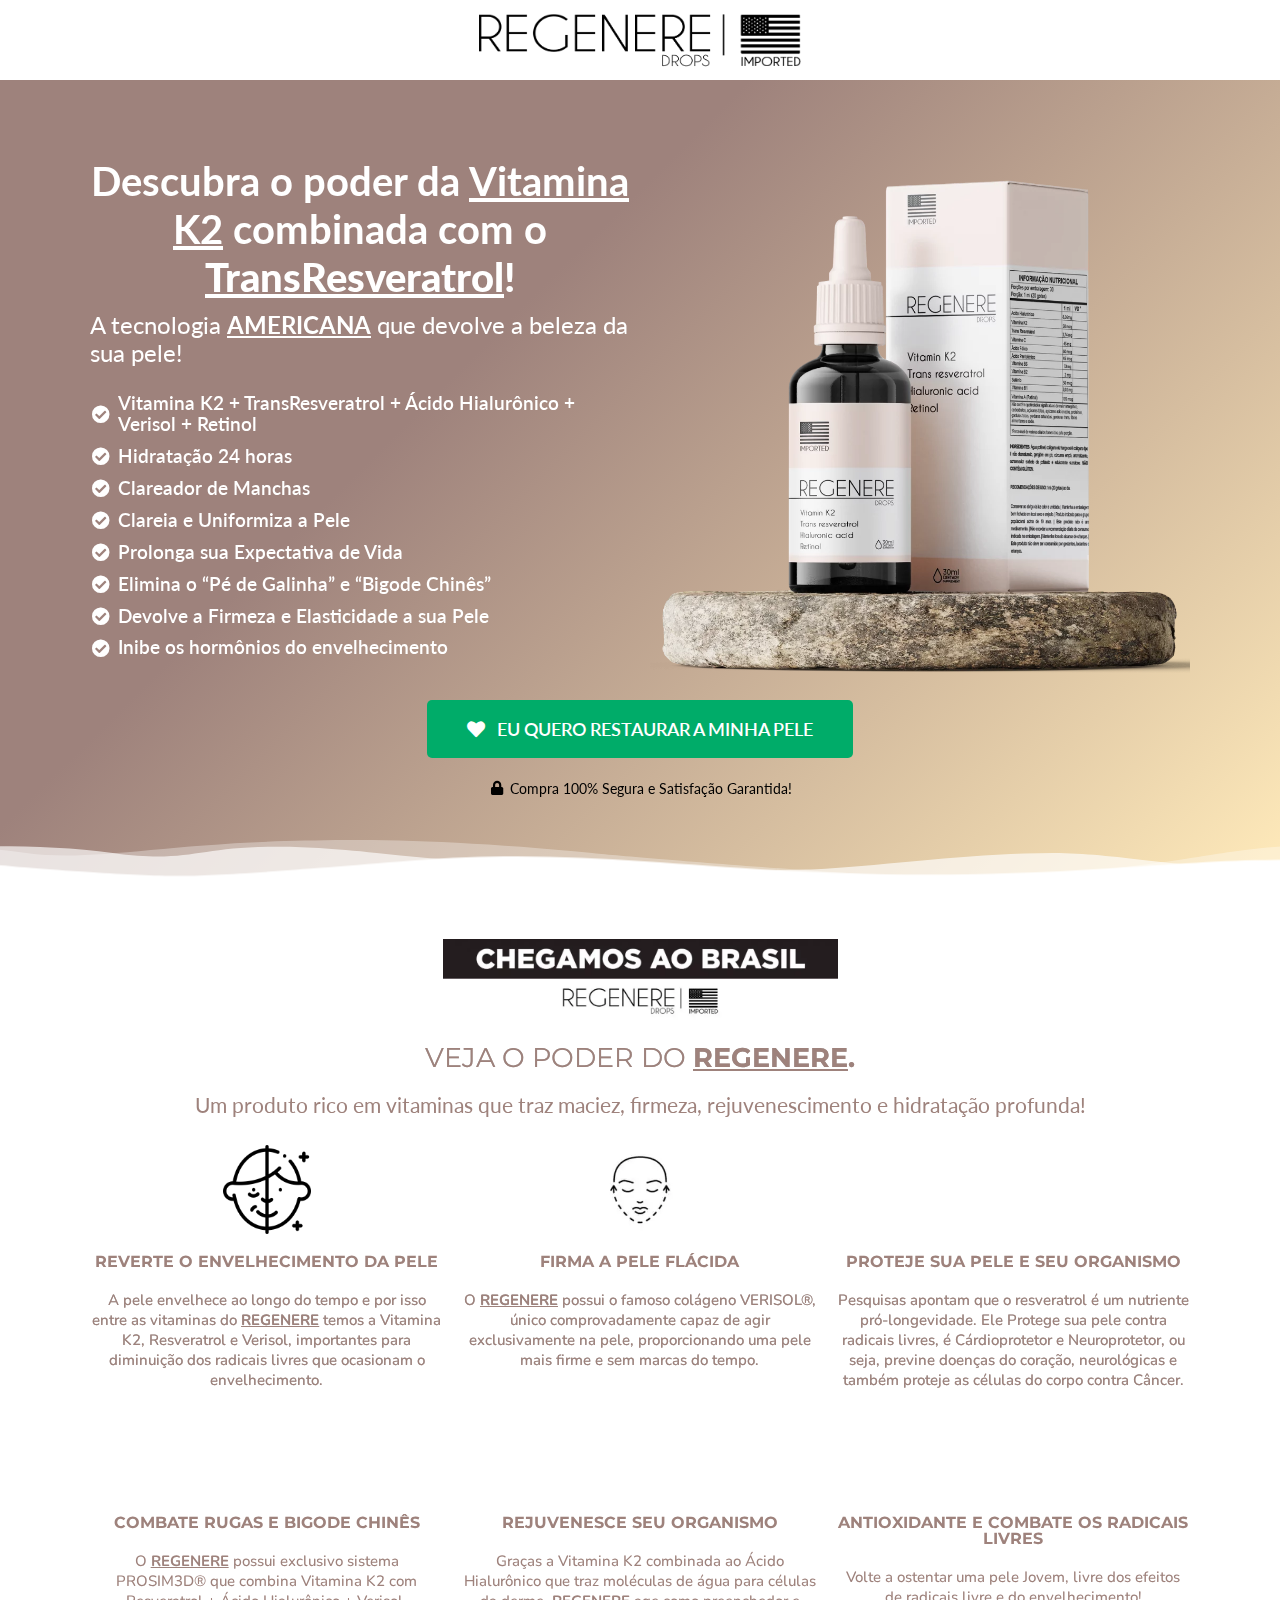
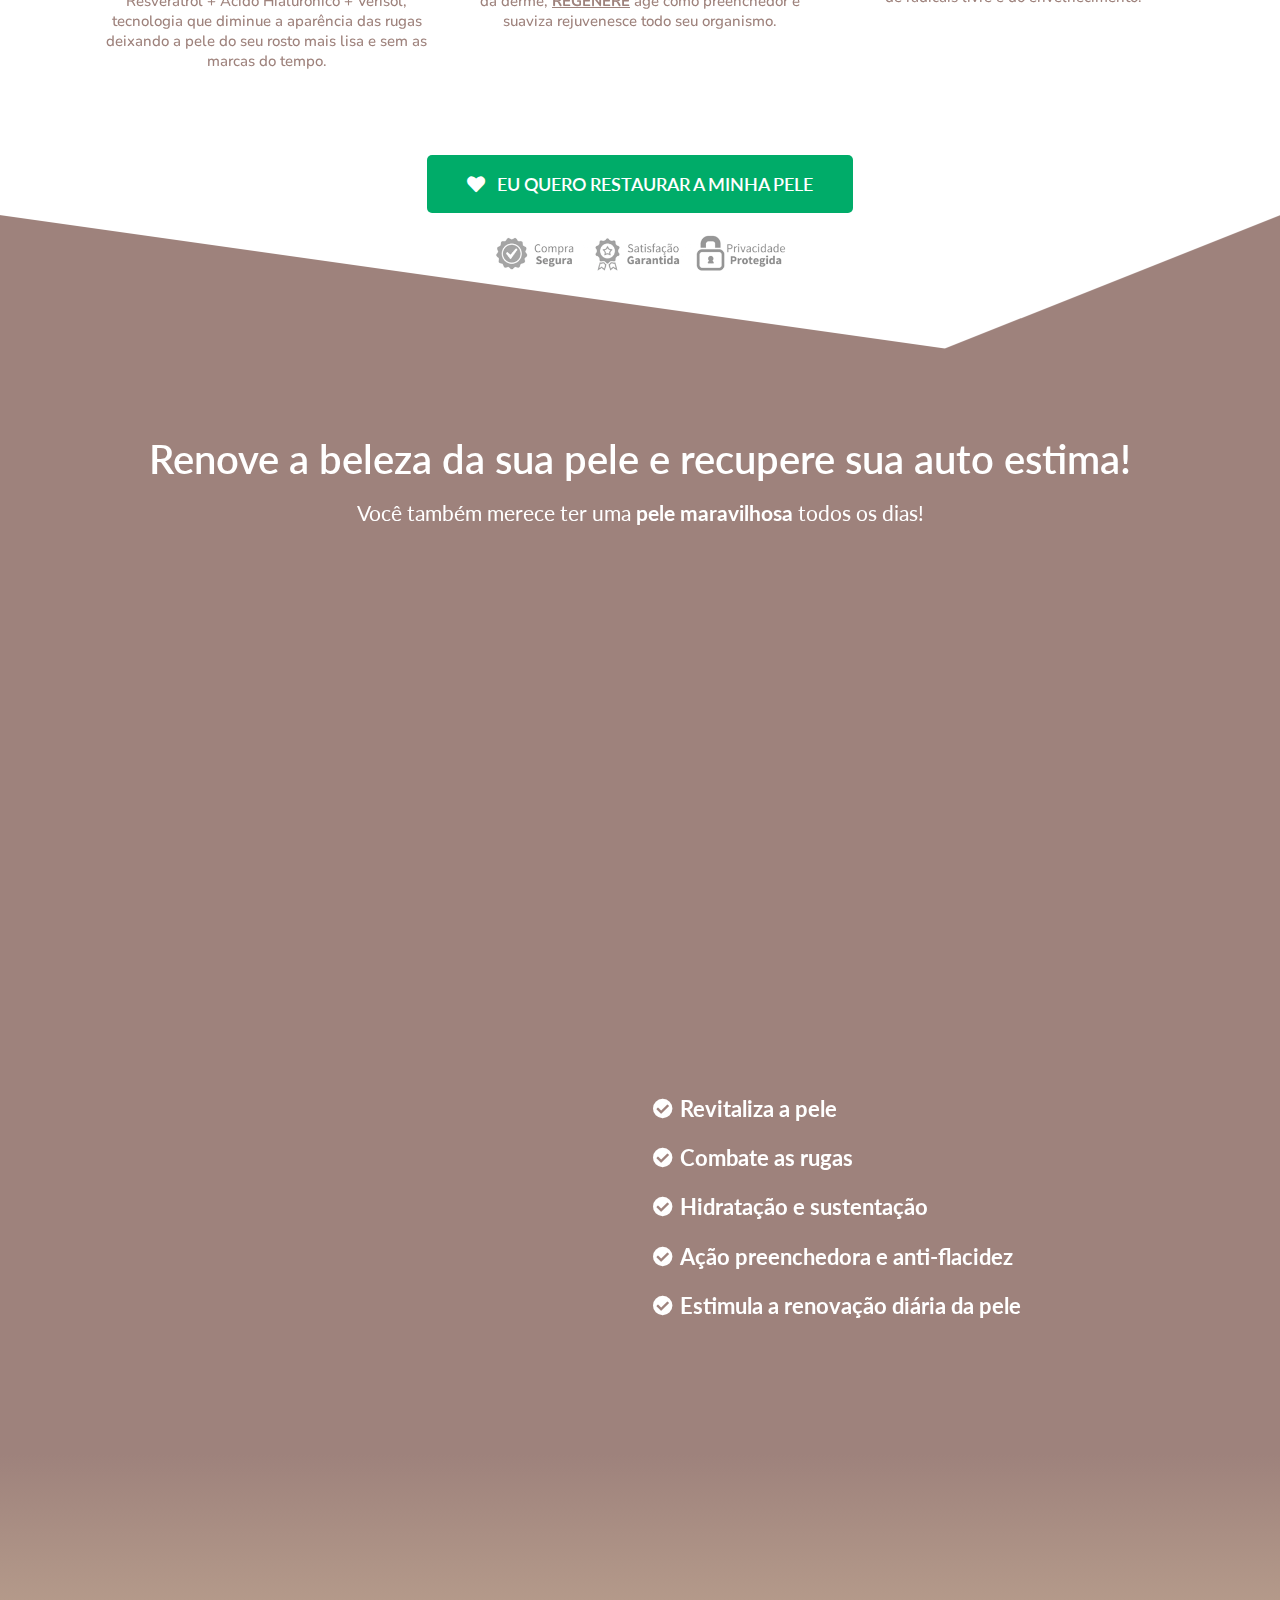
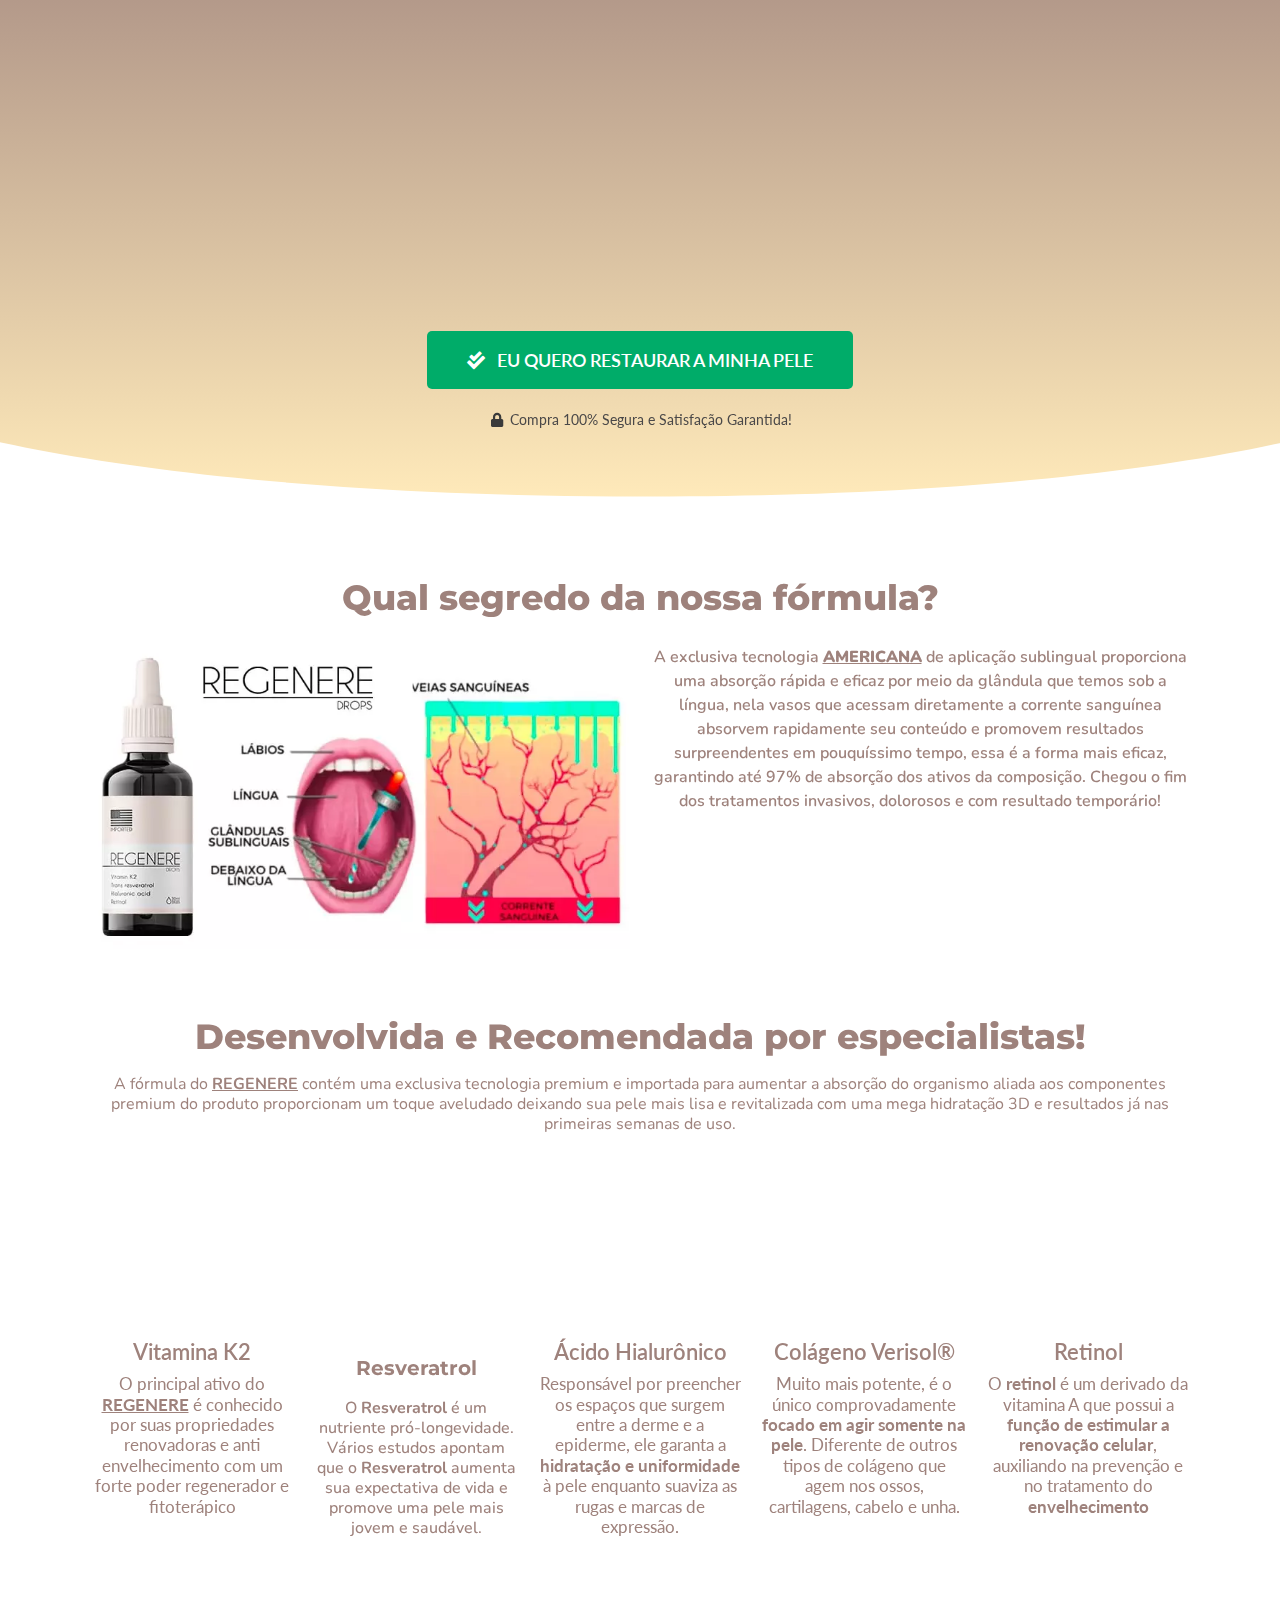
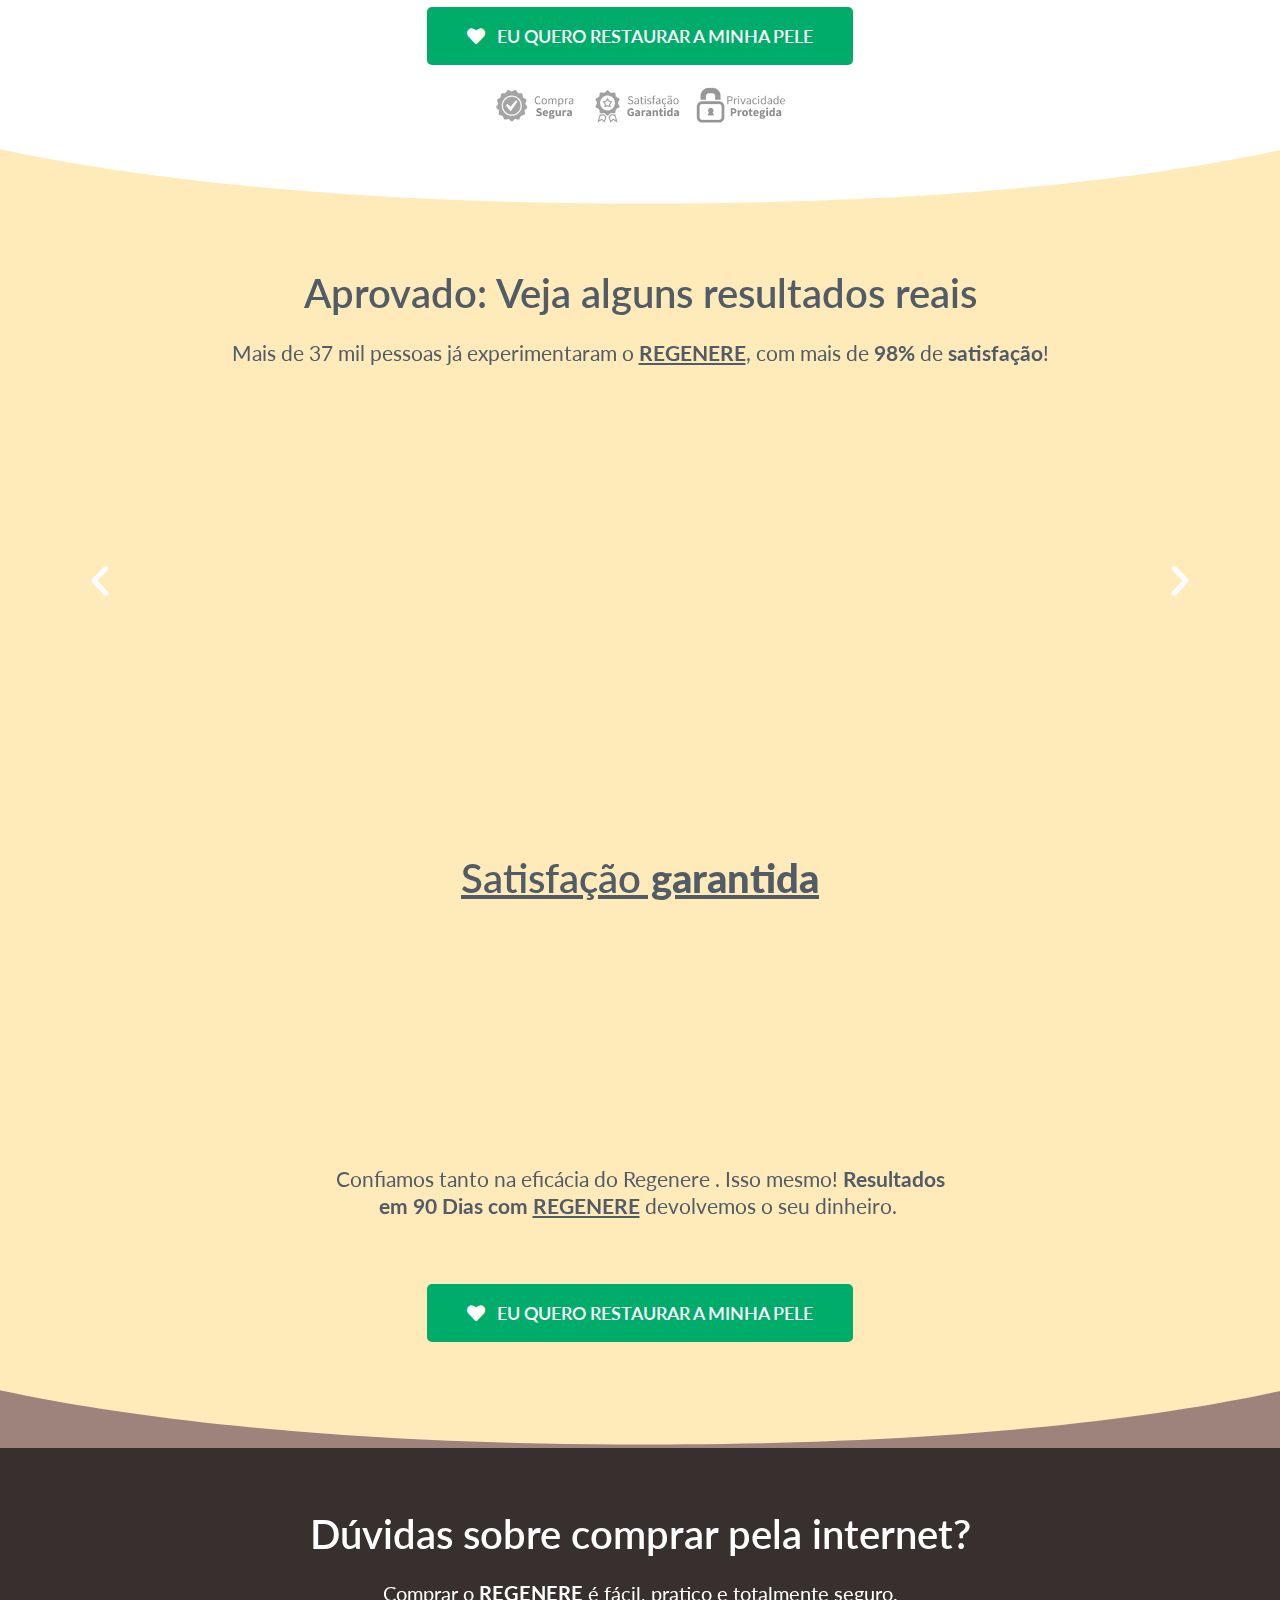
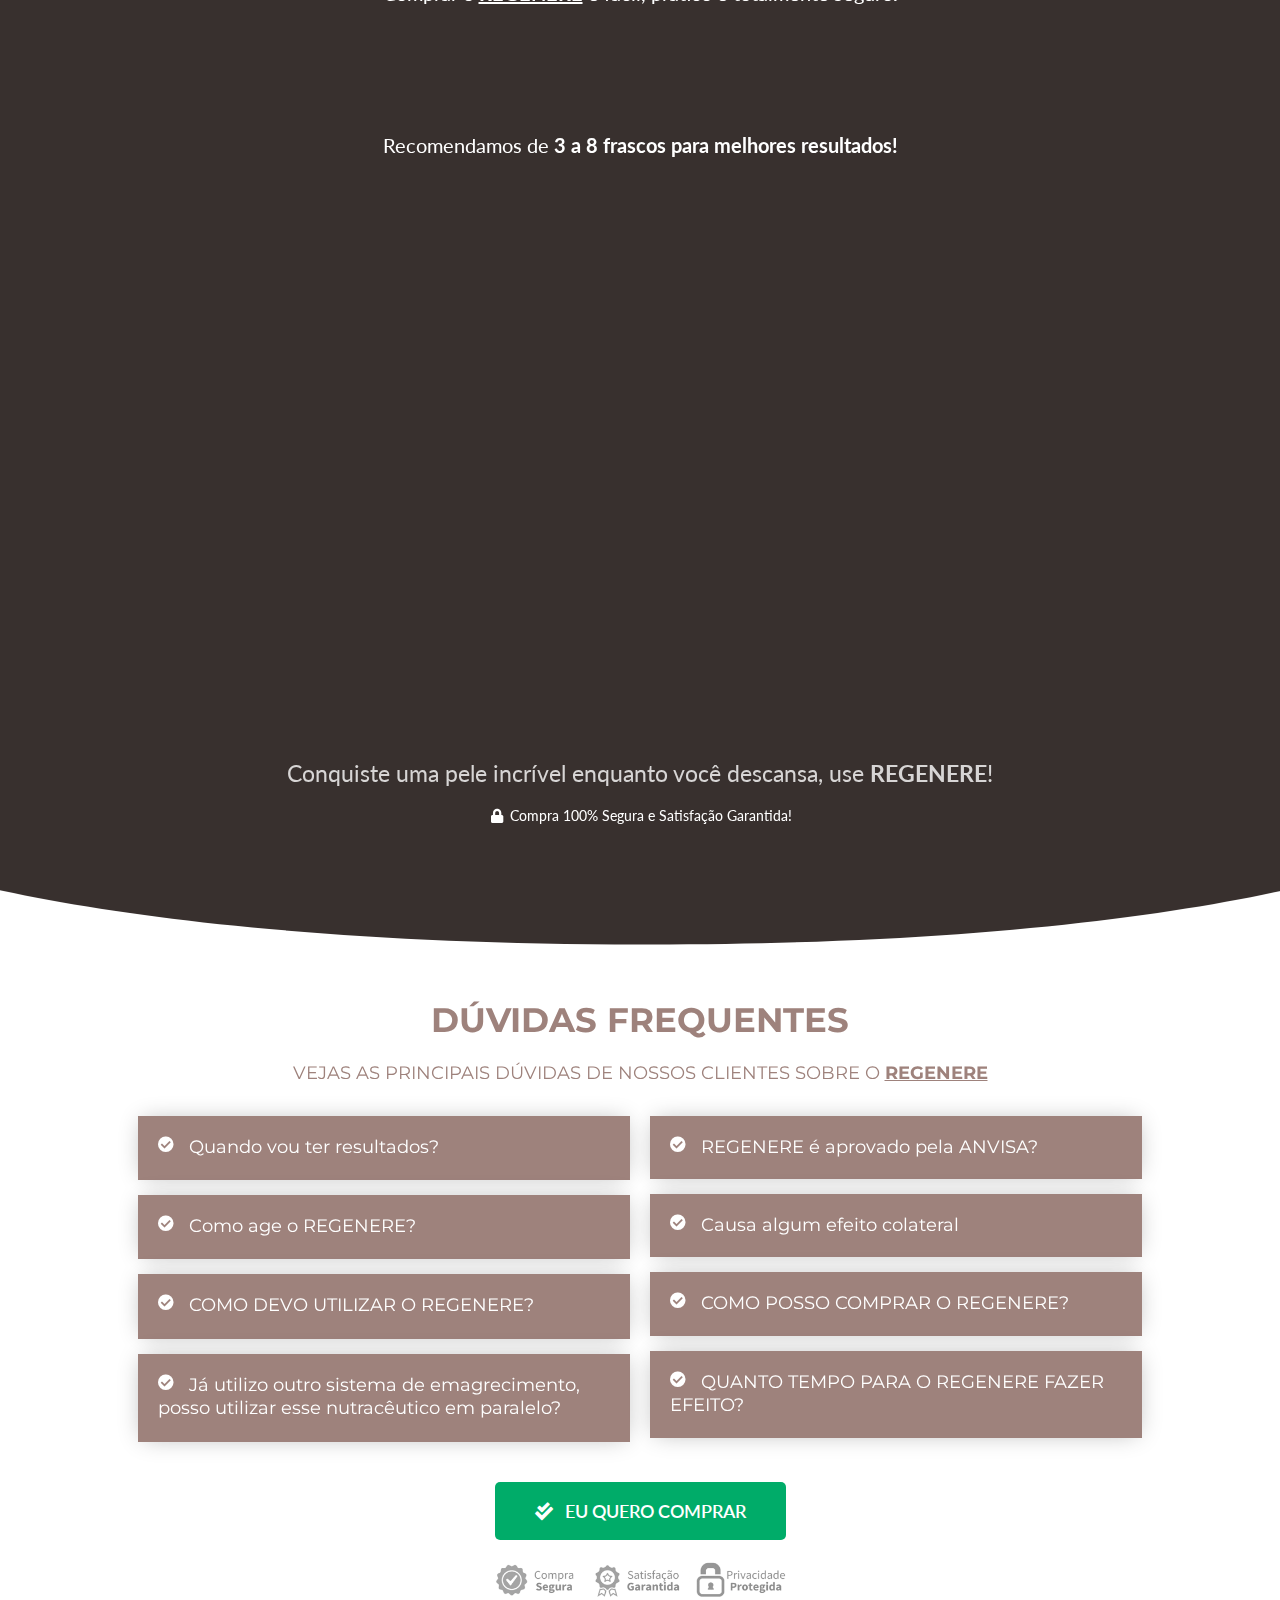
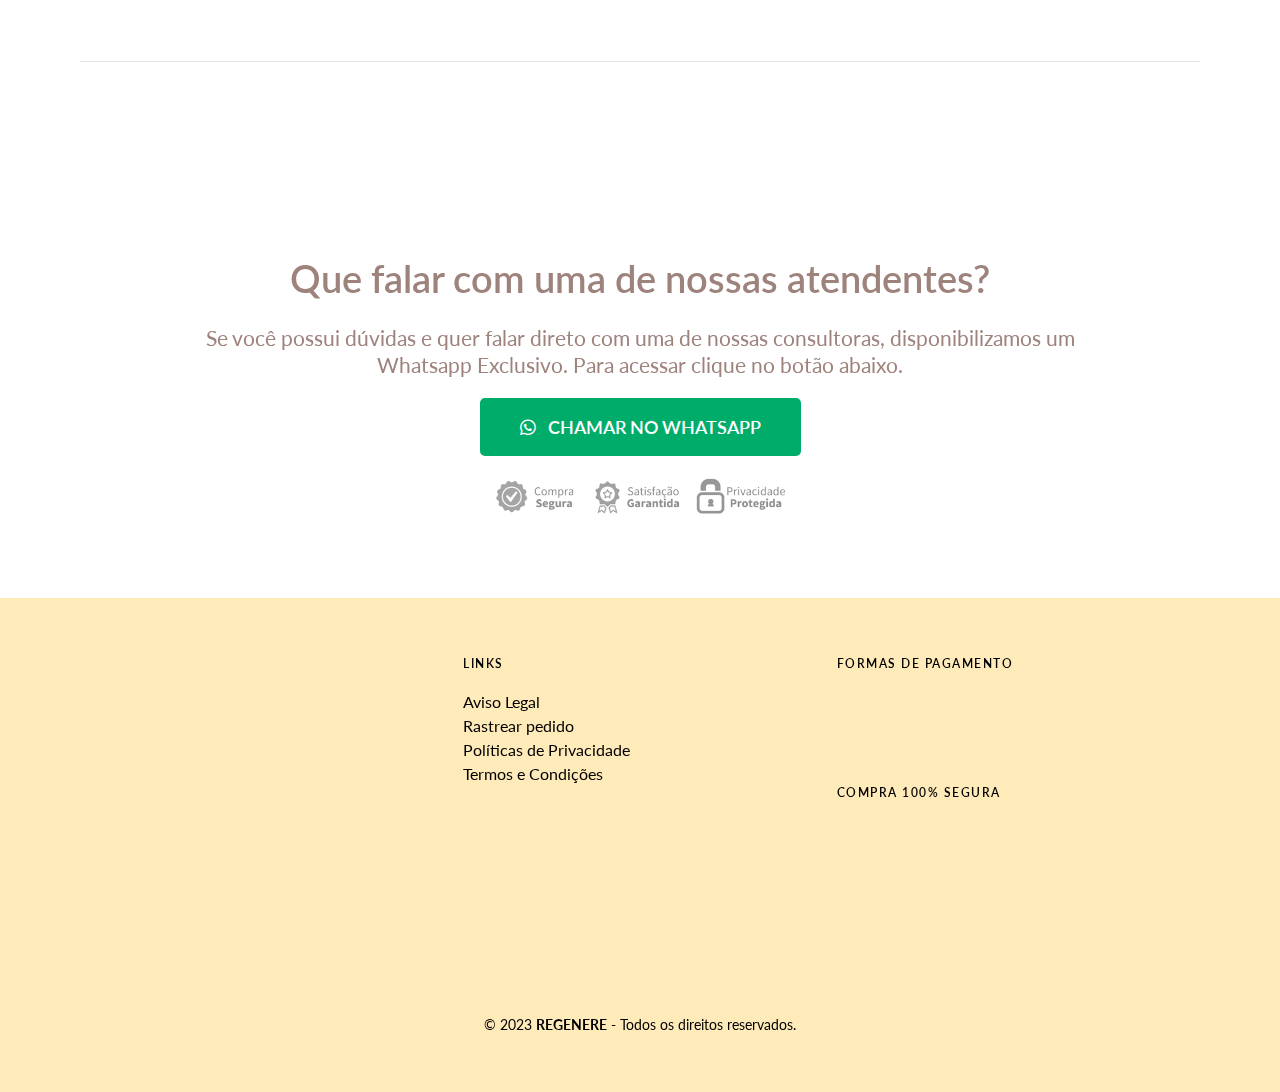
<file: index.html>
<!DOCTYPE html><html lang="pt-BR"><head>
	<!-- Google Tag Manager -->
<script>(function(w,d,s,l,i){w[l]=w[l]||[];w[l].push({'gtm.start':
new Date().getTime(),event:'gtm.js'});var f=d.getElementsByTagName(s)[0],
j=d.createElement(s),dl=l!='dataLayer'?'&amp;l='+l:'';j.async=true;j.src=
'https://www.googletagmanager.com/gtm.js?id='+i+dl;f.parentNode.insertBefore(j,f);
})(window,document,'script','dataLayer','GTM-T3LPNTK');</script>
<!-- End Google Tag Manager -->
	<meta charset="UTF-8"><script>if(navigator.userAgent.match(/MSIE|Internet Explorer/i)||navigator.userAgent.match(/Trident\/7\..*?rv:11/i)){var href=document.location.href;if(!href.match(/[?&]nowprocket/)){if(href.indexOf("?")==-1){if(href.indexOf("#")==-1){document.location.href=href+"?nowprocket=1"}else{document.location.href=href.replace("#","?nowprocket=1#")}}else{if(href.indexOf("#")==-1){document.location.href=href+"&nowprocket=1"}else{document.location.href=href.replace("#","&nowprocket=1#")}}}}</script><script>class RocketLazyLoadScripts{constructor(){this.v="1.2.3",this.triggerEvents=["keydown","mousedown","mousemove","touchmove","touchstart","touchend","wheel"],this.userEventHandler=this._triggerListener.bind(this),this.touchStartHandler=this._onTouchStart.bind(this),this.touchMoveHandler=this._onTouchMove.bind(this),this.touchEndHandler=this._onTouchEnd.bind(this),this.clickHandler=this._onClick.bind(this),this.interceptedClicks=[],window.addEventListener("pageshow",t=>{this.persisted=t.persisted}),window.addEventListener("DOMContentLoaded",()=>{this._preconnect3rdParties()}),this.delayedScripts={normal:[],async:[],defer:[]},this.trash=[],this.allJQueries=[]}_addUserInteractionListener(t){if(document.hidden){t._triggerListener();return}this.triggerEvents.forEach(e=>window.addEventListener(e,t.userEventHandler,{passive:!0})),window.addEventListener("touchstart",t.touchStartHandler,{passive:!0}),window.addEventListener("mousedown",t.touchStartHandler),document.addEventListener("visibilitychange",t.userEventHandler)}_removeUserInteractionListener(){this.triggerEvents.forEach(t=>window.removeEventListener(t,this.userEventHandler,{passive:!0})),document.removeEventListener("visibilitychange",this.userEventHandler)}_onTouchStart(t){"HTML"!==t.target.tagName&&(window.addEventListener("touchend",this.touchEndHandler),window.addEventListener("mouseup",this.touchEndHandler),window.addEventListener("touchmove",this.touchMoveHandler,{passive:!0}),window.addEventListener("mousemove",this.touchMoveHandler),t.target.addEventListener("click",this.clickHandler),this._renameDOMAttribute(t.target,"onclick","rocket-onclick"),this._pendingClickStarted())}_onTouchMove(t){window.removeEventListener("touchend",this.touchEndHandler),window.removeEventListener("mouseup",this.touchEndHandler),window.removeEventListener("touchmove",this.touchMoveHandler,{passive:!0}),window.removeEventListener("mousemove",this.touchMoveHandler),t.target.removeEventListener("click",this.clickHandler),this._renameDOMAttribute(t.target,"rocket-onclick","onclick"),this._pendingClickFinished()}_onTouchEnd(t){window.removeEventListener("touchend",this.touchEndHandler),window.removeEventListener("mouseup",this.touchEndHandler),window.removeEventListener("touchmove",this.touchMoveHandler,{passive:!0}),window.removeEventListener("mousemove",this.touchMoveHandler)}_onClick(t){t.target.removeEventListener("click",this.clickHandler),this._renameDOMAttribute(t.target,"rocket-onclick","onclick"),this.interceptedClicks.push(t),t.preventDefault(),t.stopPropagation(),t.stopImmediatePropagation(),this._pendingClickFinished()}_replayClicks(){window.removeEventListener("touchstart",this.touchStartHandler,{passive:!0}),window.removeEventListener("mousedown",this.touchStartHandler),this.interceptedClicks.forEach(t=>{t.target.dispatchEvent(new MouseEvent("click",{view:t.view,bubbles:!0,cancelable:!0}))})}_waitForPendingClicks(){return new Promise(t=>{this._isClickPending?this._pendingClickFinished=t:t()})}_pendingClickStarted(){this._isClickPending=!0}_pendingClickFinished(){this._isClickPending=!1}_renameDOMAttribute(t,e,r){t.hasAttribute&&t.hasAttribute(e)&&(event.target.setAttribute(r,event.target.getAttribute(e)),event.target.removeAttribute(e))}_triggerListener(){this._removeUserInteractionListener(this),"loading"===document.readyState?document.addEventListener("DOMContentLoaded",this._loadEverythingNow.bind(this)):this._loadEverythingNow()}_preconnect3rdParties(){let t=[];document.querySelectorAll("script[type=rocketlazyloadscript]").forEach(e=>{if(e.hasAttribute("src")){let r=new URL(e.src).origin;r!==location.origin&&t.push({src:r,crossOrigin:e.crossOrigin||"module"===e.getAttribute("data-rocket-type")})}}),t=[...new Map(t.map(t=>[JSON.stringify(t),t])).values()],this._batchInjectResourceHints(t,"preconnect")}async _loadEverythingNow(){this.lastBreath=Date.now(),this._delayEventListeners(this),this._delayJQueryReady(this),this._handleDocumentWrite(),this._registerAllDelayedScripts(),this._preloadAllScripts(),await this._loadScriptsFromList(this.delayedScripts.normal),await this._loadScriptsFromList(this.delayedScripts.defer),await this._loadScriptsFromList(this.delayedScripts.async);try{await this._triggerDOMContentLoaded(),await this._triggerWindowLoad()}catch(t){console.error(t)}window.dispatchEvent(new Event("rocket-allScriptsLoaded")),this._waitForPendingClicks().then(()=>{this._replayClicks()}),this._emptyTrash()}_registerAllDelayedScripts(){document.querySelectorAll("script[type=rocketlazyloadscript]").forEach(t=>{t.hasAttribute("data-rocket-src")?t.hasAttribute("async")&&!1!==t.async?this.delayedScripts.async.push(t):t.hasAttribute("defer")&&!1!==t.defer||"module"===t.getAttribute("data-rocket-type")?this.delayedScripts.defer.push(t):this.delayedScripts.normal.push(t):this.delayedScripts.normal.push(t)})}async _transformScript(t){return new Promise((await this._littleBreath(),navigator.userAgent.indexOf("Firefox/")>0||""===navigator.vendor)?e=>{let r=document.createElement("script");[...t.attributes].forEach(t=>{let e=t.nodeName;"type"!==e&&("data-rocket-type"===e&&(e="type"),"data-rocket-src"===e&&(e="src"),r.setAttribute(e,t.nodeValue))}),t.text&&(r.text=t.text),r.hasAttribute("src")?(r.addEventListener("load",e),r.addEventListener("error",e)):(r.text=t.text,e());try{t.parentNode.replaceChild(r,t)}catch(i){e()}}:async e=>{function r(){t.setAttribute("data-rocket-status","failed"),e()}try{let i=t.getAttribute("data-rocket-type"),n=t.getAttribute("data-rocket-src");t.text,i?(t.type=i,t.removeAttribute("data-rocket-type")):t.removeAttribute("type"),t.addEventListener("load",function r(){t.setAttribute("data-rocket-status","executed"),e()}),t.addEventListener("error",r),n?(t.removeAttribute("data-rocket-src"),t.src=n):t.src="data:text/javascript;base64,"+window.btoa(unescape(encodeURIComponent(t.text)))}catch(s){r()}})}async _loadScriptsFromList(t){let e=t.shift();return e&&e.isConnected?(await this._transformScript(e),this._loadScriptsFromList(t)):Promise.resolve()}_preloadAllScripts(){this._batchInjectResourceHints([...this.delayedScripts.normal,...this.delayedScripts.defer,...this.delayedScripts.async],"preload")}_batchInjectResourceHints(t,e){var r=document.createDocumentFragment();t.forEach(t=>{let i=t.getAttribute&&t.getAttribute("data-rocket-src")||t.src;if(i){let n=document.createElement("link");n.href=i,n.rel=e,"preconnect"!==e&&(n.as="script"),t.getAttribute&&"module"===t.getAttribute("data-rocket-type")&&(n.crossOrigin=!0),t.crossOrigin&&(n.crossOrigin=t.crossOrigin),t.integrity&&(n.integrity=t.integrity),r.appendChild(n),this.trash.push(n)}}),document.head.appendChild(r)}_delayEventListeners(t){let e={};function r(t,r){!function t(r){!e[r]&&(e[r]={originalFunctions:{add:r.addEventListener,remove:r.removeEventListener},eventsToRewrite:[]},r.addEventListener=function(){arguments[0]=i(arguments[0]),e[r].originalFunctions.add.apply(r,arguments)},r.removeEventListener=function(){arguments[0]=i(arguments[0]),e[r].originalFunctions.remove.apply(r,arguments)});function i(t){return e[r].eventsToRewrite.indexOf(t)>=0?"rocket-"+t:t}}(t),e[t].eventsToRewrite.push(r)}function i(t,e){let r=t[e];Object.defineProperty(t,e,{get:()=>r||function(){},set(i){t["rocket"+e]=r=i}})}r(document,"DOMContentLoaded"),r(window,"DOMContentLoaded"),r(window,"load"),r(window,"pageshow"),r(document,"readystatechange"),i(document,"onreadystatechange"),i(window,"onload"),i(window,"onpageshow")}_delayJQueryReady(t){let e;function r(r){if(r&&r.fn&&!t.allJQueries.includes(r)){r.fn.ready=r.fn.init.prototype.ready=function(e){return t.domReadyFired?e.bind(document)(r):document.addEventListener("rocket-DOMContentLoaded",()=>e.bind(document)(r)),r([])};let i=r.fn.on;r.fn.on=r.fn.init.prototype.on=function(){if(this[0]===window){function t(t){return t.split(" ").map(t=>"load"===t||0===t.indexOf("load.")?"rocket-jquery-load":t).join(" ")}"string"==typeof arguments[0]||arguments[0]instanceof String?arguments[0]=t(arguments[0]):"object"==typeof arguments[0]&&Object.keys(arguments[0]).forEach(e=>{let r=arguments[0][e];delete arguments[0][e],arguments[0][t(e)]=r})}return i.apply(this,arguments),this},t.allJQueries.push(r)}e=r}r(window.jQuery),Object.defineProperty(window,"jQuery",{get:()=>e,set(t){r(t)}})}async _triggerDOMContentLoaded(){this.domReadyFired=!0,await this._littleBreath(),document.dispatchEvent(new Event("rocket-DOMContentLoaded")),await this._littleBreath(),window.dispatchEvent(new Event("rocket-DOMContentLoaded")),await this._littleBreath(),document.dispatchEvent(new Event("rocket-readystatechange")),await this._littleBreath(),document.rocketonreadystatechange&&document.rocketonreadystatechange()}async _triggerWindowLoad(){await this._littleBreath(),window.dispatchEvent(new Event("rocket-load")),await this._littleBreath(),window.rocketonload&&window.rocketonload(),await this._littleBreath(),this.allJQueries.forEach(t=>t(window).trigger("rocket-jquery-load")),await this._littleBreath();let t=new Event("rocket-pageshow");t.persisted=this.persisted,window.dispatchEvent(t),await this._littleBreath(),window.rocketonpageshow&&window.rocketonpageshow({persisted:this.persisted})}_handleDocumentWrite(){let t=new Map;document.write=document.writeln=function(e){let r=document.currentScript;r||console.error("WPRocket unable to document.write this: "+e);let i=document.createRange(),n=r.parentElement,s=t.get(r);void 0===s&&(s=r.nextSibling,t.set(r,s));let a=document.createDocumentFragment();i.setStart(a,0),a.appendChild(i.createContextualFragment(e)),n.insertBefore(a,s)}}async _littleBreath(){Date.now()-this.lastBreath>45&&(await this._requestAnimFrame(),this.lastBreath=Date.now())}async _requestAnimFrame(){return document.hidden?new Promise(t=>setTimeout(t)):new Promise(t=>requestAnimationFrame(t))}_emptyTrash(){this.trash.forEach(t=>t.remove())}static run(){let t=new RocketLazyLoadScripts;t._addUserInteractionListener(t)}}RocketLazyLoadScripts.run();</script>
	
		<meta name="robots" content="index, follow, max-image-preview:large, max-snippet:-1, max-video-preview:-1">

	<!-- This site is optimized with the Yoast SEO plugin v20.11 - https://yoast.com/wordpress/plugins/seo/ -->
	<title>REGENERE K2 - regenere.site</title><link rel="preload" as="style" href="https://fonts.googleapis.com/css?family=Roboto%3A100%2C100italic%2C200%2C200italic%2C300%2C300italic%2C400%2C400italic%2C500%2C500italic%2C600%2C600italic%2C700%2C700italic%2C800%2C800italic%2C900%2C900italic%7CRoboto%20Slab%3A100%2C100italic%2C200%2C200italic%2C300%2C300italic%2C400%2C400italic%2C500%2C500italic%2C600%2C600italic%2C700%2C700italic%2C800%2C800italic%2C900%2C900italic%7CLato%3A100%2C100italic%2C200%2C200italic%2C300%2C300italic%2C400%2C400italic%2C500%2C500italic%2C600%2C600italic%2C700%2C700italic%2C800%2C800italic%2C900%2C900italic%7CMontserrat%3A100%2C100italic%2C200%2C200italic%2C300%2C300italic%2C400%2C400italic%2C500%2C500italic%2C600%2C600italic%2C700%2C700italic%2C800%2C800italic%2C900%2C900italic%7CNunito%3A100%2C100italic%2C200%2C200italic%2C300%2C300italic%2C400%2C400italic%2C500%2C500italic%2C600%2C600italic%2C700%2C700italic%2C800%2C800italic%2C900%2C900italic&display=swap"><link rel="stylesheet" href="https://fonts.googleapis.com/css?family=Roboto%3A100%2C100italic%2C200%2C200italic%2C300%2C300italic%2C400%2C400italic%2C500%2C500italic%2C600%2C600italic%2C700%2C700italic%2C800%2C800italic%2C900%2C900italic%7CRoboto%20Slab%3A100%2C100italic%2C200%2C200italic%2C300%2C300italic%2C400%2C400italic%2C500%2C500italic%2C600%2C600italic%2C700%2C700italic%2C800%2C800italic%2C900%2C900italic%7CLato%3A100%2C100italic%2C200%2C200italic%2C300%2C300italic%2C400%2C400italic%2C500%2C500italic%2C600%2C600italic%2C700%2C700italic%2C800%2C800italic%2C900%2C900italic%7CMontserrat%3A100%2C100italic%2C200%2C200italic%2C300%2C300italic%2C400%2C400italic%2C500%2C500italic%2C600%2C600italic%2C700%2C700italic%2C800%2C800italic%2C900%2C900italic%7CNunito%3A100%2C100italic%2C200%2C200italic%2C300%2C300italic%2C400%2C400italic%2C500%2C500italic%2C600%2C600italic%2C700%2C700italic%2C800%2C800italic%2C900%2C900italic&amp;display=swap" media="print" onload="this.media='all'"><noscript><link rel="stylesheet" href="https://fonts.googleapis.com/css?family=Roboto%3A100%2C100italic%2C200%2C200italic%2C300%2C300italic%2C400%2C400italic%2C500%2C500italic%2C600%2C600italic%2C700%2C700italic%2C800%2C800italic%2C900%2C900italic%7CRoboto%20Slab%3A100%2C100italic%2C200%2C200italic%2C300%2C300italic%2C400%2C400italic%2C500%2C500italic%2C600%2C600italic%2C700%2C700italic%2C800%2C800italic%2C900%2C900italic%7CLato%3A100%2C100italic%2C200%2C200italic%2C300%2C300italic%2C400%2C400italic%2C500%2C500italic%2C600%2C600italic%2C700%2C700italic%2C800%2C800italic%2C900%2C900italic%7CMontserrat%3A100%2C100italic%2C200%2C200italic%2C300%2C300italic%2C400%2C400italic%2C500%2C500italic%2C600%2C600italic%2C700%2C700italic%2C800%2C800italic%2C900%2C900italic%7CNunito%3A100%2C100italic%2C200%2C200italic%2C300%2C300italic%2C400%2C400italic%2C500%2C500italic%2C600%2C600italic%2C700%2C700italic%2C800%2C800italic%2C900%2C900italic&amp;display=swap"></noscript><link rel="stylesheet" href="css/fe19d424a03d026e09d1c847458af085.css" media="all" data-minify="1">
	<meta name="description" content="Regenere k2 Resveratrol Trans Oficial direto da Fabrica">
	<link rel="canonical" href="https://regenere.site/">
	<meta property="og:locale" content="pt_BR">
	<meta property="og:type" content="website">
	<meta property="og:title" content="REGENERE K2 - regenere.site">
	<meta property="og:description" content="Regenere k2 Resveratrol Trans Oficial direto da Fabrica">
	<meta property="og:url" content="https://regenere.site/">
	<meta property="og:site_name" content="regenere.site">
	<meta property="article:modified_time" content="2023-08-04T00:37:22+00:00">
	<meta property="og:image" content="images/Logo-3-1-2.png">
	<meta name="twitter:card" content="summary_large_image">
	<script type="application/ld+json" class="yoast-schema-graph">{"@context":"https://schema.org","@graph":[{"@type":"WebPage","@id":"https://regenere.site/","url":"https://regenere.site/","name":"REGENERE K2 - regenere.site","isPartOf":{"@id":"https://regenere.site/#website"},"primaryImageOfPage":{"@id":"https://regenere.site/#primaryimage"},"image":{"@id":"https://regenere.site/#primaryimage"},"thumbnailUrl":"https://regenere.site/wp-content/uploads/2023/03/Logo-3-1-2.png","datePublished":"2023-03-15T18:47:34+00:00","dateModified":"2023-08-04T00:37:22+00:00","description":"Regenere k2 Resveratrol Trans Oficial direto da Fabrica","breadcrumb":{"@id":"https://regenere.site/#breadcrumb"},"inLanguage":"pt-BR","potentialAction":[{"@type":"ReadAction","target":["https://regenere.site/"]}]},{"@type":"ImageObject","inLanguage":"pt-BR","@id":"https://regenere.site/#primaryimage","url":"https://regenere.site/wp-content/uploads/2023/03/Logo-3-1-2.png","contentUrl":"https://regenere.site/wp-content/uploads/2023/03/Logo-3-1-2.png","width":857,"height":153},{"@type":"BreadcrumbList","@id":"https://regenere.site/#breadcrumb","itemListElement":[{"@type":"ListItem","position":1,"name":"Início"}]},{"@type":"WebSite","@id":"https://regenere.site/#website","url":"https://regenere.site/","name":"regenere.site","description":"","potentialAction":[{"@type":"SearchAction","target":{"@type":"EntryPoint","urlTemplate":"https://regenere.site/?s={search_term_string}"},"query-input":"required name=search_term_string"}],"inLanguage":"pt-BR"}]}</script>
	<!-- / Yoast SEO plugin. -->


<link href="https://fonts.gstatic.com" crossorigin rel="preconnect">
<link rel="alternate" type="application/rss+xml" title="Feed para regenere.site »" href="https://regenere.site/feed/">
<link rel="alternate" type="application/rss+xml" title="Feed de comentários para regenere.site »" href="https://regenere.site/comments/feed/">
<style>
img.wp-smiley,
img.emoji {
	display: inline !important;
	border: none !important;
	box-shadow: none !important;
	height: 1em !important;
	width: 1em !important;
	margin: 0 0.07em !important;
	vertical-align: -0.1em !important;
	background: none !important;
	padding: 0 !important;
}
</style>
	

<style id="global-styles-inline-css">
body{--wp--preset--color--black: #000000;--wp--preset--color--cyan-bluish-gray: #abb8c3;--wp--preset--color--white: #ffffff;--wp--preset--color--pale-pink: #f78da7;--wp--preset--color--vivid-red: #cf2e2e;--wp--preset--color--luminous-vivid-orange: #ff6900;--wp--preset--color--luminous-vivid-amber: #fcb900;--wp--preset--color--light-green-cyan: #7bdcb5;--wp--preset--color--vivid-green-cyan: #00d084;--wp--preset--color--pale-cyan-blue: #8ed1fc;--wp--preset--color--vivid-cyan-blue: #0693e3;--wp--preset--color--vivid-purple: #9b51e0;--wp--preset--gradient--vivid-cyan-blue-to-vivid-purple: linear-gradient(135deg,rgba(6,147,227,1) 0%,rgb(155,81,224) 100%);--wp--preset--gradient--light-green-cyan-to-vivid-green-cyan: linear-gradient(135deg,rgb(122,220,180) 0%,rgb(0,208,130) 100%);--wp--preset--gradient--luminous-vivid-amber-to-luminous-vivid-orange: linear-gradient(135deg,rgba(252,185,0,1) 0%,rgba(255,105,0,1) 100%);--wp--preset--gradient--luminous-vivid-orange-to-vivid-red: linear-gradient(135deg,rgba(255,105,0,1) 0%,rgb(207,46,46) 100%);--wp--preset--gradient--very-light-gray-to-cyan-bluish-gray: linear-gradient(135deg,rgb(238,238,238) 0%,rgb(169,184,195) 100%);--wp--preset--gradient--cool-to-warm-spectrum: linear-gradient(135deg,rgb(74,234,220) 0%,rgb(151,120,209) 20%,rgb(207,42,186) 40%,rgb(238,44,130) 60%,rgb(251,105,98) 80%,rgb(254,248,76) 100%);--wp--preset--gradient--blush-light-purple: linear-gradient(135deg,rgb(255,206,236) 0%,rgb(152,150,240) 100%);--wp--preset--gradient--blush-bordeaux: linear-gradient(135deg,rgb(254,205,165) 0%,rgb(254,45,45) 50%,rgb(107,0,62) 100%);--wp--preset--gradient--luminous-dusk: linear-gradient(135deg,rgb(255,203,112) 0%,rgb(199,81,192) 50%,rgb(65,88,208) 100%);--wp--preset--gradient--pale-ocean: linear-gradient(135deg,rgb(255,245,203) 0%,rgb(182,227,212) 50%,rgb(51,167,181) 100%);--wp--preset--gradient--electric-grass: linear-gradient(135deg,rgb(202,248,128) 0%,rgb(113,206,126) 100%);--wp--preset--gradient--midnight: linear-gradient(135deg,rgb(2,3,129) 0%,rgb(40,116,252) 100%);--wp--preset--duotone--dark-grayscale: url('index_1.html#wp-duotone-dark-grayscale');--wp--preset--duotone--grayscale: url('index_1.html#wp-duotone-grayscale');--wp--preset--duotone--purple-yellow: url('index_1.html#wp-duotone-purple-yellow');--wp--preset--duotone--blue-red: url('index_1.html#wp-duotone-blue-red');--wp--preset--duotone--midnight: url('index_1.html#wp-duotone-midnight');--wp--preset--duotone--magenta-yellow: url('index_1.html#wp-duotone-magenta-yellow');--wp--preset--duotone--purple-green: url('index_1.html#wp-duotone-purple-green');--wp--preset--duotone--blue-orange: url('index_1.html#wp-duotone-blue-orange');--wp--preset--font-size--small: 13px;--wp--preset--font-size--medium: 20px;--wp--preset--font-size--large: 36px;--wp--preset--font-size--x-large: 42px;--wp--preset--spacing--20: 0.44rem;--wp--preset--spacing--30: 0.67rem;--wp--preset--spacing--40: 1rem;--wp--preset--spacing--50: 1.5rem;--wp--preset--spacing--60: 2.25rem;--wp--preset--spacing--70: 3.38rem;--wp--preset--spacing--80: 5.06rem;}:where(.is-layout-flex){gap: 0.5em;}body .is-layout-flow > .alignleft{float: left;margin-inline-start: 0;margin-inline-end: 2em;}body .is-layout-flow > .alignright{float: right;margin-inline-start: 2em;margin-inline-end: 0;}body .is-layout-flow > .aligncenter{margin-left: auto !important;margin-right: auto !important;}body .is-layout-constrained > .alignleft{float: left;margin-inline-start: 0;margin-inline-end: 2em;}body .is-layout-constrained > .alignright{float: right;margin-inline-start: 2em;margin-inline-end: 0;}body .is-layout-constrained > .aligncenter{margin-left: auto !important;margin-right: auto !important;}body .is-layout-constrained > :where(:not(.alignleft):not(.alignright):not(.alignfull)){max-width: var(--wp--style--global--content-size);margin-left: auto !important;margin-right: auto !important;}body .is-layout-constrained > .alignwide{max-width: var(--wp--style--global--wide-size);}body .is-layout-flex{display: flex;}body .is-layout-flex{flex-wrap: wrap;align-items: center;}body .is-layout-flex > *{margin: 0;}:where(.wp-block-columns.is-layout-flex){gap: 2em;}.has-black-color{color: var(--wp--preset--color--black) !important;}.has-cyan-bluish-gray-color{color: var(--wp--preset--color--cyan-bluish-gray) !important;}.has-white-color{color: var(--wp--preset--color--white) !important;}.has-pale-pink-color{color: var(--wp--preset--color--pale-pink) !important;}.has-vivid-red-color{color: var(--wp--preset--color--vivid-red) !important;}.has-luminous-vivid-orange-color{color: var(--wp--preset--color--luminous-vivid-orange) !important;}.has-luminous-vivid-amber-color{color: var(--wp--preset--color--luminous-vivid-amber) !important;}.has-light-green-cyan-color{color: var(--wp--preset--color--light-green-cyan) !important;}.has-vivid-green-cyan-color{color: var(--wp--preset--color--vivid-green-cyan) !important;}.has-pale-cyan-blue-color{color: var(--wp--preset--color--pale-cyan-blue) !important;}.has-vivid-cyan-blue-color{color: var(--wp--preset--color--vivid-cyan-blue) !important;}.has-vivid-purple-color{color: var(--wp--preset--color--vivid-purple) !important;}.has-black-background-color{background-color: var(--wp--preset--color--black) !important;}.has-cyan-bluish-gray-background-color{background-color: var(--wp--preset--color--cyan-bluish-gray) !important;}.has-white-background-color{background-color: var(--wp--preset--color--white) !important;}.has-pale-pink-background-color{background-color: var(--wp--preset--color--pale-pink) !important;}.has-vivid-red-background-color{background-color: var(--wp--preset--color--vivid-red) !important;}.has-luminous-vivid-orange-background-color{background-color: var(--wp--preset--color--luminous-vivid-orange) !important;}.has-luminous-vivid-amber-background-color{background-color: var(--wp--preset--color--luminous-vivid-amber) !important;}.has-light-green-cyan-background-color{background-color: var(--wp--preset--color--light-green-cyan) !important;}.has-vivid-green-cyan-background-color{background-color: var(--wp--preset--color--vivid-green-cyan) !important;}.has-pale-cyan-blue-background-color{background-color: var(--wp--preset--color--pale-cyan-blue) !important;}.has-vivid-cyan-blue-background-color{background-color: var(--wp--preset--color--vivid-cyan-blue) !important;}.has-vivid-purple-background-color{background-color: var(--wp--preset--color--vivid-purple) !important;}.has-black-border-color{border-color: var(--wp--preset--color--black) !important;}.has-cyan-bluish-gray-border-color{border-color: var(--wp--preset--color--cyan-bluish-gray) !important;}.has-white-border-color{border-color: var(--wp--preset--color--white) !important;}.has-pale-pink-border-color{border-color: var(--wp--preset--color--pale-pink) !important;}.has-vivid-red-border-color{border-color: var(--wp--preset--color--vivid-red) !important;}.has-luminous-vivid-orange-border-color{border-color: var(--wp--preset--color--luminous-vivid-orange) !important;}.has-luminous-vivid-amber-border-color{border-color: var(--wp--preset--color--luminous-vivid-amber) !important;}.has-light-green-cyan-border-color{border-color: var(--wp--preset--color--light-green-cyan) !important;}.has-vivid-green-cyan-border-color{border-color: var(--wp--preset--color--vivid-green-cyan) !important;}.has-pale-cyan-blue-border-color{border-color: var(--wp--preset--color--pale-cyan-blue) !important;}.has-vivid-cyan-blue-border-color{border-color: var(--wp--preset--color--vivid-cyan-blue) !important;}.has-vivid-purple-border-color{border-color: var(--wp--preset--color--vivid-purple) !important;}.has-vivid-cyan-blue-to-vivid-purple-gradient-background{background: var(--wp--preset--gradient--vivid-cyan-blue-to-vivid-purple) !important;}.has-light-green-cyan-to-vivid-green-cyan-gradient-background{background: var(--wp--preset--gradient--light-green-cyan-to-vivid-green-cyan) !important;}.has-luminous-vivid-amber-to-luminous-vivid-orange-gradient-background{background: var(--wp--preset--gradient--luminous-vivid-amber-to-luminous-vivid-orange) !important;}.has-luminous-vivid-orange-to-vivid-red-gradient-background{background: var(--wp--preset--gradient--luminous-vivid-orange-to-vivid-red) !important;}.has-very-light-gray-to-cyan-bluish-gray-gradient-background{background: var(--wp--preset--gradient--very-light-gray-to-cyan-bluish-gray) !important;}.has-cool-to-warm-spectrum-gradient-background{background: var(--wp--preset--gradient--cool-to-warm-spectrum) !important;}.has-blush-light-purple-gradient-background{background: var(--wp--preset--gradient--blush-light-purple) !important;}.has-blush-bordeaux-gradient-background{background: var(--wp--preset--gradient--blush-bordeaux) !important;}.has-luminous-dusk-gradient-background{background: var(--wp--preset--gradient--luminous-dusk) !important;}.has-pale-ocean-gradient-background{background: var(--wp--preset--gradient--pale-ocean) !important;}.has-electric-grass-gradient-background{background: var(--wp--preset--gradient--electric-grass) !important;}.has-midnight-gradient-background{background: var(--wp--preset--gradient--midnight) !important;}.has-small-font-size{font-size: var(--wp--preset--font-size--small) !important;}.has-medium-font-size{font-size: var(--wp--preset--font-size--medium) !important;}.has-large-font-size{font-size: var(--wp--preset--font-size--large) !important;}.has-x-large-font-size{font-size: var(--wp--preset--font-size--x-large) !important;}
.wp-block-navigation a:where(:not(.wp-element-button)){color: inherit;}
:where(.wp-block-columns.is-layout-flex){gap: 2em;}
.wp-block-pullquote{font-size: 1.5em;line-height: 1.6;}
</style>




<link rel="stylesheet" id="elementor-post-6-css" href="css/post-6.css" media="all">


<link rel="stylesheet" id="elementor-global-css" href="css/global.css" media="all">
<link rel="stylesheet" id="elementor-post-895-css" href="css/post-895.css" media="all">




<link rel="preconnect" href="https://fonts.gstatic.com/" crossorigin><script type="rocketlazyloadscript" data-rocket-src="https://regenere.site/wp-includes/js/jquery/jquery.min.js?ver=3.6.1" id="jquery-core-js" defer></script>
<script type="rocketlazyloadscript" data-rocket-src="https://regenere.site/wp-includes/js/jquery/jquery-migrate.min.js?ver=3.3.2" id="jquery-migrate-js" defer></script>
<script type="rocketlazyloadscript" data-rocket-src="https://regenere.site/wp-content/plugins/piotnet-addons-for-elementor/assets/js/minify/extension.min.js?ver=2.4.23" id="pafe-extension-free-js" defer></script>
<link rel="https://api.w.org/" href="https://regenere.site/wp-json/"><link rel="alternate" type="application/json" href="https://regenere.site/wp-json/wp/v2/pages/895"><link rel="EditURI" type="application/rsd+xml" title="RSD" href="https://regenere.site/xmlrpc.php?rsd">
<link rel="wlwmanifest" type="application/wlwmanifest+xml" href="https://regenere.site/wp-includes/wlwmanifest.xml">
<meta name="generator" content="WordPress 6.1.1">
<link rel="shortlink" href="https://regenere.site/">
<link rel="alternate" type="application/json+oembed" href="https://regenere.site/wp-json/oembed/1.0/embed?url=https%3A%2F%2Fregenere.site%2F">
<link rel="alternate" type="text/xml+oembed" href="https://regenere.site/wp-json/oembed/1.0/embed?url=https%3A%2F%2Fregenere.site%2F&format=xml">
<meta name="generator" content="Elementor 3.14.1; features: e_dom_optimization, e_optimized_assets_loading, e_optimized_css_loading, a11y_improvements, additional_custom_breakpoints; settings: css_print_method-external, google_font-enabled, font_display-swap">
		<style id="wp-custom-css">
			html, body{
    overflow-x: hidden !important; 
}		</style>
			<meta name="viewport" content="width=device-width, initial-scale=1.0, viewport-fit=cover"></head>
<body class="home page-template page-template-elementor_canvas page page-id-895 elementor-default elementor-template-canvas elementor-kit-6 elementor-page elementor-page-895">

	<!-- Google Tag Manager (noscript) -->
<noscript><iframe src="https://www.googletagmanager.com/ns.html?id=GTM-T3LPNTK"
height="0" width="0" style="display:none;visibility:hidden"></iframe></noscript>
<!-- End Google Tag Manager (noscript) -->
	<svg xmlns="http://www.w3.org/2000/svg" viewBox="0 0 0 0" width="0" height="0" focusable="false" role="none" style="visibility: hidden; position: absolute; left: -9999px; overflow: hidden;"><defs><filter id="wp-duotone-dark-grayscale"><fecolormatrix color-interpolation-filters="sRGB" type="matrix" values=" .299 .587 .114 0 0 .299 .587 .114 0 0 .299 .587 .114 0 0 .299 .587 .114 0 0 "/><fecomponenttransfer color-interpolation-filters="sRGB"><fefuncr type="table" tableValues="0 0.49803921568627"/><fefuncg type="table" tableValues="0 0.49803921568627"/><fefuncb type="table" tableValues="0 0.49803921568627"/><fefunca type="table" tableValues="1 1"/></fecomponenttransfer><fecomposite in2="SourceGraphic" operator="in"/></filter></defs></svg><svg xmlns="http://www.w3.org/2000/svg" viewBox="0 0 0 0" width="0" height="0" focusable="false" role="none" style="visibility: hidden; position: absolute; left: -9999px; overflow: hidden;"><defs><filter id="wp-duotone-grayscale"><fecolormatrix color-interpolation-filters="sRGB" type="matrix" values=" .299 .587 .114 0 0 .299 .587 .114 0 0 .299 .587 .114 0 0 .299 .587 .114 0 0 "/><fecomponenttransfer color-interpolation-filters="sRGB"><fefuncr type="table" tableValues="0 1"/><fefuncg type="table" tableValues="0 1"/><fefuncb type="table" tableValues="0 1"/><fefunca type="table" tableValues="1 1"/></fecomponenttransfer><fecomposite in2="SourceGraphic" operator="in"/></filter></defs></svg><svg xmlns="http://www.w3.org/2000/svg" viewBox="0 0 0 0" width="0" height="0" focusable="false" role="none" style="visibility: hidden; position: absolute; left: -9999px; overflow: hidden;"><defs><filter id="wp-duotone-purple-yellow"><fecolormatrix color-interpolation-filters="sRGB" type="matrix" values=" .299 .587 .114 0 0 .299 .587 .114 0 0 .299 .587 .114 0 0 .299 .587 .114 0 0 "/><fecomponenttransfer color-interpolation-filters="sRGB"><fefuncr type="table" tableValues="0.54901960784314 0.98823529411765"/><fefuncg type="table" tableValues="0 1"/><fefuncb type="table" tableValues="0.71764705882353 0.25490196078431"/><fefunca type="table" tableValues="1 1"/></fecomponenttransfer><fecomposite in2="SourceGraphic" operator="in"/></filter></defs></svg><svg xmlns="http://www.w3.org/2000/svg" viewBox="0 0 0 0" width="0" height="0" focusable="false" role="none" style="visibility: hidden; position: absolute; left: -9999px; overflow: hidden;"><defs><filter id="wp-duotone-blue-red"><fecolormatrix color-interpolation-filters="sRGB" type="matrix" values=" .299 .587 .114 0 0 .299 .587 .114 0 0 .299 .587 .114 0 0 .299 .587 .114 0 0 "/><fecomponenttransfer color-interpolation-filters="sRGB"><fefuncr type="table" tableValues="0 1"/><fefuncg type="table" tableValues="0 0.27843137254902"/><fefuncb type="table" tableValues="0.5921568627451 0.27843137254902"/><fefunca type="table" tableValues="1 1"/></fecomponenttransfer><fecomposite in2="SourceGraphic" operator="in"/></filter></defs></svg><svg xmlns="http://www.w3.org/2000/svg" viewBox="0 0 0 0" width="0" height="0" focusable="false" role="none" style="visibility: hidden; position: absolute; left: -9999px; overflow: hidden;"><defs><filter id="wp-duotone-midnight"><fecolormatrix color-interpolation-filters="sRGB" type="matrix" values=" .299 .587 .114 0 0 .299 .587 .114 0 0 .299 .587 .114 0 0 .299 .587 .114 0 0 "/><fecomponenttransfer color-interpolation-filters="sRGB"><fefuncr type="table" tableValues="0 0"/><fefuncg type="table" tableValues="0 0.64705882352941"/><fefuncb type="table" tableValues="0 1"/><fefunca type="table" tableValues="1 1"/></fecomponenttransfer><fecomposite in2="SourceGraphic" operator="in"/></filter></defs></svg><svg xmlns="http://www.w3.org/2000/svg" viewBox="0 0 0 0" width="0" height="0" focusable="false" role="none" style="visibility: hidden; position: absolute; left: -9999px; overflow: hidden;"><defs><filter id="wp-duotone-magenta-yellow"><fecolormatrix color-interpolation-filters="sRGB" type="matrix" values=" .299 .587 .114 0 0 .299 .587 .114 0 0 .299 .587 .114 0 0 .299 .587 .114 0 0 "/><fecomponenttransfer color-interpolation-filters="sRGB"><fefuncr type="table" tableValues="0.78039215686275 1"/><fefuncg type="table" tableValues="0 0.94901960784314"/><fefuncb type="table" tableValues="0.35294117647059 0.47058823529412"/><fefunca type="table" tableValues="1 1"/></fecomponenttransfer><fecomposite in2="SourceGraphic" operator="in"/></filter></defs></svg><svg xmlns="http://www.w3.org/2000/svg" viewBox="0 0 0 0" width="0" height="0" focusable="false" role="none" style="visibility: hidden; position: absolute; left: -9999px; overflow: hidden;"><defs><filter id="wp-duotone-purple-green"><fecolormatrix color-interpolation-filters="sRGB" type="matrix" values=" .299 .587 .114 0 0 .299 .587 .114 0 0 .299 .587 .114 0 0 .299 .587 .114 0 0 "/><fecomponenttransfer color-interpolation-filters="sRGB"><fefuncr type="table" tableValues="0.65098039215686 0.40392156862745"/><fefuncg type="table" tableValues="0 1"/><fefuncb type="table" tableValues="0.44705882352941 0.4"/><fefunca type="table" tableValues="1 1"/></fecomponenttransfer><fecomposite in2="SourceGraphic" operator="in"/></filter></defs></svg><svg xmlns="http://www.w3.org/2000/svg" viewBox="0 0 0 0" width="0" height="0" focusable="false" role="none" style="visibility: hidden; position: absolute; left: -9999px; overflow: hidden;"><defs><filter id="wp-duotone-blue-orange"><fecolormatrix color-interpolation-filters="sRGB" type="matrix" values=" .299 .587 .114 0 0 .299 .587 .114 0 0 .299 .587 .114 0 0 .299 .587 .114 0 0 "/><fecomponenttransfer color-interpolation-filters="sRGB"><fefuncr type="table" tableValues="0.098039215686275 1"/><fefuncg type="table" tableValues="0 0.66274509803922"/><fefuncb type="table" tableValues="0.84705882352941 0.41960784313725"/><fefunca type="table" tableValues="1 1"/></fecomponenttransfer><fecomposite in2="SourceGraphic" operator="in"/></filter></defs></svg>		<div data-elementor-type="wp-post" data-elementor-id="895" class="elementor elementor-895">
									<section class="elementor-section elementor-top-section elementor-element elementor-element-49552e19 elementor-section-boxed elementor-section-height-default elementor-section-height-default" data-id="49552e19" data-element_type="section">
						<div class="elementor-container elementor-column-gap-default">
					<div class="elementor-column elementor-col-100 elementor-top-column elementor-element elementor-element-4473ce60" data-id="4473ce60" data-element_type="column">
			<div class="elementor-widget-wrap elementor-element-populated">
								<div class="elementor-element elementor-element-2a9fb524 elementor-widget elementor-widget-image" data-id="2a9fb524" data-element_type="widget" data-widget_type="image.default">
				<div class="elementor-widget-container">
			<style>/*! elementor - v3.14.0 - 26-06-2023 */
.elementor-widget-image{text-align:center}.elementor-widget-image a{display:inline-block}.elementor-widget-image a img[src$=".svg"]{width:48px}.elementor-widget-image img{vertical-align:middle;display:inline-block}</style>												<img decoding="async" width="800" height="143" src="images/Logo-3-1-2.png.webp" class="attachment-large size-large wp-image-662" alt loading="lazy" srcset="images/Logo-3-1-2.png.webp 857w, images/Logo-3-1-2-300x54.png.webp 300w, images/Logo-3-1-2-768x137.png.webp 768w" sizes="(max-width: 800px) 100vw, 800px">															</div>
				</div>
					</div>
		</div>
							</div>
		</section>
				<section class="elementor-section elementor-top-section elementor-element elementor-element-bfea677 elementor-section-boxed elementor-section-height-default elementor-section-height-default" data-id="bfea677" data-element_type="section" data-settings="{" background_background":"gradient","shape_divider_bottom":"mountains"}">
					<div class="elementor-shape elementor-shape-bottom" data-negative="false">
			<svg xmlns="http://www.w3.org/2000/svg" viewBox="0 0 1000 100" preserveAspectRatio="none">
	<path class="elementor-shape-fill" opacity="0.33" d="M473,67.3c-203.9,88.3-263.1-34-320.3,0C66,119.1,0,59.7,0,59.7V0h1000v59.7 c0,0-62.1,26.1-94.9,29.3c-32.8,3.3-62.8-12.3-75.8-22.1C806,49.6,745.3,8.7,694.9,4.7S492.4,59,473,67.3z"/>
	<path class="elementor-shape-fill" opacity="0.66" d="M734,67.3c-45.5,0-77.2-23.2-129.1-39.1c-28.6-8.7-150.3-10.1-254,39.1 s-91.7-34.4-149.2,0C115.7,118.3,0,39.8,0,39.8V0h1000v36.5c0,0-28.2-18.5-92.1-18.5C810.2,18.1,775.7,67.3,734,67.3z"/>
	<path class="elementor-shape-fill" d="M766.1,28.9c-200-57.5-266,65.5-395.1,19.5C242,1.8,242,5.4,184.8,20.6C128,35.8,132.3,44.9,89.9,52.5C28.6,63.7,0,0,0,0 h1000c0,0-9.9,40.9-83.6,48.1S829.6,47,766.1,28.9z"/>
</svg>		</div>
					<div class="elementor-container elementor-column-gap-default">
					<div class="elementor-column elementor-col-100 elementor-top-column elementor-element elementor-element-95b4c72" data-id="95b4c72" data-element_type="column">
			<div class="elementor-widget-wrap elementor-element-populated">
								<div class="elementor-element elementor-element-527fbb0 elementor-widget elementor-widget-html" data-id="527fbb0" data-element_type="widget" data-widget_type="html.default">
				<div class="elementor-widget-container">
			<!-- Meta Pixel Code -->
<script type="rocketlazyloadscript">
!function(f,b,e,v,n,t,s)
{if(f.fbq)return;n=f.fbq=function(){n.callMethod?
n.callMethod.apply(n,arguments):n.queue.push(arguments)};
if(!f._fbq)f._fbq=n;n.push=n;n.loaded=!0;n.version='2.0';
n.queue=[];t=b.createElement(e);t.async=!0;
t.src=v;s=b.getElementsByTagName(e)[0];
s.parentNode.insertBefore(t,s)}(window, document,'script',
'https://connect.facebook.net/en_US/fbevents.js');
fbq('init', '1253755925229630');
fbq('track', 'PageView');
</script>
<noscript><img height="1" width="1" style="display:none" src="https://www.facebook.com/tr?id=1253755925229630&amp;ev=PageView&amp;noscript=1"></noscript>
<!-- End Meta Pixel Code -->		</div>
				</div>
				<div class="elementor-element elementor-element-1338eff5 elementor-widget elementor-widget-spacer" data-id="1338eff5" data-element_type="widget" data-widget_type="spacer.default">
				<div class="elementor-widget-container">
			<style>/*! elementor - v3.14.0 - 26-06-2023 */
.elementor-column .elementor-spacer-inner{height:var(--spacer-size)}.e-con{--container-widget-width:100%}.e-con-inner>.elementor-widget-spacer,.e-con>.elementor-widget-spacer{width:var(--container-widget-width,var(--spacer-size));--align-self:var(--container-widget-align-self,initial);--flex-shrink:0}.e-con-inner>.elementor-widget-spacer>.elementor-widget-container,.e-con-inner>.elementor-widget-spacer>.elementor-widget-container>.elementor-spacer,.e-con>.elementor-widget-spacer>.elementor-widget-container,.e-con>.elementor-widget-spacer>.elementor-widget-container>.elementor-spacer{height:100%}.e-con-inner>.elementor-widget-spacer>.elementor-widget-container>.elementor-spacer>.elementor-spacer-inner,.e-con>.elementor-widget-spacer>.elementor-widget-container>.elementor-spacer>.elementor-spacer-inner{height:var(--container-widget-height,var(--spacer-size))}</style>		<div class="elementor-spacer">
			<div class="elementor-spacer-inner"></div>
		</div>
				</div>
				</div>
				<section class="elementor-section elementor-inner-section elementor-element elementor-element-67c7eedf elementor-section-boxed elementor-section-height-default elementor-section-height-default" data-id="67c7eedf" data-element_type="section">
						<div class="elementor-container elementor-column-gap-default">
					<div class="elementor-column elementor-col-50 elementor-inner-column elementor-element elementor-element-13b3c252" data-id="13b3c252" data-element_type="column">
			<div class="elementor-widget-wrap elementor-element-populated">
								<div class="elementor-element elementor-element-6ffac7e1 elementor-widget elementor-widget-heading" data-id="6ffac7e1" data-element_type="widget" data-widget_type="heading.default">
				<div class="elementor-widget-container">
			<style>/*! elementor - v3.14.0 - 26-06-2023 */
.elementor-heading-title{padding:0;margin:0;line-height:1}.elementor-widget-heading .elementor-heading-title[class*=elementor-size-]>a{color:inherit;font-size:inherit;line-height:inherit}.elementor-widget-heading .elementor-heading-title.elementor-size-small{font-size:15px}.elementor-widget-heading .elementor-heading-title.elementor-size-medium{font-size:19px}.elementor-widget-heading .elementor-heading-title.elementor-size-large{font-size:29px}.elementor-widget-heading .elementor-heading-title.elementor-size-xl{font-size:39px}.elementor-widget-heading .elementor-heading-title.elementor-size-xxl{font-size:59px}</style><h2 class="elementor-heading-title elementor-size-default">Descubra o poder da <u>Vitamina K2</u> combinada com o <b><u>TransResveratrol</u>!</b></h2>		</div>
				</div>
				<div class="elementor-element elementor-element-1d79a3f elementor-widget elementor-widget-spacer" data-id="1d79a3f" data-element_type="widget" data-widget_type="spacer.default">
				<div class="elementor-widget-container">
					<div class="elementor-spacer">
			<div class="elementor-spacer-inner"></div>
		</div>
				</div>
				</div>
				<div class="elementor-element elementor-element-738d2069 elementor-widget elementor-widget-heading" data-id="738d2069" data-element_type="widget" data-widget_type="heading.default">
				<div class="elementor-widget-container">
			<h2 class="elementor-heading-title elementor-size-default">A tecnologia <b><u>AMERICANA</u></b> que devolve a beleza da sua pele!</h2>		</div>
				</div>
				<div class="elementor-element elementor-element-7bc7a4a elementor-widget elementor-widget-spacer" data-id="7bc7a4a" data-element_type="widget" data-widget_type="spacer.default">
				<div class="elementor-widget-container">
					<div class="elementor-spacer">
			<div class="elementor-spacer-inner"></div>
		</div>
				</div>
				</div>
				<div class="elementor-element elementor-element-750fd40 elementor-align-left elementor-icon-list--layout-traditional elementor-list-item-link-full_width elementor-widget elementor-widget-icon-list" data-id="750fd40" data-element_type="widget" data-widget_type="icon-list.default">
				<div class="elementor-widget-container">
					<ul class="elementor-icon-list-items">
							<li class="elementor-icon-list-item">
											<span class="elementor-icon-list-icon">
							<i aria-hidden="true" class="fas fa-check-circle"></i>						</span>
										<span class="elementor-icon-list-text">Vitamina K2 + TransResveratrol + Ácido Hialurônico + Verisol + Retinol</span>
									</li>
								<li class="elementor-icon-list-item">
											<span class="elementor-icon-list-icon">
							<i aria-hidden="true" class="fas fa-check-circle"></i>						</span>
										<span class="elementor-icon-list-text">Hidratação 24 horas</span>
									</li>
								<li class="elementor-icon-list-item">
											<span class="elementor-icon-list-icon">
							<i aria-hidden="true" class="fas fa-check-circle"></i>						</span>
										<span class="elementor-icon-list-text">Clareador de Manchas</span>
									</li>
								<li class="elementor-icon-list-item">
											<span class="elementor-icon-list-icon">
							<i aria-hidden="true" class="fas fa-check-circle"></i>						</span>
										<span class="elementor-icon-list-text">Clareia e Uniformiza a Pele</span>
									</li>
								<li class="elementor-icon-list-item">
											<span class="elementor-icon-list-icon">
							<i aria-hidden="true" class="fas fa-check-circle"></i>						</span>
										<span class="elementor-icon-list-text">Prolonga sua Expectativa de Vida​</span>
									</li>
								<li class="elementor-icon-list-item">
											<span class="elementor-icon-list-icon">
							<i aria-hidden="true" class="fas fa-check-circle"></i>						</span>
										<span class="elementor-icon-list-text">Elimina o “Pé de Galinha” e “Bigode Chinês”</span>
									</li>
								<li class="elementor-icon-list-item">
											<span class="elementor-icon-list-icon">
							<i aria-hidden="true" class="fas fa-check-circle"></i>						</span>
										<span class="elementor-icon-list-text">Devolve a Firmeza e Elasticidade a sua Pele</span>
									</li>
								<li class="elementor-icon-list-item">
											<span class="elementor-icon-list-icon">
							<i aria-hidden="true" class="fas fa-check-circle"></i>						</span>
										<span class="elementor-icon-list-text">Inibe os hormônios do envelhecimento​</span>
									</li>
						</ul>
				</div>
				</div>
				<div class="elementor-element elementor-element-11f857c5 elementor-widget elementor-widget-spacer" data-id="11f857c5" data-element_type="widget" data-widget_type="spacer.default">
				<div class="elementor-widget-container">
					<div class="elementor-spacer">
			<div class="elementor-spacer-inner"></div>
		</div>
				</div>
				</div>
					</div>
		</div>
				<div class="elementor-column elementor-col-50 elementor-inner-column elementor-element elementor-element-76dcbb3c" data-id="76dcbb3c" data-element_type="column">
			<div class="elementor-widget-wrap elementor-element-populated">
								<div class="elementor-element elementor-element-128d259f elementor-widget elementor-widget-image" data-id="128d259f" data-element_type="widget" data-widget_type="image.default">
				<div class="elementor-widget-container">
															<img decoding="async" width="800" height="800" src="images/Design-sem-nome-15-1-1.png.webp" class="attachment-large size-large wp-image-675" alt loading="lazy" srcset="images/Design-sem-nome-15-1-1.png.webp 1024w, images/Design-sem-nome-15-1-1-300x300.png.webp 300w, images/Design-sem-nome-15-1-1-150x150.png.webp 150w, images/Design-sem-nome-15-1-1-768x768.png.webp 768w" sizes="(max-width: 800px) 100vw, 800px">															</div>
				</div>
					</div>
		</div>
							</div>
		</section>
				<div class="elementor-element elementor-element-2c86b4bb elementor-align-center elementor-tablet-align-left elementor-widget elementor-widget-button" data-id="2c86b4bb" data-element_type="widget" data-widget_type="button.default">
				<div class="elementor-widget-container">
					<div class="elementor-button-wrapper">
			<a class="elementor-button elementor-button-link elementor-size-sm" href="#preco">
						<span class="elementor-button-content-wrapper">
						<span class="elementor-button-icon elementor-align-icon-left">
				<i aria-hidden="true" class="fas fa-heart"></i>			</span>
						<span class="elementor-button-text">EU QUERO RESTAURAR A MINHA PELE</span>
		</span>
					</a>
		</div>
				</div>
				</div>
				<div class="elementor-element elementor-element-5f79c9a1 elementor-align-center elementor-icon-list--layout-traditional elementor-list-item-link-full_width elementor-widget elementor-widget-icon-list" data-id="5f79c9a1" data-element_type="widget" data-widget_type="icon-list.default">
				<div class="elementor-widget-container">
					<ul class="elementor-icon-list-items">
							<li class="elementor-icon-list-item">
											<span class="elementor-icon-list-icon">
							<i aria-hidden="true" class="fas fa-lock"></i>						</span>
										<span class="elementor-icon-list-text"> Compra 100% Segura e Satisfação Garantida!</span>
									</li>
						</ul>
				</div>
				</div>
				<div class="elementor-element elementor-element-24c7616a elementor-widget elementor-widget-spacer" data-id="24c7616a" data-element_type="widget" data-widget_type="spacer.default">
				<div class="elementor-widget-container">
					<div class="elementor-spacer">
			<div class="elementor-spacer-inner"></div>
		</div>
				</div>
				</div>
					</div>
		</div>
							</div>
		</section>
				<section class="elementor-section elementor-top-section elementor-element elementor-element-104dde1e elementor-section-boxed elementor-section-height-default elementor-section-height-default" data-id="104dde1e" data-element_type="section" data-settings="{" shape_divider_bottom_negative":"yes","shape_divider_bottom":"triangle-asymmetrical"}">
					<div class="elementor-shape elementor-shape-bottom" data-negative="true">
			<svg xmlns="http://www.w3.org/2000/svg" viewBox="0 0 1000 100" preserveAspectRatio="none">
	<path class="elementor-shape-fill" d="M737.9,94.7L0,0v100h1000V0L737.9,94.7z"/>
</svg>		</div>
					<div class="elementor-container elementor-column-gap-default">
					<div class="elementor-column elementor-col-100 elementor-top-column elementor-element elementor-element-6edfb251" data-id="6edfb251" data-element_type="column">
			<div class="elementor-widget-wrap elementor-element-populated">
								<div class="elementor-element elementor-element-66a4ba6b elementor-widget elementor-widget-spacer" data-id="66a4ba6b" data-element_type="widget" data-widget_type="spacer.default">
				<div class="elementor-widget-container">
					<div class="elementor-spacer">
			<div class="elementor-spacer-inner"></div>
		</div>
				</div>
				</div>
				<div class="elementor-element elementor-element-4d063f9c elementor-widget elementor-widget-image" data-id="4d063f9c" data-element_type="widget" data-widget_type="image.default">
				<div class="elementor-widget-container">
															<img decoding="async" width="800" height="163" src="images/img1-2-1024x209.jpg.webp" class="attachment-large size-large wp-image-688" alt loading="lazy" srcset="images/img1-2-1024x209.jpg.webp 1024w, images/img1-2-300x61.jpg.webp 300w, images/img1-2-768x157.jpg.webp 768w, images/img1-2.jpg.webp 1348w" sizes="(max-width: 800px) 100vw, 800px">															</div>
				</div>
				<div class="elementor-element elementor-element-5afb3c09 elementor-widget elementor-widget-heading" data-id="5afb3c09" data-element_type="widget" data-widget_type="heading.default">
				<div class="elementor-widget-container">
			<h2 class="elementor-heading-title elementor-size-default">VEJA o poder do <b><u>REGENERE</u>.</b></h2>		</div>
				</div>
				<div class="elementor-element elementor-element-7c54c885 elementor-widget elementor-widget-heading" data-id="7c54c885" data-element_type="widget" data-widget_type="heading.default">
				<div class="elementor-widget-container">
			<h1 class="elementor-heading-title elementor-size-default">Um produto rico em vitaminas que traz maciez, firmeza, rejuvenescimento e hidratação profunda!</h1>		</div>
				</div>
				<section class="elementor-section elementor-inner-section elementor-element elementor-element-2d52ae30 elementor-section-boxed elementor-section-height-default elementor-section-height-default" data-id="2d52ae30" data-element_type="section">
						<div class="elementor-container elementor-column-gap-default">
					<div class="elementor-column elementor-col-33 elementor-inner-column elementor-element elementor-element-142b6f79" data-id="142b6f79" data-element_type="column">
			<div class="elementor-widget-wrap elementor-element-populated">
								<div class="elementor-element elementor-element-467c3f8e elementor-widget elementor-widget-image" data-id="467c3f8e" data-element_type="widget" data-widget_type="image.default">
				<div class="elementor-widget-container">
															<img decoding="async" width="512" height="512" src="images/6408451-1.png.webp" class="attachment-large size-large wp-image-692" alt loading="lazy" srcset="images/6408451-1.png.webp 512w, images/6408451-1-300x300.png.webp 300w, images/6408451-1-150x150.png.webp 150w" sizes="(max-width: 512px) 100vw, 512px">															</div>
				</div>
				<div class="elementor-element elementor-element-4c4fd7cb elementor-widget elementor-widget-heading" data-id="4c4fd7cb" data-element_type="widget" data-widget_type="heading.default">
				<div class="elementor-widget-container">
			<h2 class="elementor-heading-title elementor-size-default">REVERTE O ENVELHECIMENTO DA PELE</h2>		</div>
				</div>
				<div class="elementor-element elementor-element-716a298e elementor-widget elementor-widget-text-editor" data-id="716a298e" data-element_type="widget" data-widget_type="text-editor.default">
				<div class="elementor-widget-container">
			<style>/*! elementor - v3.14.0 - 26-06-2023 */
.elementor-widget-text-editor.elementor-drop-cap-view-stacked .elementor-drop-cap{background-color:#69727d;color:#fff}.elementor-widget-text-editor.elementor-drop-cap-view-framed .elementor-drop-cap{color:#69727d;border:3px solid;background-color:transparent}.elementor-widget-text-editor:not(.elementor-drop-cap-view-default) .elementor-drop-cap{margin-top:8px}.elementor-widget-text-editor:not(.elementor-drop-cap-view-default) .elementor-drop-cap-letter{width:1em;height:1em}.elementor-widget-text-editor .elementor-drop-cap{float:left;text-align:center;line-height:1;font-size:50px}.elementor-widget-text-editor .elementor-drop-cap-letter{display:inline-block}</style>				<p>A pele envelhece ao longo do tempo e por isso entre as vitaminas do <span style="font-weight: bold;"><u>REGENERE</u> </span>temos a Vitamina K2, Resveratrol e Verisol, importantes para diminuição dos radicais livres que ocasionam o envelhecimento.</p>						</div>
				</div>
					</div>
		</div>
				<div class="elementor-column elementor-col-33 elementor-inner-column elementor-element elementor-element-3ac1f13c" data-id="3ac1f13c" data-element_type="column">
			<div class="elementor-widget-wrap elementor-element-populated">
								<div class="elementor-element elementor-element-38d29165 elementor-widget elementor-widget-image" data-id="38d29165" data-element_type="widget" data-widget_type="image.default">
				<div class="elementor-widget-container">
															<img decoding="async" width="150" height="150" src="images/poder-icon2-1-1-1.jpg.webp" class="attachment-large size-large wp-image-697" alt loading="lazy">															</div>
				</div>
				<div class="elementor-element elementor-element-3336a852 elementor-widget elementor-widget-heading" data-id="3336a852" data-element_type="widget" data-widget_type="heading.default">
				<div class="elementor-widget-container">
			<h2 class="elementor-heading-title elementor-size-default">FIRMA A PELE FLÁCIDA</h2>		</div>
				</div>
				<div class="elementor-element elementor-element-2225fb4d elementor-widget elementor-widget-text-editor" data-id="2225fb4d" data-element_type="widget" data-widget_type="text-editor.default">
				<div class="elementor-widget-container">
							<p>O <b><u>REGENERE</u></b> possui o famoso colágeno VERISOL®, único comprovadamente capaz de agir exclusivamente na pele, proporcionando uma pele mais firme e sem marcas do tempo.</p>						</div>
				</div>
					</div>
		</div>
				<div class="elementor-column elementor-col-33 elementor-inner-column elementor-element elementor-element-7d6bfa47" data-id="7d6bfa47" data-element_type="column">
			<div class="elementor-widget-wrap elementor-element-populated">
								<div class="elementor-element elementor-element-44148486 elementor-widget elementor-widget-image" data-id="44148486" data-element_type="widget" data-widget_type="image.default">
				<div class="elementor-widget-container">
															<img decoding="async" width="512" height="512" src="images/7305214.png.webp" class="attachment-large size-large wp-image-702" alt loading="lazy" srcset="images/7305214.png.webp 512w, images/7305214-300x300.png.webp 300w, images/7305214-150x150.png.webp 150w" sizes="(max-width: 512px) 100vw, 512px">															</div>
				</div>
				<div class="elementor-element elementor-element-5993bf4e elementor-widget elementor-widget-heading" data-id="5993bf4e" data-element_type="widget" data-widget_type="heading.default">
				<div class="elementor-widget-container">
			<h2 class="elementor-heading-title elementor-size-default">PROTEJE SUA PELE E SEU ORGANISMO</h2>		</div>
				</div>
				<div class="elementor-element elementor-element-42d184d5 elementor-widget elementor-widget-text-editor" data-id="42d184d5" data-element_type="widget" data-widget_type="text-editor.default">
				<div class="elementor-widget-container">
							Pesquisas apontam que o resveratrol é um nutriente pró-longevidade. Ele Protege sua pele contra radicais livres, é Cárdioprotetor e Neuroprotetor, ou seja, previne doenças do coração, neurológicas e também proteje as células do corpo contra Câncer.						</div>
				</div>
					</div>
		</div>
							</div>
		</section>
				<section class="elementor-section elementor-inner-section elementor-element elementor-element-38289794 elementor-section-boxed elementor-section-height-default elementor-section-height-default" data-id="38289794" data-element_type="section">
						<div class="elementor-container elementor-column-gap-default">
					<div class="elementor-column elementor-col-33 elementor-inner-column elementor-element elementor-element-1b167d40" data-id="1b167d40" data-element_type="column">
			<div class="elementor-widget-wrap elementor-element-populated">
								<div class="elementor-element elementor-element-20205503 elementor-widget elementor-widget-image" data-id="20205503" data-element_type="widget" data-widget_type="image.default">
				<div class="elementor-widget-container">
															<img decoding="async" width="512" height="512" src="images/4300658-1.png.webp" class="attachment-large size-large wp-image-709" alt loading="lazy" srcset="images/4300658-1.png.webp 512w, images/4300658-1-300x300.png.webp 300w, images/4300658-1-150x150.png.webp 150w" sizes="(max-width: 512px) 100vw, 512px">															</div>
				</div>
				<div class="elementor-element elementor-element-35adaa38 elementor-widget elementor-widget-heading" data-id="35adaa38" data-element_type="widget" data-widget_type="heading.default">
				<div class="elementor-widget-container">
			<h2 class="elementor-heading-title elementor-size-default">COMBATE RUGAS E BIGODE CHINÊS</h2>		</div>
				</div>
				<div class="elementor-element elementor-element-737f1a48 elementor-widget elementor-widget-text-editor" data-id="737f1a48" data-element_type="widget" data-widget_type="text-editor.default">
				<div class="elementor-widget-container">
							<p>O <span style="font-weight: bold;"><u>REGENERE</u></span> possui exclusivo sistema PROSIM3D® que combina Vitamina K2 com Resveratrol + Ácido Hialurônico + Verisol, tecnologia que diminue a aparência das rugas deixando a pele do seu rosto mais lisa e sem as marcas do tempo.</p>						</div>
				</div>
					</div>
		</div>
				<div class="elementor-column elementor-col-33 elementor-inner-column elementor-element elementor-element-c422fff" data-id="c422fff" data-element_type="column">
			<div class="elementor-widget-wrap elementor-element-populated">
								<div class="elementor-element elementor-element-7192147 elementor-widget elementor-widget-image" data-id="7192147" data-element_type="widget" data-widget_type="image.default">
				<div class="elementor-widget-container">
															<img decoding="async" width="512" height="512" src="images/3799720-1.png.webp" class="attachment-large size-large wp-image-714" alt loading="lazy" srcset="images/3799720-1.png.webp 512w, images/3799720-1-300x300.png.webp 300w, images/3799720-1-150x150.png.webp 150w" sizes="(max-width: 512px) 100vw, 512px">															</div>
				</div>
				<div class="elementor-element elementor-element-6c45ac7a elementor-widget elementor-widget-heading" data-id="6c45ac7a" data-element_type="widget" data-widget_type="heading.default">
				<div class="elementor-widget-container">
			<h2 class="elementor-heading-title elementor-size-default">REJUVENESCE SEU ORGANISMO</h2>		</div>
				</div>
				<div class="elementor-element elementor-element-11379fbb elementor-widget elementor-widget-text-editor" data-id="11379fbb" data-element_type="widget" data-widget_type="text-editor.default">
				<div class="elementor-widget-container">
							<p>Graças a Vitamina K2 combinada ao Ácido Hialurônico que traz moléculas de água para células da derme, <u><b>REGENERE</b></u> age como preenchedor e suaviza rejuvenesce todo seu organismo.</p>						</div>
				</div>
					</div>
		</div>
				<div class="elementor-column elementor-col-33 elementor-inner-column elementor-element elementor-element-70c2bcfb" data-id="70c2bcfb" data-element_type="column">
			<div class="elementor-widget-wrap elementor-element-populated">
								<div class="elementor-element elementor-element-136f1b52 elementor-widget elementor-widget-image" data-id="136f1b52" data-element_type="widget" data-widget_type="image.default">
				<div class="elementor-widget-container">
															<img decoding="async" width="512" height="512" src="images/4853254-1.png.webp" class="attachment-large size-large wp-image-719" alt loading="lazy" srcset="images/4853254-1.png.webp 512w, images/4853254-1-300x300.png.webp 300w, images/4853254-1-150x150.png.webp 150w" sizes="(max-width: 512px) 100vw, 512px">															</div>
				</div>
				<div class="elementor-element elementor-element-3811ae1f elementor-widget elementor-widget-heading" data-id="3811ae1f" data-element_type="widget" data-widget_type="heading.default">
				<div class="elementor-widget-container">
			<h2 class="elementor-heading-title elementor-size-default">ANTIOXIDANTE E COMBATE OS RADICAIS LIVRES</h2>		</div>
				</div>
				<div class="elementor-element elementor-element-17463cc2 elementor-widget elementor-widget-text-editor" data-id="17463cc2" data-element_type="widget" data-widget_type="text-editor.default">
				<div class="elementor-widget-container">
							Volte a ostentar uma pele Jovem, livre dos efeitos de radicais livre e do envelhecimento!						</div>
				</div>
					</div>
		</div>
							</div>
		</section>
				<div class="elementor-element elementor-element-4b382b1a elementor-widget elementor-widget-spacer" data-id="4b382b1a" data-element_type="widget" data-widget_type="spacer.default">
				<div class="elementor-widget-container">
					<div class="elementor-spacer">
			<div class="elementor-spacer-inner"></div>
		</div>
				</div>
				</div>
				<div class="elementor-element elementor-element-4172d7a0 elementor-widget elementor-widget-spacer" data-id="4172d7a0" data-element_type="widget" data-widget_type="spacer.default">
				<div class="elementor-widget-container">
					<div class="elementor-spacer">
			<div class="elementor-spacer-inner"></div>
		</div>
				</div>
				</div>
				<div class="elementor-element elementor-element-412fa4e8 elementor-align-center elementor-tablet-align-center elementor-mobile-align-center elementor-widget elementor-widget-button" data-id="412fa4e8" data-element_type="widget" data-widget_type="button.default">
				<div class="elementor-widget-container">
					<div class="elementor-button-wrapper">
			<a class="elementor-button elementor-button-link elementor-size-sm" href="#preco">
						<span class="elementor-button-content-wrapper">
						<span class="elementor-button-icon elementor-align-icon-left">
				<i aria-hidden="true" class="fas fa-heart"></i>			</span>
						<span class="elementor-button-text">EU QUERO RESTAURAR A MINHA PELE</span>
		</span>
					</a>
		</div>
				</div>
				</div>
				<div class="elementor-element elementor-element-78381304 elementor-widget elementor-widget-image" data-id="78381304" data-element_type="widget" data-widget_type="image.default">
				<div class="elementor-widget-container">
															<img decoding="async" width="800" height="115" src="images/barra-segura2-1-1-1-1024x147.png.webp" class="attachment-large size-large wp-image-729" alt loading="lazy" srcset="images/barra-segura2-1-1-1-1024x147.png.webp 1024w, images/barra-segura2-1-1-1-300x43.png.webp 300w, images/barra-segura2-1-1-1-768x110.png.webp 768w, images/barra-segura2-1-1-1.png 1196w" sizes="(max-width: 800px) 100vw, 800px">															</div>
				</div>
				<div class="elementor-element elementor-element-36c1f717 elementor-widget elementor-widget-spacer" data-id="36c1f717" data-element_type="widget" data-widget_type="spacer.default">
				<div class="elementor-widget-container">
					<div class="elementor-spacer">
			<div class="elementor-spacer-inner"></div>
		</div>
				</div>
				</div>
					</div>
		</div>
							</div>
		</section>
				<section class="elementor-section elementor-top-section elementor-element elementor-element-5e4cb7b9 elementor-section-boxed elementor-section-height-default elementor-section-height-default" data-id="5e4cb7b9" data-element_type="section" data-settings="{" background_background":"gradient","shape_divider_bottom":"curve","shape_divider_bottom_negative":"yes"}">
					<div class="elementor-shape elementor-shape-bottom" data-negative="true">
			<svg xmlns="http://www.w3.org/2000/svg" viewBox="0 0 1000 100" preserveAspectRatio="none">
	<path class="elementor-shape-fill" d="M500,97C126.7,96.3,0.8,19.8,0,0v100l1000,0V1C1000,19.4,873.3,97.8,500,97z"/>
</svg>		</div>
					<div class="elementor-container elementor-column-gap-default">
					<div class="elementor-column elementor-col-100 elementor-top-column elementor-element elementor-element-589d03ab" data-id="589d03ab" data-element_type="column">
			<div class="elementor-widget-wrap elementor-element-populated">
								<div class="elementor-element elementor-element-2e52feed elementor-widget elementor-widget-spacer" data-id="2e52feed" data-element_type="widget" data-widget_type="spacer.default">
				<div class="elementor-widget-container">
					<div class="elementor-spacer">
			<div class="elementor-spacer-inner"></div>
		</div>
				</div>
				</div>
				<div class="elementor-element elementor-element-8e9f05f elementor-widget elementor-widget-heading" data-id="8e9f05f" data-element_type="widget" data-widget_type="heading.default">
				<div class="elementor-widget-container">
			<h2 class="elementor-heading-title elementor-size-default">Renove a beleza da sua pele e recupere sua auto estima!
</h2>		</div>
				</div>
				<div class="elementor-element elementor-element-3e5df423 elementor-widget elementor-widget-heading" data-id="3e5df423" data-element_type="widget" data-widget_type="heading.default">
				<div class="elementor-widget-container">
			<h1 class="elementor-heading-title elementor-size-default">Você também merece ter uma <b>pele</b> <b>maravilhosa</b> todos os dias!
</h1>		</div>
				</div>
				<section class="elementor-section elementor-inner-section elementor-element elementor-element-7a55e1ad elementor-section-boxed elementor-section-height-default elementor-section-height-default" data-id="7a55e1ad" data-element_type="section">
						<div class="elementor-container elementor-column-gap-default">
					<div class="elementor-column elementor-col-50 elementor-inner-column elementor-element elementor-element-4f76c354" data-id="4f76c354" data-element_type="column">
			<div class="elementor-widget-wrap elementor-element-populated">
								<div class="elementor-element elementor-element-91af852 elementor-widget elementor-widget-pafe-before-after-image-comparison-slider" data-id="91af852" data-element_type="widget" data-widget_type="pafe-before-after-image-comparison-slider.default">
				<div class="elementor-widget-container">
				
			<div class="pafe-before-after-image-comparison-slider" data-pafe-before-after-image-comparison-slider data-pafe-before-after-image-offset-percent="0.5" data-pafe-before-after-image-orientation="horizontal" data-pafe-before-after-image-before-label="Before" data-pafe-before-after-image-after-label="After" data-pafe-before-after-image-overlay="yes" data-pafe-before-after-image-move-slider-on-hover data-pafe-before-after-image-move-with-handle-only="yes" data-pafe-before-after-image-click-to-move>
	            <img decoding="async" class="pafe-before-after-image-comparison-slider__item pafe-before-after-image-comparison-slider__item--before" src="images/antes.jpeg.webp">
	            <img decoding="async" class="pafe-before-after-image-comparison-slider__item pafe-before-after-image-comparison-slider__item--after" src="images/depois.jpeg.webp">
      		</div>
        		</div>
				</div>
					</div>
		</div>
				<div class="elementor-column elementor-col-50 elementor-inner-column elementor-element elementor-element-20eb48d6" data-id="20eb48d6" data-element_type="column">
			<div class="elementor-widget-wrap elementor-element-populated">
								<div class="elementor-element elementor-element-68ca0035 elementor-align-left elementor-icon-list--layout-traditional elementor-list-item-link-full_width elementor-widget elementor-widget-icon-list" data-id="68ca0035" data-element_type="widget" data-widget_type="icon-list.default">
				<div class="elementor-widget-container">
					<ul class="elementor-icon-list-items">
							<li class="elementor-icon-list-item">
											<span class="elementor-icon-list-icon">
							<i aria-hidden="true" class="fas fa-check-circle"></i>						</span>
										<span class="elementor-icon-list-text"><b>Revitaliza a pele</b></span>
									</li>
								<li class="elementor-icon-list-item">
											<span class="elementor-icon-list-icon">
							<i aria-hidden="true" class="fas fa-check-circle"></i>						</span>
										<span class="elementor-icon-list-text"><b>Combate as rugas</b></span>
									</li>
								<li class="elementor-icon-list-item">
											<span class="elementor-icon-list-icon">
							<i aria-hidden="true" class="fas fa-check-circle"></i>						</span>
										<span class="elementor-icon-list-text"><b>Hidratação e sustentação</b></span>
									</li>
								<li class="elementor-icon-list-item">
											<span class="elementor-icon-list-icon">
							<i aria-hidden="true" class="fas fa-check-circle"></i>						</span>
										<span class="elementor-icon-list-text"><b>Ação preenchedora e anti-flacidez</b></span>
									</li>
								<li class="elementor-icon-list-item">
											<span class="elementor-icon-list-icon">
							<i aria-hidden="true" class="fas fa-check-circle"></i>						</span>
										<span class="elementor-icon-list-text"><b>Estimula a renovação diária da pele</b></span>
									</li>
						</ul>
				</div>
				</div>
					</div>
		</div>
							</div>
		</section>
				<div class="elementor-element elementor-element-5089f29a elementor-widget elementor-widget-spacer" data-id="5089f29a" data-element_type="widget" data-widget_type="spacer.default">
				<div class="elementor-widget-container">
					<div class="elementor-spacer">
			<div class="elementor-spacer-inner"></div>
		</div>
				</div>
				</div>
				<div class="elementor-element elementor-element-17bda684 elementor-align-center elementor-tablet-align-center elementor-mobile-align-center elementor-widget elementor-widget-button" data-id="17bda684" data-element_type="widget" data-widget_type="button.default">
				<div class="elementor-widget-container">
					<div class="elementor-button-wrapper">
			<a class="elementor-button elementor-button-link elementor-size-sm" href="#preco">
						<span class="elementor-button-content-wrapper">
						<span class="elementor-button-icon elementor-align-icon-left">
				<i aria-hidden="true" class="fas fa-check-double"></i>			</span>
						<span class="elementor-button-text">EU QUERO RESTAURAR A MINHA PELE</span>
		</span>
					</a>
		</div>
				</div>
				</div>
				<div class="elementor-element elementor-element-346b651c elementor-align-center elementor-icon-list--layout-traditional elementor-list-item-link-full_width elementor-widget elementor-widget-icon-list" data-id="346b651c" data-element_type="widget" data-widget_type="icon-list.default">
				<div class="elementor-widget-container">
					<ul class="elementor-icon-list-items">
							<li class="elementor-icon-list-item">
											<span class="elementor-icon-list-icon">
							<i aria-hidden="true" class="fas fa-lock"></i>						</span>
										<span class="elementor-icon-list-text"> Compra 100% Segura e Satisfação Garantida!</span>
									</li>
						</ul>
				</div>
				</div>
				<div class="elementor-element elementor-element-6799fb5c elementor-widget elementor-widget-spacer" data-id="6799fb5c" data-element_type="widget" data-widget_type="spacer.default">
				<div class="elementor-widget-container">
					<div class="elementor-spacer">
			<div class="elementor-spacer-inner"></div>
		</div>
				</div>
				</div>
					</div>
		</div>
							</div>
		</section>
				<section class="elementor-section elementor-top-section elementor-element elementor-element-6e09429c elementor-section-boxed elementor-section-height-default elementor-section-height-default" data-id="6e09429c" data-element_type="section" data-settings="{" shape_divider_bottom":"curve","shape_divider_bottom_negative":"yes"}">
					<div class="elementor-shape elementor-shape-bottom" data-negative="true">
			<svg xmlns="http://www.w3.org/2000/svg" viewBox="0 0 1000 100" preserveAspectRatio="none">
	<path class="elementor-shape-fill" d="M500,97C126.7,96.3,0.8,19.8,0,0v100l1000,0V1C1000,19.4,873.3,97.8,500,97z"/>
</svg>		</div>
					<div class="elementor-container elementor-column-gap-default">
					<div class="elementor-column elementor-col-100 elementor-top-column elementor-element elementor-element-7094c78c" data-id="7094c78c" data-element_type="column">
			<div class="elementor-widget-wrap elementor-element-populated">
								<div class="elementor-element elementor-element-2a5a7f17 elementor-widget elementor-widget-spacer" data-id="2a5a7f17" data-element_type="widget" data-widget_type="spacer.default">
				<div class="elementor-widget-container">
					<div class="elementor-spacer">
			<div class="elementor-spacer-inner"></div>
		</div>
				</div>
				</div>
				<div class="elementor-element elementor-element-60aa5e74 elementor-widget elementor-widget-heading" data-id="60aa5e74" data-element_type="widget" data-widget_type="heading.default">
				<div class="elementor-widget-container">
			<h2 class="elementor-heading-title elementor-size-default">Qual segredo da nossa fórmula?</h2>		</div>
				</div>
				<section class="elementor-section elementor-inner-section elementor-element elementor-element-33b8e4d8 elementor-section-boxed elementor-section-height-default elementor-section-height-default" data-id="33b8e4d8" data-element_type="section">
						<div class="elementor-container elementor-column-gap-default">
					<div class="elementor-column elementor-col-50 elementor-inner-column elementor-element elementor-element-40afbd96" data-id="40afbd96" data-element_type="column">
			<div class="elementor-widget-wrap elementor-element-populated">
								<div class="elementor-element elementor-element-1f2026cc elementor-widget elementor-widget-image" data-id="1f2026cc" data-element_type="widget" data-widget_type="image.default">
				<div class="elementor-widget-container">
															<img decoding="async" width="750" height="422" src="images/img2-min-2.jpg.webp" class="attachment-large size-large wp-image-755" alt loading="lazy" srcset="images/img2-min-2.jpg.webp 750w, images/img2-min-2-300x169.jpg.webp 300w" sizes="(max-width: 750px) 100vw, 750px">															</div>
				</div>
					</div>
		</div>
				<div class="elementor-column elementor-col-50 elementor-inner-column elementor-element elementor-element-5af6113c" data-id="5af6113c" data-element_type="column">
			<div class="elementor-widget-wrap elementor-element-populated">
								<div class="elementor-element elementor-element-5a92b28a elementor-widget elementor-widget-text-editor" data-id="5a92b28a" data-element_type="widget" data-widget_type="text-editor.default">
				<div class="elementor-widget-container">
							<p>A exclusiva tecnologia <b><u>AMERICANA</u></b> de aplicação sublingual proporciona uma absorção rápida e eficaz por meio da glândula que temos sob a língua, nela vasos que acessam diretamente a corrente sanguínea absorvem rapidamente seu conteúdo e promovem resultados surpreendentes em pouquíssimo tempo, essa é a forma mais eficaz, garantindo até 97% de absorção dos ativos da composição. Chegou o fim dos tratamentos invasivos, dolorosos e com resultado temporário!</p>						</div>
				</div>
					</div>
		</div>
							</div>
		</section>
				<div class="elementor-element elementor-element-5e8abf76 elementor-widget elementor-widget-spacer" data-id="5e8abf76" data-element_type="widget" data-widget_type="spacer.default">
				<div class="elementor-widget-container">
					<div class="elementor-spacer">
			<div class="elementor-spacer-inner"></div>
		</div>
				</div>
				</div>
				<div class="elementor-element elementor-element-5c472d0d elementor-widget elementor-widget-heading" data-id="5c472d0d" data-element_type="widget" data-widget_type="heading.default">
				<div class="elementor-widget-container">
			<h2 class="elementor-heading-title elementor-size-default">Desenvolvida e Recomendada por especialistas!</h2>		</div>
				</div>
				<div class="elementor-element elementor-element-c44eec4 elementor-widget elementor-widget-text-editor" data-id="c44eec4" data-element_type="widget" data-widget_type="text-editor.default">
				<div class="elementor-widget-container">
							<p>A fórmula do <b><u>REGENERE</u></b> contém uma exclusiva tecnologia premium e importada para aumentar a absorção do organismo aliada aos componentes premium do produto proporcionam um toque aveludado deixando sua pele mais lisa e revitalizada com uma mega hidratação 3D e resultados já nas primeiras semanas de uso.</p>						</div>
				</div>
				<div class="elementor-element elementor-element-6fa3e2d0 elementor-widget elementor-widget-spacer" data-id="6fa3e2d0" data-element_type="widget" data-widget_type="spacer.default">
				<div class="elementor-widget-container">
					<div class="elementor-spacer">
			<div class="elementor-spacer-inner"></div>
		</div>
				</div>
				</div>
				<section class="elementor-section elementor-inner-section elementor-element elementor-element-2f72bac9 elementor-section-boxed elementor-section-height-default elementor-section-height-default" data-id="2f72bac9" data-element_type="section">
						<div class="elementor-container elementor-column-gap-default">
					<div class="elementor-column elementor-col-20 elementor-inner-column elementor-element elementor-element-77d1cb0f" data-id="77d1cb0f" data-element_type="column">
			<div class="elementor-widget-wrap elementor-element-populated">
								<div class="elementor-element elementor-element-2153881b elementor-position-top elementor-vertical-align-top elementor-widget elementor-widget-image-box" data-id="2153881b" data-element_type="widget" data-widget_type="image-box.default">
				<div class="elementor-widget-container">
			<style>/*! elementor - v3.14.0 - 26-06-2023 */
.elementor-widget-image-box .elementor-image-box-content{width:100%}@media (min-width:768px){.elementor-widget-image-box.elementor-position-left .elementor-image-box-wrapper,.elementor-widget-image-box.elementor-position-right .elementor-image-box-wrapper{display:flex}.elementor-widget-image-box.elementor-position-right .elementor-image-box-wrapper{text-align:right;flex-direction:row-reverse}.elementor-widget-image-box.elementor-position-left .elementor-image-box-wrapper{text-align:left;flex-direction:row}.elementor-widget-image-box.elementor-position-top .elementor-image-box-img{margin:auto}.elementor-widget-image-box.elementor-vertical-align-top .elementor-image-box-wrapper{align-items:flex-start}.elementor-widget-image-box.elementor-vertical-align-middle .elementor-image-box-wrapper{align-items:center}.elementor-widget-image-box.elementor-vertical-align-bottom .elementor-image-box-wrapper{align-items:flex-end}}@media (max-width:767px){.elementor-widget-image-box .elementor-image-box-img{margin-left:auto!important;margin-right:auto!important;margin-bottom:15px}}.elementor-widget-image-box .elementor-image-box-img{display:inline-block}.elementor-widget-image-box .elementor-image-box-title a{color:inherit}.elementor-widget-image-box .elementor-image-box-wrapper{text-align:center}.elementor-widget-image-box .elementor-image-box-description{margin:0}</style><div class="elementor-image-box-wrapper"><figure class="elementor-image-box-img"><img decoding="async" width="800" height="800" src="images/Design-sem-nome-18-1.png.webp" class="attachment-large size-large wp-image-766" alt loading="lazy" srcset="images/Design-sem-nome-18-1.png.webp 1024w, images/Design-sem-nome-18-1-300x300.png.webp 300w, images/Design-sem-nome-18-1-150x150.png.webp 150w, images/Design-sem-nome-18-1-768x768.png.webp 768w" sizes="(max-width: 800px) 100vw, 800px"></figure><div class="elementor-image-box-content"><h3 class="elementor-image-box-title">Vitamina K2</h3><p class="elementor-image-box-description">O principal ativo do <b><u>REGENERE</u></b> é conhecido por suas propriedades renovadoras e anti envelhecimento com um forte poder regenerador e fitoterápico

</p></div></div>		</div>
				</div>
					</div>
		</div>
				<div class="elementor-column elementor-col-20 elementor-inner-column elementor-element elementor-element-661bb4b8" data-id="661bb4b8" data-element_type="column">
			<div class="elementor-widget-wrap elementor-element-populated">
								<div class="elementor-element elementor-element-48a7a261 elementor-widget elementor-widget-image" data-id="48a7a261" data-element_type="widget" data-widget_type="image.default">
				<div class="elementor-widget-container">
															<img decoding="async" width="227" height="222" src="images/images-1.jpeg.webp" class="attachment-large size-large wp-image-769" alt loading="lazy">															</div>
				</div>
				<div class="elementor-element elementor-element-1899e2f6 elementor-widget elementor-widget-heading" data-id="1899e2f6" data-element_type="widget" data-widget_type="heading.default">
				<div class="elementor-widget-container">
			<h2 class="elementor-heading-title elementor-size-default">Resveratrol</h2>		</div>
				</div>
				<div class="elementor-element elementor-element-31c7b091 elementor-widget elementor-widget-text-editor" data-id="31c7b091" data-element_type="widget" data-widget_type="text-editor.default">
				<div class="elementor-widget-container">
							<p>O <b>Resveratrol</b> é um nutriente pró-longevidade. Vários estudos apontam que o <b>Resveratrol</b> aumenta sua expectativa de vida e promove uma pele mais jovem e saudável.</p>						</div>
				</div>
					</div>
		</div>
				<div class="elementor-column elementor-col-20 elementor-inner-column elementor-element elementor-element-11091c3e" data-id="11091c3e" data-element_type="column">
			<div class="elementor-widget-wrap elementor-element-populated">
								<div class="elementor-element elementor-element-64a7bdb4 elementor-position-top elementor-vertical-align-top elementor-widget elementor-widget-image-box" data-id="64a7bdb4" data-element_type="widget" data-widget_type="image-box.default">
				<div class="elementor-widget-container">
			<div class="elementor-image-box-wrapper"><figure class="elementor-image-box-img"><img decoding="async" width="612" height="612" src="images/istockphoto-1089102820-612x612-1-1.jpeg.webp" class="attachment-full size-full wp-image-774" alt loading="lazy" srcset="images/istockphoto-1089102820-612x612-1-1.jpeg.webp 612w, images/istockphoto-1089102820-612x612-1-1-300x300.jpeg.webp 300w, images/istockphoto-1089102820-612x612-1-1-150x150.jpeg.webp 150w" sizes="(max-width: 612px) 100vw, 612px"></figure><div class="elementor-image-box-content"><h3 class="elementor-image-box-title">Ácido Hialurônico</h3><p class="elementor-image-box-description">Responsável por preencher os espaços que surgem entre a derme e a epiderme, ele garanta a <b>hidratação e uniformidade</b> à pele enquanto suaviza as rugas e marcas de expressão.</p></div></div>		</div>
				</div>
					</div>
		</div>
				<div class="elementor-column elementor-col-20 elementor-inner-column elementor-element elementor-element-53bcbd81" data-id="53bcbd81" data-element_type="column">
			<div class="elementor-widget-wrap elementor-element-populated">
								<div class="elementor-element elementor-element-40b9ad9 elementor-position-top elementor-vertical-align-top elementor-widget elementor-widget-image-box" data-id="40b9ad9" data-element_type="widget" data-widget_type="image-box.default">
				<div class="elementor-widget-container">
			<div class="elementor-image-box-wrapper"><figure class="elementor-image-box-img"><img decoding="async" width="1024" height="1024" src="images/Design-sem-nome-16-1-1.png.webp" class="attachment-full size-full wp-image-777" alt loading="lazy" srcset="images/Design-sem-nome-16-1-1.png.webp 1024w, images/Design-sem-nome-16-1-1-300x300.png.webp 300w, images/Design-sem-nome-16-1-1-150x150.png.webp 150w, images/Design-sem-nome-16-1-1-768x768.png.webp 768w" sizes="(max-width: 1024px) 100vw, 1024px"></figure><div class="elementor-image-box-content"><h3 class="elementor-image-box-title">Colágeno Verisol®</h3><p class="elementor-image-box-description">Muito mais potente, é o único comprovadamente <b>focado em agir somente na pele</b>. Diferente de outros tipos de colágeno que agem nos ossos, cartilagens, cabelo e unha.
</p></div></div>		</div>
				</div>
					</div>
		</div>
				<div class="elementor-column elementor-col-20 elementor-inner-column elementor-element elementor-element-3ff9ec96" data-id="3ff9ec96" data-element_type="column">
			<div class="elementor-widget-wrap elementor-element-populated">
								<div class="elementor-element elementor-element-710435b7 elementor-position-top elementor-vertical-align-top elementor-widget elementor-widget-image-box" data-id="710435b7" data-element_type="widget" data-widget_type="image-box.default">
				<div class="elementor-widget-container">
			<div class="elementor-image-box-wrapper"><figure class="elementor-image-box-img"><img decoding="async" width="300" height="300" src="images/retinol-1.png.webp" class="attachment-full size-full wp-image-780" alt loading="lazy" srcset="images/retinol-1.png.webp 300w, images/retinol-1-150x150.png.webp 150w" sizes="(max-width: 300px) 100vw, 300px"></figure><div class="elementor-image-box-content"><h3 class="elementor-image-box-title">Retinol</h3><p class="elementor-image-box-description">O <b>retinol</b> é um derivado da vitamina A que possui a <b>função de estimular a renovação celular</b>, auxiliando na prevenção e no tratamento do <b>envelhecimento</b>
</p></div></div>		</div>
				</div>
					</div>
		</div>
							</div>
		</section>
				<div class="elementor-element elementor-element-289a9387 elementor-widget elementor-widget-spacer" data-id="289a9387" data-element_type="widget" data-widget_type="spacer.default">
				<div class="elementor-widget-container">
					<div class="elementor-spacer">
			<div class="elementor-spacer-inner"></div>
		</div>
				</div>
				</div>
				<div class="elementor-element elementor-element-79672cad elementor-align-center elementor-tablet-align-center elementor-mobile-align-center elementor-widget elementor-widget-button" data-id="79672cad" data-element_type="widget" data-widget_type="button.default">
				<div class="elementor-widget-container">
					<div class="elementor-button-wrapper">
			<a class="elementor-button elementor-button-link elementor-size-sm" href="#preco">
						<span class="elementor-button-content-wrapper">
						<span class="elementor-button-icon elementor-align-icon-left">
				<i aria-hidden="true" class="fas fa-heart"></i>			</span>
						<span class="elementor-button-text">EU QUERO RESTAURAR A MINHA PELE</span>
		</span>
					</a>
		</div>
				</div>
				</div>
				<div class="elementor-element elementor-element-4e705a84 elementor-widget elementor-widget-image" data-id="4e705a84" data-element_type="widget" data-widget_type="image.default">
				<div class="elementor-widget-container">
															<img decoding="async" width="800" height="115" src="images/barra-segura2-1-1-1-1024x147.png.webp" class="attachment-large size-large wp-image-729" alt loading="lazy" srcset="images/barra-segura2-1-1-1-1024x147.png.webp 1024w, images/barra-segura2-1-1-1-300x43.png.webp 300w, images/barra-segura2-1-1-1-768x110.png.webp 768w, images/barra-segura2-1-1-1.png 1196w" sizes="(max-width: 800px) 100vw, 800px">															</div>
				</div>
				<div class="elementor-element elementor-element-795c6870 elementor-widget elementor-widget-spacer" data-id="795c6870" data-element_type="widget" data-widget_type="spacer.default">
				<div class="elementor-widget-container">
					<div class="elementor-spacer">
			<div class="elementor-spacer-inner"></div>
		</div>
				</div>
				</div>
					</div>
		</div>
							</div>
		</section>
				<section class="elementor-section elementor-top-section elementor-element elementor-element-4e5ded2b elementor-section-boxed elementor-section-height-default elementor-section-height-default" data-id="4e5ded2b" data-element_type="section" data-settings="{" background_background":"classic","shape_divider_top":"curve"}">
							<div class="elementor-background-overlay"></div>
						<div class="elementor-shape elementor-shape-top" data-negative="false">
			<svg xmlns="http://www.w3.org/2000/svg" viewBox="0 0 1000 100" preserveAspectRatio="none">
    <path class="elementor-shape-fill" d="M1000,4.3V0H0v4.3C0.9,23.1,126.7,99.2,500,100S1000,22.7,1000,4.3z"/>
</svg>		</div>
					<div class="elementor-container elementor-column-gap-default">
					<div class="elementor-column elementor-col-100 elementor-top-column elementor-element elementor-element-4ebab499" data-id="4ebab499" data-element_type="column">
			<div class="elementor-widget-wrap elementor-element-populated">
								<div class="elementor-element elementor-element-370105f elementor-widget elementor-widget-spacer" data-id="370105f" data-element_type="widget" data-widget_type="spacer.default">
				<div class="elementor-widget-container">
					<div class="elementor-spacer">
			<div class="elementor-spacer-inner"></div>
		</div>
				</div>
				</div>
				<div class="elementor-element elementor-element-3a29742e elementor-widget elementor-widget-heading" data-id="3a29742e" data-element_type="widget" data-widget_type="heading.default">
				<div class="elementor-widget-container">
			<h2 class="elementor-heading-title elementor-size-default">Aprovado: Veja alguns resultados reais</h2>		</div>
				</div>
				<div class="elementor-element elementor-element-5f640038 elementor-widget elementor-widget-heading" data-id="5f640038" data-element_type="widget" data-widget_type="heading.default">
				<div class="elementor-widget-container">
			<h2 class="elementor-heading-title elementor-size-default">Mais de 37 mil pessoas já experimentaram o <b><u>REGENERE</u></b>, com mais de <b>98%</b> de <b>satisfação</b>!</h2>		</div>
				</div>
				<div class="elementor-element elementor-element-49793aee elementor-arrows-position-outside elementor-pagination-position-outside elementor-widget elementor-widget-image-carousel" data-id="49793aee" data-element_type="widget" data-settings="{" image_spacing_custom":{"unit":"px","size":10,"sizes":[]},"slides_to_show":"2","slides_to_show_mobile":"1","navigation":"both","autoplay":"yes","pause_on_hover":"yes","pause_on_interaction":"yes","autoplay_speed":5000,"infinite":"yes","speed":500,"image_spacing_custom_tablet":{"unit":"px","size":"","sizes":[]}}" data-widget_type="image-carousel.default">
				<div class="elementor-widget-container">
			<style>/*! elementor - v3.14.0 - 26-06-2023 */
.elementor-widget-image-carousel .swiper,.elementor-widget-image-carousel .swiper-container{position:static}.elementor-widget-image-carousel .swiper-container .swiper-slide figure,.elementor-widget-image-carousel .swiper .swiper-slide figure{line-height:inherit}.elementor-widget-image-carousel .swiper-slide{text-align:center}.elementor-image-carousel-wrapper:not(.swiper-container-initialized):not(.swiper-initialized) .swiper-slide{max-width:calc(100% / var(--e-image-carousel-slides-to-show, 3))}</style>		<div class="elementor-image-carousel-wrapper swiper" dir="ltr">
			<div class="elementor-image-carousel swiper-wrapper swiper-image-stretch" aria-live="off">
								<div class="swiper-slide" role="group" aria-roledescription="slide" aria-label="1 of 3"><figure class="swiper-slide-inner"><img decoding="async" class="swiper-slide-image" src="images/resultado-01-1.png.webp" alt="resultado-01.png"></figure></div><div class="swiper-slide" role="group" aria-roledescription="slide" aria-label="2 of 3"><figure class="swiper-slide-inner"><img decoding="async" class="swiper-slide-image" src="images/resultado-03-min-1.png.webp" alt="resultado-03-min.png"></figure></div><div class="swiper-slide" role="group" aria-roledescription="slide" aria-label="3 of 3"><figure class="swiper-slide-inner"><img decoding="async" class="swiper-slide-image" src="images/resultado-02-1.png.webp" alt="resultado-02.png"></figure></div>			</div>
												<div class="elementor-swiper-button elementor-swiper-button-prev" role="button" tabindex="0">
						<i aria-hidden="true" class="eicon-chevron-left"></i>					</div>
					<div class="elementor-swiper-button elementor-swiper-button-next" role="button" tabindex="0">
						<i aria-hidden="true" class="eicon-chevron-right"></i>					</div>
				
									<div class="swiper-pagination"></div>
									</div>
				</div>
				</div>
					</div>
		</div>
							</div>
		</section>
				<section class="elementor-section elementor-top-section elementor-element elementor-element-3c3f4f28 elementor-section-boxed elementor-section-height-default elementor-section-height-default" data-id="3c3f4f28" data-element_type="section" data-settings="{" background_background":"gradient","shape_divider_bottom":"curve","shape_divider_bottom_negative":"yes"}">
					<div class="elementor-shape elementor-shape-bottom" data-negative="true">
			<svg xmlns="http://www.w3.org/2000/svg" viewBox="0 0 1000 100" preserveAspectRatio="none">
	<path class="elementor-shape-fill" d="M500,97C126.7,96.3,0.8,19.8,0,0v100l1000,0V1C1000,19.4,873.3,97.8,500,97z"/>
</svg>		</div>
					<div class="elementor-container elementor-column-gap-default">
					<div class="elementor-column elementor-col-100 elementor-top-column elementor-element elementor-element-5579b80d" data-id="5579b80d" data-element_type="column">
			<div class="elementor-widget-wrap elementor-element-populated">
								<div class="elementor-element elementor-element-1d8fe7f4 elementor-widget elementor-widget-spacer" data-id="1d8fe7f4" data-element_type="widget" data-widget_type="spacer.default">
				<div class="elementor-widget-container">
					<div class="elementor-spacer">
			<div class="elementor-spacer-inner"></div>
		</div>
				</div>
				</div>
				<div class="elementor-element elementor-element-742adcd4 elementor-widget elementor-widget-heading" data-id="742adcd4" data-element_type="widget" data-widget_type="heading.default">
				<div class="elementor-widget-container">
			<h2 class="elementor-heading-title elementor-size-default"><u>Satisfação<b> garantida</b></u>
</h2>		</div>
				</div>
				<div class="elementor-element elementor-element-44d0d47 elementor-widget elementor-widget-image" data-id="44d0d47" data-element_type="widget" data-widget_type="image.default">
				<div class="elementor-widget-container">
															<img decoding="async" width="659" height="659" src="images/garantia-90-dias-min-1-1.png.webp" class="attachment-large size-large wp-image-804" alt loading="lazy" srcset="images/garantia-90-dias-min-1-1.png.webp 659w, images/garantia-90-dias-min-1-1-300x300.png.webp 300w, images/garantia-90-dias-min-1-1-150x150.png.webp 150w" sizes="(max-width: 659px) 100vw, 659px">															</div>
				</div>
				<div class="elementor-element elementor-element-3c7f585c elementor-widget elementor-widget-heading" data-id="3c7f585c" data-element_type="widget" data-widget_type="heading.default">
				<div class="elementor-widget-container">
			<h2 class="elementor-heading-title elementor-size-default">Confiamos tanto na eficácia do Regenere . Isso mesmo!<span style="white-space-collapse: collapse; background-color: transparent;"> </span><span style="white-space-collapse: collapse; background-color: transparent; font-weight: bolder;">Resultados em 90 Dias com <u>REGENERE</u></span><span style="white-space-collapse: collapse; background-color: transparent;"> </span><span style="white-space-collapse: collapse; background-color: transparent;">devolvemos o seu dinheiro. </span><div data-id="23e5261e" data-element_type="widget" data-widget_type="spacer.default" style="flex-basis: var(--flex-basis); flex-grow: var(--flex-grow); flex-shrink: var(--flex-shrink); order: var(--order); align-self: var(--align-self); flex-direction: var(--flex-direction); flex-wrap: var(--flex-wrap); justify-content: var(--justify-content); align-items: var(--align-items); align-content: var(--align-content); gap: var(--gap); --swiper-theme-color: #000; --swiper-navigation-size: 44px; --swiper-pagination-bullet-size: 6px; --swiper-pagination-bullet-horizontal-gap: 6px; --widgets-spacing: 20px; width: 620px; --spacer-size: 25px; color: rgb(51, 51, 51); font-family: -apple-system, " system-ui", "Segoe UI", Roboto, "Helvetica Neue", Arial, "Noto Sans", sans-serif, "Apple Color Emoji", UI Symbol", Emoji"; font-size: 16px; text-align: start; white-space-collapse: collapse;"><div style="transition: background .3s,border .3s,border-radius .3s,box-shadow .3s,transform var(--e-transform-transition-duration,.4s);"><div></div></div></div> </h2>		</div>
				</div>
				<div class="elementor-element elementor-element-23e5261e elementor-widget elementor-widget-spacer" data-id="23e5261e" data-element_type="widget" data-widget_type="spacer.default">
				<div class="elementor-widget-container">
					<div class="elementor-spacer">
			<div class="elementor-spacer-inner"></div>
		</div>
				</div>
				</div>
				<div class="elementor-element elementor-element-3e96b1a8 elementor-align-center elementor-tablet-align-center elementor-mobile-align-center elementor-widget elementor-widget-button" data-id="3e96b1a8" data-element_type="widget" data-widget_type="button.default">
				<div class="elementor-widget-container">
					<div class="elementor-button-wrapper">
			<a class="elementor-button elementor-button-link elementor-size-sm" href="#preco">
						<span class="elementor-button-content-wrapper">
						<span class="elementor-button-icon elementor-align-icon-left">
				<i aria-hidden="true" class="fas fa-heart"></i>			</span>
						<span class="elementor-button-text">EU QUERO RESTAURAR A MINHA PELE</span>
		</span>
					</a>
		</div>
				</div>
				</div>
				<div class="elementor-element elementor-element-36d64bcb elementor-widget elementor-widget-image" data-id="36d64bcb" data-element_type="widget" data-widget_type="image.default">
				<div class="elementor-widget-container">
															<img decoding="async" width="800" height="115" src="images/barra-segura-2-white-1-1-1024x147.png.webp" class="attachment-large size-large wp-image-809" alt loading="lazy" srcset="images/barra-segura-2-white-1-1-1024x147.png.webp 1024w, images/barra-segura-2-white-1-1-300x43.png.webp 300w, images/barra-segura-2-white-1-1-768x110.png.webp 768w, images/barra-segura-2-white-1-1.png 1196w" sizes="(max-width: 800px) 100vw, 800px">															</div>
				</div>
				<div class="elementor-element elementor-element-67cb5e85 elementor-widget elementor-widget-spacer" data-id="67cb5e85" data-element_type="widget" data-widget_type="spacer.default">
				<div class="elementor-widget-container">
					<div class="elementor-spacer">
			<div class="elementor-spacer-inner"></div>
		</div>
				</div>
				</div>
					</div>
		</div>
							</div>
		</section>
				<section class="elementor-section elementor-top-section elementor-element elementor-element-6facca08 elementor-section-boxed elementor-section-height-default elementor-section-height-default" data-id="6facca08" data-element_type="section" id="preco" data-settings="{" background_background":"classic","shape_divider_bottom_negative":"yes","shape_divider_bottom":"curve"}">
							<div class="elementor-background-overlay"></div>
						<div class="elementor-shape elementor-shape-bottom" data-negative="true">
			<svg xmlns="http://www.w3.org/2000/svg" viewBox="0 0 1000 100" preserveAspectRatio="none">
	<path class="elementor-shape-fill" d="M500,97C126.7,96.3,0.8,19.8,0,0v100l1000,0V1C1000,19.4,873.3,97.8,500,97z"/>
</svg>		</div>
					<div class="elementor-container elementor-column-gap-default">
					<div class="elementor-column elementor-col-100 elementor-top-column elementor-element elementor-element-6046610c" data-id="6046610c" data-element_type="column">
			<div class="elementor-widget-wrap elementor-element-populated">
								<div class="elementor-element elementor-element-efd3aef elementor-widget elementor-widget-spacer" data-id="efd3aef" data-element_type="widget" data-widget_type="spacer.default">
				<div class="elementor-widget-container">
					<div class="elementor-spacer">
			<div class="elementor-spacer-inner"></div>
		</div>
				</div>
				</div>
				<div class="elementor-element elementor-element-54e8eb8e elementor-widget elementor-widget-heading" data-id="54e8eb8e" data-element_type="widget" data-widget_type="heading.default">
				<div class="elementor-widget-container">
			<h2 class="elementor-heading-title elementor-size-default">Dúvidas sobre comprar pela internet?
</h2>		</div>
				</div>
				<div class="elementor-element elementor-element-22d61360 elementor-widget elementor-widget-heading" data-id="22d61360" data-element_type="widget" data-widget_type="heading.default">
				<div class="elementor-widget-container">
			<h2 class="elementor-heading-title elementor-size-default">Comprar o <b><u>REGENERE</u></b> é fácil, pratico e totalmente seguro.</h2>		</div>
				</div>
				<div class="elementor-element elementor-element-2886d02b elementor-widget elementor-widget-image" data-id="2886d02b" data-element_type="widget" data-widget_type="image.default">
				<div class="elementor-widget-container">
															<img decoding="async" width="778" height="133" src="images/faixa-oferta-1-1.png" class="attachment-large size-large wp-image-818" alt loading="lazy" srcset="images/faixa-oferta-1-1.png 778w, images/faixa-oferta-1-1-300x51.png.webp 300w, images/faixa-oferta-1-1-768x131.png.webp 768w" sizes="(max-width: 778px) 100vw, 778px">															</div>
				</div>
				<div class="elementor-element elementor-element-6cde33bb elementor-widget elementor-widget-heading" data-id="6cde33bb" data-element_type="widget" data-widget_type="heading.default">
				<div class="elementor-widget-container">
			<h2 class="elementor-heading-title elementor-size-default">Recomendamos de <b>3 a 8 frascos para melhores resultados!</b>
</h2>		</div>
				</div>
				<section class="elementor-section elementor-inner-section elementor-element elementor-element-53ae1ee1 elementor-section-boxed elementor-section-height-default elementor-section-height-default" data-id="53ae1ee1" data-element_type="section">
						<div class="elementor-container elementor-column-gap-default">
					<div class="elementor-column elementor-col-25 elementor-inner-column elementor-element elementor-element-66108e8b" data-id="66108e8b" data-element_type="column">
			<div class="elementor-widget-wrap elementor-element-populated">
								<div class="elementor-element elementor-element-21a024bf elementor-widget elementor-widget-image" data-id="21a024bf" data-element_type="widget" data-widget_type="image.default">
				<div class="elementor-widget-container">
																<a href="https://ev.braip.com/campanhas/cpa/cam676xzm">
							<img decoding="async" width="498" height="1024" src="images/TRATAMENTO-PARA-1-MES.png-498x1024.webp" class="attachment-large size-large wp-image-1965" alt loading="lazy" srcset="images/TRATAMENTO-PARA-1-MES.png-498x1024.webp 498w, images/TRATAMENTO-PARA-1-MES.png-146x300.webp 146w, images/TRATAMENTO-PARA-1-MES.png.webp 508w" sizes="(max-width: 498px) 100vw, 498px">								</a>
															</div>
				</div>
					</div>
		</div>
				<div class="elementor-column elementor-col-25 elementor-inner-column elementor-element elementor-element-73d93cfa" data-id="73d93cfa" data-element_type="column">
			<div class="elementor-widget-wrap elementor-element-populated">
								<div class="elementor-element elementor-element-26f8288 elementor-widget elementor-widget-image" data-id="26f8288" data-element_type="widget" data-widget_type="image.default">
				<div class="elementor-widget-container">
																<a href="https://ev.braip.com/campanhas/cpa/camv14v70">
							<img decoding="async" width="498" height="1024" src="images/3-2.png-498x1024.webp" class="attachment-large size-large wp-image-1964" alt loading="lazy" srcset="images/3-2.png-498x1024.webp 498w, images/3-2.png-146x300.webp 146w, images/3-2.png.webp 508w" sizes="(max-width: 498px) 100vw, 498px">								</a>
															</div>
				</div>
					</div>
		</div>
				<div class="elementor-column elementor-col-25 elementor-inner-column elementor-element elementor-element-439ec86" data-id="439ec86" data-element_type="column">
			<div class="elementor-widget-wrap elementor-element-populated">
								<div class="elementor-element elementor-element-31c8baef elementor-widget elementor-widget-image" data-id="31c8baef" data-element_type="widget" data-widget_type="image.default">
				<div class="elementor-widget-container">
																<a href="https://ev.braip.com/campanhas/cpa/camxk49jn">
							<img decoding="async" width="498" height="1024" src="images/2-3.png-498x1024.webp" class="attachment-large size-large wp-image-1963" alt loading="lazy" srcset="images/2-3.png-498x1024.webp 498w, images/2-3.png-146x300.webp 146w, images/2-3.png.webp 508w" sizes="(max-width: 498px) 100vw, 498px">								</a>
															</div>
				</div>
					</div>
		</div>
				<div class="elementor-column elementor-col-25 elementor-inner-column elementor-element elementor-element-49688ff6" data-id="49688ff6" data-element_type="column">
			<div class="elementor-widget-wrap elementor-element-populated">
								<div class="elementor-element elementor-element-7e8ed176 elementor-widget elementor-widget-image" data-id="7e8ed176" data-element_type="widget" data-widget_type="image.default">
				<div class="elementor-widget-container">
																<a href="https://ev.braip.com/campanhas/cpa/camddznrz">
							<img decoding="async" width="498" height="1024" src="images/1-3.png-498x1024.webp" class="attachment-large size-large wp-image-1962" alt loading="lazy" srcset="images/1-3.png-498x1024.webp 498w, images/1-3.png-146x300.webp 146w, images/1-3.png.webp 508w" sizes="(max-width: 498px) 100vw, 498px">								</a>
															</div>
				</div>
					</div>
		</div>
							</div>
		</section>
				<div class="elementor-element elementor-element-56518491 elementor-widget elementor-widget-spacer" data-id="56518491" data-element_type="widget" data-widget_type="spacer.default">
				<div class="elementor-widget-container">
					<div class="elementor-spacer">
			<div class="elementor-spacer-inner"></div>
		</div>
				</div>
				</div>
				<div class="elementor-element elementor-element-71e52364 elementor-widget elementor-widget-heading" data-id="71e52364" data-element_type="widget" data-widget_type="heading.default">
				<div class="elementor-widget-container">
			<h2 class="elementor-heading-title elementor-size-default">Conquiste uma pele incrível enquanto você descansa, use <b>REGENERE</b>!</h2>		</div>
				</div>
				<div class="elementor-element elementor-element-1b8ecb7e elementor-align-center elementor-icon-list--layout-traditional elementor-list-item-link-full_width elementor-widget elementor-widget-icon-list" data-id="1b8ecb7e" data-element_type="widget" data-widget_type="icon-list.default">
				<div class="elementor-widget-container">
					<ul class="elementor-icon-list-items">
							<li class="elementor-icon-list-item">
											<span class="elementor-icon-list-icon">
							<i aria-hidden="true" class="fas fa-lock"></i>						</span>
										<span class="elementor-icon-list-text"> Compra 100% Segura e Satisfação Garantida!</span>
									</li>
						</ul>
				</div>
				</div>
				<div class="elementor-element elementor-element-81058c elementor-widget elementor-widget-image" data-id="81058c" data-element_type="widget" data-widget_type="image.default">
				<div class="elementor-widget-container">
															<img decoding="async" width="800" height="115" src="images/barra-segura-2-white-1-1-1024x147.png.webp" class="attachment-large size-large wp-image-809" alt loading="lazy" srcset="images/barra-segura-2-white-1-1-1024x147.png.webp 1024w, images/barra-segura-2-white-1-1-300x43.png.webp 300w, images/barra-segura-2-white-1-1-768x110.png.webp 768w, images/barra-segura-2-white-1-1.png 1196w" sizes="(max-width: 800px) 100vw, 800px">															</div>
				</div>
				<div class="elementor-element elementor-element-2916c648 elementor-widget elementor-widget-spacer" data-id="2916c648" data-element_type="widget" data-widget_type="spacer.default">
				<div class="elementor-widget-container">
					<div class="elementor-spacer">
			<div class="elementor-spacer-inner"></div>
		</div>
				</div>
				</div>
					</div>
		</div>
							</div>
		</section>
				<section class="elementor-section elementor-top-section elementor-element elementor-element-783e8aa8 elementor-section-boxed elementor-section-height-default elementor-section-height-default" data-id="783e8aa8" data-element_type="section">
						<div class="elementor-container elementor-column-gap-default">
					<div class="elementor-column elementor-col-100 elementor-top-column elementor-element elementor-element-546288c3" data-id="546288c3" data-element_type="column">
			<div class="elementor-widget-wrap elementor-element-populated">
								<div class="elementor-element elementor-element-42e868f2 elementor-widget elementor-widget-spacer" data-id="42e868f2" data-element_type="widget" data-widget_type="spacer.default">
				<div class="elementor-widget-container">
					<div class="elementor-spacer">
			<div class="elementor-spacer-inner"></div>
		</div>
				</div>
				</div>
				<div class="elementor-element elementor-element-2c702bdd elementor-widget elementor-widget-heading" data-id="2c702bdd" data-element_type="widget" data-widget_type="heading.default">
				<div class="elementor-widget-container">
			<h2 class="elementor-heading-title elementor-size-default">DÚVIDAS FREQUENTES</h2>		</div>
				</div>
				<div class="elementor-element elementor-element-32de6b6c elementor-hidden-phone elementor-widget elementor-widget-heading" data-id="32de6b6c" data-element_type="widget" data-widget_type="heading.default">
				<div class="elementor-widget-container">
			<h2 class="elementor-heading-title elementor-size-default">VEJAS AS PRINCIPAIS DÚVIDAS DE NOSSOS CLIENTES SOBRE O <b><u>REGENERE</u></b></h2>		</div>
				</div>
				<section class="elementor-section elementor-inner-section elementor-element elementor-element-72212cc7 elementor-section-boxed elementor-section-height-default elementor-section-height-default" data-id="72212cc7" data-element_type="section">
						<div class="elementor-container elementor-column-gap-default">
					<div class="elementor-column elementor-col-50 elementor-inner-column elementor-element elementor-element-1ebfd298" data-id="1ebfd298" data-element_type="column">
			<div class="elementor-widget-wrap elementor-element-populated">
								<div class="elementor-element elementor-element-398b195e elementor-widget elementor-widget-toggle" data-id="398b195e" data-element_type="widget" data-widget_type="toggle.default">
				<div class="elementor-widget-container">
			<style>/*! elementor - v3.14.0 - 26-06-2023 */
.elementor-toggle{text-align:left}.elementor-toggle .elementor-tab-title{font-weight:700;line-height:1;margin:0;padding:15px;border-bottom:1px solid #d5d8dc;cursor:pointer;outline:none}.elementor-toggle .elementor-tab-title .elementor-toggle-icon{display:inline-block;width:1em}.elementor-toggle .elementor-tab-title .elementor-toggle-icon svg{-webkit-margin-start:-5px;margin-inline-start:-5px;width:1em;height:1em}.elementor-toggle .elementor-tab-title .elementor-toggle-icon.elementor-toggle-icon-right{float:right;text-align:right}.elementor-toggle .elementor-tab-title .elementor-toggle-icon.elementor-toggle-icon-left{float:left;text-align:left}.elementor-toggle .elementor-tab-title .elementor-toggle-icon .elementor-toggle-icon-closed{display:block}.elementor-toggle .elementor-tab-title .elementor-toggle-icon .elementor-toggle-icon-opened{display:none}.elementor-toggle .elementor-tab-title.elementor-active{border-bottom:none}.elementor-toggle .elementor-tab-title.elementor-active .elementor-toggle-icon-closed{display:none}.elementor-toggle .elementor-tab-title.elementor-active .elementor-toggle-icon-opened{display:block}.elementor-toggle .elementor-tab-content{padding:15px;border-bottom:1px solid #d5d8dc;display:none}@media (max-width:767px){.elementor-toggle .elementor-tab-title{padding:12px}.elementor-toggle .elementor-tab-content{padding:12px 10px}}.e-con-inner>.elementor-widget-toggle,.e-con>.elementor-widget-toggle{width:var(--container-widget-width);--flex-grow:var(--container-widget-flex-grow)}</style>		<div class="elementor-toggle">
							<div class="elementor-toggle-item">
					<div id="elementor-tab-title-9651" class="elementor-tab-title" data-tab="1" role="button" aria-controls="elementor-tab-content-9651" aria-expanded="false">
												<span class="elementor-toggle-icon elementor-toggle-icon-left" aria-hidden="true">
															<span class="elementor-toggle-icon-closed"><i class="fas fa-check-circle"></i></span>
								<span class="elementor-toggle-icon-opened"><i class="elementor-toggle-icon-opened fas fa-check-circle"></i></span>
													</span>
												<a class="elementor-toggle-title" tabindex="0"> Quando vou ter resultados?</a>
					</div>

					<div id="elementor-tab-content-9651" class="elementor-tab-content elementor-clearfix" data-tab="1" role="region" aria-labelledby="elementor-tab-title-9651"><p>É recomendando o uso por 3 meses consecutivos para obter os melhores resultados. No entanto, há relato de pessoas que já sentem uma boa diferença entre a 2 e 4 semanas.</p></div>
				</div>
							<div class="elementor-toggle-item">
					<div id="elementor-tab-title-9652" class="elementor-tab-title" data-tab="2" role="button" aria-controls="elementor-tab-content-9652" aria-expanded="false">
												<span class="elementor-toggle-icon elementor-toggle-icon-left" aria-hidden="true">
															<span class="elementor-toggle-icon-closed"><i class="fas fa-check-circle"></i></span>
								<span class="elementor-toggle-icon-opened"><i class="elementor-toggle-icon-opened fas fa-check-circle"></i></span>
													</span>
												<a class="elementor-toggle-title" tabindex="0">Como age o REGENERE?</a>
					</div>

					<div id="elementor-tab-content-9652" class="elementor-tab-content elementor-clearfix" data-tab="2" role="region" aria-labelledby="elementor-tab-title-9652"><p>REGENERE age diretamente na célula da cútis, proporcionando um tratamento de dentro para fora, sendo 100% absorvido pelo organismo graças ao VERISOL presente em sua composição, atuando diretamente na produção de colágeno, proporcionando uma pele firme e livre das rugas.</p></div>
				</div>
							<div class="elementor-toggle-item">
					<div id="elementor-tab-title-9653" class="elementor-tab-title" data-tab="3" role="button" aria-controls="elementor-tab-content-9653" aria-expanded="false">
												<span class="elementor-toggle-icon elementor-toggle-icon-left" aria-hidden="true">
															<span class="elementor-toggle-icon-closed"><i class="fas fa-check-circle"></i></span>
								<span class="elementor-toggle-icon-opened"><i class="elementor-toggle-icon-opened fas fa-check-circle"></i></span>
													</span>
												<a class="elementor-toggle-title" tabindex="0">COMO DEVO UTILIZAR O REGENERE?</a>
					</div>

					<div id="elementor-tab-content-9653" class="elementor-tab-content elementor-clearfix" data-tab="3" role="region" aria-labelledby="elementor-tab-title-9653"><p>Tudo o que você precisará fazer é usar Regenere 2x ao dia. Sendo 6 gotas pela manhã e 6 gotas à tarde ou se preferia a noite , esta formula e ultra concentrada!.</p></div>
				</div>
							<div class="elementor-toggle-item">
					<div id="elementor-tab-title-9654" class="elementor-tab-title" data-tab="4" role="button" aria-controls="elementor-tab-content-9654" aria-expanded="false">
												<span class="elementor-toggle-icon elementor-toggle-icon-left" aria-hidden="true">
															<span class="elementor-toggle-icon-closed"><i class="fas fa-check-circle"></i></span>
								<span class="elementor-toggle-icon-opened"><i class="elementor-toggle-icon-opened fas fa-check-circle"></i></span>
													</span>
												<a class="elementor-toggle-title" tabindex="0"> Já utilizo outro sistema de emagrecimento, posso utilizar esse nutracêutico em paralelo?</a>
					</div>

					<div id="elementor-tab-content-9654" class="elementor-tab-content elementor-clearfix" data-tab="4" role="region" aria-labelledby="elementor-tab-title-9654"><p>Totalmente seguro, sem nenhuma contraindicação ou efeito colateral. No entanto, você não deve interromper o uso de remédios sem a autorização médica.</p></div>
				</div>
								</div>
				</div>
				</div>
					</div>
		</div>
				<div class="elementor-column elementor-col-50 elementor-inner-column elementor-element elementor-element-217cd492" data-id="217cd492" data-element_type="column">
			<div class="elementor-widget-wrap elementor-element-populated">
								<div class="elementor-element elementor-element-67e8982d elementor-widget elementor-widget-toggle" data-id="67e8982d" data-element_type="widget" data-widget_type="toggle.default">
				<div class="elementor-widget-container">
					<div class="elementor-toggle">
							<div class="elementor-toggle-item">
					<div id="elementor-tab-title-1741" class="elementor-tab-title" data-tab="1" role="button" aria-controls="elementor-tab-content-1741" aria-expanded="false">
												<span class="elementor-toggle-icon elementor-toggle-icon-left" aria-hidden="true">
															<span class="elementor-toggle-icon-closed"><i class="fas fa-check-circle"></i></span>
								<span class="elementor-toggle-icon-opened"><i class="elementor-toggle-icon-opened fas fa-check-circle"></i></span>
													</span>
												<a class="elementor-toggle-title" tabindex="0">REGENERE é aprovado pela ANVISA?</a>
					</div>

					<div id="elementor-tab-content-1741" class="elementor-tab-content elementor-clearfix" data-tab="1" role="region" aria-labelledby="elementor-tab-title-1741"><p class="p1" style="margin-right: 0px; margin-bottom: 0px; margin-left: 0px; font-variant-numeric: normal; font-variant-east-asian: normal; font-variant-alternates: normal; font-kerning: auto; font-optical-sizing: auto; font-feature-settings: normal; font-variation-settings: normal; font-stretch: normal; font-size: 13px; line-height: normal; font-family: " Helvetica Neue"; color: rgb(0, 0, 0);">ALIMENTOS E EMBALAGENS DISPENSADOS DA OBRIGATORIEDADE DE REGISTRO</p><p class="p1" style="margin-right: 0px; margin-bottom: 0px; margin-left: 0px; font-variant-numeric: normal; font-variant-east-asian: normal; font-variant-alternates: normal; font-kerning: auto; font-optical-sizing: auto; font-feature-settings: normal; font-variation-settings: normal; font-stretch: normal; font-size: 13px; line-height: normal; font-family: " Helvetica Neue"; color: rgb(0, 0, 0);">Art. 4° O Anexo I da Resolução – RDC n° 240/2018 ( ANVISA) 27, de 2010,<span class="Apple-converted-space"> </span></p><p class="p1" style="margin-right: 0px; margin-bottom: 0px; margin-left: 0px; font-variant-numeric: normal; font-variant-east-asian: normal; font-variant-alternates: normal; font-kerning: auto; font-optical-sizing: auto; font-feature-settings: normal; font-variation-settings: normal; font-stretch: normal; font-size: 13px; line-height: normal; font-family: " Helvetica Neue"; color: rgb(0, 0, 0);">Estão inclusos:</p><p class="p1" style="margin-right: 0px; margin-bottom: 0px; margin-left: 0px; font-variant-numeric: normal; font-variant-east-asian: normal; font-variant-alternates: normal; font-kerning: auto; font-optical-sizing: auto; font-feature-settings: normal; font-variation-settings: normal; font-stretch: normal; font-size: 13px; line-height: normal; font-family: " Helvetica Neue"; color: rgb(0, 0, 0);">4300196 Produtos proteicos de origem vegetal</p><p class="p1" style="margin-right: 0px; margin-bottom: 0px; margin-left: 0px; font-variant-numeric: normal; font-variant-east-asian: normal; font-variant-alternates: normal; font-kerning: auto; font-optical-sizing: auto; font-feature-settings: normal; font-variation-settings: normal; font-stretch: normal; font-size: 13px; line-height: normal; font-family: " Helvetica Neue"; color: rgb(0, 0, 0);">4300041 Suplementos alimentares (6)</p></div>
				</div>
							<div class="elementor-toggle-item">
					<div id="elementor-tab-title-1742" class="elementor-tab-title" data-tab="2" role="button" aria-controls="elementor-tab-content-1742" aria-expanded="false">
												<span class="elementor-toggle-icon elementor-toggle-icon-left" aria-hidden="true">
															<span class="elementor-toggle-icon-closed"><i class="fas fa-check-circle"></i></span>
								<span class="elementor-toggle-icon-opened"><i class="elementor-toggle-icon-opened fas fa-check-circle"></i></span>
													</span>
												<a class="elementor-toggle-title" tabindex="0">Causa algum efeito colateral</a>
					</div>

					<div id="elementor-tab-content-1742" class="elementor-tab-content elementor-clearfix" data-tab="2" role="region" aria-labelledby="elementor-tab-title-1742"><p>Não, o REGENERE não causa nenhum efeito colateral, pois ele é um produto a base de compostos naturais, que funciona como um suplemento<br>alimentar.</p></div>
				</div>
							<div class="elementor-toggle-item">
					<div id="elementor-tab-title-1743" class="elementor-tab-title" data-tab="3" role="button" aria-controls="elementor-tab-content-1743" aria-expanded="false">
												<span class="elementor-toggle-icon elementor-toggle-icon-left" aria-hidden="true">
															<span class="elementor-toggle-icon-closed"><i class="fas fa-check-circle"></i></span>
								<span class="elementor-toggle-icon-opened"><i class="elementor-toggle-icon-opened fas fa-check-circle"></i></span>
													</span>
												<a class="elementor-toggle-title" tabindex="0">COMO POSSO COMPRAR O REGENERE?</a>
					</div>

					<div id="elementor-tab-content-1743" class="elementor-tab-content elementor-clearfix" data-tab="3" role="region" aria-labelledby="elementor-tab-title-1743"><p>Basta escolher o kit que mais combina com você. Regenere pode ser pago a vista, através de boleto bancário, ou através de cartão de crédito parcelado em até 12x.</p></div>
				</div>
							<div class="elementor-toggle-item">
					<div id="elementor-tab-title-1744" class="elementor-tab-title" data-tab="4" role="button" aria-controls="elementor-tab-content-1744" aria-expanded="false">
												<span class="elementor-toggle-icon elementor-toggle-icon-left" aria-hidden="true">
															<span class="elementor-toggle-icon-closed"><i class="fas fa-check-circle"></i></span>
								<span class="elementor-toggle-icon-opened"><i class="elementor-toggle-icon-opened fas fa-check-circle"></i></span>
													</span>
												<a class="elementor-toggle-title" tabindex="0">QUANTO TEMPO PARA O REGENERE FAZER EFEITO?</a>
					</div>

					<div id="elementor-tab-content-1744" class="elementor-tab-content elementor-clearfix" data-tab="4" role="region" aria-labelledby="elementor-tab-title-1744"><p>É recomendando o uso por 3 meses consecutivos para obter os melhores resultados. No entanto, há relato de pessoas que já sentem uma boa diferença entre a 2 e 4 semanas.</p></div>
				</div>
								</div>
				</div>
				</div>
					</div>
		</div>
							</div>
		</section>
				<div class="elementor-element elementor-element-4b6f22d7 elementor-widget elementor-widget-spacer" data-id="4b6f22d7" data-element_type="widget" data-widget_type="spacer.default">
				<div class="elementor-widget-container">
					<div class="elementor-spacer">
			<div class="elementor-spacer-inner"></div>
		</div>
				</div>
				</div>
				<div class="elementor-element elementor-element-4b57cc1c elementor-align-center elementor-tablet-align-center elementor-mobile-align-center elementor-widget elementor-widget-button" data-id="4b57cc1c" data-element_type="widget" data-widget_type="button.default">
				<div class="elementor-widget-container">
					<div class="elementor-button-wrapper">
			<a class="elementor-button elementor-button-link elementor-size-sm" href="#preco">
						<span class="elementor-button-content-wrapper">
						<span class="elementor-button-icon elementor-align-icon-left">
				<i aria-hidden="true" class="fas fa-check-double"></i>			</span>
						<span class="elementor-button-text">EU QUERO COMPRAR</span>
		</span>
					</a>
		</div>
				</div>
				</div>
				<div class="elementor-element elementor-element-25430abb elementor-widget elementor-widget-image" data-id="25430abb" data-element_type="widget" data-widget_type="image.default">
				<div class="elementor-widget-container">
															<img decoding="async" width="800" height="115" src="images/barra-segura2-1-1-1-1024x147.png.webp" class="attachment-large size-large wp-image-729" alt loading="lazy" srcset="images/barra-segura2-1-1-1-1024x147.png.webp 1024w, images/barra-segura2-1-1-1-300x43.png.webp 300w, images/barra-segura2-1-1-1-768x110.png.webp 768w, images/barra-segura2-1-1-1.png 1196w" sizes="(max-width: 800px) 100vw, 800px">															</div>
				</div>
				<div class="elementor-element elementor-element-624efb29 elementor-widget-divider--view-line elementor-widget elementor-widget-divider" data-id="624efb29" data-element_type="widget" data-widget_type="divider.default">
				<div class="elementor-widget-container">
			<style>/*! elementor - v3.14.0 - 26-06-2023 */
.elementor-widget-divider{--divider-border-style:none;--divider-border-width:1px;--divider-color:#0c0d0e;--divider-icon-size:20px;--divider-element-spacing:10px;--divider-pattern-height:24px;--divider-pattern-size:20px;--divider-pattern-url:none;--divider-pattern-repeat:repeat-x}.elementor-widget-divider .elementor-divider{display:flex}.elementor-widget-divider .elementor-divider__text{font-size:15px;line-height:1;max-width:95%}.elementor-widget-divider .elementor-divider__element{margin:0 var(--divider-element-spacing);flex-shrink:0}.elementor-widget-divider .elementor-icon{font-size:var(--divider-icon-size)}.elementor-widget-divider .elementor-divider-separator{display:flex;margin:0;direction:ltr}.elementor-widget-divider--view-line_icon .elementor-divider-separator,.elementor-widget-divider--view-line_text .elementor-divider-separator{align-items:center}.elementor-widget-divider--view-line_icon .elementor-divider-separator:after,.elementor-widget-divider--view-line_icon .elementor-divider-separator:before,.elementor-widget-divider--view-line_text .elementor-divider-separator:after,.elementor-widget-divider--view-line_text .elementor-divider-separator:before{display:block;content:"";border-bottom:0;flex-grow:1;border-top:var(--divider-border-width) var(--divider-border-style) var(--divider-color)}.elementor-widget-divider--element-align-left .elementor-divider .elementor-divider-separator>.elementor-divider__svg:first-of-type{flex-grow:0;flex-shrink:100}.elementor-widget-divider--element-align-left .elementor-divider-separator:before{content:none}.elementor-widget-divider--element-align-left .elementor-divider__element{margin-left:0}.elementor-widget-divider--element-align-right .elementor-divider .elementor-divider-separator>.elementor-divider__svg:last-of-type{flex-grow:0;flex-shrink:100}.elementor-widget-divider--element-align-right .elementor-divider-separator:after{content:none}.elementor-widget-divider--element-align-right .elementor-divider__element{margin-right:0}.elementor-widget-divider:not(.elementor-widget-divider--view-line_text):not(.elementor-widget-divider--view-line_icon) .elementor-divider-separator{border-top:var(--divider-border-width) var(--divider-border-style) var(--divider-color)}.elementor-widget-divider--separator-type-pattern{--divider-border-style:none}.elementor-widget-divider--separator-type-pattern.elementor-widget-divider--view-line .elementor-divider-separator,.elementor-widget-divider--separator-type-pattern:not(.elementor-widget-divider--view-line) .elementor-divider-separator:after,.elementor-widget-divider--separator-type-pattern:not(.elementor-widget-divider--view-line) .elementor-divider-separator:before,.elementor-widget-divider--separator-type-pattern:not([class*=elementor-widget-divider--view]) .elementor-divider-separator{width:100%;min-height:var(--divider-pattern-height);-webkit-mask-size:var(--divider-pattern-size) 100%;mask-size:var(--divider-pattern-size) 100%;-webkit-mask-repeat:var(--divider-pattern-repeat);mask-repeat:var(--divider-pattern-repeat);background-color:var(--divider-color);-webkit-mask-image:var(--divider-pattern-url);mask-image:var(--divider-pattern-url)}.elementor-widget-divider--no-spacing{--divider-pattern-size:auto}.elementor-widget-divider--bg-round{--divider-pattern-repeat:round}.rtl .elementor-widget-divider .elementor-divider__text{direction:rtl}.e-con-inner>.elementor-widget-divider,.e-con>.elementor-widget-divider{width:var(--container-widget-width,100%);--flex-grow:var(--container-widget-flex-grow)}</style>		<div class="elementor-divider">
			<span class="elementor-divider-separator">
						</span>
		</div>
				</div>
				</div>
				<div class="elementor-element elementor-element-2a125425 elementor-widget elementor-widget-image" data-id="2a125425" data-element_type="widget" data-widget_type="image.default">
				<div class="elementor-widget-container">
															<img decoding="async" width="512" height="512" src="fonts/whatsapp-1.svg" class="attachment-large size-large wp-image-856" alt loading="lazy">															</div>
				</div>
				<div class="elementor-element elementor-element-1da62849 elementor-widget elementor-widget-heading" data-id="1da62849" data-element_type="widget" data-widget_type="heading.default">
				<div class="elementor-widget-container">
			<h2 class="elementor-heading-title elementor-size-default">Que falar com uma de nossas atendentes?</h2>		</div>
				</div>
				<div class="elementor-element elementor-element-25007415 elementor-widget elementor-widget-heading" data-id="25007415" data-element_type="widget" data-widget_type="heading.default">
				<div class="elementor-widget-container">
			<h2 class="elementor-heading-title elementor-size-default">Se você possui dúvidas e quer falar direto com uma de nossas consultoras, disponibilizamos um Whatsapp Exclusivo. Para acessar clique no botão abaixo.</h2>		</div>
				</div>
				<div class="elementor-element elementor-element-73fc30e elementor-align-center elementor-tablet-align-center elementor-mobile-align-center elementor-widget elementor-widget-button" data-id="73fc30e" data-element_type="widget" data-widget_type="button.default">
				<div class="elementor-widget-container">
					<div class="elementor-button-wrapper">
			<a class="elementor-button elementor-button-link elementor-size-sm" href="https://api.whatsapp.com/send?phone=5531972651589">
						<span class="elementor-button-content-wrapper">
						<span class="elementor-button-icon elementor-align-icon-left">
				<i aria-hidden="true" class="fab fa-whatsapp"></i>			</span>
						<span class="elementor-button-text">CHAMAR NO WHATSAPP</span>
		</span>
					</a>
		</div>
				</div>
				</div>
				<div class="elementor-element elementor-element-5e1ebc24 elementor-widget elementor-widget-image" data-id="5e1ebc24" data-element_type="widget" data-widget_type="image.default">
				<div class="elementor-widget-container">
															<img decoding="async" width="800" height="115" src="images/barra-segura2-1-1-1-1024x147.png.webp" class="attachment-large size-large wp-image-729" alt loading="lazy" srcset="images/barra-segura2-1-1-1-1024x147.png.webp 1024w, images/barra-segura2-1-1-1-300x43.png.webp 300w, images/barra-segura2-1-1-1-768x110.png.webp 768w, images/barra-segura2-1-1-1.png 1196w" sizes="(max-width: 800px) 100vw, 800px">															</div>
				</div>
				<div class="elementor-element elementor-element-5f1f66fb elementor-widget elementor-widget-spacer" data-id="5f1f66fb" data-element_type="widget" data-widget_type="spacer.default">
				<div class="elementor-widget-container">
					<div class="elementor-spacer">
			<div class="elementor-spacer-inner"></div>
		</div>
				</div>
				</div>
					</div>
		</div>
							</div>
		</section>
				<section class="elementor-section elementor-top-section elementor-element elementor-element-7d76e188 elementor-section-boxed elementor-section-height-default elementor-section-height-default" data-id="7d76e188" data-element_type="section" data-settings="{" background_background":"classic"}">
						<div class="elementor-container elementor-column-gap-default">
					<div class="elementor-column elementor-col-100 elementor-top-column elementor-element elementor-element-1efaadda" data-id="1efaadda" data-element_type="column">
			<div class="elementor-widget-wrap elementor-element-populated">
								<div class="elementor-element elementor-element-e050ca9 elementor-widget elementor-widget-spacer" data-id="e050ca9" data-element_type="widget" data-widget_type="spacer.default">
				<div class="elementor-widget-container">
					<div class="elementor-spacer">
			<div class="elementor-spacer-inner"></div>
		</div>
				</div>
				</div>
				<section class="elementor-section elementor-inner-section elementor-element elementor-element-5dcf0ab6 elementor-section-boxed elementor-section-height-default elementor-section-height-default" data-id="5dcf0ab6" data-element_type="section">
						<div class="elementor-container elementor-column-gap-default">
					<div class="elementor-column elementor-col-33 elementor-inner-column elementor-element elementor-element-38d0aca5" data-id="38d0aca5" data-element_type="column">
			<div class="elementor-widget-wrap elementor-element-populated">
								<div class="elementor-element elementor-element-5c000121 elementor-widget elementor-widget-image" data-id="5c000121" data-element_type="widget" data-widget_type="image.default">
				<div class="elementor-widget-container">
															<img decoding="async" width="300" height="54" src="images/Logo-3-1-2-300x54.png.webp" class="attachment-medium size-medium wp-image-662" alt loading="lazy" srcset="images/Logo-3-1-2-300x54.png.webp 300w, images/Logo-3-1-2-768x137.png.webp 768w, images/Logo-3-1-2.png.webp 857w" sizes="(max-width: 300px) 100vw, 300px">															</div>
				</div>
				<div class="elementor-element elementor-element-3056a692 elementor-widget elementor-widget-image" data-id="3056a692" data-element_type="widget" data-widget_type="image.default">
				<div class="elementor-widget-container">
															<img decoding="async" width="298" height="94" src="images/animais-1-1-1.png" class="attachment-medium_large size-medium_large wp-image-868" alt loading="lazy">															</div>
				</div>
					</div>
		</div>
				<div class="elementor-column elementor-col-33 elementor-inner-column elementor-element elementor-element-60bb8814" data-id="60bb8814" data-element_type="column">
			<div class="elementor-widget-wrap elementor-element-populated">
								<div class="elementor-element elementor-element-2b1b4ff4 elementor-widget elementor-widget-heading" data-id="2b1b4ff4" data-element_type="widget" data-widget_type="heading.default">
				<div class="elementor-widget-container">
			<h2 class="elementor-heading-title elementor-size-default">LINKS</h2>		</div>
				</div>
				<div class="elementor-element elementor-element-2c23732d elementor-icon-list--layout-traditional elementor-list-item-link-full_width elementor-widget elementor-widget-icon-list" data-id="2c23732d" data-element_type="widget" data-widget_type="icon-list.default">
				<div class="elementor-widget-container">
					<ul class="elementor-icon-list-items">
							<li class="elementor-icon-list-item">
											<a href="/aviso-legal/">

											<span class="elementor-icon-list-text">Aviso Legal</span>
											</a>
									</li>
								<li class="elementor-icon-list-item">
											<a href="http://mfpd">

											<span class="elementor-icon-list-text">Rastrear pedido</span>
											</a>
									</li>
								<li class="elementor-icon-list-item">
											<a href="/politicas-de-privacidade/">

											<span class="elementor-icon-list-text">Políticas de Privacidade</span>
											</a>
									</li>
								<li class="elementor-icon-list-item">
											<a href="/termos-de-uso/">

											<span class="elementor-icon-list-text">Termos e Condições</span>
											</a>
									</li>
						</ul>
				</div>
				</div>
				<div class="elementor-element elementor-element-250fd2ca elementor-widget elementor-widget-image" data-id="250fd2ca" data-element_type="widget" data-widget_type="image.default">
				<div class="elementor-widget-container">
															<img decoding="async" src="images/download-1-e1675799027928-1.png" title="download-1-e1675799027928.png" alt="download-1-e1675799027928.png" loading="lazy">															</div>
				</div>
					</div>
		</div>
				<div class="elementor-column elementor-col-33 elementor-inner-column elementor-element elementor-element-3103e0f9" data-id="3103e0f9" data-element_type="column">
			<div class="elementor-widget-wrap elementor-element-populated">
								<div class="elementor-element elementor-element-5739e57a elementor-widget elementor-widget-heading" data-id="5739e57a" data-element_type="widget" data-widget_type="heading.default">
				<div class="elementor-widget-container">
			<h2 class="elementor-heading-title elementor-size-default">FORMAS DE PAGAMENTO</h2>		</div>
				</div>
				<div class="elementor-element elementor-element-1b0c5c7b elementor-widget elementor-widget-image" data-id="1b0c5c7b" data-element_type="widget" data-widget_type="image.default">
				<div class="elementor-widget-container">
															<img decoding="async" width="250" height="77" src="images/pagamento-new-2-1-1.png.webp" class="attachment-large size-large wp-image-877" alt loading="lazy">															</div>
				</div>
				<div class="elementor-element elementor-element-c93a83d elementor-widget elementor-widget-heading" data-id="c93a83d" data-element_type="widget" data-widget_type="heading.default">
				<div class="elementor-widget-container">
			<h2 class="elementor-heading-title elementor-size-default">COMPRA 100% SEGURA</h2>		</div>
				</div>
				<div class="elementor-element elementor-element-6044b6be elementor-widget elementor-widget-image" data-id="6044b6be" data-element_type="widget" data-widget_type="image.default">
				<div class="elementor-widget-container">
															<img decoding="async" width="465" height="148" src="images/site-seguro-min-1-1-1.png" class="attachment-large size-large wp-image-880" alt loading="lazy" srcset="images/site-seguro-min-1-1-1.png 465w, images/site-seguro-min-1-1-1-300x95.png.webp 300w" sizes="(max-width: 465px) 100vw, 465px">															</div>
				</div>
					</div>
		</div>
							</div>
		</section>
				<div class="elementor-element elementor-element-29b69182 elementor-widget elementor-widget-spacer" data-id="29b69182" data-element_type="widget" data-widget_type="spacer.default">
				<div class="elementor-widget-container">
					<div class="elementor-spacer">
			<div class="elementor-spacer-inner"></div>
		</div>
				</div>
				</div>
				<div class="elementor-element elementor-element-3bc12a7e elementor-widget-divider--view-line elementor-widget elementor-widget-divider" data-id="3bc12a7e" data-element_type="widget" data-widget_type="divider.default">
				<div class="elementor-widget-container">
					<div class="elementor-divider">
			<span class="elementor-divider-separator">
						</span>
		</div>
				</div>
				</div>
				<div class="elementor-element elementor-element-6f7a0395 elementor-widget elementor-widget-heading" data-id="6f7a0395" data-element_type="widget" data-widget_type="heading.default">
				<div class="elementor-widget-container">
			<h2 class="elementor-heading-title elementor-size-default">© 2023 <b>REGENERE</b> - Todos os direitos reservados.</h2>		</div>
				</div>
				<div class="elementor-element elementor-element-c3f4c1b elementor-widget elementor-widget-spacer" data-id="c3f4c1b" data-element_type="widget" data-widget_type="spacer.default">
				<div class="elementor-widget-container">
					<div class="elementor-spacer">
			<div class="elementor-spacer-inner"></div>
		</div>
				</div>
				</div>
					</div>
		</div>
							</div>
		</section>
							</div>
		
<script type="rocketlazyloadscript" id="rocket-browser-checker-js-after">
"use strict";var _createClass=function(){function defineProperties(target,props){for(var i=0;i<props.length;i++){var descriptor=props[i];descriptor.enumerable=descriptor.enumerable||!1,descriptor.configurable=!0,"value"in descriptor&&(descriptor.writable=!0),Object.defineProperty(target,descriptor.key,descriptor)}}return function(Constructor,protoProps,staticProps){return protoProps&&defineProperties(Constructor.prototype,protoProps),staticProps&&defineProperties(Constructor,staticProps),Constructor}}();function _classCallCheck(instance,Constructor){if(!(instance instanceof Constructor))throw new TypeError("Cannot call a class as a function")}var RocketBrowserCompatibilityChecker=function(){function RocketBrowserCompatibilityChecker(options){_classCallCheck(this,RocketBrowserCompatibilityChecker),this.passiveSupported=!1,this._checkPassiveOption(this),this.options=!!this.passiveSupported&&options}return _createClass(RocketBrowserCompatibilityChecker,[{key:"_checkPassiveOption",value:function(self){try{var options={get passive(){return!(self.passiveSupported=!0)}};window.addEventListener("test",null,options),window.removeEventListener("test",null,options)}catch(err){self.passiveSupported=!1}}},{key:"initRequestIdleCallback",value:function(){!1 in window&&(window.requestIdleCallback=function(cb){var start=Date.now();return setTimeout(function(){cb({didTimeout:!1,timeRemaining:function(){return Math.max(0,50-(Date.now()-start))}})},1)}),!1 in window&&(window.cancelIdleCallback=function(id){return clearTimeout(id)})}},{key:"isDataSaverModeOn",value:function(){return"connection"in navigator&&!0===navigator.connection.saveData}},{key:"supportsLinkPrefetch",value:function(){var elem=document.createElement("link");return elem.relList&&elem.relList.supports&&elem.relList.supports("prefetch")&&window.IntersectionObserver&&"isIntersecting"in IntersectionObserverEntry.prototype}},{key:"isSlowConnection",value:function(){return"connection"in navigator&&"effectiveType"in navigator.connection&&("2g"===navigator.connection.effectiveType||"slow-2g"===navigator.connection.effectiveType)}}]),RocketBrowserCompatibilityChecker}();
</script>
<script id="rocket-preload-links-js-extra">
var RocketPreloadLinksConfig = {"excludeUris":"\/(?:.+\/)?feed(?:\/(?:.+\/?)?)?$|\/(?:.+\/)?embed\/|\/(index.php\/)?(.*)wp-json(\/.*|$)|\/refer\/|\/go\/|\/recommend\/|\/recommends\/","usesTrailingSlash":"1","imageExt":"jpg|jpeg|gif|png|tiff|bmp|webp|avif|pdf|doc|docx|xls|xlsx|php","fileExt":"jpg|jpeg|gif|png|tiff|bmp|webp|avif|pdf|doc|docx|xls|xlsx|php|html|htm","siteUrl":"https:\/\/regenere.site","onHoverDelay":"100","rateThrottle":"3"};
</script>
<script type="rocketlazyloadscript" id="rocket-preload-links-js-after">
(function() {
"use strict";var r="function"==typeof Symbol&&"symbol"==typeof Symbol.iterator?function(e){return typeof e}:function(e){return e&&"function"==typeof Symbol&&e.constructor===Symbol&&e!==Symbol.prototype?"symbol":typeof e},e=function(){function i(e,t){for(var n=0;n<t.length;n++){var i=t[n];i.enumerable=i.enumerable||!1,i.configurable=!0,"value"in i&&(i.writable=!0),Object.defineProperty(e,i.key,i)}}return function(e,t,n){return t&&i(e.prototype,t),n&&i(e,n),e}}();function i(e,t){if(!(e instanceof t))throw new TypeError("Cannot call a class as a function")}var t=function(){function n(e,t){i(this,n),this.browser=e,this.config=t,this.options=this.browser.options,this.prefetched=new Set,this.eventTime=null,this.threshold=1111,this.numOnHover=0}return e(n,[{key:"init",value:function(){!this.browser.supportsLinkPrefetch()||this.browser.isDataSaverModeOn()||this.browser.isSlowConnection()||(this.regex={excludeUris:RegExp(this.config.excludeUris,"i"),images:RegExp(".("+this.config.imageExt+")$","i"),fileExt:RegExp(".("+this.config.fileExt+")$","i")},this._initListeners(this))}},{key:"_initListeners",value:function(e){-1<this.config.onHoverDelay&&document.addEventListener("mouseover",e.listener.bind(e),e.listenerOptions),document.addEventListener("mousedown",e.listener.bind(e),e.listenerOptions),document.addEventListener("touchstart",e.listener.bind(e),e.listenerOptions)}},{key:"listener",value:function(e){var t=e.target.closest("a"),n=this._prepareUrl(t);if(null!==n)switch(e.type){case"mousedown":case"touchstart":this._addPrefetchLink(n);break;case"mouseover":this._earlyPrefetch(t,n,"mouseout")}}},{key:"_earlyPrefetch",value:function(t,e,n){var i=this,r=setTimeout(function(){if(r=null,0===i.numOnHover)setTimeout(function(){return i.numOnHover=0},1e3);else if(i.numOnHover>i.config.rateThrottle)return;i.numOnHover++,i._addPrefetchLink(e)},this.config.onHoverDelay);t.addEventListener(n,function e(){t.removeEventListener(n,e,{passive:!0}),null!==r&&(clearTimeout(r),r=null)},{passive:!0})}},{key:"_addPrefetchLink",value:function(i){return this.prefetched.add(i.href),new Promise(function(e,t){var n=document.createElement("link");n.rel="prefetch",n.href=i.href,n.onload=e,n.onerror=t,document.head.appendChild(n)}).catch(function(){})}},{key:"_prepareUrl",value:function(e){if(null===e||"object"!==(void 0===e?"undefined":r(e))||!1 in e||-1===["http:","https:"].indexOf(e.protocol))return null;var t=e.href.substring(0,this.config.siteUrl.length),n=this._getPathname(e.href,t),i={original:e.href,protocol:e.protocol,origin:t,pathname:n,href:t+n};return this._isLinkOk(i)?i:null}},{key:"_getPathname",value:function(e,t){var n=t?e.substring(this.config.siteUrl.length):e;return n.startsWith("/")||(n="/"+n),this._shouldAddTrailingSlash(n)?n+"/":n}},{key:"_shouldAddTrailingSlash",value:function(e){return this.config.usesTrailingSlash&&!e.endsWith("/")&&!this.regex.fileExt.test(e)}},{key:"_isLinkOk",value:function(e){return null!==e&&"object"===(void 0===e?"undefined":r(e))&&(!this.prefetched.has(e.href)&&e.origin===this.config.siteUrl&&-1===e.href.indexOf("?")&&-1===e.href.indexOf("#")&&!this.regex.excludeUris.test(e.href)&&!this.regex.images.test(e.href))}}],[{key:"run",value:function(){"undefined"!=typeof RocketPreloadLinksConfig&&new n(new RocketBrowserCompatibilityChecker({capture:!0,passive:!0}),RocketPreloadLinksConfig).init()}}]),n}();t.run();
}());
</script>
<script type="rocketlazyloadscript" data-rocket-src="https://regenere.site/wp-content/themes/hello-elementor/assets/js/hello-frontend.min.js?ver=1.0.0" id="hello-theme-frontend-js" defer></script>
<script type="rocketlazyloadscript" data-rocket-src="https://regenere.site/wp-content/plugins/wp-rocket/assets/js/heartbeat.js?ver=3.14.1" id="heartbeat-js" defer></script>
<script type="rocketlazyloadscript" data-rocket-src="https://regenere.site/wp-content/plugins/piotnet-addons-for-elementor/assets/js/minify/widget.min.js?ver=2.4.23" id="pafe-widget-free-js" defer></script>
<script type="rocketlazyloadscript" data-rocket-src="https://regenere.site/wp-content/plugins/elementor/assets/js/webpack.runtime.min.js?ver=3.14.1" id="elementor-webpack-runtime-js" defer></script>
<script type="rocketlazyloadscript" data-rocket-src="https://regenere.site/wp-content/plugins/elementor/assets/js/frontend-modules.min.js?ver=3.14.1" id="elementor-frontend-modules-js" defer></script>
<script type="rocketlazyloadscript" data-rocket-src="https://regenere.site/wp-content/plugins/elementor/assets/lib/waypoints/waypoints.min.js?ver=4.0.2" id="elementor-waypoints-js" defer></script>
<script type="rocketlazyloadscript" data-rocket-src="https://regenere.site/wp-includes/js/jquery/ui/core.min.js?ver=1.13.2" id="jquery-ui-core-js" defer></script>
<script type="rocketlazyloadscript" id="elementor-frontend-js-before">
var elementorFrontendConfig = {"environmentMode":{"edit":false,"wpPreview":false,"isScriptDebug":false},"i18n":{"shareOnFacebook":"Compartilhar no Facebook","shareOnTwitter":"Compartilhar no Twitter","pinIt":"Fixar","download":"Baixar","downloadImage":"Baixar imagem","fullscreen":"Tela cheia","zoom":"Zoom","share":"Compartilhar","playVideo":"Reproduzir v\u00eddeo","previous":"Anterior","next":"Pr\u00f3ximo","close":"Fechar","a11yCarouselWrapperAriaLabel":"Carousel | Horizontal scrolling: Arrow Left & Right","a11yCarouselPrevSlideMessage":"Previous slide","a11yCarouselNextSlideMessage":"Next slide","a11yCarouselFirstSlideMessage":"This is the first slide","a11yCarouselLastSlideMessage":"This is the last slide","a11yCarouselPaginationBulletMessage":"Go to slide"},"is_rtl":false,"breakpoints":{"xs":0,"sm":480,"md":768,"lg":1025,"xl":1440,"xxl":1600},"responsive":{"breakpoints":{"mobile":{"label":"Celular em modo retrato","value":767,"default_value":767,"direction":"max","is_enabled":true},"mobile_extra":{"label":"Celular em modo paisagem","value":880,"default_value":880,"direction":"max","is_enabled":false},"tablet":{"label":"Tablet Retrato","value":1024,"default_value":1024,"direction":"max","is_enabled":true},"tablet_extra":{"label":"Paisagem do tablet","value":1200,"default_value":1200,"direction":"max","is_enabled":false},"laptop":{"label":"Laptop","value":1366,"default_value":1366,"direction":"max","is_enabled":false},"widescreen":{"label":"Widescreen","value":2400,"default_value":2400,"direction":"min","is_enabled":false}}},"version":"3.14.1","is_static":false,"experimentalFeatures":{"e_dom_optimization":true,"e_optimized_assets_loading":true,"e_optimized_css_loading":true,"a11y_improvements":true,"additional_custom_breakpoints":true,"e_swiper_latest":true,"hello-theme-header-footer":true,"landing-pages":true},"urls":{"assets":"https:\/\/regenere.site\/wp-content\/plugins\/elementor\/assets\/"},"swiperClass":"swiper","settings":{"page":[],"editorPreferences":[]},"kit":{"active_breakpoints":["viewport_mobile","viewport_tablet"],"global_image_lightbox":"yes","lightbox_enable_counter":"yes","lightbox_enable_fullscreen":"yes","lightbox_enable_zoom":"yes","lightbox_enable_share":"yes","lightbox_title_src":"title","lightbox_description_src":"description","hello_header_logo_type":"title","hello_footer_logo_type":"logo"},"post":{"id":895,"title":"REGENERE%20K2%20-%20regenere.site","excerpt":"","featuredImage":false}};
</script>
<script type="rocketlazyloadscript" data-rocket-src="https://regenere.site/wp-content/plugins/elementor/assets/js/frontend.min.js?ver=3.14.1" id="elementor-frontend-js" defer></script>
<div data-pafe-ajax-url="https://regenere.site/wp-admin/admin-ajax.php"></div>	<script>class RocketElementorAnimation{constructor(){this.deviceMode=document.createElement("span"),this.deviceMode.id="elementor-device-mode-wpr",this.deviceMode.setAttribute("class","elementor-screen-only"),document.body.appendChild(this.deviceMode)}_detectAnimations(){let t=getComputedStyle(this.deviceMode,":after").content.replace(/"/g,"");this.animationSettingKeys=this._listAnimationSettingsKeys(t),document.querySelectorAll(".elementor-invisible[data-settings]").forEach(t=>{const e=t.getBoundingClientRect();if(e.bottom>=0&&e.top<=window.innerHeight)try{this._animateElement(t)}catch(t){}})}_animateElement(t){const e=JSON.parse(t.dataset.settings),i=e._animation_delay||e.animation_delay||0,n=e[this.animationSettingKeys.find(t=>e[t])];if("none"===n)return void t.classList.remove("elementor-invisible");t.classList.remove(n),this.currentAnimation&&t.classList.remove(this.currentAnimation),this.currentAnimation=n;let s=setTimeout(()=>{t.classList.remove("elementor-invisible"),t.classList.add("animated",n),this._removeAnimationSettings(t,e)},i);window.addEventListener("rocket-startLoading",function(){clearTimeout(s)})}_listAnimationSettingsKeys(t="mobile"){const e=[""];switch(t){case"mobile":e.unshift("_mobile");case"tablet":e.unshift("_tablet");case"desktop":e.unshift("_desktop")}const i=[];return["animation","_animation"].forEach(t=>{e.forEach(e=>{i.push(t+e)})}),i}_removeAnimationSettings(t,e){this._listAnimationSettingsKeys().forEach(t=>delete e[t]),t.dataset.settings=JSON.stringify(e)}static run(){const t=new RocketElementorAnimation;requestAnimationFrame(t._detectAnimations.bind(t))}}document.addEventListener("DOMContentLoaded",RocketElementorAnimation.run);</script>

<span id="elementor-device-mode-wpr" class="elementor-screen-only"></span></body></html>
</file>
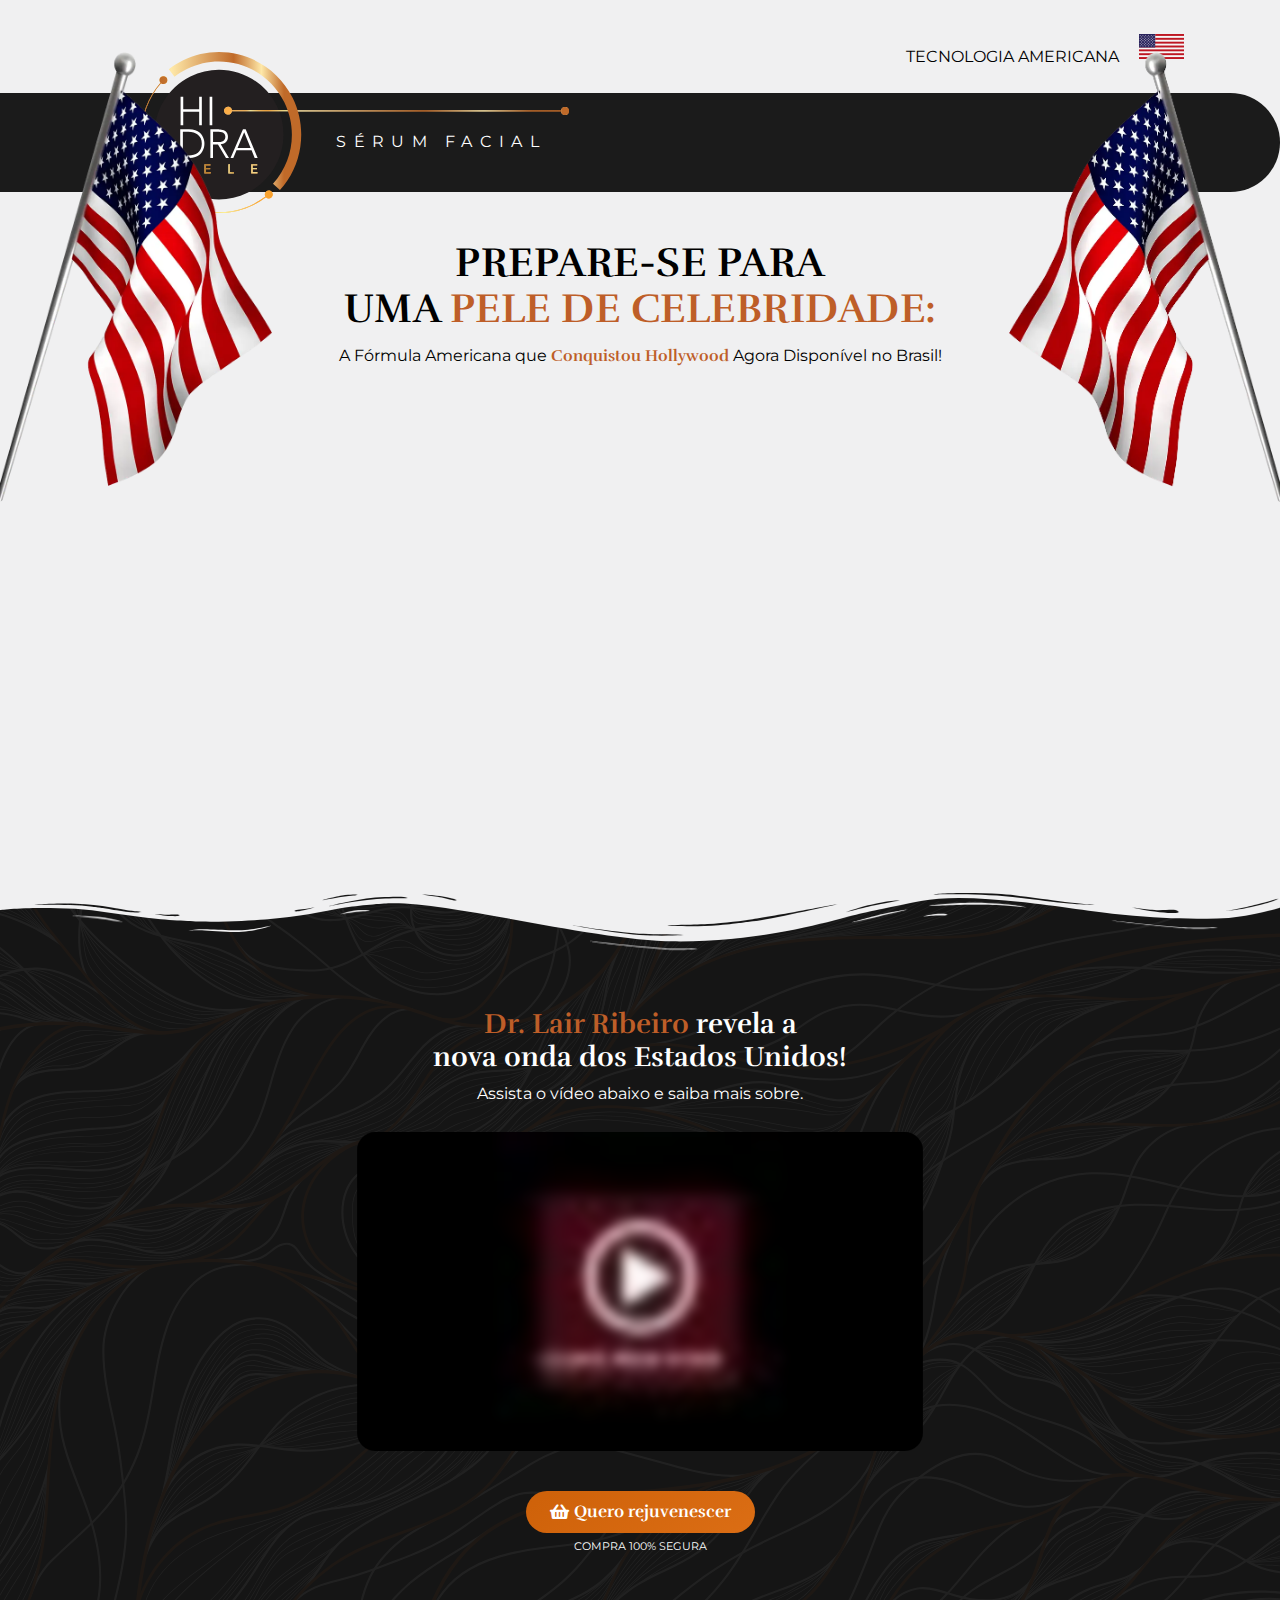
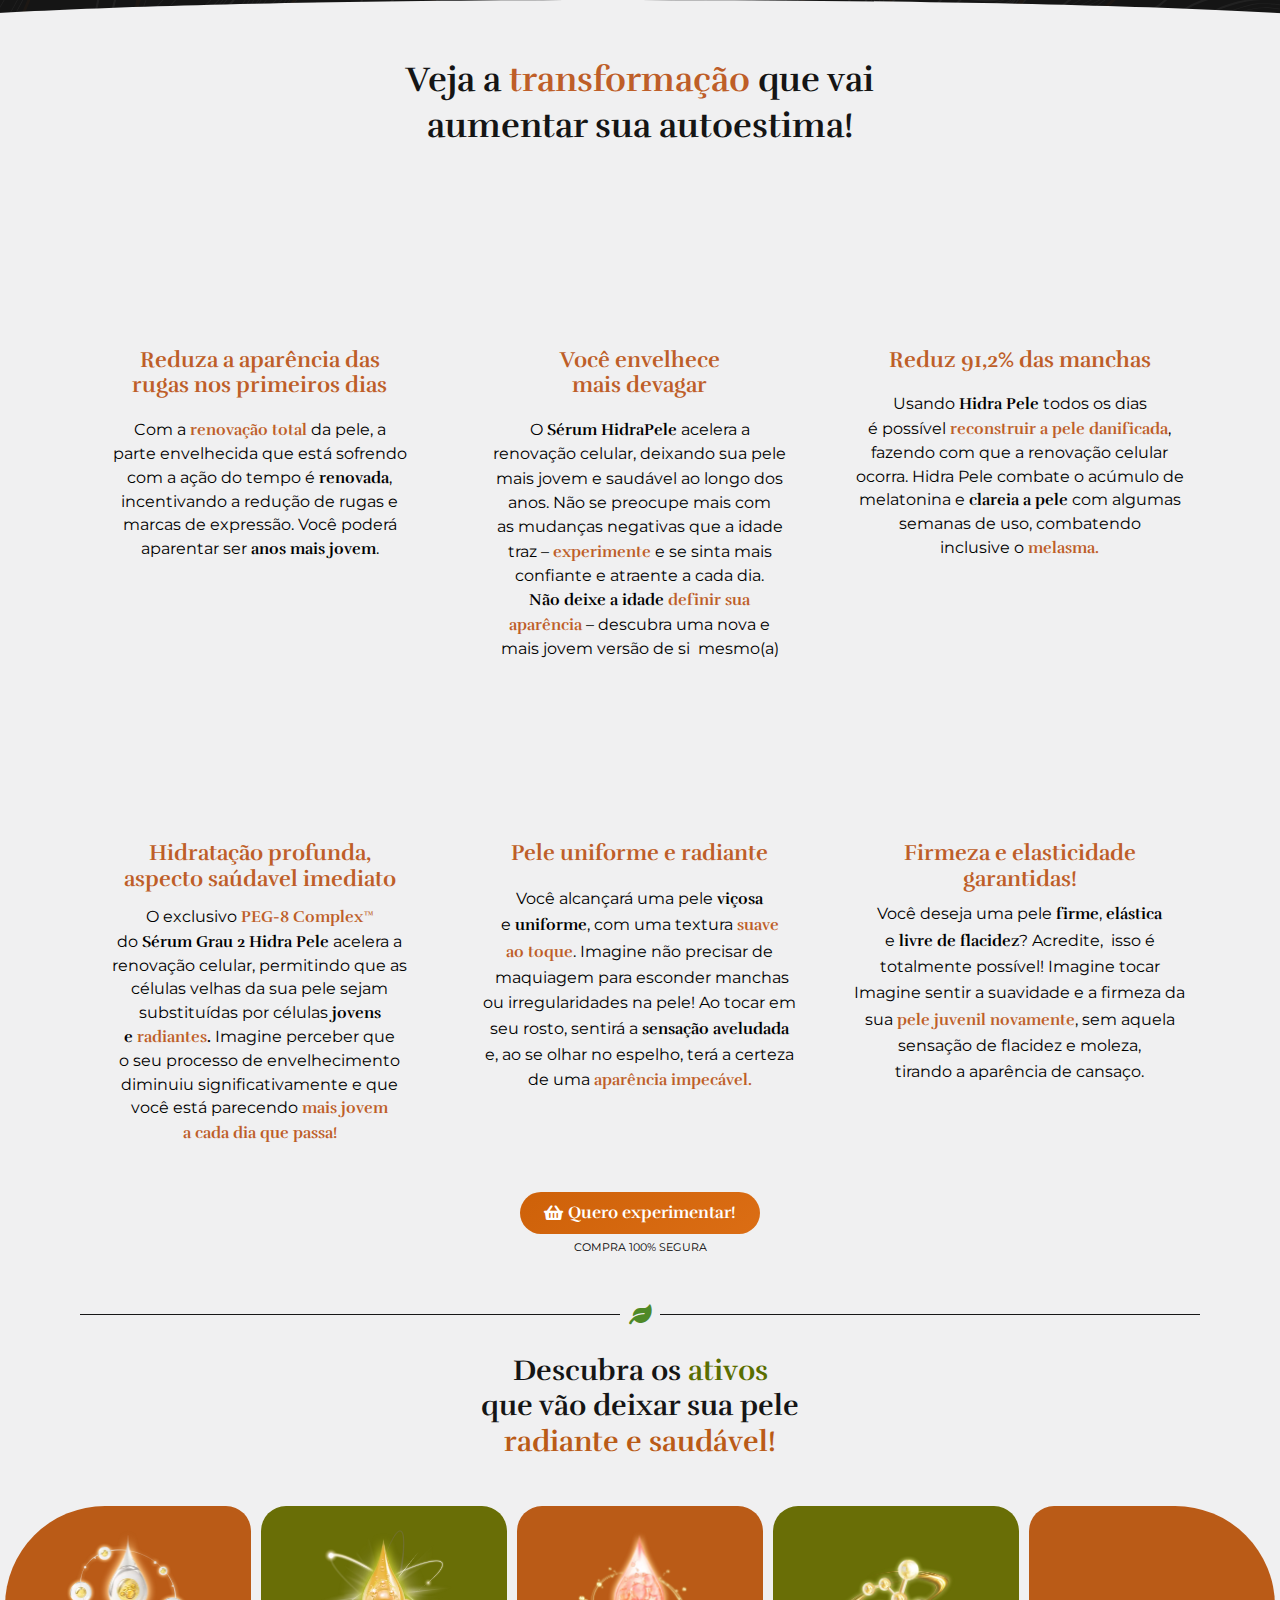
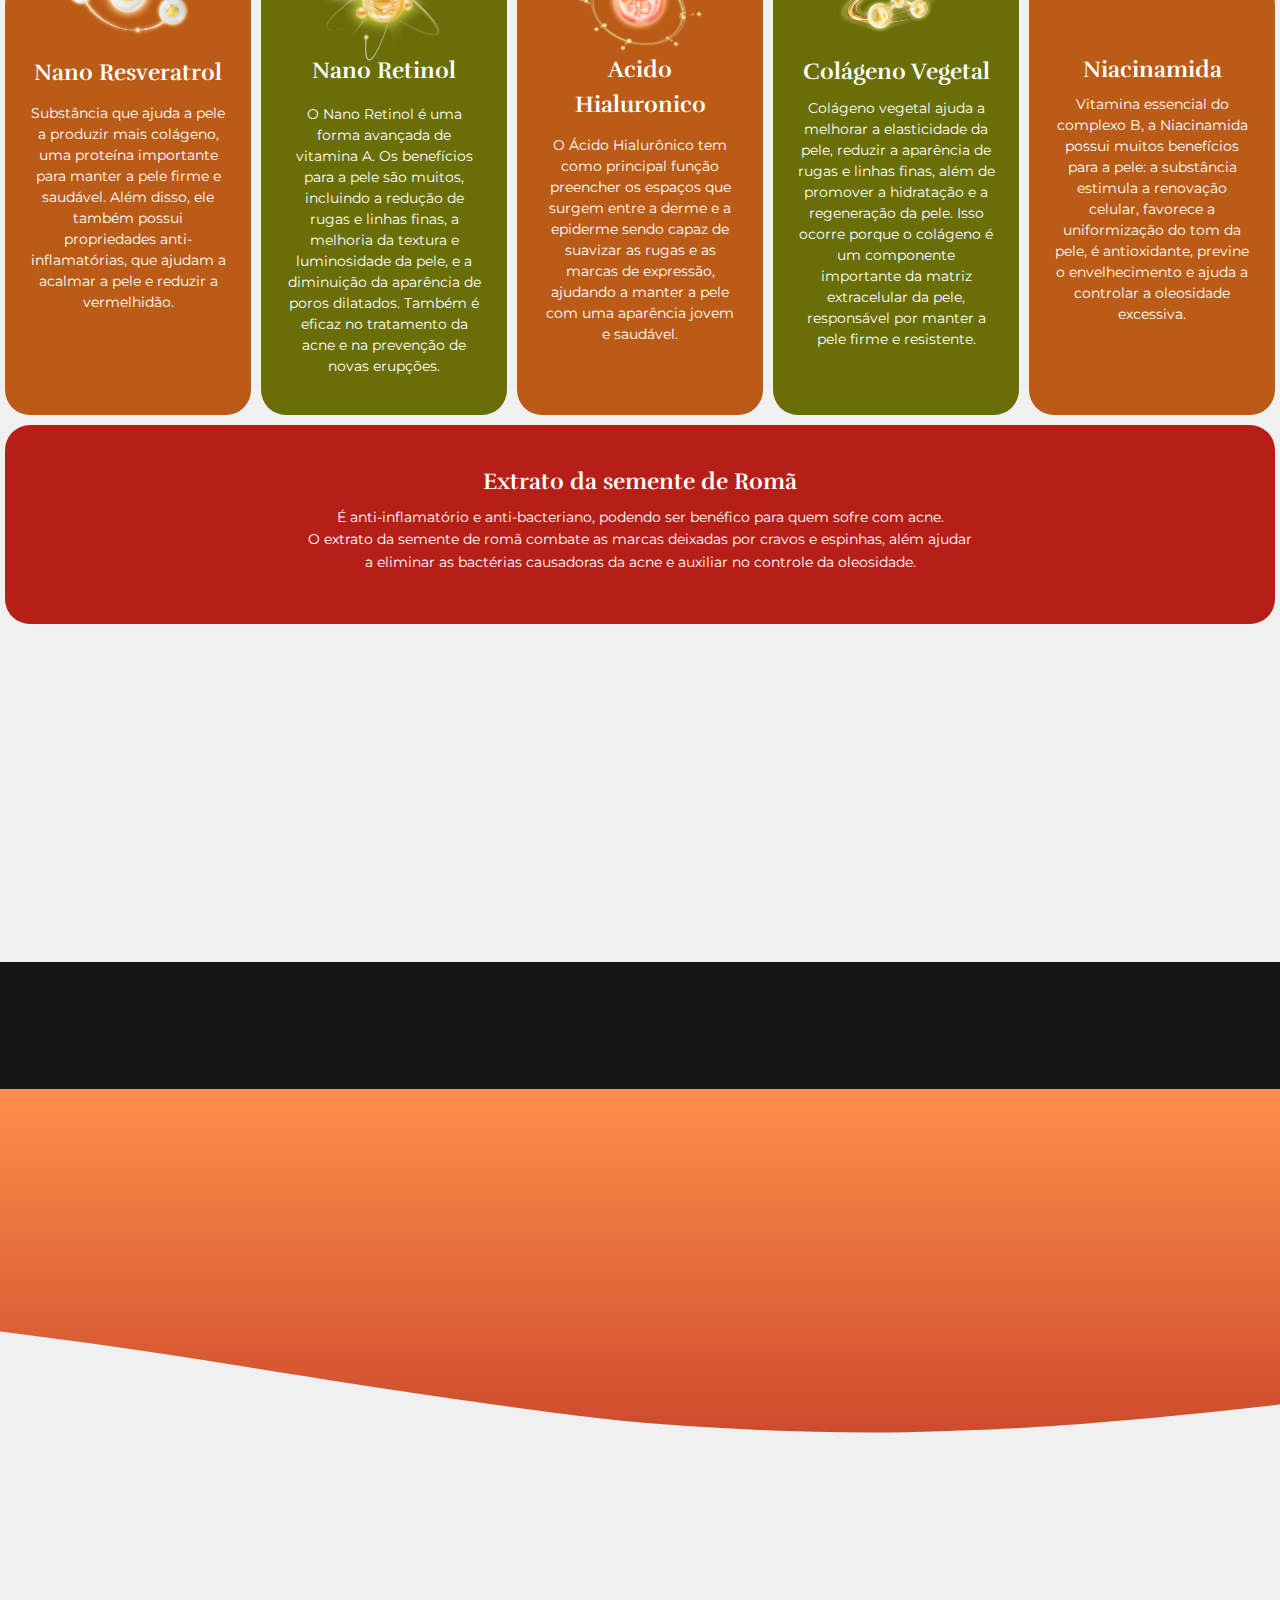
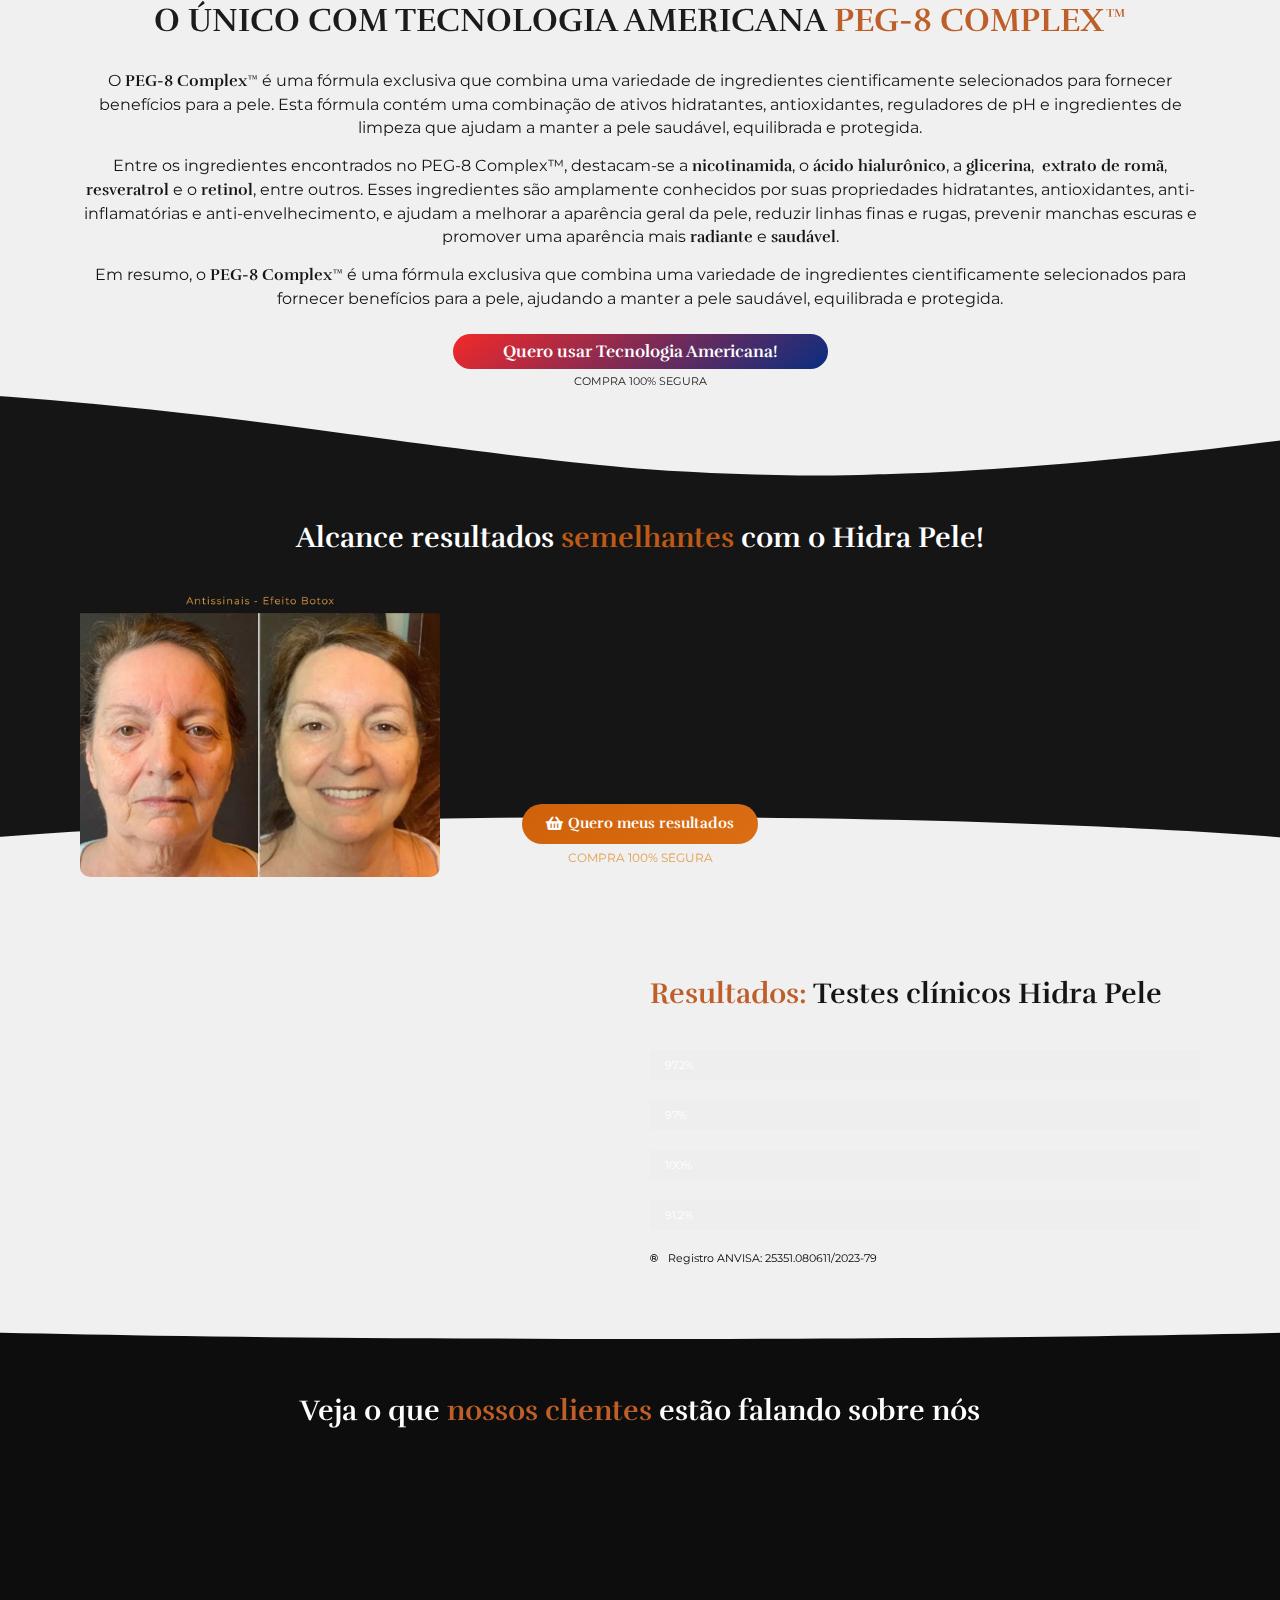
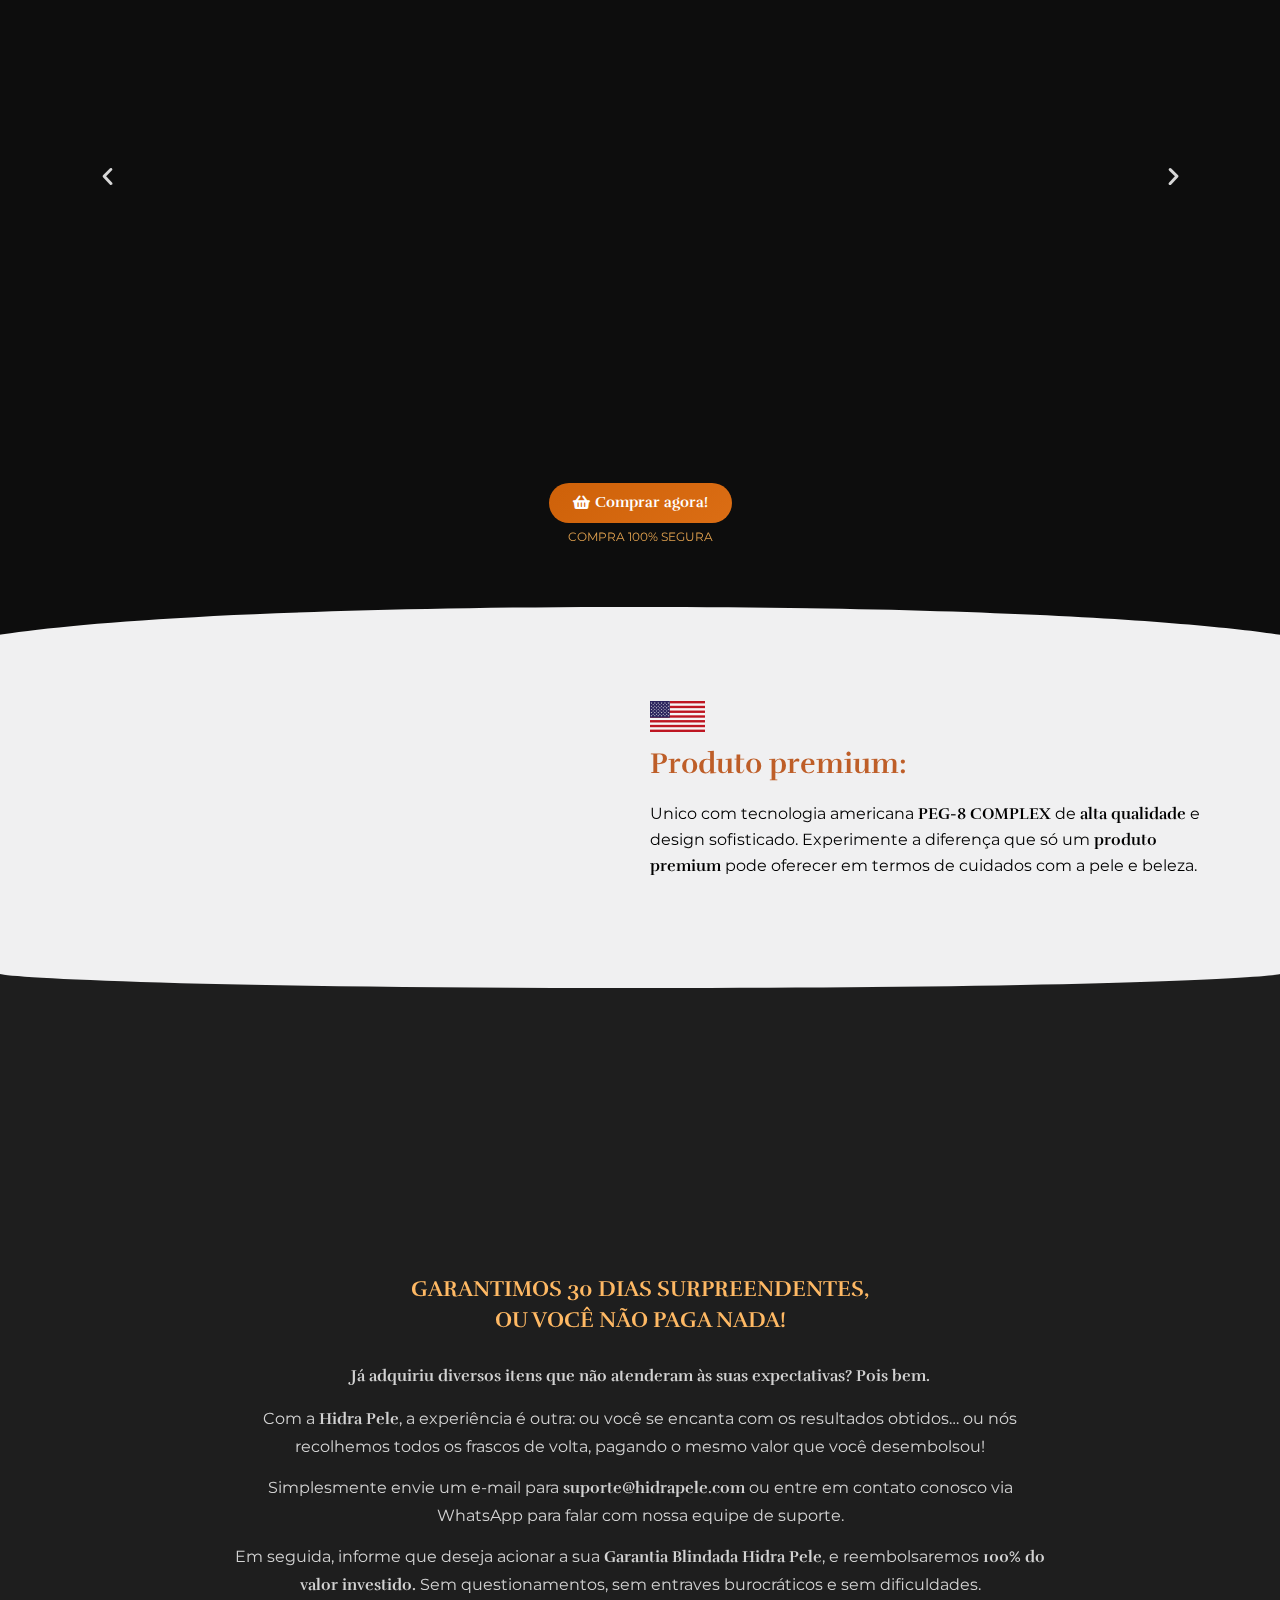
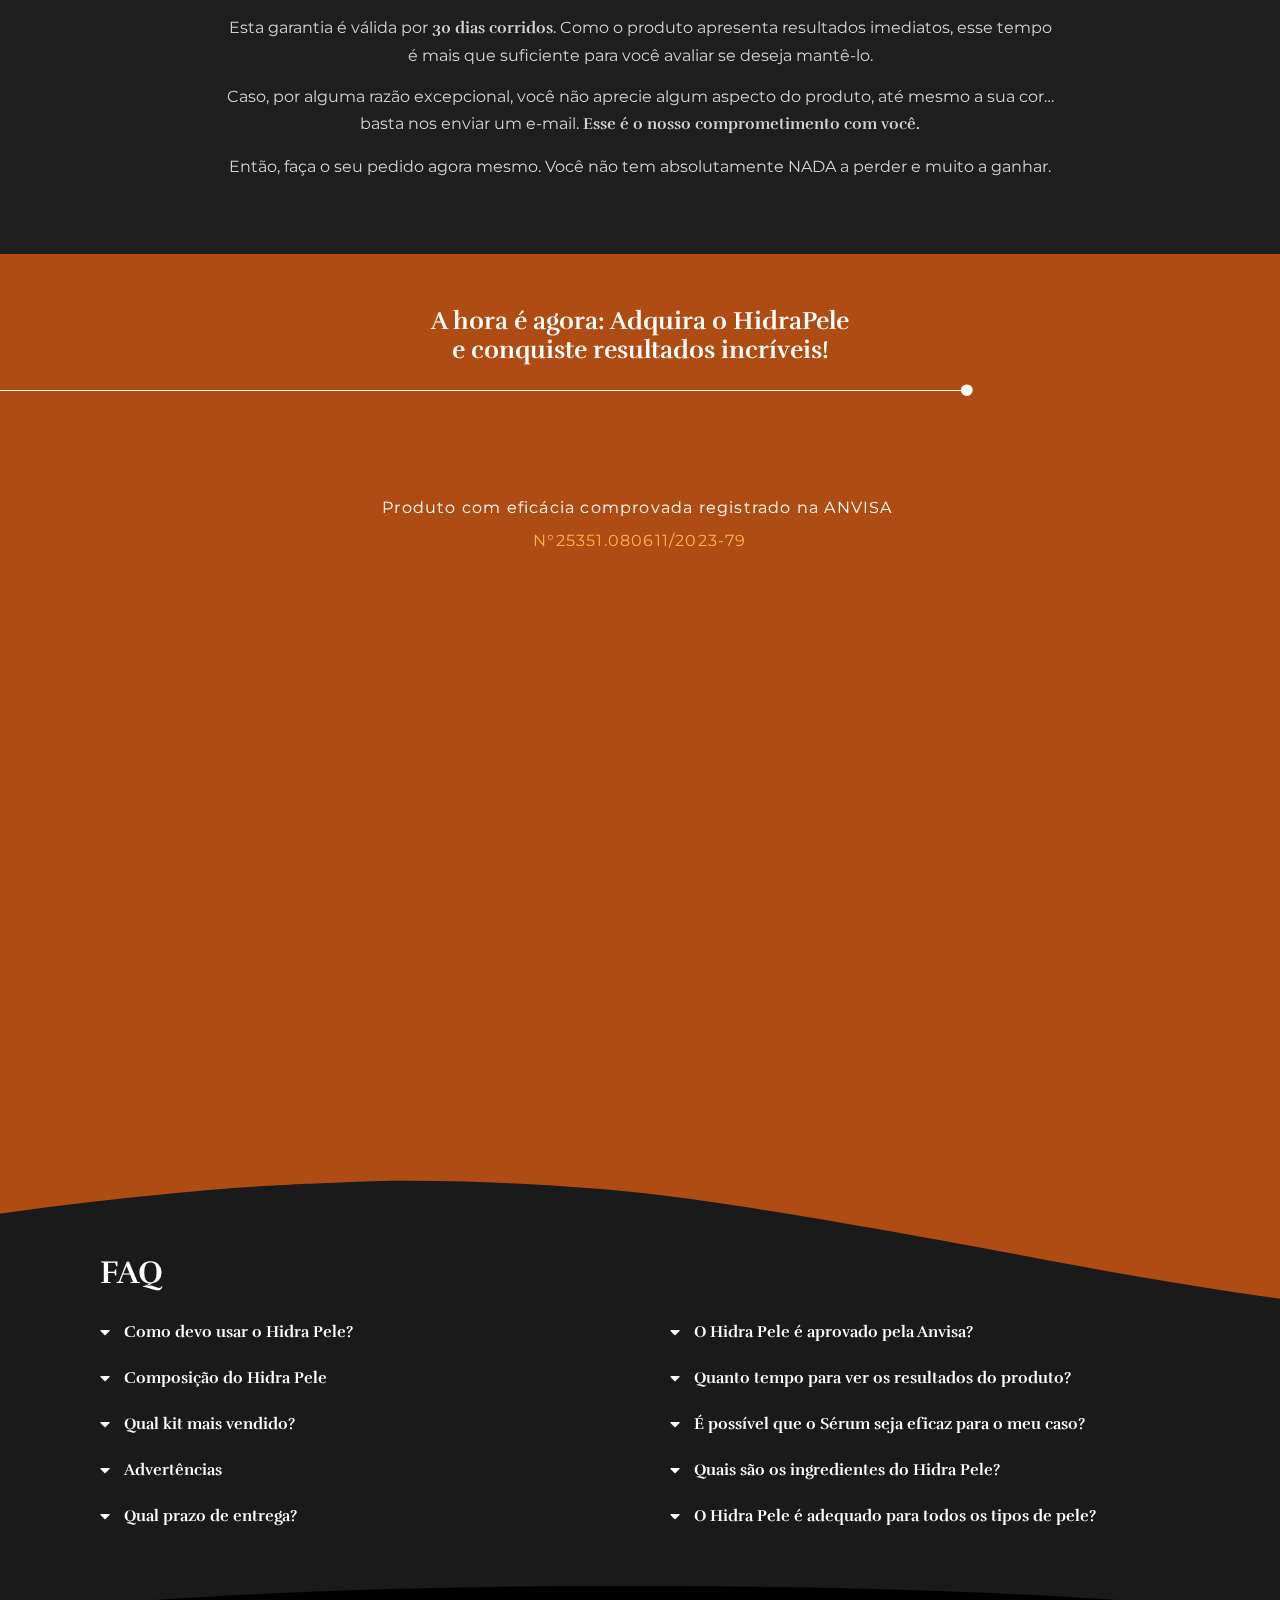
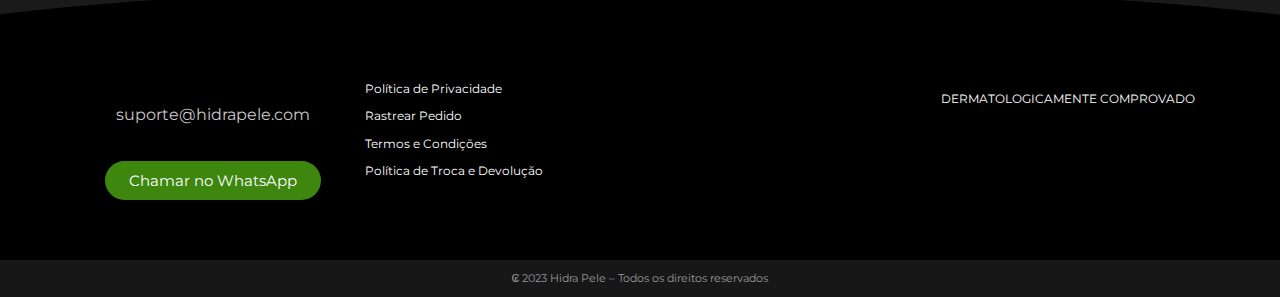
<file: hidrapele/index.html>
<!DOCTYPE html><html lang="pt-BR"><head>

	<!-- Google Tag Manager -->
<script>(function(w,d,s,l,i){w[l]=w[l]||[];w[l].push({'gtm.start':
new Date().getTime(),event:'gtm.js'});var f=d.getElementsByTagName(s)[0],
j=d.createElement(s),dl=l!='dataLayer'?'&amp;l='+l:'';j.async=true;j.src=
'https://www.googletagmanager.com/gtm.js?id='+i+dl;f.parentNode.insertBefore(j,f);
})(window,document,'script','dataLayer','GTM-T3LPNTK');</script>
<!-- End Google Tag Manager -->
	<meta charset="UTF-8">
		<title>Hidra Pele – A Fórmula que Consqustou Hollywood, Agora Disponível no Brasil</title>
<meta name="robots" content="noindex, nofollow">

<!-- Google Tag Manager for WordPress by gtm4wp.com -->
<script async src="js/fbevents.js"></script><script async src="js/gtm.js"></script><script data-cfasync="false" data-pagespeed-no-defer>
	var gtm4wp_datalayer_name = "dataLayer";
	var dataLayer = dataLayer || [];
</script>
<!-- End Google Tag Manager for WordPress by gtm4wp.com --><link rel="alternate" type="application/rss+xml" title="Feed para Hidra Pele »" href="https://hidrapele.com/feed/">
<link rel="alternate" type="application/rss+xml" title="Feed de comentários para Hidra Pele »" href="https://hidrapele.com/comments/feed/">
<style>
img.wp-smiley,
img.emoji {
	display: inline !important;
	border: none !important;
	box-shadow: none !important;
	height: 1em !important;
	width: 1em !important;
	margin: 0 0.07em !important;
	vertical-align: -0.1em !important;
	background: none !important;
	padding: 0 !important;
}
</style>
	<link rel="stylesheet" id="wp-block-library-css" href="css/style.min_1.css" media="all">
<style id="classic-theme-styles-inline-css">
/*! This file is auto-generated */
.wp-block-button__link{color:#fff;background-color:#32373c;border-radius:9999px;box-shadow:none;text-decoration:none;padding:calc(.667em + 2px) calc(1.333em + 2px);font-size:1.125em}.wp-block-file__button{background:#32373c;color:#fff;text-decoration:none}
</style>
<style id="global-styles-inline-css">
body{--wp--preset--color--black: #000000;--wp--preset--color--cyan-bluish-gray: #abb8c3;--wp--preset--color--white: #ffffff;--wp--preset--color--pale-pink: #f78da7;--wp--preset--color--vivid-red: #cf2e2e;--wp--preset--color--luminous-vivid-orange: #ff6900;--wp--preset--color--luminous-vivid-amber: #fcb900;--wp--preset--color--light-green-cyan: #7bdcb5;--wp--preset--color--vivid-green-cyan: #00d084;--wp--preset--color--pale-cyan-blue: #8ed1fc;--wp--preset--color--vivid-cyan-blue: #0693e3;--wp--preset--color--vivid-purple: #9b51e0;--wp--preset--gradient--vivid-cyan-blue-to-vivid-purple: linear-gradient(135deg,rgba(6,147,227,1) 0%,rgb(155,81,224) 100%);--wp--preset--gradient--light-green-cyan-to-vivid-green-cyan: linear-gradient(135deg,rgb(122,220,180) 0%,rgb(0,208,130) 100%);--wp--preset--gradient--luminous-vivid-amber-to-luminous-vivid-orange: linear-gradient(135deg,rgba(252,185,0,1) 0%,rgba(255,105,0,1) 100%);--wp--preset--gradient--luminous-vivid-orange-to-vivid-red: linear-gradient(135deg,rgba(255,105,0,1) 0%,rgb(207,46,46) 100%);--wp--preset--gradient--very-light-gray-to-cyan-bluish-gray: linear-gradient(135deg,rgb(238,238,238) 0%,rgb(169,184,195) 100%);--wp--preset--gradient--cool-to-warm-spectrum: linear-gradient(135deg,rgb(74,234,220) 0%,rgb(151,120,209) 20%,rgb(207,42,186) 40%,rgb(238,44,130) 60%,rgb(251,105,98) 80%,rgb(254,248,76) 100%);--wp--preset--gradient--blush-light-purple: linear-gradient(135deg,rgb(255,206,236) 0%,rgb(152,150,240) 100%);--wp--preset--gradient--blush-bordeaux: linear-gradient(135deg,rgb(254,205,165) 0%,rgb(254,45,45) 50%,rgb(107,0,62) 100%);--wp--preset--gradient--luminous-dusk: linear-gradient(135deg,rgb(255,203,112) 0%,rgb(199,81,192) 50%,rgb(65,88,208) 100%);--wp--preset--gradient--pale-ocean: linear-gradient(135deg,rgb(255,245,203) 0%,rgb(182,227,212) 50%,rgb(51,167,181) 100%);--wp--preset--gradient--electric-grass: linear-gradient(135deg,rgb(202,248,128) 0%,rgb(113,206,126) 100%);--wp--preset--gradient--midnight: linear-gradient(135deg,rgb(2,3,129) 0%,rgb(40,116,252) 100%);--wp--preset--font-size--small: 13px;--wp--preset--font-size--medium: 20px;--wp--preset--font-size--large: 36px;--wp--preset--font-size--x-large: 42px;--wp--preset--spacing--20: 0.44rem;--wp--preset--spacing--30: 0.67rem;--wp--preset--spacing--40: 1rem;--wp--preset--spacing--50: 1.5rem;--wp--preset--spacing--60: 2.25rem;--wp--preset--spacing--70: 3.38rem;--wp--preset--spacing--80: 5.06rem;--wp--preset--shadow--natural: 6px 6px 9px rgba(0, 0, 0, 0.2);--wp--preset--shadow--deep: 12px 12px 50px rgba(0, 0, 0, 0.4);--wp--preset--shadow--sharp: 6px 6px 0px rgba(0, 0, 0, 0.2);--wp--preset--shadow--outlined: 6px 6px 0px -3px rgba(255, 255, 255, 1), 6px 6px rgba(0, 0, 0, 1);--wp--preset--shadow--crisp: 6px 6px 0px rgba(0, 0, 0, 1);}:where(.is-layout-flex){gap: 0.5em;}:where(.is-layout-grid){gap: 0.5em;}body .is-layout-flow > .alignleft{float: left;margin-inline-start: 0;margin-inline-end: 2em;}body .is-layout-flow > .alignright{float: right;margin-inline-start: 2em;margin-inline-end: 0;}body .is-layout-flow > .aligncenter{margin-left: auto !important;margin-right: auto !important;}body .is-layout-constrained > .alignleft{float: left;margin-inline-start: 0;margin-inline-end: 2em;}body .is-layout-constrained > .alignright{float: right;margin-inline-start: 2em;margin-inline-end: 0;}body .is-layout-constrained > .aligncenter{margin-left: auto !important;margin-right: auto !important;}body .is-layout-constrained > :where(:not(.alignleft):not(.alignright):not(.alignfull)){max-width: var(--wp--style--global--content-size);margin-left: auto !important;margin-right: auto !important;}body .is-layout-constrained > .alignwide{max-width: var(--wp--style--global--wide-size);}body .is-layout-flex{display: flex;}body .is-layout-flex{flex-wrap: wrap;align-items: center;}body .is-layout-flex > *{margin: 0;}body .is-layout-grid{display: grid;}body .is-layout-grid > *{margin: 0;}:where(.wp-block-columns.is-layout-flex){gap: 2em;}:where(.wp-block-columns.is-layout-grid){gap: 2em;}:where(.wp-block-post-template.is-layout-flex){gap: 1.25em;}:where(.wp-block-post-template.is-layout-grid){gap: 1.25em;}.has-black-color{color: var(--wp--preset--color--black) !important;}.has-cyan-bluish-gray-color{color: var(--wp--preset--color--cyan-bluish-gray) !important;}.has-white-color{color: var(--wp--preset--color--white) !important;}.has-pale-pink-color{color: var(--wp--preset--color--pale-pink) !important;}.has-vivid-red-color{color: var(--wp--preset--color--vivid-red) !important;}.has-luminous-vivid-orange-color{color: var(--wp--preset--color--luminous-vivid-orange) !important;}.has-luminous-vivid-amber-color{color: var(--wp--preset--color--luminous-vivid-amber) !important;}.has-light-green-cyan-color{color: var(--wp--preset--color--light-green-cyan) !important;}.has-vivid-green-cyan-color{color: var(--wp--preset--color--vivid-green-cyan) !important;}.has-pale-cyan-blue-color{color: var(--wp--preset--color--pale-cyan-blue) !important;}.has-vivid-cyan-blue-color{color: var(--wp--preset--color--vivid-cyan-blue) !important;}.has-vivid-purple-color{color: var(--wp--preset--color--vivid-purple) !important;}.has-black-background-color{background-color: var(--wp--preset--color--black) !important;}.has-cyan-bluish-gray-background-color{background-color: var(--wp--preset--color--cyan-bluish-gray) !important;}.has-white-background-color{background-color: var(--wp--preset--color--white) !important;}.has-pale-pink-background-color{background-color: var(--wp--preset--color--pale-pink) !important;}.has-vivid-red-background-color{background-color: var(--wp--preset--color--vivid-red) !important;}.has-luminous-vivid-orange-background-color{background-color: var(--wp--preset--color--luminous-vivid-orange) !important;}.has-luminous-vivid-amber-background-color{background-color: var(--wp--preset--color--luminous-vivid-amber) !important;}.has-light-green-cyan-background-color{background-color: var(--wp--preset--color--light-green-cyan) !important;}.has-vivid-green-cyan-background-color{background-color: var(--wp--preset--color--vivid-green-cyan) !important;}.has-pale-cyan-blue-background-color{background-color: var(--wp--preset--color--pale-cyan-blue) !important;}.has-vivid-cyan-blue-background-color{background-color: var(--wp--preset--color--vivid-cyan-blue) !important;}.has-vivid-purple-background-color{background-color: var(--wp--preset--color--vivid-purple) !important;}.has-black-border-color{border-color: var(--wp--preset--color--black) !important;}.has-cyan-bluish-gray-border-color{border-color: var(--wp--preset--color--cyan-bluish-gray) !important;}.has-white-border-color{border-color: var(--wp--preset--color--white) !important;}.has-pale-pink-border-color{border-color: var(--wp--preset--color--pale-pink) !important;}.has-vivid-red-border-color{border-color: var(--wp--preset--color--vivid-red) !important;}.has-luminous-vivid-orange-border-color{border-color: var(--wp--preset--color--luminous-vivid-orange) !important;}.has-luminous-vivid-amber-border-color{border-color: var(--wp--preset--color--luminous-vivid-amber) !important;}.has-light-green-cyan-border-color{border-color: var(--wp--preset--color--light-green-cyan) !important;}.has-vivid-green-cyan-border-color{border-color: var(--wp--preset--color--vivid-green-cyan) !important;}.has-pale-cyan-blue-border-color{border-color: var(--wp--preset--color--pale-cyan-blue) !important;}.has-vivid-cyan-blue-border-color{border-color: var(--wp--preset--color--vivid-cyan-blue) !important;}.has-vivid-purple-border-color{border-color: var(--wp--preset--color--vivid-purple) !important;}.has-vivid-cyan-blue-to-vivid-purple-gradient-background{background: var(--wp--preset--gradient--vivid-cyan-blue-to-vivid-purple) !important;}.has-light-green-cyan-to-vivid-green-cyan-gradient-background{background: var(--wp--preset--gradient--light-green-cyan-to-vivid-green-cyan) !important;}.has-luminous-vivid-amber-to-luminous-vivid-orange-gradient-background{background: var(--wp--preset--gradient--luminous-vivid-amber-to-luminous-vivid-orange) !important;}.has-luminous-vivid-orange-to-vivid-red-gradient-background{background: var(--wp--preset--gradient--luminous-vivid-orange-to-vivid-red) !important;}.has-very-light-gray-to-cyan-bluish-gray-gradient-background{background: var(--wp--preset--gradient--very-light-gray-to-cyan-bluish-gray) !important;}.has-cool-to-warm-spectrum-gradient-background{background: var(--wp--preset--gradient--cool-to-warm-spectrum) !important;}.has-blush-light-purple-gradient-background{background: var(--wp--preset--gradient--blush-light-purple) !important;}.has-blush-bordeaux-gradient-background{background: var(--wp--preset--gradient--blush-bordeaux) !important;}.has-luminous-dusk-gradient-background{background: var(--wp--preset--gradient--luminous-dusk) !important;}.has-pale-ocean-gradient-background{background: var(--wp--preset--gradient--pale-ocean) !important;}.has-electric-grass-gradient-background{background: var(--wp--preset--gradient--electric-grass) !important;}.has-midnight-gradient-background{background: var(--wp--preset--gradient--midnight) !important;}.has-small-font-size{font-size: var(--wp--preset--font-size--small) !important;}.has-medium-font-size{font-size: var(--wp--preset--font-size--medium) !important;}.has-large-font-size{font-size: var(--wp--preset--font-size--large) !important;}.has-x-large-font-size{font-size: var(--wp--preset--font-size--x-large) !important;}
.wp-block-navigation a:where(:not(.wp-element-button)){color: inherit;}
:where(.wp-block-post-template.is-layout-flex){gap: 1.25em;}:where(.wp-block-post-template.is-layout-grid){gap: 1.25em;}
:where(.wp-block-columns.is-layout-flex){gap: 2em;}:where(.wp-block-columns.is-layout-grid){gap: 2em;}
.wp-block-pullquote{font-size: 1.5em;line-height: 1.6;}
</style>
<link rel="stylesheet" id="hello-elementor-css" href="css/style.min.css" media="all">
<link rel="stylesheet" id="hello-elementor-theme-style-css" href="css/theme.min.css" media="all">
<link rel="stylesheet" id="elementor-frontend-css" href="css/frontend-lite.min_1.css" media="all">
<link rel="stylesheet" id="elementor-post-20-css" href="css/post-20.css" media="all">
<link rel="stylesheet" id="elementor-icons-css" href="css/elementor-icons.min.css" media="all">
<link rel="stylesheet" id="swiper-css" href="css/swiper.min.css" media="all">
<link rel="stylesheet" id="elementor-pro-css" href="css/frontend-lite.min.css" media="all">
<link rel="stylesheet" id="elementor-global-css" href="css/global.css" media="all">
<link rel="stylesheet" id="elementor-post-193-css" href="css/post-193.css" media="all">
<link rel="stylesheet" id="google-fonts-1-css" href="https://fonts.googleapis.com/css?family=Roboto%3A100%2C100italic%2C200%2C200italic%2C300%2C300italic%2C400%2C400italic%2C500%2C500italic%2C600%2C600italic%2C700%2C700italic%2C800%2C800italic%2C900%2C900italic%7CRoboto+Slab%3A100%2C100italic%2C200%2C200italic%2C300%2C300italic%2C400%2C400italic%2C500%2C500italic%2C600%2C600italic%2C700%2C700italic%2C800%2C800italic%2C900%2C900italic%7CRufina%3A100%2C100italic%2C200%2C200italic%2C300%2C300italic%2C400%2C400italic%2C500%2C500italic%2C600%2C600italic%2C700%2C700italic%2C800%2C800italic%2C900%2C900italic%7CMontserrat%3A100%2C100italic%2C200%2C200italic%2C300%2C300italic%2C400%2C400italic%2C500%2C500italic%2C600%2C600italic%2C700%2C700italic%2C800%2C800italic%2C900%2C900italic&amp;display=swap&amp;ver=6.3.1" media="all">
<link rel="stylesheet" id="elementor-icons-shared-0-css" href="css/fontawesome.min.css" media="all">
<link rel="stylesheet" id="elementor-icons-fa-solid-css" href="css/solid.min.css" media="all">
<link rel="stylesheet" id="elementor-icons-fa-regular-css" href="css/regular.min.css" media="all">
<link rel="preconnect" href="https://fonts.gstatic.com/" crossorigin><script src="js/jquery.min.js" id="jquery-core-js"></script>
<script src="js/jquery-migrate.min.js" id="jquery-migrate-js"></script>
<link rel="https://api.w.org/" href="https://hidrapele.com/wp-json/"><link rel="alternate" type="application/json" href="https://hidrapele.com/wp-json/wp/v2/pages/193"><link rel="EditURI" type="application/rsd+xml" title="RSD" href="https://hidrapele.com/xmlrpc.php?rsd">
<meta name="generator" content="WordPress 6.3.1">
<link rel="canonical" href="https://hidrapele.com/">
<link rel="shortlink" href="https://hidrapele.com/">
<link rel="alternate" type="application/json+oembed" href="https://hidrapele.com/wp-json/oembed/1.0/embed?url=https%3A%2F%2Fhidrapele.com%2F">
<link rel="alternate" type="text/xml+oembed" href="https://hidrapele.com/wp-json/oembed/1.0/embed?url=https%3A%2F%2Fhidrapele.com%2F&format=xml">

<!-- Google Tag Manager for WordPress by gtm4wp.com -->
<!-- GTM Container placement set to automatic -->
<script data-cfasync="false" data-pagespeed-no-defer type="text/javascript">
	var dataLayer_content = {"pagePostType":"frontpage","pagePostType2":"single-page","pagePostAuthor":"hidrapele"};
	dataLayer.push( dataLayer_content );
</script>
<script data-cfasync="false">
(function(w,d,s,l,i){w[l]=w[l]||[];w[l].push({'gtm.start':
new Date().getTime(),event:'gtm.js'});var f=d.getElementsByTagName(s)[0],
j=d.createElement(s),dl=l!='dataLayer'?'&l='+l:'';j.async=true;j.src=
'//www.googletagmanager.com/gtm.js?id='+i+dl;f.parentNode.insertBefore(j,f);
})(window,document,'script','dataLayer','GTM-5MQL5T5C');
</script>
<!-- End Google Tag Manager -->
<!-- End Google Tag Manager for WordPress by gtm4wp.com --><meta name="generator" content="Elementor 3.14.1; features: e_dom_optimization, e_optimized_assets_loading, e_optimized_css_loading, a11y_improvements, additional_custom_breakpoints; settings: css_print_method-external, google_font-enabled, font_display-swap">
<link rel="icon" href="images/cropped-FavIcon-32x32.webp" sizes="32x32">
<link rel="icon" href="images/cropped-FavIcon-192x192.webp" sizes="192x192">
<link rel="apple-touch-icon" href="images/cropped-FavIcon-180x180.webp">
<meta name="msapplication-TileImage" content="https://hidrapele.com/wp-content/uploads/2023/06/cropped-FavIcon-270x270.webp">
		<style id="wp-custom-css">
			body, html {
overflow-x: hidden !important;
}

/Corrigir escrollamento no Mobile/
@media (max-width: 786px){
body, html {
overflow-x: hidden!important;
}
}		</style>
			<meta name="viewport" content="width=device-width, initial-scale=1.0, viewport-fit=cover"><script src="js/player.js" async></script></head>
<body class="home page-template page-template-elementor_canvas page page-id-193 elementor-default elementor-template-canvas elementor-kit-20 elementor-page elementor-page-193">
	
	<!-- Google Tag Manager (noscript) -->
<noscript><iframe src="https://www.googletagmanager.com/ns.html?id=GTM-T3LPNTK"
height="0" width="0" style="display:none;visibility:hidden"></iframe></noscript>
<!-- End Google Tag Manager (noscript) -->
	
	<div data-elementor-type="wp-page" data-elementor-id="193" class="elementor elementor-193" data-elementor-post-type="page">
									<section class="elementor-section elementor-top-section elementor-element elementor-element-26c4b17d elementor-section-boxed elementor-section-height-default elementor-section-height-default" data-id="26c4b17d" data-element_type="section">
						<div class="elementor-container elementor-column-gap-default">
					<div class="elementor-column elementor-col-50 elementor-top-column elementor-element elementor-element-48f12bbd" data-id="48f12bbd" data-element_type="column">
			<div class="elementor-widget-wrap elementor-element-populated">
								<div class="elementor-element elementor-element-fecc8d7 elementor-widget elementor-widget-html" data-id="fecc8d7" data-element_type="widget" data-widget_type="html.default">
				<div class="elementor-widget-container">
			<!-- Meta Pixel Code -->
<script>
!function(f,b,e,v,n,t,s)
{if(f.fbq)return;n=f.fbq=function(){n.callMethod?
n.callMethod.apply(n,arguments):n.queue.push(arguments)};
if(!f._fbq)f._fbq=n;n.push=n;n.loaded=!0;n.version='2.0';
n.queue=[];t=b.createElement(e);t.async=!0;
t.src=v;s=b.getElementsByTagName(e)[0];
s.parentNode.insertBefore(t,s)}(window, document,'script',
'https://connect.facebook.net/en_US/fbevents.js');
fbq('init', '618788656903802');
fbq('track', 'PV');
</script>
<noscript><img height="1" width="1" style="display:none" src="https://www.facebook.com/tr?id=618788656903802&amp;ev=PageView&amp;noscript=1"></noscript>
<!-- End Meta Pixel Code -->		</div>
				</div>
				<div class="elementor-element elementor-element-5bb30057 elementor-widget elementor-widget-text-editor" data-id="5bb30057" data-element_type="widget" data-widget_type="text-editor.default">
				<div class="elementor-widget-container">
			<style>/*! elementor - v3.14.0 - 26-06-2023 */
.elementor-widget-text-editor.elementor-drop-cap-view-stacked .elementor-drop-cap{background-color:#69727d;color:#fff}.elementor-widget-text-editor.elementor-drop-cap-view-framed .elementor-drop-cap{color:#69727d;border:3px solid;background-color:transparent}.elementor-widget-text-editor:not(.elementor-drop-cap-view-default) .elementor-drop-cap{margin-top:8px}.elementor-widget-text-editor:not(.elementor-drop-cap-view-default) .elementor-drop-cap-letter{width:1em;height:1em}.elementor-widget-text-editor .elementor-drop-cap{float:left;text-align:center;line-height:1;font-size:50px}.elementor-widget-text-editor .elementor-drop-cap-letter{display:inline-block}</style>				<p>tecnologia americana</p>						</div>
				</div>
					</div>
		</div>
				<div class="elementor-column elementor-col-50 elementor-top-column elementor-element elementor-element-17aef57b" data-id="17aef57b" data-element_type="column">
			<div class="elementor-widget-wrap elementor-element-populated">
								<div class="elementor-element elementor-element-70f9da89 elementor-widget elementor-widget-image" data-id="70f9da89" data-element_type="widget" data-widget_type="image.default">
				<div class="elementor-widget-container">
			<style>/*! elementor - v3.14.0 - 26-06-2023 */
.elementor-widget-image{text-align:center}.elementor-widget-image a{display:inline-block}.elementor-widget-image a img[src$=".svg"]{width:48px}.elementor-widget-image img{vertical-align:middle;display:inline-block}</style>												<img decoding="async" fetchpriority="high" width="3500" height="1998" src="fonts/Icon-USA.svg" class="attachment-full size-full wp-image-60" alt>															</div>
				</div>
					</div>
		</div>
							</div>
		</section>
				<section class="elementor-section elementor-top-section elementor-element elementor-element-4a9531b4 elementor-section-full_width elementor-hidden-desktop elementor-section-height-default elementor-section-height-default" data-id="4a9531b4" data-element_type="section" data-settings="{" background_background":"classic"}">
						<div class="elementor-container elementor-column-gap-no">
					<div class="elementor-column elementor-col-100 elementor-top-column elementor-element elementor-element-2223fbc1" data-id="2223fbc1" data-element_type="column">
			<div class="elementor-widget-wrap elementor-element-populated">
								<div class="elementor-element elementor-element-6581b451 elementor-hidden-desktop elementor-widget elementor-widget-image" data-id="6581b451" data-element_type="widget" data-widget_type="image.default">
				<div class="elementor-widget-container">
															<img decoding="async" width="228" height="72" src="fonts/Header-Mobile-Hidra.svg" class="attachment-full size-full wp-image-61" alt>															</div>
				</div>
					</div>
		</div>
							</div>
		</section>
				<section class="elementor-section elementor-top-section elementor-element elementor-element-71b11df0 elementor-hidden-tablet elementor-hidden-mobile elementor-section-boxed elementor-section-height-default elementor-section-height-default" data-id="71b11df0" data-element_type="section" data-settings="{" background_background":"classic"}">
						<div class="elementor-container elementor-column-gap-default">
					<div class="elementor-column elementor-col-50 elementor-top-column elementor-element elementor-element-1ee48cc9" data-id="1ee48cc9" data-element_type="column">
			<div class="elementor-widget-wrap elementor-element-populated">
								<div class="elementor-element elementor-element-44290d25 elementor-widget elementor-widget-image" data-id="44290d25" data-element_type="widget" data-widget_type="image.default">
				<div class="elementor-widget-container">
															<img decoding="async" loading="lazy" width="194" height="72" src="fonts/Logo-HidraDesk.svg" class="attachment-full size-full wp-image-62" alt>															</div>
				</div>
				<div class="elementor-element elementor-element-6d9c33da elementor-widget elementor-widget-text-editor" data-id="6d9c33da" data-element_type="widget" data-widget_type="text-editor.default">
				<div class="elementor-widget-container">
							<p>SÉRUM FACIAL</p>						</div>
				</div>
					</div>
		</div>
				<div class="elementor-column elementor-col-50 elementor-top-column elementor-element elementor-element-1d823fb3" data-id="1d823fb3" data-element_type="column">
			<div class="elementor-widget-wrap elementor-element-populated">
									</div>
		</div>
							</div>
		</section>
				<section class="elementor-section elementor-top-section elementor-element elementor-element-2b2c56b5 elementor-section-boxed elementor-section-height-default elementor-section-height-default" data-id="2b2c56b5" data-element_type="section">
						<div class="elementor-container elementor-column-gap-default">
					<div class="elementor-column elementor-col-100 elementor-top-column elementor-element elementor-element-133038df" data-id="133038df" data-element_type="column">
			<div class="elementor-widget-wrap elementor-element-populated">
								<div class="elementor-element elementor-element-22e308d4 elementor-hidden-tablet elementor-hidden-mobile elementor-widget elementor-widget-text-editor" data-id="22e308d4" data-element_type="widget" data-widget_type="text-editor.default">
				<div class="elementor-widget-container">
							<p>Prepare-se para</p><p>uma <span style="color: #be5e28;">Pele </span><span style="color: #be5e28;">de Celebridade:</span></p>						</div>
				</div>
				<div class="elementor-element elementor-element-4b5c38f4 elementor-hidden-tablet elementor-hidden-mobile elementor-widget elementor-widget-text-editor" data-id="4b5c38f4" data-element_type="widget" data-widget_type="text-editor.default">
				<div class="elementor-widget-container">
							<p><span style="color: #000000;">A Fórmula Americana <span style="font-size: 1rem;">que </span></span><span style="color: #000000;"><span style="color: #be5e28;"><strong><span style="font-size: 1rem;">Conquistou Hollywood </span></strong></span><span style="font-size: 1rem;">Agora </span></span><span style="font-size: 1rem; color: #000000;">Disponível no Brasil!</span></p>						</div>
				</div>
				<div class="elementor-element elementor-element-7199fee7 elementor-hidden-desktop elementor-widget elementor-widget-text-editor" data-id="7199fee7" data-element_type="widget" data-widget_type="text-editor.default">
				<div class="elementor-widget-container">
							<p>Prepare-se</p><p>para uma <span style="color: #be5e28;">Pele </span><span style="color: #be5e28; letter-spacing: 0.8px;">de</span></p><p><span style="color: #be5e28; letter-spacing: 0.8px;"> Celebridade:</span></p>						</div>
				</div>
					</div>
		</div>
							</div>
		</section>
				<section class="elementor-section elementor-top-section elementor-element elementor-element-56407d55 elementor-section-boxed elementor-section-height-default elementor-section-height-default" data-id="56407d55" data-element_type="section">
						<div class="elementor-container elementor-column-gap-default">
					<div class="elementor-column elementor-col-50 elementor-top-column elementor-element elementor-element-126302cf" data-id="126302cf" data-element_type="column">
			<div class="elementor-widget-wrap elementor-element-populated">
								<div class="elementor-element elementor-element-4ad520e elementor-hidden-desktop elementor-widget elementor-widget-text-editor" data-id="4ad520e" data-element_type="widget" data-widget_type="text-editor.default">
				<div class="elementor-widget-container">
							<p><span style="color: #000000;">A Fórmula Americana <span style="font-size: 1rem;">que</span></span></p><p><span style="color: #000000;"><span style="color: #be5e28;"><strong><span style="font-size: 1rem;">Conquistou Hollywood </span></strong></span><span style="font-size: 1rem;">Agora</span></span></p><p><span style="color: #000000;"> <span style="font-size: 1rem;">Disponível no Brasil!</span></span></p>						</div>
				</div>
				<div class="elementor-element elementor-element-78e255d6 elementor-invisible elementor-widget elementor-widget-image" data-id="78e255d6" data-element_type="widget" data-settings="{" _animation":"fadeInLeft"}" data-widget_type="image.default">
				<div class="elementor-widget-container">
															<img decoding="async" loading="lazy" width="1000" height="943" src="images/01-Banner-OFC.webp" class="attachment-full size-full wp-image-63" alt srcset="images/01-Banner-OFC.webp 1000w, images/01-Banner-OFC-300x283.webp 300w, images/01-Banner-OFC-768x724.webp 768w" sizes="(max-width: 1000px) 100vw, 1000px">															</div>
				</div>
					</div>
		</div>
				<div class="elementor-column elementor-col-50 elementor-top-column elementor-element elementor-element-5ae29b58 elementor-hidden-tablet elementor-hidden-mobile" data-id="5ae29b58" data-element_type="column">
			<div class="elementor-widget-wrap elementor-element-populated">
								<div class="elementor-element elementor-element-790a10ff elementor-invisible elementor-widget elementor-widget-image" data-id="790a10ff" data-element_type="widget" data-settings="{" _animation_mobile":"none","_animation":"fadeInRight"}" data-widget_type="image.default">
				<div class="elementor-widget-container">
															<img decoding="async" loading="lazy" width="1199" height="1166" src="images/Banner-2-P-OTM.webp" class="attachment-full size-full wp-image-64" alt srcset="images/Banner-2-P-OTM.webp 1199w, images/Banner-2-P-OTM-300x292.webp 300w, images/Banner-2-P-OTM-1024x996.webp 1024w, images/Banner-2-P-OTM-768x747.webp 768w" sizes="(max-width: 1199px) 100vw, 1199px">															</div>
				</div>
					</div>
		</div>
							</div>
		</section>
				<section class="elementor-section elementor-top-section elementor-element elementor-element-3a1c7c20 elementor-section-full_width elementor-section-height-default elementor-section-height-default" data-id="3a1c7c20" data-element_type="section">
						<div class="elementor-container elementor-column-gap-no">
					<div class="elementor-column elementor-col-50 elementor-top-column elementor-element elementor-element-44e073dd" data-id="44e073dd" data-element_type="column">
			<div class="elementor-widget-wrap elementor-element-populated">
								<div class="elementor-element elementor-element-49bdf038 elementor-widget__width-initial elementor-absolute elementor-hidden-tablet elementor-hidden-mobile elementor-widget elementor-widget-image" data-id="49bdf038" data-element_type="widget" data-settings="{" _position":"absolute"}" data-widget_type="image.default">
				<div class="elementor-widget-container">
															<img decoding="async" loading="lazy" width="604" height="1000" src="images/FRAG2-otm.webp" class="attachment-full size-full wp-image-65" alt srcset="images/FRAG2-otm.webp 604w, images/FRAG2-otm-181x300.webp 181w" sizes="(max-width: 604px) 100vw, 604px">															</div>
				</div>
					</div>
		</div>
				<div class="elementor-column elementor-col-50 elementor-top-column elementor-element elementor-element-67463a2f" data-id="67463a2f" data-element_type="column">
			<div class="elementor-widget-wrap elementor-element-populated">
								<div class="elementor-element elementor-element-140ec63c elementor-widget__width-initial elementor-absolute elementor-hidden-tablet elementor-hidden-mobile elementor-widget elementor-widget-image" data-id="140ec63c" data-element_type="widget" data-settings="{" _position":"absolute"}" data-widget_type="image.default">
				<div class="elementor-widget-container">
															<img decoding="async" loading="lazy" width="603" height="999" src="images/FRAG1-OTM.webp" class="attachment-full size-full wp-image-66" alt srcset="images/FRAG1-OTM.webp 603w, images/FRAG1-OTM-181x300.webp 181w" sizes="(max-width: 603px) 100vw, 603px">															</div>
				</div>
					</div>
		</div>
							</div>
		</section>
				<section class="elementor-section elementor-top-section elementor-element elementor-element-3cadf20b elementor-section-boxed elementor-section-height-default elementor-section-height-default" data-id="3cadf20b" data-element_type="section">
						<div class="elementor-container elementor-column-gap-default">
					<div class="elementor-column elementor-col-100 elementor-top-column elementor-element elementor-element-2d23adb2 elementor-hidden-desktop" data-id="2d23adb2" data-element_type="column" data-settings="{" background_background":"classic"}">
			<div class="elementor-widget-wrap elementor-element-populated">
								<div class="elementor-element elementor-element-5d5987b8 elementor-widget elementor-widget-image" data-id="5d5987b8" data-element_type="widget" data-settings="{" _animation_mobile":"none"}" data-widget_type="image.default">
				<div class="elementor-widget-container">
															<img decoding="async" loading="lazy" width="1199" height="1166" src="images/Banner-2-P-OTM.webp" class="attachment-full size-full wp-image-64" alt srcset="images/Banner-2-P-OTM.webp 1199w, images/Banner-2-P-OTM-300x292.webp 300w, images/Banner-2-P-OTM-1024x996.webp 1024w, images/Banner-2-P-OTM-768x747.webp 768w" sizes="(max-width: 1199px) 100vw, 1199px">															</div>
				</div>
					</div>
		</div>
							</div>
		</section>
				<section class="elementor-section elementor-top-section elementor-element elementor-element-9ab451d elementor-section-boxed elementor-section-height-default elementor-section-height-default" data-id="9ab451d" data-element_type="section" data-settings="{" background_background":"classic","shape_divider_top":"wave-brush","shape_divider_bottom":"curve"}">
							<div class="elementor-background-overlay"></div>
						<div class="elementor-shape elementor-shape-top" data-negative="false">
			<svg xmlns="http://www.w3.org/2000/svg" viewBox="0 0 283.5 27.8" preserveAspectRatio="none">
	<path class="elementor-shape-fill" d="M283.5,9.7c0,0-7.3,4.3-14,4.6c-6.8,0.3-12.6,0-20.9-1.5c-11.3-2-33.1-10.1-44.7-5.7	s-12.1,4.6-18,7.4c-6.6,3.2-20,9.6-36.6,9.3C131.6,23.5,99.5,7.2,86.3,8c-1.4,0.1-6.6,0.8-10.5,2c-3.8,1.2-9.4,3.8-17,4.7	c-3.2,0.4-8.3,1.1-14.2,0.9c-1.5-0.1-6.3-0.4-12-1.6c-5.7-1.2-11-3.1-15.8-3.7C6.5,9.2,0,10.8,0,10.8V0h283.5V9.7z M260.8,11.3	c-0.7-1-2-0.4-4.3-0.4c-2.3,0-6.1-1.2-5.8-1.1c0.3,0.1,3.1,1.5,6,1.9C259.7,12.2,261.4,12.3,260.8,11.3z M242.4,8.6	c0,0-2.4-0.2-5.6-0.9c-3.2-0.8-10.3-2.8-15.1-3.5c-8.2-1.1-15.8,0-15.1,0.1c0.8,0.1,9.6-0.6,17.6,1.1c3.3,0.7,9.3,2.2,12.4,2.7	C239.9,8.7,242.4,8.6,242.4,8.6z M185.2,8.5c1.7-0.7-13.3,4.7-18.5,6.1c-2.1,0.6-6.2,1.6-10,2c-3.9,0.4-8.9,0.4-8.8,0.5	c0,0.2,5.8,0.8,11.2,0c5.4-0.8,5.2-1.1,7.6-1.6C170.5,14.7,183.5,9.2,185.2,8.5z M199.1,6.9c0.2,0-0.8-0.4-4.8,1.1	c-4,1.5-6.7,3.5-6.9,3.7c-0.2,0.1,3.5-1.8,6.6-3C197,7.5,199,6.9,199.1,6.9z M283,6c-0.1,0.1-1.9,1.1-4.8,2.5s-6.9,2.8-6.7,2.7	c0.2,0,3.5-0.6,7.4-2.5C282.8,6.8,283.1,5.9,283,6z M31.3,11.6c0.1-0.2-1.9-0.2-4.5-1.2s-5.4-1.6-7.8-2C15,7.6,7.3,8.5,7.7,8.6	C8,8.7,15.9,8.3,20.2,9.3c2.2,0.5,2.4,0.5,5.7,1.6S31.2,11.9,31.3,11.6z M73,9.2c0.4-0.1,3.5-1.6,8.4-2.6c4.9-1.1,8.9-0.5,8.9-0.8	c0-0.3-1-0.9-6.2-0.3S72.6,9.3,73,9.2z M71.6,6.7C71.8,6.8,75,5.4,77.3,5c2.3-0.3,1.9-0.5,1.9-0.6c0-0.1-1.1-0.2-2.7,0.2	C74.8,5.1,71.4,6.6,71.6,6.7z M93.6,4.4c0.1,0.2,3.5,0.8,5.6,1.8c2.1,1,1.8,0.6,1.9,0.5c0.1-0.1-0.8-0.8-2.4-1.3	C97.1,4.8,93.5,4.2,93.6,4.4z M65.4,11.1c-0.1,0.3,0.3,0.5,1.9-0.2s2.6-1.3,2.2-1.2s-0.9,0.4-2.5,0.8C65.3,10.9,65.5,10.8,65.4,11.1	z M34.5,12.4c-0.2,0,2.1,0.8,3.3,0.9c1.2,0.1,2,0.1,2-0.2c0-0.3-0.1-0.5-1.6-0.4C36.6,12.8,34.7,12.4,34.5,12.4z M152.2,21.1	c-0.1,0.1-2.4-0.3-7.5-0.3c-5,0-13.6-2.4-17.2-3.5c-3.6-1.1,10,3.9,16.5,4.1C150.5,21.6,152.3,21,152.2,21.1z"/>
	<path class="elementor-shape-fill" d="M269.6,18c-0.1-0.1-4.6,0.3-7.2,0c-7.3-0.7-17-3.2-16.6-2.9c0.4,0.3,13.7,3.1,17,3.3	C267.7,18.8,269.7,18,269.6,18z"/>
	<path class="elementor-shape-fill" d="M227.4,9.8c-0.2-0.1-4.5-1-9.5-1.2c-5-0.2-12.7,0.6-12.3,0.5c0.3-0.1,5.9-1.8,13.3-1.2	S227.6,9.9,227.4,9.8z"/>
	<path class="elementor-shape-fill" d="M204.5,13.4c-0.1-0.1,2-1,3.2-1.1c1.2-0.1,2,0,2,0.3c0,0.3-0.1,0.5-1.6,0.4	C206.4,12.9,204.6,13.5,204.5,13.4z"/>
	<path class="elementor-shape-fill" d="M201,10.6c0-0.1-4.4,1.2-6.3,2.2c-1.9,0.9-6.2,3.1-6.1,3.1c0.1,0.1,4.2-1.6,6.3-2.6	S201,10.7,201,10.6z"/>
	<path class="elementor-shape-fill" d="M154.5,26.7c-0.1-0.1-4.6,0.3-7.2,0c-7.3-0.7-17-3.2-16.6-2.9c0.4,0.3,13.7,3.1,17,3.3	C152.6,27.5,154.6,26.8,154.5,26.7z"/>
	<path class="elementor-shape-fill" d="M41.9,19.3c0,0,1.2-0.3,2.9-0.1c1.7,0.2,5.8,0.9,8.2,0.7c4.2-0.4,7.4-2.7,7-2.6	c-0.4,0-4.3,2.2-8.6,1.9c-1.8-0.1-5.1-0.5-6.7-0.4S41.9,19.3,41.9,19.3z"/>
	<path class="elementor-shape-fill" d="M75.5,12.6c0.2,0.1,2-0.8,4.3-1.1c2.3-0.2,2.1-0.3,2.1-0.5c0-0.1-1.8-0.4-3.4,0	C76.9,11.5,75.3,12.5,75.5,12.6z"/>
	<path class="elementor-shape-fill" d="M15.6,13.2c0-0.1,4.3,0,6.7,0.5c2.4,0.5,5,1.9,5,2c0,0.1-2.7-0.8-5.1-1.4	C19.9,13.7,15.7,13.3,15.6,13.2z"/>
</svg>		</div>
				<div class="elementor-shape elementor-shape-bottom" data-negative="false">
			<svg xmlns="http://www.w3.org/2000/svg" viewBox="0 0 1000 100" preserveAspectRatio="none">
    <path class="elementor-shape-fill" d="M1000,4.3V0H0v4.3C0.9,23.1,126.7,99.2,500,100S1000,22.7,1000,4.3z"/>
</svg>		</div>
					<div class="elementor-container elementor-column-gap-default">
					<div class="elementor-column elementor-col-100 elementor-top-column elementor-element elementor-element-5edf4a4c" data-id="5edf4a4c" data-element_type="column">
			<div class="elementor-widget-wrap elementor-element-populated">
								<div class="elementor-element elementor-element-17605616 elementor-hidden-tablet elementor-hidden-mobile elementor-widget elementor-widget-text-editor" data-id="17605616" data-element_type="widget" data-widget_type="text-editor.default">
				<div class="elementor-widget-container">
							<p><span style="color: #be5e28;">Dr. Lair Ribeiro</span> revela a</p><p>nova onda dos Estados Unidos!</p>						</div>
				</div>
				<div class="elementor-element elementor-element-6a212a8f elementor-hidden-desktop elementor-widget elementor-widget-text-editor" data-id="6a212a8f" data-element_type="widget" data-widget_type="text-editor.default">
				<div class="elementor-widget-container">
							<p><span style="color: #be5e28;">Dr. Lair Ribeiro</span></p><p>revela a <span style="letter-spacing: 0.8px;">nova onda</span></p><p><span style="letter-spacing: 0.8px;">dos Estados Unidos!</span></p>						</div>
				</div>
				<div class="elementor-element elementor-element-620b6c4b elementor-widget elementor-widget-text-editor" data-id="620b6c4b" data-element_type="widget" data-widget_type="text-editor.default">
				<div class="elementor-widget-container">
							<p>Assista o vídeo abaixo e saiba mais sobre.</p>						</div>
				</div>
				<div class="elementor-element elementor-element-659042ab elementor-widget elementor-widget-html" data-id="659042ab" data-element_type="widget" data-widget_type="html.default">
				<div class="elementor-widget-container">
			<div id="vid_64501667b0ab0b0009262529" style="position:relative;width:100%;padding: 56.25% 0 0;"><img decoding="async" id="thumb_64501667b0ab0b0009262529" src="images/thumbnail.jpg" style="position:absolute;top:0;left:0;width:100%;height:100%;object-fit:cover;display:block;"><div id="backdrop_64501667b0ab0b0009262529" style="position:absolute;top:0;width:100%;height:100%;-webkit-backdrop-filter:blur(5px);backdrop-filter:blur(5px);"></div></div><script type="text/javascript" id="scr_64501667b0ab0b0009262529">var s=document.createElement("script");s.src="https://scripts.converteai.net/7ccc1362-2860-4371-917c-92ecfbec948a/players/64501667b0ab0b0009262529/player.js",s.async=!0,document.head.appendChild(s);</script>		</div>
				</div>
				<div class="elementor-element elementor-element-46c3b5c1 elementor-mobile-align-center elementor-align-center elementor-widget elementor-widget-button" data-id="46c3b5c1" data-element_type="widget" data-widget_type="button.default">
				<div class="elementor-widget-container">
					<div class="elementor-button-wrapper">
			<a class="elementor-button elementor-button-link elementor-size-sm" href="#comprar">
						<span class="elementor-button-content-wrapper">
						<span class="elementor-button-icon elementor-align-icon-left">
				<i aria-hidden="true" class="fas fa-shopping-basket"></i>			</span>
						<span class="elementor-button-text">Quero rejuvenescer</span>
		</span>
					</a>
		</div>
				</div>
				</div>
				<div class="elementor-element elementor-element-6a082722 elementor-widget elementor-widget-text-editor" data-id="6a082722" data-element_type="widget" data-widget_type="text-editor.default">
				<div class="elementor-widget-container">
							<p>compra 100% segura</p>						</div>
				</div>
					</div>
		</div>
							</div>
		</section>
				<section class="elementor-section elementor-top-section elementor-element elementor-element-4b5ad676 elementor-section-boxed elementor-section-height-default elementor-section-height-default" data-id="4b5ad676" data-element_type="section">
						<div class="elementor-container elementor-column-gap-default">
					<div class="elementor-column elementor-col-100 elementor-top-column elementor-element elementor-element-1e712c2b" data-id="1e712c2b" data-element_type="column">
			<div class="elementor-widget-wrap elementor-element-populated">
								<div class="elementor-element elementor-element-630b9be7 elementor-widget elementor-widget-menu-anchor" data-id="630b9be7" data-element_type="widget" data-widget_type="menu-anchor.default">
				<div class="elementor-widget-container">
			<style>/*! elementor - v3.14.0 - 26-06-2023 */
body.elementor-page .elementor-widget-menu-anchor{margin-bottom:0}</style>		<div id="beneficios" class="elementor-menu-anchor"></div>
				</div>
				</div>
				<div class="elementor-element elementor-element-2447b466 elementor-hidden-tablet elementor-hidden-mobile elementor-widget elementor-widget-text-editor" data-id="2447b466" data-element_type="widget" data-widget_type="text-editor.default">
				<div class="elementor-widget-container">
							<div class="group w-full text-gray-800 dark:text-gray-100 border-b border-black/10 dark:border-gray-900/50 bg-gray-50 dark:bg-[#444654]"><div class="text-base gap-4 md:gap-6 md:max-w-2xl lg:max-w-xl xl:max-w-3xl p-4 md:py-6 flex lg:px-0 m-auto"><div class="relative flex w-[calc(100%-50px)] flex-col gap-1 md:gap-3 lg:w-[calc(100%-115px)]"><div class="flex flex-grow flex-col gap-3"><div class="min-h-[20px] flex flex-col items-start gap-4 whitespace-pre-wrap break-words"><div class="markdown prose w-full break-words dark:prose-invert dark"><p>Veja a <span style="color: #be5e28;">transformação</span> que vai</p><p>aumentar sua autoestima!</p></div></div></div></div></div></div>						</div>
				</div>
				<div class="elementor-element elementor-element-6f7f751c elementor-hidden-desktop elementor-widget elementor-widget-text-editor" data-id="6f7f751c" data-element_type="widget" data-widget_type="text-editor.default">
				<div class="elementor-widget-container">
							<div class="group w-full text-gray-800 dark:text-gray-100 border-b border-black/10 dark:border-gray-900/50 bg-gray-50 dark:bg-[#444654]"><div class="text-base gap-4 md:gap-6 md:max-w-2xl lg:max-w-xl xl:max-w-3xl p-4 md:py-6 flex lg:px-0 m-auto"><div class="relative flex w-[calc(100%-50px)] flex-col gap-1 md:gap-3 lg:w-[calc(100%-115px)]"><div class="flex flex-grow flex-col gap-3"><div class="min-h-[20px] flex flex-col items-start gap-4 whitespace-pre-wrap break-words"><div class="markdown prose w-full break-words dark:prose-invert dark"><p>Veja a <span style="color: #be5e28;">transformação</span></p><p>que vai aumentar sua</p><p> autoestima!</p></div></div></div><div class="flex justify-between lg:block"><div class="text-gray-400 flex self-end lg:self-center justify-center mt-2 gap-2 md:gap-3 lg:gap-1 lg:absolute lg:top-0 lg:translate-x-full lg:right-0 lg:mt-0 lg:pl-2 visible"> </div></div></div></div></div>						</div>
				</div>
					</div>
		</div>
							</div>
		</section>
				<section class="elementor-section elementor-top-section elementor-element elementor-element-6bdeda0d elementor-section-boxed elementor-section-height-default elementor-section-height-default" data-id="6bdeda0d" data-element_type="section">
							<div class="elementor-background-overlay"></div>
							<div class="elementor-container elementor-column-gap-default">
					<div class="elementor-column elementor-col-33 elementor-top-column elementor-element elementor-element-4838c8ac" data-id="4838c8ac" data-element_type="column">
			<div class="elementor-widget-wrap elementor-element-populated">
								<div class="elementor-element elementor-element-2751a365 elementor-widget elementor-widget-image" data-id="2751a365" data-element_type="widget" data-widget_type="image.default">
				<div class="elementor-widget-container">
															<img decoding="async" loading="lazy" width="1000" height="365" src="images/B3-OTM.webp" class="attachment-full size-full wp-image-69" alt srcset="images/B3-OTM.webp 1000w, images/B3-OTM-300x110.webp 300w, images/B3-OTM-768x280.webp 768w" sizes="(max-width: 1000px) 100vw, 1000px">															</div>
				</div>
				<div class="elementor-element elementor-element-17b61a51 elementor-widget elementor-widget-text-editor" data-id="17b61a51" data-element_type="widget" data-widget_type="text-editor.default">
				<div class="elementor-widget-container">
							<p>Reduza a aparência das</p><p>rugas nos primeiros dias</p>						</div>
				</div>
				<div class="elementor-element elementor-element-406dc125 elementor-widget elementor-widget-text-editor" data-id="406dc125" data-element_type="widget" data-widget_type="text-editor.default">
				<div class="elementor-widget-container">
							<p>Com a <span style="color: #be5e28;"><strong>renovação total</strong></span> da pele, a</p><p>parte envelhecida que está sofrendo</p><p>com a ação do tempo é <b>renovada</b>,</p><p>incentivando a redução de rugas e</p><p>marcas de expressão. Você poderá</p><p>aparentar ser <b>anos mais jovem</b>.</p>						</div>
				</div>
					</div>
		</div>
				<div class="elementor-column elementor-col-33 elementor-top-column elementor-element elementor-element-3ad2fbb9" data-id="3ad2fbb9" data-element_type="column">
			<div class="elementor-widget-wrap elementor-element-populated">
								<div class="elementor-element elementor-element-342e28fe elementor-widget elementor-widget-image" data-id="342e28fe" data-element_type="widget" data-widget_type="image.default">
				<div class="elementor-widget-container">
															<img decoding="async" loading="lazy" width="1000" height="365" src="images/1-Homem-02-s.webp" class="attachment-full size-full wp-image-70" alt srcset="images/1-Homem-02-s.webp 1000w, images/1-Homem-02-s-300x110.webp 300w, images/1-Homem-02-s-768x280.webp 768w" sizes="(max-width: 1000px) 100vw, 1000px">															</div>
				</div>
				<div class="elementor-element elementor-element-4c36dafd elementor-widget elementor-widget-text-editor" data-id="4c36dafd" data-element_type="widget" data-widget_type="text-editor.default">
				<div class="elementor-widget-container">
							<p>Você envelhece</p><p><span style="letter-spacing: 0px;">mais </span><span style="letter-spacing: 0px;">devagar</span></p>						</div>
				</div>
				<div class="elementor-element elementor-element-2e9682f8 elementor-widget elementor-widget-text-editor" data-id="2e9682f8" data-element_type="widget" data-widget_type="text-editor.default">
				<div class="elementor-widget-container">
							<p>O <b>Sérum</b> <b>HidraPele</b> acelera a</p><p>renovação celular, deixando sua pele</p><p>mais jovem e saudável ao longo dos</p><p>anos. Não se preocupe mais com</p><p>as mudanças negativas que a idade</p><p>traz – <span style="color: #be5e28;"><b>experimente</b></span> e se sinta mais</p><p>confiante e atraente a cada dia.</p><p><b>Não deixe a idade <span style="color: #be5e28;">definir sua</span></b></p><p><b><span style="color: #be5e28;">aparência </span></b>– descubra uma nova e</p><p>mais jovem versão de si  mesmo(a)</p>						</div>
				</div>
					</div>
		</div>
				<div class="elementor-column elementor-col-33 elementor-top-column elementor-element elementor-element-33d217c" data-id="33d217c" data-element_type="column">
			<div class="elementor-widget-wrap elementor-element-populated">
								<div class="elementor-element elementor-element-707e5f elementor-widget elementor-widget-image" data-id="707e5f" data-element_type="widget" data-widget_type="image.default">
				<div class="elementor-widget-container">
															<img decoding="async" loading="lazy" width="1000" height="365" src="images/01-Mulher-03.webp" class="attachment-full size-full wp-image-71" alt srcset="images/01-Mulher-03.webp 1000w, images/01-Mulher-03-300x110.webp 300w, images/01-Mulher-03-768x280.webp 768w" sizes="(max-width: 1000px) 100vw, 1000px">															</div>
				</div>
				<div class="elementor-element elementor-element-23d72984 elementor-widget elementor-widget-text-editor" data-id="23d72984" data-element_type="widget" data-widget_type="text-editor.default">
				<div class="elementor-widget-container">
							<p>Reduz 91,2% das manchas</p>						</div>
				</div>
				<div class="elementor-element elementor-element-6ab263e0 elementor-widget elementor-widget-text-editor" data-id="6ab263e0" data-element_type="widget" data-widget_type="text-editor.default">
				<div class="elementor-widget-container">
							<p>Usando <b>Hidra Pele</b> todos os dias</p><p>é possível <span style="color: #be5e28;"><b>reconstruir a pele danificada</b></span>,</p><p>fazendo com que a renovação celular</p><p>ocorra. Hidra Pele combate o acúmulo de</p><p>melatonina e <b>clareia a pele</b> com algumas</p><p>semanas de uso, combatendo</p><p>inclusive o <span style="color: #be5e28;"><b>melasma.</b></span></p>						</div>
				</div>
					</div>
		</div>
							</div>
		</section>
				<section class="elementor-section elementor-top-section elementor-element elementor-element-36337ef elementor-section-boxed elementor-section-height-default elementor-section-height-default" data-id="36337ef" data-element_type="section">
						<div class="elementor-container elementor-column-gap-default">
					<div class="elementor-column elementor-col-33 elementor-top-column elementor-element elementor-element-44fa24be" data-id="44fa24be" data-element_type="column">
			<div class="elementor-widget-wrap elementor-element-populated">
								<div class="elementor-element elementor-element-38e9865c elementor-widget elementor-widget-image" data-id="38e9865c" data-element_type="widget" data-widget_type="image.default">
				<div class="elementor-widget-container">
															<img decoding="async" loading="lazy" width="1000" height="365" src="images/01-Homem-01-s.webp" class="attachment-full size-full wp-image-72" alt srcset="images/01-Homem-01-s.webp 1000w, images/01-Homem-01-s-300x110.webp 300w, images/01-Homem-01-s-768x280.webp 768w" sizes="(max-width: 1000px) 100vw, 1000px">															</div>
				</div>
				<div class="elementor-element elementor-element-197299d3 elementor-widget elementor-widget-text-editor" data-id="197299d3" data-element_type="widget" data-widget_type="text-editor.default">
				<div class="elementor-widget-container">
							<p>Hidratação profunda,</p><p>aspecto saúdavel imediato</p>						</div>
				</div>
				<div class="elementor-element elementor-element-5a5807e9 elementor-widget elementor-widget-text-editor" data-id="5a5807e9" data-element_type="widget" data-widget_type="text-editor.default">
				<div class="elementor-widget-container">
							<p>O exclusivo <span style="color: #be5e28;"><b>PEG-8 Complex™</b></span></p><p>do<b> Sérum Grau 2 Hidra Pele</b> acelera a</p><p>renovação celular, permitindo que as</p><p>células velhas da sua pele sejam</p><p>substituídas por células <b>jovens</b></p><p><b>e <span style="color: #be5e28;">radiantes</span>.</b> Imagine perceber que</p><p>o seu processo de envelhecimento</p><p>diminuiu significativamente e que</p><p>você está parecendo <span style="color: #be5e28;"><b>mais jovem</b></span></p><p><span style="color: #be5e28;"><b>a cada dia que passa!</b></span></p>						</div>
				</div>
					</div>
		</div>
				<div class="elementor-column elementor-col-33 elementor-top-column elementor-element elementor-element-425bde30" data-id="425bde30" data-element_type="column">
			<div class="elementor-widget-wrap elementor-element-populated">
								<div class="elementor-element elementor-element-6cb42256 elementor-widget elementor-widget-image" data-id="6cb42256" data-element_type="widget" data-widget_type="image.default">
				<div class="elementor-widget-container">
															<img decoding="async" loading="lazy" width="1000" height="365" src="images/01-Mulher-02.webp" class="attachment-full size-full wp-image-73" alt srcset="images/01-Mulher-02.webp 1000w, images/01-Mulher-02-300x110.webp 300w, images/01-Mulher-02-768x280.webp 768w" sizes="(max-width: 1000px) 100vw, 1000px">															</div>
				</div>
				<div class="elementor-element elementor-element-76680e8b elementor-widget elementor-widget-text-editor" data-id="76680e8b" data-element_type="widget" data-widget_type="text-editor.default">
				<div class="elementor-widget-container">
							<p>Pele uniforme e radiante</p>						</div>
				</div>
				<div class="elementor-element elementor-element-26548920 elementor-widget elementor-widget-text-editor" data-id="26548920" data-element_type="widget" data-widget_type="text-editor.default">
				<div class="elementor-widget-container">
							<div class="group w-full text-gray-800 dark:text-gray-100 border-b border-black/10 dark:border-gray-900/50 bg-gray-50 dark:bg-[#444654]"><div class="text-base gap-4 md:gap-6 md:max-w-2xl lg:max-w-xl xl:max-w-3xl p-4 md:py-6 flex lg:px-0 m-auto"><div class="relative flex w-[calc(100%-50px)] flex-col gap-1 md:gap-3 lg:w-[calc(100%-115px)]"><div class="flex flex-grow flex-col gap-3"><div class="min-h-[20px] flex flex-col items-start gap-4 whitespace-pre-wrap"><div class="markdown prose w-full break-words dark:prose-invert dark"><p>Você alcançará uma pele <b>viçosa</b></p><p>e <b style="font-size: 1rem;">uniforme</b><span style="font-size: 1rem;">, com uma textura </span><span style="font-size: 1rem; color: #be5e28;"><b>suave</b></span></p><p><span style="color: #be5e28;"><b>ao toque</b></span>. Imagine não precisar de</p><p> maquiagem para esconder manchas</p><p>ou irregularidades na pele! Ao tocar em</p><p>seu rosto, sentirá a <b>sensação aveludada</b></p><p>e, ao se olhar no espelho, terá a certeza</p><p>de uma <span style="color: #be5e28;"><b>aparência impecável.</b></span></p></div></div></div><div class="flex justify-between lg:block"><div class="text-gray-400 flex self-end lg:self-center justify-center mt-2 gap-2 md:gap-3 lg:gap-1 lg:absolute lg:top-0 lg:translate-x-full lg:right-0 lg:mt-0 lg:pl-2 visible"> </div></div></div></div></div>						</div>
				</div>
					</div>
		</div>
				<div class="elementor-column elementor-col-33 elementor-top-column elementor-element elementor-element-29b1b6b2" data-id="29b1b6b2" data-element_type="column">
			<div class="elementor-widget-wrap elementor-element-populated">
								<div class="elementor-element elementor-element-bbbd567 elementor-widget elementor-widget-image" data-id="bbbd567" data-element_type="widget" data-widget_type="image.default">
				<div class="elementor-widget-container">
															<img decoding="async" loading="lazy" width="1000" height="365" src="images/01-Mulher-01.webp" class="attachment-full size-full wp-image-74" alt srcset="images/01-Mulher-01.webp 1000w, images/01-Mulher-01-300x110.webp 300w, images/01-Mulher-01-768x280.webp 768w" sizes="(max-width: 1000px) 100vw, 1000px">															</div>
				</div>
				<div class="elementor-element elementor-element-28ca4e69 elementor-widget elementor-widget-text-editor" data-id="28ca4e69" data-element_type="widget" data-widget_type="text-editor.default">
				<div class="elementor-widget-container">
							<p>Firmeza e elasticidade</p><p>garantidas!</p>						</div>
				</div>
				<div class="elementor-element elementor-element-5ac1ab25 elementor-widget elementor-widget-text-editor" data-id="5ac1ab25" data-element_type="widget" data-widget_type="text-editor.default">
				<div class="elementor-widget-container">
							<p>Você deseja uma pele <b>firme</b>, <b>elástica</b></p><p>e <b>livre de flacidez</b>? Acredite,  isso é</p><p>totalmente possível! Imagine tocar</p><p>Imagine sentir a suavidade e a firmeza da</p><p>sua <span style="color: #be5e28;"><b>pele</b> <b>juvenil novamente</b></span>, sem aquela</p><p>sensação de flacidez e moleza,</p><p>tirando a aparência de cansaço.</p>						</div>
				</div>
					</div>
		</div>
							</div>
		</section>
				<section class="elementor-section elementor-top-section elementor-element elementor-element-46a7cbc8 elementor-section-boxed elementor-section-height-default elementor-section-height-default" data-id="46a7cbc8" data-element_type="section">
						<div class="elementor-container elementor-column-gap-default">
					<div class="elementor-column elementor-col-100 elementor-top-column elementor-element elementor-element-4a8e6eaa" data-id="4a8e6eaa" data-element_type="column">
			<div class="elementor-widget-wrap elementor-element-populated">
								<div class="elementor-element elementor-element-70efd03d elementor-mobile-align-center elementor-align-center elementor-widget elementor-widget-button" data-id="70efd03d" data-element_type="widget" data-widget_type="button.default">
				<div class="elementor-widget-container">
					<div class="elementor-button-wrapper">
			<a class="elementor-button elementor-button-link elementor-size-sm" href="#comprar">
						<span class="elementor-button-content-wrapper">
						<span class="elementor-button-icon elementor-align-icon-left">
				<i aria-hidden="true" class="fas fa-shopping-basket"></i>			</span>
						<span class="elementor-button-text">Quero experimentar!</span>
		</span>
					</a>
		</div>
				</div>
				</div>
				<div class="elementor-element elementor-element-2918a975 elementor-widget elementor-widget-text-editor" data-id="2918a975" data-element_type="widget" data-widget_type="text-editor.default">
				<div class="elementor-widget-container">
							<p>compra 100% segura</p>						</div>
				</div>
					</div>
		</div>
							</div>
		</section>
				<section class="elementor-section elementor-top-section elementor-element elementor-element-17ac9da1 elementor-section-boxed elementor-section-height-default elementor-section-height-default" data-id="17ac9da1" data-element_type="section">
						<div class="elementor-container elementor-column-gap-default">
					<div class="elementor-column elementor-col-100 elementor-top-column elementor-element elementor-element-25b4a29c" data-id="25b4a29c" data-element_type="column">
			<div class="elementor-widget-wrap elementor-element-populated">
								<div class="elementor-element elementor-element-162a0264 elementor-widget-divider--view-line_icon elementor-view-default elementor-widget-divider--element-align-center elementor-widget elementor-widget-divider" data-id="162a0264" data-element_type="widget" data-widget_type="divider.default">
				<div class="elementor-widget-container">
			<style>/*! elementor - v3.14.0 - 26-06-2023 */
.elementor-widget-divider{--divider-border-style:none;--divider-border-width:1px;--divider-color:#0c0d0e;--divider-icon-size:20px;--divider-element-spacing:10px;--divider-pattern-height:24px;--divider-pattern-size:20px;--divider-pattern-url:none;--divider-pattern-repeat:repeat-x}.elementor-widget-divider .elementor-divider{display:flex}.elementor-widget-divider .elementor-divider__text{font-size:15px;line-height:1;max-width:95%}.elementor-widget-divider .elementor-divider__element{margin:0 var(--divider-element-spacing);flex-shrink:0}.elementor-widget-divider .elementor-icon{font-size:var(--divider-icon-size)}.elementor-widget-divider .elementor-divider-separator{display:flex;margin:0;direction:ltr}.elementor-widget-divider--view-line_icon .elementor-divider-separator,.elementor-widget-divider--view-line_text .elementor-divider-separator{align-items:center}.elementor-widget-divider--view-line_icon .elementor-divider-separator:after,.elementor-widget-divider--view-line_icon .elementor-divider-separator:before,.elementor-widget-divider--view-line_text .elementor-divider-separator:after,.elementor-widget-divider--view-line_text .elementor-divider-separator:before{display:block;content:"";border-bottom:0;flex-grow:1;border-top:var(--divider-border-width) var(--divider-border-style) var(--divider-color)}.elementor-widget-divider--element-align-left .elementor-divider .elementor-divider-separator>.elementor-divider__svg:first-of-type{flex-grow:0;flex-shrink:100}.elementor-widget-divider--element-align-left .elementor-divider-separator:before{content:none}.elementor-widget-divider--element-align-left .elementor-divider__element{margin-left:0}.elementor-widget-divider--element-align-right .elementor-divider .elementor-divider-separator>.elementor-divider__svg:last-of-type{flex-grow:0;flex-shrink:100}.elementor-widget-divider--element-align-right .elementor-divider-separator:after{content:none}.elementor-widget-divider--element-align-right .elementor-divider__element{margin-right:0}.elementor-widget-divider:not(.elementor-widget-divider--view-line_text):not(.elementor-widget-divider--view-line_icon) .elementor-divider-separator{border-top:var(--divider-border-width) var(--divider-border-style) var(--divider-color)}.elementor-widget-divider--separator-type-pattern{--divider-border-style:none}.elementor-widget-divider--separator-type-pattern.elementor-widget-divider--view-line .elementor-divider-separator,.elementor-widget-divider--separator-type-pattern:not(.elementor-widget-divider--view-line) .elementor-divider-separator:after,.elementor-widget-divider--separator-type-pattern:not(.elementor-widget-divider--view-line) .elementor-divider-separator:before,.elementor-widget-divider--separator-type-pattern:not([class*=elementor-widget-divider--view]) .elementor-divider-separator{width:100%;min-height:var(--divider-pattern-height);-webkit-mask-size:var(--divider-pattern-size) 100%;mask-size:var(--divider-pattern-size) 100%;-webkit-mask-repeat:var(--divider-pattern-repeat);mask-repeat:var(--divider-pattern-repeat);background-color:var(--divider-color);-webkit-mask-image:var(--divider-pattern-url);mask-image:var(--divider-pattern-url)}.elementor-widget-divider--no-spacing{--divider-pattern-size:auto}.elementor-widget-divider--bg-round{--divider-pattern-repeat:round}.rtl .elementor-widget-divider .elementor-divider__text{direction:rtl}.e-con-inner>.elementor-widget-divider,.e-con>.elementor-widget-divider{width:var(--container-widget-width,100%);--flex-grow:var(--container-widget-flex-grow)}</style>		<div class="elementor-divider">
			<span class="elementor-divider-separator">
							<div class="elementor-icon elementor-divider__element">
					<i aria-hidden="true" class="fas fa-leaf"></i></div>
						</span>
		</div>
				</div>
				</div>
				<div class="elementor-element elementor-element-201becc elementor-widget elementor-widget-text-editor" data-id="201becc" data-element_type="widget" data-widget_type="text-editor.default">
				<div class="elementor-widget-container">
							<p>Descubra os <span style="color: #5a6e00;">ativos</span></p><p>que vão deixar sua pele</p><p><span style="color: #ba5b17;">radiante e saudável!</span></p>						</div>
				</div>
				<div class="elementor-element elementor-element-4e76c87c elementor-widget elementor-widget-menu-anchor" data-id="4e76c87c" data-element_type="widget" data-widget_type="menu-anchor.default">
				<div class="elementor-widget-container">
					<div id="ativos" class="elementor-menu-anchor"></div>
				</div>
				</div>
					</div>
		</div>
							</div>
		</section>
				<section class="elementor-section elementor-top-section elementor-element elementor-element-486acdb4 elementor-section-boxed elementor-section-height-default elementor-section-height-default" data-id="486acdb4" data-element_type="section" data-settings="{" background_background":"classic"}">
						<div class="elementor-container elementor-column-gap-default">
					<div class="elementor-column elementor-col-20 elementor-top-column elementor-element elementor-element-79bd669b" data-id="79bd669b" data-element_type="column" data-settings="{" background_background":"classic"}">
			<div class="elementor-widget-wrap elementor-element-populated">
								<div class="elementor-element elementor-element-4382cff7 elementor-widget elementor-widget-image" data-id="4382cff7" data-element_type="widget" data-widget_type="image.default">
				<div class="elementor-widget-container">
															<img decoding="async" loading="lazy" width="500" height="423" src="images/SUB-01-OTM.webp" class="attachment-full size-full wp-image-75" alt srcset="images/SUB-01-OTM.webp 500w, images/SUB-01-OTM-300x254.webp 300w" sizes="(max-width: 500px) 100vw, 500px">															</div>
				</div>
				<div class="elementor-element elementor-element-7e2578fc elementor-widget elementor-widget-text-editor" data-id="7e2578fc" data-element_type="widget" data-widget_type="text-editor.default">
				<div class="elementor-widget-container">
							<p>Nano Resveratrol</p>						</div>
				</div>
				<div class="elementor-element elementor-element-42c2104f elementor-widget elementor-widget-text-editor" data-id="42c2104f" data-element_type="widget" data-widget_type="text-editor.default">
				<div class="elementor-widget-container">
							<p>Substância que ajuda a pele a produzir mais colágeno, uma proteína importante para manter a pele firme e saudável. Além disso, ele também possui propriedades anti-inflamatórias, que ajudam a acalmar a pele e reduzir a vermelhidão.</p>						</div>
				</div>
					</div>
		</div>
				<div class="elementor-column elementor-col-20 elementor-top-column elementor-element elementor-element-18c6d570" data-id="18c6d570" data-element_type="column" data-settings="{" background_background":"classic"}">
			<div class="elementor-widget-wrap elementor-element-populated">
								<div class="elementor-element elementor-element-5b51b24f elementor-widget elementor-widget-image" data-id="5b51b24f" data-element_type="widget" data-widget_type="image.default">
				<div class="elementor-widget-container">
															<img decoding="async" loading="lazy" width="498" height="473" src="images/SUB-02-OTM.webp" class="attachment-full size-full wp-image-76" alt srcset="images/SUB-02-OTM.webp 498w, images/SUB-02-OTM-300x285.webp 300w" sizes="(max-width: 498px) 100vw, 498px">															</div>
				</div>
				<div class="elementor-element elementor-element-675e0949 elementor-widget elementor-widget-text-editor" data-id="675e0949" data-element_type="widget" data-widget_type="text-editor.default">
				<div class="elementor-widget-container">
							<p>Nano Retinol</p>						</div>
				</div>
				<div class="elementor-element elementor-element-beaa9f6 elementor-widget elementor-widget-text-editor" data-id="beaa9f6" data-element_type="widget" data-widget_type="text-editor.default">
				<div class="elementor-widget-container">
							<p>O Nano Retinol é uma forma avançada de vitamina A. Os benefícios para a pele são muitos, incluindo a redução de rugas e linhas finas, a melhoria da textura e luminosidade da pele, e a diminuição da aparência de poros dilatados. Também é eficaz no tratamento da acne e na prevenção de novas erupções.</p>						</div>
				</div>
					</div>
		</div>
				<div class="elementor-column elementor-col-20 elementor-top-column elementor-element elementor-element-50eee7d6" data-id="50eee7d6" data-element_type="column" data-settings="{" background_background":"classic"}">
			<div class="elementor-widget-wrap elementor-element-populated">
								<div class="elementor-element elementor-element-16bece09 elementor-widget elementor-widget-image" data-id="16bece09" data-element_type="widget" data-widget_type="image.default">
				<div class="elementor-widget-container">
															<img decoding="async" loading="lazy" width="500" height="486" src="images/SUB-03-OTM.webp" class="attachment-full size-full wp-image-77" alt srcset="images/SUB-03-OTM.webp 500w, images/SUB-03-OTM-300x292.webp 300w" sizes="(max-width: 500px) 100vw, 500px">															</div>
				</div>
				<div class="elementor-element elementor-element-61832c6a elementor-widget elementor-widget-text-editor" data-id="61832c6a" data-element_type="widget" data-widget_type="text-editor.default">
				<div class="elementor-widget-container">
							<p>Acido Hialuronico</p>						</div>
				</div>
				<div class="elementor-element elementor-element-2402fd46 elementor-widget elementor-widget-text-editor" data-id="2402fd46" data-element_type="widget" data-widget_type="text-editor.default">
				<div class="elementor-widget-container">
							<p>O Ácido Hialurônico tem como principal função preencher os espaços que surgem entre a derme e a epiderme sendo capaz de suavizar as rugas e as marcas de expressão, ajudando a manter a pele com uma aparência jovem e saudável.</p>						</div>
				</div>
					</div>
		</div>
				<div class="elementor-column elementor-col-20 elementor-top-column elementor-element elementor-element-4e391071" data-id="4e391071" data-element_type="column" data-settings="{" background_background":"classic"}">
			<div class="elementor-widget-wrap elementor-element-populated">
								<div class="elementor-element elementor-element-760c0eb5 elementor-widget elementor-widget-image" data-id="760c0eb5" data-element_type="widget" data-widget_type="image.default">
				<div class="elementor-widget-container">
															<img decoding="async" loading="lazy" width="500" height="329" src="images/SUB-04-OTM.webp" class="attachment-full size-full wp-image-78" alt srcset="images/SUB-04-OTM.webp 500w, images/SUB-04-OTM-300x197.webp 300w" sizes="(max-width: 500px) 100vw, 500px">															</div>
				</div>
				<div class="elementor-element elementor-element-4f33caa7 elementor-widget elementor-widget-text-editor" data-id="4f33caa7" data-element_type="widget" data-widget_type="text-editor.default">
				<div class="elementor-widget-container">
							<p>Colágeno Vegetal</p>						</div>
				</div>
				<div class="elementor-element elementor-element-72603a20 elementor-widget elementor-widget-text-editor" data-id="72603a20" data-element_type="widget" data-widget_type="text-editor.default">
				<div class="elementor-widget-container">
							<p>Colágeno vegetal ajuda a melhorar a elasticidade da pele, reduzir a aparência de rugas e linhas finas, além de promover a hidratação e a regeneração da pele. Isso ocorre porque o colágeno é um componente importante da matriz extracelular da pele, responsável por manter a pele firme e resistente.</p>						</div>
				</div>
					</div>
		</div>
				<div class="elementor-column elementor-col-20 elementor-top-column elementor-element elementor-element-29b97cfb" data-id="29b97cfb" data-element_type="column" data-settings="{" background_background":"classic"}">
			<div class="elementor-widget-wrap elementor-element-populated">
								<div class="elementor-element elementor-element-7ecb9945 elementor-widget elementor-widget-image" data-id="7ecb9945" data-element_type="widget" data-widget_type="image.default">
				<div class="elementor-widget-container">
															<img decoding="async" loading="lazy" width="798" height="740" src="images/01-SuB-5-OTM.webp" class="attachment-full size-full wp-image-79" alt srcset="images/01-SuB-5-OTM.webp 798w, images/01-SuB-5-OTM-300x278.webp 300w, images/01-SuB-5-OTM-768x712.webp 768w" sizes="(max-width: 798px) 100vw, 798px">															</div>
				</div>
				<div class="elementor-element elementor-element-2619eb70 elementor-widget elementor-widget-text-editor" data-id="2619eb70" data-element_type="widget" data-widget_type="text-editor.default">
				<div class="elementor-widget-container">
							<p>Niacinamida</p>						</div>
				</div>
				<div class="elementor-element elementor-element-6f36e700 elementor-widget elementor-widget-text-editor" data-id="6f36e700" data-element_type="widget" data-widget_type="text-editor.default">
				<div class="elementor-widget-container">
							<p>Vitamina essencial do complexo B, a Niacinamida possui muitos benefícios para a pele: a substância estimula a renovação celular, favorece a uniformização do tom da pele, é antioxidante, previne o envelhecimento e ajuda a controlar a oleosidade excessiva.</p>						</div>
				</div>
					</div>
		</div>
							</div>
		</section>
				<section class="elementor-section elementor-top-section elementor-element elementor-element-60c7ff14 elementor-section-boxed elementor-section-height-default elementor-section-height-default" data-id="60c7ff14" data-element_type="section" data-settings="{" background_background":"classic"}">
						<div class="elementor-container elementor-column-gap-default">
					<div class="elementor-column elementor-col-100 elementor-top-column elementor-element elementor-element-561eddef" data-id="561eddef" data-element_type="column" data-settings="{" background_background":"classic"}">
			<div class="elementor-widget-wrap elementor-element-populated">
								<div class="elementor-element elementor-element-4ea27c28 elementor-hidden-desktop elementor-widget elementor-widget-text-editor" data-id="4ea27c28" data-element_type="widget" data-widget_type="text-editor.default">
				<div class="elementor-widget-container">
							<p>Extrato da</p>
<p>semente de Romã</p>						</div>
				</div>
				<div class="elementor-element elementor-element-679794f5 elementor-hidden-tablet elementor-hidden-mobile elementor-widget elementor-widget-text-editor" data-id="679794f5" data-element_type="widget" data-widget_type="text-editor.default">
				<div class="elementor-widget-container">
							<p>Extrato da semente de Romã</p>						</div>
				</div>
				<div class="elementor-element elementor-element-5fce712e elementor-hidden-tablet elementor-hidden-mobile elementor-widget elementor-widget-text-editor" data-id="5fce712e" data-element_type="widget" data-widget_type="text-editor.default">
				<div class="elementor-widget-container">
							<p>É anti-inflamatório e anti-bacteriano, podendo ser benéfico para quem sofre com acne.</p><p>O extrato da semente de romã combate as marcas deixadas por cravos e espinhas, além ajudar</p><p>a eliminar as bactérias causadoras da acne e auxiliar no controle da oleosidade.</p>						</div>
				</div>
				<div class="elementor-element elementor-element-40efb84f elementor-hidden-desktop elementor-widget elementor-widget-text-editor" data-id="40efb84f" data-element_type="widget" data-widget_type="text-editor.default">
				<div class="elementor-widget-container">
							<p>É anti-inflamatório e anti-bacteriano, podendo ser benéfico para quem sofre com acne.</p>
<p>O extrato da semente de romã combate as marcas deixadas por cravos e espinhas, além ajudar a eliminar as bactérias causadoras da acne e auxiliar no controle da oleosidade.</p>						</div>
				</div>
					</div>
		</div>
							</div>
		</section>
				<section class="elementor-section elementor-top-section elementor-element elementor-element-69149ef9 elementor-section-full_width elementor-section-height-default elementor-section-height-default" data-id="69149ef9" data-element_type="section">
						<div class="elementor-container elementor-column-gap-no">
					<div class="elementor-column elementor-col-100 elementor-top-column elementor-element elementor-element-6f413901" data-id="6f413901" data-element_type="column">
			<div class="elementor-widget-wrap elementor-element-populated">
								<div class="elementor-element elementor-element-5e0e029d elementor-hidden-desktop elementor-hidden-tablet elementor-hidden-mobile elementor-invisible elementor-widget elementor-widget-image" data-id="5e0e029d" data-element_type="widget" data-settings="{" _animation":"fadeInLeft"}" data-widget_type="image.default">
				<div class="elementor-widget-container">
															<img decoding="async" src="images/placeholder.png" title alt loading="lazy">															</div>
				</div>
					</div>
		</div>
							</div>
		</section>
				<section class="elementor-section elementor-top-section elementor-element elementor-element-330af3b5 elementor-section-full_width elementor-section-height-default elementor-section-height-default" data-id="330af3b5" data-element_type="section" data-settings="{" background_background":"classic"}">
						<div class="elementor-container elementor-column-gap-no">
					<div class="elementor-column elementor-col-100 elementor-top-column elementor-element elementor-element-7e770ef8" data-id="7e770ef8" data-element_type="column">
			<div class="elementor-widget-wrap elementor-element-populated">
								<div class="elementor-element elementor-element-1558659b elementor-widget elementor-widget-image" data-id="1558659b" data-element_type="widget" data-settings="{" motion_fx_motion_fx_scrolling":"yes","motion_fx_rotateZ_effect":"yes","motion_fx_rotateZ_speed":{"unit":"px","size":3,"sizes":[]},"motion_fx_rotateZ_affectedRange":{"unit":"%","size":"","sizes":{"start":0,"end":100}},"motion_fx_devices":["desktop","tablet","mobile"]}" data-widget_type="image.default">
				<div class="elementor-widget-container">
															<img decoding="async" loading="lazy" width="900" height="894" src="images/Roma-Subs.webp" class="attachment-full size-full wp-image-80" alt srcset="images/Roma-Subs.webp 900w, images/Roma-Subs-300x298.webp 300w, images/Roma-Subs-150x150.webp 150w, images/Roma-Subs-768x763.webp 768w" sizes="(max-width: 900px) 100vw, 900px">															</div>
				</div>
				<div class="elementor-element elementor-element-6b1ecac1 elementor-absolute elementor-widget elementor-widget-image" data-id="6b1ecac1" data-element_type="widget" data-settings="{" _position":"absolute","motion_fx_motion_fx_scrolling":"yes","motion_fx_translateY_effect":"yes","motion_fx_translateY_direction":"negative","motion_fx_translateY_speed":{"unit":"px","size":5.8,"sizes":[]},"motion_fx_translateY_affectedRange":{"unit":"%","size":"","sizes":{"start":10,"end":100}},"motion_fx_scale_effect":"yes","motion_fx_scale_speed":{"unit":"px","size":-10,"sizes":[]},"motion_fx_scale_range":{"unit":"%","size":"","sizes":{"start":0,"end":80}},"motion_fx_scale_direction":"out-in","motion_fx_devices":["desktop","tablet","mobile"]}" data-widget_type="image.default">
				<div class="elementor-widget-container">
															<img decoding="async" loading="lazy" width="800" height="684" src="images/Elementos-OTM.webp" class="attachment-large size-large wp-image-81" alt srcset="images/Elementos-OTM.webp 1000w, images/Elementos-OTM-300x257.webp 300w, images/Elementos-OTM-768x657.webp 768w" sizes="(max-width: 800px) 100vw, 800px">															</div>
				</div>
					</div>
		</div>
							</div>
		</section>
				<section class="elementor-section elementor-top-section elementor-element elementor-element-30453e38 elementor-section-boxed elementor-section-height-default elementor-section-height-default" data-id="30453e38" data-element_type="section" data-settings="{" background_background":"classic"}">
						<div class="elementor-container elementor-column-gap-default">
					<div class="elementor-column elementor-col-100 elementor-top-column elementor-element elementor-element-5d8855de" data-id="5d8855de" data-element_type="column">
			<div class="elementor-widget-wrap elementor-element-populated">
								<div class="elementor-element elementor-element-7c06e6f0 elementor-widget elementor-widget-image" data-id="7c06e6f0" data-element_type="widget" data-widget_type="image.default">
				<div class="elementor-widget-container">
															<img decoding="async" loading="lazy" width="99" height="13" src="fonts/hidralogo-004.svg" class="attachment-large size-large wp-image-82" alt>															</div>
				</div>
					</div>
		</div>
							</div>
		</section>
				<section class="elementor-section elementor-top-section elementor-element elementor-element-d4c2a0d elementor-section-full_width elementor-section-height-default elementor-section-height-default" data-id="d4c2a0d" data-element_type="section" data-settings="{" background_background":"gradient","motion_fx_motion_fx_scrolling":"yes","motion_fx_scale_effect":"yes","motion_fx_scale_speed":{"unit":"px","size":0,"sizes":[]},"shape_divider_bottom":"waves","motion_fx_scale_direction":"out-in","motion_fx_scale_range":{"unit":"%","size":"","sizes":{"start":20,"end":80}},"motion_fx_devices":["desktop","tablet","mobile"]}">
					<div class="elementor-shape elementor-shape-bottom" data-negative="false">
			<svg xmlns="http://www.w3.org/2000/svg" viewBox="0 0 1000 100" preserveAspectRatio="none">
	<path class="elementor-shape-fill" d="M421.9,6.5c22.6-2.5,51.5,0.4,75.5,5.3c23.6,4.9,70.9,23.5,100.5,35.7c75.8,32.2,133.7,44.5,192.6,49.7
	c23.6,2.1,48.7,3.5,103.4-2.5c54.7-6,106.2-25.6,106.2-25.6V0H0v30.3c0,0,72,32.6,158.4,30.5c39.2-0.7,92.8-6.7,134-22.4
	c21.2-8.1,52.2-18.2,79.7-24.2C399.3,7.9,411.6,7.5,421.9,6.5z"/>
</svg>		</div>
					<div class="elementor-container elementor-column-gap-no">
					<div class="elementor-column elementor-col-100 elementor-top-column elementor-element elementor-element-7cd32d0c" data-id="7cd32d0c" data-element_type="column">
			<div class="elementor-widget-wrap elementor-element-populated">
								<section class="elementor-section elementor-inner-section elementor-element elementor-element-43787337 elementor-section-boxed elementor-section-height-default elementor-section-height-default" data-id="43787337" data-element_type="section">
						<div class="elementor-container elementor-column-gap-default">
					<div class="elementor-column elementor-col-100 elementor-inner-column elementor-element elementor-element-7e302a8e" data-id="7e302a8e" data-element_type="column">
			<div class="elementor-widget-wrap elementor-element-populated">
								<div class="elementor-element elementor-element-73fe6eb4 elementor-absolute elementor-widget elementor-widget-image" data-id="73fe6eb4" data-element_type="widget" data-settings="{" _position":"absolute","motion_fx_motion_fx_scrolling":"yes","motion_fx_translateY_effect":"yes","motion_fx_translateY_direction":"negative","motion_fx_translateY_speed":{"unit":"px","size":9.2,"sizes":[]},"motion_fx_translateY_affectedRange":{"unit":"%","size":"","sizes":{"start":12,"end":37}},"motion_fx_devices":["desktop","tablet","mobile"]}" data-widget_type="image.default">
				<div class="elementor-widget-container">
															<img decoding="async" loading="lazy" width="284" height="465" src="images/White-Drop.webp" class="attachment-full size-full wp-image-83" alt srcset="images/White-Drop.webp 284w, images/White-Drop-183x300.webp 183w" sizes="(max-width: 284px) 100vw, 284px">															</div>
				</div>
					</div>
		</div>
							</div>
		</section>
				<div class="elementor-element elementor-element-256558b elementor-widget elementor-widget-image" data-id="256558b" data-element_type="widget" data-widget_type="image.default">
				<div class="elementor-widget-container">
															<img decoding="async" loading="lazy" width="900" height="906" src="images/Frasco-Aberto-OTM.webp" class="attachment-full size-full wp-image-84" alt srcset="images/Frasco-Aberto-OTM.webp 900w, images/Frasco-Aberto-OTM-298x300.webp 298w, images/Frasco-Aberto-OTM-150x150.webp 150w, images/Frasco-Aberto-OTM-768x773.webp 768w" sizes="(max-width: 900px) 100vw, 900px">															</div>
				</div>
					</div>
		</div>
							</div>
		</section>
				<section class="elementor-section elementor-top-section elementor-element elementor-element-2b57a4dc elementor-section-boxed elementor-section-height-default elementor-section-height-default" data-id="2b57a4dc" data-element_type="section" data-settings="{" background_background":"classic","shape_divider_bottom":"waves"}">
							<div class="elementor-background-overlay"></div>
						<div class="elementor-shape elementor-shape-bottom" data-negative="false">
			<svg xmlns="http://www.w3.org/2000/svg" viewBox="0 0 1000 100" preserveAspectRatio="none">
	<path class="elementor-shape-fill" d="M421.9,6.5c22.6-2.5,51.5,0.4,75.5,5.3c23.6,4.9,70.9,23.5,100.5,35.7c75.8,32.2,133.7,44.5,192.6,49.7
	c23.6,2.1,48.7,3.5,103.4-2.5c54.7-6,106.2-25.6,106.2-25.6V0H0v30.3c0,0,72,32.6,158.4,30.5c39.2-0.7,92.8-6.7,134-22.4
	c21.2-8.1,52.2-18.2,79.7-24.2C399.3,7.9,411.6,7.5,421.9,6.5z"/>
</svg>		</div>
					<div class="elementor-container elementor-column-gap-default">
					<div class="elementor-column elementor-col-100 elementor-top-column elementor-element elementor-element-13eb27e2" data-id="13eb27e2" data-element_type="column">
			<div class="elementor-widget-wrap elementor-element-populated">
								<div class="elementor-element elementor-element-3c2684a2 elementor-widget elementor-widget-image" data-id="3c2684a2" data-element_type="widget" data-widget_type="image.default">
				<div class="elementor-widget-container">
															<img decoding="async" loading="lazy" width="81" height="182" src="fonts/flag7_1.svg" class="attachment-large size-large wp-image-85" alt>															</div>
				</div>
				<div class="elementor-element elementor-element-27ed6d48 elementor-hidden-desktop elementor-widget elementor-widget-text-editor" data-id="27ed6d48" data-element_type="widget" data-widget_type="text-editor.default">
				<div class="elementor-widget-container">
							<p>O Único com</p>
<p><span style="letter-spacing: 0px;">tecnologia </span><span style="letter-spacing: 0px;">americana</span></p>
<p><span style="color: #be5e28;">PEG-8 </span><span style="color: #be5e28; letter-spacing: 0px;">Complex™</span></p>						</div>
				</div>
				<div class="elementor-element elementor-element-3c73a08c elementor-widget__width-initial elementor-hidden-tablet elementor-hidden-mobile elementor-widget elementor-widget-text-editor" data-id="3c73a08c" data-element_type="widget" data-widget_type="text-editor.default">
				<div class="elementor-widget-container">
							<p>O Único com tecnologia americana <span style="color: #be5e28;">PEG-8 Complex™</span></p>						</div>
				</div>
				<div class="elementor-element elementor-element-482971e3 elementor-hidden-tablet elementor-hidden-mobile elementor-widget elementor-widget-text-editor" data-id="482971e3" data-element_type="widget" data-widget_type="text-editor.default">
				<div class="elementor-widget-container">
							<p>O <strong>PEG-8 Complex™</strong> é uma fórmula exclusiva que combina uma variedade de ingredientes cientificamente selecionados para fornecer benefícios para a pele. Esta fórmula contém uma combinação de ativos hidratantes, antioxidantes, reguladores de pH e ingredientes de limpeza que ajudam a manter a pele saudável, equilibrada e protegida.</p><p>Entre os ingredientes encontrados no PEG-8 Complex™, destacam-se a <strong>nicotinamida</strong>, o <strong>ácido hialurônico</strong>, a <strong>glicerina</strong>,  <strong>extrato de romã</strong>, <strong>resveratrol</strong> e o <strong>retinol</strong>, entre outros. Esses ingredientes são amplamente conhecidos por suas propriedades hidratantes, antioxidantes, anti-inflamatórias e anti-envelhecimento, e ajudam a melhorar a aparência geral da pele, reduzir linhas finas e rugas, prevenir manchas escuras e promover uma aparência mais <strong>radiante</strong> e <strong>saudável</strong>.</p><p>Em resumo, o <strong>PEG-8 Complex™</strong> é uma fórmula exclusiva que combina uma variedade de ingredientes cientificamente selecionados para fornecer benefícios para a pele, ajudando a manter a pele saudável, equilibrada e protegida.</p>						</div>
				</div>
				<div class="elementor-element elementor-element-6724b353 elementor-hidden-desktop elementor-widget elementor-widget-text-editor" data-id="6724b353" data-element_type="widget" data-widget_type="text-editor.default">
				<div class="elementor-widget-container">
							<p>O <strong>PEG-8 Complex™</strong> é uma fórmula exclusiva que combina uma variedade de ingredientes cientificamente selecionados para fornecer benefícios para a pele. Esta fórmula contém uma combinação de ativos hidratantes, antioxidantes, reguladores de pH e ingredientes de limpeza que ajudam a manter a pele saudável, equilibrada e protegida.</p><p>Entre os ingredientes encontrados no <span style="color: #be5e28;"><strong>PEG-8 Complex™</strong></span>, destacam-se a nicotinamida, o ácido hialurônico, a glicerina, extrato de romã, resveratrol e o retinol, entre outros. Esses ingredientes são amplamente conhecidos por suas propriedades hidratantes, antioxidantes, anti-inflamatórias e anti-envelhecimento, e ajudam a melhorar a aparência geral da pele, reduzir linhas finas e rugas, prevenir manchas escuras e promover uma aparência mais radiante e saudável.</p><p>Em resumo, o PEG-8 Complex™ é uma <strong>fórmula exclusiva</strong> que combina uma variedade de ingredientes cientificamente selecionados para fornecer benefícios para a pele, ajudando a manter a pele saudável, equilibrada e protegida.</p>						</div>
				</div>
				<div class="elementor-element elementor-element-4eb346e5 elementor-mobile-align-justify elementor-align-center elementor-widget elementor-widget-button" data-id="4eb346e5" data-element_type="widget" data-widget_type="button.default">
				<div class="elementor-widget-container">
					<div class="elementor-button-wrapper">
			<a class="elementor-button elementor-button-link elementor-size-sm" href="#comprar">
						<span class="elementor-button-content-wrapper">
						<span class="elementor-button-text">Quero usar Tecnologia Americana!</span>
		</span>
					</a>
		</div>
				</div>
				</div>
				<div class="elementor-element elementor-element-2afa8a7d elementor-widget elementor-widget-text-editor" data-id="2afa8a7d" data-element_type="widget" data-widget_type="text-editor.default">
				<div class="elementor-widget-container">
							<p>compra 100% segura</p>						</div>
				</div>
					</div>
		</div>
							</div>
		</section>
				<section class="elementor-section elementor-top-section elementor-element elementor-element-316fff63 elementor-section-boxed elementor-section-height-default elementor-section-height-default" data-id="316fff63" data-element_type="section" data-settings="{" background_background":"classic"}">
						<div class="elementor-container elementor-column-gap-default">
					<div class="elementor-column elementor-col-100 elementor-top-column elementor-element elementor-element-3883341d" data-id="3883341d" data-element_type="column">
			<div class="elementor-widget-wrap elementor-element-populated">
								<div class="elementor-element elementor-element-47105d84 elementor-hidden-tablet elementor-hidden-mobile elementor-widget elementor-widget-text-editor" data-id="47105d84" data-element_type="widget" data-widget_type="text-editor.default">
				<div class="elementor-widget-container">
							<p><strong><span style="color: #be5a15;"><span style="color: #ffffff;">Alcance</span> <span style="color: #ffffff;">resultados</span> semelhantes <span style="color: #ffffff;">com o Hidra Pele!</span></span></strong></p>						</div>
				</div>
				<div class="elementor-element elementor-element-1199ea59 elementor-widget elementor-widget-menu-anchor" data-id="1199ea59" data-element_type="widget" data-widget_type="menu-anchor.default">
				<div class="elementor-widget-container">
					<div id="resultados" class="elementor-menu-anchor"></div>
				</div>
				</div>
				<div class="elementor-element elementor-element-13fc5e39 elementor-hidden-desktop elementor-widget elementor-widget-text-editor" data-id="13fc5e39" data-element_type="widget" data-widget_type="text-editor.default">
				<div class="elementor-widget-container">
							<p><strong><span style="color: #be5a15;"><span style="color: #ffffff;">Alcance</span> <span style="color: #ffffff;">resultados</span></span></strong></p><p><strong><span style="color: #be5a15;"> semelhantes <span style="color: #ffffff;">com</span></span></strong></p><p><strong><span style="color: #be5a15;"><span style="color: #ffffff;">o Hidra Pele!</span></span></strong></p>						</div>
				</div>
					</div>
		</div>
							</div>
		</section>
				<section class="elementor-section elementor-top-section elementor-element elementor-element-53c98aef elementor-section-boxed elementor-section-height-default elementor-section-height-default" data-id="53c98aef" data-element_type="section" data-settings="{" background_background":"classic"}">
						<div class="elementor-container elementor-column-gap-default">
					<div class="elementor-column elementor-col-33 elementor-top-column elementor-element elementor-element-21a56dda" data-id="21a56dda" data-element_type="column">
			<div class="elementor-widget-wrap elementor-element-populated">
								<div class="elementor-element elementor-element-8cf39ab elementor-arrows-position-inside elementor-widget elementor-widget-image-carousel" data-id="8cf39ab" data-element_type="widget" data-settings="{" slides_to_show_mobile":"1","navigation":"arrows","slides_to_show":"1","autoplay":"yes","pause_on_hover":"yes","pause_on_interaction":"yes","autoplay_speed":5000,"infinite":"yes","effect":"slide","speed":500}" data-widget_type="image-carousel.default">
				<div class="elementor-widget-container">
			<style>/*! elementor - v3.14.0 - 26-06-2023 */
.elementor-widget-image-carousel .swiper,.elementor-widget-image-carousel .swiper-container{position:static}.elementor-widget-image-carousel .swiper-container .swiper-slide figure,.elementor-widget-image-carousel .swiper .swiper-slide figure{line-height:inherit}.elementor-widget-image-carousel .swiper-slide{text-align:center}.elementor-image-carousel-wrapper:not(.swiper-container-initialized):not(.swiper-initialized) .swiper-slide{max-width:calc(100% / var(--e-image-carousel-slides-to-show, 3))}</style>		<div class="elementor-image-carousel-wrapper swiper" dir="ltr">
			<div class="elementor-image-carousel swiper-wrapper swiper-image-stretch" aria-live="off">
								<div class="swiper-slide" role="group" aria-roledescription="slide" aria-label="1 of 1"><figure class="swiper-slide-inner"><img decoding="async" class="swiper-slide-image" src="images/Prova-02.webp" alt="Prova-02.webp"></figure></div>			</div>
					</div>
				</div>
				</div>
					</div>
		</div>
				<div class="elementor-column elementor-col-33 elementor-top-column elementor-element elementor-element-3150589" data-id="3150589" data-element_type="column">
			<div class="elementor-widget-wrap elementor-element-populated">
								<div class="elementor-element elementor-element-3bfcfd3a elementor-widget elementor-widget-image" data-id="3bfcfd3a" data-element_type="widget" data-widget_type="image.default">
				<div class="elementor-widget-container">
															<img decoding="async" loading="lazy" width="1000" height="533" src="images/Prova-03.webp" class="attachment-full size-full wp-image-87" alt srcset="images/Prova-03.webp 1000w, images/Prova-03-300x160.webp 300w, images/Prova-03-768x409.webp 768w" sizes="(max-width: 1000px) 100vw, 1000px">															</div>
				</div>
					</div>
		</div>
				<div class="elementor-column elementor-col-33 elementor-top-column elementor-element elementor-element-2b8dcdc1" data-id="2b8dcdc1" data-element_type="column">
			<div class="elementor-widget-wrap elementor-element-populated">
								<div class="elementor-element elementor-element-5feba0f3 elementor-arrows-position-inside elementor-widget elementor-widget-image-carousel" data-id="5feba0f3" data-element_type="widget" data-settings="{" slides_to_show_mobile":"1","navigation":"arrows","slides_to_show":"1","autoplay":"yes","pause_on_hover":"yes","pause_on_interaction":"yes","autoplay_speed":5000,"infinite":"yes","effect":"slide","speed":500}" data-widget_type="image-carousel.default">
				<div class="elementor-widget-container">
					<div class="elementor-image-carousel-wrapper swiper" dir="ltr">
			<div class="elementor-image-carousel swiper-wrapper swiper-image-stretch" aria-live="off">
								<div class="swiper-slide" role="group" aria-roledescription="slide" aria-label="1 of 1"><figure class="swiper-slide-inner"><img decoding="async" class="swiper-slide-image" src="images/Prova-01.webp" alt="Prova-01.webp"></figure></div>			</div>
					</div>
				</div>
				</div>
					</div>
		</div>
							</div>
		</section>
				<section class="elementor-section elementor-top-section elementor-element elementor-element-d85a397 elementor-section-boxed elementor-section-height-default elementor-section-height-default" data-id="d85a397" data-element_type="section" data-settings="{" background_background":"classic","shape_divider_bottom":"curve"}">
					<div class="elementor-shape elementor-shape-bottom" data-negative="false">
			<svg xmlns="http://www.w3.org/2000/svg" viewBox="0 0 1000 100" preserveAspectRatio="none">
    <path class="elementor-shape-fill" d="M1000,4.3V0H0v4.3C0.9,23.1,126.7,99.2,500,100S1000,22.7,1000,4.3z"/>
</svg>		</div>
					<div class="elementor-container elementor-column-gap-default">
					<div class="elementor-column elementor-col-100 elementor-top-column elementor-element elementor-element-583c42cc" data-id="583c42cc" data-element_type="column">
			<div class="elementor-widget-wrap elementor-element-populated">
								<div class="elementor-element elementor-element-2a5dc611 elementor-mobile-align-center elementor-align-center elementor-widget elementor-widget-button" data-id="2a5dc611" data-element_type="widget" data-widget_type="button.default">
				<div class="elementor-widget-container">
					<div class="elementor-button-wrapper">
			<a class="elementor-button elementor-button-link elementor-size-sm" href="#comprar">
						<span class="elementor-button-content-wrapper">
						<span class="elementor-button-icon elementor-align-icon-left">
				<i aria-hidden="true" class="fas fa-shopping-basket"></i>			</span>
						<span class="elementor-button-text">Quero meus resultados</span>
		</span>
					</a>
		</div>
				</div>
				</div>
				<div class="elementor-element elementor-element-43637860 elementor-widget elementor-widget-text-editor" data-id="43637860" data-element_type="widget" data-widget_type="text-editor.default">
				<div class="elementor-widget-container">
							<p>compra 100% segura</p>						</div>
				</div>
					</div>
		</div>
							</div>
		</section>
				<section class="elementor-section elementor-top-section elementor-element elementor-element-3b84e2e1 elementor-section-boxed elementor-section-height-default elementor-section-height-default" data-id="3b84e2e1" data-element_type="section">
						<div class="elementor-container elementor-column-gap-default">
					<div class="elementor-column elementor-col-50 elementor-top-column elementor-element elementor-element-437b98f0" data-id="437b98f0" data-element_type="column">
			<div class="elementor-widget-wrap elementor-element-populated">
								<div class="elementor-element elementor-element-6be91719 elementor-hidden-desktop elementor-widget elementor-widget-text-editor" data-id="6be91719" data-element_type="widget" data-widget_type="text-editor.default">
				<div class="elementor-widget-container">
							<p><span style="color: #be5e28;">Resultados:</span> Testes clínicos Hidra Pele</p>						</div>
				</div>
				<div class="elementor-element elementor-element-2b332d2e elementor-widget elementor-widget-image" data-id="2b332d2e" data-element_type="widget" data-widget_type="image.default">
				<div class="elementor-widget-container">
															<img decoding="async" loading="lazy" width="713" height="800" src="images/M2-Original.webp" class="attachment-full size-full wp-image-89" alt srcset="images/M2-Original.webp 713w, images/M2-Original-267x300.webp 267w" sizes="(max-width: 713px) 100vw, 713px">															</div>
				</div>
					</div>
		</div>
				<div class="elementor-column elementor-col-50 elementor-top-column elementor-element elementor-element-3fbcaa06" data-id="3fbcaa06" data-element_type="column">
			<div class="elementor-widget-wrap elementor-element-populated">
								<div class="elementor-element elementor-element-69cbdb49 elementor-hidden-tablet elementor-hidden-mobile elementor-widget elementor-widget-text-editor" data-id="69cbdb49" data-element_type="widget" data-widget_type="text-editor.default">
				<div class="elementor-widget-container">
							<p><span style="color: #be5e28;">Resultados:</span> Testes clínicos Hidra Pele</p>						</div>
				</div>
				<div class="elementor-element elementor-element-222e2e06 elementor-widget elementor-widget-progress" data-id="222e2e06" data-element_type="widget" data-widget_type="progress.default">
				<div class="elementor-widget-container">
			<style>/*! elementor - v3.14.0 - 26-06-2023 */
.elementor-widget-progress{text-align:left}.elementor-progress-wrapper{position:relative;background-color:#eee;color:#fff;height:100%;border-radius:2px}.elementor-progress-bar{display:flex;background-color:#69727d;width:0;font-size:11px;height:30px;line-height:30px;border-radius:2px;transition:width 1s ease-in-out}.elementor-progress-text{flex-grow:1;white-space:nowrap;text-overflow:ellipsis;overflow:hidden;padding-left:15px}.elementor-progress-percentage{padding-right:15px}.elementor-widget-progress .elementor-progress-wrapper.progress-info .elementor-progress-bar{background-color:#5bc0de}.elementor-widget-progress .elementor-progress-wrapper.progress-success .elementor-progress-bar{background-color:#5cb85c}.elementor-widget-progress .elementor-progress-wrapper.progress-warning .elementor-progress-bar{background-color:#f0ad4e}.elementor-widget-progress .elementor-progress-wrapper.progress-danger .elementor-progress-bar{background-color:#d9534f}.elementor-progress .elementor-title{display:block}@media (max-width:767px){.elementor-progress-text{padding-left:10px}}.e-con-inner .elementor-progress-wrapper,.e-con .elementor-progress-wrapper{height:auto}</style>
		<div class="elementor-progress-wrapper progress-info" role="progressbar" aria-valuemin="0" aria-valuemax="100" aria-valuenow="97.2" aria-valuetext="97.2% (Preenchedor de Rugas)">
			<div class="elementor-progress-bar" data-max="97.2">
				<span class="elementor-progress-text">Preenchedor de Rugas</span>
									<span class="elementor-progress-percentage">97.2%</span>
							</div>
		</div>
				</div>
				</div>
				<div class="elementor-element elementor-element-68558f3b elementor-widget elementor-widget-progress" data-id="68558f3b" data-element_type="widget" data-widget_type="progress.default">
				<div class="elementor-widget-container">
			
		<div class="elementor-progress-wrapper progress-info" role="progressbar" aria-valuemin="0" aria-valuemax="100" aria-valuenow="97" aria-valuetext="97% (Antissinais - Efeito Botox)">
			<div class="elementor-progress-bar" data-max="97">
				<span class="elementor-progress-text">Antissinais - Efeito Botox</span>
									<span class="elementor-progress-percentage">97%</span>
							</div>
		</div>
				</div>
				</div>
				<div class="elementor-element elementor-element-155ce2c4 elementor-widget elementor-widget-progress" data-id="155ce2c4" data-element_type="widget" data-widget_type="progress.default">
				<div class="elementor-widget-container">
			
		<div class="elementor-progress-wrapper progress-info" role="progressbar" aria-valuemin="0" aria-valuemax="100" aria-valuenow="100" aria-valuetext="100% (Hidratante)">
			<div class="elementor-progress-bar" data-max="100">
				<span class="elementor-progress-text">Hidratante</span>
									<span class="elementor-progress-percentage">100%</span>
							</div>
		</div>
				</div>
				</div>
				<div class="elementor-element elementor-element-67897651 elementor-widget elementor-widget-progress" data-id="67897651" data-element_type="widget" data-widget_type="progress.default">
				<div class="elementor-widget-container">
			
		<div class="elementor-progress-wrapper progress-info" role="progressbar" aria-valuemin="0" aria-valuemax="100" aria-valuenow="91.2" aria-valuetext="91.2% (Clareamento de Manchas)">
			<div class="elementor-progress-bar" data-max="91.2">
				<span class="elementor-progress-text">Clareamento de Manchas</span>
									<span class="elementor-progress-percentage">91.2%</span>
							</div>
		</div>
				</div>
				</div>
				<div class="elementor-element elementor-element-699bb413 elementor-mobile-align-left elementor-align-left elementor-icon-list--layout-traditional elementor-list-item-link-full_width elementor-widget elementor-widget-icon-list" data-id="699bb413" data-element_type="widget" data-widget_type="icon-list.default">
				<div class="elementor-widget-container">
			<link rel="stylesheet" href="css/widget-icon-list.min.css">		<ul class="elementor-icon-list-items">
							<li class="elementor-icon-list-item">
											<span class="elementor-icon-list-icon">
							<i aria-hidden="true" class="far fa-registered"></i>						</span>
										<span class="elementor-icon-list-text">Registro ANVISA: 25351.080611/2023-79</span>
									</li>
						</ul>
				</div>
				</div>
					</div>
		</div>
							</div>
		</section>
				<section class="elementor-section elementor-top-section elementor-element elementor-element-2d04136a elementor-section-boxed elementor-section-height-default elementor-section-height-default" data-id="2d04136a" data-element_type="section" data-settings="{" background_background":"classic","shape_divider_top":"curve","shape_divider_bottom":"curve"}">
					<div class="elementor-shape elementor-shape-top" data-negative="false">
			<svg xmlns="http://www.w3.org/2000/svg" viewBox="0 0 1000 100" preserveAspectRatio="none">
    <path class="elementor-shape-fill" d="M1000,4.3V0H0v4.3C0.9,23.1,126.7,99.2,500,100S1000,22.7,1000,4.3z"/>
</svg>		</div>
				<div class="elementor-shape elementor-shape-bottom" data-negative="false">
			<svg xmlns="http://www.w3.org/2000/svg" viewBox="0 0 1000 100" preserveAspectRatio="none">
    <path class="elementor-shape-fill" d="M1000,4.3V0H0v4.3C0.9,23.1,126.7,99.2,500,100S1000,22.7,1000,4.3z"/>
</svg>		</div>
					<div class="elementor-container elementor-column-gap-default">
					<div class="elementor-column elementor-col-100 elementor-top-column elementor-element elementor-element-36f65ed0" data-id="36f65ed0" data-element_type="column">
			<div class="elementor-widget-wrap elementor-element-populated">
								<div class="elementor-element elementor-element-3411962a elementor-widget elementor-widget-menu-anchor" data-id="3411962a" data-element_type="widget" data-widget_type="menu-anchor.default">
				<div class="elementor-widget-container">
					<div id="depoimentos" class="elementor-menu-anchor"></div>
				</div>
				</div>
				<div class="elementor-element elementor-element-39c0603e elementor-widget elementor-widget-text-editor" data-id="39c0603e" data-element_type="widget" data-widget_type="text-editor.default">
				<div class="elementor-widget-container">
							<p>Veja o que <span style="color: #be5e28;">nossos clientes</span> estão falando sobre nós</p>						</div>
				</div>
				<div class="elementor-element elementor-element-7dfae0e7 elementor-hidden-tablet elementor-hidden-mobile elementor-widget elementor-widget-text-editor" data-id="7dfae0e7" data-element_type="widget" data-widget_type="text-editor.default">
				<div class="elementor-widget-container">
													</div>
				</div>
				<div class="elementor-element elementor-element-28819d9f elementor-arrows-position-outside elementor-widget elementor-widget-image-carousel" data-id="28819d9f" data-element_type="widget" data-settings="{" slides_to_show_mobile":"1","navigation":"arrows","autoplay":"yes","pause_on_hover":"yes","pause_on_interaction":"yes","autoplay_speed":5000,"infinite":"yes","speed":500,"image_spacing_custom":{"unit":"px","size":20,"sizes":[]},"image_spacing_custom_tablet":{"unit":"px","size":"","sizes":[]}}" data-widget_type="image-carousel.default">
				<div class="elementor-widget-container">
					<div class="elementor-image-carousel-wrapper swiper" dir="ltr">
			<div class="elementor-image-carousel swiper-wrapper swiper-image-stretch" aria-live="off">
								<div class="swiper-slide" role="group" aria-roledescription="slide" aria-label="1 of 6"><figure class="swiper-slide-inner"><img decoding="async" class="swiper-slide-image" src="images/DEP5W.webp" alt="DEP5W.webp"></figure></div><div class="swiper-slide" role="group" aria-roledescription="slide" aria-label="2 of 6"><figure class="swiper-slide-inner"><img decoding="async" class="swiper-slide-image" src="images/DEP3W.webp" alt="DEP3W.webp"></figure></div><div class="swiper-slide" role="group" aria-roledescription="slide" aria-label="3 of 6"><figure class="swiper-slide-inner"><img decoding="async" class="swiper-slide-image" src="images/DEP2W.webp" alt="DEP2W.webp"></figure></div><div class="swiper-slide" role="group" aria-roledescription="slide" aria-label="4 of 6"><figure class="swiper-slide-inner"><img decoding="async" class="swiper-slide-image" src="images/DEP1W.webp" alt="DEP1W.webp"></figure></div><div class="swiper-slide" role="group" aria-roledescription="slide" aria-label="5 of 6"><figure class="swiper-slide-inner"><img decoding="async" class="swiper-slide-image" src="images/DEP6W.webp" alt="DEP6W.webp"></figure></div><div class="swiper-slide" role="group" aria-roledescription="slide" aria-label="6 of 6"><figure class="swiper-slide-inner"><img decoding="async" class="swiper-slide-image" src="images/DEP07.webp" alt="DEP07.webp"></figure></div>			</div>
												<div class="elementor-swiper-button elementor-swiper-button-prev" role="button" tabindex="0">
						<i aria-hidden="true" class="eicon-chevron-left"></i>					</div>
					<div class="elementor-swiper-button elementor-swiper-button-next" role="button" tabindex="0">
						<i aria-hidden="true" class="eicon-chevron-right"></i>					</div>
				
									</div>
				</div>
				</div>
				<div class="elementor-element elementor-element-4e2aef4d elementor-mobile-align-center elementor-align-center elementor-widget elementor-widget-button" data-id="4e2aef4d" data-element_type="widget" data-widget_type="button.default">
				<div class="elementor-widget-container">
					<div class="elementor-button-wrapper">
			<a class="elementor-button elementor-button-link elementor-size-sm" href="#comprar">
						<span class="elementor-button-content-wrapper">
						<span class="elementor-button-icon elementor-align-icon-left">
				<i aria-hidden="true" class="fas fa-shopping-basket"></i>			</span>
						<span class="elementor-button-text">Comprar agora!</span>
		</span>
					</a>
		</div>
				</div>
				</div>
				<div class="elementor-element elementor-element-581807af elementor-widget elementor-widget-text-editor" data-id="581807af" data-element_type="widget" data-widget_type="text-editor.default">
				<div class="elementor-widget-container">
							<p>compra 100% segura</p>						</div>
				</div>
					</div>
		</div>
							</div>
		</section>
				<section class="elementor-section elementor-top-section elementor-element elementor-element-6a849854 elementor-section-boxed elementor-section-height-default elementor-section-height-default" data-id="6a849854" data-element_type="section">
						<div class="elementor-container elementor-column-gap-default">
					<div class="elementor-column elementor-col-50 elementor-top-column elementor-element elementor-element-10de3bfa" data-id="10de3bfa" data-element_type="column">
			<div class="elementor-widget-wrap elementor-element-populated">
								<div class="elementor-element elementor-element-7fc9bb6d elementor-hidden-desktop elementor-widget elementor-widget-image" data-id="7fc9bb6d" data-element_type="widget" data-widget_type="image.default">
				<div class="elementor-widget-container">
															<img decoding="async" loading="lazy" width="81" height="182" src="fonts/flag7_1.svg" class="attachment-full size-full wp-image-85" alt>															</div>
				</div>
				<div class="elementor-element elementor-element-75b1887 elementor-hidden-desktop elementor-widget elementor-widget-text-editor" data-id="75b1887" data-element_type="widget" data-widget_type="text-editor.default">
				<div class="elementor-widget-container">
							<p><span style="color: #be5e28;">Produto </span><span style="color: #be5e28;">premium:</span></p>						</div>
				</div>
				<div class="elementor-element elementor-element-545f767e elementor-widget elementor-widget-image" data-id="545f767e" data-element_type="widget" data-widget_type="image.default">
				<div class="elementor-widget-container">
															<img decoding="async" loading="lazy" width="800" height="565" src="images/Caixa-Hidra-OFC-1024x723.webp" class="attachment-large size-large wp-image-96" alt srcset="images/Caixa-Hidra-OFC-1024x723.webp 1024w, images/Caixa-Hidra-OFC-300x212.webp 300w, images/Caixa-Hidra-OFC-768x542.webp 768w, images/Caixa-Hidra-OFC.webp 1200w" sizes="(max-width: 800px) 100vw, 800px">															</div>
				</div>
					</div>
		</div>
				<div class="elementor-column elementor-col-50 elementor-top-column elementor-element elementor-element-5712ad98" data-id="5712ad98" data-element_type="column">
			<div class="elementor-widget-wrap elementor-element-populated">
								<div class="elementor-element elementor-element-73788f5e elementor-hidden-tablet elementor-hidden-mobile elementor-widget elementor-widget-image" data-id="73788f5e" data-element_type="widget" data-widget_type="image.default">
				<div class="elementor-widget-container">
															<img decoding="async" loading="lazy" width="800" height="457" src="fonts/Icon-USA.svg" class="attachment-large size-large wp-image-60" alt>															</div>
				</div>
				<div class="elementor-element elementor-element-2fa9ba28 elementor-hidden-tablet elementor-hidden-mobile elementor-widget elementor-widget-text-editor" data-id="2fa9ba28" data-element_type="widget" data-widget_type="text-editor.default">
				<div class="elementor-widget-container">
							<p><span style="color: #be5e28;">Produto premium:</span></p>						</div>
				</div>
				<div class="elementor-element elementor-element-4de5ea97 elementor-hidden-tablet elementor-hidden-mobile elementor-widget elementor-widget-text-editor" data-id="4de5ea97" data-element_type="widget" data-widget_type="text-editor.default">
				<div class="elementor-widget-container">
							<p>Unico com tecnologia americana <b>PEG-8 COMPLEX </b>de <strong>alta qualidade</strong> e design sofisticado. Experimente a diferença que só um <b>produto premium</b> pode oferecer em termos de cuidados com a pele e beleza.</p>						</div>
				</div>
					</div>
		</div>
							</div>
		</section>
				<section class="elementor-section elementor-top-section elementor-element elementor-element-26a015d9 elementor-section-boxed elementor-section-height-default elementor-section-height-default" data-id="26a015d9" data-element_type="section" data-settings="{" background_background":"classic","shape_divider_top":"curve"}">
					<div class="elementor-shape elementor-shape-top" data-negative="false">
			<svg xmlns="http://www.w3.org/2000/svg" viewBox="0 0 1000 100" preserveAspectRatio="none">
    <path class="elementor-shape-fill" d="M1000,4.3V0H0v4.3C0.9,23.1,126.7,99.2,500,100S1000,22.7,1000,4.3z"/>
</svg>		</div>
					<div class="elementor-container elementor-column-gap-default">
					<div class="elementor-column elementor-col-100 elementor-top-column elementor-element elementor-element-1a07eef5" data-id="1a07eef5" data-element_type="column" data-settings="{" background_background":"classic"}">
			<div class="elementor-widget-wrap elementor-element-populated">
								<div class="elementor-element elementor-element-22a953c2 elementor-hidden-desktop elementor-widget elementor-widget-text-editor" data-id="22a953c2" data-element_type="widget" data-widget_type="text-editor.default">
				<div class="elementor-widget-container">
							<p>GARANTIMOS 30 DIAS</p><p>SURPREENDENTES, OU</p><p>VOCÊ NÃO PAGA NADA!</p>						</div>
				</div>
				<div class="elementor-element elementor-element-3080470e elementor-widget elementor-widget-image" data-id="3080470e" data-element_type="widget" data-widget_type="image.default">
				<div class="elementor-widget-container">
															<img decoding="async" loading="lazy" width="476" height="483" src="images/30-dias-garantia.webp" class="attachment-full size-full wp-image-97" alt srcset="images/30-dias-garantia.webp 476w, images/30-dias-garantia-296x300.webp 296w" sizes="(max-width: 476px) 100vw, 476px">															</div>
				</div>
				<div class="elementor-element elementor-element-51f9c929 elementor-hidden-tablet elementor-hidden-mobile elementor-widget elementor-widget-text-editor" data-id="51f9c929" data-element_type="widget" data-widget_type="text-editor.default">
				<div class="elementor-widget-container">
							<p>GARANTIMOS 30 DIAS SURPREENDENTES,</p><p>OU VOCÊ NÃO PAGA NADA!</p>						</div>
				</div>
				<div class="elementor-element elementor-element-316e331f elementor-hidden-tablet elementor-hidden-mobile elementor-widget elementor-widget-text-editor" data-id="316e331f" data-element_type="widget" data-widget_type="text-editor.default">
				<div class="elementor-widget-container">
							<p><b>Já adquiriu diversos itens que não atenderam às suas expectativas? Pois bem.</b></p><p><span style="font-size: 1rem;">Com a <b>Hidra Pele</b>, a experiência é outra: ou você se encanta com os resultados obtidos… ou nós recolhemos todos os frascos de volta, pagando o mesmo valor que você desembolsou!</span></p><p><span style="font-size: 1rem;">Simplesmente envie um e-mail para <b>suporte@hidrapele.com</b> ou entre em contato conosco via WhatsApp para falar com nossa equipe de suporte.</span></p><p><span style="font-size: 1rem;">Em seguida, informe que deseja acionar a sua <b>Garantia Blindada Hidra Pele</b>, e reembolsaremos <b>100% do valor investido. </b>Sem questionamentos, sem entraves burocráticos e sem dificuldades.</span></p><p><span style="font-size: 1rem;">Esta garantia é válida por<b> 30 dias corridos</b>. Como o produto apresenta resultados imediatos, esse tempo é mais que suficiente para você avaliar se deseja mantê-lo.</span></p><p><span style="font-size: 1rem;">Caso, por alguma razão excepcional, você não aprecie algum aspecto do produto, até mesmo a sua cor… basta nos enviar um e-mail. <b>Esse é o nosso comprometimento com você.</b></span></p><p><span style="font-size: 1rem;">Então, faça o seu pedido agora mesmo. Você não tem absolutamente NADA a perder e muito a ganhar.</span></p>						</div>
				</div>
				<div class="elementor-element elementor-element-2ddc4c3b elementor-hidden-desktop elementor-widget elementor-widget-text-editor" data-id="2ddc4c3b" data-element_type="widget" data-widget_type="text-editor.default">
				<div class="elementor-widget-container">
							<p><b>Já adquiriu diversos itens que não atenderam às suas expectativas? Pois bem.</b></p>
<p>Com a Hidra Pele, a experiência é outra: ou você se encanta com os resultados obtidos… ou nós recolhemos todos os frascos de volta, pagando o mesmo valor que você desembolsou!</p>
<p>Simplesmente envie um e-mail para <b>suporte@hidrapele.com</b> ou entre em contato conosco via WhatsApp para falar com nossa equipe de suporte.</p>
<p>Em seguida, informe que deseja acionar a sua<b> Garantia Blindada Hidra Pele,</b> e reembolsaremos 100% do valor investido. Sem questionamentos, sem entraves burocráticos e sem dificuldades.</p>
<p>Esta garantia é válida por <b>30 dias corridos</b>. Como o produto apresenta resultados imediatos, esse tempo é mais que suficiente para você avaliar se deseja mantê-lo.</p>
<p>Caso, por alguma razão excepcional, você não aprecie algum aspecto do produto, até mesmo a sua cor… basta nos enviar um e-mail. Esse é o nosso comprometimento com você.</p>
<p>Então, <b>faça o seu pedido agora mesmo.</b> Você não tem absolutamente NADA a perder e muito a ganhar.</p>						</div>
				</div>
					</div>
		</div>
							</div>
		</section>
				<section class="elementor-section elementor-top-section elementor-element elementor-element-e3bbf4b elementor-section-full_width elementor-section-height-default elementor-section-height-default" data-id="e3bbf4b" data-element_type="section" data-settings="{" background_background":"classic"}">
						<div class="elementor-container elementor-column-gap-no">
					<div class="elementor-column elementor-col-100 elementor-top-column elementor-element elementor-element-6f3f0b49" data-id="6f3f0b49" data-element_type="column">
			<div class="elementor-widget-wrap elementor-element-populated">
								<div class="elementor-element elementor-element-179c7070 elementor-hidden-desktop elementor-widget elementor-widget-text-editor" data-id="179c7070" data-element_type="widget" data-widget_type="text-editor.default">
				<div class="elementor-widget-container">
							<p><span style="letter-spacing: 0.2px;"><b>A HORA É AGORA:</b></span></p>						</div>
				</div>
				<div class="elementor-element elementor-element-3ea1d6c4 elementor-hidden-desktop elementor-widget elementor-widget-text-editor" data-id="3ea1d6c4" data-element_type="widget" data-widget_type="text-editor.default">
				<div class="elementor-widget-container">
							<p><span style="letter-spacing: 0.2px;">Adquira </span><span style="letter-spacing: 0.2px;">o HidraPele </span><span style="letter-spacing: 0.2px;">e</span></p>
<p><span style="letter-spacing: 0.2px;">conquiste </span><span style="letter-spacing: 0.2px;">resultados</span><span style="letter-spacing: 0.2px;"> incríveis!</span></p>						</div>
				</div>
				<div class="elementor-element elementor-element-43739a5a elementor-hidden-tablet elementor-hidden-mobile elementor-widget elementor-widget-text-editor" data-id="43739a5a" data-element_type="widget" data-widget_type="text-editor.default">
				<div class="elementor-widget-container">
							<p>A hora é agora: Adquira o HidraPele</p><p>e conquiste resultados incríveis!</p>						</div>
				</div>
				<div class="elementor-element elementor-element-cb4417d elementor-widget-divider--view-line_icon elementor-widget-divider--element-align-right elementor-view-default elementor-widget elementor-widget-divider" data-id="cb4417d" data-element_type="widget" data-widget_type="divider.default">
				<div class="elementor-widget-container">
					<div class="elementor-divider">
			<span class="elementor-divider-separator">
							<div class="elementor-icon elementor-divider__element">
					<i aria-hidden="true" class="fas fa-circle"></i></div>
						</span>
		</div>
				</div>
				</div>
				<div class="elementor-element elementor-element-2c082a2c elementor-widget elementor-widget-menu-anchor" data-id="2c082a2c" data-element_type="widget" data-widget_type="menu-anchor.default">
				<div class="elementor-widget-container">
					<div id="comprar" class="elementor-menu-anchor"></div>
				</div>
				</div>
				<div class="elementor-element elementor-element-384991e elementor-widget elementor-widget-image" data-id="384991e" data-element_type="widget" data-widget_type="image.default">
				<div class="elementor-widget-container">
															<img decoding="async" loading="lazy" width="577" height="95" src="images/Banner-Seguro-Desk.webp" class="attachment-full size-full wp-image-98" alt srcset="images/Banner-Seguro-Desk.webp 577w, images/Banner-Seguro-Desk-300x49.webp 300w" sizes="(max-width: 577px) 100vw, 577px">															</div>
				</div>
				<div class="elementor-element elementor-element-36283519 elementor-hidden-desktop elementor-widget elementor-widget-text-editor" data-id="36283519" data-element_type="widget" data-widget_type="text-editor.default">
				<div class="elementor-widget-container">
							<p>Produto com eficácia comprovada registrado na ANVISA </p>						</div>
				</div>
				<div class="elementor-element elementor-element-1ef6a727 elementor-hidden-tablet elementor-hidden-mobile elementor-widget elementor-widget-text-editor" data-id="1ef6a727" data-element_type="widget" data-widget_type="text-editor.default">
				<div class="elementor-widget-container">
							<p>Produto com eficácia comprovada <span style="letter-spacing: 1.2px; font-size: 1rem;">registrado </span><span style="letter-spacing: 1.2px; font-size: 1rem;">na ANVISA </span></p>						</div>
				</div>
				<div class="elementor-element elementor-element-3bb7a542 elementor-widget elementor-widget-text-editor" data-id="3bb7a542" data-element_type="widget" data-widget_type="text-editor.default">
				<div class="elementor-widget-container">
							<p>N°25351.080611/2023-79</p>						</div>
				</div>
					</div>
		</div>
							</div>
		</section>
				<section class="elementor-section elementor-top-section elementor-element elementor-element-2129ddfa elementor-section-boxed elementor-section-height-default elementor-section-height-default" data-id="2129ddfa" data-element_type="section" data-settings="{" background_background":"classic"}">
						<div class="elementor-container elementor-column-gap-default">
					<div class="elementor-column elementor-col-25 elementor-top-column elementor-element elementor-element-7edae6bb" data-id="7edae6bb" data-element_type="column">
			<div class="elementor-widget-wrap elementor-element-populated">
								<div class="elementor-element elementor-element-36629ea1 elementor-widget elementor-widget-image" data-id="36629ea1" data-element_type="widget" data-widget_type="image.default">
				<div class="elementor-widget-container">
																<a href="https://ev.braip.com/campanhas/cpa/cam740z0m">
							<img decoding="async" loading="lazy" width="1000" height="1933" src="images/HidraPele-3-Frascos-NCHK.png" class="attachment-full size-full wp-image-175" alt srcset="images/HidraPele-3-Frascos-NCHK.png 1000w, images/HidraPele-3-Frascos-NCHK-155x300.png 155w, images/HidraPele-3-Frascos-NCHK-530x1024.png 530w, images/HidraPele-3-Frascos-NCHK-768x1485.png 768w, images/HidraPele-3-Frascos-NCHK-795x1536.png 795w" sizes="(max-width: 1000px) 100vw, 1000px">								</a>
															</div>
				</div>
					</div>
		</div>
				<div class="elementor-column elementor-col-25 elementor-top-column elementor-element elementor-element-297572ad" data-id="297572ad" data-element_type="column">
			<div class="elementor-widget-wrap elementor-element-populated">
								<div class="elementor-element elementor-element-37580449 elementor-widget elementor-widget-image" data-id="37580449" data-element_type="widget" data-widget_type="image.default">
				<div class="elementor-widget-container">
																<a href="https://ev.braip.com/campanhas/cpa/cam8z1d1j">
							<img decoding="async" loading="lazy" width="1000" height="1934" src="images/HidraPele-5-Frascos-NCHK-OFC.webp" class="attachment-full size-full wp-image-205" alt srcset="images/HidraPele-5-Frascos-NCHK-OFC.webp 1000w, images/HidraPele-5-Frascos-NCHK-OFC-155x300.webp 155w, images/HidraPele-5-Frascos-NCHK-OFC-529x1024.webp 529w, images/HidraPele-5-Frascos-NCHK-OFC-768x1485.webp 768w, images/HidraPele-5-Frascos-NCHK-OFC-794x1536.webp 794w" sizes="(max-width: 1000px) 100vw, 1000px">								</a>
															</div>
				</div>
					</div>
		</div>
				<div class="elementor-column elementor-col-25 elementor-top-column elementor-element elementor-element-5a879550" data-id="5a879550" data-element_type="column">
			<div class="elementor-widget-wrap elementor-element-populated">
								<div class="elementor-element elementor-element-7b8be112 elementor-widget elementor-widget-image" data-id="7b8be112" data-element_type="widget" data-widget_type="image.default">
				<div class="elementor-widget-container">
																<a href="https://ev.braip.com/campanhas/cpa/campjgkgk">
							<img decoding="async" loading="lazy" width="1000" height="1837" src="images/HidraPele-1-Frasco-NCHK.png" class="attachment-full size-full wp-image-177" alt srcset="images/HidraPele-1-Frasco-NCHK.png 1000w, images/HidraPele-1-Frasco-NCHK-163x300.png 163w, images/HidraPele-1-Frasco-NCHK-557x1024.png 557w, images/HidraPele-1-Frasco-NCHK-768x1411.png 768w, images/HidraPele-1-Frasco-NCHK-836x1536.png 836w" sizes="(max-width: 1000px) 100vw, 1000px">								</a>
															</div>
				</div>
					</div>
		</div>
				<div class="elementor-column elementor-col-25 elementor-top-column elementor-element elementor-element-30cb4a2a" data-id="30cb4a2a" data-element_type="column">
			<div class="elementor-widget-wrap elementor-element-populated">
								<div class="elementor-element elementor-element-64e9d807 elementor-widget elementor-widget-image" data-id="64e9d807" data-element_type="widget" data-widget_type="image.default">
				<div class="elementor-widget-container">
																<a href="https://ev.braip.com/campanhas/cpa/camg5krm4">
							<img decoding="async" loading="lazy" width="1000" height="1923" src="images/HidraPele-10-Frascos-NCHK.png" class="attachment-full size-full wp-image-178" alt srcset="images/HidraPele-10-Frascos-NCHK.png 1000w, images/HidraPele-10-Frascos-NCHK-156x300.png 156w, images/HidraPele-10-Frascos-NCHK-533x1024.png 533w, images/HidraPele-10-Frascos-NCHK-768x1477.png 768w, images/HidraPele-10-Frascos-NCHK-799x1536.png 799w" sizes="(max-width: 1000px) 100vw, 1000px">								</a>
															</div>
				</div>
					</div>
		</div>
							</div>
		</section>
				<section class="elementor-section elementor-top-section elementor-element elementor-element-1f869c7b elementor-section-boxed elementor-section-height-default elementor-section-height-default" data-id="1f869c7b" data-element_type="section" data-settings="{" background_background":"classic","shape_divider_top":"waves","shape_divider_bottom":"curve"}">
					<div class="elementor-shape elementor-shape-top" data-negative="false">
			<svg xmlns="http://www.w3.org/2000/svg" viewBox="0 0 1000 100" preserveAspectRatio="none">
	<path class="elementor-shape-fill" d="M421.9,6.5c22.6-2.5,51.5,0.4,75.5,5.3c23.6,4.9,70.9,23.5,100.5,35.7c75.8,32.2,133.7,44.5,192.6,49.7
	c23.6,2.1,48.7,3.5,103.4-2.5c54.7-6,106.2-25.6,106.2-25.6V0H0v30.3c0,0,72,32.6,158.4,30.5c39.2-0.7,92.8-6.7,134-22.4
	c21.2-8.1,52.2-18.2,79.7-24.2C399.3,7.9,411.6,7.5,421.9,6.5z"/>
</svg>		</div>
				<div class="elementor-shape elementor-shape-bottom" data-negative="false">
			<svg xmlns="http://www.w3.org/2000/svg" viewBox="0 0 1000 100" preserveAspectRatio="none">
    <path class="elementor-shape-fill" d="M1000,4.3V0H0v4.3C0.9,23.1,126.7,99.2,500,100S1000,22.7,1000,4.3z"/>
</svg>		</div>
					<div class="elementor-container elementor-column-gap-default">
					<div class="elementor-column elementor-col-50 elementor-top-column elementor-element elementor-element-316607fc" data-id="316607fc" data-element_type="column">
			<div class="elementor-widget-wrap elementor-element-populated">
								<div class="elementor-element elementor-element-2283500b elementor-widget elementor-widget-menu-anchor" data-id="2283500b" data-element_type="widget" data-widget_type="menu-anchor.default">
				<div class="elementor-widget-container">
					<div id="faq" class="elementor-menu-anchor"></div>
				</div>
				</div>
				<div class="elementor-element elementor-element-36d470d7 elementor-widget elementor-widget-heading" data-id="36d470d7" data-element_type="widget" data-widget_type="heading.default">
				<div class="elementor-widget-container">
			<style>/*! elementor - v3.14.0 - 26-06-2023 */
.elementor-heading-title{padding:0;margin:0;line-height:1}.elementor-widget-heading .elementor-heading-title[class*=elementor-size-]>a{color:inherit;font-size:inherit;line-height:inherit}.elementor-widget-heading .elementor-heading-title.elementor-size-small{font-size:15px}.elementor-widget-heading .elementor-heading-title.elementor-size-medium{font-size:19px}.elementor-widget-heading .elementor-heading-title.elementor-size-large{font-size:29px}.elementor-widget-heading .elementor-heading-title.elementor-size-xl{font-size:39px}.elementor-widget-heading .elementor-heading-title.elementor-size-xxl{font-size:59px}</style><h2 class="elementor-heading-title elementor-size-default">FAQ</h2>		</div>
				</div>
				<div class="elementor-element elementor-element-29d0b884 elementor-widget elementor-widget-accordion" data-id="29d0b884" data-element_type="widget" data-widget_type="accordion.default">
				<div class="elementor-widget-container">
			<style>/*! elementor - v3.14.0 - 26-06-2023 */
.elementor-accordion{text-align:left}.elementor-accordion .elementor-accordion-item{border:1px solid #d5d8dc}.elementor-accordion .elementor-accordion-item+.elementor-accordion-item{border-top:none}.elementor-accordion .elementor-tab-title{margin:0;padding:15px 20px;font-weight:700;line-height:1;cursor:pointer;outline:none}.elementor-accordion .elementor-tab-title .elementor-accordion-icon{display:inline-block;width:1.5em}.elementor-accordion .elementor-tab-title .elementor-accordion-icon svg{width:1em;height:1em}.elementor-accordion .elementor-tab-title .elementor-accordion-icon.elementor-accordion-icon-right{float:right;text-align:right}.elementor-accordion .elementor-tab-title .elementor-accordion-icon.elementor-accordion-icon-left{float:left;text-align:left}.elementor-accordion .elementor-tab-title .elementor-accordion-icon .elementor-accordion-icon-closed{display:block}.elementor-accordion .elementor-tab-title .elementor-accordion-icon .elementor-accordion-icon-opened,.elementor-accordion .elementor-tab-title.elementor-active .elementor-accordion-icon-closed{display:none}.elementor-accordion .elementor-tab-title.elementor-active .elementor-accordion-icon-opened{display:block}.elementor-accordion .elementor-tab-content{display:none;padding:15px 20px;border-top:1px solid #d5d8dc}@media (max-width:767px){.elementor-accordion .elementor-tab-title{padding:12px 15px}.elementor-accordion .elementor-tab-title .elementor-accordion-icon{width:1.2em}.elementor-accordion .elementor-tab-content{padding:7px 15px}}.e-con-inner>.elementor-widget-accordion,.e-con>.elementor-widget-accordion{width:var(--container-widget-width);--flex-grow:var(--container-widget-flex-grow)}</style>		<div class="elementor-accordion">
							<div class="elementor-accordion-item">
					<div id="elementor-tab-title-7011" class="elementor-tab-title" data-tab="1" role="button" aria-controls="elementor-tab-content-7011" aria-expanded="false">
													<span class="elementor-accordion-icon elementor-accordion-icon-left" aria-hidden="true">
															<span class="elementor-accordion-icon-closed"><i class="fas fa-caret-down"></i></span>
								<span class="elementor-accordion-icon-opened"><i class="fas fa-caret-up"></i></span>
														</span>
												<a class="elementor-accordion-title" tabindex="0">Como devo usar o Hidra Pele?</a>
					</div>
					<div id="elementor-tab-content-7011" class="elementor-tab-content elementor-clearfix" data-tab="1" role="region" aria-labelledby="elementor-tab-title-7011"><p>Primeiro, lave o rosto com água e sabonete. Com o rosto limpo, coloque uma pequena quantidade na ponta do dedo indicador. Aplique com leves toques sem depositar muito produto em uma única região. Aguarde de 3 a 5 minutos enquanto o produto seca e age na pele. O recomendado é que você aplique pela manhã antes da maquiagem ou protetor solar devido ao efeito instantâneo.</p></div>
				</div>
							<div class="elementor-accordion-item">
					<div id="elementor-tab-title-7012" class="elementor-tab-title" data-tab="2" role="button" aria-controls="elementor-tab-content-7012" aria-expanded="false">
													<span class="elementor-accordion-icon elementor-accordion-icon-left" aria-hidden="true">
															<span class="elementor-accordion-icon-closed"><i class="fas fa-caret-down"></i></span>
								<span class="elementor-accordion-icon-opened"><i class="fas fa-caret-up"></i></span>
														</span>
												<a class="elementor-accordion-title" tabindex="0">Composição do Hidra Pele</a>
					</div>
					<div id="elementor-tab-content-7012" class="elementor-tab-content elementor-clearfix" data-tab="2" role="region" aria-labelledby="elementor-tab-title-7012"><p>Composição: Aqua (Água), Niacinamide (Ninicotinamida), Propanediol (Propanodiol), Glycerin (Glicerol), Bis-PEG-8 Dimethicone (Bis-PEG-8 dimeticona), Phenoxyethanol (Fenoxietanol), Acacia Senegal Gum Extract (Extrato da Goma de Acacia Senegal), Sodium Hyaluronate (Hialuronato de Sódio), Xanthan Gum (Goma Xantana), Punica Granatum Seed Oil (Óleo da Semente de Romã), Disodium EDTA (Edetato Dissódico), Ethylhexylglycerin (Etilexilglicerina), Polysorbate 80 (Polissorbato 80), Sorbitan Oleate (Oleato de Sorbitana), C12-20 Acid PEG-8 Ester (Éster de Ácido C12-20 PEG-8), Caprylic/Capric Triglyceride (Triglicerídeo Caprílico/Cáprico), Retinol (Retinol), Linoleic Acid (Ácido Linoleico), Oleic Acid (Ácido Oleico), Polysorbate 20 (Polissorbato 20), PPG-15 Stearyl Ether (PPG-15 Estearil Éter), Steareth-2 (Éter de Macrogol Monoestearílico), Steareth-21 (Éter de Macrogol Monoestearílico), Lactic Acid (Ácido Láctico), Resveratrol (Resveratrol), Potassium Sorbate (Sorbato de Potássio), Caprylyl Glycol (Caprililglicol), Sodium Benzoate (Benzoato de Sódio), Tetrasodium EDTA (Edetato de Sódio), Benzoic Acid (Ácido Benzoico), BHT (Butil-Hidroxitolueno), Dehydroacetic Acid (Ácido Deidroacético), Benzyl Alcohol (Álcool Benzílico), BHA (Butil-Hidroxianisol), Citric Acid (Ácido Cítrico).</p></div>
				</div>
							<div class="elementor-accordion-item">
					<div id="elementor-tab-title-7013" class="elementor-tab-title" data-tab="3" role="button" aria-controls="elementor-tab-content-7013" aria-expanded="false">
													<span class="elementor-accordion-icon elementor-accordion-icon-left" aria-hidden="true">
															<span class="elementor-accordion-icon-closed"><i class="fas fa-caret-down"></i></span>
								<span class="elementor-accordion-icon-opened"><i class="fas fa-caret-up"></i></span>
														</span>
												<a class="elementor-accordion-title" tabindex="0">Qual kit mais vendido?</a>
					</div>
					<div id="elementor-tab-content-7013" class="elementor-tab-content elementor-clearfix" data-tab="3" role="region" aria-labelledby="elementor-tab-title-7013"><p>O kit mais recomendado e vendido é o de 5 frascos, uma vez que, apesar de se obter resultados imediatos com o uso do Sérum, os melhores benefícios são obtidos com o uso contínuo do produto.</p></div>
				</div>
							<div class="elementor-accordion-item">
					<div id="elementor-tab-title-7014" class="elementor-tab-title" data-tab="4" role="button" aria-controls="elementor-tab-content-7014" aria-expanded="false">
													<span class="elementor-accordion-icon elementor-accordion-icon-left" aria-hidden="true">
															<span class="elementor-accordion-icon-closed"><i class="fas fa-caret-down"></i></span>
								<span class="elementor-accordion-icon-opened"><i class="fas fa-caret-up"></i></span>
														</span>
												<a class="elementor-accordion-title" tabindex="0">Advertências</a>
					</div>
					<div id="elementor-tab-content-7014" class="elementor-tab-content elementor-clearfix" data-tab="4" role="region" aria-labelledby="elementor-tab-title-7014"><p>Mantenha fora do alcance de crianças. Não aplicar sobre a pele irritada ou lesada. Para o uso durante a gravidez, consulte um médico. Mantenha o produto ao abrigo da luz e do calor. Uso externo.</p></div>
				</div>
							<div class="elementor-accordion-item">
					<div id="elementor-tab-title-7015" class="elementor-tab-title" data-tab="5" role="button" aria-controls="elementor-tab-content-7015" aria-expanded="false">
													<span class="elementor-accordion-icon elementor-accordion-icon-left" aria-hidden="true">
															<span class="elementor-accordion-icon-closed"><i class="fas fa-caret-down"></i></span>
								<span class="elementor-accordion-icon-opened"><i class="fas fa-caret-up"></i></span>
														</span>
												<a class="elementor-accordion-title" tabindex="0">Qual prazo de entrega?</a>
					</div>
					<div id="elementor-tab-content-7015" class="elementor-tab-content elementor-clearfix" data-tab="5" role="region" aria-labelledby="elementor-tab-title-7015"><p>Normalmente, a entrega do produto no Brasil leva cerca de 8 dias úteis. Vale ressaltar que a remessa do produto será realizada somente após a confirmação do pagamento, seja através da administradora do cartão de crédito ou do boleto.</p></div>
				</div>
								</div>
				</div>
				</div>
					</div>
		</div>
				<div class="elementor-column elementor-col-50 elementor-top-column elementor-element elementor-element-241a5303" data-id="241a5303" data-element_type="column">
			<div class="elementor-widget-wrap elementor-element-populated">
								<div class="elementor-element elementor-element-238a20b elementor-widget elementor-widget-accordion" data-id="238a20b" data-element_type="widget" data-widget_type="accordion.default">
				<div class="elementor-widget-container">
					<div class="elementor-accordion">
							<div class="elementor-accordion-item">
					<div id="elementor-tab-title-3721" class="elementor-tab-title" data-tab="1" role="button" aria-controls="elementor-tab-content-3721" aria-expanded="false">
													<span class="elementor-accordion-icon elementor-accordion-icon-left" aria-hidden="true">
															<span class="elementor-accordion-icon-closed"><i class="fas fa-caret-down"></i></span>
								<span class="elementor-accordion-icon-opened"><i class="fas fa-caret-up"></i></span>
														</span>
												<a class="elementor-accordion-title" tabindex="0">O Hidra Pele é aprovado pela Anvisa?</a>
					</div>
					<div id="elementor-tab-content-3721" class="elementor-tab-content elementor-clearfix" data-tab="1" role="region" aria-labelledby="elementor-tab-title-3721"><p>O Hidra Pele é aprovado pela ANVISA com número de registro 25351.080611/2023-79 como um dermocosmético de grau 2. Para obter essa aprovação, o produto passou por rigorosos testes e avaliações da ANVISA para garantir a sua eficácia e segurança para uso. Esses testes incluem a análise da formulação do produto, a verificação da sua qualidade, segurança e eficácia, além da avaliação de possíveis efeitos colaterais e reações adversas. A classificação de dermocosmético de grau 2 significa que o Hidra Pele apresenta propriedades terapêuticas adicionais em relação aos cosméticos convencionais e pode ser utilizado por profissionais de saúde.</p></div>
				</div>
							<div class="elementor-accordion-item">
					<div id="elementor-tab-title-3722" class="elementor-tab-title" data-tab="2" role="button" aria-controls="elementor-tab-content-3722" aria-expanded="false">
													<span class="elementor-accordion-icon elementor-accordion-icon-left" aria-hidden="true">
															<span class="elementor-accordion-icon-closed"><i class="fas fa-caret-down"></i></span>
								<span class="elementor-accordion-icon-opened"><i class="fas fa-caret-up"></i></span>
														</span>
												<a class="elementor-accordion-title" tabindex="0">Quanto tempo para ver os resultados do produto?</a>
					</div>
					<div id="elementor-tab-content-3722" class="elementor-tab-content elementor-clearfix" data-tab="2" role="region" aria-labelledby="elementor-tab-title-3722"><p>Em apenas 10 minutos de uso, é possível perceber o efeito imediato do Sérum, com redução significativa de rugas, linhas de expressão e imperfeições, além de um efeito botox na área aplicada. Contudo, para melhores resultados a longo prazo, é recomendado utilizar o produto por, no mínimo, 4 meses. Mesmo no primeiro mês de uso, é possível notar uma redução nas linhas mais finas e uma pele mais firme.</p></div>
				</div>
							<div class="elementor-accordion-item">
					<div id="elementor-tab-title-3723" class="elementor-tab-title" data-tab="3" role="button" aria-controls="elementor-tab-content-3723" aria-expanded="false">
													<span class="elementor-accordion-icon elementor-accordion-icon-left" aria-hidden="true">
															<span class="elementor-accordion-icon-closed"><i class="fas fa-caret-down"></i></span>
								<span class="elementor-accordion-icon-opened"><i class="fas fa-caret-up"></i></span>
														</span>
												<a class="elementor-accordion-title" tabindex="0">É possível que o Sérum seja eficaz para o meu caso?</a>
					</div>
					<div id="elementor-tab-content-3723" class="elementor-tab-content elementor-clearfix" data-tab="3" role="region" aria-labelledby="elementor-tab-title-3723"><div class="group w-full text-gray-800 dark:text-gray-100 border-b border-black/10 dark:border-gray-900/50 bg-gray-50 dark:bg-[#444654]"><div class="text-base gap-4 md:gap-6 md:max-w-2xl lg:max-w-xl xl:max-w-3xl p-4 md:py-6 flex lg:px-0 m-auto"><div class="relative flex w-[calc(100%-50px)] flex-col gap-1 md:gap-3 lg:w-[calc(100%-115px)]"><div class="flex flex-grow flex-col gap-3"><div class="min-h-[20px] flex flex-col items-start gap-4 whitespace-pre-wrap"><div class="markdown prose w-full break-words dark:prose-invert dark"><p>Com certeza! O Sérum Hidra Pele contém ingredientes que proporcionam benefícios tanto imediatos quanto a longo prazo, sendo eficaz para todos os tipos de pele.</p></div></div></div></div></div></div></div>
				</div>
							<div class="elementor-accordion-item">
					<div id="elementor-tab-title-3724" class="elementor-tab-title" data-tab="4" role="button" aria-controls="elementor-tab-content-3724" aria-expanded="false">
													<span class="elementor-accordion-icon elementor-accordion-icon-left" aria-hidden="true">
															<span class="elementor-accordion-icon-closed"><i class="fas fa-caret-down"></i></span>
								<span class="elementor-accordion-icon-opened"><i class="fas fa-caret-up"></i></span>
														</span>
												<a class="elementor-accordion-title" tabindex="0">Quais são os ingredientes do Hidra Pele?</a>
					</div>
					<div id="elementor-tab-content-3724" class="elementor-tab-content elementor-clearfix" data-tab="4" role="region" aria-labelledby="elementor-tab-title-3724"><p>Os ingredientes ativos do Hidra Pele incluem ácido kójico, ácido tranexâmico e vitamina C. Ele também contém ingredientes hidratantes como ácido hialurônico e glicerina.</p><p>Composição: Aqua (Água), Niacinamide (Ninicotinamida), Propanediol (Propanodiol), Glycerin (Glicerol), Bis-PEG-8 Dimethicone (Bis-PEG-8 dimeticona), Phenoxyethanol (Fenoxietanol), Acacia Senegal Gum Extract (Extrato da Goma de Acacia Senegal), Sodium Hyaluronate (Hialuronato de Sódio), Xanthan Gum (Goma Xantana), Punica Granatum Seed Oil (Óleo da Semente de Romã), Disodium EDTA (Edetato Dissódico), Ethylhexylglycerin (Etilexilglicerina), Polysorbate 80 (Polissorbato 80), Sorbitan Oleate (Oleato de Sorbitana), C12-20 Acid PEG-8 Ester (Éster de Ácido C12-20 PEG-8), Caprylic/Capric Triglyceride (Triglicerídeo Caprílico/Cáprico), Retinol (Retinol), Linoleic Acid (Ácido Linoleico), Oleic Acid (Ácido Oleico), Polysorbate 20 (Polissorbato 20), PPG-15 Stearyl Ether (PPG-15 Estearil Éter), Steareth-2 (Éter de Macrogol Monoestearílico), Steareth-21 (Éter de Macrogol Monoestearílico), Lactic Acid (Ácido Láctico), Resveratrol (Resveratrol), Potassium Sorbate (Sorbato de Potássio), Caprylyl Glycol (Caprililglicol), Sodium Benzoate (Benzoato de Sódio), Tetrasodium EDTA (Edetato de Sódio), Benzoic Acid (Ácido Benzoico), BHT (Butil-Hidroxitolueno), Dehydroacetic Acid (Ácido Deidroacético), Benzyl Alcohol (Álcool Benzílico), BHA (Butil-Hidroxianisol), Citric Acid (Ácido Cítrico).</p></div>
				</div>
							<div class="elementor-accordion-item">
					<div id="elementor-tab-title-3725" class="elementor-tab-title" data-tab="5" role="button" aria-controls="elementor-tab-content-3725" aria-expanded="false">
													<span class="elementor-accordion-icon elementor-accordion-icon-left" aria-hidden="true">
															<span class="elementor-accordion-icon-closed"><i class="fas fa-caret-down"></i></span>
								<span class="elementor-accordion-icon-opened"><i class="fas fa-caret-up"></i></span>
														</span>
												<a class="elementor-accordion-title" tabindex="0">O Hidra Pele é adequado para todos os tipos de pele?</a>
					</div>
					<div id="elementor-tab-content-3725" class="elementor-tab-content elementor-clearfix" data-tab="5" role="region" aria-labelledby="elementor-tab-title-3725"><p>Sim, o Hidra Pele é adequado para todos os tipos de pele, incluindo pele sensível. No entanto, é sempre recomendável fazer um teste de alergia antes de usar e consultar um médico se tiver alguma preocupação.</p></div>
				</div>
								</div>
				</div>
				</div>
					</div>
		</div>
							</div>
		</section>
				<section class="elementor-section elementor-top-section elementor-element elementor-element-6f189bcf elementor-section-boxed elementor-section-height-default elementor-section-height-default" data-id="6f189bcf" data-element_type="section" data-settings="{" background_background":"classic"}">
						<div class="elementor-container elementor-column-gap-default">
					<div class="elementor-column elementor-col-25 elementor-top-column elementor-element elementor-element-7262839b" data-id="7262839b" data-element_type="column">
			<div class="elementor-widget-wrap elementor-element-populated">
								<div class="elementor-element elementor-element-319e0fb7 elementor-widget elementor-widget-image" data-id="319e0fb7" data-element_type="widget" data-widget_type="image.default">
				<div class="elementor-widget-container">
															<img decoding="async" loading="lazy" width="99" height="13" src="fonts/hidralogo-004.svg" class="attachment-full size-full wp-image-82" alt>															</div>
				</div>
				<div class="elementor-element elementor-element-572c7fad elementor-widget elementor-widget-text-editor" data-id="572c7fad" data-element_type="widget" data-widget_type="text-editor.default">
				<div class="elementor-widget-container">
							<p style="text-align: center;">suporte@hidrapele.com</p>						</div>
				</div>
				<div class="elementor-element elementor-element-743fdf55 elementor-mobile-align-center elementor-align-center elementor-widget elementor-widget-button" data-id="743fdf55" data-element_type="widget" data-widget_type="button.default">
				<div class="elementor-widget-container">
					<div class="elementor-button-wrapper">
			<a class="elementor-button elementor-button-link elementor-size-sm" href="https://api.whatsapp.com/send?phone=5531972651589&text=Ol%C3%A1,%20quero%20fazer%20o%20pedido%20do%20*Hidrapele*">
						<span class="elementor-button-content-wrapper">
						<span class="elementor-button-text">Chamar no WhatsApp</span>
		</span>
					</a>
		</div>
				</div>
				</div>
					</div>
		</div>
				<div class="elementor-column elementor-col-25 elementor-top-column elementor-element elementor-element-802f45f" data-id="802f45f" data-element_type="column">
			<div class="elementor-widget-wrap elementor-element-populated">
								<div class="elementor-element elementor-element-56ef0e47 elementor-widget elementor-widget-text-editor" data-id="56ef0e47" data-element_type="widget" data-widget_type="text-editor.default">
				<div class="elementor-widget-container">
							<p><a href="https://hidrapele.com/politica-de-privacidade/"><span style="color: #ffffff;">Política de Privacidade</span></a></p>						</div>
				</div>
				<div class="elementor-element elementor-element-2cc7aa14 elementor-widget elementor-widget-text-editor" data-id="2cc7aa14" data-element_type="widget" data-widget_type="text-editor.default">
				<div class="elementor-widget-container">
							<p><span style="color: #ffffff;"><a style="color: #ffffff;" href="https://mfpdigital.com.br/pedidos/">Rastrear Pedido</a></span></p>						</div>
				</div>
				<div class="elementor-element elementor-element-18c9f603 elementor-widget elementor-widget-text-editor" data-id="18c9f603" data-element_type="widget" data-widget_type="text-editor.default">
				<div class="elementor-widget-container">
							<p><a href="https://hidrapele.com/termos-e-condicoes/"><span style="color: #ffffff;">Termos e Condições</span></a></p>						</div>
				</div>
				<div class="elementor-element elementor-element-71d56e86 elementor-widget elementor-widget-text-editor" data-id="71d56e86" data-element_type="widget" data-widget_type="text-editor.default">
				<div class="elementor-widget-container">
							<p><a href="https://hidrapele.com/troca-e-devolucao/"><span style="color: #ffffff;">Política de Troca e Devolução</span></a></p>						</div>
				</div>
					</div>
		</div>
				<div class="elementor-column elementor-col-25 elementor-top-column elementor-element elementor-element-4d4fded3" data-id="4d4fded3" data-element_type="column">
			<div class="elementor-widget-wrap elementor-element-populated">
								<div class="elementor-element elementor-element-482c43b2 elementor-widget elementor-widget-image" data-id="482c43b2" data-element_type="widget" data-widget_type="image.default">
				<div class="elementor-widget-container">
															<img decoding="async" loading="lazy" width="340" height="358" src="images/AnyConv.com__Animals-no.webp" class="attachment-large size-large wp-image-115" alt srcset="images/AnyConv.com__Animals-no.webp 340w, images/AnyConv.com__Animals-no-285x300.webp 285w" sizes="(max-width: 340px) 100vw, 340px">															</div>
				</div>
					</div>
		</div>
				<div class="elementor-column elementor-col-25 elementor-top-column elementor-element elementor-element-bc973d5" data-id="bc973d5" data-element_type="column">
			<div class="elementor-widget-wrap elementor-element-populated">
								<div class="elementor-element elementor-element-62f31373 elementor-widget elementor-widget-text-editor" data-id="62f31373" data-element_type="widget" data-widget_type="text-editor.default">
				<div class="elementor-widget-container">
							<p style="text-align: center;">DERMATOLOGICAMENTE COMPROVADO</p>						</div>
				</div>
				<div class="elementor-element elementor-element-c4f94c3 elementor-widget elementor-widget-image" data-id="c4f94c3" data-element_type="widget" data-widget_type="image.default">
				<div class="elementor-widget-container">
															<img decoding="async" loading="lazy" width="1600" height="367" src="images/anvisa-logo.png" class="attachment-full size-full wp-image-116" alt srcset="images/anvisa-logo.png 1600w, images/anvisa-logo-300x69.png 300w, images/anvisa-logo-1024x235.png 1024w, images/anvisa-logo-768x176.png 768w, images/anvisa-logo-1536x352.png 1536w" sizes="(max-width: 1600px) 100vw, 1600px">															</div>
				</div>
					</div>
		</div>
							</div>
		</section>
				<section class="elementor-section elementor-top-section elementor-element elementor-element-29a17a36 elementor-section-boxed elementor-section-height-default elementor-section-height-default" data-id="29a17a36" data-element_type="section" data-settings="{" background_background":"classic"}">
						<div class="elementor-container elementor-column-gap-default">
					<div class="elementor-column elementor-col-100 elementor-top-column elementor-element elementor-element-1b13f929" data-id="1b13f929" data-element_type="column">
			<div class="elementor-widget-wrap elementor-element-populated">
								<div class="elementor-element elementor-element-1891449a elementor-widget elementor-widget-text-editor" data-id="1891449a" data-element_type="widget" data-widget_type="text-editor.default">
				<div class="elementor-widget-container">
							₢ 2023 Hidra Pele – Todos os direitos reservados​						</div>
				</div>
					</div>
		</div>
							</div>
		</section>
							</div>
		<link rel="stylesheet" id="e-animations-css" href="css/animations.min.css" media="all">
<script id="rocket-browser-checker-js-after">
"use strict";var _createClass=function(){function defineProperties(target,props){for(var i=0;i<props.length;i++){var descriptor=props[i];descriptor.enumerable=descriptor.enumerable||!1,descriptor.configurable=!0,"value"in descriptor&&(descriptor.writable=!0),Object.defineProperty(target,descriptor.key,descriptor)}}return function(Constructor,protoProps,staticProps){return protoProps&&defineProperties(Constructor.prototype,protoProps),staticProps&&defineProperties(Constructor,staticProps),Constructor}}();function _classCallCheck(instance,Constructor){if(!(instance instanceof Constructor))throw new TypeError("Cannot call a class as a function")}var RocketBrowserCompatibilityChecker=function(){function RocketBrowserCompatibilityChecker(options){_classCallCheck(this,RocketBrowserCompatibilityChecker),this.passiveSupported=!1,this._checkPassiveOption(this),this.options=!!this.passiveSupported&&options}return _createClass(RocketBrowserCompatibilityChecker,[{key:"_checkPassiveOption",value:function(self){try{var options={get passive(){return!(self.passiveSupported=!0)}};window.addEventListener("test",null,options),window.removeEventListener("test",null,options)}catch(err){self.passiveSupported=!1}}},{key:"initRequestIdleCallback",value:function(){!1 in window&&(window.requestIdleCallback=function(cb){var start=Date.now();return setTimeout(function(){cb({didTimeout:!1,timeRemaining:function(){return Math.max(0,50-(Date.now()-start))}})},1)}),!1 in window&&(window.cancelIdleCallback=function(id){return clearTimeout(id)})}},{key:"isDataSaverModeOn",value:function(){return"connection"in navigator&&!0===navigator.connection.saveData}},{key:"supportsLinkPrefetch",value:function(){var elem=document.createElement("link");return elem.relList&&elem.relList.supports&&elem.relList.supports("prefetch")&&window.IntersectionObserver&&"isIntersecting"in IntersectionObserverEntry.prototype}},{key:"isSlowConnection",value:function(){return"connection"in navigator&&"effectiveType"in navigator.connection&&("2g"===navigator.connection.effectiveType||"slow-2g"===navigator.connection.effectiveType)}}]),RocketBrowserCompatibilityChecker}();
</script>
<script id="rocket-preload-links-js-extra">
var RocketPreloadLinksConfig = {"excludeUris":"\/(?:.+\/)?feed(?:\/(?:.+\/?)?)?$|\/(?:.+\/)?embed\/|\/(index\\.php\/)?(.*)wp\\-json(\/.*|$)|\/refer\/|\/go\/|\/recommend\/|\/recommends\/","usesTrailingSlash":"1","imageExt":"jpg|jpeg|gif|png|tiff|bmp|webp|avif|pdf|doc|docx|xls|xlsx|php","fileExt":"jpg|jpeg|gif|png|tiff|bmp|webp|avif|pdf|doc|docx|xls|xlsx|php|html|htm","siteUrl":"https:\/\/hidrapele.com","onHoverDelay":"100","rateThrottle":"3"};
</script>
<script id="rocket-preload-links-js-after">
(function() {
"use strict";var r="function"==typeof Symbol&&"symbol"==typeof Symbol.iterator?function(e){return typeof e}:function(e){return e&&"function"==typeof Symbol&&e.constructor===Symbol&&e!==Symbol.prototype?"symbol":typeof e},e=function(){function i(e,t){for(var n=0;n<t.length;n++){var i=t[n];i.enumerable=i.enumerable||!1,i.configurable=!0,"value"in i&&(i.writable=!0),Object.defineProperty(e,i.key,i)}}return function(e,t,n){return t&&i(e.prototype,t),n&&i(e,n),e}}();function i(e,t){if(!(e instanceof t))throw new TypeError("Cannot call a class as a function")}var t=function(){function n(e,t){i(this,n),this.browser=e,this.config=t,this.options=this.browser.options,this.prefetched=new Set,this.eventTime=null,this.threshold=1111,this.numOnHover=0}return e(n,[{key:"init",value:function(){!this.browser.supportsLinkPrefetch()||this.browser.isDataSaverModeOn()||this.browser.isSlowConnection()||(this.regex={excludeUris:RegExp(this.config.excludeUris,"i"),images:RegExp(".("+this.config.imageExt+")$","i"),fileExt:RegExp(".("+this.config.fileExt+")$","i")},this._initListeners(this))}},{key:"_initListeners",value:function(e){-1<this.config.onHoverDelay&&document.addEventListener("mouseover",e.listener.bind(e),e.listenerOptions),document.addEventListener("mousedown",e.listener.bind(e),e.listenerOptions),document.addEventListener("touchstart",e.listener.bind(e),e.listenerOptions)}},{key:"listener",value:function(e){var t=e.target.closest("a"),n=this._prepareUrl(t);if(null!==n)switch(e.type){case"mousedown":case"touchstart":this._addPrefetchLink(n);break;case"mouseover":this._earlyPrefetch(t,n,"mouseout")}}},{key:"_earlyPrefetch",value:function(t,e,n){var i=this,r=setTimeout(function(){if(r=null,0===i.numOnHover)setTimeout(function(){return i.numOnHover=0},1e3);else if(i.numOnHover>i.config.rateThrottle)return;i.numOnHover++,i._addPrefetchLink(e)},this.config.onHoverDelay);t.addEventListener(n,function e(){t.removeEventListener(n,e,{passive:!0}),null!==r&&(clearTimeout(r),r=null)},{passive:!0})}},{key:"_addPrefetchLink",value:function(i){return this.prefetched.add(i.href),new Promise(function(e,t){var n=document.createElement("link");n.rel="prefetch",n.href=i.href,n.onload=e,n.onerror=t,document.head.appendChild(n)}).catch(function(){})}},{key:"_prepareUrl",value:function(e){if(null===e||"object"!==(void 0===e?"undefined":r(e))||!1 in e||-1===["http:","https:"].indexOf(e.protocol))return null;var t=e.href.substring(0,this.config.siteUrl.length),n=this._getPathname(e.href,t),i={original:e.href,protocol:e.protocol,origin:t,pathname:n,href:t+n};return this._isLinkOk(i)?i:null}},{key:"_getPathname",value:function(e,t){var n=t?e.substring(this.config.siteUrl.length):e;return n.startsWith("/")||(n="/"+n),this._shouldAddTrailingSlash(n)?n+"/":n}},{key:"_shouldAddTrailingSlash",value:function(e){return this.config.usesTrailingSlash&&!e.endsWith("/")&&!this.regex.fileExt.test(e)}},{key:"_isLinkOk",value:function(e){return null!==e&&"object"===(void 0===e?"undefined":r(e))&&(!this.prefetched.has(e.href)&&e.origin===this.config.siteUrl&&-1===e.href.indexOf("?")&&-1===e.href.indexOf("#")&&!this.regex.excludeUris.test(e.href)&&!this.regex.images.test(e.href))}}],[{key:"run",value:function(){"undefined"!=typeof RocketPreloadLinksConfig&&new n(new RocketBrowserCompatibilityChecker({capture:!0,passive:!0}),RocketPreloadLinksConfig).init()}}]),n}();t.run();
}());
</script>
<script src="js/hello-frontend.min.js" id="hello-theme-frontend-js"></script>
<script src="js/webpack-pro.runtime.min.js" id="elementor-pro-webpack-runtime-js"></script>
<script src="js/webpack.runtime.min.js" id="elementor-webpack-runtime-js"></script>
<script src="js/frontend-modules.min.js" id="elementor-frontend-modules-js"></script>
<script src="js/wp-polyfill-inert.min.js" id="wp-polyfill-inert-js"></script>
<script src="js/regenerator-runtime.min.js" id="regenerator-runtime-js"></script>
<script src="js/wp-polyfill.min.js" id="wp-polyfill-js"></script>
<script src="js/hooks.min.js" id="wp-hooks-js"></script>
<script src="js/i18n.min.js" id="wp-i18n-js"></script>
<script id="wp-i18n-js-after">
wp.i18n.setLocaleData( { 'text direction\u0004ltr': [ 'ltr' ] } );
</script>
<script id="elementor-pro-frontend-js-before">
var ElementorProFrontendConfig = {"ajaxurl":"https:\/\/hidrapele.com\/wp-admin\/admin-ajax.php","nonce":"a282ac9dc3","urls":{"assets":"https:\/\/hidrapele.com\/wp-content\/plugins\/elementor-pro\/assets\/","rest":"https:\/\/hidrapele.com\/wp-json\/"},"shareButtonsNetworks":{"facebook":{"title":"Facebook","has_counter":true},"twitter":{"title":"Twitter"},"linkedin":{"title":"LinkedIn","has_counter":true},"pinterest":{"title":"Pinterest","has_counter":true},"reddit":{"title":"Reddit","has_counter":true},"vk":{"title":"VK","has_counter":true},"odnoklassniki":{"title":"OK","has_counter":true},"tumblr":{"title":"Tumblr"},"digg":{"title":"Digg"},"skype":{"title":"Skype"},"stumbleupon":{"title":"StumbleUpon","has_counter":true},"mix":{"title":"Mix"},"telegram":{"title":"Telegram"},"pocket":{"title":"Pocket","has_counter":true},"xing":{"title":"XING","has_counter":true},"whatsapp":{"title":"WhatsApp"},"email":{"title":"Email"},"print":{"title":"Print"}},"facebook_sdk":{"lang":"pt_BR","app_id":""},"lottie":{"defaultAnimationUrl":"https:\/\/hidrapele.com\/wp-content\/plugins\/elementor-pro\/modules\/lottie\/assets\/animations\/default.json"}};
</script>
<script src="js/frontend.min.js" id="elementor-pro-frontend-js"></script>
<script src="js/waypoints.min.js" id="elementor-waypoints-js"></script>
<script src="js/core.min.js" id="jquery-ui-core-js"></script>
<script id="elementor-frontend-js-before">
var elementorFrontendConfig = {"environmentMode":{"edit":false,"wpPreview":false,"isScriptDebug":false},"i18n":{"shareOnFacebook":"Compartilhar no Facebook","shareOnTwitter":"Compartilhar no Twitter","pinIt":"Fixar","download":"Baixar","downloadImage":"Baixar imagem","fullscreen":"Tela cheia","zoom":"Zoom","share":"Compartilhar","playVideo":"Reproduzir v\u00eddeo","previous":"Anterior","next":"Pr\u00f3ximo","close":"Fechar","a11yCarouselWrapperAriaLabel":"Carousel | Horizontal scrolling: Arrow Left & Right","a11yCarouselPrevSlideMessage":"Previous slide","a11yCarouselNextSlideMessage":"Next slide","a11yCarouselFirstSlideMessage":"This is the first slide","a11yCarouselLastSlideMessage":"This is the last slide","a11yCarouselPaginationBulletMessage":"Go to slide"},"is_rtl":false,"breakpoints":{"xs":0,"sm":480,"md":768,"lg":1025,"xl":1440,"xxl":1600},"responsive":{"breakpoints":{"mobile":{"label":"Celular em modo retrato","value":767,"default_value":767,"direction":"max","is_enabled":true},"mobile_extra":{"label":"Celular em modo paisagem","value":880,"default_value":880,"direction":"max","is_enabled":false},"tablet":{"label":"Tablet Retrato","value":1024,"default_value":1024,"direction":"max","is_enabled":true},"tablet_extra":{"label":"Paisagem do tablet","value":1200,"default_value":1200,"direction":"max","is_enabled":false},"laptop":{"label":"Laptop","value":1366,"default_value":1366,"direction":"max","is_enabled":false},"widescreen":{"label":"Widescreen","value":2400,"default_value":2400,"direction":"min","is_enabled":false}}},"version":"3.14.1","is_static":false,"experimentalFeatures":{"e_dom_optimization":true,"e_optimized_assets_loading":true,"e_optimized_css_loading":true,"a11y_improvements":true,"additional_custom_breakpoints":true,"e_swiper_latest":true,"theme_builder_v2":true,"hello-theme-header-footer":true,"landing-pages":true,"page-transitions":true,"notes":true,"loop":true,"form-submissions":true,"e_scroll_snap":true},"urls":{"assets":"https:\/\/hidrapele.com\/wp-content\/plugins\/elementor\/assets\/"},"swiperClass":"swiper","settings":{"page":[],"editorPreferences":[]},"kit":{"active_breakpoints":["viewport_mobile","viewport_tablet"],"global_image_lightbox":"yes","lightbox_enable_counter":"yes","lightbox_enable_fullscreen":"yes","lightbox_enable_zoom":"yes","lightbox_enable_share":"yes","lightbox_title_src":"title","lightbox_description_src":"description","hello_header_logo_type":"title","hello_footer_logo_type":"logo"},"post":{"id":193,"title":"Hidra%20Pele%20%E2%80%93%20A%20F%C3%B3rmula%20que%20Consqustou%20Hollywood%2C%20Agora%20Dispon%C3%ADvel%20no%20Brasil","excerpt":"","featuredImage":false}};
</script>
<script src="js/frontend.min_1.js" id="elementor-frontend-js"></script>
<script src="js/elements-handlers.min.js" id="pro-elements-handlers-js"></script>
	

</body></html>
</file>
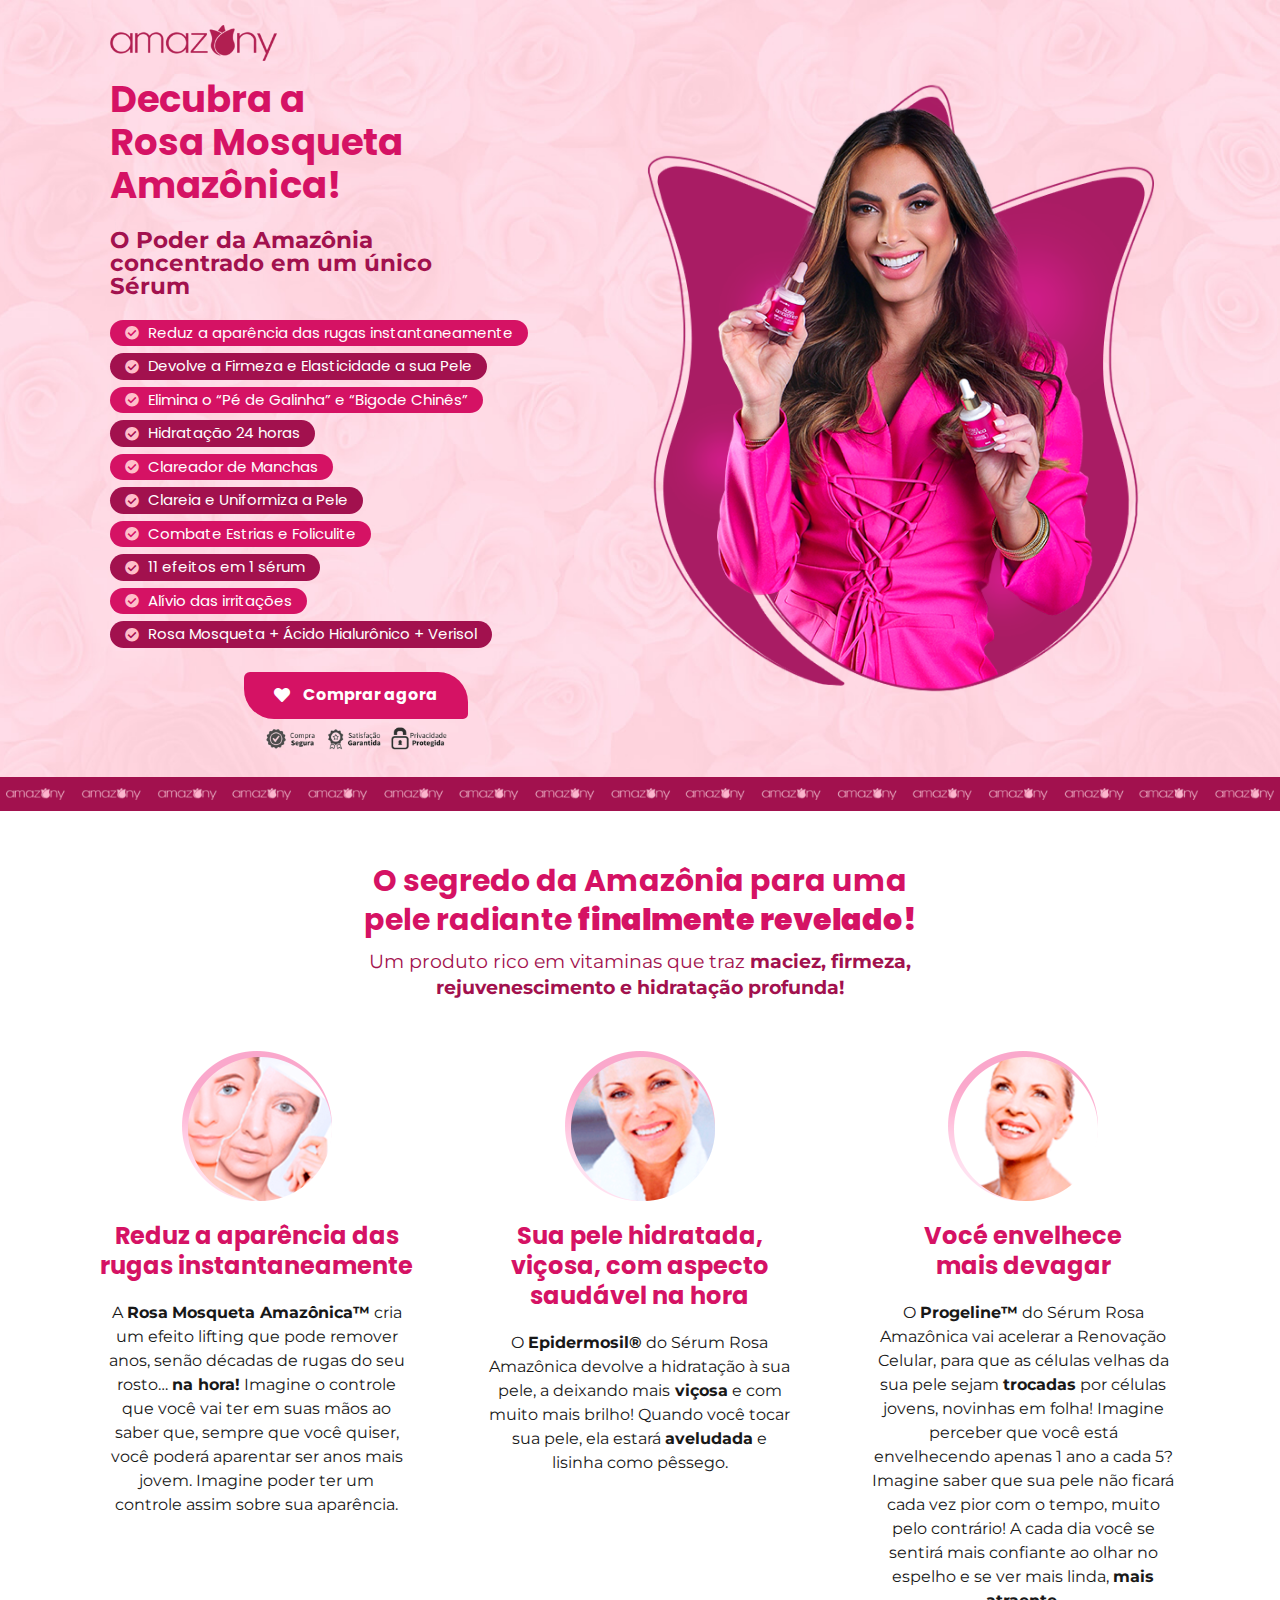
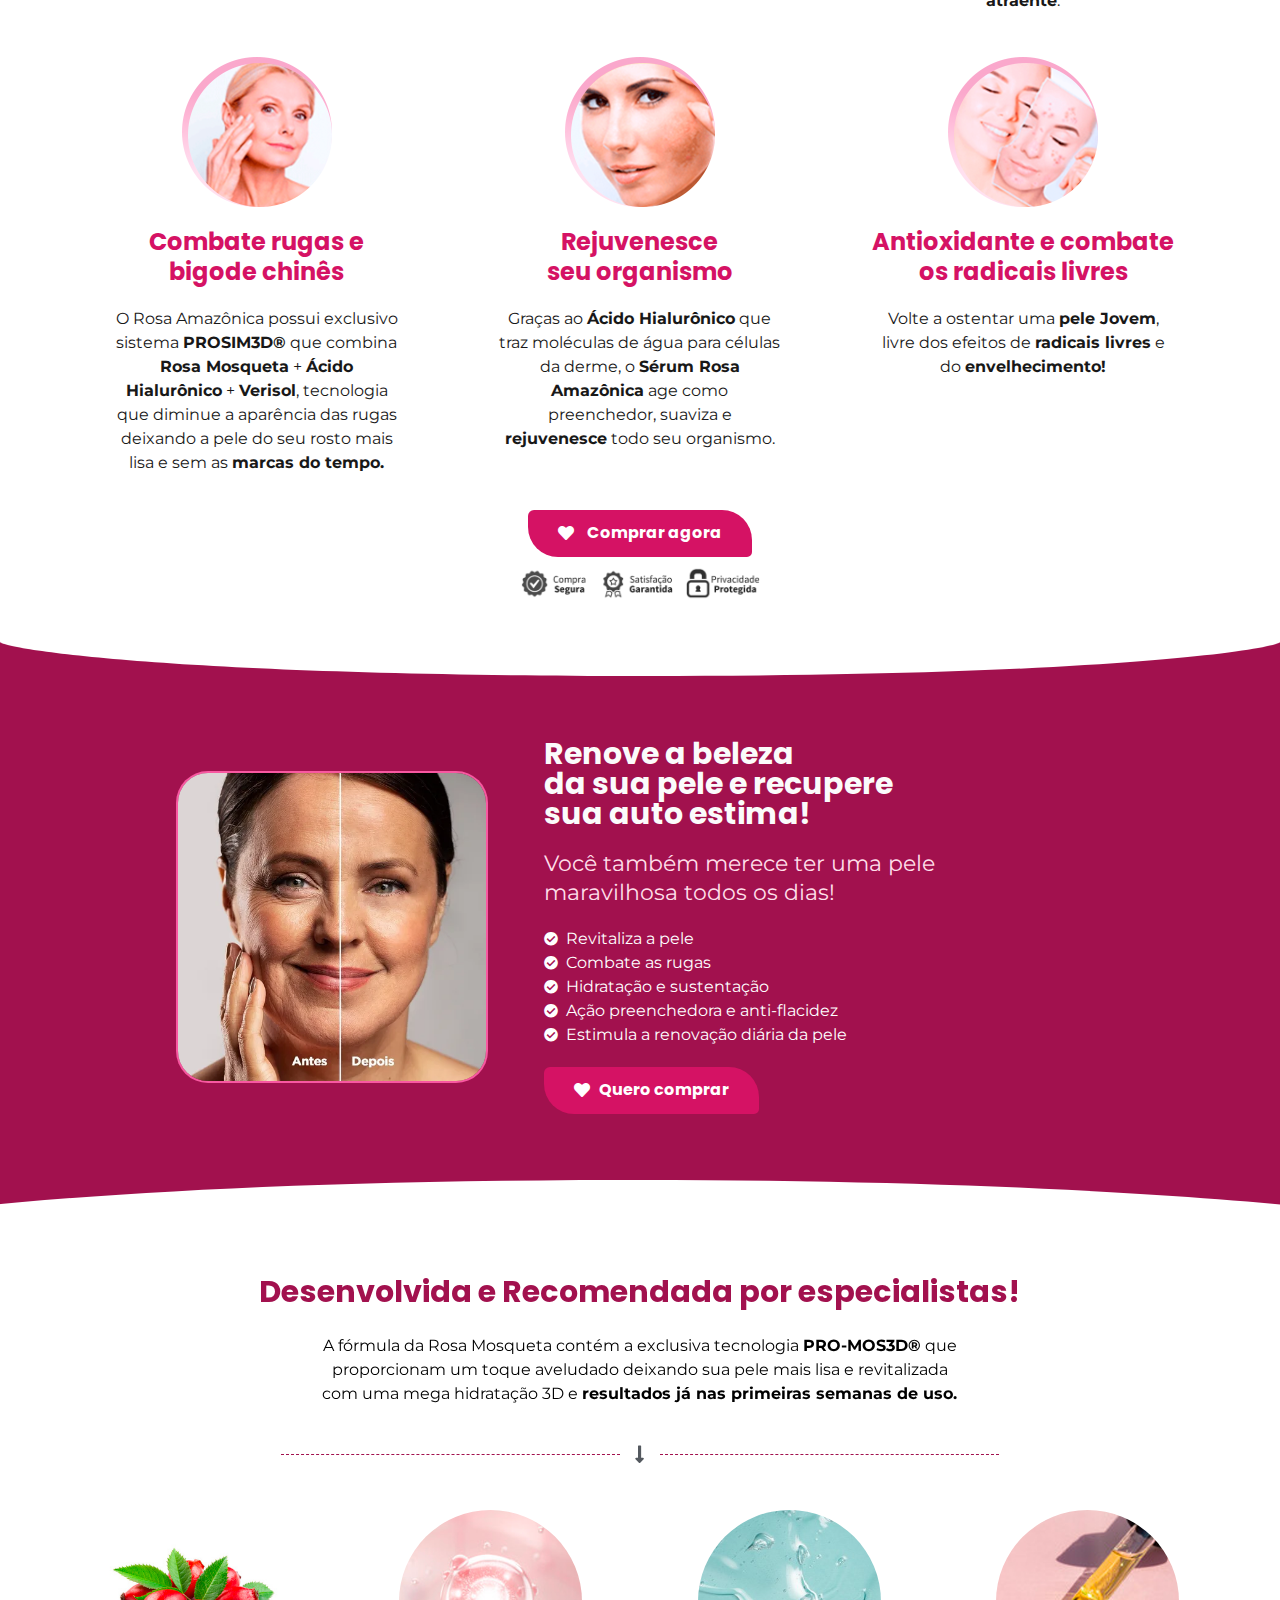
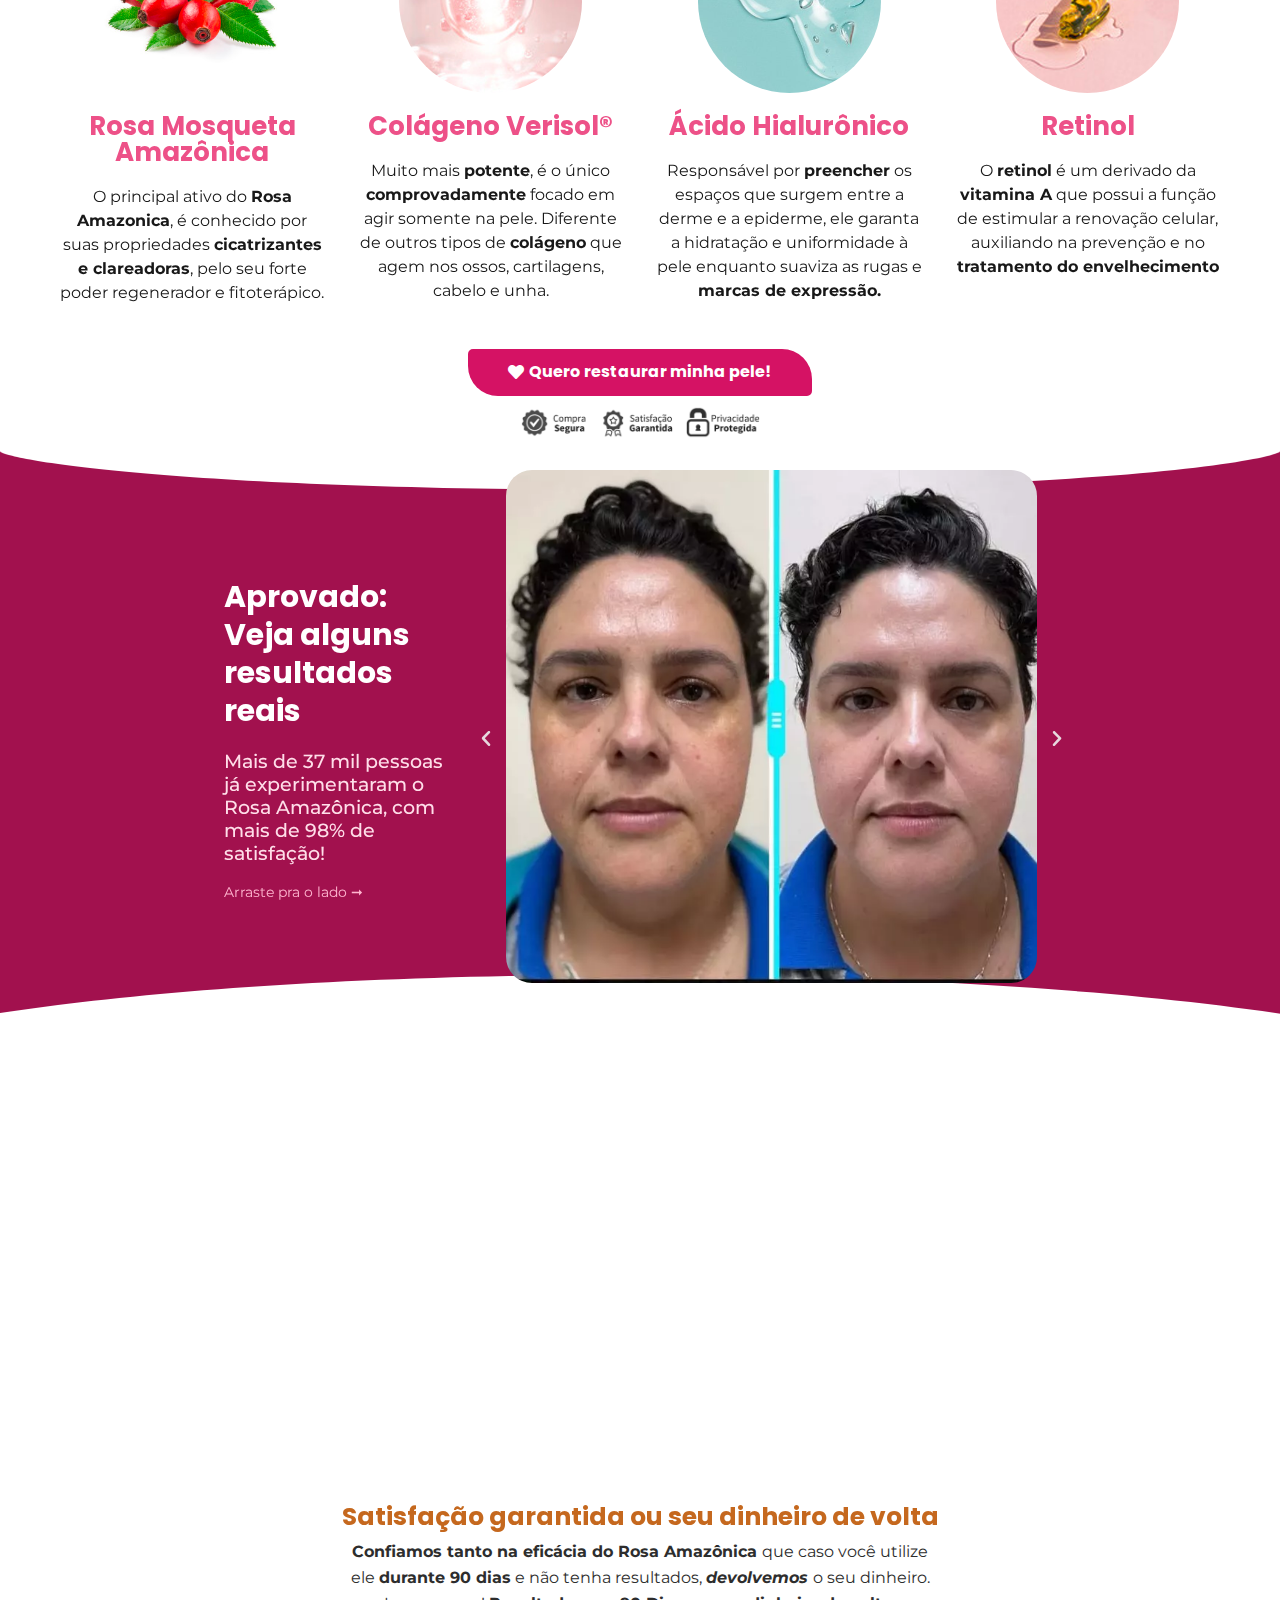
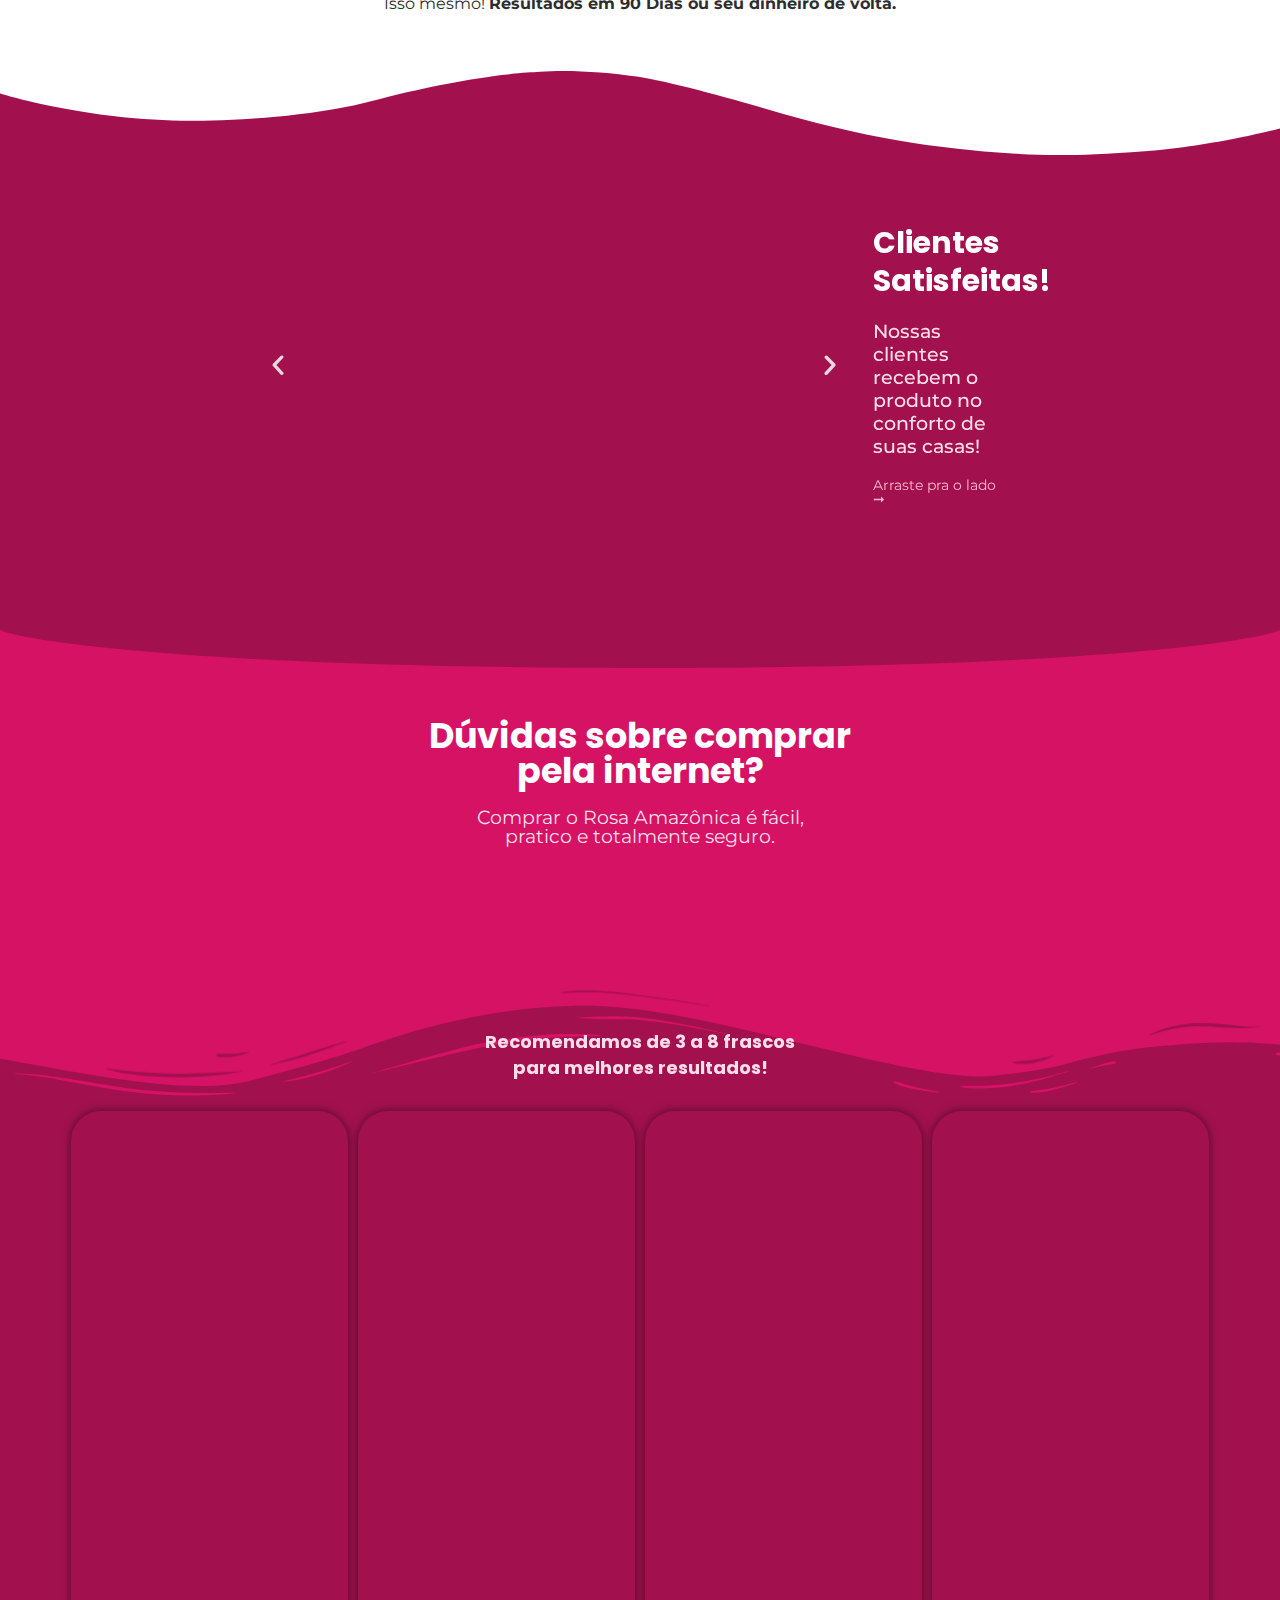
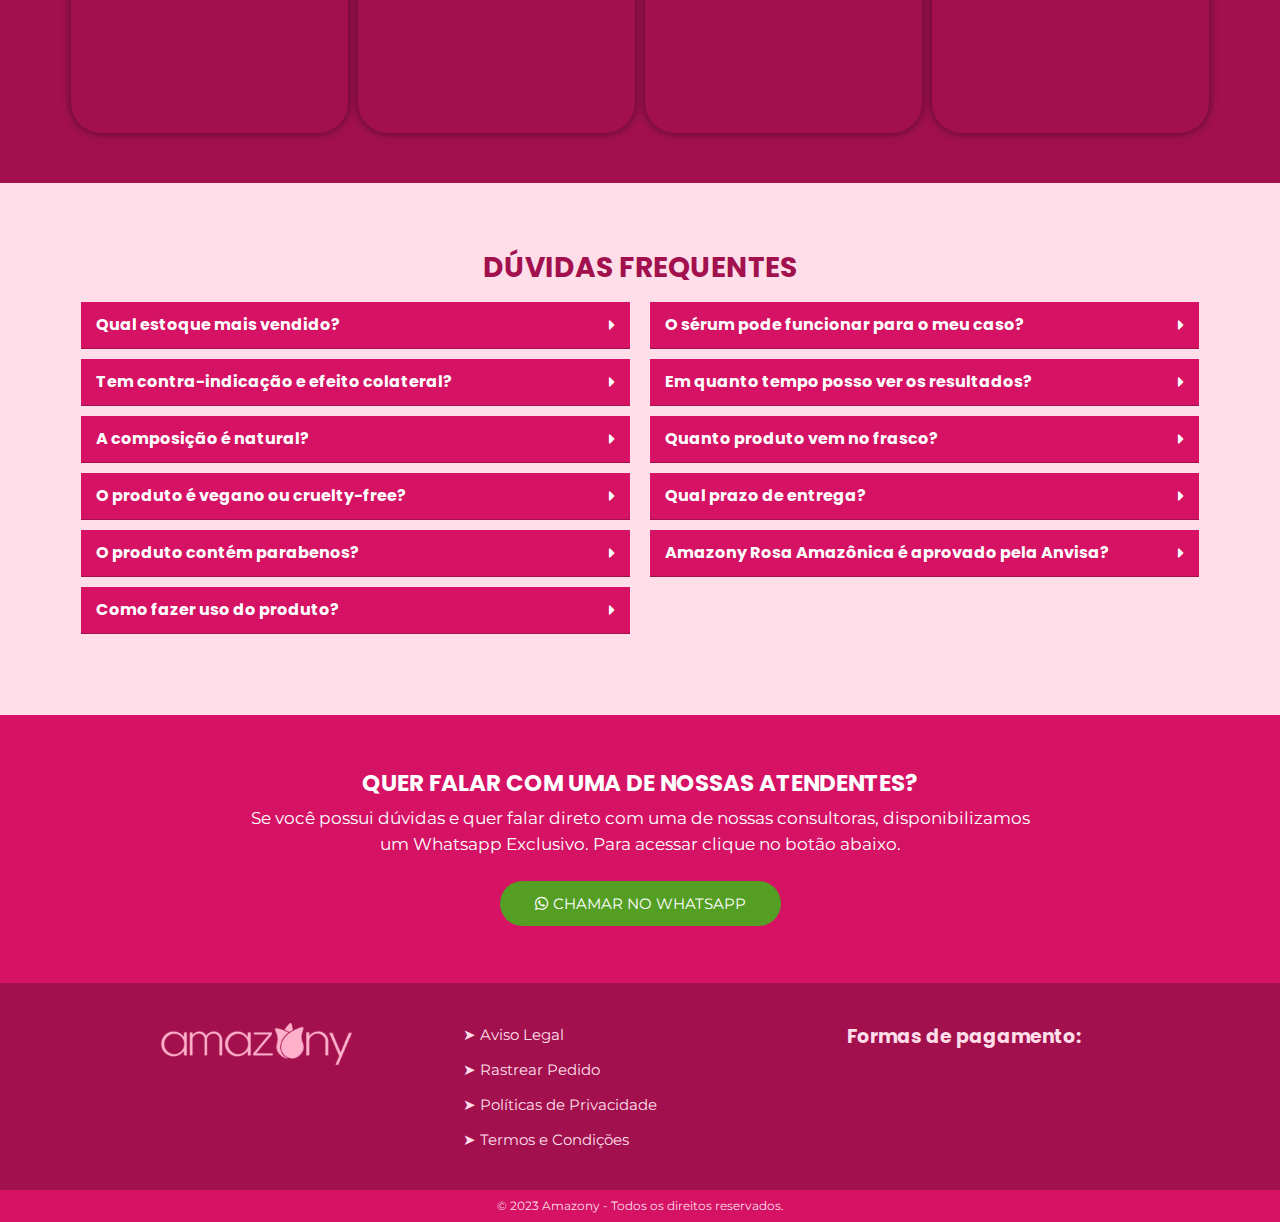
<file: rosa/index.html>
<!DOCTYPE html><html lang="pt-BR"><head>

	<!-- Google Tag Manager -->
<script>(function(w,d,s,l,i){w[l]=w[l]||[];w[l].push({'gtm.start':
new Date().getTime(),event:'gtm.js'});var f=d.getElementsByTagName(s)[0],
j=d.createElement(s),dl=l!='dataLayer'?'&amp;l='+l:'';j.async=true;j.src=
'https://www.googletagmanager.com/gtm.js?id='+i+dl;f.parentNode.insertBefore(j,f);
})(window,document,'script','dataLayer','GTM-T3LPNTK');</script>
<!-- End Google Tag Manager -->
	
	<meta charset="UTF-8">
		<title>Oficial Nicole Balls – Rosa Amazônica</title>
<meta name="robots" content="max-image-preview:large">
<link rel="alternate" type="application/rss+xml" title="Feed para Rosa Amazônica »" href="https://rosaamazonica-oficial.site/feed/">
<link rel="alternate" type="application/rss+xml" title="Feed de comentários para Rosa Amazônica »" href="https://rosaamazonica-oficial.site/comments/feed/">
<script async src="js/gtm.js"></script><script>
window._wpemojiSettings = {"baseUrl":"https:\/\/s.w.org\/images\/core\/emoji\/14.0.0\/72x72\/","ext":".png","svgUrl":"https:\/\/s.w.org\/images\/core\/emoji\/14.0.0\/svg\/","svgExt":".svg","source":{"concatemoji":"https:\/\/rosaamazonica-oficial.site\/wp-includes\/js\/wp-emoji-release.min.js?ver=6.3.1"}};
/*! This file is auto-generated */
!function(i,n){var o,s,e;function c(e){try{var t={supportTests:e,timestamp:(new Date).valueOf()};sessionStorage.setItem(o,JSON.stringify(t))}catch(e){}}function p(e,t,n){e.clearRect(0,0,e.canvas.width,e.canvas.height),e.fillText(t,0,0);var t=new Uint32Array(e.getImageData(0,0,e.canvas.width,e.canvas.height).data),r=(e.clearRect(0,0,e.canvas.width,e.canvas.height),e.fillText(n,0,0),new Uint32Array(e.getImageData(0,0,e.canvas.width,e.canvas.height).data));return t.every(function(e,t){return e===r[t]})}function u(e,t,n){switch(t){case"flag":return n(e,"\ud83c\udff3\ufe0f\u200d\u26a7\ufe0f","\ud83c\udff3\ufe0f\u200b\u26a7\ufe0f")?!1:!n(e,"\ud83c\uddfa\ud83c\uddf3","\ud83c\uddfa\u200b\ud83c\uddf3")&&!n(e,"\ud83c\udff4\udb40\udc67\udb40\udc62\udb40\udc65\udb40\udc6e\udb40\udc67\udb40\udc7f","\ud83c\udff4\u200b\udb40\udc67\u200b\udb40\udc62\u200b\udb40\udc65\u200b\udb40\udc6e\u200b\udb40\udc67\u200b\udb40\udc7f");case"emoji":return!n(e,"\ud83e\udef1\ud83c\udffb\u200d\ud83e\udef2\ud83c\udfff","\ud83e\udef1\ud83c\udffb\u200b\ud83e\udef2\ud83c\udfff")}return!1}function f(e,t,n){var r="undefined"!=typeof WorkerGlobalScope&&self instanceof WorkerGlobalScope?new OffscreenCanvas(300,150):i.createElement("canvas"),a=r.getContext("2d",{willReadFrequently:!0}),o=(a.textBaseline="top",a.font="600 32px Arial",{});return e.forEach(function(e){o[e]=t(a,e,n)}),o}function t(e){var t=i.createElement("script");t.src=e,t.defer=!0,i.head.appendChild(t)}"undefined"!=typeof Promise&&(o="wpEmojiSettingsSupports",s=["flag","emoji"],n.supports={everything:!0,everythingExceptFlag:!0},e=new Promise(function(e){i.addEventListener("DOMContentLoaded",e,{once:!0})}),new Promise(function(t){var n=function(){try{var e=JSON.parse(sessionStorage.getItem(o));if("object"==typeof e&&"number"==typeof e.timestamp&&(new Date).valueOf()<e.timestamp+604800&&"object"==typeof e.supportTests)return e.supportTests}catch(e){}return null}();if(!n){if("undefined"!=typeof Worker&&"undefined"!=typeof OffscreenCanvas&&"undefined"!=typeof URL&&URL.createObjectURL&&"undefined"!=typeof Blob)try{var e="postMessage("+f.toString()+"("+[JSON.stringify(s),u.toString(),p.toString()].join(",")+"));",r=new Blob([e],{type:"text/javascript"}),a=new Worker(URL.createObjectURL(r),{name:"wpTestEmojiSupports"});return void(a.onmessage=function(e){c(n=e.data),a.terminate(),t(n)})}catch(e){}c(n=f(s,u,p))}t(n)}).then(function(e){for(var t in e)n.supports[t]=e[t],n.supports.everything=n.supports.everything&&n.supports[t],"flag"!==t&&(n.supports.everythingExceptFlag=n.supports.everythingExceptFlag&&n.supports[t]);n.supports.everythingExceptFlag=n.supports.everythingExceptFlag&&!n.supports.flag,n.DOMReady=!1,n.readyCallback=function(){n.DOMReady=!0}}).then(function(){return e}).then(function(){var e;n.supports.everything||(n.readyCallback(),(e=n.source||{}).concatemoji?t(e.concatemoji):e.wpemoji&&e.twemoji&&(t(e.twemoji),t(e.wpemoji)))}))}((window,document),window._wpemojiSettings);
</script>
<style>
img.wp-smiley,
img.emoji {
	display: inline !important;
	border: none !important;
	box-shadow: none !important;
	height: 1em !important;
	width: 1em !important;
	margin: 0 0.07em !important;
	vertical-align: -0.1em !important;
	background: none !important;
	padding: 0 !important;
}
</style>
	<link rel="stylesheet" id="wp-block-library-css" href="css/style.min.css" media="all">
<style id="classic-theme-styles-inline-css">
/*! This file is auto-generated */
.wp-block-button__link{color:#fff;background-color:#32373c;border-radius:9999px;box-shadow:none;text-decoration:none;padding:calc(.667em + 2px) calc(1.333em + 2px);font-size:1.125em}.wp-block-file__button{background:#32373c;color:#fff;text-decoration:none}
</style>
<style id="global-styles-inline-css">
body{--wp--preset--color--black: #000000;--wp--preset--color--cyan-bluish-gray: #abb8c3;--wp--preset--color--white: #ffffff;--wp--preset--color--pale-pink: #f78da7;--wp--preset--color--vivid-red: #cf2e2e;--wp--preset--color--luminous-vivid-orange: #ff6900;--wp--preset--color--luminous-vivid-amber: #fcb900;--wp--preset--color--light-green-cyan: #7bdcb5;--wp--preset--color--vivid-green-cyan: #00d084;--wp--preset--color--pale-cyan-blue: #8ed1fc;--wp--preset--color--vivid-cyan-blue: #0693e3;--wp--preset--color--vivid-purple: #9b51e0;--wp--preset--gradient--vivid-cyan-blue-to-vivid-purple: linear-gradient(135deg,rgba(6,147,227,1) 0%,rgb(155,81,224) 100%);--wp--preset--gradient--light-green-cyan-to-vivid-green-cyan: linear-gradient(135deg,rgb(122,220,180) 0%,rgb(0,208,130) 100%);--wp--preset--gradient--luminous-vivid-amber-to-luminous-vivid-orange: linear-gradient(135deg,rgba(252,185,0,1) 0%,rgba(255,105,0,1) 100%);--wp--preset--gradient--luminous-vivid-orange-to-vivid-red: linear-gradient(135deg,rgba(255,105,0,1) 0%,rgb(207,46,46) 100%);--wp--preset--gradient--very-light-gray-to-cyan-bluish-gray: linear-gradient(135deg,rgb(238,238,238) 0%,rgb(169,184,195) 100%);--wp--preset--gradient--cool-to-warm-spectrum: linear-gradient(135deg,rgb(74,234,220) 0%,rgb(151,120,209) 20%,rgb(207,42,186) 40%,rgb(238,44,130) 60%,rgb(251,105,98) 80%,rgb(254,248,76) 100%);--wp--preset--gradient--blush-light-purple: linear-gradient(135deg,rgb(255,206,236) 0%,rgb(152,150,240) 100%);--wp--preset--gradient--blush-bordeaux: linear-gradient(135deg,rgb(254,205,165) 0%,rgb(254,45,45) 50%,rgb(107,0,62) 100%);--wp--preset--gradient--luminous-dusk: linear-gradient(135deg,rgb(255,203,112) 0%,rgb(199,81,192) 50%,rgb(65,88,208) 100%);--wp--preset--gradient--pale-ocean: linear-gradient(135deg,rgb(255,245,203) 0%,rgb(182,227,212) 50%,rgb(51,167,181) 100%);--wp--preset--gradient--electric-grass: linear-gradient(135deg,rgb(202,248,128) 0%,rgb(113,206,126) 100%);--wp--preset--gradient--midnight: linear-gradient(135deg,rgb(2,3,129) 0%,rgb(40,116,252) 100%);--wp--preset--font-size--small: 13px;--wp--preset--font-size--medium: 20px;--wp--preset--font-size--large: 36px;--wp--preset--font-size--x-large: 42px;--wp--preset--spacing--20: 0.44rem;--wp--preset--spacing--30: 0.67rem;--wp--preset--spacing--40: 1rem;--wp--preset--spacing--50: 1.5rem;--wp--preset--spacing--60: 2.25rem;--wp--preset--spacing--70: 3.38rem;--wp--preset--spacing--80: 5.06rem;--wp--preset--shadow--natural: 6px 6px 9px rgba(0, 0, 0, 0.2);--wp--preset--shadow--deep: 12px 12px 50px rgba(0, 0, 0, 0.4);--wp--preset--shadow--sharp: 6px 6px 0px rgba(0, 0, 0, 0.2);--wp--preset--shadow--outlined: 6px 6px 0px -3px rgba(255, 255, 255, 1), 6px 6px rgba(0, 0, 0, 1);--wp--preset--shadow--crisp: 6px 6px 0px rgba(0, 0, 0, 1);}:where(.is-layout-flex){gap: 0.5em;}:where(.is-layout-grid){gap: 0.5em;}body .is-layout-flow > .alignleft{float: left;margin-inline-start: 0;margin-inline-end: 2em;}body .is-layout-flow > .alignright{float: right;margin-inline-start: 2em;margin-inline-end: 0;}body .is-layout-flow > .aligncenter{margin-left: auto !important;margin-right: auto !important;}body .is-layout-constrained > .alignleft{float: left;margin-inline-start: 0;margin-inline-end: 2em;}body .is-layout-constrained > .alignright{float: right;margin-inline-start: 2em;margin-inline-end: 0;}body .is-layout-constrained > .aligncenter{margin-left: auto !important;margin-right: auto !important;}body .is-layout-constrained > :where(:not(.alignleft):not(.alignright):not(.alignfull)){max-width: var(--wp--style--global--content-size);margin-left: auto !important;margin-right: auto !important;}body .is-layout-constrained > .alignwide{max-width: var(--wp--style--global--wide-size);}body .is-layout-flex{display: flex;}body .is-layout-flex{flex-wrap: wrap;align-items: center;}body .is-layout-flex > *{margin: 0;}body .is-layout-grid{display: grid;}body .is-layout-grid > *{margin: 0;}:where(.wp-block-columns.is-layout-flex){gap: 2em;}:where(.wp-block-columns.is-layout-grid){gap: 2em;}:where(.wp-block-post-template.is-layout-flex){gap: 1.25em;}:where(.wp-block-post-template.is-layout-grid){gap: 1.25em;}.has-black-color{color: var(--wp--preset--color--black) !important;}.has-cyan-bluish-gray-color{color: var(--wp--preset--color--cyan-bluish-gray) !important;}.has-white-color{color: var(--wp--preset--color--white) !important;}.has-pale-pink-color{color: var(--wp--preset--color--pale-pink) !important;}.has-vivid-red-color{color: var(--wp--preset--color--vivid-red) !important;}.has-luminous-vivid-orange-color{color: var(--wp--preset--color--luminous-vivid-orange) !important;}.has-luminous-vivid-amber-color{color: var(--wp--preset--color--luminous-vivid-amber) !important;}.has-light-green-cyan-color{color: var(--wp--preset--color--light-green-cyan) !important;}.has-vivid-green-cyan-color{color: var(--wp--preset--color--vivid-green-cyan) !important;}.has-pale-cyan-blue-color{color: var(--wp--preset--color--pale-cyan-blue) !important;}.has-vivid-cyan-blue-color{color: var(--wp--preset--color--vivid-cyan-blue) !important;}.has-vivid-purple-color{color: var(--wp--preset--color--vivid-purple) !important;}.has-black-background-color{background-color: var(--wp--preset--color--black) !important;}.has-cyan-bluish-gray-background-color{background-color: var(--wp--preset--color--cyan-bluish-gray) !important;}.has-white-background-color{background-color: var(--wp--preset--color--white) !important;}.has-pale-pink-background-color{background-color: var(--wp--preset--color--pale-pink) !important;}.has-vivid-red-background-color{background-color: var(--wp--preset--color--vivid-red) !important;}.has-luminous-vivid-orange-background-color{background-color: var(--wp--preset--color--luminous-vivid-orange) !important;}.has-luminous-vivid-amber-background-color{background-color: var(--wp--preset--color--luminous-vivid-amber) !important;}.has-light-green-cyan-background-color{background-color: var(--wp--preset--color--light-green-cyan) !important;}.has-vivid-green-cyan-background-color{background-color: var(--wp--preset--color--vivid-green-cyan) !important;}.has-pale-cyan-blue-background-color{background-color: var(--wp--preset--color--pale-cyan-blue) !important;}.has-vivid-cyan-blue-background-color{background-color: var(--wp--preset--color--vivid-cyan-blue) !important;}.has-vivid-purple-background-color{background-color: var(--wp--preset--color--vivid-purple) !important;}.has-black-border-color{border-color: var(--wp--preset--color--black) !important;}.has-cyan-bluish-gray-border-color{border-color: var(--wp--preset--color--cyan-bluish-gray) !important;}.has-white-border-color{border-color: var(--wp--preset--color--white) !important;}.has-pale-pink-border-color{border-color: var(--wp--preset--color--pale-pink) !important;}.has-vivid-red-border-color{border-color: var(--wp--preset--color--vivid-red) !important;}.has-luminous-vivid-orange-border-color{border-color: var(--wp--preset--color--luminous-vivid-orange) !important;}.has-luminous-vivid-amber-border-color{border-color: var(--wp--preset--color--luminous-vivid-amber) !important;}.has-light-green-cyan-border-color{border-color: var(--wp--preset--color--light-green-cyan) !important;}.has-vivid-green-cyan-border-color{border-color: var(--wp--preset--color--vivid-green-cyan) !important;}.has-pale-cyan-blue-border-color{border-color: var(--wp--preset--color--pale-cyan-blue) !important;}.has-vivid-cyan-blue-border-color{border-color: var(--wp--preset--color--vivid-cyan-blue) !important;}.has-vivid-purple-border-color{border-color: var(--wp--preset--color--vivid-purple) !important;}.has-vivid-cyan-blue-to-vivid-purple-gradient-background{background: var(--wp--preset--gradient--vivid-cyan-blue-to-vivid-purple) !important;}.has-light-green-cyan-to-vivid-green-cyan-gradient-background{background: var(--wp--preset--gradient--light-green-cyan-to-vivid-green-cyan) !important;}.has-luminous-vivid-amber-to-luminous-vivid-orange-gradient-background{background: var(--wp--preset--gradient--luminous-vivid-amber-to-luminous-vivid-orange) !important;}.has-luminous-vivid-orange-to-vivid-red-gradient-background{background: var(--wp--preset--gradient--luminous-vivid-orange-to-vivid-red) !important;}.has-very-light-gray-to-cyan-bluish-gray-gradient-background{background: var(--wp--preset--gradient--very-light-gray-to-cyan-bluish-gray) !important;}.has-cool-to-warm-spectrum-gradient-background{background: var(--wp--preset--gradient--cool-to-warm-spectrum) !important;}.has-blush-light-purple-gradient-background{background: var(--wp--preset--gradient--blush-light-purple) !important;}.has-blush-bordeaux-gradient-background{background: var(--wp--preset--gradient--blush-bordeaux) !important;}.has-luminous-dusk-gradient-background{background: var(--wp--preset--gradient--luminous-dusk) !important;}.has-pale-ocean-gradient-background{background: var(--wp--preset--gradient--pale-ocean) !important;}.has-electric-grass-gradient-background{background: var(--wp--preset--gradient--electric-grass) !important;}.has-midnight-gradient-background{background: var(--wp--preset--gradient--midnight) !important;}.has-small-font-size{font-size: var(--wp--preset--font-size--small) !important;}.has-medium-font-size{font-size: var(--wp--preset--font-size--medium) !important;}.has-large-font-size{font-size: var(--wp--preset--font-size--large) !important;}.has-x-large-font-size{font-size: var(--wp--preset--font-size--x-large) !important;}
.wp-block-navigation a:where(:not(.wp-element-button)){color: inherit;}
:where(.wp-block-post-template.is-layout-flex){gap: 1.25em;}:where(.wp-block-post-template.is-layout-grid){gap: 1.25em;}
:where(.wp-block-columns.is-layout-flex){gap: 2em;}:where(.wp-block-columns.is-layout-grid){gap: 2em;}
.wp-block-pullquote{font-size: 1.5em;line-height: 1.6;}
</style>
<link rel="stylesheet" id="animate-css-css" href="css/animate.css" media="all">
<link rel="stylesheet" id="salert-main-css-css" href="css/style.css" media="all">
<style id="salert-main-css-inline-css">
#salertWrapper .popup_template{
                        background-color:#fff;
                        
              border:2px solid #e0e0e0;
              border-width:2px;
              border-radius:0px;
          
                   }
                   #salertWrapper .popup_position{
                        width:350px;
                   }

                  
                  #salertWrapper .popup_position .salert-content-wrap{
                    color:#000;
                    font-size:14px;
                    text-transform:none;
                  }
                  #salertWrapper .popup_position img{
                    float: ;
                  }
                  #salertWrapper .popup-item{
    				padding:10px;
  			      }
			      @media (max-width: 767px){ 
                     #salertWrapper { display: block !important;} 
                  }
                   
</style>
<link rel="stylesheet" id="hello-elementor-css" href="css/style.min_1.css" media="all">
<link rel="stylesheet" id="hello-elementor-theme-style-css" href="css/theme.min.css" media="all">
<link rel="stylesheet" id="elementor-frontend-css" href="css/frontend-lite.min.css" media="all">
<link rel="stylesheet" id="elementor-post-5-css" href="css/post-5.css" media="all">
<link rel="stylesheet" id="elementor-icons-css" href="css/elementor-icons.min.css" media="all">
<link rel="stylesheet" id="swiper-css" href="css/swiper.min.css" media="all">
<link rel="stylesheet" id="elementor-global-css" href="css/global.css" media="all">
<link rel="stylesheet" id="elementor-post-173-css" href="css/post-173.css" media="all">
<link rel="stylesheet" id="google-fonts-1-css" href="https://fonts.googleapis.com/css?family=Roboto%3A100%2C100italic%2C200%2C200italic%2C300%2C300italic%2C400%2C400italic%2C500%2C500italic%2C600%2C600italic%2C700%2C700italic%2C800%2C800italic%2C900%2C900italic%7CRoboto+Slab%3A100%2C100italic%2C200%2C200italic%2C300%2C300italic%2C400%2C400italic%2C500%2C500italic%2C600%2C600italic%2C700%2C700italic%2C800%2C800italic%2C900%2C900italic%7CPoppins%3A100%2C100italic%2C200%2C200italic%2C300%2C300italic%2C400%2C400italic%2C500%2C500italic%2C600%2C600italic%2C700%2C700italic%2C800%2C800italic%2C900%2C900italic%7CMontserrat%3A100%2C100italic%2C200%2C200italic%2C300%2C300italic%2C400%2C400italic%2C500%2C500italic%2C600%2C600italic%2C700%2C700italic%2C800%2C800italic%2C900%2C900italic&amp;display=swap&amp;ver=6.3.1" media="all">
<link rel="stylesheet" id="elementor-icons-shared-0-css" href="css/fontawesome.min.css" media="all">
<link rel="stylesheet" id="elementor-icons-fa-solid-css" href="css/solid.min.css" media="all">
<link rel="stylesheet" id="elementor-icons-fa-brands-css" href="css/brands.min.css" media="all">
<link rel="preconnect" href="https://fonts.gstatic.com/" crossorigin><script src="js/jquery.min.js" id="jquery-core-js"></script>
<script src="js/jquery-migrate.min.js" id="jquery-migrate-js"></script>
<script id="salert-main-js-js-extra">
var salert_settings = {"ajax_url":"https:\/\/rosaamazonica-oficial.site\/wp-admin\/admin-ajax.php","salert_popup_position":"bottomRight","salert_popup_start_time":"3","salert_popup_transition":"fadeInUp","salert_popup_range_from":"6","salert_popup_range_to":"12","salert_popup_stay":"6"};
</script>
<script src="js/main.js" id="salert-main-js-js"></script>
<link rel="https://api.w.org/" href="https://rosaamazonica-oficial.site/wp-json/"><link rel="alternate" type="application/json" href="https://rosaamazonica-oficial.site/wp-json/wp/v2/pages/173"><link rel="EditURI" type="application/rsd+xml" title="RSD" href="https://rosaamazonica-oficial.site/xmlrpc.php?rsd">
<meta name="generator" content="WordPress 6.3.1">
<link rel="canonical" href="https://rosaamazonica-oficial.site/oficial-nicole-monetizze/">
<link rel="shortlink" href="https://rosaamazonica-oficial.site/?p=173">
<link rel="alternate" type="application/json+oembed" href="https://rosaamazonica-oficial.site/wp-json/oembed/1.0/embed?url=https%3A%2F%2Frosaamazonica-oficial.site%2Foficial-nicole-monetizze%2F">
<link rel="alternate" type="text/xml+oembed" href="https://rosaamazonica-oficial.site/wp-json/oembed/1.0/embed?url=https%3A%2F%2Frosaamazonica-oficial.site%2Foficial-nicole-monetizze%2F&format=xml">
<!-- Google Tag Manager -->
<script>(function(w,d,s,l,i){w[l]=w[l]||[];w[l].push({'gtm.start':
new Date().getTime(),event:'gtm.js'});var f=d.getElementsByTagName(s)[0],
j=d.createElement(s),dl=l!='dataLayer'?'&l='+l:'';j.async=true;j.src=
'https://www.googletagmanager.com/gtm.js?id='+i+dl;f.parentNode.insertBefore(j,f);
})(window,document,'script','dataLayer','GTM-PKG9DT8');</script>
<!-- End Google Tag Manager --><meta name="generator" content="Elementor 3.13.3; features: e_dom_optimization, e_optimized_assets_loading, e_optimized_css_loading, a11y_improvements, additional_custom_breakpoints; settings: css_print_method-external, google_font-enabled, font_display-swap">
	<meta name="viewport" content="width=device-width, initial-scale=1.0, viewport-fit=cover"><script src="js/wp-emoji-release.min.js" defer></script></head>
<body class="page-template page-template-elementor_canvas page page-id-173 elementor-default elementor-template-canvas elementor-kit-5 elementor-page elementor-page-173">
	<!-- Google Tag Manager (noscript) -->
<noscript><iframe src="https://www.googletagmanager.com/ns.html?id=GTM-T3LPNTK"
height="0" width="0" style="display:none;visibility:hidden"></iframe></noscript>
<!-- End Google Tag Manager (noscript) -->
	<div data-elementor-type="wp-page" data-elementor-id="173" class="elementor elementor-173">
							<div class="elementor-element elementor-element-1a23c07f e-con-boxed e-flex e-con" data-id="1a23c07f" data-element_type="container" data-settings="{" background_background":"classic","content_width":"boxed"}">
					<div class="e-con-inner">
		<div class="elementor-element elementor-element-10d4b0d2 e-con-full e-flex e-con" data-id="10d4b0d2" data-element_type="container" data-settings="{" background_background":"classic","content_width":"full"}">
				<div class="elementor-element elementor-element-68af5ffa elementor-widget elementor-widget-image" data-id="68af5ffa" data-element_type="widget" data-widget_type="image.default">
				<div class="elementor-widget-container">
			<style>/*! elementor - v3.13.3 - 22-05-2023 */
.elementor-widget-image{text-align:center}.elementor-widget-image a{display:inline-block}.elementor-widget-image a img[src$=".svg"]{width:48px}.elementor-widget-image img{vertical-align:middle;display:inline-block}</style>												<img decoding="async" width="279" height="60" src="images/Amazony-1.png" class="attachment-full size-full wp-image-128" alt>															</div>
				</div>
				<div class="elementor-element elementor-element-105e58c7 elementor-widget__width-initial elementor-widget elementor-widget-heading" data-id="105e58c7" data-element_type="widget" data-widget_type="heading.default">
				<div class="elementor-widget-container">
			<style>/*! elementor - v3.13.3 - 22-05-2023 */
.elementor-heading-title{padding:0;margin:0;line-height:1}.elementor-widget-heading .elementor-heading-title[class*=elementor-size-]>a{color:inherit;font-size:inherit;line-height:inherit}.elementor-widget-heading .elementor-heading-title.elementor-size-small{font-size:15px}.elementor-widget-heading .elementor-heading-title.elementor-size-medium{font-size:19px}.elementor-widget-heading .elementor-heading-title.elementor-size-large{font-size:29px}.elementor-widget-heading .elementor-heading-title.elementor-size-xl{font-size:39px}.elementor-widget-heading .elementor-heading-title.elementor-size-xxl{font-size:59px}</style><h2 class="elementor-heading-title elementor-size-default">Decubra a<br>Rosa Mosqueta Amazônica!</h2>		</div>
				</div>
				<div class="elementor-element elementor-element-7e6df4e2 elementor-widget__width-initial elementor-widget elementor-widget-heading" data-id="7e6df4e2" data-element_type="widget" data-widget_type="heading.default">
				<div class="elementor-widget-container">
			<h2 class="elementor-heading-title elementor-size-default">O  Poder da Amazônia concentrado em um único Sérum</h2>		</div>
				</div>
				<div class="elementor-element elementor-element-2039be9f elementor-hidden-desktop elementor-widget elementor-widget-image" data-id="2039be9f" data-element_type="widget" data-widget_type="image.default">
				<div class="elementor-widget-container">
															<img decoding="async" fetchpriority="high" width="558" height="670" src="images/NB-RosaNovo-1.png" class="attachment-full size-full wp-image-129" alt srcset="images/NB-RosaNovo-1.png 558w, images/NB-RosaNovo-1-250x300.png 250w" sizes="(max-width: 558px) 100vw, 558px">															</div>
				</div>
				<div class="elementor-element elementor-element-1c4ea5c3 elementor-icon-list--layout-traditional elementor-list-item-link-full_width elementor-widget elementor-widget-icon-list" data-id="1c4ea5c3" data-element_type="widget" data-widget_type="icon-list.default">
				<div class="elementor-widget-container">
			<link rel="stylesheet" href="css/widget-icon-list.min.css">		<ul class="elementor-icon-list-items">
							<li class="elementor-icon-list-item">
											<span class="elementor-icon-list-icon">
							<i aria-hidden="true" class="fas fa-check-circle"></i>						</span>
										<span class="elementor-icon-list-text">Reduz a aparência das rugas instantaneamente</span>
									</li>
						</ul>
				</div>
				</div>
				<div class="elementor-element elementor-element-6bb53da9 elementor-icon-list--layout-traditional elementor-list-item-link-full_width elementor-widget elementor-widget-icon-list" data-id="6bb53da9" data-element_type="widget" data-widget_type="icon-list.default">
				<div class="elementor-widget-container">
					<ul class="elementor-icon-list-items">
							<li class="elementor-icon-list-item">
											<span class="elementor-icon-list-icon">
							<i aria-hidden="true" class="fas fa-check-circle"></i>						</span>
										<span class="elementor-icon-list-text">Devolve a Firmeza e Elasticidade a sua Pele</span>
									</li>
						</ul>
				</div>
				</div>
				<div class="elementor-element elementor-element-2bbcaca elementor-icon-list--layout-traditional elementor-list-item-link-full_width elementor-widget elementor-widget-icon-list" data-id="2bbcaca" data-element_type="widget" data-widget_type="icon-list.default">
				<div class="elementor-widget-container">
					<ul class="elementor-icon-list-items">
							<li class="elementor-icon-list-item">
											<span class="elementor-icon-list-icon">
							<i aria-hidden="true" class="fas fa-check-circle"></i>						</span>
										<span class="elementor-icon-list-text">Elimina o “Pé de Galinha” e “Bigode Chinês”</span>
									</li>
						</ul>
				</div>
				</div>
				<div class="elementor-element elementor-element-74d77f41 elementor-icon-list--layout-traditional elementor-list-item-link-full_width elementor-widget elementor-widget-icon-list" data-id="74d77f41" data-element_type="widget" data-widget_type="icon-list.default">
				<div class="elementor-widget-container">
					<ul class="elementor-icon-list-items">
							<li class="elementor-icon-list-item">
											<span class="elementor-icon-list-icon">
							<i aria-hidden="true" class="fas fa-check-circle"></i>						</span>
										<span class="elementor-icon-list-text">Hidratação 24 horas</span>
									</li>
						</ul>
				</div>
				</div>
				<div class="elementor-element elementor-element-6c1a4ea elementor-icon-list--layout-traditional elementor-list-item-link-full_width elementor-widget elementor-widget-icon-list" data-id="6c1a4ea" data-element_type="widget" data-widget_type="icon-list.default">
				<div class="elementor-widget-container">
					<ul class="elementor-icon-list-items">
							<li class="elementor-icon-list-item">
											<span class="elementor-icon-list-icon">
							<i aria-hidden="true" class="fas fa-check-circle"></i>						</span>
										<span class="elementor-icon-list-text">Clareador de Manchas</span>
									</li>
						</ul>
				</div>
				</div>
				<div class="elementor-element elementor-element-1bd0cc94 elementor-icon-list--layout-traditional elementor-list-item-link-full_width elementor-widget elementor-widget-icon-list" data-id="1bd0cc94" data-element_type="widget" data-widget_type="icon-list.default">
				<div class="elementor-widget-container">
					<ul class="elementor-icon-list-items">
							<li class="elementor-icon-list-item">
											<span class="elementor-icon-list-icon">
							<i aria-hidden="true" class="fas fa-check-circle"></i>						</span>
										<span class="elementor-icon-list-text">Clareia e Uniformiza a Pele</span>
									</li>
						</ul>
				</div>
				</div>
				<div class="elementor-element elementor-element-5b7f1f93 elementor-icon-list--layout-traditional elementor-list-item-link-full_width elementor-widget elementor-widget-icon-list" data-id="5b7f1f93" data-element_type="widget" data-widget_type="icon-list.default">
				<div class="elementor-widget-container">
					<ul class="elementor-icon-list-items">
							<li class="elementor-icon-list-item">
											<span class="elementor-icon-list-icon">
							<i aria-hidden="true" class="fas fa-check-circle"></i>						</span>
										<span class="elementor-icon-list-text">Combate Estrias e Foliculite</span>
									</li>
						</ul>
				</div>
				</div>
				<div class="elementor-element elementor-element-6bf85fd0 elementor-icon-list--layout-traditional elementor-list-item-link-full_width elementor-widget elementor-widget-icon-list" data-id="6bf85fd0" data-element_type="widget" data-widget_type="icon-list.default">
				<div class="elementor-widget-container">
					<ul class="elementor-icon-list-items">
							<li class="elementor-icon-list-item">
											<span class="elementor-icon-list-icon">
							<i aria-hidden="true" class="fas fa-check-circle"></i>						</span>
										<span class="elementor-icon-list-text">11 efeitos em 1 sérum</span>
									</li>
						</ul>
				</div>
				</div>
				<div class="elementor-element elementor-element-73464a1d elementor-icon-list--layout-traditional elementor-list-item-link-full_width elementor-widget elementor-widget-icon-list" data-id="73464a1d" data-element_type="widget" data-widget_type="icon-list.default">
				<div class="elementor-widget-container">
					<ul class="elementor-icon-list-items">
							<li class="elementor-icon-list-item">
											<span class="elementor-icon-list-icon">
							<i aria-hidden="true" class="fas fa-check-circle"></i>						</span>
										<span class="elementor-icon-list-text">Alívio das irritações</span>
									</li>
						</ul>
				</div>
				</div>
				<div class="elementor-element elementor-element-6a4434b4 elementor-icon-list--layout-traditional elementor-list-item-link-full_width elementor-widget elementor-widget-icon-list" data-id="6a4434b4" data-element_type="widget" data-widget_type="icon-list.default">
				<div class="elementor-widget-container">
					<ul class="elementor-icon-list-items">
							<li class="elementor-icon-list-item">
											<span class="elementor-icon-list-icon">
							<i aria-hidden="true" class="fas fa-check-circle"></i>						</span>
										<span class="elementor-icon-list-text">Rosa Mosqueta + Ácido Hialurônico + Verisol</span>
									</li>
						</ul>
				</div>
				</div>
				<div class="elementor-element elementor-element-300c9eb elementor-widget elementor-widget-spacer" data-id="300c9eb" data-element_type="widget" data-widget_type="spacer.default">
				<div class="elementor-widget-container">
			<style>/*! elementor - v3.13.3 - 22-05-2023 */
.elementor-column .elementor-spacer-inner{height:var(--spacer-size)}.e-con{--container-widget-width:100%}.e-con-inner>.elementor-widget-spacer,.e-con>.elementor-widget-spacer{width:var(--container-widget-width,var(--spacer-size));--align-self:var(--container-widget-align-self,initial);--flex-shrink:0}.e-con-inner>.elementor-widget-spacer>.elementor-widget-container,.e-con-inner>.elementor-widget-spacer>.elementor-widget-container>.elementor-spacer,.e-con>.elementor-widget-spacer>.elementor-widget-container,.e-con>.elementor-widget-spacer>.elementor-widget-container>.elementor-spacer{height:100%}.e-con-inner>.elementor-widget-spacer>.elementor-widget-container>.elementor-spacer>.elementor-spacer-inner,.e-con>.elementor-widget-spacer>.elementor-widget-container>.elementor-spacer>.elementor-spacer-inner{height:var(--container-widget-height,var(--spacer-size))}</style>		<div class="elementor-spacer">
			<div class="elementor-spacer-inner"></div>
		</div>
				</div>
				</div>
				<div class="elementor-element elementor-element-5437a213 elementor-mobile-align-center elementor-align-center elementor-widget elementor-widget-button" data-id="5437a213" data-element_type="widget" data-widget_type="button.default">
				<div class="elementor-widget-container">
					<div class="elementor-button-wrapper">
			<a href="#comprar" class="elementor-button-link elementor-button elementor-size-md" role="button">
						<span class="elementor-button-content-wrapper">
							<span class="elementor-button-icon elementor-align-icon-left">
				<i aria-hidden="true" class="fas fa-heart"></i>			</span>
						<span class="elementor-button-text">Comprar agora</span>
		</span>
					</a>
		</div>
				</div>
				</div>
				<div class="elementor-element elementor-element-39faf362 elementor-widget elementor-widget-image" data-id="39faf362" data-element_type="widget" data-widget_type="image.default">
				<div class="elementor-widget-container">
															<img decoding="async" width="1024" height="147" src="images/Secury-1.png" class="attachment-full size-full wp-image-130" alt srcset="images/Secury-1.png 1024w, images/Secury-1-300x43.png 300w, images/Secury-1-768x110.png 768w" sizes="(max-width: 1024px) 100vw, 1024px">															</div>
				</div>
				</div>
				<div class="elementor-element elementor-element-19485205 elementor-hidden-tablet elementor-hidden-mobile elementor-widget elementor-widget-image" data-id="19485205" data-element_type="widget" data-widget_type="image.default">
				<div class="elementor-widget-container">
															<img decoding="async" fetchpriority="high" width="558" height="670" src="images/NB-RosaNovo-1.png" class="attachment-full size-full wp-image-129" alt srcset="images/NB-RosaNovo-1.png 558w, images/NB-RosaNovo-1-250x300.png 250w" sizes="(max-width: 558px) 100vw, 558px">															</div>
				</div>
					</div>
				</div>
		<div class="elementor-element elementor-element-754ef7a1 e-con-full e-flex e-con" data-id="754ef7a1" data-element_type="container" data-settings="{" background_background":"classic","content_width":"full"}">
				<div class="elementor-element elementor-element-7353169d elementor-hidden-tablet elementor-hidden-mobile elementor-widget elementor-widget-image" data-id="7353169d" data-element_type="widget" data-widget_type="image.default">
				<div class="elementor-widget-container">
															<img decoding="async" loading="lazy" width="2560" height="25" src="images/Amazony17-scaled-1-1.webp" class="attachment-full size-full wp-image-131" alt srcset="images/Amazony17-scaled-1-1.webp 2560w, images/Amazony17-scaled-1-1-300x3.webp 300w, images/Amazony17-scaled-1-1-1024x10.webp 1024w, images/Amazony17-scaled-1-1-768x8.webp 768w, images/Amazony17-scaled-1-1-1536x15.webp 1536w, images/Amazony17-scaled-1-1-2048x20.webp 2048w" sizes="(max-width: 2560px) 100vw, 2560px">															</div>
				</div>
				<div class="elementor-element elementor-element-2ca9c03b elementor-hidden-desktop elementor-widget elementor-widget-image" data-id="2ca9c03b" data-element_type="widget" data-widget_type="image.default">
				<div class="elementor-widget-container">
															<img decoding="async" loading="lazy" width="1085" height="60" src="images/Amazony-3-1.webp" class="attachment-full size-full wp-image-132" alt srcset="images/Amazony-3-1.webp 1085w, images/Amazony-3-1-300x17.webp 300w, images/Amazony-3-1-1024x57.webp 1024w, images/Amazony-3-1-768x42.webp 768w" sizes="(max-width: 1085px) 100vw, 1085px">															</div>
				</div>
				</div>
		<div class="elementor-element elementor-element-7ab6018b e-con-boxed e-flex e-con" data-id="7ab6018b" data-element_type="container" data-settings="{" content_width":"boxed"}">
					<div class="e-con-inner">
				<div class="elementor-element elementor-element-f004dbb elementor-widget__width-initial elementor-widget elementor-widget-heading" data-id="f004dbb" data-element_type="widget" data-widget_type="heading.default">
				<div class="elementor-widget-container">
			<h2 class="elementor-heading-title elementor-size-default">O segredo da Amazônia para uma pele radiante <b style>finalmente revelado!</b></h2>		</div>
				</div>
				<div class="elementor-element elementor-element-2f021688 elementor-widget__width-initial elementor-widget elementor-widget-heading" data-id="2f021688" data-element_type="widget" data-widget_type="heading.default">
				<div class="elementor-widget-container">
			<h2 class="elementor-heading-title elementor-size-default">Um produto rico em vitaminas que traz <b>maciez, firmeza, rejuvenescimento e hidratação profunda!</b></h2>		</div>
				</div>
					</div>
				</div>
		<div class="elementor-element elementor-element-4fc86dc7 e-con-boxed e-flex e-con" data-id="4fc86dc7" data-element_type="container" data-settings="{" content_width":"boxed"}">
					<div class="e-con-inner">
		<div class="elementor-element elementor-element-1a69ebcb e-con-full e-flex e-con" data-id="1a69ebcb" data-element_type="container" data-settings="{" content_width":"full"}">
				<div class="elementor-element elementor-element-12786d1 elementor-widget-mobile__width-inherit elementor-widget elementor-widget-image" data-id="12786d1" data-element_type="widget" data-widget_type="image.default">
				<div class="elementor-widget-container">
															<img decoding="async" loading="lazy" width="150" height="150" src="images/b1-1.png" class="attachment-full size-full wp-image-133" alt>															</div>
				</div>
				<div class="elementor-element elementor-element-2125dd53 elementor-widget elementor-widget-heading" data-id="2125dd53" data-element_type="widget" data-widget_type="heading.default">
				<div class="elementor-widget-container">
			<h2 class="elementor-heading-title elementor-size-default">Reduz a aparência das<br>rugas instantaneamente</h2>		</div>
				</div>
				<div class="elementor-element elementor-element-7b4f1b2c elementor-widget elementor-widget-text-editor" data-id="7b4f1b2c" data-element_type="widget" data-widget_type="text-editor.default">
				<div class="elementor-widget-container">
			<style>/*! elementor - v3.13.3 - 22-05-2023 */
.elementor-widget-text-editor.elementor-drop-cap-view-stacked .elementor-drop-cap{background-color:#69727d;color:#fff}.elementor-widget-text-editor.elementor-drop-cap-view-framed .elementor-drop-cap{color:#69727d;border:3px solid;background-color:transparent}.elementor-widget-text-editor:not(.elementor-drop-cap-view-default) .elementor-drop-cap{margin-top:8px}.elementor-widget-text-editor:not(.elementor-drop-cap-view-default) .elementor-drop-cap-letter{width:1em;height:1em}.elementor-widget-text-editor .elementor-drop-cap{float:left;text-align:center;line-height:1;font-size:50px}.elementor-widget-text-editor .elementor-drop-cap-letter{display:inline-block}</style>				<p>A <b>Rosa</b> <b>Mosqueta Amazônica™</b> cria um efeito lifting que pode remover anos, senão décadas de rugas do seu rosto… <b>na hora!</b> Imagine o controle que você vai ter em suas mãos ao saber que, sempre que você quiser, você poderá aparentar ser anos mais jovem. Imagine poder ter um controle assim sobre sua aparência.</p>						</div>
				</div>
				</div>
		<div class="elementor-element elementor-element-7fd5c144 e-con-full e-flex e-con" data-id="7fd5c144" data-element_type="container" data-settings="{" content_width":"full"}">
				<div class="elementor-element elementor-element-42825d00 elementor-widget-mobile__width-inherit elementor-widget elementor-widget-image" data-id="42825d00" data-element_type="widget" data-widget_type="image.default">
				<div class="elementor-widget-container">
															<img decoding="async" loading="lazy" width="150" height="150" src="images/b2-1.png" class="attachment-full size-full wp-image-134" alt>															</div>
				</div>
				<div class="elementor-element elementor-element-132ba0f elementor-widget elementor-widget-heading" data-id="132ba0f" data-element_type="widget" data-widget_type="heading.default">
				<div class="elementor-widget-container">
			<h2 class="elementor-heading-title elementor-size-default">Sua pele hidratada,<br>viçosa, com aspecto<br>saudável na hora</h2>		</div>
				</div>
				<div class="elementor-element elementor-element-613bfb7 elementor-widget elementor-widget-text-editor" data-id="613bfb7" data-element_type="widget" data-widget_type="text-editor.default">
				<div class="elementor-widget-container">
							<p>O <b>Epidermosil®</b> do Sérum Rosa Amazônica devolve a hidratação à sua pele, a deixando mais<b> viçosa</b> e com muito mais brilho! Quando você tocar sua pele, ela estará <b>aveludada</b> e lisinha como pêssego.</p>						</div>
				</div>
				</div>
		<div class="elementor-element elementor-element-2f72e7ee e-con-full e-flex e-con" data-id="2f72e7ee" data-element_type="container" data-settings="{" content_width":"full"}">
				<div class="elementor-element elementor-element-6a10c2e6 elementor-widget-mobile__width-inherit elementor-widget elementor-widget-image" data-id="6a10c2e6" data-element_type="widget" data-widget_type="image.default">
				<div class="elementor-widget-container">
															<img decoding="async" loading="lazy" width="150" height="150" src="images/b3-1.png" class="attachment-full size-full wp-image-135" alt>															</div>
				</div>
				<div class="elementor-element elementor-element-691a5ec5 elementor-widget elementor-widget-heading" data-id="691a5ec5" data-element_type="widget" data-widget_type="heading.default">
				<div class="elementor-widget-container">
			<h2 class="elementor-heading-title elementor-size-default">Vocé envelhece<br>mais devagar</h2>		</div>
				</div>
				<div class="elementor-element elementor-element-63691e30 elementor-widget elementor-widget-text-editor" data-id="63691e30" data-element_type="widget" data-widget_type="text-editor.default">
				<div class="elementor-widget-container">
							<p>O <b>Progeline™</b> do Sérum Rosa Amazônica vai acelerar a Renovação Celular, para que as células velhas da sua pele sejam <b>trocadas</b> por células jovens, novinhas em folha! Imagine perceber que você está envelhecendo apenas 1 ano a cada 5? Imagine saber que sua pele não ficará cada vez pior com o tempo, muito pelo contrário! A cada dia você se sentirá mais confiante ao olhar no espelho e se ver mais linda, <b>mais atraente</b>.</p>						</div>
				</div>
				</div>
					</div>
				</div>
		<div class="elementor-element elementor-element-641b7c50 e-con-boxed e-flex e-con" data-id="641b7c50" data-element_type="container" data-settings="{" content_width":"boxed"}">
					<div class="e-con-inner">
		<div class="elementor-element elementor-element-4bbe5f5a e-con-full e-flex e-con" data-id="4bbe5f5a" data-element_type="container" data-settings="{" content_width":"full"}">
				<div class="elementor-element elementor-element-6f793466 elementor-widget-mobile__width-inherit elementor-widget elementor-widget-image" data-id="6f793466" data-element_type="widget" data-widget_type="image.default">
				<div class="elementor-widget-container">
															<img decoding="async" loading="lazy" width="150" height="150" src="images/b4-1.png" class="attachment-full size-full wp-image-136" alt>															</div>
				</div>
				<div class="elementor-element elementor-element-3d4605d2 elementor-widget elementor-widget-heading" data-id="3d4605d2" data-element_type="widget" data-widget_type="heading.default">
				<div class="elementor-widget-container">
			<h2 class="elementor-heading-title elementor-size-default">Combate rugas e<br>bigode chinês</h2>		</div>
				</div>
				<div class="elementor-element elementor-element-71f3c933 elementor-widget elementor-widget-text-editor" data-id="71f3c933" data-element_type="widget" data-widget_type="text-editor.default">
				<div class="elementor-widget-container">
							<p>O Rosa Amazônica possui exclusivo sistema <b>PROSIM3D®</b> que combina <b>Rosa Mosqueta</b> + <b>Ácido Hialurônico</b> + <b>Verisol</b>, tecnologia que diminue a aparência das rugas deixando a pele do seu rosto mais lisa e sem as <b>marcas do tempo.</b></p>						</div>
				</div>
				</div>
		<div class="elementor-element elementor-element-5aedcd9c e-con-full e-flex e-con" data-id="5aedcd9c" data-element_type="container" data-settings="{" content_width":"full"}">
				<div class="elementor-element elementor-element-51485568 elementor-widget-mobile__width-inherit elementor-widget elementor-widget-image" data-id="51485568" data-element_type="widget" data-widget_type="image.default">
				<div class="elementor-widget-container">
															<img decoding="async" loading="lazy" width="150" height="150" src="images/b5-1.png" class="attachment-full size-full wp-image-137" alt>															</div>
				</div>
				<div class="elementor-element elementor-element-7d043b9d elementor-widget elementor-widget-heading" data-id="7d043b9d" data-element_type="widget" data-widget_type="heading.default">
				<div class="elementor-widget-container">
			<h2 class="elementor-heading-title elementor-size-default">Rejuvenesce<br>seu organismo</h2>		</div>
				</div>
				<div class="elementor-element elementor-element-3a256e01 elementor-widget elementor-widget-text-editor" data-id="3a256e01" data-element_type="widget" data-widget_type="text-editor.default">
				<div class="elementor-widget-container">
							<p>Graças ao <b>Ácido Hialurônico</b> que traz moléculas de água para células da derme, o <b>Sérum Rosa Amazônica</b> age como preenchedor, suaviza e <b>rejuvenesce</b> todo seu organismo.</p>						</div>
				</div>
				</div>
		<div class="elementor-element elementor-element-148cec04 e-con-full e-flex e-con" data-id="148cec04" data-element_type="container" data-settings="{" content_width":"full"}">
				<div class="elementor-element elementor-element-2b875de1 elementor-widget-mobile__width-inherit elementor-widget elementor-widget-image" data-id="2b875de1" data-element_type="widget" data-widget_type="image.default">
				<div class="elementor-widget-container">
															<img decoding="async" loading="lazy" width="150" height="150" src="images/b6-1.png" class="attachment-full size-full wp-image-138" alt>															</div>
				</div>
				<div class="elementor-element elementor-element-2f8fcc21 elementor-widget elementor-widget-heading" data-id="2f8fcc21" data-element_type="widget" data-widget_type="heading.default">
				<div class="elementor-widget-container">
			<h2 class="elementor-heading-title elementor-size-default">Antioxidante e combate<br>os radicais livres</h2>		</div>
				</div>
				<div class="elementor-element elementor-element-35e1c6eb elementor-widget elementor-widget-text-editor" data-id="35e1c6eb" data-element_type="widget" data-widget_type="text-editor.default">
				<div class="elementor-widget-container">
							<p>Volte a ostentar uma <b>pele Jovem</b>, livre dos efeitos de <b>radicais livres</b> e do <b>envelhecimento!</b></p>						</div>
				</div>
				</div>
					</div>
				</div>
		<div class="elementor-element elementor-element-4fdad1e e-con-boxed e-flex e-con" data-id="4fdad1e" data-element_type="container" data-settings="{" background_background":"classic","content_width":"boxed"}">
					<div class="e-con-inner">
				<div class="elementor-element elementor-element-227eb95a elementor-mobile-align-center elementor-align-center elementor-widget elementor-widget-button" data-id="227eb95a" data-element_type="widget" data-widget_type="button.default">
				<div class="elementor-widget-container">
					<div class="elementor-button-wrapper">
			<a href="#comprar" class="elementor-button-link elementor-button elementor-size-md" role="button">
						<span class="elementor-button-content-wrapper">
							<span class="elementor-button-icon elementor-align-icon-left">
				<i aria-hidden="true" class="fas fa-heart"></i>			</span>
						<span class="elementor-button-text">Comprar agora</span>
		</span>
					</a>
		</div>
				</div>
				</div>
				<div class="elementor-element elementor-element-4ad92b6 elementor-widget elementor-widget-image" data-id="4ad92b6" data-element_type="widget" data-widget_type="image.default">
				<div class="elementor-widget-container">
															<img decoding="async" width="1024" height="147" src="images/Secury-1.png" class="attachment-full size-full wp-image-130" alt srcset="images/Secury-1.png 1024w, images/Secury-1-300x43.png 300w, images/Secury-1-768x110.png 768w" sizes="(max-width: 1024px) 100vw, 1024px">															</div>
				</div>
					</div>
				</div>
		<div class="elementor-element elementor-element-415c5a83 e-con-boxed e-flex e-con" data-id="415c5a83" data-element_type="container" data-settings="{" background_background":"classic","shape_divider_bottom":"curve","shape_divider_top":"curve","content_width":"boxed"}">
					<div class="e-con-inner">
				<div class="elementor-shape elementor-shape-top" data-negative="false">
			<svg xmlns="http://www.w3.org/2000/svg" viewBox="0 0 1000 100" preserveAspectRatio="none">
    <path class="elementor-shape-fill" d="M1000,4.3V0H0v4.3C0.9,23.1,126.7,99.2,500,100S1000,22.7,1000,4.3z"/>
</svg>		</div>
				<div class="elementor-shape elementor-shape-bottom" data-negative="false">
			<svg xmlns="http://www.w3.org/2000/svg" viewBox="0 0 1000 100" preserveAspectRatio="none">
    <path class="elementor-shape-fill" d="M1000,4.3V0H0v4.3C0.9,23.1,126.7,99.2,500,100S1000,22.7,1000,4.3z"/>
</svg>		</div>
				<div class="elementor-element elementor-element-447301a9 elementor-widget elementor-widget-image" data-id="447301a9" data-element_type="widget" data-widget_type="image.default">
				<div class="elementor-widget-container">
															<img decoding="async" loading="lazy" width="500" height="500" src="images/Antes-x-Depois-Rosa-Mosqueta-1.webp" class="attachment-full size-full wp-image-139" alt srcset="images/Antes-x-Depois-Rosa-Mosqueta-1.webp 500w, images/Antes-x-Depois-Rosa-Mosqueta-1-300x300.webp 300w, images/Antes-x-Depois-Rosa-Mosqueta-1-150x150.webp 150w" sizes="(max-width: 500px) 100vw, 500px">															</div>
				</div>
		<div class="elementor-element elementor-element-1fd8e626 e-con-full e-flex e-con" data-id="1fd8e626" data-element_type="container" data-settings="{" content_width":"full"}">
				<div class="elementor-element elementor-element-392cc97 elementor-widget elementor-widget-heading" data-id="392cc97" data-element_type="widget" data-widget_type="heading.default">
				<div class="elementor-widget-container">
			<h2 class="elementor-heading-title elementor-size-default">Renove a beleza<br>da sua pele e recupere<br>sua auto estima!</h2>		</div>
				</div>
				<div class="elementor-element elementor-element-7af2a9ed elementor-widget elementor-widget-heading" data-id="7af2a9ed" data-element_type="widget" data-widget_type="heading.default">
				<div class="elementor-widget-container">
			<h2 class="elementor-heading-title elementor-size-default">Você também merece ter uma pele maravilhosa todos os dias!</h2>		</div>
				</div>
				<div class="elementor-element elementor-element-6fb93210 elementor-icon-list--layout-traditional elementor-list-item-link-full_width elementor-widget elementor-widget-icon-list" data-id="6fb93210" data-element_type="widget" data-widget_type="icon-list.default">
				<div class="elementor-widget-container">
					<ul class="elementor-icon-list-items">
							<li class="elementor-icon-list-item">
											<span class="elementor-icon-list-icon">
							<i aria-hidden="true" class="fas fa-check-circle"></i>						</span>
										<span class="elementor-icon-list-text">Revitaliza a pele</span>
									</li>
								<li class="elementor-icon-list-item">
											<span class="elementor-icon-list-icon">
							<i aria-hidden="true" class="fas fa-check-circle"></i>						</span>
										<span class="elementor-icon-list-text">Combate as rugas</span>
									</li>
								<li class="elementor-icon-list-item">
											<span class="elementor-icon-list-icon">
							<i aria-hidden="true" class="fas fa-check-circle"></i>						</span>
										<span class="elementor-icon-list-text">Hidratação e sustentação</span>
									</li>
								<li class="elementor-icon-list-item">
											<span class="elementor-icon-list-icon">
							<i aria-hidden="true" class="fas fa-check-circle"></i>						</span>
										<span class="elementor-icon-list-text">Ação preenchedora e anti-flacidez</span>
									</li>
								<li class="elementor-icon-list-item">
											<span class="elementor-icon-list-icon">
							<i aria-hidden="true" class="fas fa-check-circle"></i>						</span>
										<span class="elementor-icon-list-text">Estimula a renovação diária da pele</span>
									</li>
						</ul>
				</div>
				</div>
				<div class="elementor-element elementor-element-a9f8844 elementor-mobile-align-center elementor-align-left elementor-widget elementor-widget-button" data-id="a9f8844" data-element_type="widget" data-widget_type="button.default">
				<div class="elementor-widget-container">
					<div class="elementor-button-wrapper">
			<a href="#comprar" class="elementor-button-link elementor-button elementor-size-md" role="button">
						<span class="elementor-button-content-wrapper">
							<span class="elementor-button-icon elementor-align-icon-left">
				<i aria-hidden="true" class="fas fa-heart"></i>			</span>
						<span class="elementor-button-text">Quero comprar</span>
		</span>
					</a>
		</div>
				</div>
				</div>
				</div>
					</div>
				</div>
		<div class="elementor-element elementor-element-159957d1 e-con-boxed e-flex e-con" data-id="159957d1" data-element_type="container" data-settings="{" content_width":"boxed"}">
					<div class="e-con-inner">
				<div class="elementor-element elementor-element-158c78e1 elementor-widget__width-initial elementor-widget elementor-widget-heading" data-id="158c78e1" data-element_type="widget" data-widget_type="heading.default">
				<div class="elementor-widget-container">
			<h2 class="elementor-heading-title elementor-size-default">Desenvolvida e Recomendada por especialistas!</h2>		</div>
				</div>
				<div class="elementor-element elementor-element-5348dae7 elementor-widget__width-initial elementor-widget elementor-widget-text-editor" data-id="5348dae7" data-element_type="widget" data-widget_type="text-editor.default">
				<div class="elementor-widget-container">
							<p>A fórmula da Rosa Mosqueta contém a exclusiva tecnologia <strong>PRO-MOS3D®</strong> que proporcionam um toque aveludado deixando sua pele mais lisa e revitalizada com uma mega hidratação 3D e <strong>resultados já nas primeiras semanas de uso.</strong></p>						</div>
				</div>
				<div class="elementor-element elementor-element-3e76a79f elementor-widget-divider--view-line_icon elementor-view-default elementor-widget-divider--element-align-center elementor-widget elementor-widget-divider" data-id="3e76a79f" data-element_type="widget" data-widget_type="divider.default">
				<div class="elementor-widget-container">
			<style>/*! elementor - v3.13.3 - 22-05-2023 */
.elementor-widget-divider{--divider-border-style:none;--divider-border-width:1px;--divider-color:#0c0d0e;--divider-icon-size:20px;--divider-element-spacing:10px;--divider-pattern-height:24px;--divider-pattern-size:20px;--divider-pattern-url:none;--divider-pattern-repeat:repeat-x}.elementor-widget-divider .elementor-divider{display:flex}.elementor-widget-divider .elementor-divider__text{font-size:15px;line-height:1;max-width:95%}.elementor-widget-divider .elementor-divider__element{margin:0 var(--divider-element-spacing);flex-shrink:0}.elementor-widget-divider .elementor-icon{font-size:var(--divider-icon-size)}.elementor-widget-divider .elementor-divider-separator{display:flex;margin:0;direction:ltr}.elementor-widget-divider--view-line_icon .elementor-divider-separator,.elementor-widget-divider--view-line_text .elementor-divider-separator{align-items:center}.elementor-widget-divider--view-line_icon .elementor-divider-separator:after,.elementor-widget-divider--view-line_icon .elementor-divider-separator:before,.elementor-widget-divider--view-line_text .elementor-divider-separator:after,.elementor-widget-divider--view-line_text .elementor-divider-separator:before{display:block;content:"";border-bottom:0;flex-grow:1;border-top:var(--divider-border-width) var(--divider-border-style) var(--divider-color)}.elementor-widget-divider--element-align-left .elementor-divider .elementor-divider-separator>.elementor-divider__svg:first-of-type{flex-grow:0;flex-shrink:100}.elementor-widget-divider--element-align-left .elementor-divider-separator:before{content:none}.elementor-widget-divider--element-align-left .elementor-divider__element{margin-left:0}.elementor-widget-divider--element-align-right .elementor-divider .elementor-divider-separator>.elementor-divider__svg:last-of-type{flex-grow:0;flex-shrink:100}.elementor-widget-divider--element-align-right .elementor-divider-separator:after{content:none}.elementor-widget-divider--element-align-right .elementor-divider__element{margin-right:0}.elementor-widget-divider:not(.elementor-widget-divider--view-line_text):not(.elementor-widget-divider--view-line_icon) .elementor-divider-separator{border-top:var(--divider-border-width) var(--divider-border-style) var(--divider-color)}.elementor-widget-divider--separator-type-pattern{--divider-border-style:none}.elementor-widget-divider--separator-type-pattern.elementor-widget-divider--view-line .elementor-divider-separator,.elementor-widget-divider--separator-type-pattern:not(.elementor-widget-divider--view-line) .elementor-divider-separator:after,.elementor-widget-divider--separator-type-pattern:not(.elementor-widget-divider--view-line) .elementor-divider-separator:before,.elementor-widget-divider--separator-type-pattern:not([class*=elementor-widget-divider--view]) .elementor-divider-separator{width:100%;min-height:var(--divider-pattern-height);-webkit-mask-size:var(--divider-pattern-size) 100%;mask-size:var(--divider-pattern-size) 100%;-webkit-mask-repeat:var(--divider-pattern-repeat);mask-repeat:var(--divider-pattern-repeat);background-color:var(--divider-color);-webkit-mask-image:var(--divider-pattern-url);mask-image:var(--divider-pattern-url)}.elementor-widget-divider--no-spacing{--divider-pattern-size:auto}.elementor-widget-divider--bg-round{--divider-pattern-repeat:round}.rtl .elementor-widget-divider .elementor-divider__text{direction:rtl}.e-con-inner>.elementor-widget-divider,.e-con>.elementor-widget-divider{width:var(--container-widget-width,100%);--flex-grow:var(--container-widget-flex-grow)}</style>		<div class="elementor-divider">
			<span class="elementor-divider-separator">
							<div class="elementor-icon elementor-divider__element">
					<i aria-hidden="true" class="fas fa-long-arrow-alt-down"></i></div>
						</span>
		</div>
				</div>
				</div>
					</div>
				</div>
		<div class="elementor-element elementor-element-7aa64289 e-con-boxed e-flex e-con" data-id="7aa64289" data-element_type="container" data-settings="{" content_width":"boxed"}">
					<div class="e-con-inner">
		<div class="elementor-element elementor-element-3ddaeb41 e-con-boxed e-flex e-con" data-id="3ddaeb41" data-element_type="container" data-settings="{" content_width":"boxed"}">
					<div class="e-con-inner">
				<div class="elementor-element elementor-element-71295fd elementor-widget-mobile__width-inherit elementor-widget elementor-widget-image" data-id="71295fd" data-element_type="widget" data-widget_type="image.default">
				<div class="elementor-widget-container">
															<img decoding="async" loading="lazy" width="300" height="300" src="images/rosa-amazonica-1.png" class="attachment-full size-full wp-image-140" alt srcset="images/rosa-amazonica-1.png 300w, images/rosa-amazonica-1-150x150.png 150w" sizes="(max-width: 300px) 100vw, 300px">															</div>
				</div>
				<div class="elementor-element elementor-element-164e754f elementor-widget elementor-widget-heading" data-id="164e754f" data-element_type="widget" data-widget_type="heading.default">
				<div class="elementor-widget-container">
			<h2 class="elementor-heading-title elementor-size-default">Rosa Mosqueta<br>Amazônica</h2>		</div>
				</div>
				<div class="elementor-element elementor-element-1186d19 elementor-widget elementor-widget-text-editor" data-id="1186d19" data-element_type="widget" data-widget_type="text-editor.default">
				<div class="elementor-widget-container">
							<p>O principal ativo do <strong>Rosa Amazonica</strong>, é conhecido por suas propriedades <b>cicatrizantes e clareadoras</b>, pelo seu forte poder regenerador e fitoterápico.</p>						</div>
				</div>
				<div class="elementor-element elementor-element-6698c1df elementor-widget-divider--view-line_icon elementor-hidden-desktop elementor-view-default elementor-widget-divider--element-align-center elementor-widget elementor-widget-divider" data-id="6698c1df" data-element_type="widget" data-widget_type="divider.default">
				<div class="elementor-widget-container">
					<div class="elementor-divider">
			<span class="elementor-divider-separator">
							<div class="elementor-icon elementor-divider__element">
					<i aria-hidden="true" class="fas fa-long-arrow-alt-down"></i></div>
						</span>
		</div>
				</div>
				</div>
					</div>
				</div>
		<div class="elementor-element elementor-element-604558af e-con-boxed e-flex e-con" data-id="604558af" data-element_type="container" data-settings="{" content_width":"boxed"}">
					<div class="e-con-inner">
				<div class="elementor-element elementor-element-10fc09ce elementor-widget-mobile__width-inherit elementor-widget elementor-widget-image" data-id="10fc09ce" data-element_type="widget" data-widget_type="image.default">
				<div class="elementor-widget-container">
															<img decoding="async" loading="lazy" width="300" height="300" src="images/verisol-1.png" class="attachment-full size-full wp-image-141" alt srcset="images/verisol-1.png 300w, images/verisol-1-150x150.png 150w" sizes="(max-width: 300px) 100vw, 300px">															</div>
				</div>
				<div class="elementor-element elementor-element-fb01cc1 elementor-widget elementor-widget-heading" data-id="fb01cc1" data-element_type="widget" data-widget_type="heading.default">
				<div class="elementor-widget-container">
			<h2 class="elementor-heading-title elementor-size-default">Colágeno Verisol®
</h2>		</div>
				</div>
				<div class="elementor-element elementor-element-5403fd9e elementor-widget elementor-widget-text-editor" data-id="5403fd9e" data-element_type="widget" data-widget_type="text-editor.default">
				<div class="elementor-widget-container">
							<p>Muito mais <strong>potente</strong>, é o único <strong>comprovadamente</strong> focado em agir somente na pele. Diferente de outros tipos de <strong>colágeno</strong> que agem nos ossos, cartilagens, cabelo e unha.</p>						</div>
				</div>
				<div class="elementor-element elementor-element-874b043 elementor-widget-divider--view-line_icon elementor-hidden-desktop elementor-view-default elementor-widget-divider--element-align-center elementor-widget elementor-widget-divider" data-id="874b043" data-element_type="widget" data-widget_type="divider.default">
				<div class="elementor-widget-container">
					<div class="elementor-divider">
			<span class="elementor-divider-separator">
							<div class="elementor-icon elementor-divider__element">
					<i aria-hidden="true" class="fas fa-long-arrow-alt-down"></i></div>
						</span>
		</div>
				</div>
				</div>
					</div>
				</div>
		<div class="elementor-element elementor-element-7ac02e0d e-con-boxed e-flex e-con" data-id="7ac02e0d" data-element_type="container" data-settings="{" content_width":"boxed"}">
					<div class="e-con-inner">
				<div class="elementor-element elementor-element-24b21853 elementor-widget-mobile__width-inherit elementor-widget elementor-widget-image" data-id="24b21853" data-element_type="widget" data-widget_type="image.default">
				<div class="elementor-widget-container">
															<img decoding="async" loading="lazy" width="300" height="300" src="images/acido-1-1.jpg" class="attachment-full size-full wp-image-142" alt srcset="images/acido-1-1.jpg 300w, images/acido-1-1-150x150.jpg 150w" sizes="(max-width: 300px) 100vw, 300px">															</div>
				</div>
				<div class="elementor-element elementor-element-5423e127 elementor-widget elementor-widget-heading" data-id="5423e127" data-element_type="widget" data-widget_type="heading.default">
				<div class="elementor-widget-container">
			<h2 class="elementor-heading-title elementor-size-default">Ácido Hialurônico</h2>		</div>
				</div>
				<div class="elementor-element elementor-element-7ab3a3e2 elementor-widget elementor-widget-text-editor" data-id="7ab3a3e2" data-element_type="widget" data-widget_type="text-editor.default">
				<div class="elementor-widget-container">
							<p>Responsável por <b>preencher</b> os espaços que surgem entre a derme e a epiderme, ele garanta a hidratação e uniformidade à pele enquanto suaviza as rugas e <b>marcas de expressão.</b></p>						</div>
				</div>
				<div class="elementor-element elementor-element-3852d1b5 elementor-widget-divider--view-line_icon elementor-hidden-desktop elementor-view-default elementor-widget-divider--element-align-center elementor-widget elementor-widget-divider" data-id="3852d1b5" data-element_type="widget" data-widget_type="divider.default">
				<div class="elementor-widget-container">
					<div class="elementor-divider">
			<span class="elementor-divider-separator">
							<div class="elementor-icon elementor-divider__element">
					<i aria-hidden="true" class="fas fa-long-arrow-alt-down"></i></div>
						</span>
		</div>
				</div>
				</div>
					</div>
				</div>
		<div class="elementor-element elementor-element-7388fd09 e-con-boxed e-flex e-con" data-id="7388fd09" data-element_type="container" data-settings="{" content_width":"boxed"}">
					<div class="e-con-inner">
				<div class="elementor-element elementor-element-109ad00b elementor-widget-mobile__width-inherit elementor-widget elementor-widget-image" data-id="109ad00b" data-element_type="widget" data-widget_type="image.default">
				<div class="elementor-widget-container">
															<img decoding="async" loading="lazy" width="300" height="300" src="images/retinol-1.png" class="attachment-full size-full wp-image-143" alt srcset="images/retinol-1.png 300w, images/retinol-1-150x150.png 150w" sizes="(max-width: 300px) 100vw, 300px">															</div>
				</div>
				<div class="elementor-element elementor-element-15e98365 elementor-widget elementor-widget-heading" data-id="15e98365" data-element_type="widget" data-widget_type="heading.default">
				<div class="elementor-widget-container">
			<h2 class="elementor-heading-title elementor-size-default">Retinol</h2>		</div>
				</div>
				<div class="elementor-element elementor-element-4149655f elementor-widget elementor-widget-text-editor" data-id="4149655f" data-element_type="widget" data-widget_type="text-editor.default">
				<div class="elementor-widget-container">
							<p>O <b>retinol</b> é um derivado da <b>vitamina A</b> que possui a função de estimular a renovação celular, auxiliando na prevenção e no <b>tratamento do envelhecimento</b></p>						</div>
				</div>
					</div>
				</div>
					</div>
				</div>
		<div class="elementor-element elementor-element-5638a784 e-con-boxed e-flex e-con" data-id="5638a784" data-element_type="container" data-settings="{" background_background":"classic","content_width":"boxed"}">
					<div class="e-con-inner">
				<div class="elementor-element elementor-element-48d9f1a8 elementor-mobile-align-center elementor-align-center elementor-widget elementor-widget-button" data-id="48d9f1a8" data-element_type="widget" data-widget_type="button.default">
				<div class="elementor-widget-container">
					<div class="elementor-button-wrapper">
			<a href="#comprar" class="elementor-button-link elementor-button elementor-size-md" role="button">
						<span class="elementor-button-content-wrapper">
							<span class="elementor-button-icon elementor-align-icon-left">
				<i aria-hidden="true" class="fas fa-heart"></i>			</span>
						<span class="elementor-button-text">Quero restaurar minha pele!</span>
		</span>
					</a>
		</div>
				</div>
				</div>
				<div class="elementor-element elementor-element-58ff1304 elementor-widget elementor-widget-image" data-id="58ff1304" data-element_type="widget" data-widget_type="image.default">
				<div class="elementor-widget-container">
															<img decoding="async" width="1024" height="147" src="images/Secury-1.png" class="attachment-full size-full wp-image-130" alt srcset="images/Secury-1.png 1024w, images/Secury-1-300x43.png 300w, images/Secury-1-768x110.png 768w" sizes="(max-width: 1024px) 100vw, 1024px">															</div>
				</div>
					</div>
				</div>
		<div class="elementor-element elementor-element-683b892b e-con-boxed e-flex e-con" data-id="683b892b" data-element_type="container" data-settings="{" background_background":"classic","shape_divider_top":"curve","content_width":"boxed"}">
					<div class="e-con-inner">
				<div class="elementor-shape elementor-shape-top" data-negative="false">
			<svg xmlns="http://www.w3.org/2000/svg" viewBox="0 0 1000 100" preserveAspectRatio="none">
    <path class="elementor-shape-fill" d="M1000,4.3V0H0v4.3C0.9,23.1,126.7,99.2,500,100S1000,22.7,1000,4.3z"/>
</svg>		</div>
		<div class="elementor-element elementor-element-2fb7b672 e-con-full e-flex e-con" data-id="2fb7b672" data-element_type="container" data-settings="{" content_width":"full"}">
				<div class="elementor-element elementor-element-14c3890b elementor-widget elementor-widget-heading" data-id="14c3890b" data-element_type="widget" data-widget_type="heading.default">
				<div class="elementor-widget-container">
			<h2 class="elementor-heading-title elementor-size-default">Aprovado: Veja alguns resultados reais</h2>		</div>
				</div>
				<div class="elementor-element elementor-element-1135c50c elementor-widget elementor-widget-heading" data-id="1135c50c" data-element_type="widget" data-widget_type="heading.default">
				<div class="elementor-widget-container">
			<h2 class="elementor-heading-title elementor-size-default">Mais de 37 mil pessoas já experimentaram o Rosa Amazônica, com mais de 98% de satisfação!</h2>		</div>
				</div>
				<div class="elementor-element elementor-element-7ccae5e0 elementor-widget elementor-widget-heading" data-id="7ccae5e0" data-element_type="widget" data-widget_type="heading.default">
				<div class="elementor-widget-container">
			<h2 class="elementor-heading-title elementor-size-default">Arraste pra o lado ➞</h2>		</div>
				</div>
				</div>
				<div class="elementor-element elementor-element-6e4d1ae6 elementor-arrows-position-outside elementor-widget elementor-widget-image-carousel" data-id="6e4d1ae6" data-element_type="widget" data-settings="{" slides_to_show_mobile":"1","slides_to_show":"1","navigation":"arrows","autoplay":"yes","pause_on_hover":"yes","pause_on_interaction":"yes","autoplay_speed":5000,"infinite":"yes","effect":"slide","speed":500}" data-widget_type="image-carousel.default">
				<div class="elementor-widget-container">
			<style>/*! elementor - v3.13.3 - 22-05-2023 */
.elementor-widget-image-carousel .swiper,.elementor-widget-image-carousel .swiper-container{position:static}.elementor-widget-image-carousel .swiper-container .swiper-slide figure,.elementor-widget-image-carousel .swiper .swiper-slide figure{line-height:inherit}.elementor-widget-image-carousel .swiper-slide{text-align:center}.elementor-image-carousel-wrapper:not(.swiper-container-initialized):not(.swiper-initialized) .swiper-slide{max-width:calc(100% / var(--e-image-carousel-slides-to-show, 3))}</style>		<div class="elementor-image-carousel-wrapper swiper" dir="ltr">
			<div class="elementor-image-carousel swiper-wrapper swiper-image-stretch">
								<div class="swiper-slide"><figure class="swiper-slide-inner"><img decoding="async" class="swiper-slide-image" src="images/dep44-1.webp" alt="dep44-1.webp"></figure></div><div class="swiper-slide"><figure class="swiper-slide-inner"><img decoding="async" class="swiper-slide-image" src="images/DEp33-1.webp" alt="DEp33-1.webp"></figure></div><div class="swiper-slide"><figure class="swiper-slide-inner"><img decoding="async" class="swiper-slide-image" src="images/ant1-1.webp" alt="ant1-1.webp"></figure></div>			</div>
																<div class="elementor-swiper-button elementor-swiper-button-prev" role="button" tabindex="0">
						<i aria-hidden="true" class="eicon-chevron-left"></i>						<span class="elementor-screen-only">Previous image</span>
					</div>
					<div class="elementor-swiper-button elementor-swiper-button-next" role="button" tabindex="0">
						<i aria-hidden="true" class="eicon-chevron-right"></i>						<span class="elementor-screen-only">Next image</span>
					</div>
									</div>
				</div>
				</div>
					</div>
				</div>
		<div class="elementor-element elementor-element-66a38afd e-con-boxed e-flex e-con" data-id="66a38afd" data-element_type="container" data-settings="{" background_background":"classic","shape_divider_top":"curve","shape_divider_top_negative":"yes","content_width":"boxed"}">
					<div class="e-con-inner">
				<div class="elementor-shape elementor-shape-top" data-negative="true">
			<svg xmlns="http://www.w3.org/2000/svg" viewBox="0 0 1000 100" preserveAspectRatio="none">
	<path class="elementor-shape-fill" d="M500,97C126.7,96.3,0.8,19.8,0,0v100l1000,0V1C1000,19.4,873.3,97.8,500,97z"/>
</svg>		</div>
				<div class="elementor-element elementor-element-77ed5201 elementor-widget elementor-widget-image" data-id="77ed5201" data-element_type="widget" data-widget_type="image.default">
				<div class="elementor-widget-container">
															<img decoding="async" loading="lazy" width="1080" height="1080" src="images/Design-sem-nome-6-qa08yfns21i5hr334icogz6310tw2we0vqdjdzw4z4.png-1.webp" class="attachment-full size-full wp-image-147" alt srcset="images/Design-sem-nome-6-qa08yfns21i5hr334icogz6310tw2we0vqdjdzw4z4.png-1.webp 1080w, images/Design-sem-nome-6-qa08yfns21i5hr334icogz6310tw2we0vqdjdzw4z4.png-1-300x300.webp 300w, images/Design-sem-nome-6-qa08yfns21i5hr334icogz6310tw2we0vqdjdzw4z4.png-1-1024x1024.webp 1024w, images/Design-sem-nome-6-qa08yfns21i5hr334icogz6310tw2we0vqdjdzw4z4.png-1-150x150.webp 150w, images/Design-sem-nome-6-qa08yfns21i5hr334icogz6310tw2we0vqdjdzw4z4.png-1-768x768.webp 768w" sizes="(max-width: 1080px) 100vw, 1080px">															</div>
				</div>
				<div class="elementor-element elementor-element-482b32b0 elementor-widget elementor-widget-heading" data-id="482b32b0" data-element_type="widget" data-widget_type="heading.default">
				<div class="elementor-widget-container">
			<h2 class="elementor-heading-title elementor-size-default">Satisfação garantida ou seu dinheiro de volta</h2>		</div>
				</div>
				<div class="elementor-element elementor-element-38df6a4b elementor-widget-mobile__width-initial elementor-widget__width-initial elementor-widget elementor-widget-heading" data-id="38df6a4b" data-element_type="widget" data-widget_type="heading.default">
				<div class="elementor-widget-container">
			<h2 class="elementor-heading-title elementor-size-default"><b>Confiamos tanto na eficácia do Rosa Amazônica </b>que caso você utilize ele <b>durante 90 dias</b> e não tenha resultados, <b><i>devolvemos </i></b>o seu dinheiro. Isso mesmo! <b>Resultados em 90 Dias ou seu dinheiro de volta.</b></h2>		</div>
				</div>
					</div>
				</div>
		<div class="elementor-element elementor-element-28cbf152 e-con-boxed e-flex e-con" data-id="28cbf152" data-element_type="container" data-settings="{" background_background":"classic","shape_divider_top":"waves","content_width":"boxed"}">
					<div class="e-con-inner">
				<div class="elementor-shape elementor-shape-top" data-negative="false">
			<svg xmlns="http://www.w3.org/2000/svg" viewBox="0 0 1000 100" preserveAspectRatio="none">
	<path class="elementor-shape-fill" d="M421.9,6.5c22.6-2.5,51.5,0.4,75.5,5.3c23.6,4.9,70.9,23.5,100.5,35.7c75.8,32.2,133.7,44.5,192.6,49.7
	c23.6,2.1,48.7,3.5,103.4-2.5c54.7-6,106.2-25.6,106.2-25.6V0H0v30.3c0,0,72,32.6,158.4,30.5c39.2-0.7,92.8-6.7,134-22.4
	c21.2-8.1,52.2-18.2,79.7-24.2C399.3,7.9,411.6,7.5,421.9,6.5z"/>
</svg>		</div>
				<div class="elementor-element elementor-element-218241d9 elementor-arrows-position-outside elementor-widget elementor-widget-image-carousel" data-id="218241d9" data-element_type="widget" data-settings="{" slides_to_show_mobile":"1","slides_to_show":"1","navigation":"arrows","autoplay":"yes","pause_on_hover":"yes","pause_on_interaction":"yes","autoplay_speed":5000,"infinite":"yes","effect":"slide","speed":500}" data-widget_type="image-carousel.default">
				<div class="elementor-widget-container">
					<div class="elementor-image-carousel-wrapper swiper" dir="ltr">
			<div class="elementor-image-carousel swiper-wrapper">
								<div class="swiper-slide"><figure class="swiper-slide-inner"><img decoding="async" class="swiper-slide-image" src="images/3-1-1.png-1.webp" alt="3-1-1.png-1.webp"></figure></div><div class="swiper-slide"><figure class="swiper-slide-inner"><img decoding="async" class="swiper-slide-image" src="images/Design-sem-nome-1.png-1.webp" alt="Design-sem-nome-1.png-1.webp"></figure></div><div class="swiper-slide"><figure class="swiper-slide-inner"><img decoding="async" class="swiper-slide-image" src="images/1-1-1.png-1.webp" alt="1-1-1.png-1.webp"></figure></div><div class="swiper-slide"><figure class="swiper-slide-inner"><img decoding="async" class="swiper-slide-image" src="images/2-1-1.png-1.webp" alt="2-1-1.png-1.webp"></figure></div><div class="swiper-slide"><figure class="swiper-slide-inner"><img decoding="async" class="swiper-slide-image" src="images/Design-sem-nome-2.png-1.webp" alt="Design-sem-nome-2.png-1.webp"></figure></div>			</div>
																<div class="elementor-swiper-button elementor-swiper-button-prev" role="button" tabindex="0">
						<i aria-hidden="true" class="eicon-chevron-left"></i>						<span class="elementor-screen-only">Previous image</span>
					</div>
					<div class="elementor-swiper-button elementor-swiper-button-next" role="button" tabindex="0">
						<i aria-hidden="true" class="eicon-chevron-right"></i>						<span class="elementor-screen-only">Next image</span>
					</div>
									</div>
				</div>
				</div>
		<div class="elementor-element elementor-element-59b2f3e1 e-con-full e-flex e-con" data-id="59b2f3e1" data-element_type="container" data-settings="{" content_width":"full"}">
				<div class="elementor-element elementor-element-91002f1 elementor-widget elementor-widget-heading" data-id="91002f1" data-element_type="widget" data-widget_type="heading.default">
				<div class="elementor-widget-container">
			<h2 class="elementor-heading-title elementor-size-default">Clientes Satisfeitas!
</h2>		</div>
				</div>
				<div class="elementor-element elementor-element-7d969f4c elementor-widget elementor-widget-heading" data-id="7d969f4c" data-element_type="widget" data-widget_type="heading.default">
				<div class="elementor-widget-container">
			<h2 class="elementor-heading-title elementor-size-default">Nossas clientes recebem o produto no conforto de suas casas!
</h2>		</div>
				</div>
				<div class="elementor-element elementor-element-5373da86 elementor-widget elementor-widget-heading" data-id="5373da86" data-element_type="widget" data-widget_type="heading.default">
				<div class="elementor-widget-container">
			<h2 class="elementor-heading-title elementor-size-default">Arraste pra o lado ➞</h2>		</div>
				</div>
				</div>
					</div>
				</div>
		<div class="elementor-element elementor-element-7b59d7c1 e-con-boxed e-flex e-con" data-id="7b59d7c1" data-element_type="container" data-settings="{" background_background":"classic","shape_divider_bottom":"wave-brush","shape_divider_top":"curve","content_width":"boxed"}">
					<div class="e-con-inner">
				<div class="elementor-shape elementor-shape-top" data-negative="false">
			<svg xmlns="http://www.w3.org/2000/svg" viewBox="0 0 1000 100" preserveAspectRatio="none">
    <path class="elementor-shape-fill" d="M1000,4.3V0H0v4.3C0.9,23.1,126.7,99.2,500,100S1000,22.7,1000,4.3z"/>
</svg>		</div>
				<div class="elementor-shape elementor-shape-bottom" data-negative="false">
			<svg xmlns="http://www.w3.org/2000/svg" viewBox="0 0 283.5 27.8" preserveAspectRatio="none">
	<path class="elementor-shape-fill" d="M283.5,9.7c0,0-7.3,4.3-14,4.6c-6.8,0.3-12.6,0-20.9-1.5c-11.3-2-33.1-10.1-44.7-5.7	s-12.1,4.6-18,7.4c-6.6,3.2-20,9.6-36.6,9.3C131.6,23.5,99.5,7.2,86.3,8c-1.4,0.1-6.6,0.8-10.5,2c-3.8,1.2-9.4,3.8-17,4.7	c-3.2,0.4-8.3,1.1-14.2,0.9c-1.5-0.1-6.3-0.4-12-1.6c-5.7-1.2-11-3.1-15.8-3.7C6.5,9.2,0,10.8,0,10.8V0h283.5V9.7z M260.8,11.3	c-0.7-1-2-0.4-4.3-0.4c-2.3,0-6.1-1.2-5.8-1.1c0.3,0.1,3.1,1.5,6,1.9C259.7,12.2,261.4,12.3,260.8,11.3z M242.4,8.6	c0,0-2.4-0.2-5.6-0.9c-3.2-0.8-10.3-2.8-15.1-3.5c-8.2-1.1-15.8,0-15.1,0.1c0.8,0.1,9.6-0.6,17.6,1.1c3.3,0.7,9.3,2.2,12.4,2.7	C239.9,8.7,242.4,8.6,242.4,8.6z M185.2,8.5c1.7-0.7-13.3,4.7-18.5,6.1c-2.1,0.6-6.2,1.6-10,2c-3.9,0.4-8.9,0.4-8.8,0.5	c0,0.2,5.8,0.8,11.2,0c5.4-0.8,5.2-1.1,7.6-1.6C170.5,14.7,183.5,9.2,185.2,8.5z M199.1,6.9c0.2,0-0.8-0.4-4.8,1.1	c-4,1.5-6.7,3.5-6.9,3.7c-0.2,0.1,3.5-1.8,6.6-3C197,7.5,199,6.9,199.1,6.9z M283,6c-0.1,0.1-1.9,1.1-4.8,2.5s-6.9,2.8-6.7,2.7	c0.2,0,3.5-0.6,7.4-2.5C282.8,6.8,283.1,5.9,283,6z M31.3,11.6c0.1-0.2-1.9-0.2-4.5-1.2s-5.4-1.6-7.8-2C15,7.6,7.3,8.5,7.7,8.6	C8,8.7,15.9,8.3,20.2,9.3c2.2,0.5,2.4,0.5,5.7,1.6S31.2,11.9,31.3,11.6z M73,9.2c0.4-0.1,3.5-1.6,8.4-2.6c4.9-1.1,8.9-0.5,8.9-0.8	c0-0.3-1-0.9-6.2-0.3S72.6,9.3,73,9.2z M71.6,6.7C71.8,6.8,75,5.4,77.3,5c2.3-0.3,1.9-0.5,1.9-0.6c0-0.1-1.1-0.2-2.7,0.2	C74.8,5.1,71.4,6.6,71.6,6.7z M93.6,4.4c0.1,0.2,3.5,0.8,5.6,1.8c2.1,1,1.8,0.6,1.9,0.5c0.1-0.1-0.8-0.8-2.4-1.3	C97.1,4.8,93.5,4.2,93.6,4.4z M65.4,11.1c-0.1,0.3,0.3,0.5,1.9-0.2s2.6-1.3,2.2-1.2s-0.9,0.4-2.5,0.8C65.3,10.9,65.5,10.8,65.4,11.1	z M34.5,12.4c-0.2,0,2.1,0.8,3.3,0.9c1.2,0.1,2,0.1,2-0.2c0-0.3-0.1-0.5-1.6-0.4C36.6,12.8,34.7,12.4,34.5,12.4z M152.2,21.1	c-0.1,0.1-2.4-0.3-7.5-0.3c-5,0-13.6-2.4-17.2-3.5c-3.6-1.1,10,3.9,16.5,4.1C150.5,21.6,152.3,21,152.2,21.1z"/>
	<path class="elementor-shape-fill" d="M269.6,18c-0.1-0.1-4.6,0.3-7.2,0c-7.3-0.7-17-3.2-16.6-2.9c0.4,0.3,13.7,3.1,17,3.3	C267.7,18.8,269.7,18,269.6,18z"/>
	<path class="elementor-shape-fill" d="M227.4,9.8c-0.2-0.1-4.5-1-9.5-1.2c-5-0.2-12.7,0.6-12.3,0.5c0.3-0.1,5.9-1.8,13.3-1.2	S227.6,9.9,227.4,9.8z"/>
	<path class="elementor-shape-fill" d="M204.5,13.4c-0.1-0.1,2-1,3.2-1.1c1.2-0.1,2,0,2,0.3c0,0.3-0.1,0.5-1.6,0.4	C206.4,12.9,204.6,13.5,204.5,13.4z"/>
	<path class="elementor-shape-fill" d="M201,10.6c0-0.1-4.4,1.2-6.3,2.2c-1.9,0.9-6.2,3.1-6.1,3.1c0.1,0.1,4.2-1.6,6.3-2.6	S201,10.7,201,10.6z"/>
	<path class="elementor-shape-fill" d="M154.5,26.7c-0.1-0.1-4.6,0.3-7.2,0c-7.3-0.7-17-3.2-16.6-2.9c0.4,0.3,13.7,3.1,17,3.3	C152.6,27.5,154.6,26.8,154.5,26.7z"/>
	<path class="elementor-shape-fill" d="M41.9,19.3c0,0,1.2-0.3,2.9-0.1c1.7,0.2,5.8,0.9,8.2,0.7c4.2-0.4,7.4-2.7,7-2.6	c-0.4,0-4.3,2.2-8.6,1.9c-1.8-0.1-5.1-0.5-6.7-0.4S41.9,19.3,41.9,19.3z"/>
	<path class="elementor-shape-fill" d="M75.5,12.6c0.2,0.1,2-0.8,4.3-1.1c2.3-0.2,2.1-0.3,2.1-0.5c0-0.1-1.8-0.4-3.4,0	C76.9,11.5,75.3,12.5,75.5,12.6z"/>
	<path class="elementor-shape-fill" d="M15.6,13.2c0-0.1,4.3,0,6.7,0.5c2.4,0.5,5,1.9,5,2c0,0.1-2.7-0.8-5.1-1.4	C19.9,13.7,15.7,13.3,15.6,13.2z"/>
</svg>		</div>
				<div class="elementor-element elementor-element-7a2fc2fa elementor-widget elementor-widget-heading" data-id="7a2fc2fa" data-element_type="widget" data-widget_type="heading.default">
				<div class="elementor-widget-container">
			<h2 class="elementor-heading-title elementor-size-default">Dúvidas sobre comprar<br>pela internet?</h2>		</div>
				</div>
				<div class="elementor-element elementor-element-44576239 elementor-widget elementor-widget-heading" data-id="44576239" data-element_type="widget" data-widget_type="heading.default">
				<div class="elementor-widget-container">
			<h2 class="elementor-heading-title elementor-size-default">Comprar o Rosa Amazônica é fácil,<br>pratico e totalmente seguro.</h2>		</div>
				</div>
				<div class="elementor-element elementor-element-265a76db elementor-widget-mobile__width-inherit elementor-widget elementor-widget-image" data-id="265a76db" data-element_type="widget" data-widget_type="image.default">
				<div class="elementor-widget-container">
															<img decoding="async" loading="lazy" width="778" height="133" src="images/faixa-oferta-1-1-1.png" class="attachment-full size-full wp-image-153" alt srcset="images/faixa-oferta-1-1-1.png 778w, images/faixa-oferta-1-1-1-300x51.png 300w, images/faixa-oferta-1-1-1-768x131.png 768w" sizes="(max-width: 778px) 100vw, 778px">															</div>
				</div>
				<div class="elementor-element elementor-element-29984a60 elementor-widget elementor-widget-menu-anchor" data-id="29984a60" data-element_type="widget" data-widget_type="menu-anchor.default">
				<div class="elementor-widget-container">
			<style>/*! elementor - v3.13.3 - 22-05-2023 */
body.elementor-page .elementor-widget-menu-anchor{margin-bottom:0}</style>		<div id="comprar" class="elementor-menu-anchor"></div>
				</div>
				</div>
				<div class="elementor-element elementor-element-76c92ab elementor-widget elementor-widget-heading" data-id="76c92ab" data-element_type="widget" data-widget_type="heading.default">
				<div class="elementor-widget-container">
			<h2 class="elementor-heading-title elementor-size-default">Recomendamos de 3 a 8 frascos<br>para melhores resultados!</h2>		</div>
				</div>
					</div>
				</div>
		<div class="elementor-element elementor-element-2e4a0b88 e-con-boxed e-flex e-con" data-id="2e4a0b88" data-element_type="container" data-settings="{" background_background":"classic","content_width":"boxed"}">
					<div class="e-con-inner">
				<div class="elementor-element elementor-element-4f107f1c elementor-widget elementor-widget-image" data-id="4f107f1c" data-element_type="widget" data-widget_type="image.default">
				<div class="elementor-widget-container">
																<a href="http://mon.net.br/2xfqq3">
							<img decoding="async" loading="lazy" width="900" height="2021" src="images/Design-sem-nome-2.png" class="attachment-full size-full wp-image-154" alt srcset="images/Design-sem-nome-2.png 900w, images/Design-sem-nome-2-134x300.png 134w, images/Design-sem-nome-2-456x1024.png 456w, images/Design-sem-nome-2-768x1725.png 768w, images/Design-sem-nome-2-684x1536.png 684w" sizes="(max-width: 900px) 100vw, 900px">								</a>
															</div>
				</div>
				<div class="elementor-element elementor-element-14cddc49 elementor-widget elementor-widget-image" data-id="14cddc49" data-element_type="widget" data-widget_type="image.default">
				<div class="elementor-widget-container">
																<a href="http://mon.net.br/2xfqpu">
							<img decoding="async" loading="lazy" width="900" height="2021" src="images/2.png" class="attachment-full size-full wp-image-155" alt srcset="images/2.png 900w, images/2-134x300.png 134w, images/2-456x1024.png 456w, images/2-768x1725.png 768w, images/2-684x1536.png 684w" sizes="(max-width: 900px) 100vw, 900px">								</a>
															</div>
				</div>
				<div class="elementor-element elementor-element-b861e6e elementor-widget elementor-widget-image" data-id="b861e6e" data-element_type="widget" data-widget_type="image.default">
				<div class="elementor-widget-container">
																<a href="http://mon.net.br/2xfqpf">
							<img decoding="async" loading="lazy" width="900" height="2021" src="images/3.png" class="attachment-full size-full wp-image-156" alt srcset="images/3.png 900w, images/3-134x300.png 134w, images/3-456x1024.png 456w, images/3-768x1725.png 768w, images/3-684x1536.png 684w" sizes="(max-width: 900px) 100vw, 900px">								</a>
															</div>
				</div>
				<div class="elementor-element elementor-element-31e86799 elementor-widget elementor-widget-image" data-id="31e86799" data-element_type="widget" data-widget_type="image.default">
				<div class="elementor-widget-container">
																<a href="http://mon.net.br/2xfqoo">
							<img decoding="async" loading="lazy" width="900" height="2021" src="images/4.png" class="attachment-full size-full wp-image-157" alt srcset="images/4.png 900w, images/4-134x300.png 134w, images/4-456x1024.png 456w, images/4-768x1725.png 768w, images/4-684x1536.png 684w" sizes="(max-width: 900px) 100vw, 900px">								</a>
															</div>
				</div>
					</div>
				</div>
		<div class="elementor-element elementor-element-571225af e-con-boxed e-flex e-con" data-id="571225af" data-element_type="container" data-settings="{" background_background":"classic","content_width":"boxed"}">
					<div class="e-con-inner">
				<div class="elementor-element elementor-element-4a58006d elementor-widget elementor-widget-heading" data-id="4a58006d" data-element_type="widget" data-widget_type="heading.default">
				<div class="elementor-widget-container">
			<h2 class="elementor-heading-title elementor-size-default">DÚVIDAS FREQUENTES</h2>		</div>
				</div>
		<div class="elementor-element elementor-element-2f63839b e-con-boxed e-flex e-con" data-id="2f63839b" data-element_type="container" data-settings="{" content_width":"boxed"}">
					<div class="e-con-inner">
				<div class="elementor-element elementor-element-39d96cfa elementor-widget elementor-widget-toggle" data-id="39d96cfa" data-element_type="widget" data-widget_type="toggle.default">
				<div class="elementor-widget-container">
			<style>/*! elementor - v3.13.3 - 22-05-2023 */
.elementor-toggle{text-align:left}.elementor-toggle .elementor-tab-title{font-weight:700;line-height:1;margin:0;padding:15px;border-bottom:1px solid #d5d8dc;cursor:pointer;outline:none}.elementor-toggle .elementor-tab-title .elementor-toggle-icon{display:inline-block;width:1em}.elementor-toggle .elementor-tab-title .elementor-toggle-icon svg{-webkit-margin-start:-5px;margin-inline-start:-5px;width:1em;height:1em}.elementor-toggle .elementor-tab-title .elementor-toggle-icon.elementor-toggle-icon-right{float:right;text-align:right}.elementor-toggle .elementor-tab-title .elementor-toggle-icon.elementor-toggle-icon-left{float:left;text-align:left}.elementor-toggle .elementor-tab-title .elementor-toggle-icon .elementor-toggle-icon-closed{display:block}.elementor-toggle .elementor-tab-title .elementor-toggle-icon .elementor-toggle-icon-opened{display:none}.elementor-toggle .elementor-tab-title.elementor-active{border-bottom:none}.elementor-toggle .elementor-tab-title.elementor-active .elementor-toggle-icon-closed{display:none}.elementor-toggle .elementor-tab-title.elementor-active .elementor-toggle-icon-opened{display:block}.elementor-toggle .elementor-tab-content{padding:15px;border-bottom:1px solid #d5d8dc;display:none}@media (max-width:767px){.elementor-toggle .elementor-tab-title{padding:12px}.elementor-toggle .elementor-tab-content{padding:12px 10px}}.e-con-inner>.elementor-widget-toggle,.e-con>.elementor-widget-toggle{width:var(--container-widget-width);--flex-grow:var(--container-widget-flex-grow)}</style>		<div class="elementor-toggle" role="tablist">
							<div class="elementor-toggle-item">
					<div id="elementor-tab-title-9701" class="elementor-tab-title" data-tab="1" role="tab" aria-controls="elementor-tab-content-9701" aria-expanded="false">
												<span class="elementor-toggle-icon elementor-toggle-icon-right" aria-hidden="true">
															<span class="elementor-toggle-icon-closed"><i class="fas fa-caret-right"></i></span>
								<span class="elementor-toggle-icon-opened"><i class="elementor-toggle-icon-opened fas fa-caret-up"></i></span>
													</span>
												<a href class="elementor-toggle-title">Qual estoque mais vendido?</a>
					</div>

					<div id="elementor-tab-content-9701" class="elementor-tab-content elementor-clearfix" data-tab="1" role="tabpanel" aria-labelledby="elementor-tab-title-9701"><p>O estoque mais vendido e o mais recomendado é para 5 meses, porque apesar de você ter resultados imediatos com o Sérum, os melhores benefícios vem com o uso contínuo do produto. Além disso, você recebe até 50% de desconto quando você faz um estoque para 6 meses e se protege para quando a gente ficar sem produto.</p></div>
				</div>
							<div class="elementor-toggle-item">
					<div id="elementor-tab-title-9702" class="elementor-tab-title" data-tab="2" role="tab" aria-controls="elementor-tab-content-9702" aria-expanded="false">
												<span class="elementor-toggle-icon elementor-toggle-icon-right" aria-hidden="true">
															<span class="elementor-toggle-icon-closed"><i class="fas fa-caret-right"></i></span>
								<span class="elementor-toggle-icon-opened"><i class="elementor-toggle-icon-opened fas fa-caret-up"></i></span>
													</span>
												<a href class="elementor-toggle-title">Tem contra-indicação e efeito colateral?</a>
					</div>

					<div id="elementor-tab-content-9702" class="elementor-tab-content elementor-clearfix" data-tab="2" role="tabpanel" aria-labelledby="elementor-tab-title-9702"><p>Não há contra-indicações ou efeitos colaterais, qualquer pessoa pode passar e aproveitar os benefícios do Sérum Rosa Amazônica. Entretanto é necessário observar se existe alguma alergia aos ingredientes do composto.</p></div>
				</div>
							<div class="elementor-toggle-item">
					<div id="elementor-tab-title-9703" class="elementor-tab-title" data-tab="3" role="tab" aria-controls="elementor-tab-content-9703" aria-expanded="false">
												<span class="elementor-toggle-icon elementor-toggle-icon-right" aria-hidden="true">
															<span class="elementor-toggle-icon-closed"><i class="fas fa-caret-right"></i></span>
								<span class="elementor-toggle-icon-opened"><i class="elementor-toggle-icon-opened fas fa-caret-up"></i></span>
													</span>
												<a href class="elementor-toggle-title">A composição é natural?</a>
					</div>

					<div id="elementor-tab-content-9703" class="elementor-tab-content elementor-clearfix" data-tab="3" role="tabpanel" aria-labelledby="elementor-tab-title-9703"><p>A composição dele é em parte natural e em parte sintética. A Amazony acredita que existem ativos/ingredientes sintéticos (não naturais), que são muito bons e benéficos para a pele, como por exemplo, o Progeline™. Não é porque é artificial que é ruim, portanto não há com o que se preocupar. Natural ou sintético, toda a composição do Sérum Rosa Amazônica tem uma coisa em comum: ela faz maravilhas para sua pele sem agredir sua saúde.</p></div>
				</div>
							<div class="elementor-toggle-item">
					<div id="elementor-tab-title-9704" class="elementor-tab-title" data-tab="4" role="tab" aria-controls="elementor-tab-content-9704" aria-expanded="false">
												<span class="elementor-toggle-icon elementor-toggle-icon-right" aria-hidden="true">
															<span class="elementor-toggle-icon-closed"><i class="fas fa-caret-right"></i></span>
								<span class="elementor-toggle-icon-opened"><i class="elementor-toggle-icon-opened fas fa-caret-up"></i></span>
													</span>
												<a href class="elementor-toggle-title">O produto é vegano ou cruelty-free?</a>
					</div>

					<div id="elementor-tab-content-9704" class="elementor-tab-content elementor-clearfix" data-tab="4" role="tabpanel" aria-labelledby="elementor-tab-title-9704"><p>Sim, na verdade, todos os produtos da Amazony são veganos e cruelty-free!</p></div>
				</div>
							<div class="elementor-toggle-item">
					<div id="elementor-tab-title-9705" class="elementor-tab-title" data-tab="5" role="tab" aria-controls="elementor-tab-content-9705" aria-expanded="false">
												<span class="elementor-toggle-icon elementor-toggle-icon-right" aria-hidden="true">
															<span class="elementor-toggle-icon-closed"><i class="fas fa-caret-right"></i></span>
								<span class="elementor-toggle-icon-opened"><i class="elementor-toggle-icon-opened fas fa-caret-up"></i></span>
													</span>
												<a href class="elementor-toggle-title">O produto contém parabenos?</a>
					</div>

					<div id="elementor-tab-content-9705" class="elementor-tab-content elementor-clearfix" data-tab="5" role="tabpanel" aria-labelledby="elementor-tab-title-9705"><p>Não, o Sérum Rosa Amazônica é livre de parabenos, sulfatos e ftalatos. Sua saúde está protegida ao usar nossos produtos!</p></div>
				</div>
							<div class="elementor-toggle-item">
					<div id="elementor-tab-title-9706" class="elementor-tab-title" data-tab="6" role="tab" aria-controls="elementor-tab-content-9706" aria-expanded="false">
												<span class="elementor-toggle-icon elementor-toggle-icon-right" aria-hidden="true">
															<span class="elementor-toggle-icon-closed"><i class="fas fa-caret-right"></i></span>
								<span class="elementor-toggle-icon-opened"><i class="elementor-toggle-icon-opened fas fa-caret-up"></i></span>
													</span>
												<a href class="elementor-toggle-title">Como fazer uso do produto?</a>
					</div>

					<div id="elementor-tab-content-9706" class="elementor-tab-content elementor-clearfix" data-tab="6" role="tabpanel" aria-labelledby="elementor-tab-title-9706"><p>Primeiro, lave o rosto com água e sabonete anti-oleosidade. Com o rosto limpo, coloque uma pequena quantidade na ponta do dedo indicador. Aplique com leves toques sem depositar muito produto em uma única região. Aguarde de 3 a 5 minutos enquanto o produto seca e age na pele. O recomendado é que você aplique pela manhã antes da maquiagem ou protetor solar devido ao efeito instantâneo.</p></div>
				</div>
								</div>
				</div>
				</div>
				<div class="elementor-element elementor-element-3b2f3c44 elementor-widget elementor-widget-toggle" data-id="3b2f3c44" data-element_type="widget" data-widget_type="toggle.default">
				<div class="elementor-widget-container">
					<div class="elementor-toggle" role="tablist">
							<div class="elementor-toggle-item">
					<div id="elementor-tab-title-9921" class="elementor-tab-title" data-tab="1" role="tab" aria-controls="elementor-tab-content-9921" aria-expanded="false">
												<span class="elementor-toggle-icon elementor-toggle-icon-right" aria-hidden="true">
															<span class="elementor-toggle-icon-closed"><i class="fas fa-caret-right"></i></span>
								<span class="elementor-toggle-icon-opened"><i class="elementor-toggle-icon-opened fas fa-caret-up"></i></span>
													</span>
												<a href class="elementor-toggle-title">O sérum pode funcionar para o meu caso?</a>
					</div>

					<div id="elementor-tab-content-9921" class="elementor-tab-content elementor-clearfix" data-tab="1" role="tabpanel" aria-labelledby="elementor-tab-title-9921"><p>Sim! O Sérum Rosa Amazônica é feito com compostos que têm efeitos no curto e no longo prazo, funcionando em qualquer tipo de pele.</p></div>
				</div>
							<div class="elementor-toggle-item">
					<div id="elementor-tab-title-9922" class="elementor-tab-title" data-tab="2" role="tab" aria-controls="elementor-tab-content-9922" aria-expanded="false">
												<span class="elementor-toggle-icon elementor-toggle-icon-right" aria-hidden="true">
															<span class="elementor-toggle-icon-closed"><i class="fas fa-caret-right"></i></span>
								<span class="elementor-toggle-icon-opened"><i class="elementor-toggle-icon-opened fas fa-caret-up"></i></span>
													</span>
												<a href class="elementor-toggle-title">Em quanto tempo posso ver os resultados?</a>
					</div>

					<div id="elementor-tab-content-9922" class="elementor-tab-content elementor-clearfix" data-tab="2" role="tabpanel" aria-labelledby="elementor-tab-title-9922"><p>Dentro de 10 minutos você já poderá perceber o efeito instantâneo do Sérum. As rugas, linhas de expressão e imperfeições ficarão praticamente invisíveis ao mesmo tempo em que você perceberá um efeito “lifting” na área aplicada. Esse efeito pode durar entre 4 a 6 horas. Ao longo prazo, a recomendação é que você utilize o produto por no mínimo 4 meses para os resultados serem melhores, mas logo no primeiro mês você já poderá notar suas linhas mais finas e a pele mais firme.</p></div>
				</div>
							<div class="elementor-toggle-item">
					<div id="elementor-tab-title-9923" class="elementor-tab-title" data-tab="3" role="tab" aria-controls="elementor-tab-content-9923" aria-expanded="false">
												<span class="elementor-toggle-icon elementor-toggle-icon-right" aria-hidden="true">
															<span class="elementor-toggle-icon-closed"><i class="fas fa-caret-right"></i></span>
								<span class="elementor-toggle-icon-opened"><i class="elementor-toggle-icon-opened fas fa-caret-up"></i></span>
													</span>
												<a href class="elementor-toggle-title">Quanto produto vem no frasco?</a>
					</div>

					<div id="elementor-tab-content-9923" class="elementor-tab-content elementor-clearfix" data-tab="3" role="tabpanel" aria-labelledby="elementor-tab-title-9923"><p>Cada frasco contém 30 ml, o suficiente para um mês de tratamento.</p></div>
				</div>
							<div class="elementor-toggle-item">
					<div id="elementor-tab-title-9924" class="elementor-tab-title" data-tab="4" role="tab" aria-controls="elementor-tab-content-9924" aria-expanded="false">
												<span class="elementor-toggle-icon elementor-toggle-icon-right" aria-hidden="true">
															<span class="elementor-toggle-icon-closed"><i class="fas fa-caret-right"></i></span>
								<span class="elementor-toggle-icon-opened"><i class="elementor-toggle-icon-opened fas fa-caret-up"></i></span>
													</span>
												<a href class="elementor-toggle-title">Qual prazo de entrega?</a>
					</div>

					<div id="elementor-tab-content-9924" class="elementor-tab-content elementor-clearfix" data-tab="4" role="tabpanel" aria-labelledby="elementor-tab-title-9924"><p>O prazo médio de entrega para o Brasil é de até 12 dias úteis. O produto só é enviado após a confirmação do seu pagamento pela administradora do seu cartão de crédito ou após a confirmação do pagamento do boleto.</p></div>
				</div>
							<div class="elementor-toggle-item">
					<div id="elementor-tab-title-9925" class="elementor-tab-title" data-tab="5" role="tab" aria-controls="elementor-tab-content-9925" aria-expanded="false">
												<span class="elementor-toggle-icon elementor-toggle-icon-right" aria-hidden="true">
															<span class="elementor-toggle-icon-closed"><i class="fas fa-caret-right"></i></span>
								<span class="elementor-toggle-icon-opened"><i class="elementor-toggle-icon-opened fas fa-caret-up"></i></span>
													</span>
												<a href class="elementor-toggle-title">Amazony Rosa Amazônica é aprovado pela Anvisa?</a>
					</div>

					<div id="elementor-tab-content-9925" class="elementor-tab-content elementor-clearfix" data-tab="5" role="tabpanel" aria-labelledby="elementor-tab-title-9925"><p>Sim, o sérum da Amazony – Rosa Amazônica passou pelos mais rigorosos testes de eficácia e foi aprovado pela Anvisa sob o número de registro 25351.105771/2023-38</p></div>
				</div>
								</div>
				</div>
				</div>
					</div>
				</div>
					</div>
				</div>
		<div class="elementor-element elementor-element-2894bbdd e-con-boxed e-flex e-con" data-id="2894bbdd" data-element_type="container" data-settings="{" background_background":"classic","content_width":"boxed"}">
					<div class="e-con-inner">
				<div class="elementor-element elementor-element-32f5328c elementor-widget elementor-widget-heading" data-id="32f5328c" data-element_type="widget" data-widget_type="heading.default">
				<div class="elementor-widget-container">
			<h2 class="elementor-heading-title elementor-size-default">QUER FALAR COM UMA DE
NOSSAS ATENDENTES?</h2>		</div>
				</div>
				<div class="elementor-element elementor-element-1a93d27d elementor-widget elementor-widget-text-editor" data-id="1a93d27d" data-element_type="widget" data-widget_type="text-editor.default">
				<div class="elementor-widget-container">
							<p>Se você possui dúvidas e quer falar direto com uma de nossas consultoras, disponibilizamos um Whatsapp Exclusivo. Para acessar clique no botão abaixo.</p>						</div>
				</div>
				<div class="elementor-element elementor-element-3d68a512 elementor-align-center elementor-widget elementor-widget-button" data-id="3d68a512" data-element_type="widget" data-widget_type="button.default">
				<div class="elementor-widget-container">
					<div class="elementor-button-wrapper">
			<a href="https://api.whatsapp.com/send?phone=5531972651589&text=Ol%C3%A1,%20quero%20fazer%20o%20pedido%20do%20*Rosa%20Amaz%C3%B4nica*" class="elementor-button-link elementor-button elementor-size-sm" role="button">
						<span class="elementor-button-content-wrapper">
							<span class="elementor-button-icon elementor-align-icon-left">
				<i aria-hidden="true" class="fab fa-whatsapp"></i>			</span>
						<span class="elementor-button-text">CHAMAR NO WHATSAPP</span>
		</span>
					</a>
		</div>
				</div>
				</div>
					</div>
				</div>
		<div class="elementor-element elementor-element-746afeb7 e-con-boxed e-flex e-con" data-id="746afeb7" data-element_type="container" data-settings="{" background_background":"classic","content_width":"boxed"}">
					<div class="e-con-inner">
		<div class="elementor-element elementor-element-d34fcd9 e-con-full e-flex e-con" data-id="d34fcd9" data-element_type="container" data-settings="{" content_width":"full"}">
				<div class="elementor-element elementor-element-54209b5f elementor-widget elementor-widget-image" data-id="54209b5f" data-element_type="widget" data-widget_type="image.default">
				<div class="elementor-widget-container">
															<img decoding="async" width="279" height="60" src="images/Amazony-1.png" class="attachment-full size-full wp-image-128" alt>															</div>
				</div>
				<div class="elementor-element elementor-element-5ef0d2a8 elementor-widget elementor-widget-image" data-id="5ef0d2a8" data-element_type="widget" data-widget_type="image.default">
				<div class="elementor-widget-container">
															<img decoding="async" loading="lazy" width="298" height="94" src="images/Animals-1.png" class="attachment-full size-full wp-image-158" alt>															</div>
				</div>
				</div>
		<div class="elementor-element elementor-element-6ec889a2 e-con-full e-flex e-con" data-id="6ec889a2" data-element_type="container" data-settings="{" content_width":"full"}">
				<div class="elementor-element elementor-element-be33077 elementor-widget elementor-widget-heading" data-id="be33077" data-element_type="widget" data-widget_type="heading.default">
				<div class="elementor-widget-container">
			<h2 class="elementor-heading-title elementor-size-default"><a href="/aviso-legal">➤  Aviso Legal</a></h2>		</div>
				</div>
				<div class="elementor-element elementor-element-520cf209 elementor-widget elementor-widget-heading" data-id="520cf209" data-element_type="widget" data-widget_type="heading.default">
				<div class="elementor-widget-container">
			<h2 class="elementor-heading-title elementor-size-default"><a href="https://mfpdigital.com.br/pedidos/">➤ Rastrear Pedido</a></h2>		</div>
				</div>
				<div class="elementor-element elementor-element-43f4e80d elementor-widget elementor-widget-heading" data-id="43f4e80d" data-element_type="widget" data-widget_type="heading.default">
				<div class="elementor-widget-container">
			<h2 class="elementor-heading-title elementor-size-default"><a href="/politica-e-privacidade">➤ Políticas de Privacidade</a></h2>		</div>
				</div>
				<div class="elementor-element elementor-element-3dc3b516 elementor-widget elementor-widget-heading" data-id="3dc3b516" data-element_type="widget" data-widget_type="heading.default">
				<div class="elementor-widget-container">
			<h2 class="elementor-heading-title elementor-size-default"><a href="/termos">➤ Termos e Condições</a></h2>		</div>
				</div>
				</div>
		<div class="elementor-element elementor-element-5468fe32 e-con-full e-flex e-con" data-id="5468fe32" data-element_type="container" data-settings="{" content_width":"full"}">
				<div class="elementor-element elementor-element-414dd3bc elementor-widget elementor-widget-heading" data-id="414dd3bc" data-element_type="widget" data-widget_type="heading.default">
				<div class="elementor-widget-container">
			<h2 class="elementor-heading-title elementor-size-default">Formas de pagamento:</h2>		</div>
				</div>
				<div class="elementor-element elementor-element-78b9d3f4 elementor-widget elementor-widget-image" data-id="78b9d3f4" data-element_type="widget" data-widget_type="image.default">
				<div class="elementor-widget-container">
															<img decoding="async" loading="lazy" width="250" height="77" src="images/Pagamentos-1.png" class="attachment-full size-full wp-image-159" alt>															</div>
				</div>
				</div>
					</div>
				</div>
		<div class="elementor-element elementor-element-193234f1 e-con-boxed e-flex e-con" data-id="193234f1" data-element_type="container" data-settings="{" background_background":"classic","content_width":"boxed"}">
					<div class="e-con-inner">
				<div class="elementor-element elementor-element-2b696d3b elementor-widget elementor-widget-heading" data-id="2b696d3b" data-element_type="widget" data-widget_type="heading.default">
				<div class="elementor-widget-container">
			<h2 class="elementor-heading-title elementor-size-default">© 2023 Amazony - Todos os direitos reservados.</h2>		</div>
				</div>
					</div>
				</div>
							</div>
		<script>
(function() {
     const utmParamQueryString = new URLSearchParams(window.location.search);
     if (utmParamQueryString.toString()) {
          var navLinks = document.querySelectorAll('a');
          navLinks.forEach(function(item) {
               if (item.href.indexOf('braip.com') !== -1) {
                    if (item.href.indexOf('?') === -1) {
                         item.href += '?' + utmParamQueryString.toString();
                    } else {
                         item.href += '&' + utmParamQueryString.toString();
                    }
               }
          });
     }
})();
</script>

<script>
   let prefix = ["https://app.braip.com.br"];

function getParams() {
    let t = "",
        e = window.top.location.href,
        r = new URL(e);
    if (null != r) {
        let a = r.searchParams.get("utm_source"),
            n = r.searchParams.get("utm_medium"),
            o = r.searchParams.get("utm_campaign"),
            m = r.searchParams.get("utm_term"),
            c = r.searchParams.get("utm_content"); - 1 !== e.indexOf("?") && (t = `&sck=${a}|${n}|${o}|${m}|${c}`), console.log(t)
    }
    return t
}! function() {
    var t = new URLSearchParams(window.location.search);
    t.toString() && document.querySelectorAll("a").forEach(function(e) {
        for (let r = 0; r < prefix.length; r++) - 1 !== e.href.indexOf(prefix[r]) && (-1 === e.href.indexOf("?") ? e.href += "?" + t.toString() + getParams() : e.href += "&" + t.toString() + getParams())
    })
}(); </script>            <div id="salertWrapper">
                <div class="popup_position bottomRight">
                    <div class="popup_box">
                        <div class="popup_template animated clearfix" id="popup_template" style="display: none;">
                            <!-- Content will be loaded dynamically through ajax -->
                        </div>
                    </div>
                </div>
            </div>
            <script src="js/hello-frontend.min.js" id="hello-theme-frontend-js"></script>
<script src="js/webpack.runtime.min.js" id="elementor-webpack-runtime-js"></script>
<script src="js/frontend-modules.min.js" id="elementor-frontend-modules-js"></script>
<script src="js/waypoints.min.js" id="elementor-waypoints-js"></script>
<script src="js/core.min.js" id="jquery-ui-core-js"></script>
<script id="elementor-frontend-js-before">
var elementorFrontendConfig = {"environmentMode":{"edit":false,"wpPreview":false,"isScriptDebug":false},"i18n":{"shareOnFacebook":"Compartilhar no Facebook","shareOnTwitter":"Compartilhar no Twitter","pinIt":"Fixar","download":"Baixar","downloadImage":"Baixar imagem","fullscreen":"Tela cheia","zoom":"Zoom","share":"Compartilhar","playVideo":"Reproduzir v\u00eddeo","previous":"Anterior","next":"Pr\u00f3ximo","close":"Fechar"},"is_rtl":false,"breakpoints":{"xs":0,"sm":480,"md":768,"lg":1025,"xl":1440,"xxl":1600},"responsive":{"breakpoints":{"mobile":{"label":"Celular em modo retrato","value":767,"default_value":767,"direction":"max","is_enabled":true},"mobile_extra":{"label":"Celular em modo paisagem","value":880,"default_value":880,"direction":"max","is_enabled":false},"tablet":{"label":"Tablet Portrait","value":1024,"default_value":1024,"direction":"max","is_enabled":true},"tablet_extra":{"label":"Tablet Landscape","value":1200,"default_value":1200,"direction":"max","is_enabled":false},"laptop":{"label":"Laptop","value":1366,"default_value":1366,"direction":"max","is_enabled":false},"widescreen":{"label":"Widescreen","value":2400,"default_value":2400,"direction":"min","is_enabled":false}}},"version":"3.13.3","is_static":false,"experimentalFeatures":{"e_dom_optimization":true,"e_optimized_assets_loading":true,"e_optimized_css_loading":true,"a11y_improvements":true,"additional_custom_breakpoints":true,"container":true,"e_swiper_latest":true,"container_grid":true,"hello-theme-header-footer":true,"landing-pages":true},"urls":{"assets":"https:\/\/rosaamazonica-oficial.site\/wp-content\/plugins\/elementor\/assets\/"},"swiperClass":"swiper","settings":{"page":[],"editorPreferences":[]},"kit":{"active_breakpoints":["viewport_mobile","viewport_tablet"],"global_image_lightbox":"yes","lightbox_enable_counter":"yes","lightbox_enable_fullscreen":"yes","lightbox_enable_zoom":"yes","lightbox_enable_share":"yes","lightbox_title_src":"title","lightbox_description_src":"description","hello_header_logo_type":"title","hello_footer_logo_type":"logo"},"post":{"id":173,"title":"Oficial%20Nicole%20Monetizze%20%E2%80%93%20Rosa%20Amaz%C3%B4nica","excerpt":"","featuredImage":false}};
</script>
<script src="js/frontend.min.js" id="elementor-frontend-js"></script>
	


</body></html>
</file>
<file: css/fe19d424a03d026e09d1c847458af085.css>
@charset "UTF-8";.wp-block-archives-dropdown label{display:block}.wp-block-avatar{box-sizing:border-box}.wp-block-avatar.aligncenter{text-align:center}.wp-block-audio{box-sizing:border-box}.wp-block-audio figcaption{margin-top:.5em;margin-bottom:1em}.wp-block-audio audio{width:100%;min-width:300px}.wp-block-button__link{cursor:pointer;display:inline-block;text-align:center;word-break:break-word;box-sizing:border-box}.wp-block-button__link.aligncenter{text-align:center}.wp-block-button__link.alignright{text-align:right}:where(.wp-block-button__link){box-shadow:none;text-decoration:none;border-radius:9999px;padding:calc(.667em + 2px) calc(1.333em + 2px)}.wp-block-button[style*=text-decoration] .wp-block-button__link{text-decoration:inherit}.wp-block-buttons>.wp-block-button.has-custom-width{max-width:none}.wp-block-buttons>.wp-block-button.has-custom-width .wp-block-button__link{width:100%}.wp-block-buttons>.wp-block-button.has-custom-font-size .wp-block-button__link{font-size:inherit}.wp-block-buttons>.wp-block-button.wp-block-button__width-25{width:calc(25% - var(--wp--style--block-gap, .5em)*0.75)}.wp-block-buttons>.wp-block-button.wp-block-button__width-50{width:calc(50% - var(--wp--style--block-gap, .5em)*0.5)}.wp-block-buttons>.wp-block-button.wp-block-button__width-75{width:calc(75% - var(--wp--style--block-gap, .5em)*0.25)}.wp-block-buttons>.wp-block-button.wp-block-button__width-100{width:100%;flex-basis:100%}.wp-block-buttons.is-vertical>.wp-block-button.wp-block-button__width-25{width:25%}.wp-block-buttons.is-vertical>.wp-block-button.wp-block-button__width-50{width:50%}.wp-block-buttons.is-vertical>.wp-block-button.wp-block-button__width-75{width:75%}.wp-block-button.is-style-squared,.wp-block-button__link.wp-block-button.is-style-squared{border-radius:0}.wp-block-button.no-border-radius,.wp-block-button__link.no-border-radius{border-radius:0!important}.wp-block-button.is-style-outline>.wp-block-button__link,.wp-block-button .wp-block-button__link.is-style-outline{border:2px solid;padding:.667em 1.333em}.wp-block-button.is-style-outline>.wp-block-button__link:not(.has-text-color),.wp-block-button .wp-block-button__link.is-style-outline:not(.has-text-color){color:currentColor}.wp-block-button.is-style-outline>.wp-block-button__link:not(.has-background),.wp-block-button .wp-block-button__link.is-style-outline:not(.has-background){background-color:transparent;background-image:none}.wp-block-buttons.is-vertical{flex-direction:column}.wp-block-buttons.is-vertical>.wp-block-button:last-child{margin-bottom:0}.wp-block-buttons>.wp-block-button{display:inline-block;margin:0}.wp-block-buttons.is-content-justification-left{justify-content:flex-start}.wp-block-buttons.is-content-justification-left.is-vertical{align-items:flex-start}.wp-block-buttons.is-content-justification-center{justify-content:center}.wp-block-buttons.is-content-justification-center.is-vertical{align-items:center}.wp-block-buttons.is-content-justification-right{justify-content:flex-end}.wp-block-buttons.is-content-justification-right.is-vertical{align-items:flex-end}.wp-block-buttons.is-content-justification-space-between{justify-content:space-between}.wp-block-buttons.aligncenter{text-align:center}.wp-block-buttons:not(.is-content-justification-space-between,.is-content-justification-right,.is-content-justification-left,.is-content-justification-center) .wp-block-button.aligncenter{margin-left:auto;margin-right:auto;width:100%}.wp-block-buttons[style*=text-decoration] .wp-block-button,.wp-block-buttons[style*=text-decoration] .wp-block-button__link{text-decoration:inherit}.wp-block-buttons.has-custom-font-size .wp-block-button__link{font-size:inherit}.wp-block-button.aligncenter,.wp-block-calendar{text-align:center}.wp-block-calendar tbody td,.wp-block-calendar th{padding:.25em;border:1px solid #ddd}.wp-block-calendar tfoot td{border:none}.wp-block-calendar table{width:100%;border-collapse:collapse}.wp-block-calendar table th{font-weight:400;background:#ddd}.wp-block-calendar a{text-decoration:underline}.wp-block-calendar table caption,.wp-block-calendar table tbody{color:#40464d}.wp-block-categories{box-sizing:border-box}.wp-block-categories.alignleft{margin-right:2em}.wp-block-categories.alignright{margin-left:2em}.wp-block-code{box-sizing:border-box}.wp-block-code code{display:block;font-family:inherit;overflow-wrap:break-word;white-space:pre-wrap}.wp-block-columns{display:flex;margin-bottom:1.75em;box-sizing:border-box;flex-wrap:wrap!important;align-items:normal!important}@media (min-width:782px){.wp-block-columns{flex-wrap:nowrap!important}}.wp-block-columns.are-vertically-aligned-top{align-items:flex-start}.wp-block-columns.are-vertically-aligned-center{align-items:center}.wp-block-columns.are-vertically-aligned-bottom{align-items:flex-end}@media (max-width:781px){.wp-block-columns:not(.is-not-stacked-on-mobile)>.wp-block-column{flex-basis:100%!important}}@media (min-width:782px){.wp-block-columns:not(.is-not-stacked-on-mobile)>.wp-block-column{flex-basis:0%;flex-grow:1}.wp-block-columns:not(.is-not-stacked-on-mobile)>.wp-block-column[style*=flex-basis]{flex-grow:0}}.wp-block-columns.is-not-stacked-on-mobile{flex-wrap:nowrap!important}.wp-block-columns.is-not-stacked-on-mobile>.wp-block-column{flex-basis:0%;flex-grow:1}.wp-block-columns.is-not-stacked-on-mobile>.wp-block-column[style*=flex-basis]{flex-grow:0}:where(.wp-block-columns.has-background){padding:1.25em 2.375em}.wp-block-column{flex-grow:1;min-width:0;word-break:break-word;overflow-wrap:break-word}.wp-block-column.is-vertically-aligned-top{align-self:flex-start}.wp-block-column.is-vertically-aligned-center{align-self:center}.wp-block-column.is-vertically-aligned-bottom{align-self:flex-end}.wp-block-column.is-vertically-aligned-bottom,.wp-block-column.is-vertically-aligned-center,.wp-block-column.is-vertically-aligned-top{width:100%}.wp-block-post-comments .alignleft{float:left}.wp-block-post-comments .alignright{float:right}.wp-block-post-comments .navigation:after{content:"";display:table;clear:both}.wp-block-post-comments .commentlist{clear:both;list-style:none;margin:0;padding:0}.wp-block-post-comments .commentlist .comment{min-height:2.25em;padding-left:3.25em}.wp-block-post-comments .commentlist .comment p{font-size:1em;line-height:1.8;margin:1em 0}.wp-block-post-comments .commentlist .children{list-style:none;margin:0;padding:0}.wp-block-post-comments .comment-author{line-height:1.5}.wp-block-post-comments .comment-author .avatar{border-radius:1.5em;display:block;float:left;height:2.5em;margin-top:.5em;margin-right:.75em;width:2.5em}.wp-block-post-comments .comment-author cite{font-style:normal}.wp-block-post-comments .comment-meta{font-size:.875em;line-height:1.5}.wp-block-post-comments .comment-meta b{font-weight:400}.wp-block-post-comments .comment-meta .comment-awaiting-moderation{margin-top:1em;margin-bottom:1em;display:block}.wp-block-post-comments .comment-body .commentmetadata{font-size:.875em}.wp-block-post-comments .comment-form-author label,.wp-block-post-comments .comment-form-comment label,.wp-block-post-comments .comment-form-email label,.wp-block-post-comments .comment-form-url label{display:block;margin-bottom:.25em}.wp-block-post-comments .comment-form input:not([type=submit]):not([type=checkbox]),.wp-block-post-comments .comment-form textarea{display:block;box-sizing:border-box;width:100%}.wp-block-post-comments .comment-form-cookies-consent{display:flex;gap:.25em}.wp-block-post-comments .comment-form-cookies-consent #wp-comment-cookies-consent{margin-top:.35em}.wp-block-post-comments .comment-reply-title{margin-bottom:0}.wp-block-post-comments .comment-reply-title :where(small){font-size:var(--wp--preset--font-size--medium,smaller);margin-left:.5em}.wp-block-post-comments .reply{font-size:.875em;margin-bottom:1.4em}.wp-block-post-comments input:not([type=submit]),.wp-block-post-comments textarea{border:1px solid #949494;font-size:1em;font-family:inherit}.wp-block-post-comments input:not([type=submit]):not([type=checkbox]),.wp-block-post-comments textarea{padding:calc(.667em + 2px)}:where(.wp-block-post-comments input[type=submit]){border:none}.wp-block-comments-pagination>.wp-block-comments-pagination-next,.wp-block-comments-pagination>.wp-block-comments-pagination-numbers,.wp-block-comments-pagination>.wp-block-comments-pagination-previous{margin-right:.5em;margin-bottom:.5em}.wp-block-comments-pagination>.wp-block-comments-pagination-next:last-child,.wp-block-comments-pagination>.wp-block-comments-pagination-numbers:last-child,.wp-block-comments-pagination>.wp-block-comments-pagination-previous:last-child{margin-right:0}.wp-block-comments-pagination .wp-block-comments-pagination-previous-arrow{margin-right:1ch;display:inline-block}.wp-block-comments-pagination .wp-block-comments-pagination-previous-arrow:not(.is-arrow-chevron){transform:scaleX(1)}.wp-block-comments-pagination .wp-block-comments-pagination-next-arrow{margin-left:1ch;display:inline-block}.wp-block-comments-pagination .wp-block-comments-pagination-next-arrow:not(.is-arrow-chevron){transform:scaleX(1)}.wp-block-comments-pagination.aligncenter{justify-content:center}.wp-block-comment-template{margin-bottom:0;max-width:100%;list-style:none;padding:0}.wp-block-comment-template li{clear:both}.wp-block-comment-template ol{margin-bottom:0;max-width:100%;list-style:none;padding-left:2rem}.wp-block-comment-template.alignleft{float:left}.wp-block-comment-template.aligncenter{margin-left:auto;margin-right:auto;width:-moz-fit-content;width:fit-content}.wp-block-comment-template.alignright{float:right}.wp-block-cover,.wp-block-cover-image{position:relative;background-position:50%;min-height:430px;display:flex;justify-content:center;align-items:center;padding:1em;box-sizing:border-box}.wp-block-cover-image.has-background-dim:not([class*=-background-color]),.wp-block-cover-image .has-background-dim:not([class*=-background-color]),.wp-block-cover.has-background-dim:not([class*=-background-color]),.wp-block-cover .has-background-dim:not([class*=-background-color]){background-color:#000}.wp-block-cover-image .has-background-dim.has-background-gradient,.wp-block-cover .has-background-dim.has-background-gradient{background-color:transparent}.wp-block-cover-image.has-background-dim:before,.wp-block-cover.has-background-dim:before{content:"";background-color:inherit}.wp-block-cover-image.has-background-dim:not(.has-background-gradient):before,.wp-block-cover-image .wp-block-cover__background,.wp-block-cover-image .wp-block-cover__gradient-background,.wp-block-cover.has-background-dim:not(.has-background-gradient):before,.wp-block-cover .wp-block-cover__background,.wp-block-cover .wp-block-cover__gradient-background{position:absolute;top:0;left:0;bottom:0;right:0;z-index:1;opacity:.5}.wp-block-cover-image.has-background-dim.has-background-dim-10 .wp-block-cover__background,.wp-block-cover-image.has-background-dim.has-background-dim-10 .wp-block-cover__gradient-background,.wp-block-cover-image.has-background-dim.has-background-dim-10:not(.has-background-gradient):before,.wp-block-cover.has-background-dim.has-background-dim-10 .wp-block-cover__background,.wp-block-cover.has-background-dim.has-background-dim-10 .wp-block-cover__gradient-background,.wp-block-cover.has-background-dim.has-background-dim-10:not(.has-background-gradient):before{opacity:.1}.wp-block-cover-image.has-background-dim.has-background-dim-20 .wp-block-cover__background,.wp-block-cover-image.has-background-dim.has-background-dim-20 .wp-block-cover__gradient-background,.wp-block-cover-image.has-background-dim.has-background-dim-20:not(.has-background-gradient):before,.wp-block-cover.has-background-dim.has-background-dim-20 .wp-block-cover__background,.wp-block-cover.has-background-dim.has-background-dim-20 .wp-block-cover__gradient-background,.wp-block-cover.has-background-dim.has-background-dim-20:not(.has-background-gradient):before{opacity:.2}.wp-block-cover-image.has-background-dim.has-background-dim-30 .wp-block-cover__background,.wp-block-cover-image.has-background-dim.has-background-dim-30 .wp-block-cover__gradient-background,.wp-block-cover-image.has-background-dim.has-background-dim-30:not(.has-background-gradient):before,.wp-block-cover.has-background-dim.has-background-dim-30 .wp-block-cover__background,.wp-block-cover.has-background-dim.has-background-dim-30 .wp-block-cover__gradient-background,.wp-block-cover.has-background-dim.has-background-dim-30:not(.has-background-gradient):before{opacity:.3}.wp-block-cover-image.has-background-dim.has-background-dim-40 .wp-block-cover__background,.wp-block-cover-image.has-background-dim.has-background-dim-40 .wp-block-cover__gradient-background,.wp-block-cover-image.has-background-dim.has-background-dim-40:not(.has-background-gradient):before,.wp-block-cover.has-background-dim.has-background-dim-40 .wp-block-cover__background,.wp-block-cover.has-background-dim.has-background-dim-40 .wp-block-cover__gradient-background,.wp-block-cover.has-background-dim.has-background-dim-40:not(.has-background-gradient):before{opacity:.4}.wp-block-cover-image.has-background-dim.has-background-dim-50 .wp-block-cover__background,.wp-block-cover-image.has-background-dim.has-background-dim-50 .wp-block-cover__gradient-background,.wp-block-cover-image.has-background-dim.has-background-dim-50:not(.has-background-gradient):before,.wp-block-cover.has-background-dim.has-background-dim-50 .wp-block-cover__background,.wp-block-cover.has-background-dim.has-background-dim-50 .wp-block-cover__gradient-background,.wp-block-cover.has-background-dim.has-background-dim-50:not(.has-background-gradient):before{opacity:.5}.wp-block-cover-image.has-background-dim.has-background-dim-60 .wp-block-cover__background,.wp-block-cover-image.has-background-dim.has-background-dim-60 .wp-block-cover__gradient-background,.wp-block-cover-image.has-background-dim.has-background-dim-60:not(.has-background-gradient):before,.wp-block-cover.has-background-dim.has-background-dim-60 .wp-block-cover__background,.wp-block-cover.has-background-dim.has-background-dim-60 .wp-block-cover__gradient-background,.wp-block-cover.has-background-dim.has-background-dim-60:not(.has-background-gradient):before{opacity:.6}.wp-block-cover-image.has-background-dim.has-background-dim-70 .wp-block-cover__background,.wp-block-cover-image.has-background-dim.has-background-dim-70 .wp-block-cover__gradient-background,.wp-block-cover-image.has-background-dim.has-background-dim-70:not(.has-background-gradient):before,.wp-block-cover.has-background-dim.has-background-dim-70 .wp-block-cover__background,.wp-block-cover.has-background-dim.has-background-dim-70 .wp-block-cover__gradient-background,.wp-block-cover.has-background-dim.has-background-dim-70:not(.has-background-gradient):before{opacity:.7}.wp-block-cover-image.has-background-dim.has-background-dim-80 .wp-block-cover__background,.wp-block-cover-image.has-background-dim.has-background-dim-80 .wp-block-cover__gradient-background,.wp-block-cover-image.has-background-dim.has-background-dim-80:not(.has-background-gradient):before,.wp-block-cover.has-background-dim.has-background-dim-80 .wp-block-cover__background,.wp-block-cover.has-background-dim.has-background-dim-80 .wp-block-cover__gradient-background,.wp-block-cover.has-background-dim.has-background-dim-80:not(.has-background-gradient):before{opacity:.8}.wp-block-cover-image.has-background-dim.has-background-dim-90 .wp-block-cover__background,.wp-block-cover-image.has-background-dim.has-background-dim-90 .wp-block-cover__gradient-background,.wp-block-cover-image.has-background-dim.has-background-dim-90:not(.has-background-gradient):before,.wp-block-cover.has-background-dim.has-background-dim-90 .wp-block-cover__background,.wp-block-cover.has-background-dim.has-background-dim-90 .wp-block-cover__gradient-background,.wp-block-cover.has-background-dim.has-background-dim-90:not(.has-background-gradient):before{opacity:.9}.wp-block-cover-image.has-background-dim.has-background-dim-100 .wp-block-cover__background,.wp-block-cover-image.has-background-dim.has-background-dim-100 .wp-block-cover__gradient-background,.wp-block-cover-image.has-background-dim.has-background-dim-100:not(.has-background-gradient):before,.wp-block-cover.has-background-dim.has-background-dim-100 .wp-block-cover__background,.wp-block-cover.has-background-dim.has-background-dim-100 .wp-block-cover__gradient-background,.wp-block-cover.has-background-dim.has-background-dim-100:not(.has-background-gradient):before{opacity:1}.wp-block-cover-image .wp-block-cover__background.has-background-dim.has-background-dim-0,.wp-block-cover-image .wp-block-cover__gradient-background.has-background-dim.has-background-dim-0,.wp-block-cover .wp-block-cover__background.has-background-dim.has-background-dim-0,.wp-block-cover .wp-block-cover__gradient-background.has-background-dim.has-background-dim-0{opacity:0}.wp-block-cover-image .wp-block-cover__background.has-background-dim.has-background-dim-10,.wp-block-cover-image .wp-block-cover__gradient-background.has-background-dim.has-background-dim-10,.wp-block-cover .wp-block-cover__background.has-background-dim.has-background-dim-10,.wp-block-cover .wp-block-cover__gradient-background.has-background-dim.has-background-dim-10{opacity:.1}.wp-block-cover-image .wp-block-cover__background.has-background-dim.has-background-dim-20,.wp-block-cover-image .wp-block-cover__gradient-background.has-background-dim.has-background-dim-20,.wp-block-cover .wp-block-cover__background.has-background-dim.has-background-dim-20,.wp-block-cover .wp-block-cover__gradient-background.has-background-dim.has-background-dim-20{opacity:.2}.wp-block-cover-image .wp-block-cover__background.has-background-dim.has-background-dim-30,.wp-block-cover-image .wp-block-cover__gradient-background.has-background-dim.has-background-dim-30,.wp-block-cover .wp-block-cover__background.has-background-dim.has-background-dim-30,.wp-block-cover .wp-block-cover__gradient-background.has-background-dim.has-background-dim-30{opacity:.3}.wp-block-cover-image .wp-block-cover__background.has-background-dim.has-background-dim-40,.wp-block-cover-image .wp-block-cover__gradient-background.has-background-dim.has-background-dim-40,.wp-block-cover .wp-block-cover__background.has-background-dim.has-background-dim-40,.wp-block-cover .wp-block-cover__gradient-background.has-background-dim.has-background-dim-40{opacity:.4}.wp-block-cover-image .wp-block-cover__background.has-background-dim.has-background-dim-50,.wp-block-cover-image .wp-block-cover__gradient-background.has-background-dim.has-background-dim-50,.wp-block-cover .wp-block-cover__background.has-background-dim.has-background-dim-50,.wp-block-cover .wp-block-cover__gradient-background.has-background-dim.has-background-dim-50{opacity:.5}.wp-block-cover-image .wp-block-cover__background.has-background-dim.has-background-dim-60,.wp-block-cover-image .wp-block-cover__gradient-background.has-background-dim.has-background-dim-60,.wp-block-cover .wp-block-cover__background.has-background-dim.has-background-dim-60,.wp-block-cover .wp-block-cover__gradient-background.has-background-dim.has-background-dim-60{opacity:.6}.wp-block-cover-image .wp-block-cover__background.has-background-dim.has-background-dim-70,.wp-block-cover-image .wp-block-cover__gradient-background.has-background-dim.has-background-dim-70,.wp-block-cover .wp-block-cover__background.has-background-dim.has-background-dim-70,.wp-block-cover .wp-block-cover__gradient-background.has-background-dim.has-background-dim-70{opacity:.7}.wp-block-cover-image .wp-block-cover__background.has-background-dim.has-background-dim-80,.wp-block-cover-image .wp-block-cover__gradient-background.has-background-dim.has-background-dim-80,.wp-block-cover .wp-block-cover__background.has-background-dim.has-background-dim-80,.wp-block-cover .wp-block-cover__gradient-background.has-background-dim.has-background-dim-80{opacity:.8}.wp-block-cover-image .wp-block-cover__background.has-background-dim.has-background-dim-90,.wp-block-cover-image .wp-block-cover__gradient-background.has-background-dim.has-background-dim-90,.wp-block-cover .wp-block-cover__background.has-background-dim.has-background-dim-90,.wp-block-cover .wp-block-cover__gradient-background.has-background-dim.has-background-dim-90{opacity:.9}.wp-block-cover-image .wp-block-cover__background.has-background-dim.has-background-dim-100,.wp-block-cover-image .wp-block-cover__gradient-background.has-background-dim.has-background-dim-100,.wp-block-cover .wp-block-cover__background.has-background-dim.has-background-dim-100,.wp-block-cover .wp-block-cover__gradient-background.has-background-dim.has-background-dim-100{opacity:1}.wp-block-cover-image.alignleft,.wp-block-cover-image.alignright,.wp-block-cover.alignleft,.wp-block-cover.alignright{max-width:420px;width:100%}.wp-block-cover-image:after,.wp-block-cover:after{display:block;content:"";font-size:0;min-height:inherit}@supports (position:sticky){.wp-block-cover-image:after,.wp-block-cover:after{content:none}}.wp-block-cover-image.aligncenter,.wp-block-cover-image.alignleft,.wp-block-cover-image.alignright,.wp-block-cover.aligncenter,.wp-block-cover.alignleft,.wp-block-cover.alignright{display:flex}.wp-block-cover-image .wp-block-cover__inner-container,.wp-block-cover .wp-block-cover__inner-container{width:100%;z-index:1;color:#fff}.wp-block-cover-image.is-light .wp-block-cover__inner-container,.wp-block-cover.is-light .wp-block-cover__inner-container{color:#000}.wp-block-cover-image h1:not(.has-text-color),.wp-block-cover-image h2:not(.has-text-color),.wp-block-cover-image h3:not(.has-text-color),.wp-block-cover-image h4:not(.has-text-color),.wp-block-cover-image h5:not(.has-text-color),.wp-block-cover-image h6:not(.has-text-color),.wp-block-cover-image p:not(.has-text-color),.wp-block-cover h1:not(.has-text-color),.wp-block-cover h2:not(.has-text-color),.wp-block-cover h3:not(.has-text-color),.wp-block-cover h4:not(.has-text-color),.wp-block-cover h5:not(.has-text-color),.wp-block-cover h6:not(.has-text-color),.wp-block-cover p:not(.has-text-color){color:inherit}.wp-block-cover-image.is-position-top-left,.wp-block-cover.is-position-top-left{align-items:flex-start;justify-content:flex-start}.wp-block-cover-image.is-position-top-center,.wp-block-cover.is-position-top-center{align-items:flex-start;justify-content:center}.wp-block-cover-image.is-position-top-right,.wp-block-cover.is-position-top-right{align-items:flex-start;justify-content:flex-end}.wp-block-cover-image.is-position-center-left,.wp-block-cover.is-position-center-left{align-items:center;justify-content:flex-start}.wp-block-cover-image.is-position-center-center,.wp-block-cover.is-position-center-center{align-items:center;justify-content:center}.wp-block-cover-image.is-position-center-right,.wp-block-cover.is-position-center-right{align-items:center;justify-content:flex-end}.wp-block-cover-image.is-position-bottom-left,.wp-block-cover.is-position-bottom-left{align-items:flex-end;justify-content:flex-start}.wp-block-cover-image.is-position-bottom-center,.wp-block-cover.is-position-bottom-center{align-items:flex-end;justify-content:center}.wp-block-cover-image.is-position-bottom-right,.wp-block-cover.is-position-bottom-right{align-items:flex-end;justify-content:flex-end}.wp-block-cover-image.has-custom-content-position.has-custom-content-position .wp-block-cover__inner-container,.wp-block-cover.has-custom-content-position.has-custom-content-position .wp-block-cover__inner-container{margin:0;width:auto}.wp-block-cover-image .wp-block-cover__image-background,.wp-block-cover-image video.wp-block-cover__video-background,.wp-block-cover .wp-block-cover__image-background,.wp-block-cover video.wp-block-cover__video-background{position:absolute;top:0;left:0;right:0;bottom:0;margin:0;padding:0;width:100%;height:100%;max-width:none;max-height:none;object-fit:cover;outline:none;border:none;box-shadow:none}.wp-block-cover-image.has-parallax,.wp-block-cover.has-parallax,.wp-block-cover__image-background.has-parallax,video.wp-block-cover__video-background.has-parallax{background-attachment:fixed;background-size:cover;background-repeat:no-repeat}@supports (-webkit-overflow-scrolling:touch){.wp-block-cover-image.has-parallax,.wp-block-cover.has-parallax,.wp-block-cover__image-background.has-parallax,video.wp-block-cover__video-background.has-parallax{background-attachment:scroll}}@media (prefers-reduced-motion:reduce){.wp-block-cover-image.has-parallax,.wp-block-cover.has-parallax,.wp-block-cover__image-background.has-parallax,video.wp-block-cover__video-background.has-parallax{background-attachment:scroll}}.wp-block-cover-image.is-repeated,.wp-block-cover.is-repeated,.wp-block-cover__image-background.is-repeated,video.wp-block-cover__video-background.is-repeated{background-repeat:repeat;background-size:auto}.wp-block-cover__image-background,.wp-block-cover__video-background{z-index:0}.wp-block-cover-image-text,.wp-block-cover-image-text a,.wp-block-cover-image-text a:active,.wp-block-cover-image-text a:focus,.wp-block-cover-image-text a:hover,.wp-block-cover-text,.wp-block-cover-text a,.wp-block-cover-text a:active,.wp-block-cover-text a:focus,.wp-block-cover-text a:hover,section.wp-block-cover-image h2,section.wp-block-cover-image h2 a,section.wp-block-cover-image h2 a:active,section.wp-block-cover-image h2 a:focus,section.wp-block-cover-image h2 a:hover{color:#fff}.wp-block-cover-image .wp-block-cover.has-left-content{justify-content:flex-start}.wp-block-cover-image .wp-block-cover.has-right-content{justify-content:flex-end}.wp-block-cover-image.has-left-content .wp-block-cover-image-text,.wp-block-cover.has-left-content .wp-block-cover-text,section.wp-block-cover-image.has-left-content>h2{margin-left:0;text-align:left}.wp-block-cover-image.has-right-content .wp-block-cover-image-text,.wp-block-cover.has-right-content .wp-block-cover-text,section.wp-block-cover-image.has-right-content>h2{margin-right:0;text-align:right}.wp-block-cover-image .wp-block-cover-image-text,.wp-block-cover .wp-block-cover-text,section.wp-block-cover-image>h2{font-size:2em;line-height:1.25;z-index:1;margin-bottom:0;max-width:840px;padding:.44em;text-align:center}.wp-block-embed.alignleft,.wp-block-embed.alignright,.wp-block[data-align=left]>[data-type="core/embed"],.wp-block[data-align=right]>[data-type="core/embed"]{max-width:360px;width:100%}.wp-block-embed.alignleft .wp-block-embed__wrapper,.wp-block-embed.alignright .wp-block-embed__wrapper,.wp-block[data-align=left]>[data-type="core/embed"] .wp-block-embed__wrapper,.wp-block[data-align=right]>[data-type="core/embed"] .wp-block-embed__wrapper{min-width:280px}.wp-block-cover .wp-block-embed{min-width:320px;min-height:240px}.wp-block-embed{overflow-wrap:break-word}.wp-block-embed figcaption{margin-top:.5em;margin-bottom:1em}.wp-block-embed iframe{max-width:100%}.wp-block-embed__wrapper{position:relative}.wp-embed-responsive .wp-has-aspect-ratio .wp-block-embed__wrapper:before{content:"";display:block;padding-top:50%}.wp-embed-responsive .wp-has-aspect-ratio iframe{position:absolute;top:0;right:0;bottom:0;left:0;height:100%;width:100%}.wp-embed-responsive .wp-embed-aspect-21-9 .wp-block-embed__wrapper:before{padding-top:42.85%}.wp-embed-responsive .wp-embed-aspect-18-9 .wp-block-embed__wrapper:before{padding-top:50%}.wp-embed-responsive .wp-embed-aspect-16-9 .wp-block-embed__wrapper:before{padding-top:56.25%}.wp-embed-responsive .wp-embed-aspect-4-3 .wp-block-embed__wrapper:before{padding-top:75%}.wp-embed-responsive .wp-embed-aspect-1-1 .wp-block-embed__wrapper:before{padding-top:100%}.wp-embed-responsive .wp-embed-aspect-9-16 .wp-block-embed__wrapper:before{padding-top:177.77%}.wp-embed-responsive .wp-embed-aspect-1-2 .wp-block-embed__wrapper:before{padding-top:200%}.wp-block-file{margin-bottom:1.5em}.wp-block-file:not(.wp-element-button){font-size:.8em}.wp-block-file.aligncenter{text-align:center}.wp-block-file.alignright{text-align:right}.wp-block-file *+.wp-block-file__button{margin-left:.75em}.wp-block-file__embed{margin-bottom:1em}:where(.wp-block-file__button){border-radius:2em;padding:.5em 1em}:where(.wp-block-file__button):is(a):active,:where(.wp-block-file__button):is(a):focus,:where(.wp-block-file__button):is(a):hover,:where(.wp-block-file__button):is(a):visited{box-shadow:none;color:#fff;opacity:.85;text-decoration:none}.blocks-gallery-grid:not(.has-nested-images),.wp-block-gallery:not(.has-nested-images){display:flex;flex-wrap:wrap;list-style-type:none;padding:0;margin:0}.blocks-gallery-grid:not(.has-nested-images) .blocks-gallery-image,.blocks-gallery-grid:not(.has-nested-images) .blocks-gallery-item,.wp-block-gallery:not(.has-nested-images) .blocks-gallery-image,.wp-block-gallery:not(.has-nested-images) .blocks-gallery-item{margin:0 1em 1em 0;display:flex;flex-grow:1;flex-direction:column;justify-content:center;position:relative;width:calc(50% - 1em)}.blocks-gallery-grid:not(.has-nested-images) .blocks-gallery-image:nth-of-type(2n),.blocks-gallery-grid:not(.has-nested-images) .blocks-gallery-item:nth-of-type(2n),.wp-block-gallery:not(.has-nested-images) .blocks-gallery-image:nth-of-type(2n),.wp-block-gallery:not(.has-nested-images) .blocks-gallery-item:nth-of-type(2n){margin-right:0}.blocks-gallery-grid:not(.has-nested-images) .blocks-gallery-image figure,.blocks-gallery-grid:not(.has-nested-images) .blocks-gallery-item figure,.wp-block-gallery:not(.has-nested-images) .blocks-gallery-image figure,.wp-block-gallery:not(.has-nested-images) .blocks-gallery-item figure{margin:0;height:100%;display:flex;align-items:flex-end;justify-content:flex-start}.blocks-gallery-grid:not(.has-nested-images) .blocks-gallery-image img,.blocks-gallery-grid:not(.has-nested-images) .blocks-gallery-item img,.wp-block-gallery:not(.has-nested-images) .blocks-gallery-image img,.wp-block-gallery:not(.has-nested-images) .blocks-gallery-item img{display:block;max-width:100%;height:auto;width:auto}.blocks-gallery-grid:not(.has-nested-images) .blocks-gallery-image figcaption,.blocks-gallery-grid:not(.has-nested-images) .blocks-gallery-item figcaption,.wp-block-gallery:not(.has-nested-images) .blocks-gallery-image figcaption,.wp-block-gallery:not(.has-nested-images) .blocks-gallery-item figcaption{position:absolute;bottom:0;width:100%;max-height:100%;overflow:auto;padding:3em .77em .7em;color:#fff;text-align:center;font-size:.8em;background:linear-gradient(0deg,rgba(0,0,0,.7),rgba(0,0,0,.3) 70%,transparent);box-sizing:border-box;margin:0;z-index:2}.blocks-gallery-grid:not(.has-nested-images) .blocks-gallery-image figcaption img,.blocks-gallery-grid:not(.has-nested-images) .blocks-gallery-item figcaption img,.wp-block-gallery:not(.has-nested-images) .blocks-gallery-image figcaption img,.wp-block-gallery:not(.has-nested-images) .blocks-gallery-item figcaption img{display:inline}.blocks-gallery-grid:not(.has-nested-images) figcaption,.wp-block-gallery:not(.has-nested-images) figcaption{flex-grow:1}.blocks-gallery-grid:not(.has-nested-images).is-cropped .blocks-gallery-image a,.blocks-gallery-grid:not(.has-nested-images).is-cropped .blocks-gallery-image img,.blocks-gallery-grid:not(.has-nested-images).is-cropped .blocks-gallery-item a,.blocks-gallery-grid:not(.has-nested-images).is-cropped .blocks-gallery-item img,.wp-block-gallery:not(.has-nested-images).is-cropped .blocks-gallery-image a,.wp-block-gallery:not(.has-nested-images).is-cropped .blocks-gallery-image img,.wp-block-gallery:not(.has-nested-images).is-cropped .blocks-gallery-item a,.wp-block-gallery:not(.has-nested-images).is-cropped .blocks-gallery-item img{width:100%;height:100%;flex:1;object-fit:cover}.blocks-gallery-grid:not(.has-nested-images).columns-1 .blocks-gallery-image,.blocks-gallery-grid:not(.has-nested-images).columns-1 .blocks-gallery-item,.wp-block-gallery:not(.has-nested-images).columns-1 .blocks-gallery-image,.wp-block-gallery:not(.has-nested-images).columns-1 .blocks-gallery-item{width:100%;margin-right:0}@media (min-width:600px){.blocks-gallery-grid:not(.has-nested-images).columns-3 .blocks-gallery-image,.blocks-gallery-grid:not(.has-nested-images).columns-3 .blocks-gallery-item,.wp-block-gallery:not(.has-nested-images).columns-3 .blocks-gallery-image,.wp-block-gallery:not(.has-nested-images).columns-3 .blocks-gallery-item{width:calc(33.33333% - .66667em);margin-right:1em}.blocks-gallery-grid:not(.has-nested-images).columns-4 .blocks-gallery-image,.blocks-gallery-grid:not(.has-nested-images).columns-4 .blocks-gallery-item,.wp-block-gallery:not(.has-nested-images).columns-4 .blocks-gallery-image,.wp-block-gallery:not(.has-nested-images).columns-4 .blocks-gallery-item{width:calc(25% - .75em);margin-right:1em}.blocks-gallery-grid:not(.has-nested-images).columns-5 .blocks-gallery-image,.blocks-gallery-grid:not(.has-nested-images).columns-5 .blocks-gallery-item,.wp-block-gallery:not(.has-nested-images).columns-5 .blocks-gallery-image,.wp-block-gallery:not(.has-nested-images).columns-5 .blocks-gallery-item{width:calc(20% - .8em);margin-right:1em}.blocks-gallery-grid:not(.has-nested-images).columns-6 .blocks-gallery-image,.blocks-gallery-grid:not(.has-nested-images).columns-6 .blocks-gallery-item,.wp-block-gallery:not(.has-nested-images).columns-6 .blocks-gallery-image,.wp-block-gallery:not(.has-nested-images).columns-6 .blocks-gallery-item{width:calc(16.66667% - .83333em);margin-right:1em}.blocks-gallery-grid:not(.has-nested-images).columns-7 .blocks-gallery-image,.blocks-gallery-grid:not(.has-nested-images).columns-7 .blocks-gallery-item,.wp-block-gallery:not(.has-nested-images).columns-7 .blocks-gallery-image,.wp-block-gallery:not(.has-nested-images).columns-7 .blocks-gallery-item{width:calc(14.28571% - .85714em);margin-right:1em}.blocks-gallery-grid:not(.has-nested-images).columns-8 .blocks-gallery-image,.blocks-gallery-grid:not(.has-nested-images).columns-8 .blocks-gallery-item,.wp-block-gallery:not(.has-nested-images).columns-8 .blocks-gallery-image,.wp-block-gallery:not(.has-nested-images).columns-8 .blocks-gallery-item{width:calc(12.5% - .875em);margin-right:1em}.blocks-gallery-grid:not(.has-nested-images).columns-1 .blocks-gallery-image:nth-of-type(1n),.blocks-gallery-grid:not(.has-nested-images).columns-1 .blocks-gallery-item:nth-of-type(1n),.blocks-gallery-grid:not(.has-nested-images).columns-2 .blocks-gallery-image:nth-of-type(2n),.blocks-gallery-grid:not(.has-nested-images).columns-2 .blocks-gallery-item:nth-of-type(2n),.blocks-gallery-grid:not(.has-nested-images).columns-3 .blocks-gallery-image:nth-of-type(3n),.blocks-gallery-grid:not(.has-nested-images).columns-3 .blocks-gallery-item:nth-of-type(3n),.blocks-gallery-grid:not(.has-nested-images).columns-4 .blocks-gallery-image:nth-of-type(4n),.blocks-gallery-grid:not(.has-nested-images).columns-4 .blocks-gallery-item:nth-of-type(4n),.blocks-gallery-grid:not(.has-nested-images).columns-5 .blocks-gallery-image:nth-of-type(5n),.blocks-gallery-grid:not(.has-nested-images).columns-5 .blocks-gallery-item:nth-of-type(5n),.blocks-gallery-grid:not(.has-nested-images).columns-6 .blocks-gallery-image:nth-of-type(6n),.blocks-gallery-grid:not(.has-nested-images).columns-6 .blocks-gallery-item:nth-of-type(6n),.blocks-gallery-grid:not(.has-nested-images).columns-7 .blocks-gallery-image:nth-of-type(7n),.blocks-gallery-grid:not(.has-nested-images).columns-7 .blocks-gallery-item:nth-of-type(7n),.blocks-gallery-grid:not(.has-nested-images).columns-8 .blocks-gallery-image:nth-of-type(8n),.blocks-gallery-grid:not(.has-nested-images).columns-8 .blocks-gallery-item:nth-of-type(8n),.wp-block-gallery:not(.has-nested-images).columns-1 .blocks-gallery-image:nth-of-type(1n),.wp-block-gallery:not(.has-nested-images).columns-1 .blocks-gallery-item:nth-of-type(1n),.wp-block-gallery:not(.has-nested-images).columns-2 .blocks-gallery-image:nth-of-type(2n),.wp-block-gallery:not(.has-nested-images).columns-2 .blocks-gallery-item:nth-of-type(2n),.wp-block-gallery:not(.has-nested-images).columns-3 .blocks-gallery-image:nth-of-type(3n),.wp-block-gallery:not(.has-nested-images).columns-3 .blocks-gallery-item:nth-of-type(3n),.wp-block-gallery:not(.has-nested-images).columns-4 .blocks-gallery-image:nth-of-type(4n),.wp-block-gallery:not(.has-nested-images).columns-4 .blocks-gallery-item:nth-of-type(4n),.wp-block-gallery:not(.has-nested-images).columns-5 .blocks-gallery-image:nth-of-type(5n),.wp-block-gallery:not(.has-nested-images).columns-5 .blocks-gallery-item:nth-of-type(5n),.wp-block-gallery:not(.has-nested-images).columns-6 .blocks-gallery-image:nth-of-type(6n),.wp-block-gallery:not(.has-nested-images).columns-6 .blocks-gallery-item:nth-of-type(6n),.wp-block-gallery:not(.has-nested-images).columns-7 .blocks-gallery-image:nth-of-type(7n),.wp-block-gallery:not(.has-nested-images).columns-7 .blocks-gallery-item:nth-of-type(7n),.wp-block-gallery:not(.has-nested-images).columns-8 .blocks-gallery-image:nth-of-type(8n),.wp-block-gallery:not(.has-nested-images).columns-8 .blocks-gallery-item:nth-of-type(8n){margin-right:0}}.blocks-gallery-grid:not(.has-nested-images) .blocks-gallery-image:last-child,.blocks-gallery-grid:not(.has-nested-images) .blocks-gallery-item:last-child,.wp-block-gallery:not(.has-nested-images) .blocks-gallery-image:last-child,.wp-block-gallery:not(.has-nested-images) .blocks-gallery-item:last-child{margin-right:0}.blocks-gallery-grid:not(.has-nested-images).alignleft,.blocks-gallery-grid:not(.has-nested-images).alignright,.wp-block-gallery:not(.has-nested-images).alignleft,.wp-block-gallery:not(.has-nested-images).alignright{max-width:420px;width:100%}.blocks-gallery-grid:not(.has-nested-images).aligncenter .blocks-gallery-item figure,.wp-block-gallery:not(.has-nested-images).aligncenter .blocks-gallery-item figure{justify-content:center}.wp-block-gallery:not(.is-cropped) .blocks-gallery-item{align-self:flex-start}figure.wp-block-gallery.has-nested-images{align-items:normal}.wp-block-gallery.has-nested-images figure.wp-block-image:not(#individual-image){width:calc(50% - var(--wp--style--unstable-gallery-gap, 16px)/2);margin:0}.wp-block-gallery.has-nested-images figure.wp-block-image{display:flex;flex-grow:1;justify-content:center;position:relative;flex-direction:column;max-width:100%;box-sizing:border-box}.wp-block-gallery.has-nested-images figure.wp-block-image>a,.wp-block-gallery.has-nested-images figure.wp-block-image>div{margin:0;flex-direction:column;flex-grow:1}.wp-block-gallery.has-nested-images figure.wp-block-image img{display:block;height:auto;max-width:100%!important;width:auto}.wp-block-gallery.has-nested-images figure.wp-block-image figcaption{background:linear-gradient(0deg,rgba(0,0,0,.7),rgba(0,0,0,.3) 70%,transparent);bottom:0;color:#fff;font-size:13px;left:0;margin-bottom:0;max-height:60%;overflow:auto;padding:0 8px 8px;position:absolute;text-align:center;width:100%;box-sizing:border-box}.wp-block-gallery.has-nested-images figure.wp-block-image figcaption img{display:inline}.wp-block-gallery.has-nested-images figure.wp-block-image figcaption a{color:inherit}.wp-block-gallery.has-nested-images figure.wp-block-image.has-custom-border img{box-sizing:border-box}.wp-block-gallery.has-nested-images figure.wp-block-image.has-custom-border>a,.wp-block-gallery.has-nested-images figure.wp-block-image.has-custom-border>div,.wp-block-gallery.has-nested-images figure.wp-block-image.is-style-rounded>a,.wp-block-gallery.has-nested-images figure.wp-block-image.is-style-rounded>div{flex:1 1 auto}.wp-block-gallery.has-nested-images figure.wp-block-image.has-custom-border figcaption,.wp-block-gallery.has-nested-images figure.wp-block-image.is-style-rounded figcaption{flex:initial;background:none;color:inherit;margin:0;padding:10px 10px 9px;position:relative}.wp-block-gallery.has-nested-images figcaption{flex-grow:1;flex-basis:100%;text-align:center}.wp-block-gallery.has-nested-images:not(.is-cropped) figure.wp-block-image:not(#individual-image){margin-top:0;margin-bottom:auto}.wp-block-gallery.has-nested-images.is-cropped figure.wp-block-image:not(#individual-image){align-self:inherit}.wp-block-gallery.has-nested-images.is-cropped figure.wp-block-image:not(#individual-image)>a,.wp-block-gallery.has-nested-images.is-cropped figure.wp-block-image:not(#individual-image)>div:not(.components-drop-zone){display:flex}.wp-block-gallery.has-nested-images.is-cropped figure.wp-block-image:not(#individual-image) a,.wp-block-gallery.has-nested-images.is-cropped figure.wp-block-image:not(#individual-image) img{width:100%;flex:1 0 0%;height:100%;object-fit:cover}.wp-block-gallery.has-nested-images.columns-1 figure.wp-block-image:not(#individual-image){width:100%}@media (min-width:600px){.wp-block-gallery.has-nested-images.columns-3 figure.wp-block-image:not(#individual-image){width:calc(33.33333% - var(--wp--style--unstable-gallery-gap, 16px)*0.66667)}.wp-block-gallery.has-nested-images.columns-4 figure.wp-block-image:not(#individual-image){width:calc(25% - var(--wp--style--unstable-gallery-gap, 16px)*0.75)}.wp-block-gallery.has-nested-images.columns-5 figure.wp-block-image:not(#individual-image){width:calc(20% - var(--wp--style--unstable-gallery-gap, 16px)*0.8)}.wp-block-gallery.has-nested-images.columns-6 figure.wp-block-image:not(#individual-image){width:calc(16.66667% - var(--wp--style--unstable-gallery-gap, 16px)*0.83333)}.wp-block-gallery.has-nested-images.columns-7 figure.wp-block-image:not(#individual-image){width:calc(14.28571% - var(--wp--style--unstable-gallery-gap, 16px)*0.85714)}.wp-block-gallery.has-nested-images.columns-8 figure.wp-block-image:not(#individual-image){width:calc(12.5% - var(--wp--style--unstable-gallery-gap, 16px)*0.875)}.wp-block-gallery.has-nested-images.columns-default figure.wp-block-image:not(#individual-image){width:calc(33.33% - var(--wp--style--unstable-gallery-gap, 16px)*0.66667)}.wp-block-gallery.has-nested-images.columns-default figure.wp-block-image:not(#individual-image):first-child:nth-last-child(2),.wp-block-gallery.has-nested-images.columns-default figure.wp-block-image:not(#individual-image):first-child:nth-last-child(2)~figure.wp-block-image:not(#individual-image){width:calc(50% - var(--wp--style--unstable-gallery-gap, 16px)*0.5)}.wp-block-gallery.has-nested-images.columns-default figure.wp-block-image:not(#individual-image):first-child:last-child{width:100%}}.wp-block-gallery.has-nested-images.alignleft,.wp-block-gallery.has-nested-images.alignright{max-width:420px;width:100%}.wp-block-gallery.has-nested-images.aligncenter{justify-content:center}.wp-block-group{box-sizing:border-box}h1.has-background,h2.has-background,h3.has-background,h4.has-background,h5.has-background,h6.has-background{padding:1.25em 2.375em}.wp-block-image img{height:auto;max-width:100%;vertical-align:bottom}.wp-block-image.has-custom-border img,.wp-block-image img{box-sizing:border-box}.wp-block-image.aligncenter{text-align:center}.wp-block-image.alignfull img,.wp-block-image.alignwide img{height:auto;width:100%}.wp-block-image.aligncenter,.wp-block-image .aligncenter,.wp-block-image.alignleft,.wp-block-image .alignleft,.wp-block-image.alignright,.wp-block-image .alignright{display:table}.wp-block-image.aligncenter>figcaption,.wp-block-image .aligncenter>figcaption,.wp-block-image.alignleft>figcaption,.wp-block-image .alignleft>figcaption,.wp-block-image.alignright>figcaption,.wp-block-image .alignright>figcaption{display:table-caption;caption-side:bottom}.wp-block-image .alignleft{float:left;margin:.5em 1em .5em 0}.wp-block-image .alignright{float:right;margin:.5em 0 .5em 1em}.wp-block-image .aligncenter{margin-left:auto;margin-right:auto}.wp-block-image figcaption{margin-top:.5em;margin-bottom:1em}.wp-block-image.is-style-circle-mask img,.wp-block-image.is-style-rounded img,.wp-block-image .is-style-rounded img{border-radius:9999px}@supports ((-webkit-mask-image:none) or (mask-image:none)) or (-webkit-mask-image:none){.wp-block-image.is-style-circle-mask img{-webkit-mask-image:url('data:image/svg+xml;utf8,<svg viewBox="0 0 100 100" xmlns="http://www.w3.org/2000/svg"><circle cx="50" cy="50" r="50"/></svg>');mask-image:url('data:image/svg+xml;utf8,<svg viewBox="0 0 100 100" xmlns="http://www.w3.org/2000/svg"><circle cx="50" cy="50" r="50"/></svg>');mask-mode:alpha;-webkit-mask-repeat:no-repeat;mask-repeat:no-repeat;-webkit-mask-size:contain;mask-size:contain;-webkit-mask-position:center;mask-position:center;border-radius:0}}.wp-block-image :where(.has-border-color){border-style:solid}.wp-block-image :where([style*=border-top-color]){border-top-style:solid}.wp-block-image :where([style*=border-right-color]){border-right-style:solid}.wp-block-image :where([style*=border-bottom-color]){border-bottom-style:solid}.wp-block-image :where([style*=border-left-color]){border-left-style:solid}.wp-block-image :where([style*=border-width]){border-style:solid}.wp-block-image :where([style*=border-top-width]){border-top-style:solid}.wp-block-image :where([style*=border-right-width]){border-right-style:solid}.wp-block-image :where([style*=border-bottom-width]){border-bottom-style:solid}.wp-block-image :where([style*=border-left-width]){border-left-style:solid}.wp-block-image figure{margin:0}ol.wp-block-latest-comments{margin-left:0}.wp-block-latest-comments .wp-block-latest-comments{padding-left:0}.wp-block-latest-comments__comment{line-height:1.1;list-style:none;margin-bottom:1em}.has-avatars .wp-block-latest-comments__comment{min-height:2.25em;list-style:none}.has-avatars .wp-block-latest-comments__comment .wp-block-latest-comments__comment-excerpt,.has-avatars .wp-block-latest-comments__comment .wp-block-latest-comments__comment-meta{margin-left:3.25em}.has-dates .wp-block-latest-comments__comment,.has-excerpts .wp-block-latest-comments__comment{line-height:1.5}.wp-block-latest-comments__comment-excerpt p{font-size:.875em;line-height:1.8;margin:.36em 0 1.4em}.wp-block-latest-comments__comment-date{display:block;font-size:.75em}.wp-block-latest-comments .avatar,.wp-block-latest-comments__comment-avatar{border-radius:1.5em;display:block;float:left;height:2.5em;margin-right:.75em;width:2.5em}.wp-block-latest-posts.alignleft{margin-right:2em}.wp-block-latest-posts.alignright{margin-left:2em}.wp-block-latest-posts.wp-block-latest-posts__list{list-style:none;padding-left:0}.wp-block-latest-posts.wp-block-latest-posts__list li{clear:both}.wp-block-latest-posts.is-grid{display:flex;flex-wrap:wrap;padding:0}.wp-block-latest-posts.is-grid li{margin:0 1.25em 1.25em 0;width:100%}@media (min-width:600px){.wp-block-latest-posts.columns-2 li{width:calc(50% - .625em)}.wp-block-latest-posts.columns-2 li:nth-child(2n){margin-right:0}.wp-block-latest-posts.columns-3 li{width:calc(33.33333% - .83333em)}.wp-block-latest-posts.columns-3 li:nth-child(3n){margin-right:0}.wp-block-latest-posts.columns-4 li{width:calc(25% - .9375em)}.wp-block-latest-posts.columns-4 li:nth-child(4n){margin-right:0}.wp-block-latest-posts.columns-5 li{width:calc(20% - 1em)}.wp-block-latest-posts.columns-5 li:nth-child(5n){margin-right:0}.wp-block-latest-posts.columns-6 li{width:calc(16.66667% - 1.04167em)}.wp-block-latest-posts.columns-6 li:nth-child(6n){margin-right:0}}.wp-block-latest-posts__post-author,.wp-block-latest-posts__post-date{display:block;font-size:.8125em}.wp-block-latest-posts__post-excerpt{margin-top:.5em;margin-bottom:1em}.wp-block-latest-posts__featured-image a{display:inline-block}.wp-block-latest-posts__featured-image img{height:auto;width:auto;max-width:100%}.wp-block-latest-posts__featured-image.alignleft{margin-right:1em;float:left}.wp-block-latest-posts__featured-image.alignright{margin-left:1em;float:right}.wp-block-latest-posts__featured-image.aligncenter{margin-bottom:1em;text-align:center}ol,ul{box-sizing:border-box}ol.has-background,ul.has-background{padding:1.25em 2.375em}.wp-block-media-text{/*!rtl:begin:ignore*/direction:ltr;/*!rtl:end:ignore*/display:grid;grid-template-columns:50% 1fr;grid-template-rows:auto;box-sizing:border-box}.wp-block-media-text.has-media-on-the-right{grid-template-columns:1fr 50%}.wp-block-media-text.is-vertically-aligned-top .wp-block-media-text__content,.wp-block-media-text.is-vertically-aligned-top .wp-block-media-text__media{align-self:start}.wp-block-media-text.is-vertically-aligned-center .wp-block-media-text__content,.wp-block-media-text.is-vertically-aligned-center .wp-block-media-text__media,.wp-block-media-text .wp-block-media-text__content,.wp-block-media-text .wp-block-media-text__media{align-self:center}.wp-block-media-text.is-vertically-aligned-bottom .wp-block-media-text__content,.wp-block-media-text.is-vertically-aligned-bottom .wp-block-media-text__media{align-self:end}.wp-block-media-text .wp-block-media-text__media{/*!rtl:begin:ignore*/grid-column:1;grid-row:1;/*!rtl:end:ignore*/margin:0}.wp-block-media-text .wp-block-media-text__content{direction:ltr;/*!rtl:begin:ignore*/grid-column:2;grid-row:1;/*!rtl:end:ignore*/padding:0 8%;word-break:break-word}.wp-block-media-text.has-media-on-the-right .wp-block-media-text__media{/*!rtl:begin:ignore*/grid-column:2;grid-row:1 /*!rtl:end:ignore*/}.wp-block-media-text.has-media-on-the-right .wp-block-media-text__content{/*!rtl:begin:ignore*/grid-column:1;grid-row:1 /*!rtl:end:ignore*/}.wp-block-media-text__media img,.wp-block-media-text__media video{height:auto;max-width:unset;width:100%;vertical-align:middle}.wp-block-media-text.is-image-fill .wp-block-media-text__media{height:100%;min-height:250px;background-size:cover}.wp-block-media-text.is-image-fill .wp-block-media-text__media>a{display:block;height:100%}.wp-block-media-text.is-image-fill .wp-block-media-text__media img{position:absolute;width:1px;height:1px;padding:0;margin:-1px;overflow:hidden;clip:rect(0,0,0,0);border:0}@media (max-width:600px){.wp-block-media-text.is-stacked-on-mobile{grid-template-columns:100%!important}.wp-block-media-text.is-stacked-on-mobile .wp-block-media-text__media{grid-column:1;grid-row:1}.wp-block-media-text.is-stacked-on-mobile .wp-block-media-text__content{grid-column:1;grid-row:2}}.wp-block-navigation{position:relative;--navigation-layout-justification-setting:flex-start;--navigation-layout-direction:row;--navigation-layout-wrap:wrap;--navigation-layout-justify:flex-start;--navigation-layout-align:center}.wp-block-navigation ul{margin-top:0;margin-bottom:0;margin-left:0;padding-left:0}.wp-block-navigation ul,.wp-block-navigation ul li{list-style:none;padding:0}.wp-block-navigation .wp-block-navigation-item{display:flex;align-items:center;position:relative}.wp-block-navigation .wp-block-navigation-item .wp-block-navigation__submenu-container:empty{display:none}.wp-block-navigation .wp-block-navigation-item__content{display:block}.wp-block-navigation.has-text-decoration-underline .wp-block-navigation-item__content,.wp-block-navigation.has-text-decoration-underline .wp-block-navigation-item__content:active,.wp-block-navigation.has-text-decoration-underline .wp-block-navigation-item__content:focus{text-decoration:underline}.wp-block-navigation.has-text-decoration-line-through .wp-block-navigation-item__content,.wp-block-navigation.has-text-decoration-line-through .wp-block-navigation-item__content:active,.wp-block-navigation.has-text-decoration-line-through .wp-block-navigation-item__content:focus{text-decoration:line-through}.wp-block-navigation:where(:not([class*=has-text-decoration])) a,.wp-block-navigation:where(:not([class*=has-text-decoration])) a:active,.wp-block-navigation:where(:not([class*=has-text-decoration])) a:focus{text-decoration:none}.wp-block-navigation .wp-block-navigation__submenu-icon{align-self:center;line-height:0;display:inline-block;font-size:inherit;padding:0;background-color:inherit;color:currentColor;border:none;width:.6em;height:.6em;margin-left:.25em}.wp-block-navigation .wp-block-navigation__submenu-icon svg{display:inline-block;stroke:currentColor;width:inherit;height:inherit;margin-top:.075em}.wp-block-navigation.is-vertical{--navigation-layout-direction:column;--navigation-layout-justify:initial;--navigation-layout-align:flex-start}.wp-block-navigation.no-wrap{--navigation-layout-wrap:nowrap}.wp-block-navigation.items-justified-center{--navigation-layout-justification-setting:center;--navigation-layout-justify:center}.wp-block-navigation.items-justified-center.is-vertical{--navigation-layout-align:center}.wp-block-navigation.items-justified-right{--navigation-layout-justification-setting:flex-end;--navigation-layout-justify:flex-end}.wp-block-navigation.items-justified-right.is-vertical{--navigation-layout-align:flex-end}.wp-block-navigation.items-justified-space-between{--navigation-layout-justification-setting:space-between;--navigation-layout-justify:space-between}.wp-block-navigation .has-child .wp-block-navigation__submenu-container{background-color:inherit;color:inherit;position:absolute;z-index:2;display:flex;flex-direction:column;align-items:normal;opacity:0;transition:opacity .1s linear;visibility:hidden;width:0;height:0;overflow:hidden;left:-1px;top:100%}.wp-block-navigation .has-child .wp-block-navigation__submenu-container>.wp-block-navigation-item>.wp-block-navigation-item__content{display:flex;flex-grow:1}.wp-block-navigation .has-child .wp-block-navigation__submenu-container>.wp-block-navigation-item>.wp-block-navigation-item__content .wp-block-navigation__submenu-icon{margin-right:0;margin-left:auto}.wp-block-navigation .has-child .wp-block-navigation__submenu-container .wp-block-navigation-item__content{margin:0}@media (min-width:782px){.wp-block-navigation .has-child .wp-block-navigation__submenu-container .wp-block-navigation__submenu-container{left:100%;top:-1px}.wp-block-navigation .has-child .wp-block-navigation__submenu-container .wp-block-navigation__submenu-container:before{content:"";position:absolute;right:100%;height:100%;display:block;width:.5em;background:transparent}.wp-block-navigation .has-child .wp-block-navigation__submenu-container .wp-block-navigation__submenu-icon{margin-right:.25em}.wp-block-navigation .has-child .wp-block-navigation__submenu-container .wp-block-navigation__submenu-icon svg{transform:rotate(-90deg)}}.wp-block-navigation .has-child:not(.open-on-click):hover>.wp-block-navigation__submenu-container{visibility:visible;overflow:visible;opacity:1;width:auto;height:auto;min-width:200px}.wp-block-navigation .has-child:not(.open-on-click):not(.open-on-hover-click):focus-within>.wp-block-navigation__submenu-container{visibility:visible;overflow:visible;opacity:1;width:auto;height:auto;min-width:200px}.wp-block-navigation .has-child .wp-block-navigation-submenu__toggle[aria-expanded=true]~.wp-block-navigation__submenu-container{visibility:visible;overflow:visible;opacity:1;width:auto;height:auto;min-width:200px}.wp-block-navigation.has-background .has-child .wp-block-navigation__submenu-container{left:0;top:100%}@media (min-width:782px){.wp-block-navigation.has-background .has-child .wp-block-navigation__submenu-container .wp-block-navigation__submenu-container{left:100%;top:0}}.wp-block-navigation-submenu{position:relative;display:flex}.wp-block-navigation-submenu .wp-block-navigation__submenu-icon svg{stroke:currentColor}button.wp-block-navigation-item__content{background-color:transparent;border:none;color:currentColor;font-size:inherit;font-family:inherit;line-height:inherit;font-style:inherit;font-weight:inherit;text-transform:inherit;text-align:left}.wp-block-navigation-submenu__toggle{cursor:pointer}.wp-block-navigation-item.open-on-click .wp-block-navigation-submenu__toggle{padding-right:.85em}.wp-block-navigation-item.open-on-click .wp-block-navigation-submenu__toggle+.wp-block-navigation__submenu-icon{margin-left:-.6em;pointer-events:none}.wp-block-navigation .wp-block-page-list,.wp-block-navigation__container,.wp-block-navigation__responsive-close,.wp-block-navigation__responsive-container,.wp-block-navigation__responsive-container-content,.wp-block-navigation__responsive-dialog{gap:inherit}:where(.wp-block-navigation.has-background .wp-block-navigation-item a:not(.wp-element-button)),:where(.wp-block-navigation.has-background .wp-block-navigation-submenu a:not(.wp-element-button)),:where(.wp-block-navigation .wp-block-navigation__submenu-container .wp-block-navigation-item a:not(.wp-element-button)),:where(.wp-block-navigation .wp-block-navigation__submenu-container .wp-block-navigation-submenu a:not(.wp-element-button)){padding:.5em 1em}.wp-block-navigation.items-justified-right .wp-block-navigation__container .has-child .wp-block-navigation__submenu-container,.wp-block-navigation.items-justified-right .wp-block-page-list>.has-child .wp-block-navigation__submenu-container,.wp-block-navigation.items-justified-space-between .wp-block-page-list>.has-child:last-child .wp-block-navigation__submenu-container,.wp-block-navigation.items-justified-space-between>.wp-block-navigation__container>.has-child:last-child .wp-block-navigation__submenu-container{left:auto;right:0}.wp-block-navigation.items-justified-right .wp-block-navigation__container .has-child .wp-block-navigation__submenu-container .wp-block-navigation__submenu-container,.wp-block-navigation.items-justified-right .wp-block-page-list>.has-child .wp-block-navigation__submenu-container .wp-block-navigation__submenu-container,.wp-block-navigation.items-justified-space-between .wp-block-page-list>.has-child:last-child .wp-block-navigation__submenu-container .wp-block-navigation__submenu-container,.wp-block-navigation.items-justified-space-between>.wp-block-navigation__container>.has-child:last-child .wp-block-navigation__submenu-container .wp-block-navigation__submenu-container{left:-1px;right:-1px}@media (min-width:782px){.wp-block-navigation.items-justified-right .wp-block-navigation__container .has-child .wp-block-navigation__submenu-container .wp-block-navigation__submenu-container,.wp-block-navigation.items-justified-right .wp-block-page-list>.has-child .wp-block-navigation__submenu-container .wp-block-navigation__submenu-container,.wp-block-navigation.items-justified-space-between .wp-block-page-list>.has-child:last-child .wp-block-navigation__submenu-container .wp-block-navigation__submenu-container,.wp-block-navigation.items-justified-space-between>.wp-block-navigation__container>.has-child:last-child .wp-block-navigation__submenu-container .wp-block-navigation__submenu-container{left:auto;right:100%}}.wp-block-navigation:not(.has-background) .wp-block-navigation__submenu-container{background-color:#fff;color:#000;border:1px solid rgba(0,0,0,.15)}.wp-block-navigation__container{display:flex;flex-wrap:var(--navigation-layout-wrap,wrap);flex-direction:var(--navigation-layout-direction,initial);justify-content:var(--navigation-layout-justify,initial);align-items:var(--navigation-layout-align,initial);list-style:none;margin:0;padding-left:0}.wp-block-navigation__container .is-responsive{display:none}.wp-block-navigation__container:only-child,.wp-block-page-list:only-child{flex-grow:1}@keyframes overlay-menu__fade-in-animation{0%{opacity:0;transform:translateY(.5em)}to{opacity:1;transform:translateY(0)}}.wp-block-navigation__responsive-container{display:none;position:fixed;top:0;left:0;right:0;bottom:0}.wp-block-navigation__responsive-container .wp-block-navigation-link a{color:inherit}.wp-block-navigation__responsive-container .wp-block-navigation__responsive-container-content{display:flex;flex-wrap:var(--navigation-layout-wrap,wrap);flex-direction:var(--navigation-layout-direction,initial);justify-content:var(--navigation-layout-justify,initial);align-items:var(--navigation-layout-align,initial)}.wp-block-navigation__responsive-container:not(.is-menu-open.is-menu-open){color:inherit!important;background-color:inherit!important}.wp-block-navigation__responsive-container.is-menu-open{display:flex;flex-direction:column;background-color:inherit;animation:overlay-menu__fade-in-animation .1s ease-out;animation-fill-mode:forwards;padding:var(--wp--style--root--padding-top,2rem) var(--wp--style--root--padding-right,2rem) var(--wp--style--root--padding-bottom,2rem) var(--wp--style--root--padding-left,2rem);overflow:auto;z-index:100000}@media (prefers-reduced-motion:reduce){.wp-block-navigation__responsive-container.is-menu-open{animation-duration:1ms;animation-delay:0s}}.wp-block-navigation__responsive-container.is-menu-open .wp-block-navigation__responsive-container-content{padding-top:calc(2rem + 24px);overflow:visible;display:flex;flex-direction:column;flex-wrap:nowrap;align-items:var(--navigation-layout-justification-setting,inherit)}.wp-block-navigation__responsive-container.is-menu-open .wp-block-navigation__responsive-container-content,.wp-block-navigation__responsive-container.is-menu-open .wp-block-navigation__responsive-container-content .wp-block-navigation__container,.wp-block-navigation__responsive-container.is-menu-open .wp-block-navigation__responsive-container-content .wp-block-page-list{justify-content:flex-start}.wp-block-navigation__responsive-container.is-menu-open .wp-block-navigation__responsive-container-content .wp-block-navigation__submenu-icon{display:none}.wp-block-navigation__responsive-container.is-menu-open .wp-block-navigation__responsive-container-content .has-child .submenu-container,.wp-block-navigation__responsive-container.is-menu-open .wp-block-navigation__responsive-container-content .has-child .wp-block-navigation__submenu-container{opacity:1;visibility:visible;height:auto;width:auto;overflow:initial;min-width:200px;position:static;border:none;padding-left:2rem;padding-right:2rem}.wp-block-navigation__responsive-container.is-menu-open .wp-block-navigation__responsive-container-content .wp-block-navigation__container,.wp-block-navigation__responsive-container.is-menu-open .wp-block-navigation__responsive-container-content .wp-block-navigation__submenu-container{gap:inherit}.wp-block-navigation__responsive-container.is-menu-open .wp-block-navigation__responsive-container-content .wp-block-navigation__submenu-container{padding-top:var(--wp--style--block-gap,2em)}.wp-block-navigation__responsive-container.is-menu-open .wp-block-navigation__responsive-container-content .wp-block-navigation-item__content{padding:0}.wp-block-navigation__responsive-container.is-menu-open .wp-block-navigation__responsive-container-content .wp-block-navigation-item,.wp-block-navigation__responsive-container.is-menu-open .wp-block-navigation__responsive-container-content .wp-block-navigation__container,.wp-block-navigation__responsive-container.is-menu-open .wp-block-navigation__responsive-container-content .wp-block-page-list{display:flex;flex-direction:column;align-items:var(--navigation-layout-justification-setting,initial)}.wp-block-navigation__responsive-container.is-menu-open .wp-block-navigation-item,.wp-block-navigation__responsive-container.is-menu-open .wp-block-navigation-item .wp-block-navigation__submenu-container,.wp-block-navigation__responsive-container.is-menu-open .wp-block-page-list{color:inherit!important;background:transparent!important}.wp-block-navigation__responsive-container.is-menu-open .wp-block-navigation__submenu-container.wp-block-navigation__submenu-container.wp-block-navigation__submenu-container.wp-block-navigation__submenu-container{right:auto;left:auto}@media (min-width:600px){.wp-block-navigation__responsive-container:not(.hidden-by-default):not(.is-menu-open){display:block;width:100%;position:relative;z-index:auto;background-color:inherit}.wp-block-navigation__responsive-container:not(.hidden-by-default):not(.is-menu-open) .wp-block-navigation__responsive-container-close{display:none}.wp-block-navigation__responsive-container.is-menu-open .wp-block-navigation__submenu-container.wp-block-navigation__submenu-container.wp-block-navigation__submenu-container.wp-block-navigation__submenu-container{left:0}}.wp-block-navigation:not(.has-background) .wp-block-navigation__responsive-container.is-menu-open{background-color:#fff;color:#000}.wp-block-navigation__toggle_button_label{font-size:1rem;font-weight:700}.wp-block-navigation__responsive-container-close,.wp-block-navigation__responsive-container-open{vertical-align:middle;cursor:pointer;color:currentColor;background:transparent;border:none;margin:0;padding:0;text-transform:inherit}.wp-block-navigation__responsive-container-close svg,.wp-block-navigation__responsive-container-open svg{fill:currentColor;pointer-events:none;display:block;width:24px;height:24px}.wp-block-navigation__responsive-container-open{display:flex}@media (min-width:600px){.wp-block-navigation__responsive-container-open:not(.always-shown){display:none}}.wp-block-navigation__responsive-container-close{position:absolute;top:0;right:0;z-index:2}.wp-block-navigation__responsive-close{width:100%;max-width:var(--wp--style--global--wide-size,100%);margin-left:auto;margin-right:auto}.wp-block-navigation__responsive-close:focus{outline:none}.is-menu-open .wp-block-navigation__responsive-close,.is-menu-open .wp-block-navigation__responsive-container-content,.is-menu-open .wp-block-navigation__responsive-dialog{box-sizing:border-box}.wp-block-navigation__responsive-dialog{position:relative}.has-modal-open .admin-bar .is-menu-open .wp-block-navigation__responsive-dialog{margin-top:46px}@media (min-width:782px){.has-modal-open .admin-bar .is-menu-open .wp-block-navigation__responsive-dialog{margin-top:32px}}html.has-modal-open{overflow:hidden}.wp-block-navigation .wp-block-navigation-item__label{word-break:normal;overflow-wrap:break-word}.wp-block-navigation .wp-block-navigation-item__description{display:none}.wp-block-navigation .wp-block-page-list{display:flex;flex-direction:var(--navigation-layout-direction,initial);justify-content:var(--navigation-layout-justify,initial);align-items:var(--navigation-layout-align,initial);flex-wrap:var(--navigation-layout-wrap,wrap);background-color:inherit}.wp-block-navigation .wp-block-navigation-item{background-color:inherit}.is-small-text{font-size:.875em}.is-regular-text{font-size:1em}.is-large-text{font-size:2.25em}.is-larger-text{font-size:3em}.has-drop-cap:not(:focus):first-letter{float:left;font-size:8.4em;line-height:.68;font-weight:100;margin:.05em .1em 0 0;text-transform:uppercase;font-style:normal}p.has-drop-cap.has-background{overflow:hidden}p.has-background{padding:1.25em 2.375em}:where(p.has-text-color:not(.has-link-color)) a{color:inherit}.wp-block-post-author{display:flex;flex-wrap:wrap}.wp-block-post-author__byline{width:100%;margin-top:0;margin-bottom:0;font-size:.5em}.wp-block-post-author__avatar{margin-right:1em}.wp-block-post-author__bio{margin-bottom:.7em;font-size:.7em}.wp-block-post-author__content{flex-grow:1;flex-basis:0%}.wp-block-post-author__name{margin:0}.wp-block-post-comments-form[style*=font-weight] :where(.comment-reply-title){font-weight:inherit}.wp-block-post-comments-form[style*=font-family] :where(.comment-reply-title){font-family:inherit}.wp-block-post-comments-form[class*=-font-size] :where(.comment-reply-title),.wp-block-post-comments-form[style*=font-size] :where(.comment-reply-title){font-size:inherit}.wp-block-post-comments-form[style*=line-height] :where(.comment-reply-title){line-height:inherit}.wp-block-post-comments-form[style*=font-style] :where(.comment-reply-title){font-style:inherit}.wp-block-post-comments-form[style*=letter-spacing] :where(.comment-reply-title){letter-spacing:inherit}.wp-block-post-comments-form input[type=submit]{box-shadow:none;cursor:pointer;display:inline-block;text-align:center;overflow-wrap:break-word}.wp-block-post-comments-form input:not([type=submit]),.wp-block-post-comments-form textarea{border:1px solid #949494;font-size:1em;font-family:inherit}.wp-block-post-comments-form input:not([type=submit]):not([type=checkbox]),.wp-block-post-comments-form textarea{padding:calc(.667em + 2px)}.wp-block-post-comments-form .comment-form input:not([type=submit]):not([type=checkbox]),.wp-block-post-comments-form .comment-form textarea{display:block;box-sizing:border-box;width:100%}.wp-block-post-comments-form .comment-form-author label,.wp-block-post-comments-form .comment-form-email label,.wp-block-post-comments-form .comment-form-url label{display:block;margin-bottom:.25em}.wp-block-post-comments-form .comment-form-cookies-consent{display:flex;gap:.25em}.wp-block-post-comments-form .comment-form-cookies-consent #wp-comment-cookies-consent{margin-top:.35em}.wp-block-post-comments-form .comment-reply-title{margin-bottom:0}.wp-block-post-comments-form .comment-reply-title :where(small){font-size:var(--wp--preset--font-size--medium,smaller);margin-left:.5em}.wp-block-post-date{box-sizing:border-box}.wp-block-post-excerpt__more-link{display:inline-block}.wp-block-post-featured-image{margin-left:0;margin-right:0}.wp-block-post-featured-image a{display:block}.wp-block-post-featured-image img{max-width:100%;width:100%;height:auto;vertical-align:bottom;box-sizing:border-box}.wp-block-post-featured-image.alignfull img,.wp-block-post-featured-image.alignwide img{width:100%}.wp-block-post-featured-image .wp-block-post-featured-image__overlay.has-background-dim{position:absolute;inset:0;background-color:#000}.wp-block-post-featured-image{position:relative}.wp-block-post-featured-image .wp-block-post-featured-image__overlay.has-background-gradient{background-color:transparent}.wp-block-post-featured-image .wp-block-post-featured-image__overlay.has-background-dim-0{opacity:0}.wp-block-post-featured-image .wp-block-post-featured-image__overlay.has-background-dim-10{opacity:.1}.wp-block-post-featured-image .wp-block-post-featured-image__overlay.has-background-dim-20{opacity:.2}.wp-block-post-featured-image .wp-block-post-featured-image__overlay.has-background-dim-30{opacity:.3}.wp-block-post-featured-image .wp-block-post-featured-image__overlay.has-background-dim-40{opacity:.4}.wp-block-post-featured-image .wp-block-post-featured-image__overlay.has-background-dim-50{opacity:.5}.wp-block-post-featured-image .wp-block-post-featured-image__overlay.has-background-dim-60{opacity:.6}.wp-block-post-featured-image .wp-block-post-featured-image__overlay.has-background-dim-70{opacity:.7}.wp-block-post-featured-image .wp-block-post-featured-image__overlay.has-background-dim-80{opacity:.8}.wp-block-post-featured-image .wp-block-post-featured-image__overlay.has-background-dim-90{opacity:.9}.wp-block-post-featured-image .wp-block-post-featured-image__overlay.has-background-dim-100{opacity:1}.wp-block-post-terms__separator{white-space:pre-wrap}.wp-block-post-title{word-break:break-word;box-sizing:border-box}.wp-block-post-title a{display:inline-block}.wp-block-preformatted{white-space:pre-wrap}.wp-block-preformatted.has-background{padding:1.25em 2.375em}.wp-block-pullquote{margin:0 0 1em;padding:3em 0;text-align:center;overflow-wrap:break-word;box-sizing:border-box}.wp-block-pullquote blockquote,.wp-block-pullquote cite,.wp-block-pullquote p{color:inherit}.wp-block-pullquote.alignleft,.wp-block-pullquote.alignright{max-width:420px}.wp-block-pullquote cite,.wp-block-pullquote footer{position:relative}.wp-block-pullquote .has-text-color a{color:inherit}.wp-block-pullquote.has-text-align-left blockquote{text-align:left}.wp-block-pullquote.has-text-align-right blockquote{text-align:right}.wp-block-pullquote.is-style-solid-color{border:none}.wp-block-pullquote.is-style-solid-color blockquote{margin-left:auto;margin-right:auto;max-width:60%}.wp-block-pullquote.is-style-solid-color blockquote p{margin-top:0;margin-bottom:0;font-size:2em}.wp-block-pullquote.is-style-solid-color blockquote cite{text-transform:none;font-style:normal}.wp-block-pullquote cite{color:inherit}.wp-block-post-template{margin-top:0;margin-bottom:0;max-width:100%;list-style:none;padding:0}.wp-block-post-template.wp-block-post-template{background:none}.wp-block-post-template.is-flex-container{flex-direction:row;display:flex;flex-wrap:wrap;gap:1.25em}.wp-block-post-template.is-flex-container li{margin:0;width:100%}@media (min-width:600px){.wp-block-post-template.is-flex-container.is-flex-container.columns-2>li{width:calc(50% - .625em)}.wp-block-post-template.is-flex-container.is-flex-container.columns-3>li{width:calc(33.33333% - .83333em)}.wp-block-post-template.is-flex-container.is-flex-container.columns-4>li{width:calc(25% - .9375em)}.wp-block-post-template.is-flex-container.is-flex-container.columns-5>li{width:calc(20% - 1em)}.wp-block-post-template.is-flex-container.is-flex-container.columns-6>li{width:calc(16.66667% - 1.04167em)}}.wp-block-query-pagination>.wp-block-query-pagination-next,.wp-block-query-pagination>.wp-block-query-pagination-numbers,.wp-block-query-pagination>.wp-block-query-pagination-previous{margin-right:.5em;margin-bottom:.5em}.wp-block-query-pagination>.wp-block-query-pagination-next:last-child,.wp-block-query-pagination>.wp-block-query-pagination-numbers:last-child,.wp-block-query-pagination>.wp-block-query-pagination-previous:last-child{margin-right:0}.wp-block-query-pagination.is-content-justification-space-between>.wp-block-query-pagination-next:last-child{margin-inline-start:auto}.wp-block-query-pagination.is-content-justification-space-between>.wp-block-query-pagination-previous:first-child{margin-inline-end:auto}.wp-block-query-pagination .wp-block-query-pagination-previous-arrow{margin-right:1ch;display:inline-block}.wp-block-query-pagination .wp-block-query-pagination-previous-arrow:not(.is-arrow-chevron){transform:scaleX(1)}.wp-block-query-pagination .wp-block-query-pagination-next-arrow{margin-left:1ch;display:inline-block}.wp-block-query-pagination .wp-block-query-pagination-next-arrow:not(.is-arrow-chevron){transform:scaleX(1)}.wp-block-query-pagination.aligncenter{justify-content:center}.wp-block-query-title,.wp-block-quote{box-sizing:border-box}.wp-block-quote{overflow-wrap:break-word}.wp-block-quote.is-large:not(.is-style-plain),.wp-block-quote.is-style-large:not(.is-style-plain){margin-bottom:1em;padding:0 1em}.wp-block-quote.is-large:not(.is-style-plain) p,.wp-block-quote.is-style-large:not(.is-style-plain) p{font-size:1.5em;font-style:italic;line-height:1.6}.wp-block-quote.is-large:not(.is-style-plain) cite,.wp-block-quote.is-large:not(.is-style-plain) footer,.wp-block-quote.is-style-large:not(.is-style-plain) cite,.wp-block-quote.is-style-large:not(.is-style-plain) footer{font-size:1.125em;text-align:right}.wp-block-read-more{display:block;width:-moz-fit-content;width:fit-content}.wp-block-read-more:not([style*=text-decoration]),.wp-block-read-more:not([style*=text-decoration]):active,.wp-block-read-more:not([style*=text-decoration]):focus{text-decoration:none}ul.wp-block-rss{list-style:none;padding:0}ul.wp-block-rss.wp-block-rss{box-sizing:border-box}ul.wp-block-rss.alignleft{margin-right:2em}ul.wp-block-rss.alignright{margin-left:2em}ul.wp-block-rss.is-grid{display:flex;flex-wrap:wrap;padding:0;list-style:none}ul.wp-block-rss.is-grid li{margin:0 1em 1em 0;width:100%}@media (min-width:600px){ul.wp-block-rss.columns-2 li{width:calc(50% - 1em)}ul.wp-block-rss.columns-3 li{width:calc(33.33333% - 1em)}ul.wp-block-rss.columns-4 li{width:calc(25% - 1em)}ul.wp-block-rss.columns-5 li{width:calc(20% - 1em)}ul.wp-block-rss.columns-6 li{width:calc(16.66667% - 1em)}}.wp-block-rss__item-author,.wp-block-rss__item-publish-date{display:block;font-size:.8125em}.wp-block-search__button{margin-left:.625em;word-break:normal}.wp-block-search__button.has-icon{line-height:0}.wp-block-search__button svg{min-width:1.5em;min-height:1.5em;fill:currentColor;vertical-align:text-bottom}:where(.wp-block-search__button){border:1px solid #ccc;padding:.375em .625em}.wp-block-search__inside-wrapper{display:flex;flex:auto;flex-wrap:nowrap;max-width:100%}.wp-block-search__label{width:100%}.wp-block-search__input{padding:8px;flex-grow:1;margin-left:0;margin-right:0;min-width:3em;border:1px solid #949494;text-decoration:unset!important}.wp-block-search.wp-block-search__button-only .wp-block-search__button{margin-left:0}:where(.wp-block-search__button-inside .wp-block-search__inside-wrapper){padding:4px;border:1px solid #949494}:where(.wp-block-search__button-inside .wp-block-search__inside-wrapper) .wp-block-search__input{border-radius:0;border:none;padding:0 0 0 .25em}:where(.wp-block-search__button-inside .wp-block-search__inside-wrapper) .wp-block-search__input:focus{outline:none}:where(.wp-block-search__button-inside .wp-block-search__inside-wrapper) :where(.wp-block-search__button){padding:.125em .5em}.wp-block-search.aligncenter .wp-block-search__inside-wrapper{margin:auto}.wp-block-separator{border:1px solid;border-right:none;border-left:none}.wp-block-separator.is-style-dots{background:none!important;border:none;text-align:center;line-height:1;height:auto}.wp-block-separator.is-style-dots:before{content:"···";color:currentColor;font-size:1.5em;letter-spacing:2em;padding-left:2em;font-family:serif}.wp-block-site-logo{box-sizing:border-box;line-height:0}.wp-block-site-logo a{display:inline-block}.wp-block-site-logo.is-default-size img{width:120px;height:auto}.wp-block-site-logo img{height:auto;max-width:100%}.wp-block-site-logo a,.wp-block-site-logo img{border-radius:inherit}.wp-block-site-logo.aligncenter{margin-left:auto;margin-right:auto;text-align:center}.wp-block-site-logo.is-style-rounded{border-radius:9999px}.wp-block-social-links{box-sizing:border-box;padding-left:0;padding-right:0;text-indent:0;margin-left:0;background:none}.wp-block-social-links .wp-social-link a,.wp-block-social-links .wp-social-link a:hover{text-decoration:none;border-bottom:0;box-shadow:none}.wp-block-social-links .wp-social-link a{padding:.25em}.wp-block-social-links .wp-social-link svg{width:1em;height:1em}.wp-block-social-links .wp-social-link span:not(.screen-reader-text){margin-left:.5em;margin-right:.5em;font-size:.65em}.wp-block-social-links.has-small-icon-size{font-size:16px}.wp-block-social-links,.wp-block-social-links.has-normal-icon-size{font-size:24px}.wp-block-social-links.has-large-icon-size{font-size:36px}.wp-block-social-links.has-huge-icon-size{font-size:48px}.wp-block-social-links.aligncenter{justify-content:center;display:flex}.wp-block-social-links.alignright{justify-content:flex-end}.wp-block-social-link{display:block;border-radius:9999px;transition:transform .1s ease;height:auto}@media (prefers-reduced-motion:reduce){.wp-block-social-link{transition-duration:0s;transition-delay:0s}}.wp-block-social-link a{align-items:center;display:flex;line-height:0;transition:transform .1s ease}.wp-block-social-link:hover{transform:scale(1.1)}.wp-block-social-links .wp-block-social-link .wp-block-social-link-anchor,.wp-block-social-links .wp-block-social-link .wp-block-social-link-anchor:active,.wp-block-social-links .wp-block-social-link .wp-block-social-link-anchor:hover,.wp-block-social-links .wp-block-social-link .wp-block-social-link-anchor:visited,.wp-block-social-links .wp-block-social-link .wp-block-social-link-anchor svg{color:currentColor;fill:currentColor}.wp-block-social-links:not(.is-style-logos-only) .wp-social-link{background-color:#f0f0f0;color:#444}.wp-block-social-links:not(.is-style-logos-only) .wp-social-link-amazon{background-color:#f90;color:#fff}.wp-block-social-links:not(.is-style-logos-only) .wp-social-link-bandcamp{background-color:#1ea0c3;color:#fff}.wp-block-social-links:not(.is-style-logos-only) .wp-social-link-behance{background-color:#0757fe;color:#fff}.wp-block-social-links:not(.is-style-logos-only) .wp-social-link-codepen{background-color:#1e1f26;color:#fff}.wp-block-social-links:not(.is-style-logos-only) .wp-social-link-deviantart{background-color:#02e49b;color:#fff}.wp-block-social-links:not(.is-style-logos-only) .wp-social-link-dribbble{background-color:#e94c89;color:#fff}.wp-block-social-links:not(.is-style-logos-only) .wp-social-link-dropbox{background-color:#4280ff;color:#fff}.wp-block-social-links:not(.is-style-logos-only) .wp-social-link-etsy{background-color:#f45800;color:#fff}.wp-block-social-links:not(.is-style-logos-only) .wp-social-link-facebook{background-color:#1778f2;color:#fff}.wp-block-social-links:not(.is-style-logos-only) .wp-social-link-fivehundredpx{background-color:#000;color:#fff}.wp-block-social-links:not(.is-style-logos-only) .wp-social-link-flickr{background-color:#0461dd;color:#fff}.wp-block-social-links:not(.is-style-logos-only) .wp-social-link-foursquare{background-color:#e65678;color:#fff}.wp-block-social-links:not(.is-style-logos-only) .wp-social-link-github{background-color:#24292d;color:#fff}.wp-block-social-links:not(.is-style-logos-only) .wp-social-link-goodreads{background-color:#eceadd;color:#382110}.wp-block-social-links:not(.is-style-logos-only) .wp-social-link-google{background-color:#ea4434;color:#fff}.wp-block-social-links:not(.is-style-logos-only) .wp-social-link-instagram{background-color:#f00075;color:#fff}.wp-block-social-links:not(.is-style-logos-only) .wp-social-link-lastfm{background-color:#e21b24;color:#fff}.wp-block-social-links:not(.is-style-logos-only) .wp-social-link-linkedin{background-color:#0d66c2;color:#fff}.wp-block-social-links:not(.is-style-logos-only) .wp-social-link-mastodon{background-color:#3288d4;color:#fff}.wp-block-social-links:not(.is-style-logos-only) .wp-social-link-medium{background-color:#02ab6c;color:#fff}.wp-block-social-links:not(.is-style-logos-only) .wp-social-link-meetup{background-color:#f6405f;color:#fff}.wp-block-social-links:not(.is-style-logos-only) .wp-social-link-patreon{background-color:#ff424d;color:#fff}.wp-block-social-links:not(.is-style-logos-only) .wp-social-link-pinterest{background-color:#e60122;color:#fff}.wp-block-social-links:not(.is-style-logos-only) .wp-social-link-pocket{background-color:#ef4155;color:#fff}.wp-block-social-links:not(.is-style-logos-only) .wp-social-link-reddit{background-color:#ff4500;color:#fff}.wp-block-social-links:not(.is-style-logos-only) .wp-social-link-skype{background-color:#0478d7;color:#fff}.wp-block-social-links:not(.is-style-logos-only) .wp-social-link-snapchat{background-color:#fefc00;color:#fff;stroke:#000}.wp-block-social-links:not(.is-style-logos-only) .wp-social-link-soundcloud{background-color:#ff5600;color:#fff}.wp-block-social-links:not(.is-style-logos-only) .wp-social-link-spotify{background-color:#1bd760;color:#fff}.wp-block-social-links:not(.is-style-logos-only) .wp-social-link-telegram{background-color:#2aabee;color:#fff}.wp-block-social-links:not(.is-style-logos-only) .wp-social-link-tiktok{background-color:#000;color:#fff}.wp-block-social-links:not(.is-style-logos-only) .wp-social-link-tumblr{background-color:#011835;color:#fff}.wp-block-social-links:not(.is-style-logos-only) .wp-social-link-twitch{background-color:#6440a4;color:#fff}.wp-block-social-links:not(.is-style-logos-only) .wp-social-link-twitter{background-color:#1da1f2;color:#fff}.wp-block-social-links:not(.is-style-logos-only) .wp-social-link-vimeo{background-color:#1eb7ea;color:#fff}.wp-block-social-links:not(.is-style-logos-only) .wp-social-link-vk{background-color:#4680c2;color:#fff}.wp-block-social-links:not(.is-style-logos-only) .wp-social-link-wordpress{background-color:#3499cd;color:#fff}.wp-block-social-links:not(.is-style-logos-only) .wp-social-link-whatsapp{background-color:#25d366;color:#fff}.wp-block-social-links:not(.is-style-logos-only) .wp-social-link-yelp{background-color:#d32422;color:#fff}.wp-block-social-links:not(.is-style-logos-only) .wp-social-link-youtube{background-color:red;color:#fff}.wp-block-social-links.is-style-logos-only .wp-social-link{background:none}.wp-block-social-links.is-style-logos-only .wp-social-link a{padding:0}.wp-block-social-links.is-style-logos-only .wp-social-link svg{width:1.25em;height:1.25em}.wp-block-social-links.is-style-logos-only .wp-social-link-amazon{color:#f90}.wp-block-social-links.is-style-logos-only .wp-social-link-bandcamp{color:#1ea0c3}.wp-block-social-links.is-style-logos-only .wp-social-link-behance{color:#0757fe}.wp-block-social-links.is-style-logos-only .wp-social-link-codepen{color:#1e1f26}.wp-block-social-links.is-style-logos-only .wp-social-link-deviantart{color:#02e49b}.wp-block-social-links.is-style-logos-only .wp-social-link-dribbble{color:#e94c89}.wp-block-social-links.is-style-logos-only .wp-social-link-dropbox{color:#4280ff}.wp-block-social-links.is-style-logos-only .wp-social-link-etsy{color:#f45800}.wp-block-social-links.is-style-logos-only .wp-social-link-facebook{color:#1778f2}.wp-block-social-links.is-style-logos-only .wp-social-link-fivehundredpx{color:#000}.wp-block-social-links.is-style-logos-only .wp-social-link-flickr{color:#0461dd}.wp-block-social-links.is-style-logos-only .wp-social-link-foursquare{color:#e65678}.wp-block-social-links.is-style-logos-only .wp-social-link-github{color:#24292d}.wp-block-social-links.is-style-logos-only .wp-social-link-goodreads{color:#382110}.wp-block-social-links.is-style-logos-only .wp-social-link-google{color:#ea4434}.wp-block-social-links.is-style-logos-only .wp-social-link-instagram{color:#f00075}.wp-block-social-links.is-style-logos-only .wp-social-link-lastfm{color:#e21b24}.wp-block-social-links.is-style-logos-only .wp-social-link-linkedin{color:#0d66c2}.wp-block-social-links.is-style-logos-only .wp-social-link-mastodon{color:#3288d4}.wp-block-social-links.is-style-logos-only .wp-social-link-medium{color:#02ab6c}.wp-block-social-links.is-style-logos-only .wp-social-link-meetup{color:#f6405f}.wp-block-social-links.is-style-logos-only .wp-social-link-patreon{color:#ff424d}.wp-block-social-links.is-style-logos-only .wp-social-link-pinterest{color:#e60122}.wp-block-social-links.is-style-logos-only .wp-social-link-pocket{color:#ef4155}.wp-block-social-links.is-style-logos-only .wp-social-link-reddit{color:#ff4500}.wp-block-social-links.is-style-logos-only .wp-social-link-skype{color:#0478d7}.wp-block-social-links.is-style-logos-only .wp-social-link-snapchat{color:#fff;stroke:#000}.wp-block-social-links.is-style-logos-only .wp-social-link-soundcloud{color:#ff5600}.wp-block-social-links.is-style-logos-only .wp-social-link-spotify{color:#1bd760}.wp-block-social-links.is-style-logos-only .wp-social-link-telegram{color:#2aabee}.wp-block-social-links.is-style-logos-only .wp-social-link-tiktok{color:#000}.wp-block-social-links.is-style-logos-only .wp-social-link-tumblr{color:#011835}.wp-block-social-links.is-style-logos-only .wp-social-link-twitch{color:#6440a4}.wp-block-social-links.is-style-logos-only .wp-social-link-twitter{color:#1da1f2}.wp-block-social-links.is-style-logos-only .wp-social-link-vimeo{color:#1eb7ea}.wp-block-social-links.is-style-logos-only .wp-social-link-vk{color:#4680c2}.wp-block-social-links.is-style-logos-only .wp-social-link-whatsapp{color:#25d366}.wp-block-social-links.is-style-logos-only .wp-social-link-wordpress{color:#3499cd}.wp-block-social-links.is-style-logos-only .wp-social-link-yelp{color:#d32422}.wp-block-social-links.is-style-logos-only .wp-social-link-youtube{color:red}.wp-block-social-links.is-style-pill-shape .wp-social-link{width:auto}.wp-block-social-links.is-style-pill-shape .wp-social-link a{padding-left:.66667em;padding-right:.66667em}.wp-block-spacer{clear:both}.wp-block-tag-cloud.aligncenter{text-align:center;justify-content:center}.wp-block-tag-cloud.alignfull{padding-left:1em;padding-right:1em}.wp-block-tag-cloud a{display:inline-block;margin-right:5px}.wp-block-tag-cloud span{display:inline-block;margin-left:5px;text-decoration:none}.wp-block-tag-cloud.is-style-outline{display:flex;flex-wrap:wrap;gap:1ch}.wp-block-tag-cloud.is-style-outline a{border:1px solid;font-size:unset!important;margin-right:0;padding:1ch 2ch;text-decoration:none!important}.wp-block-table{overflow-x:auto}.wp-block-table table{border-collapse:collapse;width:100%}.wp-block-table td,.wp-block-table th{border:1px solid;padding:.5em}.wp-block-table .has-fixed-layout{table-layout:fixed;width:100%}.wp-block-table .has-fixed-layout td,.wp-block-table .has-fixed-layout th{word-break:break-word}.wp-block-table.aligncenter,.wp-block-table.alignleft,.wp-block-table.alignright{display:table;width:auto}.wp-block-table.aligncenter td,.wp-block-table.aligncenter th,.wp-block-table.alignleft td,.wp-block-table.alignleft th,.wp-block-table.alignright td,.wp-block-table.alignright th{word-break:break-word}.wp-block-table .has-subtle-light-gray-background-color{background-color:#f3f4f5}.wp-block-table .has-subtle-pale-green-background-color{background-color:#e9fbe5}.wp-block-table .has-subtle-pale-blue-background-color{background-color:#e7f5fe}.wp-block-table .has-subtle-pale-pink-background-color{background-color:#fcf0ef}.wp-block-table.is-style-stripes{border-spacing:0;border-collapse:inherit;background-color:transparent;border-bottom:1px solid #f0f0f0}.wp-block-table.is-style-stripes tbody tr:nth-child(odd){background-color:#f0f0f0}.wp-block-table.is-style-stripes.has-subtle-light-gray-background-color tbody tr:nth-child(odd){background-color:#f3f4f5}.wp-block-table.is-style-stripes.has-subtle-pale-green-background-color tbody tr:nth-child(odd){background-color:#e9fbe5}.wp-block-table.is-style-stripes.has-subtle-pale-blue-background-color tbody tr:nth-child(odd){background-color:#e7f5fe}.wp-block-table.is-style-stripes.has-subtle-pale-pink-background-color tbody tr:nth-child(odd){background-color:#fcf0ef}.wp-block-table.is-style-stripes td,.wp-block-table.is-style-stripes th{border-color:transparent}.wp-block-table .has-border-color>*,.wp-block-table .has-border-color td,.wp-block-table .has-border-color th,.wp-block-table .has-border-color tr{border-color:inherit}.wp-block-table table[style*=border-top-color]>*,.wp-block-table table[style*=border-top-color]>* td,.wp-block-table table[style*=border-top-color]>* th,.wp-block-table table[style*=border-top-color] tr:first-child,.wp-block-table table[style*=border-top-color] tr:first-child td,.wp-block-table table[style*=border-top-color] tr:first-child th{border-top-color:inherit}.wp-block-table table[style*=border-top-color] tr:not(:first-child){border-top-color:currentColor}.wp-block-table table[style*=border-right-color]>*,.wp-block-table table[style*=border-right-color] td:last-child,.wp-block-table table[style*=border-right-color] th,.wp-block-table table[style*=border-right-color] tr{border-right-color:inherit}.wp-block-table table[style*=border-bottom-color]>*,.wp-block-table table[style*=border-bottom-color]>* td,.wp-block-table table[style*=border-bottom-color]>* th,.wp-block-table table[style*=border-bottom-color] tr:last-child,.wp-block-table table[style*=border-bottom-color] tr:last-child td,.wp-block-table table[style*=border-bottom-color] tr:last-child th{border-bottom-color:inherit}.wp-block-table table[style*=border-bottom-color] tr:not(:last-child){border-bottom-color:currentColor}.wp-block-table table[style*=border-left-color]>*,.wp-block-table table[style*=border-left-color] td:first-child,.wp-block-table table[style*=border-left-color] th,.wp-block-table table[style*=border-left-color] tr{border-left-color:inherit}.wp-block-table table[style*=border-style]>*,.wp-block-table table[style*=border-style] td,.wp-block-table table[style*=border-style] th,.wp-block-table table[style*=border-style] tr{border-style:inherit}.wp-block-table table[style*=border-width]>*,.wp-block-table table[style*=border-width] td,.wp-block-table table[style*=border-width] th,.wp-block-table table[style*=border-width] tr{border-width:inherit;border-style:inherit}.wp-block-text-columns,.wp-block-text-columns.aligncenter{display:flex}.wp-block-text-columns .wp-block-column{margin:0 1em;padding:0}.wp-block-text-columns .wp-block-column:first-child{margin-left:0}.wp-block-text-columns .wp-block-column:last-child{margin-right:0}.wp-block-text-columns.columns-2 .wp-block-column{width:50%}.wp-block-text-columns.columns-3 .wp-block-column{width:33.33333%}.wp-block-text-columns.columns-4 .wp-block-column{width:25%}pre.wp-block-verse{font-family:inherit;overflow:auto;white-space:pre-wrap}.wp-block-video{box-sizing:border-box}.wp-block-video video{width:100%}@supports (position:sticky){.wp-block-video [poster]{object-fit:cover}}.wp-block-video.aligncenter{text-align:center}.wp-block-video figcaption{margin-top:.5em;margin-bottom:1em}.wp-element-button{cursor:pointer}:root{--wp--preset--font-size--normal:16px;--wp--preset--font-size--huge:42px}:root .has-very-light-gray-background-color{background-color:#eee}:root .has-very-dark-gray-background-color{background-color:#313131}:root .has-very-light-gray-color{color:#eee}:root .has-very-dark-gray-color{color:#313131}:root .has-vivid-green-cyan-to-vivid-cyan-blue-gradient-background{background:linear-gradient(135deg,#00d084,#0693e3)}:root .has-purple-crush-gradient-background{background:linear-gradient(135deg,#34e2e4,#4721fb 50%,#ab1dfe)}:root .has-hazy-dawn-gradient-background{background:linear-gradient(135deg,#faaca8,#dad0ec)}:root .has-subdued-olive-gradient-background{background:linear-gradient(135deg,#fafae1,#67a671)}:root .has-atomic-cream-gradient-background{background:linear-gradient(135deg,#fdd79a,#004a59)}:root .has-nightshade-gradient-background{background:linear-gradient(135deg,#330968,#31cdcf)}:root .has-midnight-gradient-background{background:linear-gradient(135deg,#020381,#2874fc)}.has-regular-font-size{font-size:1em}.has-larger-font-size{font-size:2.625em}.has-normal-font-size{font-size:var(--wp--preset--font-size--normal)}.has-huge-font-size{font-size:var(--wp--preset--font-size--huge)}.has-text-align-center{text-align:center}.has-text-align-left{text-align:left}.has-text-align-right{text-align:right}#end-resizable-editor-section{display:none}.aligncenter{clear:both}.items-justified-left{justify-content:flex-start}.items-justified-center{justify-content:center}.items-justified-right{justify-content:flex-end}.items-justified-space-between{justify-content:space-between}.screen-reader-text{border:0;clip:rect(1px,1px,1px,1px);clip-path:inset(50%);height:1px;margin:-1px;overflow:hidden;padding:0;position:absolute;width:1px;word-wrap:normal!important}.screen-reader-text:focus{background-color:#ddd;clip:auto!important;clip-path:none;color:#444;display:block;font-size:1em;height:auto;left:5px;line-height:normal;padding:15px 23px 14px;text-decoration:none;top:5px;width:auto;z-index:100000}html :where(.has-border-color){border-style:solid}html :where([style*=border-top-color]){border-top-style:solid}html :where([style*=border-right-color]){border-right-style:solid}html :where([style*=border-bottom-color]){border-bottom-style:solid}html :where([style*=border-left-color]){border-left-style:solid}html :where([style*=border-width]){border-style:solid}html :where([style*=border-top-width]){border-top-style:solid}html :where([style*=border-right-width]){border-right-style:solid}html :where([style*=border-bottom-width]){border-bottom-style:solid}html :where([style*=border-left-width]){border-left-style:solid}html :where(img[class*=wp-image-]){height:auto;max-width:100%}figure{margin:0 0 1em}/*! This file is auto-generated */
.wp-block-button__link{color:#fff;background-color:#32373c;border-radius:9999px;box-shadow:none;text-decoration:none;padding:calc(.667em + 2px) calc(1.333em + 2px);font-size:1.125em}.particles-js-canvas-el{position:absolute;width:100%;top:0;left:0}[data-pafe-particles] .elementor-widget-wrap{z-index:10}.tippy-tooltip.light-theme{color:#26323d;box-shadow:0 0 20px 4px rgba(154,161,177,.15),0 4px 80px -8px rgba(36,40,47,.25),0 4px 4px -2px rgba(91,94,105,.15);background-color:#fff}.tippy-tooltip.light-theme[x-placement^=top] .tippy-arrow{border-top:8px solid #fff;border-right:8px solid transparent;border-left:8px solid transparent}.tippy-tooltip.light-theme[x-placement^=bottom] .tippy-arrow{border-bottom:8px solid #fff;border-right:8px solid transparent;border-left:8px solid transparent}.tippy-tooltip.light-theme[x-placement^=left] .tippy-arrow{border-left:8px solid #fff;border-top:8px solid transparent;border-bottom:8px solid transparent}.tippy-tooltip.light-theme[x-placement^=right] .tippy-arrow{border-right:8px solid #fff;border-top:8px solid transparent;border-bottom:8px solid transparent}.tippy-tooltip.light-theme .tippy-backdrop{background-color:#fff}.tippy-tooltip.light-theme .tippy-roundarrow{fill:#fff}.tippy-tooltip.light-theme[data-animatefill]{background-color:initial}html{line-height:1.15;-webkit-text-size-adjust:100%}*,:after,:before{-webkit-box-sizing:border-box;box-sizing:border-box}body{margin:0;font-family:-apple-system,BlinkMacSystemFont,Segoe UI,Roboto,Helvetica Neue,Arial,Noto Sans,sans-serif,Apple Color Emoji,Segoe UI Emoji,Segoe UI Symbol,Noto Color Emoji;font-size:1rem;font-weight:400;line-height:1.5;color:#333;background-color:#fff;-webkit-font-smoothing:antialiased;-moz-osx-font-smoothing:grayscale}h1,h2,h3,h4,h5,h6{margin-top:.5rem;margin-bottom:1rem;font-family:inherit;font-weight:500;line-height:1.2;color:inherit}h1{font-size:2.5rem}h2{font-size:2rem}h3{font-size:1.75rem}h4{font-size:1.5rem}h5{font-size:1.25rem}h6{font-size:1rem}p{margin-top:0;margin-bottom:.9rem}hr{-webkit-box-sizing:content-box;box-sizing:content-box;height:0;overflow:visible}pre{font-family:monospace,monospace;font-size:1em;white-space:pre-wrap}a{background-color:transparent;text-decoration:none;color:#c36}a:active,a:hover{color:#336}a:not([href]):not([tabindex]),a:not([href]):not([tabindex]):focus,a:not([href]):not([tabindex]):hover{color:inherit;text-decoration:none}a:not([href]):not([tabindex]):focus{outline:0}abbr[title]{border-bottom:none;-webkit-text-decoration:underline dotted;text-decoration:underline dotted}b,strong{font-weight:bolder}code,kbd,samp{font-family:monospace,monospace;font-size:1em}small{font-size:80%}sub,sup{font-size:75%;line-height:0;position:relative;vertical-align:baseline}sub{bottom:-.25em}sup{top:-.5em}img{border-style:none;height:auto;max-width:100%}details{display:block}summary{display:list-item}figcaption{font-size:16px;color:#333;line-height:1.4;font-style:italic;font-weight:400}[hidden],template{display:none}.sr-only{position:absolute;width:1px;height:1px;padding:0;overflow:hidden;clip:rect(0,0,0,0);white-space:nowrap;border:0}@media print{*,:after,:before{background:transparent!important;color:#000!important;-webkit-box-shadow:none!important;box-shadow:none!important;text-shadow:none!important}a,a:visited{text-decoration:underline}a[href]:after{content:" (" attr(href) ")"}abbr[title]:after{content:" (" attr(title) ")"}a[href^="#"]:after,a[href^="javascript:"]:after{content:""}pre{white-space:pre-wrap!important}blockquote,pre{page-break-inside:avoid;border:1px solid #ccc}thead{display:table-header-group}img,tr{page-break-inside:avoid}h2,h3,p{orphans:3;widows:3}h2,h3{page-break-after:avoid}}label{display:inline-block;line-height:1;vertical-align:middle}button,input,optgroup,select,textarea{font-family:inherit;font-size:1rem;line-height:1.5;margin:0}input[type=date],input[type=email],input[type=number],input[type=password],input[type=search],input[type=tel],input[type=text],input[type=url],select,textarea{width:100%;border:1px solid #666;border-radius:3px;padding:.5rem 1rem;-webkit-transition:all .3s;-o-transition:all .3s;transition:all .3s}input[type=date]:focus,input[type=email]:focus,input[type=number]:focus,input[type=password]:focus,input[type=search]:focus,input[type=tel]:focus,input[type=text]:focus,input[type=url]:focus,select:focus,textarea:focus{border-color:#333}button,input{overflow:visible}button,select{text-transform:none}[type=button],[type=reset],[type=submit],button{width:auto;-webkit-appearance:button}[type=button]::-moz-focus-inner,[type=reset]::-moz-focus-inner,[type=submit]::-moz-focus-inner,button::-moz-focus-inner{border-style:none;padding:0}[type=button]:-moz-focusring,[type=reset]:-moz-focusring,[type=submit]:-moz-focusring,button:-moz-focusring{outline:1px dotted ButtonText}[type=button],[type=submit],button{display:inline-block;font-weight:400;color:#c36;text-align:center;white-space:nowrap;-webkit-user-select:none;-moz-user-select:none;-ms-user-select:none;user-select:none;background-color:transparent;border:1px solid #c36;padding:.5rem 1rem;font-size:1rem;border-radius:3px;-webkit-transition:all .3s;-o-transition:all .3s;transition:all .3s}[type=button]:focus,[type=submit]:focus,button:focus{outline:5px auto -webkit-focus-ring-color}[type=button]:focus,[type=button]:hover,[type=submit]:focus,[type=submit]:hover,button:focus,button:hover{color:#fff;background-color:#c36;text-decoration:none}[type=button]:not(:disabled),[type=submit]:not(:disabled),button:not(:disabled){cursor:pointer}fieldset{padding:.35em .75em .625em}legend{-webkit-box-sizing:border-box;box-sizing:border-box;color:inherit;display:table;max-width:100%;padding:0;white-space:normal}progress{vertical-align:baseline}textarea{overflow:auto;resize:vertical}[type=checkbox],[type=radio]{-webkit-box-sizing:border-box;box-sizing:border-box;padding:0}[type=number]::-webkit-inner-spin-button,[type=number]::-webkit-outer-spin-button{height:auto}[type=search]{-webkit-appearance:textfield;outline-offset:-2px}[type=search]::-webkit-search-decoration{-webkit-appearance:none}::-webkit-file-upload-button{-webkit-appearance:button;font:inherit}select{display:block}table{background-color:transparent;width:100%;margin-bottom:15px;font-size:.9em;border-spacing:0;border-collapse:collapse}table td,table th{padding:15px;line-height:1.5;vertical-align:top;border:1px solid hsla(0,0%,50.2%,.5019607843137255)}table th{font-weight:700}table tfoot th,table thead th{font-size:1em}table caption+thead tr:first-child td,table caption+thead tr:first-child th,table colgroup+thead tr:first-child td,table colgroup+thead tr:first-child th,table thead:first-child tr:first-child td,table thead:first-child tr:first-child th{border-top:1px solid hsla(0,0%,50.2%,.5019607843137255)}table tbody>tr:nth-child(odd)>td,table tbody>tr:nth-child(odd)>th{background-color:hsla(0,0%,50.2%,.07058823529411765)}table tbody tr:hover>td,table tbody tr:hover>th{background-color:hsla(0,0%,50.2%,.10196078431372549)}table tbody+tbody{border-top:2px solid hsla(0,0%,50.2%,.5019607843137255)}@media (max-width:767px){table table{font-size:.8em}table table td,table table th{padding:7px;line-height:1.3}table table th{font-weight:400}}dd,dl,dt,li,ol,ul{margin-top:0;margin-bottom:0;border:0;outline:0;font-size:100%;vertical-align:baseline;background:transparent}.comments-area a,.page-content a{text-decoration:underline}.alignright{float:right;margin-left:1rem}.alignleft{float:left;margin-right:1rem}.aligncenter{clear:both;display:block;margin-left:auto;margin-right:auto}.alignwide{margin-left:-80px;margin-right:-80px}.alignfull{margin-left:calc(50% - 50vw);margin-right:calc(50% - 50vw);max-width:100vw}.alignfull,.alignfull img{width:100vw}.wp-caption{margin-bottom:1.25rem;max-width:100%}.wp-caption.alignleft{margin:5px 20px 20px 0}.wp-caption.alignright{margin:5px 0 20px 20px}.wp-caption img{display:block;margin-left:auto;margin-right:auto}.wp-caption-text{margin:0}.gallery-caption{display:block;font-size:.8125rem;line-height:1.5;margin:0;padding:.75rem}.pagination{margin:20px auto}.sticky{position:relative;display:block}.bypostauthor{font-size:inherit}.hide{display:none!important}.post-password-form p{width:100%;display:-webkit-box;display:-ms-flexbox;display:flex;-webkit-box-align:end;-ms-flex-align:end;align-items:flex-end}.post-password-form [type=submit]{margin-left:3px}.screen-reader-text{clip:rect(1px,1px,1px,1px);height:1px;overflow:hidden;position:absolute!important;width:1px;word-wrap:normal!important}.screen-reader-text:focus{background-color:#eee;clip:auto!important;-webkit-clip-path:none;clip-path:none;color:#333;display:block;font-size:1rem;height:auto;left:5px;line-height:normal;padding:15px 23px 14px;text-decoration:none;top:5px;width:auto;z-index:100000}.site-header{display:-webkit-box;display:-ms-flexbox;display:flex;-ms-flex-wrap:wrap;flex-wrap:wrap;-webkit-box-pack:justify;-ms-flex-pack:justify;justify-content:space-between;padding-top:1rem;padding-bottom:1rem;position:relative}.site-header .site-navigation{-webkit-box-pack:end;-ms-flex-pack:end;justify-content:flex-end}.site-header .site-branding{display:-webkit-box;display:-ms-flexbox;display:flex;-webkit-box-orient:vertical;-webkit-box-direction:normal;-ms-flex-direction:column;flex-direction:column;-webkit-box-pack:center;-ms-flex-pack:center;justify-content:center}.site-header .header-inner{display:-webkit-box;display:-ms-flexbox;display:flex;-ms-flex-wrap:wrap;flex-wrap:wrap;-webkit-box-pack:justify;-ms-flex-pack:justify;justify-content:space-between}.site-header .header-inner .custom-logo-link{display:block}.site-header .header-inner .site-branding .site-description,.site-header .header-inner .site-branding .site-title{margin:0}.site-header .header-inner .site-branding.show-logo .site-title,.site-header .header-inner .site-branding.show-title .site-logo{display:none!important}.site-header:not(.header-stacked) .header-inner .site-branding{max-width:30%}.site-header:not(.header-stacked) .header-inner .site-navigation{max-width:70%}.site-header.header-inverted .header-inner{-webkit-box-orient:horizontal;-webkit-box-direction:reverse;-ms-flex-direction:row-reverse;flex-direction:row-reverse}.site-header.header-inverted .header-inner .site-branding{text-align:right}.site-header.header-inverted .header-inner .site-navigation{-webkit-box-pack:start;-ms-flex-pack:start;justify-content:start}.site-header.header-stacked .header-inner{-webkit-box-align:center;-ms-flex-align:center;align-items:center;-webkit-box-orient:vertical;-webkit-box-direction:normal;-ms-flex-direction:column;flex-direction:column;text-align:center}@media (max-width:576px){.site-header .header-inner:not(.header-stacked) .site-branding{max-width:80%}}.site-footer{padding-top:1rem;padding-bottom:1rem;position:relative}.site-footer .footer-inner{display:-webkit-box;display:-ms-flexbox;display:flex;-ms-flex-wrap:wrap;flex-wrap:wrap;-webkit-box-pack:justify;-ms-flex-pack:justify;justify-content:space-between}.site-footer .footer-inner .custom-logo-link{display:block}.site-footer .footer-inner .site-navigation{-webkit-box-pack:end;-ms-flex-pack:end;justify-content:flex-end}.site-footer .footer-inner .site-branding{display:-webkit-box;display:-ms-flexbox;display:flex;-webkit-box-orient:vertical;-webkit-box-direction:normal;-ms-flex-direction:column;flex-direction:column;-webkit-box-pack:center;-ms-flex-pack:center;justify-content:center}.site-footer .footer-inner .site-branding .site-description,.site-footer .footer-inner .site-branding .site-title{margin:0}.site-footer .footer-inner .site-branding.show-logo .site-title,.site-footer .footer-inner .site-branding.show-title .site-logo{display:none!important}.site-footer .footer-inner .copyright{-webkit-box-align:center;-ms-flex-align:center;align-items:center;display:-webkit-box;display:-ms-flexbox;display:flex;-webkit-box-pack:end;-ms-flex-pack:end;justify-content:flex-end}.site-footer .footer-inner .copyright p{margin:0}.site-footer.footer-inverted .footer-inner{-webkit-box-orient:horizontal;-webkit-box-direction:reverse;-ms-flex-direction:row-reverse;flex-direction:row-reverse}.site-footer.footer-inverted .footer-inner .site-branding{text-align:right}.site-footer.footer-inverted .footer-inner .site-navigation{-webkit-box-pack:start;-ms-flex-pack:start;justify-content:flex-start}.site-footer.footer-has-copyright .footer-inner .site-navigation{-webkit-box-pack:center;-ms-flex-pack:center;justify-content:center}.site-footer.footer-stacked .footer-inner{-webkit-box-align:center;-ms-flex-align:center;align-items:center;-webkit-box-orient:vertical;-webkit-box-direction:normal;-ms-flex-direction:column;flex-direction:column;text-align:center}.site-footer.footer-stacked .footer-inner .site-branding h4.site-title{text-align:center}.site-footer.footer-stacked .footer-inner .site-navigation .menu{padding:0}.site-footer:not(.footer-stacked) .footer-inner .site-branding{max-width:20%}.site-footer:not(.footer-stacked) .footer-inner .site-navigation{max-width:60%}.site-footer:not(.footer-stacked) .footer-inner .copyright{max-width:20%}@media (max-width:576px){.site-footer:not(.footer-stacked) .footer-inner .copyright,.site-footer:not(.footer-stacked) .footer-inner .site-branding,.site-footer:not(.footer-stacked) .footer-inner .site-navigation{display:block;text-align:center;width:100%;max-width:none}.site-footer .footer-inner .site-navigation ul.menu{-webkit-box-pack:center;-ms-flex-pack:center;justify-content:center}.site-footer .footer-inner .site-navigation ul.menu li{display:inline-block}}.post .entry-title a{text-decoration:none}.post .wp-post-image{width:100%;max-height:500px;-o-object-fit:cover;object-fit:cover}@media (max-width:991px){.post .wp-post-image{max-height:400px}}@media (max-width:575px){.post .wp-post-image{max-height:300px}}#comments .comment-list{margin:0;padding:0;list-style:none;font-size:.9em}#comments .comment,#comments .pingback{position:relative}#comments .comment .comment-body,#comments .pingback .comment-body{display:-webkit-box;display:-ms-flexbox;display:flex;-webkit-box-orient:vertical;-webkit-box-direction:normal;-ms-flex-direction:column;flex-direction:column;padding:30px 0 30px 60px;border-bottom:1px solid #ccc}body.rtl #comments .comment .comment-body,body.rtl #comments .pingback .comment-body{padding:30px 60px 30px 0}#comments .comment .avatar,#comments .pingback .avatar{position:absolute;left:0;border-radius:50%;margin-right:10px}body.rtl #comments .comment .avatar,body.rtl #comments .pingback .avatar{left:auto;right:0;margin-right:0;margin-left:10px}#comments .comment-meta{display:-webkit-box;display:-ms-flexbox;display:flex;-webkit-box-pack:justify;-ms-flex-pack:justify;justify-content:space-between;margin-bottom:.9rem}#comments .comment-metadata,#comments .reply{font-size:11px;line-height:1}#comments .children{position:relative;list-style:none;margin:0;padding-left:30px}body.rtl #comments .children{padding-left:0;padding-right:30px}#comments .children li:last-child{padding-bottom:0}#comments ol.comment-list .children:before{display:inline-block;font-size:1em;font-weight:400;line-height:100%;content:"\21AA";position:absolute;top:45px;left:0;width:auto}body.rtl #comments ol.comment-list .children:before{content:"\21A9";left:auto;right:0}@media (min-width:768px){#comments .comment-author,#comments .comment-metadata{line-height:1}}@media (max-width:767px){#comments .comment .comment-body{padding:30px 0}#comments .children{padding-left:20px}#comments .comment .avatar{position:inherit;float:left}body.rtl #comments .comment .avatar{float:right}}.site-header.header-inverted .site-navigation-toggle-holder{-webkit-box-pack:start;-ms-flex-pack:start;justify-content:flex-start}.site-header.header-stacked .site-navigation-toggle-holder{-webkit-box-pack:center;-ms-flex-pack:center;justify-content:center;max-width:100%}.site-header.menu-layout-dropdown .site-navigation{display:none}.site-navigation-toggle-holder{-webkit-box-pack:end;-ms-flex-pack:end;justify-content:flex-end;-webkit-box-flex:1;-ms-flex-positive:1;flex-grow:1;max-width:20%;padding:8px 15px}.site-navigation-toggle-holder,.site-navigation-toggle-holder .site-navigation-toggle{display:-webkit-box;display:-ms-flexbox;display:flex;-webkit-box-align:center;-ms-flex-align:center;align-items:center}.site-navigation-toggle-holder .site-navigation-toggle{-webkit-box-pack:center;-ms-flex-pack:center;justify-content:center;font-size:22px;padding:.25em;cursor:pointer;border:0 solid;border-radius:3px;background-color:rgba(0,0,0,.05);color:#494c4f}.site-navigation-toggle-holder.elementor-active .site-navigation-toggle i:before{content:"\e87f"}.site-navigation{grid-area:nav-menu;display:-webkit-box;display:-ms-flexbox;display:flex;-webkit-box-align:center;-ms-flex-align:center;align-items:center;-webkit-box-flex:1;-ms-flex-positive:1;flex-grow:1}.site-navigation ul.menu,.site-navigation ul.menu ul{list-style-type:none;padding:0}.site-navigation ul.menu{display:-webkit-box;display:-ms-flexbox;display:flex;-ms-flex-wrap:wrap;flex-wrap:wrap}.site-navigation ul.menu li{position:relative;display:-webkit-box;display:-ms-flexbox;display:flex}.site-navigation ul.menu li a{display:block;padding:8px 15px}.site-navigation ul.menu li.menu-item-has-children{padding-right:15px}.site-navigation ul.menu li.menu-item-has-children:after{display:block;content:"\25BE";font-size:1.5em;-webkit-box-align:center;-ms-flex-align:center;align-items:center;color:#666;position:absolute;right:0;top:50%;-webkit-transform:translateY(-50%);-ms-transform:translateY(-50%);transform:translateY(-50%);text-decoration:none}.site-navigation ul.menu li.menu-item-has-children:focus-within>ul{display:block}.site-navigation ul.menu li ul{background:#fff;display:none;min-width:150px;position:absolute;z-index:2;left:0;top:100%}.site-navigation ul.menu li ul li{border-bottom:1px solid #eee}.site-navigation ul.menu li ul li:last-child{border-bottom:none}.site-navigation ul.menu li ul li.menu-item-has-children a{-webkit-box-flex:1;-ms-flex-positive:1;flex-grow:1}.site-navigation ul.menu li ul li.menu-item-has-children:after{-webkit-transform:translateY(-50%) rotate(-90deg);-ms-transform:translateY(-50%) rotate(-90deg);transform:translateY(-50%) rotate(-90deg)}.site-navigation ul.menu li ul ul{left:100%;top:0}.site-navigation ul.menu li:hover>ul{display:block}footer .site-navigation ul.menu li ul{top:auto;bottom:100%}footer .site-navigation ul.menu li ul ul{bottom:0}footer .site-navigation ul.menu a{padding:5px 15px}.site-navigation-dropdown{margin-top:10px;-webkit-transition:max-height .3s,-webkit-transform .3s;transition:max-height .3s,-webkit-transform .3s;-o-transition:max-height .3s,transform .3s;transition:max-height .3s,transform .3s;transition:max-height .3s,transform .3s,-webkit-transform .3s;-webkit-transform-origin:top;-ms-transform-origin:top;transform-origin:top;position:absolute;bottom:0;left:0;z-index:10000;width:100%}.site-navigation-toggle-holder:not(.elementor-active)+.site-navigation-dropdown{-webkit-transform:scaleY(0);-ms-transform:scaleY(0);transform:scaleY(0);max-height:0}.site-navigation-toggle-holder.elementor-active+.site-navigation-dropdown{-webkit-transform:scaleY(1);-ms-transform:scaleY(1);transform:scaleY(1);max-height:100vh}.site-navigation-dropdown ul{padding:0}.site-navigation-dropdown ul.menu{position:absolute;width:100%;padding:0;margin:0;background:#fff}.site-navigation-dropdown ul.menu li{display:block;width:100%;position:relative}.site-navigation-dropdown ul.menu li a{display:block;padding:20px;background:#fff;color:#55595c;-webkit-box-shadow:inset 0 -1px 0 rgba(0,0,0,.10196078431372549);box-shadow:inset 0 -1px 0 rgba(0,0,0,.10196078431372549)}.site-navigation-dropdown ul.menu li.current-menu-item a{color:#fff;background:#55595c}.site-navigation-dropdown ul.menu>li li{-webkit-transition:max-height .3s,-webkit-transform .3s;transition:max-height .3s,-webkit-transform .3s;-o-transition:max-height .3s,transform .3s;transition:max-height .3s,transform .3s;transition:max-height .3s,transform .3s,-webkit-transform .3s;-webkit-transform-origin:top;-ms-transform-origin:top;transform-origin:top;-webkit-transform:scaleY(0);-ms-transform:scaleY(0);transform:scaleY(0);max-height:0}.site-navigation-dropdown ul.menu li.elementor-active>ul>li{-webkit-transform:scaleY(1);-ms-transform:scaleY(1);transform:scaleY(1);max-height:100vh}@media (max-width:576px){.site-header.menu-dropdown-mobile:not(.menu-layout-dropdown) .site-navigation{display:none!important}}@media (min-width:768px){.site-header.menu-dropdown-mobile:not(.menu-layout-dropdown) .site-navigation-toggle-holder{display:none!important}}@media (min-width:576px) and (max-width:767px){.site-header.menu-dropdown-mobile:not(.menu-layout-dropdown) .site-navigation{display:none!important}}@media (min-width:992px){.site-header.menu-dropdown-tablet:not(.menu-layout-dropdown) .site-navigation-toggle-holder{display:none!important}}@media (max-width:992px){.site-header.menu-dropdown-tablet:not(.menu-layout-dropdown) .site-navigation{display:none!important}}.site-header.menu-dropdown-none:not(.menu-layout-dropdown) .site-navigation-toggle-holder{display:none!important}.page-header .entry-title,.site-footer .footer-inner,.site-footer:not(.dynamic-footer),.site-header .header-inner,.site-header:not(.dynamic-header),body:not([class*=elementor-page-]) .site-main{margin-right:auto;margin-left:auto;width:100%}@media (max-width:575px){.page-header .entry-title,.site-footer .footer-inner,.site-footer:not(.dynamic-footer),.site-header .header-inner,.site-header:not(.dynamic-header),body:not([class*=elementor-page-]) .site-main{padding-right:10px;padding-left:10px}}@media (min-width:576px){.page-header .entry-title,.site-footer .footer-inner,.site-footer:not(.dynamic-footer),.site-header .header-inner,.site-header:not(.dynamic-header),body:not([class*=elementor-page-]) .site-main{max-width:500px}.site-footer.footer-full-width .footer-inner,.site-header.header-full-width .header-inner{max-width:100%}}@media (min-width:768px){.page-header .entry-title,.site-footer .footer-inner,.site-footer:not(.dynamic-footer),.site-header .header-inner,.site-header:not(.dynamic-header),body:not([class*=elementor-page-]) .site-main{max-width:600px}.site-footer.footer-full-width,.site-header.header-full-width{max-width:100%}}@media (min-width:992px){.page-header .entry-title,.site-footer .footer-inner,.site-footer:not(.dynamic-footer),.site-header .header-inner,.site-header:not(.dynamic-header),body:not([class*=elementor-page-]) .site-main{max-width:800px}.site-footer.footer-full-width,.site-header.header-full-width{max-width:100%}}@media (min-width:1200px){.page-header .entry-title,.site-footer .footer-inner,.site-footer:not(.dynamic-footer),.site-header .header-inner,.site-header:not(.dynamic-header),body:not([class*=elementor-page-]) .site-main{max-width:1140px}.site-footer.footer-full-width,.site-header.header-full-width{max-width:100%}}.site-header+.elementor{min-height:calc(100vh - 320px)}/*! elementor - v3.14.0 - 26-06-2023 */
.dialog-widget-content{background-color:var(--e-a-bg-default);position:absolute;border-radius:3px;box-shadow:2px 8px 23px 3px rgba(0,0,0,.2);overflow:hidden}.dialog-message{line-height:1.5;box-sizing:border-box}.dialog-close-button{cursor:pointer;position:absolute;margin-top:15px;right:15px;color:var(--e-a-color-txt);font-size:15px;line-height:1;transition:var(--e-a-transition-hover)}.dialog-close-button:hover{color:var(--e-a-color-txt-hover)}.dialog-prevent-scroll{overflow:hidden;max-height:100vh}.dialog-type-lightbox{position:fixed;height:100%;width:100%;bottom:0;left:0;background-color:rgba(0,0,0,.8);z-index:9999;-webkit-user-select:none;-moz-user-select:none;user-select:none}.dialog-type-alert .dialog-widget-content,.dialog-type-confirm .dialog-widget-content{margin:auto;width:400px;padding:20px}.dialog-type-alert .dialog-header,.dialog-type-confirm .dialog-header{font-size:15px;font-weight:500}.dialog-type-alert .dialog-header:after,.dialog-type-confirm .dialog-header:after{content:"";display:block;border-bottom:var(--e-a-border);padding-bottom:10px;margin-bottom:10px;margin-right:-20px;margin-left:-20px}.dialog-type-alert .dialog-message,.dialog-type-confirm .dialog-message{min-height:50px}.dialog-type-alert .dialog-buttons-wrapper,.dialog-type-confirm .dialog-buttons-wrapper{padding-top:10px;display:flex;justify-content:flex-end;gap:15px}.dialog-type-alert .dialog-buttons-wrapper .dialog-button,.dialog-type-confirm .dialog-buttons-wrapper .dialog-button{font-size:12px;font-weight:500;line-height:1.2;text-transform:uppercase;padding:8px 16px;outline:none;border:none;border-radius:var(--e-a-border-radius);background-color:var(--e-a-btn-bg);color:var(--e-a-btn-color-invert);transition:var(--e-a-transition-hover)}.dialog-type-alert .dialog-buttons-wrapper .dialog-button:hover,.dialog-type-confirm .dialog-buttons-wrapper .dialog-button:hover{border:none}.dialog-type-alert .dialog-buttons-wrapper .dialog-button:focus,.dialog-type-alert .dialog-buttons-wrapper .dialog-button:hover,.dialog-type-confirm .dialog-buttons-wrapper .dialog-button:focus,.dialog-type-confirm .dialog-buttons-wrapper .dialog-button:hover{background-color:var(--e-a-btn-bg-hover);color:var(--e-a-btn-color-invert)}.dialog-type-alert .dialog-buttons-wrapper .dialog-button:active,.dialog-type-confirm .dialog-buttons-wrapper .dialog-button:active{background-color:var(--e-a-btn-bg-active)}.dialog-type-alert .dialog-buttons-wrapper .dialog-button:not([disabled]),.dialog-type-confirm .dialog-buttons-wrapper .dialog-button:not([disabled]){cursor:pointer}.dialog-type-alert .dialog-buttons-wrapper .dialog-button:disabled,.dialog-type-confirm .dialog-buttons-wrapper .dialog-button:disabled{background-color:var(--e-a-btn-bg-disabled);color:var(--e-a-btn-color-disabled)}.dialog-type-alert .dialog-buttons-wrapper .dialog-button:not(.elementor-button-state) .elementor-state-icon,.dialog-type-confirm .dialog-buttons-wrapper .dialog-button:not(.elementor-button-state) .elementor-state-icon{display:none}.dialog-type-alert .dialog-buttons-wrapper .dialog-button.dialog-cancel,.dialog-type-alert .dialog-buttons-wrapper .dialog-button.e-btn-txt,.dialog-type-confirm .dialog-buttons-wrapper .dialog-button.dialog-cancel,.dialog-type-confirm .dialog-buttons-wrapper .dialog-button.e-btn-txt{background:transparent;color:var(--e-a-color-txt)}.dialog-type-alert .dialog-buttons-wrapper .dialog-button.dialog-cancel:focus,.dialog-type-alert .dialog-buttons-wrapper .dialog-button.dialog-cancel:hover,.dialog-type-alert .dialog-buttons-wrapper .dialog-button.e-btn-txt:focus,.dialog-type-alert .dialog-buttons-wrapper .dialog-button.e-btn-txt:hover,.dialog-type-confirm .dialog-buttons-wrapper .dialog-button.dialog-cancel:focus,.dialog-type-confirm .dialog-buttons-wrapper .dialog-button.dialog-cancel:hover,.dialog-type-confirm .dialog-buttons-wrapper .dialog-button.e-btn-txt:focus,.dialog-type-confirm .dialog-buttons-wrapper .dialog-button.e-btn-txt:hover{background:var(--e-a-bg-hover);color:var(--e-a-color-txt-hover)}.dialog-type-alert .dialog-buttons-wrapper .dialog-button.dialog-cancel:disabled,.dialog-type-alert .dialog-buttons-wrapper .dialog-button.e-btn-txt:disabled,.dialog-type-confirm .dialog-buttons-wrapper .dialog-button.dialog-cancel:disabled,.dialog-type-confirm .dialog-buttons-wrapper .dialog-button.e-btn-txt:disabled{background:transparent;color:var(--e-a-color-txt-disabled)}.dialog-type-alert .dialog-buttons-wrapper .dialog-button.e-success,.dialog-type-alert .dialog-buttons-wrapper .dialog-button.elementor-button-success,.dialog-type-confirm .dialog-buttons-wrapper .dialog-button.e-success,.dialog-type-confirm .dialog-buttons-wrapper .dialog-button.elementor-button-success{background-color:var(--e-a-btn-bg-success)}.dialog-type-alert .dialog-buttons-wrapper .dialog-button.e-success:focus,.dialog-type-alert .dialog-buttons-wrapper .dialog-button.e-success:hover,.dialog-type-alert .dialog-buttons-wrapper .dialog-button.elementor-button-success:focus,.dialog-type-alert .dialog-buttons-wrapper .dialog-button.elementor-button-success:hover,.dialog-type-confirm .dialog-buttons-wrapper .dialog-button.e-success:focus,.dialog-type-confirm .dialog-buttons-wrapper .dialog-button.e-success:hover,.dialog-type-confirm .dialog-buttons-wrapper .dialog-button.elementor-button-success:focus,.dialog-type-confirm .dialog-buttons-wrapper .dialog-button.elementor-button-success:hover{background-color:var(--e-a-btn-bg-success-hover)}.dialog-type-alert .dialog-buttons-wrapper .dialog-button.dialog-ok,.dialog-type-alert .dialog-buttons-wrapper .dialog-button.dialog-take_over,.dialog-type-alert .dialog-buttons-wrapper .dialog-button.e-primary,.dialog-type-confirm .dialog-buttons-wrapper .dialog-button.dialog-ok,.dialog-type-confirm .dialog-buttons-wrapper .dialog-button.dialog-take_over,.dialog-type-confirm .dialog-buttons-wrapper .dialog-button.e-primary{background-color:var(--e-a-btn-bg-primary);color:var(--e-a-btn-color)}.dialog-type-alert .dialog-buttons-wrapper .dialog-button.dialog-ok:focus,.dialog-type-alert .dialog-buttons-wrapper .dialog-button.dialog-ok:hover,.dialog-type-alert .dialog-buttons-wrapper .dialog-button.dialog-take_over:focus,.dialog-type-alert .dialog-buttons-wrapper .dialog-button.dialog-take_over:hover,.dialog-type-alert .dialog-buttons-wrapper .dialog-button.e-primary:focus,.dialog-type-alert .dialog-buttons-wrapper .dialog-button.e-primary:hover,.dialog-type-confirm .dialog-buttons-wrapper .dialog-button.dialog-ok:focus,.dialog-type-confirm .dialog-buttons-wrapper .dialog-button.dialog-ok:hover,.dialog-type-confirm .dialog-buttons-wrapper .dialog-button.dialog-take_over:focus,.dialog-type-confirm .dialog-buttons-wrapper .dialog-button.dialog-take_over:hover,.dialog-type-confirm .dialog-buttons-wrapper .dialog-button.e-primary:focus,.dialog-type-confirm .dialog-buttons-wrapper .dialog-button.e-primary:hover{background-color:var(--e-a-btn-bg-primary-hover);color:var(--e-a-btn-color)}.dialog-type-alert .dialog-buttons-wrapper .dialog-button.dialog-cancel.dialog-take_over,.dialog-type-alert .dialog-buttons-wrapper .dialog-button.dialog-ok.dialog-cancel,.dialog-type-alert .dialog-buttons-wrapper .dialog-button.e-btn-txt.dialog-ok,.dialog-type-alert .dialog-buttons-wrapper .dialog-button.e-btn-txt.dialog-take_over,.dialog-type-alert .dialog-buttons-wrapper .dialog-button.e-primary.dialog-cancel,.dialog-type-alert .dialog-buttons-wrapper .dialog-button.e-primary.e-btn-txt,.dialog-type-confirm .dialog-buttons-wrapper .dialog-button.dialog-cancel.dialog-take_over,.dialog-type-confirm .dialog-buttons-wrapper .dialog-button.dialog-ok.dialog-cancel,.dialog-type-confirm .dialog-buttons-wrapper .dialog-button.e-btn-txt.dialog-ok,.dialog-type-confirm .dialog-buttons-wrapper .dialog-button.e-btn-txt.dialog-take_over,.dialog-type-confirm .dialog-buttons-wrapper .dialog-button.e-primary.dialog-cancel,.dialog-type-confirm .dialog-buttons-wrapper .dialog-button.e-primary.e-btn-txt{background:transparent;color:var(--e-a-color-primary-bold)}.dialog-type-alert .dialog-buttons-wrapper .dialog-button.dialog-cancel.dialog-take_over:focus,.dialog-type-alert .dialog-buttons-wrapper .dialog-button.dialog-cancel.dialog-take_over:hover,.dialog-type-alert .dialog-buttons-wrapper .dialog-button.dialog-ok.dialog-cancel:focus,.dialog-type-alert .dialog-buttons-wrapper .dialog-button.dialog-ok.dialog-cancel:hover,.dialog-type-alert .dialog-buttons-wrapper .dialog-button.e-btn-txt.dialog-ok:focus,.dialog-type-alert .dialog-buttons-wrapper .dialog-button.e-btn-txt.dialog-ok:hover,.dialog-type-alert .dialog-buttons-wrapper .dialog-button.e-btn-txt.dialog-take_over:focus,.dialog-type-alert .dialog-buttons-wrapper .dialog-button.e-btn-txt.dialog-take_over:hover,.dialog-type-alert .dialog-buttons-wrapper .dialog-button.e-primary.dialog-cancel:focus,.dialog-type-alert .dialog-buttons-wrapper .dialog-button.e-primary.dialog-cancel:hover,.dialog-type-alert .dialog-buttons-wrapper .dialog-button.e-primary.e-btn-txt:focus,.dialog-type-alert .dialog-buttons-wrapper .dialog-button.e-primary.e-btn-txt:hover,.dialog-type-confirm .dialog-buttons-wrapper .dialog-button.dialog-cancel.dialog-take_over:focus,.dialog-type-confirm .dialog-buttons-wrapper .dialog-button.dialog-cancel.dialog-take_over:hover,.dialog-type-confirm .dialog-buttons-wrapper .dialog-button.dialog-ok.dialog-cancel:focus,.dialog-type-confirm .dialog-buttons-wrapper .dialog-button.dialog-ok.dialog-cancel:hover,.dialog-type-confirm .dialog-buttons-wrapper .dialog-button.e-btn-txt.dialog-ok:focus,.dialog-type-confirm .dialog-buttons-wrapper .dialog-button.e-btn-txt.dialog-ok:hover,.dialog-type-confirm .dialog-buttons-wrapper .dialog-button.e-btn-txt.dialog-take_over:focus,.dialog-type-confirm .dialog-buttons-wrapper .dialog-button.e-btn-txt.dialog-take_over:hover,.dialog-type-confirm .dialog-buttons-wrapper .dialog-button.e-primary.dialog-cancel:focus,.dialog-type-confirm .dialog-buttons-wrapper .dialog-button.e-primary.dialog-cancel:hover,.dialog-type-confirm .dialog-buttons-wrapper .dialog-button.e-primary.e-btn-txt:focus,.dialog-type-confirm .dialog-buttons-wrapper .dialog-button.e-primary.e-btn-txt:hover{background:var(--e-a-bg-primary)}.dialog-type-alert .dialog-buttons-wrapper .dialog-button.e-accent,.dialog-type-alert .dialog-buttons-wrapper .dialog-button.go-pro,.dialog-type-confirm .dialog-buttons-wrapper .dialog-button.e-accent,.dialog-type-confirm .dialog-buttons-wrapper .dialog-button.go-pro{background-color:var(--e-a-btn-bg-accent)}.dialog-type-alert .dialog-buttons-wrapper .dialog-button.e-accent:focus,.dialog-type-alert .dialog-buttons-wrapper .dialog-button.e-accent:hover,.dialog-type-alert .dialog-buttons-wrapper .dialog-button.go-pro:focus,.dialog-type-alert .dialog-buttons-wrapper .dialog-button.go-pro:hover,.dialog-type-confirm .dialog-buttons-wrapper .dialog-button.e-accent:focus,.dialog-type-confirm .dialog-buttons-wrapper .dialog-button.e-accent:hover,.dialog-type-confirm .dialog-buttons-wrapper .dialog-button.go-pro:focus,.dialog-type-confirm .dialog-buttons-wrapper .dialog-button.go-pro:hover{background-color:var(--e-a-btn-bg-accent-hover)}.dialog-type-alert .dialog-buttons-wrapper .dialog-button.e-accent:active,.dialog-type-alert .dialog-buttons-wrapper .dialog-button.go-pro:active,.dialog-type-confirm .dialog-buttons-wrapper .dialog-button.e-accent:active,.dialog-type-confirm .dialog-buttons-wrapper .dialog-button.go-pro:active{background-color:var(--e-a-btn-bg-accent-active)}.dialog-type-alert .dialog-buttons-wrapper .dialog-button.e-warning,.dialog-type-alert .dialog-buttons-wrapper .dialog-button.elementor-button-warning,.dialog-type-confirm .dialog-buttons-wrapper .dialog-button.e-warning,.dialog-type-confirm .dialog-buttons-wrapper .dialog-button.elementor-button-warning{background-color:var(--e-a-btn-bg-warning)}.dialog-type-alert .dialog-buttons-wrapper .dialog-button.e-warning:focus,.dialog-type-alert .dialog-buttons-wrapper .dialog-button.e-warning:hover,.dialog-type-alert .dialog-buttons-wrapper .dialog-button.elementor-button-warning:focus,.dialog-type-alert .dialog-buttons-wrapper .dialog-button.elementor-button-warning:hover,.dialog-type-confirm .dialog-buttons-wrapper .dialog-button.e-warning:focus,.dialog-type-confirm .dialog-buttons-wrapper .dialog-button.e-warning:hover,.dialog-type-confirm .dialog-buttons-wrapper .dialog-button.elementor-button-warning:focus,.dialog-type-confirm .dialog-buttons-wrapper .dialog-button.elementor-button-warning:hover{background-color:var(--e-a-btn-bg-warning-hover)}.dialog-type-alert .dialog-buttons-wrapper .dialog-button.e-danger,.dialog-type-alert .dialog-buttons-wrapper .dialog-button.elementor-button-danger,.dialog-type-confirm .dialog-buttons-wrapper .dialog-button.e-danger,.dialog-type-confirm .dialog-buttons-wrapper .dialog-button.elementor-button-danger{background-color:var(--e-a-btn-bg-danger)}.dialog-type-alert .dialog-buttons-wrapper .dialog-button.e-danger:focus,.dialog-type-alert .dialog-buttons-wrapper .dialog-button.e-danger:hover,.dialog-type-alert .dialog-buttons-wrapper .dialog-button.elementor-button-danger:focus,.dialog-type-alert .dialog-buttons-wrapper .dialog-button.elementor-button-danger:hover,.dialog-type-confirm .dialog-buttons-wrapper .dialog-button.e-danger:focus,.dialog-type-confirm .dialog-buttons-wrapper .dialog-button.e-danger:hover,.dialog-type-confirm .dialog-buttons-wrapper .dialog-button.elementor-button-danger:focus,.dialog-type-confirm .dialog-buttons-wrapper .dialog-button.elementor-button-danger:hover{background-color:var(--e-a-btn-bg-danger-hover)}.dialog-type-alert .dialog-buttons-wrapper .dialog-button i,.dialog-type-confirm .dialog-buttons-wrapper .dialog-button i{-webkit-margin-end:5px;margin-inline-end:5px}.dialog-type-alert .dialog-buttons-wrapper .dialog-button:focus,.dialog-type-alert .dialog-buttons-wrapper .dialog-button:hover,.dialog-type-alert .dialog-buttons-wrapper .dialog-button:visited,.dialog-type-confirm .dialog-buttons-wrapper .dialog-button:focus,.dialog-type-confirm .dialog-buttons-wrapper .dialog-button:hover,.dialog-type-confirm .dialog-buttons-wrapper .dialog-button:visited{color:initial}.flatpickr-calendar{width:280px}.flatpickr-calendar .flatpickr-current-month span.cur-month{font-weight:300}.flatpickr-calendar .dayContainer{width:280px;min-width:280px;max-width:280px}.flatpickr-calendar .flatpickr-days{width:280px}.flatpickr-calendar .flatpickr-day{max-width:37px;height:37px;line-height:37px}.elementor-hidden{display:none}.elementor-screen-only,.screen-reader-text,.screen-reader-text span,.ui-helper-hidden-accessible{position:absolute;top:-10000em;width:1px;height:1px;margin:-1px;padding:0;overflow:hidden;clip:rect(0,0,0,0);border:0}.elementor-clearfix:after{content:"";display:block;clear:both;width:0;height:0}.e-logo-wrapper{background:var(--e-a-bg-logo);display:inline-block;padding:.75em;border-radius:50%;line-height:1}.e-logo-wrapper i{color:var(--e-a-color-logo);font-size:1em}.elementor-aspect-ratio-219 .elementor-fit-aspect-ratio{padding-bottom:42.8571%}.elementor-aspect-ratio-169 .elementor-fit-aspect-ratio{padding-bottom:56.25%}.elementor-aspect-ratio-43 .elementor-fit-aspect-ratio{padding-bottom:75%}.elementor-aspect-ratio-32 .elementor-fit-aspect-ratio{padding-bottom:66.6666%}.elementor-aspect-ratio-11 .elementor-fit-aspect-ratio{padding-bottom:100%}.elementor-aspect-ratio-916 .elementor-fit-aspect-ratio{padding-bottom:177.8%}.elementor-fit-aspect-ratio{position:relative;height:0}.elementor-fit-aspect-ratio iframe{position:absolute;top:0;left:0;height:100%;width:100%;border:0;background-color:#000}.elementor-fit-aspect-ratio video{width:100%}.elementor *,.elementor :after,.elementor :before{box-sizing:border-box}.elementor a{box-shadow:none;text-decoration:none}.elementor hr{margin:0;background-color:transparent}.elementor img{height:auto;max-width:100%;border:none;border-radius:0;box-shadow:none}.elementor .elementor-widget:not(.elementor-widget-text-editor):not(.elementor-widget-theme-post-content) figure{margin:0}.elementor embed,.elementor iframe,.elementor object,.elementor video{max-width:100%;width:100%;margin:0;line-height:1;border:none}.elementor .elementor-background,.elementor .elementor-background-holder,.elementor .elementor-background-video-container{height:100%;width:100%;top:0;left:0;position:absolute;overflow:hidden;z-index:0;direction:ltr}.elementor .elementor-background-video-container{transition:opacity 1s;pointer-events:none}.elementor .elementor-background-video-container.elementor-loading{opacity:0}.elementor .elementor-background-video-embed{max-width:none}.elementor .elementor-background-video,.elementor .elementor-background-video-embed,.elementor .elementor-background-video-hosted{position:absolute;top:50%;left:50%;transform:translate(-50%,-50%)}.elementor .elementor-background-video{max-width:none}.elementor .elementor-html5-video{-o-object-fit:cover;object-fit:cover}.elementor .elementor-background-overlay,.elementor .elementor-background-slideshow{height:100%;width:100%;top:0;left:0;position:absolute}.elementor .elementor-background-slideshow{z-index:0}.elementor .elementor-background-slideshow__slide__image{width:100%;height:100%;background-position:50%;background-size:cover}.e-con-inner>.elementor-element.elementor-absolute,.e-con>.elementor-element.elementor-absolute,.elementor-widget-wrap>.elementor-element.elementor-absolute{position:absolute}.e-con-inner>.elementor-element.elementor-fixed,.e-con>.elementor-element.elementor-fixed,.elementor-widget-wrap>.elementor-element.elementor-fixed{position:fixed}.elementor-widget-wrap .elementor-element.elementor-widget__width-auto,.elementor-widget-wrap .elementor-element.elementor-widget__width-initial{max-width:100%}@media (max-width:1024px){.elementor-widget-wrap .elementor-element.elementor-widget-tablet__width-auto,.elementor-widget-wrap .elementor-element.elementor-widget-tablet__width-initial{max-width:100%}}@media (max-width:767px){.elementor-widget-wrap .elementor-element.elementor-widget-mobile__width-auto,.elementor-widget-wrap .elementor-element.elementor-widget-mobile__width-initial{max-width:100%}}.elementor-element{--flex-direction:initial;--flex-wrap:initial;--justify-content:initial;--align-items:initial;--align-content:initial;--gap:initial;--flex-basis:initial;--flex-grow:initial;--flex-shrink:initial;--order:initial;--align-self:initial;flex-basis:var(--flex-basis);flex-grow:var(--flex-grow);flex-shrink:var(--flex-shrink);order:var(--order);align-self:var(--align-self)}.elementor-element.elementor-absolute,.elementor-element.elementor-fixed{z-index:1}.elementor-element:where(.e-con-full,.elementor-widget){flex-direction:var(--flex-direction);flex-wrap:var(--flex-wrap);justify-content:var(--justify-content);align-items:var(--align-items);align-content:var(--align-content);gap:var(--gap)}.elementor-invisible{visibility:hidden}.elementor-align-center{text-align:center}.elementor-align-center .elementor-button{width:auto}.elementor-align-right{text-align:right}.elementor-align-right .elementor-button{width:auto}.elementor-align-left{text-align:left}.elementor-align-left .elementor-button{width:auto}.elementor-align-justify .elementor-button{width:100%}.elementor-custom-embed-play{position:absolute;top:50%;left:50%;transform:translate(-50%,-50%)}.elementor-custom-embed-play i{font-size:100px;color:#fff;text-shadow:1px 0 6px rgba(0,0,0,.3)}.elementor-custom-embed-play svg{height:100px;width:100px;fill:#fff;filter:drop-shadow(1px 0 6px rgba(0,0,0,.3))}.elementor-custom-embed-play i,.elementor-custom-embed-play svg{opacity:.8;transition:all .5s}.elementor-custom-embed-play.elementor-playing i{font-family:eicons}.elementor-custom-embed-play.elementor-playing i:before{content:"\e8fb"}.elementor-custom-embed-play.elementor-playing i,.elementor-custom-embed-play.elementor-playing svg{animation:eicon-spin 2s linear infinite}.elementor-tag{display:inline-flex}.elementor-ken-burns{transition-property:transform;transition-duration:10s;transition-timing-function:linear}.elementor-ken-burns--out{transform:scale(1.3)}.elementor-ken-burns--active{transition-duration:20s}.elementor-ken-burns--active.elementor-ken-burns--out{transform:scale(1)}.elementor-ken-burns--active.elementor-ken-burns--in{transform:scale(1.3)}@media (min-width:-1){.elementor-widescreen-align-center{text-align:center}.elementor-widescreen-align-center .elementor-button{width:auto}.elementor-widescreen-align-right{text-align:right}.elementor-widescreen-align-right .elementor-button{width:auto}.elementor-widescreen-align-left{text-align:left}.elementor-widescreen-align-left .elementor-button{width:auto}.elementor-widescreen-align-justify .elementor-button{width:100%}}@media (max-width:-1){.elementor-laptop-align-center{text-align:center}.elementor-laptop-align-center .elementor-button{width:auto}.elementor-laptop-align-right{text-align:right}.elementor-laptop-align-right .elementor-button{width:auto}.elementor-laptop-align-left{text-align:left}.elementor-laptop-align-left .elementor-button{width:auto}.elementor-laptop-align-justify .elementor-button{width:100%}}@media (max-width:-1){.elementor-tablet_extra-align-center{text-align:center}.elementor-tablet_extra-align-center .elementor-button{width:auto}.elementor-tablet_extra-align-right{text-align:right}.elementor-tablet_extra-align-right .elementor-button{width:auto}.elementor-tablet_extra-align-left{text-align:left}.elementor-tablet_extra-align-left .elementor-button{width:auto}.elementor-tablet_extra-align-justify .elementor-button{width:100%}}@media (max-width:1024px){.elementor-tablet-align-center{text-align:center}.elementor-tablet-align-center .elementor-button{width:auto}.elementor-tablet-align-right{text-align:right}.elementor-tablet-align-right .elementor-button{width:auto}.elementor-tablet-align-left{text-align:left}.elementor-tablet-align-left .elementor-button{width:auto}.elementor-tablet-align-justify .elementor-button{width:100%}}@media (max-width:-1){.elementor-mobile_extra-align-center{text-align:center}.elementor-mobile_extra-align-center .elementor-button{width:auto}.elementor-mobile_extra-align-right{text-align:right}.elementor-mobile_extra-align-right .elementor-button{width:auto}.elementor-mobile_extra-align-left{text-align:left}.elementor-mobile_extra-align-left .elementor-button{width:auto}.elementor-mobile_extra-align-justify .elementor-button{width:100%}}@media (max-width:767px){.elementor-mobile-align-center{text-align:center}.elementor-mobile-align-center .elementor-button{width:auto}.elementor-mobile-align-right{text-align:right}.elementor-mobile-align-right .elementor-button{width:auto}.elementor-mobile-align-left{text-align:left}.elementor-mobile-align-left .elementor-button{width:auto}.elementor-mobile-align-justify .elementor-button{width:100%}}:root{--page-title-display:block}.elementor-page-title,h1.entry-title{display:var(--page-title-display)}@keyframes eicon-spin{0%{transform:rotate(0deg)}to{transform:rotate(359deg)}}.eicon-animation-spin{animation:eicon-spin 2s linear infinite}.elementor-section{position:relative}.elementor-section .elementor-container{display:flex;margin-right:auto;margin-left:auto;position:relative}@media (max-width:1024px){.elementor-section .elementor-container{flex-wrap:wrap}}.elementor-section.elementor-section-boxed>.elementor-container{max-width:1140px}.elementor-section.elementor-section-stretched{position:relative;width:100%}.elementor-section.elementor-section-items-top>.elementor-container{align-items:flex-start}.elementor-section.elementor-section-items-middle>.elementor-container{align-items:center}.elementor-section.elementor-section-items-bottom>.elementor-container{align-items:flex-end}@media (min-width:768px){.elementor-section.elementor-section-height-full{height:100vh}.elementor-section.elementor-section-height-full>.elementor-container{height:100%}}.elementor-bc-flex-widget .elementor-section-content-top>.elementor-container>.elementor-column>.elementor-widget-wrap{align-items:flex-start}.elementor-bc-flex-widget .elementor-section-content-middle>.elementor-container>.elementor-column>.elementor-widget-wrap{align-items:center}.elementor-bc-flex-widget .elementor-section-content-bottom>.elementor-container>.elementor-column>.elementor-widget-wrap{align-items:flex-end}.elementor-row{width:100%;display:flex}@media (max-width:1024px){.elementor-row{flex-wrap:wrap}}.elementor-widget-wrap{position:relative;width:100%;flex-wrap:wrap;align-content:flex-start}.elementor:not(.elementor-bc-flex-widget) .elementor-widget-wrap{display:flex}.elementor-widget-wrap>.elementor-element{width:100%}.elementor-widget-wrap.e-swiper-container{width:calc(100% - (var(--e-column-margin-left, 0px) + var(--e-column-margin-right, 0px)))}.elementor-widget{position:relative}.elementor-widget:not(:last-child){margin-bottom:20px}.elementor-widget:not(:last-child).elementor-absolute,.elementor-widget:not(:last-child).elementor-widget__width-auto,.elementor-widget:not(:last-child).elementor-widget__width-initial{margin-bottom:0}.elementor-column{position:relative;min-height:1px;display:flex}.elementor-column-wrap{width:100%;position:relative;display:flex}.elementor-column-gap-narrow>.elementor-column>.elementor-element-populated{padding:5px}.elementor-column-gap-default>.elementor-column>.elementor-element-populated{padding:10px}.elementor-column-gap-extended>.elementor-column>.elementor-element-populated{padding:15px}.elementor-column-gap-wide>.elementor-column>.elementor-element-populated{padding:20px}.elementor-column-gap-wider>.elementor-column>.elementor-element-populated{padding:30px}.elementor-inner-section .elementor-column-gap-no .elementor-element-populated{padding:0}@media (min-width:768px){.elementor-column.elementor-col-10,.elementor-column[data-col="10"]{width:10%}.elementor-column.elementor-col-11,.elementor-column[data-col="11"]{width:11.111%}.elementor-column.elementor-col-12,.elementor-column[data-col="12"]{width:12.5%}.elementor-column.elementor-col-14,.elementor-column[data-col="14"]{width:14.285%}.elementor-column.elementor-col-16,.elementor-column[data-col="16"]{width:16.666%}.elementor-column.elementor-col-20,.elementor-column[data-col="20"]{width:20%}.elementor-column.elementor-col-25,.elementor-column[data-col="25"]{width:25%}.elementor-column.elementor-col-30,.elementor-column[data-col="30"]{width:30%}.elementor-column.elementor-col-33,.elementor-column[data-col="33"]{width:33.333%}.elementor-column.elementor-col-40,.elementor-column[data-col="40"]{width:40%}.elementor-column.elementor-col-50,.elementor-column[data-col="50"]{width:50%}.elementor-column.elementor-col-60,.elementor-column[data-col="60"]{width:60%}.elementor-column.elementor-col-66,.elementor-column[data-col="66"]{width:66.666%}.elementor-column.elementor-col-70,.elementor-column[data-col="70"]{width:70%}.elementor-column.elementor-col-75,.elementor-column[data-col="75"]{width:75%}.elementor-column.elementor-col-80,.elementor-column[data-col="80"]{width:80%}.elementor-column.elementor-col-83,.elementor-column[data-col="83"]{width:83.333%}.elementor-column.elementor-col-90,.elementor-column[data-col="90"]{width:90%}.elementor-column.elementor-col-100,.elementor-column[data-col="100"]{width:100%}}@media (max-width:479px){.elementor-column.elementor-xs-10{width:10%}.elementor-column.elementor-xs-11{width:11.111%}.elementor-column.elementor-xs-12{width:12.5%}.elementor-column.elementor-xs-14{width:14.285%}.elementor-column.elementor-xs-16{width:16.666%}.elementor-column.elementor-xs-20{width:20%}.elementor-column.elementor-xs-25{width:25%}.elementor-column.elementor-xs-30{width:30%}.elementor-column.elementor-xs-33{width:33.333%}.elementor-column.elementor-xs-40{width:40%}.elementor-column.elementor-xs-50{width:50%}.elementor-column.elementor-xs-60{width:60%}.elementor-column.elementor-xs-66{width:66.666%}.elementor-column.elementor-xs-70{width:70%}.elementor-column.elementor-xs-75{width:75%}.elementor-column.elementor-xs-80{width:80%}.elementor-column.elementor-xs-83{width:83.333%}.elementor-column.elementor-xs-90{width:90%}.elementor-column.elementor-xs-100{width:100%}}@media (max-width:767px){.elementor-column.elementor-sm-10{width:10%}.elementor-column.elementor-sm-11{width:11.111%}.elementor-column.elementor-sm-12{width:12.5%}.elementor-column.elementor-sm-14{width:14.285%}.elementor-column.elementor-sm-16{width:16.666%}.elementor-column.elementor-sm-20{width:20%}.elementor-column.elementor-sm-25{width:25%}.elementor-column.elementor-sm-30{width:30%}.elementor-column.elementor-sm-33{width:33.333%}.elementor-column.elementor-sm-40{width:40%}.elementor-column.elementor-sm-50{width:50%}.elementor-column.elementor-sm-60{width:60%}.elementor-column.elementor-sm-66{width:66.666%}.elementor-column.elementor-sm-70{width:70%}.elementor-column.elementor-sm-75{width:75%}.elementor-column.elementor-sm-80{width:80%}.elementor-column.elementor-sm-83{width:83.333%}.elementor-column.elementor-sm-90{width:90%}.elementor-column.elementor-sm-100{width:100%}}@media (min-width:768px) and (max-width:1024px){.elementor-column.elementor-md-10{width:10%}.elementor-column.elementor-md-11{width:11.111%}.elementor-column.elementor-md-12{width:12.5%}.elementor-column.elementor-md-14{width:14.285%}.elementor-column.elementor-md-16{width:16.666%}.elementor-column.elementor-md-20{width:20%}.elementor-column.elementor-md-25{width:25%}.elementor-column.elementor-md-30{width:30%}.elementor-column.elementor-md-33{width:33.333%}.elementor-column.elementor-md-40{width:40%}.elementor-column.elementor-md-50{width:50%}.elementor-column.elementor-md-60{width:60%}.elementor-column.elementor-md-66{width:66.666%}.elementor-column.elementor-md-70{width:70%}.elementor-column.elementor-md-75{width:75%}.elementor-column.elementor-md-80{width:80%}.elementor-column.elementor-md-83{width:83.333%}.elementor-column.elementor-md-90{width:90%}.elementor-column.elementor-md-100{width:100%}}@media (min-width:-1){.elementor-reverse-widescreen>.elementor-container>:first-child{order:10}.elementor-reverse-widescreen>.elementor-container>:nth-child(2){order:9}.elementor-reverse-widescreen>.elementor-container>:nth-child(3){order:8}.elementor-reverse-widescreen>.elementor-container>:nth-child(4){order:7}.elementor-reverse-widescreen>.elementor-container>:nth-child(5){order:6}.elementor-reverse-widescreen>.elementor-container>:nth-child(6){order:5}.elementor-reverse-widescreen>.elementor-container>:nth-child(7){order:4}.elementor-reverse-widescreen>.elementor-container>:nth-child(8){order:3}.elementor-reverse-widescreen>.elementor-container>:nth-child(9){order:2}.elementor-reverse-widescreen>.elementor-container>:nth-child(10){order:1}}@media (min-width:1025px) and (max-width:-1){.elementor-reverse-laptop>.elementor-container>:first-child{order:10}.elementor-reverse-laptop>.elementor-container>:nth-child(2){order:9}.elementor-reverse-laptop>.elementor-container>:nth-child(3){order:8}.elementor-reverse-laptop>.elementor-container>:nth-child(4){order:7}.elementor-reverse-laptop>.elementor-container>:nth-child(5){order:6}.elementor-reverse-laptop>.elementor-container>:nth-child(6){order:5}.elementor-reverse-laptop>.elementor-container>:nth-child(7){order:4}.elementor-reverse-laptop>.elementor-container>:nth-child(8){order:3}.elementor-reverse-laptop>.elementor-container>:nth-child(9){order:2}.elementor-reverse-laptop>.elementor-container>:nth-child(10){order:1}}@media (min-width:-1) and (max-width:-1){.elementor-reverse-laptop>.elementor-container>:first-child{order:10}.elementor-reverse-laptop>.elementor-container>:nth-child(2){order:9}.elementor-reverse-laptop>.elementor-container>:nth-child(3){order:8}.elementor-reverse-laptop>.elementor-container>:nth-child(4){order:7}.elementor-reverse-laptop>.elementor-container>:nth-child(5){order:6}.elementor-reverse-laptop>.elementor-container>:nth-child(6){order:5}.elementor-reverse-laptop>.elementor-container>:nth-child(7){order:4}.elementor-reverse-laptop>.elementor-container>:nth-child(8){order:3}.elementor-reverse-laptop>.elementor-container>:nth-child(9){order:2}.elementor-reverse-laptop>.elementor-container>:nth-child(10){order:1}}@media (min-width:1025px) and (max-width:-1){.elementor-reverse-laptop>.elementor-container>:first-child,.elementor-reverse-laptop>.elementor-container>:nth-child(2),.elementor-reverse-laptop>.elementor-container>:nth-child(3),.elementor-reverse-laptop>.elementor-container>:nth-child(4),.elementor-reverse-laptop>.elementor-container>:nth-child(5),.elementor-reverse-laptop>.elementor-container>:nth-child(6),.elementor-reverse-laptop>.elementor-container>:nth-child(7),.elementor-reverse-laptop>.elementor-container>:nth-child(8),.elementor-reverse-laptop>.elementor-container>:nth-child(9),.elementor-reverse-laptop>.elementor-container>:nth-child(10){order:0}.elementor-reverse-tablet_extra>.elementor-container>:first-child{order:10}.elementor-reverse-tablet_extra>.elementor-container>:nth-child(2){order:9}.elementor-reverse-tablet_extra>.elementor-container>:nth-child(3){order:8}.elementor-reverse-tablet_extra>.elementor-container>:nth-child(4){order:7}.elementor-reverse-tablet_extra>.elementor-container>:nth-child(5){order:6}.elementor-reverse-tablet_extra>.elementor-container>:nth-child(6){order:5}.elementor-reverse-tablet_extra>.elementor-container>:nth-child(7){order:4}.elementor-reverse-tablet_extra>.elementor-container>:nth-child(8){order:3}.elementor-reverse-tablet_extra>.elementor-container>:nth-child(9){order:2}.elementor-reverse-tablet_extra>.elementor-container>:nth-child(10){order:1}}@media (min-width:768px) and (max-width:1024px){.elementor-reverse-tablet>.elementor-container>:first-child{order:10}.elementor-reverse-tablet>.elementor-container>:nth-child(2){order:9}.elementor-reverse-tablet>.elementor-container>:nth-child(3){order:8}.elementor-reverse-tablet>.elementor-container>:nth-child(4){order:7}.elementor-reverse-tablet>.elementor-container>:nth-child(5){order:6}.elementor-reverse-tablet>.elementor-container>:nth-child(6){order:5}.elementor-reverse-tablet>.elementor-container>:nth-child(7){order:4}.elementor-reverse-tablet>.elementor-container>:nth-child(8){order:3}.elementor-reverse-tablet>.elementor-container>:nth-child(9){order:2}.elementor-reverse-tablet>.elementor-container>:nth-child(10){order:1}}@media (min-width:-1) and (max-width:1024px){.elementor-reverse-tablet>.elementor-container>:first-child{order:10}.elementor-reverse-tablet>.elementor-container>:nth-child(2){order:9}.elementor-reverse-tablet>.elementor-container>:nth-child(3){order:8}.elementor-reverse-tablet>.elementor-container>:nth-child(4){order:7}.elementor-reverse-tablet>.elementor-container>:nth-child(5){order:6}.elementor-reverse-tablet>.elementor-container>:nth-child(6){order:5}.elementor-reverse-tablet>.elementor-container>:nth-child(7){order:4}.elementor-reverse-tablet>.elementor-container>:nth-child(8){order:3}.elementor-reverse-tablet>.elementor-container>:nth-child(9){order:2}.elementor-reverse-tablet>.elementor-container>:nth-child(10){order:1}}@media (min-width:768px) and (max-width:-1){.elementor-reverse-tablet>.elementor-container>:first-child,.elementor-reverse-tablet>.elementor-container>:nth-child(2),.elementor-reverse-tablet>.elementor-container>:nth-child(3),.elementor-reverse-tablet>.elementor-container>:nth-child(4),.elementor-reverse-tablet>.elementor-container>:nth-child(5),.elementor-reverse-tablet>.elementor-container>:nth-child(6),.elementor-reverse-tablet>.elementor-container>:nth-child(7),.elementor-reverse-tablet>.elementor-container>:nth-child(8),.elementor-reverse-tablet>.elementor-container>:nth-child(9),.elementor-reverse-tablet>.elementor-container>:nth-child(10){order:0}.elementor-reverse-mobile_extra>.elementor-container>:first-child{order:10}.elementor-reverse-mobile_extra>.elementor-container>:nth-child(2){order:9}.elementor-reverse-mobile_extra>.elementor-container>:nth-child(3){order:8}.elementor-reverse-mobile_extra>.elementor-container>:nth-child(4){order:7}.elementor-reverse-mobile_extra>.elementor-container>:nth-child(5){order:6}.elementor-reverse-mobile_extra>.elementor-container>:nth-child(6){order:5}.elementor-reverse-mobile_extra>.elementor-container>:nth-child(7){order:4}.elementor-reverse-mobile_extra>.elementor-container>:nth-child(8){order:3}.elementor-reverse-mobile_extra>.elementor-container>:nth-child(9){order:2}.elementor-reverse-mobile_extra>.elementor-container>:nth-child(10){order:1}}@media (max-width:767px){.elementor-reverse-mobile>.elementor-container>:first-child{order:10}.elementor-reverse-mobile>.elementor-container>:nth-child(2){order:9}.elementor-reverse-mobile>.elementor-container>:nth-child(3){order:8}.elementor-reverse-mobile>.elementor-container>:nth-child(4){order:7}.elementor-reverse-mobile>.elementor-container>:nth-child(5){order:6}.elementor-reverse-mobile>.elementor-container>:nth-child(6){order:5}.elementor-reverse-mobile>.elementor-container>:nth-child(7){order:4}.elementor-reverse-mobile>.elementor-container>:nth-child(8){order:3}.elementor-reverse-mobile>.elementor-container>:nth-child(9){order:2}.elementor-reverse-mobile>.elementor-container>:nth-child(10){order:1}.elementor-column{width:100%}}ul.elementor-icon-list-items.elementor-inline-items{display:flex;flex-wrap:wrap}ul.elementor-icon-list-items.elementor-inline-items .elementor-inline-item{word-break:break-word}.elementor-grid{display:grid;grid-column-gap:var(--grid-column-gap);grid-row-gap:var(--grid-row-gap)}.elementor-grid .elementor-grid-item{min-width:0}.elementor-grid-0 .elementor-grid{display:inline-block;width:100%;word-spacing:var(--grid-column-gap);margin-bottom:calc(-1 * var(--grid-row-gap))}.elementor-grid-0 .elementor-grid .elementor-grid-item{display:inline-block;margin-bottom:var(--grid-row-gap);word-break:break-word}.elementor-grid-1 .elementor-grid{grid-template-columns:repeat(1,1fr)}.elementor-grid-2 .elementor-grid{grid-template-columns:repeat(2,1fr)}.elementor-grid-3 .elementor-grid{grid-template-columns:repeat(3,1fr)}.elementor-grid-4 .elementor-grid{grid-template-columns:repeat(4,1fr)}.elementor-grid-5 .elementor-grid{grid-template-columns:repeat(5,1fr)}.elementor-grid-6 .elementor-grid{grid-template-columns:repeat(6,1fr)}.elementor-grid-7 .elementor-grid{grid-template-columns:repeat(7,1fr)}.elementor-grid-8 .elementor-grid{grid-template-columns:repeat(8,1fr)}.elementor-grid-9 .elementor-grid{grid-template-columns:repeat(9,1fr)}.elementor-grid-10 .elementor-grid{grid-template-columns:repeat(10,1fr)}.elementor-grid-11 .elementor-grid{grid-template-columns:repeat(11,1fr)}.elementor-grid-12 .elementor-grid{grid-template-columns:repeat(12,1fr)}@media (min-width:-1){.elementor-grid-widescreen-0 .elementor-grid{display:inline-block;width:100%;word-spacing:var(--grid-column-gap);margin-bottom:calc(-1 * var(--grid-row-gap))}.elementor-grid-widescreen-0 .elementor-grid .elementor-grid-item{display:inline-block;margin-bottom:var(--grid-row-gap);word-break:break-word}.elementor-grid-widescreen-1 .elementor-grid{grid-template-columns:repeat(1,1fr)}.elementor-grid-widescreen-2 .elementor-grid{grid-template-columns:repeat(2,1fr)}.elementor-grid-widescreen-3 .elementor-grid{grid-template-columns:repeat(3,1fr)}.elementor-grid-widescreen-4 .elementor-grid{grid-template-columns:repeat(4,1fr)}.elementor-grid-widescreen-5 .elementor-grid{grid-template-columns:repeat(5,1fr)}.elementor-grid-widescreen-6 .elementor-grid{grid-template-columns:repeat(6,1fr)}.elementor-grid-widescreen-7 .elementor-grid{grid-template-columns:repeat(7,1fr)}.elementor-grid-widescreen-8 .elementor-grid{grid-template-columns:repeat(8,1fr)}.elementor-grid-widescreen-9 .elementor-grid{grid-template-columns:repeat(9,1fr)}.elementor-grid-widescreen-10 .elementor-grid{grid-template-columns:repeat(10,1fr)}.elementor-grid-widescreen-11 .elementor-grid{grid-template-columns:repeat(11,1fr)}.elementor-grid-widescreen-12 .elementor-grid{grid-template-columns:repeat(12,1fr)}}@media (max-width:-1){.elementor-grid-laptop-0 .elementor-grid{display:inline-block;width:100%;word-spacing:var(--grid-column-gap);margin-bottom:calc(-1 * var(--grid-row-gap))}.elementor-grid-laptop-0 .elementor-grid .elementor-grid-item{display:inline-block;margin-bottom:var(--grid-row-gap);word-break:break-word}.elementor-grid-laptop-1 .elementor-grid{grid-template-columns:repeat(1,1fr)}.elementor-grid-laptop-2 .elementor-grid{grid-template-columns:repeat(2,1fr)}.elementor-grid-laptop-3 .elementor-grid{grid-template-columns:repeat(3,1fr)}.elementor-grid-laptop-4 .elementor-grid{grid-template-columns:repeat(4,1fr)}.elementor-grid-laptop-5 .elementor-grid{grid-template-columns:repeat(5,1fr)}.elementor-grid-laptop-6 .elementor-grid{grid-template-columns:repeat(6,1fr)}.elementor-grid-laptop-7 .elementor-grid{grid-template-columns:repeat(7,1fr)}.elementor-grid-laptop-8 .elementor-grid{grid-template-columns:repeat(8,1fr)}.elementor-grid-laptop-9 .elementor-grid{grid-template-columns:repeat(9,1fr)}.elementor-grid-laptop-10 .elementor-grid{grid-template-columns:repeat(10,1fr)}.elementor-grid-laptop-11 .elementor-grid{grid-template-columns:repeat(11,1fr)}.elementor-grid-laptop-12 .elementor-grid{grid-template-columns:repeat(12,1fr)}}@media (max-width:-1){.elementor-grid-tablet_extra-0 .elementor-grid{display:inline-block;width:100%;word-spacing:var(--grid-column-gap);margin-bottom:calc(-1 * var(--grid-row-gap))}.elementor-grid-tablet_extra-0 .elementor-grid .elementor-grid-item{display:inline-block;margin-bottom:var(--grid-row-gap);word-break:break-word}.elementor-grid-tablet_extra-1 .elementor-grid{grid-template-columns:repeat(1,1fr)}.elementor-grid-tablet_extra-2 .elementor-grid{grid-template-columns:repeat(2,1fr)}.elementor-grid-tablet_extra-3 .elementor-grid{grid-template-columns:repeat(3,1fr)}.elementor-grid-tablet_extra-4 .elementor-grid{grid-template-columns:repeat(4,1fr)}.elementor-grid-tablet_extra-5 .elementor-grid{grid-template-columns:repeat(5,1fr)}.elementor-grid-tablet_extra-6 .elementor-grid{grid-template-columns:repeat(6,1fr)}.elementor-grid-tablet_extra-7 .elementor-grid{grid-template-columns:repeat(7,1fr)}.elementor-grid-tablet_extra-8 .elementor-grid{grid-template-columns:repeat(8,1fr)}.elementor-grid-tablet_extra-9 .elementor-grid{grid-template-columns:repeat(9,1fr)}.elementor-grid-tablet_extra-10 .elementor-grid{grid-template-columns:repeat(10,1fr)}.elementor-grid-tablet_extra-11 .elementor-grid{grid-template-columns:repeat(11,1fr)}.elementor-grid-tablet_extra-12 .elementor-grid{grid-template-columns:repeat(12,1fr)}}@media (max-width:1024px){.elementor-grid-tablet-0 .elementor-grid{display:inline-block;width:100%;word-spacing:var(--grid-column-gap);margin-bottom:calc(-1 * var(--grid-row-gap))}.elementor-grid-tablet-0 .elementor-grid .elementor-grid-item{display:inline-block;margin-bottom:var(--grid-row-gap);word-break:break-word}.elementor-grid-tablet-1 .elementor-grid{grid-template-columns:repeat(1,1fr)}.elementor-grid-tablet-2 .elementor-grid{grid-template-columns:repeat(2,1fr)}.elementor-grid-tablet-3 .elementor-grid{grid-template-columns:repeat(3,1fr)}.elementor-grid-tablet-4 .elementor-grid{grid-template-columns:repeat(4,1fr)}.elementor-grid-tablet-5 .elementor-grid{grid-template-columns:repeat(5,1fr)}.elementor-grid-tablet-6 .elementor-grid{grid-template-columns:repeat(6,1fr)}.elementor-grid-tablet-7 .elementor-grid{grid-template-columns:repeat(7,1fr)}.elementor-grid-tablet-8 .elementor-grid{grid-template-columns:repeat(8,1fr)}.elementor-grid-tablet-9 .elementor-grid{grid-template-columns:repeat(9,1fr)}.elementor-grid-tablet-10 .elementor-grid{grid-template-columns:repeat(10,1fr)}.elementor-grid-tablet-11 .elementor-grid{grid-template-columns:repeat(11,1fr)}.elementor-grid-tablet-12 .elementor-grid{grid-template-columns:repeat(12,1fr)}}@media (max-width:-1){.elementor-grid-mobile_extra-0 .elementor-grid{display:inline-block;width:100%;word-spacing:var(--grid-column-gap);margin-bottom:calc(-1 * var(--grid-row-gap))}.elementor-grid-mobile_extra-0 .elementor-grid .elementor-grid-item{display:inline-block;margin-bottom:var(--grid-row-gap);word-break:break-word}.elementor-grid-mobile_extra-1 .elementor-grid{grid-template-columns:repeat(1,1fr)}.elementor-grid-mobile_extra-2 .elementor-grid{grid-template-columns:repeat(2,1fr)}.elementor-grid-mobile_extra-3 .elementor-grid{grid-template-columns:repeat(3,1fr)}.elementor-grid-mobile_extra-4 .elementor-grid{grid-template-columns:repeat(4,1fr)}.elementor-grid-mobile_extra-5 .elementor-grid{grid-template-columns:repeat(5,1fr)}.elementor-grid-mobile_extra-6 .elementor-grid{grid-template-columns:repeat(6,1fr)}.elementor-grid-mobile_extra-7 .elementor-grid{grid-template-columns:repeat(7,1fr)}.elementor-grid-mobile_extra-8 .elementor-grid{grid-template-columns:repeat(8,1fr)}.elementor-grid-mobile_extra-9 .elementor-grid{grid-template-columns:repeat(9,1fr)}.elementor-grid-mobile_extra-10 .elementor-grid{grid-template-columns:repeat(10,1fr)}.elementor-grid-mobile_extra-11 .elementor-grid{grid-template-columns:repeat(11,1fr)}.elementor-grid-mobile_extra-12 .elementor-grid{grid-template-columns:repeat(12,1fr)}}@media (max-width:767px){.elementor-grid-mobile-0 .elementor-grid{display:inline-block;width:100%;word-spacing:var(--grid-column-gap);margin-bottom:calc(-1 * var(--grid-row-gap))}.elementor-grid-mobile-0 .elementor-grid .elementor-grid-item{display:inline-block;margin-bottom:var(--grid-row-gap);word-break:break-word}.elementor-grid-mobile-1 .elementor-grid{grid-template-columns:repeat(1,1fr)}.elementor-grid-mobile-2 .elementor-grid{grid-template-columns:repeat(2,1fr)}.elementor-grid-mobile-3 .elementor-grid{grid-template-columns:repeat(3,1fr)}.elementor-grid-mobile-4 .elementor-grid{grid-template-columns:repeat(4,1fr)}.elementor-grid-mobile-5 .elementor-grid{grid-template-columns:repeat(5,1fr)}.elementor-grid-mobile-6 .elementor-grid{grid-template-columns:repeat(6,1fr)}.elementor-grid-mobile-7 .elementor-grid{grid-template-columns:repeat(7,1fr)}.elementor-grid-mobile-8 .elementor-grid{grid-template-columns:repeat(8,1fr)}.elementor-grid-mobile-9 .elementor-grid{grid-template-columns:repeat(9,1fr)}.elementor-grid-mobile-10 .elementor-grid{grid-template-columns:repeat(10,1fr)}.elementor-grid-mobile-11 .elementor-grid{grid-template-columns:repeat(11,1fr)}.elementor-grid-mobile-12 .elementor-grid{grid-template-columns:repeat(12,1fr)}}@media (min-width:1025px){#elementor-device-mode:after{content:"desktop"}}@media (min-width:-1){#elementor-device-mode:after{content:"widescreen"}}@media (max-width:-1){#elementor-device-mode:after{content:"laptop";content:"tablet_extra"}}@media (max-width:1024px){#elementor-device-mode:after{content:"tablet"}}@media (max-width:-1){#elementor-device-mode:after{content:"mobile_extra"}}@media (max-width:767px){#elementor-device-mode:after{content:"mobile"}}.e-con{--border-radius:0;--border-width-top:0px;--border-width-right:0px;--border-width-bottom:0px;--border-width-left:0px;--border-style:initial;--border-color:initial;--container-widget-width:100%;--container-widget-height:initial;--container-widget-flex-grow:0;--container-widget-align-self:initial;--content-width:Min(100%,var(--container-max-width,1140px));--width:100%;--min-height:initial;--height:auto;--text-align:initial;--margin-top:0;--margin-right:0;--margin-bottom:0;--margin-left:0;--padding-top:var(--container-default-padding-top,10px);--padding-right:var(--container-default-padding-right,10px);--padding-bottom:var(--container-default-padding-bottom,10px);--padding-left:var(--container-default-padding-left,10px);--position:relative;--z-index:revert;--overflow:visible;--gap:var(--widgets-spacing,20px);--overlay-mix-blend-mode:initial;--overlay-opacity:1;--overlay-transition:0.3s;--e-con-grid-template-columns:repeat(3,1fr);--e-con-grid-template-rows:repeat(2,1fr);position:var(--position);width:var(--width);min-width:0;min-height:var(--min-height);height:var(--height);border-radius:var(--border-radius);margin:var(--margin-top) var(--margin-right) var(--margin-bottom) var(--margin-left);padding-left:var(--padding-left);padding-right:var(--padding-right);z-index:var(--z-index);overflow:var(--overflow);transition:background var(--background-transition,.3s),border var(--border-transition,.3s),box-shadow var(--border-transition,.3s),transform var(--e-con-transform-transition-duration,.4s)}.e-con.e-flex{--flex-direction:column;--flex-basis:auto;--flex-grow:0;--flex-shrink:1;flex:var(--flex-grow) var(--flex-shrink) var(--flex-basis)}.e-con-full,.e-con>.e-con-inner{text-align:var(--text-align);padding-top:var(--padding-top);padding-bottom:var(--padding-bottom)}.e-con-full.e-flex,.e-con.e-flex>.e-con-inner{flex-direction:var(--flex-direction)}.e-con,.e-con>.e-con-inner{display:var(--display)}.e-con.e-grid{--grid-justify-content:start;--grid-align-content:start;--grid-auto-flow:row}.e-con.e-grid,.e-con.e-grid>.e-con-inner{grid-template-columns:var(--e-con-grid-template-columns);grid-template-rows:var(--e-con-grid-template-rows);justify-content:var(--grid-justify-content);align-content:var(--grid-align-content);grid-auto-flow:var(--grid-auto-flow)}.e-con-boxed.e-flex{flex-direction:column;flex-wrap:nowrap;justify-content:normal;align-items:normal;align-content:normal}.e-con-boxed.e-grid{justify-items:legacy;grid-template-columns:1fr;grid-template-rows:1fr}.e-con-boxed{text-align:initial;gap:initial}.e-con.e-flex>.e-con-inner{flex-wrap:var(--flex-wrap);justify-content:var(--justify-content);align-items:var(--align-items);align-content:var(--align-content);flex-basis:auto;flex-grow:1;flex-shrink:1;align-self:auto}.e-con.e-grid>.e-con-inner{justify-items:var(--justify-items);align-items:var(--align-items)}.e-con>.e-con-inner{gap:var(--gap);width:100%;max-width:var(--content-width);margin:0 auto;padding-inline:0;height:100%}:is(.elementor-section-wrap,[data-elementor-id])>.e-con{--margin-right:auto;--margin-left:auto;max-width:min(100%,var(--width))}.e-con .elementor-widget.elementor-widget{margin-bottom:0}.e-con:before,.e-con>.elementor-background-slideshow:before,.e-con>.elementor-motion-effects-container>.elementor-motion-effects-layer:before,:is(.e-con,.e-con>.e-con-inner)>.elementor-background-video-container:before{content:var(--background-overlay);display:block;position:absolute;mix-blend-mode:var(--overlay-mix-blend-mode);opacity:var(--overlay-opacity);transition:var(--overlay-transition,.3s);border-radius:var(--border-radius);border-top:var(--border-width-top) var(--border-style) var(--border-color);border-right:var(--border-width-right) var(--border-style) var(--border-color);border-bottom:var(--border-width-bottom) var(--border-style) var(--border-color);border-left:var(--border-width-left) var(--border-style) var(--border-color);top:calc(0px - var(--border-width-top));left:calc(0px - var(--border-width-left));width:max(100% + var(--border-width-right) + var(--border-width-left),100%);height:max(100% + var(--border-width-top) + var(--border-width-bottom),100%)}.e-con:before{transition:background var(--overlay-transition,.3s),border-radius var(--border-transition,.3s),opacity var(--overlay-transition,.3s)}.e-con>.elementor-background-slideshow,:is(.e-con,.e-con>.e-con-inner)>.elementor-background-video-container{border-radius:var(--border-radius);border-top:var(--border-width-top) var(--border-style) var(--border-color);border-right:var(--border-width-right) var(--border-style) var(--border-color);border-bottom:var(--border-width-bottom) var(--border-style) var(--border-color);border-left:var(--border-width-left) var(--border-style) var(--border-color);top:calc(0px - var(--border-width-top));left:calc(0px - var(--border-width-left));width:max(100% + var(--border-width-right) + var(--border-width-left),100%);height:max(100% + var(--border-width-top) + var(--border-width-bottom),100%)}@media (max-width:767px){:is(.e-con,.e-con>.e-con-inner)>.elementor-background-video-container.elementor-hidden-phone{display:none}}:is(.e-con,.e-con>.e-con-inner)>.elementor-background-video-container:before{z-index:1}:is(.e-con,.e-con>.e-con-inner)>.elementor-background-slideshow:before{z-index:2}.e-con .elementor-widget{min-width:0}.e-con .elementor-widget-empty,.e-con .elementor-widget-google_maps,.e-con .elementor-widget-video,.e-con .elementor-widget.e-widget-swiper{width:100%}.e-con>.e-con-inner>.elementor-widget>.elementor-widget-container,.e-con>.elementor-widget>.elementor-widget-container{height:100%}.e-con.e-con>.e-con-inner>.elementor-widget,.elementor.elementor .e-con>.elementor-widget{max-width:100%}@media (max-width:767px){.e-con.e-flex{--width:100%;--flex-wrap:wrap}}.elementor-form-fields-wrapper{display:flex;flex-wrap:wrap}.elementor-form-fields-wrapper.elementor-labels-above .elementor-field-group .elementor-field-subgroup,.elementor-form-fields-wrapper.elementor-labels-above .elementor-field-group>.elementor-select-wrapper,.elementor-form-fields-wrapper.elementor-labels-above .elementor-field-group>input,.elementor-form-fields-wrapper.elementor-labels-above .elementor-field-group>textarea{flex-basis:100%;max-width:100%}.elementor-form-fields-wrapper.elementor-labels-inline>.elementor-field-group .elementor-select-wrapper,.elementor-form-fields-wrapper.elementor-labels-inline>.elementor-field-group>input{flex-grow:1}.elementor-field-group{flex-wrap:wrap;align-items:center}.elementor-field-group.elementor-field-type-submit{align-items:flex-end}.elementor-field-group .elementor-field-textual{width:100%;max-width:100%;border:1px solid #69727d;background-color:transparent;color:#1f2124;vertical-align:middle;flex-grow:1}.elementor-field-group .elementor-field-textual:focus{box-shadow:inset 0 0 0 1px rgba(0,0,0,.1);outline:0}.elementor-field-group .elementor-field-textual::-moz-placeholder{color:inherit;font-family:inherit;opacity:.6}.elementor-field-group .elementor-field-textual::placeholder{color:inherit;font-family:inherit;opacity:.6}.elementor-field-group .elementor-select-wrapper{display:flex;position:relative;width:100%}.elementor-field-group .elementor-select-wrapper select{-webkit-appearance:none;-moz-appearance:none;appearance:none;color:inherit;font-size:inherit;font-family:inherit;font-weight:inherit;font-style:inherit;text-transform:inherit;letter-spacing:inherit;line-height:inherit;flex-basis:100%;padding-right:20px}.elementor-field-group .elementor-select-wrapper:before{content:"\e92a";font-family:eicons;font-size:15px;position:absolute;top:50%;transform:translateY(-50%);right:10px;pointer-events:none;text-shadow:0 0 3px rgba(0,0,0,.3)}.elementor-field-group.elementor-field-type-select-multiple .elementor-select-wrapper:before{content:""}.elementor-field-subgroup{display:flex;flex-wrap:wrap}.elementor-field-subgroup .elementor-field-option label{display:inline-block}.elementor-field-subgroup.elementor-subgroup-inline .elementor-field-option{padding-right:10px}.elementor-field-subgroup:not(.elementor-subgroup-inline) .elementor-field-option{flex-basis:100%}.elementor-field-type-acceptance .elementor-field-subgroup .elementor-field-option input,.elementor-field-type-acceptance .elementor-field-subgroup .elementor-field-option label,.elementor-field-type-checkbox .elementor-field-subgroup .elementor-field-option input,.elementor-field-type-checkbox .elementor-field-subgroup .elementor-field-option label,.elementor-field-type-radio .elementor-field-subgroup .elementor-field-option input,.elementor-field-type-radio .elementor-field-subgroup .elementor-field-option label{display:inline}.elementor-field-label{cursor:pointer}.elementor-mark-required .elementor-field-label:after{content:"*";color:red;padding-left:.2em}.elementor-field-textual{line-height:1.4;font-size:15px;min-height:40px;padding:5px 14px;border-radius:3px}.elementor-field-textual.elementor-size-xs{font-size:13px;min-height:33px;padding:4px 12px;border-radius:2px}.elementor-field-textual.elementor-size-md{font-size:16px;min-height:47px;padding:6px 16px;border-radius:4px}.elementor-field-textual.elementor-size-lg{font-size:18px;min-height:59px;padding:7px 20px;border-radius:5px}.elementor-field-textual.elementor-size-xl{font-size:20px;min-height:72px;padding:8px 24px;border-radius:6px}.elementor-button-align-stretch .elementor-field-type-submit:not(.e-form__buttons__wrapper) .elementor-button{flex-basis:100%}.elementor-button-align-stretch .e-form__buttons__wrapper{flex-basis:50%;flex-grow:1}.elementor-button-align-stretch .e-form__buttons__wrapper__button{flex-basis:100%}.elementor-button-align-center .e-form__buttons,.elementor-button-align-center .elementor-field-type-submit{justify-content:center}.elementor-button-align-start .e-form__buttons,.elementor-button-align-start .elementor-field-type-submit{justify-content:flex-start}.elementor-button-align-end .e-form__buttons,.elementor-button-align-end .elementor-field-type-submit{justify-content:flex-end}.elementor-button-align-center .elementor-field-type-submit:not(.e-form__buttons__wrapper) .elementor-button,.elementor-button-align-end .elementor-field-type-submit:not(.e-form__buttons__wrapper) .elementor-button,.elementor-button-align-start .elementor-field-type-submit:not(.e-form__buttons__wrapper) .elementor-button{flex-basis:auto}.elementor-button-align-center .e-form__buttons__wrapper,.elementor-button-align-end .e-form__buttons__wrapper,.elementor-button-align-start .e-form__buttons__wrapper{flex-grow:0}.elementor-button-align-center .e-form__buttons__wrapper,.elementor-button-align-center .e-form__buttons__wrapper__button,.elementor-button-align-end .e-form__buttons__wrapper,.elementor-button-align-end .e-form__buttons__wrapper__button,.elementor-button-align-start .e-form__buttons__wrapper,.elementor-button-align-start .e-form__buttons__wrapper__button{flex-basis:auto}@media screen and (max-width:1024px){.elementor-tablet-button-align-stretch .elementor-field-type-submit:not(.e-form__buttons__wrapper) .elementor-button{flex-basis:100%}.elementor-tablet-button-align-stretch .e-form__buttons__wrapper{flex-basis:50%;flex-grow:1}.elementor-tablet-button-align-stretch .e-form__buttons__wrapper__button{flex-basis:100%}.elementor-tablet-button-align-center .e-form__buttons,.elementor-tablet-button-align-center .elementor-field-type-submit{justify-content:center}.elementor-tablet-button-align-start .e-form__buttons,.elementor-tablet-button-align-start .elementor-field-type-submit{justify-content:flex-start}.elementor-tablet-button-align-end .e-form__buttons,.elementor-tablet-button-align-end .elementor-field-type-submit{justify-content:flex-end}.elementor-tablet-button-align-center .elementor-field-type-submit:not(.e-form__buttons__wrapper) .elementor-button,.elementor-tablet-button-align-end .elementor-field-type-submit:not(.e-form__buttons__wrapper) .elementor-button,.elementor-tablet-button-align-start .elementor-field-type-submit:not(.e-form__buttons__wrapper) .elementor-button{flex-basis:auto}.elementor-tablet-button-align-center .e-form__buttons__wrapper,.elementor-tablet-button-align-end .e-form__buttons__wrapper,.elementor-tablet-button-align-start .e-form__buttons__wrapper{flex-grow:0}.elementor-tablet-button-align-center .e-form__buttons__wrapper,.elementor-tablet-button-align-center .e-form__buttons__wrapper__button,.elementor-tablet-button-align-end .e-form__buttons__wrapper,.elementor-tablet-button-align-end .e-form__buttons__wrapper__button,.elementor-tablet-button-align-start .e-form__buttons__wrapper,.elementor-tablet-button-align-start .e-form__buttons__wrapper__button{flex-basis:auto}}@media screen and (max-width:767px){.elementor-mobile-button-align-stretch .elementor-field-type-submit:not(.e-form__buttons__wrapper) .elementor-button{flex-basis:100%}.elementor-mobile-button-align-stretch .e-form__buttons__wrapper{flex-basis:50%;flex-grow:1}.elementor-mobile-button-align-stretch .e-form__buttons__wrapper__button{flex-basis:100%}.elementor-mobile-button-align-center .e-form__buttons,.elementor-mobile-button-align-center .elementor-field-type-submit{justify-content:center}.elementor-mobile-button-align-start .e-form__buttons,.elementor-mobile-button-align-start .elementor-field-type-submit{justify-content:flex-start}.elementor-mobile-button-align-end .e-form__buttons,.elementor-mobile-button-align-end .elementor-field-type-submit{justify-content:flex-end}.elementor-mobile-button-align-center .elementor-field-type-submit:not(.e-form__buttons__wrapper) .elementor-button,.elementor-mobile-button-align-end .elementor-field-type-submit:not(.e-form__buttons__wrapper) .elementor-button,.elementor-mobile-button-align-start .elementor-field-type-submit:not(.e-form__buttons__wrapper) .elementor-button{flex-basis:auto}.elementor-mobile-button-align-center .e-form__buttons__wrapper,.elementor-mobile-button-align-end .e-form__buttons__wrapper,.elementor-mobile-button-align-start .e-form__buttons__wrapper{flex-grow:0}.elementor-mobile-button-align-center .e-form__buttons__wrapper,.elementor-mobile-button-align-center .e-form__buttons__wrapper__button,.elementor-mobile-button-align-end .e-form__buttons__wrapper,.elementor-mobile-button-align-end .e-form__buttons__wrapper__button,.elementor-mobile-button-align-start .e-form__buttons__wrapper,.elementor-mobile-button-align-start .e-form__buttons__wrapper__button{flex-basis:auto}}.elementor-error .elementor-field{border-color:#d9534f}.elementor-error .help-inline{color:#d9534f;font-size:.9em}.elementor-message{margin:10px 0;font-size:1em;line-height:1}.elementor-message:before{content:"\e90e";display:inline-block;font-family:eicons;font-weight:400;font-style:normal;vertical-align:middle;margin-right:5px}.elementor-message.elementor-message-danger{color:#d9534f}.elementor-message.elementor-message-danger:before{content:"\e87f"}.elementor-message.form-message-success{color:#5cb85c}.elementor-form .elementor-button{padding-top:0;padding-bottom:0;border:none}.elementor-form .elementor-button>span{display:flex;justify-content:center}.elementor-form .elementor-button.elementor-size-xs{min-height:33px}.elementor-form .elementor-button.elementor-size-sm{min-height:40px}.elementor-form .elementor-button.elementor-size-md{min-height:47px}.elementor-form .elementor-button.elementor-size-lg{min-height:59px}.elementor-form .elementor-button.elementor-size-xl{min-height:72px}.elementor-element .elementor-widget-container{transition:background .3s,border .3s,border-radius .3s,box-shadow .3s,transform var(--e-transform-transition-duration,.4s)}.elementor-button{display:inline-block;line-height:1;background-color:#69727d;font-size:15px;padding:12px 24px;border-radius:3px;color:#fff;fill:#fff;text-align:center;transition:all .3s}.elementor-button:focus,.elementor-button:hover,.elementor-button:visited{color:#fff}.elementor-button-content-wrapper{display:flex;justify-content:center}.elementor-button-icon{flex-grow:0;order:5}.elementor-button-icon svg{width:1em;height:auto}.elementor-button-icon .e-font-icon-svg{height:1em}.elementor-button-text{flex-grow:1;order:10;display:inline-block}.elementor-button.elementor-size-xs{font-size:13px;padding:10px 20px;border-radius:2px}.elementor-button.elementor-size-md{font-size:16px;padding:15px 30px;border-radius:4px}.elementor-button.elementor-size-lg{font-size:18px;padding:20px 40px;border-radius:5px}.elementor-button.elementor-size-xl{font-size:20px;padding:25px 50px;border-radius:6px}.elementor-button .elementor-align-icon-right{margin-left:5px;order:15}.elementor-button .elementor-align-icon-left{margin-right:5px;order:5}.elementor-button span{text-decoration:inherit}.elementor-element.elementor-button-info .elementor-button{background-color:#5bc0de}.elementor-element.elementor-button-success .elementor-button{background-color:#5cb85c}.elementor-element.elementor-button-warning .elementor-button{background-color:#f0ad4e}.elementor-element.elementor-button-danger .elementor-button{background-color:#d9534f}.elementor-widget-button .elementor-button .elementor-button-info{background-color:#5bc0de}.elementor-widget-button .elementor-button .elementor-button-success{background-color:#5cb85c}.elementor-widget-button .elementor-button .elementor-button-warning{background-color:#f0ad4e}.elementor-widget-button .elementor-button .elementor-button-danger{background-color:#d9534f}.elementor-tab-title a{color:inherit}.elementor-view-stacked .elementor-icon{padding:.5em;background-color:#69727d;color:#fff;fill:#fff}.elementor-view-framed .elementor-icon{padding:.5em;color:#69727d;border:3px solid #69727d;background-color:transparent}.elementor-icon{display:inline-block;line-height:1;transition:all .3s;color:#69727d;font-size:50px;text-align:center}.elementor-icon:hover{color:#69727d}.elementor-icon i,.elementor-icon svg{width:1em;height:1em;position:relative;display:block}.elementor-icon i:before,.elementor-icon svg:before{position:absolute;left:50%;transform:translateX(-50%)}.elementor-icon i.fad{width:auto}.elementor-shape-circle .elementor-icon{border-radius:50%}.e-transform .elementor-widget-container{transform:perspective(var(--e-transform-perspective,0)) rotate(var(--e-transform-rotateZ,0)) rotateX(var(--e-transform-rotateX,0)) rotateY(var(--e-transform-rotateY,0)) translate(var(--e-transform-translate,0)) translateX(var(--e-transform-translateX,0)) translateY(var(--e-transform-translateY,0)) scaleX(calc(var(--e-transform-flipX, 1) * var(--e-transform-scaleX, var(--e-transform-scale, 1)))) scaleY(calc(var(--e-transform-flipY, 1) * var(--e-transform-scaleY, var(--e-transform-scale, 1)))) skewX(var(--e-transform-skewX,0)) skewY(var(--e-transform-skewY,0));transform-origin:var(--e-transform-origin-y) var(--e-transform-origin-x)}.e-con.e-transform{transform:perspective(var(--e-con-transform-perspective,0)) rotate(var(--e-con-transform-rotateZ,0)) rotateX(var(--e-con-transform-rotateX,0)) rotateY(var(--e-con-transform-rotateY,0)) translate(var(--e-con-transform-translate,0)) translateX(var(--e-con-transform-translateX,0)) translateY(var(--e-con-transform-translateY,0)) scaleX(calc(var(--e-con-transform-flipX, 1) * var(--e-con-transform-scaleX, var(--e-con-transform-scale, 1)))) scaleY(calc(var(--e-con-transform-flipY, 1) * var(--e-con-transform-scaleY, var(--e-con-transform-scale, 1)))) skewX(var(--e-con-transform-skewX,0)) skewY(var(--e-con-transform-skewY,0));transform-origin:var(--e-con-transform-origin-y) var(--e-con-transform-origin-x)}.elementor-element,.elementor-lightbox{--swiper-theme-color:#000;--swiper-navigation-size:44px;--swiper-pagination-bullet-size:6px;--swiper-pagination-bullet-horizontal-gap:6px}.elementor-element .swiper-container .swiper-slide figure,.elementor-element .swiper .swiper-slide figure,.elementor-lightbox .swiper-container .swiper-slide figure,.elementor-lightbox .swiper .swiper-slide figure{line-height:0}.elementor-element .swiper-container .elementor-lightbox-content-source,.elementor-element .swiper .elementor-lightbox-content-source,.elementor-lightbox .swiper-container .elementor-lightbox-content-source,.elementor-lightbox .swiper .elementor-lightbox-content-source{display:none}.elementor-element .swiper-container .elementor-swiper-button,.elementor-element .swiper-container~.elementor-swiper-button,.elementor-element .swiper .elementor-swiper-button,.elementor-element .swiper~.elementor-swiper-button,.elementor-lightbox .swiper-container .elementor-swiper-button,.elementor-lightbox .swiper-container~.elementor-swiper-button,.elementor-lightbox .swiper .elementor-swiper-button,.elementor-lightbox .swiper~.elementor-swiper-button{position:absolute;display:inline-flex;z-index:1;cursor:pointer;font-size:25px;color:hsla(0,0%,93.3%,.9);top:50%;transform:translateY(-50%)}.elementor-element .swiper-container .elementor-swiper-button svg,.elementor-element .swiper-container~.elementor-swiper-button svg,.elementor-element .swiper .elementor-swiper-button svg,.elementor-element .swiper~.elementor-swiper-button svg,.elementor-lightbox .swiper-container .elementor-swiper-button svg,.elementor-lightbox .swiper-container~.elementor-swiper-button svg,.elementor-lightbox .swiper .elementor-swiper-button svg,.elementor-lightbox .swiper~.elementor-swiper-button svg{fill:hsla(0,0%,93.3%,.9);height:1em;width:1em}.elementor-element .swiper-container .elementor-swiper-button-prev,.elementor-element .swiper-container~.elementor-swiper-button-prev,.elementor-element .swiper .elementor-swiper-button-prev,.elementor-element .swiper~.elementor-swiper-button-prev,.elementor-lightbox .swiper-container .elementor-swiper-button-prev,.elementor-lightbox .swiper-container~.elementor-swiper-button-prev,.elementor-lightbox .swiper .elementor-swiper-button-prev,.elementor-lightbox .swiper~.elementor-swiper-button-prev{left:10px}.elementor-element .swiper-container .elementor-swiper-button-next,.elementor-element .swiper-container~.elementor-swiper-button-next,.elementor-element .swiper .elementor-swiper-button-next,.elementor-element .swiper~.elementor-swiper-button-next,.elementor-lightbox .swiper-container .elementor-swiper-button-next,.elementor-lightbox .swiper-container~.elementor-swiper-button-next,.elementor-lightbox .swiper .elementor-swiper-button-next,.elementor-lightbox .swiper~.elementor-swiper-button-next{right:10px}.elementor-element .swiper-container .elementor-swiper-button.swiper-button-disabled,.elementor-element .swiper-container~.elementor-swiper-button.swiper-button-disabled,.elementor-element .swiper .elementor-swiper-button.swiper-button-disabled,.elementor-element .swiper~.elementor-swiper-button.swiper-button-disabled,.elementor-lightbox .swiper-container .elementor-swiper-button.swiper-button-disabled,.elementor-lightbox .swiper-container~.elementor-swiper-button.swiper-button-disabled,.elementor-lightbox .swiper .elementor-swiper-button.swiper-button-disabled,.elementor-lightbox .swiper~.elementor-swiper-button.swiper-button-disabled{opacity:.3}.elementor-element .swiper-container .swiper-image-stretch .swiper-slide .swiper-slide-image,.elementor-element .swiper .swiper-image-stretch .swiper-slide .swiper-slide-image,.elementor-lightbox .swiper-container .swiper-image-stretch .swiper-slide .swiper-slide-image,.elementor-lightbox .swiper .swiper-image-stretch .swiper-slide .swiper-slide-image{width:100%}.elementor-element .swiper-container .swiper-horizontal>.swiper-pagination-bullets,.elementor-element .swiper-container .swiper-pagination-bullets.swiper-pagination-horizontal,.elementor-element .swiper-container .swiper-pagination-custom,.elementor-element .swiper-container .swiper-pagination-fraction,.elementor-element .swiper-container~.swiper-pagination-bullets.swiper-pagination-horizontal,.elementor-element .swiper-container~.swiper-pagination-custom,.elementor-element .swiper-container~.swiper-pagination-fraction,.elementor-element .swiper .swiper-horizontal>.swiper-pagination-bullets,.elementor-element .swiper .swiper-pagination-bullets.swiper-pagination-horizontal,.elementor-element .swiper .swiper-pagination-custom,.elementor-element .swiper .swiper-pagination-fraction,.elementor-element .swiper~.swiper-pagination-bullets.swiper-pagination-horizontal,.elementor-element .swiper~.swiper-pagination-custom,.elementor-element .swiper~.swiper-pagination-fraction,.elementor-lightbox .swiper-container .swiper-horizontal>.swiper-pagination-bullets,.elementor-lightbox .swiper-container .swiper-pagination-bullets.swiper-pagination-horizontal,.elementor-lightbox .swiper-container .swiper-pagination-custom,.elementor-lightbox .swiper-container .swiper-pagination-fraction,.elementor-lightbox .swiper-container~.swiper-pagination-bullets.swiper-pagination-horizontal,.elementor-lightbox .swiper-container~.swiper-pagination-custom,.elementor-lightbox .swiper-container~.swiper-pagination-fraction,.elementor-lightbox .swiper .swiper-horizontal>.swiper-pagination-bullets,.elementor-lightbox .swiper .swiper-pagination-bullets.swiper-pagination-horizontal,.elementor-lightbox .swiper .swiper-pagination-custom,.elementor-lightbox .swiper .swiper-pagination-fraction,.elementor-lightbox .swiper~.swiper-pagination-bullets.swiper-pagination-horizontal,.elementor-lightbox .swiper~.swiper-pagination-custom,.elementor-lightbox .swiper~.swiper-pagination-fraction{bottom:5px}.elementor-element .swiper-container.swiper-cube .elementor-swiper-button,.elementor-element .swiper-container.swiper-cube~.elementor-swiper-button,.elementor-element .swiper.swiper-cube .elementor-swiper-button,.elementor-element .swiper.swiper-cube~.elementor-swiper-button,.elementor-lightbox .swiper-container.swiper-cube .elementor-swiper-button,.elementor-lightbox .swiper-container.swiper-cube~.elementor-swiper-button,.elementor-lightbox .swiper.swiper-cube .elementor-swiper-button,.elementor-lightbox .swiper.swiper-cube~.elementor-swiper-button{transform:translate3d(0,-50%,1px)}.elementor-element :where(.swiper-container-horizontal)~.swiper-pagination-bullets,.elementor-lightbox :where(.swiper-container-horizontal)~.swiper-pagination-bullets{bottom:5px;left:0;width:100%}.elementor-element :where(.swiper-container-horizontal)~.swiper-pagination-bullets .swiper-pagination-bullet,.elementor-lightbox :where(.swiper-container-horizontal)~.swiper-pagination-bullets .swiper-pagination-bullet{margin:0 var(--swiper-pagination-bullet-horizontal-gap,4px)}.elementor-element :where(.swiper-container-horizontal)~.swiper-pagination-progressbar,.elementor-lightbox :where(.swiper-container-horizontal)~.swiper-pagination-progressbar{width:100%;height:4px;left:0;top:0}.elementor-element.elementor-pagination-position-outside .swiper,.elementor-element.elementor-pagination-position-outside .swiper-container,.elementor-lightbox.elementor-pagination-position-outside .swiper,.elementor-lightbox.elementor-pagination-position-outside .swiper-container{padding-bottom:30px}.elementor-element.elementor-pagination-position-outside .swiper-container .elementor-swiper-button,.elementor-element.elementor-pagination-position-outside .swiper-container~.elementor-swiper-button,.elementor-element.elementor-pagination-position-outside .swiper .elementor-swiper-button,.elementor-element.elementor-pagination-position-outside .swiper~.elementor-swiper-button,.elementor-lightbox.elementor-pagination-position-outside .swiper-container .elementor-swiper-button,.elementor-lightbox.elementor-pagination-position-outside .swiper-container~.elementor-swiper-button,.elementor-lightbox.elementor-pagination-position-outside .swiper .elementor-swiper-button,.elementor-lightbox.elementor-pagination-position-outside .swiper~.elementor-swiper-button{top:calc(50% - 30px / 2)}.elementor-element .elementor-swiper,.elementor-lightbox .elementor-swiper{position:relative}.elementor-element .elementor-main-swiper,.elementor-lightbox .elementor-main-swiper{position:static}.elementor-element.elementor-arrows-position-outside .swiper,.elementor-element.elementor-arrows-position-outside .swiper-container,.elementor-lightbox.elementor-arrows-position-outside .swiper,.elementor-lightbox.elementor-arrows-position-outside .swiper-container{width:calc(100% - 60px)}.elementor-element.elementor-arrows-position-outside .swiper-container .elementor-swiper-button-prev,.elementor-element.elementor-arrows-position-outside .swiper-container~.elementor-swiper-button-prev,.elementor-element.elementor-arrows-position-outside .swiper .elementor-swiper-button-prev,.elementor-element.elementor-arrows-position-outside .swiper~.elementor-swiper-button-prev,.elementor-lightbox.elementor-arrows-position-outside .swiper-container .elementor-swiper-button-prev,.elementor-lightbox.elementor-arrows-position-outside .swiper-container~.elementor-swiper-button-prev,.elementor-lightbox.elementor-arrows-position-outside .swiper .elementor-swiper-button-prev,.elementor-lightbox.elementor-arrows-position-outside .swiper~.elementor-swiper-button-prev{left:0}.elementor-element.elementor-arrows-position-outside .swiper-container .elementor-swiper-button-next,.elementor-element.elementor-arrows-position-outside .swiper-container~.elementor-swiper-button-next,.elementor-element.elementor-arrows-position-outside .swiper .elementor-swiper-button-next,.elementor-element.elementor-arrows-position-outside .swiper~.elementor-swiper-button-next,.elementor-lightbox.elementor-arrows-position-outside .swiper-container .elementor-swiper-button-next,.elementor-lightbox.elementor-arrows-position-outside .swiper-container~.elementor-swiper-button-next,.elementor-lightbox.elementor-arrows-position-outside .swiper .elementor-swiper-button-next,.elementor-lightbox.elementor-arrows-position-outside .swiper~.elementor-swiper-button-next{right:0}.elementor-lightbox{--lightbox-ui-color:hsla(0,0%,93.3%,0.9);--lightbox-ui-color-hover:#fff;--lightbox-text-color:var(--lightbox-ui-color);--lightbox-header-icons-size:20px;--lightbox-navigation-icons-size:25px}.elementor-lightbox:not(.elementor-popup-modal) .dialog-header,.elementor-lightbox:not(.elementor-popup-modal) .dialog-message{text-align:center}.elementor-lightbox .dialog-header{display:none}.elementor-lightbox .dialog-widget-content{background:none;box-shadow:none;width:100%;height:100%}.elementor-lightbox .dialog-message{animation-duration:.3s}.elementor-lightbox .dialog-message:not(.elementor-fit-aspect-ratio){height:100%}.elementor-lightbox .dialog-message.dialog-lightbox-message{padding:0}.elementor-lightbox .dialog-lightbox-close-button{cursor:pointer;position:absolute;font-size:var(--lightbox-header-icons-size);right:.75em;margin-top:13px;padding:.25em;z-index:2;line-height:1;display:flex}.elementor-lightbox .dialog-lightbox-close-button svg{height:1em;width:1em}.elementor-lightbox .dialog-lightbox-close-button,.elementor-lightbox .elementor-swiper-button{color:var(--lightbox-ui-color);transition:all .3s;opacity:1}.elementor-lightbox .dialog-lightbox-close-button svg,.elementor-lightbox .elementor-swiper-button svg{fill:var(--lightbox-ui-color)}.elementor-lightbox .dialog-lightbox-close-button:hover,.elementor-lightbox .elementor-swiper-button:hover{color:var(--lightbox-ui-color-hover)}.elementor-lightbox .dialog-lightbox-close-button:hover svg,.elementor-lightbox .elementor-swiper-button:hover svg{fill:var(--lightbox-ui-color-hover)}.elementor-lightbox .swiper,.elementor-lightbox .swiper-container{height:100%}.elementor-lightbox .elementor-lightbox-item{display:flex;align-items:center;justify-content:center;position:relative;padding:70px;box-sizing:border-box;height:100%;margin:auto}@media (max-width:767px){.elementor-lightbox .elementor-lightbox-item{padding:70px 0}}.elementor-lightbox .elementor-lightbox-image{max-height:100%;-webkit-user-select:none;-moz-user-select:none;user-select:none}.elementor-lightbox .elementor-lightbox-image,.elementor-lightbox .elementor-lightbox-image:hover{opacity:1;filter:none;border:none}.elementor-lightbox .elementor-lightbox-image,.elementor-lightbox .elementor-video-container{box-shadow:0 0 30px rgba(0,0,0,.3),0 0 8px -5px rgba(0,0,0,.3);border-radius:2px}.elementor-lightbox .elementor-video-container{position:absolute;top:50%;left:50%;transform:translate(-50%,-50%)}@media (min-width:1025px){.elementor-lightbox .elementor-video-container{width:75%}}@media (max-width:1024px){.elementor-lightbox .elementor-video-container{width:100%}}@media (min-width:768px) and (max-width:1024px){.elementor-lightbox .elementor-aspect-ratio-916 .elementor-video-container{width:70%}}.elementor-lightbox .swiper-container .elementor-swiper-button-prev,.elementor-lightbox .swiper .elementor-swiper-button-prev{left:0}.elementor-lightbox .swiper-container .elementor-swiper-button-next,.elementor-lightbox .swiper .elementor-swiper-button-next{right:0}.elementor-lightbox .swiper-container .swiper-pagination-fraction,.elementor-lightbox .swiper .swiper-pagination-fraction{width:-moz-max-content;width:max-content;color:#fff}.elementor-lightbox .elementor-swiper-button:focus{outline-width:1px}.elementor-lightbox .elementor-swiper-button-next,.elementor-lightbox .elementor-swiper-button-prev{height:100%;display:flex;align-items:center;width:15%;justify-content:center;font-size:var(--lightbox-navigation-icons-size)}@media (max-width:767px){.elementor-lightbox .elementor-swiper-button:focus{outline:none}.elementor-lightbox .elementor-swiper-button-next,.elementor-lightbox .elementor-swiper-button-prev{width:20%}.elementor-lightbox .elementor-swiper-button-next i,.elementor-lightbox .elementor-swiper-button-prev i{padding:10px;background-color:rgba(0,0,0,.5)}.elementor-lightbox .elementor-swiper-button-prev{left:0;justify-content:flex-start}.elementor-lightbox .elementor-swiper-button-next{right:0;justify-content:flex-end}}.elementor-slideshow__counter{color:currentColor;font-size:.75em;width:-moz-max-content;width:max-content}.elementor-slideshow__footer,.elementor-slideshow__header{position:absolute;left:0;width:100%;padding:15px 20px;transition:.3s}.elementor-slideshow__footer{color:var(--lightbox-text-color)}.elementor-slideshow__header{color:var(--lightbox-ui-color);display:flex;flex-direction:row-reverse;font-size:var(--lightbox-header-icons-size);padding-left:1em;padding-right:2.6em;top:0;align-items:center;z-index:10}.elementor-slideshow__header>i,.elementor-slideshow__header>svg{cursor:pointer;padding:.25em;margin:0 .35em}.elementor-slideshow__header>i{font-size:inherit}.elementor-slideshow__header>i:hover{color:var(--lightbox-ui-color-hover)}.elementor-slideshow__header>svg{box-sizing:content-box;fill:var(--lightbox-ui-color);height:1em;width:1em}.elementor-slideshow__header>svg:hover{fill:var(--lightbox-ui-color-hover)}.elementor-slideshow__header .elementor-slideshow__counter{margin-right:auto}.elementor-slideshow__header .elementor-icon-share{z-index:5}.elementor-slideshow__share-menu{background-color:transparent;width:0;height:0;position:absolute;overflow:hidden;transition:background-color .4s}.elementor-slideshow__share-menu .elementor-slideshow__share-links a{color:#0c0d0e}.elementor-slideshow__share-links{display:block;position:absolute;min-width:200px;right:2.8em;top:3em;background-color:#fff;border-radius:3px;padding:14px 20px;transform:scale(0);opacity:0;transform-origin:90% 10%;transition:all .25s .1s;box-shadow:0 4px 15px rgba(0,0,0,.3)}.elementor-slideshow__share-links a{text-align:left;color:#3f444b;font-size:12px;line-height:2.5;display:block;opacity:0;transition:opacity .5s .1s}.elementor-slideshow__share-links a:hover{color:#000}.elementor-slideshow__share-links a i,.elementor-slideshow__share-links a svg{margin-right:.75em}.elementor-slideshow__share-links a i{font-size:1.25em}.elementor-slideshow__share-links a svg{height:1.25em;width:1.25em}.elementor-slideshow__share-links:before{content:"";display:block;position:absolute;top:1px;right:.5em;border:.45em solid transparent;border-bottom-color:#fff;transform:translateY(-100%) scaleX(.7)}.elementor-slideshow__footer{bottom:0;z-index:5;position:fixed}.elementor-slideshow__description,.elementor-slideshow__title{margin:0}.elementor-slideshow__title{font-size:16px;font-weight:700}.elementor-slideshow__description{font-size:14px}.elementor-slideshow--ui-hidden .elementor-slideshow__footer,.elementor-slideshow--ui-hidden .elementor-slideshow__header{opacity:0;pointer-events:none}.elementor-slideshow--ui-hidden .elementor-swiper-button-next,.elementor-slideshow--ui-hidden .elementor-swiper-button-prev{opacity:0}.elementor-slideshow--fullscreen-mode .elementor-video-container{width:100%}.elementor-slideshow--zoom-mode .elementor-slideshow__footer,.elementor-slideshow--zoom-mode .elementor-slideshow__header{background-color:rgba(0,0,0,.5)}.elementor-slideshow--zoom-mode .elementor-swiper-button-next,.elementor-slideshow--zoom-mode .elementor-swiper-button-prev{opacity:0;pointer-events:none}.elementor-slideshow--share-mode .elementor-slideshow__share-menu{top:0;left:0;width:100vw;height:100vh;opacity:1;cursor:default;background-color:rgba(0,0,0,.5)}.elementor-slideshow--share-mode .elementor-slideshow__share-links{transform:scale(1)}.elementor-slideshow--share-mode .elementor-slideshow__share-links,.elementor-slideshow--share-mode .elementor-slideshow__share-links a{opacity:1}.elementor-slideshow--share-mode .elementor-slideshow__share-links .eicon-twitter{color:#1da1f2}.elementor-slideshow--share-mode .elementor-slideshow__share-links .eicon-facebook{color:#3b5998}.elementor-slideshow--share-mode .elementor-slideshow__share-links .eicon-pinterest{color:#bd081c}.elementor-slideshow--share-mode .elementor-slideshow__share-links .eicon-download-bold{color:#9da5ae}.elementor-slideshow--share-mode .elementor-slideshow__share-links .e-eicon-twitter{fill:#1da1f2}.elementor-slideshow--share-mode .elementor-slideshow__share-links .e-eicon-facebook{fill:#3b5998}.elementor-slideshow--share-mode .elementor-slideshow__share-links .e-eicon-pinterest{fill:#bd081c}.elementor-slideshow--share-mode .elementor-slideshow__share-links .e-eicon-download-bold{fill:#9da5ae}.elementor-slideshow--share-mode .eicon-share-arrow{z-index:2}.animated{animation-duration:1.25s}.animated.animated-slow{animation-duration:2s}.animated.animated-fast{animation-duration:.75s}.animated.infinite{animation-iteration-count:infinite}.animated.reverse{animation-direction:reverse;animation-fill-mode:forwards}@media (prefers-reduced-motion:reduce){.animated{animation:none}}.elementor-shape{overflow:hidden;position:absolute;left:0;width:100%;line-height:0;direction:ltr}.elementor-shape-top{top:-1px}.elementor-shape-top:not([data-negative=false]) svg{z-index:-1}.elementor-shape-bottom{bottom:-1px}.elementor-shape-bottom:not([data-negative=true]) svg{z-index:-1}.elementor-shape[data-negative=false].elementor-shape-bottom,.elementor-shape[data-negative=true].elementor-shape-top{transform:rotate(180deg)}.elementor-shape svg{display:block;width:calc(100% + 1.3px);position:relative;left:50%;transform:translateX(-50%)}.elementor-shape .elementor-shape-fill{fill:#fff;transform-origin:center;transform:rotateY(0deg)}#wp-admin-bar-elementor_edit_page>.ab-item:before{content:"\e813";font-family:eicons;top:3px;font-size:18px}#wp-admin-bar-elementor_edit_page .ab-submenu .ab-item{display:flex;width:200px}#wp-admin-bar-elementor_edit_page .elementor-edit-link-title{white-space:nowrap;text-overflow:ellipsis;overflow:hidden;width:100%}#wp-admin-bar-elementor_edit_page .elementor-edit-link-type{background:#3f444b;font-size:11px;line-height:9px;margin-top:6px;padding:4px 8px;border-radius:3px}#wp-admin-bar-elementor_inspector>.ab-item:before{content:"\f348";top:2px}#wpadminbar *{font-style:normal}.page-template-elementor_canvas.elementor-page:before{display:none}.elementor-post__thumbnail__link{transition:none}#left-area ul.elementor-icon-list-items,.elementor-edit-area .elementor-element ul.elementor-icon-list-items,.elementor .elementor-element ul.elementor-icon-list-items{padding:0}.e--ua-appleWebkit.rtl{--flex-right:flex-start}.e--ua-appleWebkit .elementor-share-buttons--align-right,.e--ua-appleWebkit .elementor-widget-social-icons.e-grid-align-right{--justify-content:var(--flex-right,flex-end)}.e--ua-appleWebkit .elementor-share-buttons--align-center,.e--ua-appleWebkit .elementor-widget-social-icons.e-grid-align-center{--justify-content:center}.e--ua-appleWebkit .elementor-grid-0.elementor-share-buttons--align-center .elementor-grid,.e--ua-appleWebkit .elementor-grid-0.elementor-share-buttons--align-justify .elementor-grid,.e--ua-appleWebkit .elementor-grid-0.elementor-share-buttons--align-right .elementor-grid,.e--ua-appleWebkit .elementor-grid-0.elementor-widget-social-icons.e-grid-align-center .elementor-grid,.e--ua-appleWebkit .elementor-grid-0.elementor-widget-social-icons.e-grid-align-right .elementor-grid{width:auto;display:flex;flex-wrap:wrap;justify-content:var(--justify-content,space-between);margin-left:calc(-.5 * var(--grid-column-gap));margin-right:calc(-.5 * var(--grid-column-gap))}.e--ua-appleWebkit .elementor-grid-0.elementor-share-buttons--align-center .elementor-grid-item,.e--ua-appleWebkit .elementor-grid-0.elementor-share-buttons--align-justify .elementor-grid-item,.e--ua-appleWebkit .elementor-grid-0.elementor-share-buttons--align-right .elementor-grid-item,.e--ua-appleWebkit .elementor-grid-0.elementor-widget-social-icons.e-grid-align-center .elementor-grid-item,.e--ua-appleWebkit .elementor-grid-0.elementor-widget-social-icons.e-grid-align-right .elementor-grid-item{margin-left:calc(.5 * var(--grid-column-gap));margin-right:calc(.5 * var(--grid-column-gap))}.e--ua-appleWebkit .elementor-grid-0.elementor-share-buttons--align-left .elementor-grid,.e--ua-appleWebkit .elementor-grid-0.elementor-widget-social-icons.e-grid-align-left .elementor-grid{display:inline-block}.e--ua-appleWebkit .elementor-grid-0.elementor-share-buttons--align-left .elementor-grid,.e--ua-appleWebkit .elementor-grid-0.elementor-share-buttons--align-left .elementor-grid-item,.e--ua-appleWebkit .elementor-grid-0.elementor-widget-social-icons.e-grid-align-left .elementor-grid,.e--ua-appleWebkit .elementor-grid-0.elementor-widget-social-icons.e-grid-align-left .elementor-grid-item{margin-left:0;margin-right:0}@media (max-width:1024px){.e--ua-appleWebkit .elementor-share-buttons-tablet--align-right,.e--ua-appleWebkit .elementor-widget-social-icons.e-grid-align-tablet-right{--justify-content:var(--flex-right,flex-end)}.e--ua-appleWebkit .elementor-share-buttons-tablet--align-center,.e--ua-appleWebkit .elementor-widget-social-icons.e-grid-align-tablet-center{--justify-content:center}.e--ua-appleWebkit .elementor-grid-0.elementor-share-buttons--align-tablet-center .elementor-grid,.e--ua-appleWebkit .elementor-grid-0.elementor-share-buttons--align-tablet-justify .elementor-grid,.e--ua-appleWebkit .elementor-grid-0.elementor-share-buttons--align-tablet-right .elementor-grid,.e--ua-appleWebkit .elementor-grid-0.elementor-widget-social-icons.e-grid-align-tablet-center .elementor-grid,.e--ua-appleWebkit .elementor-grid-0.elementor-widget-social-icons.e-grid-align-tablet-right .elementor-grid{width:auto;display:flex;flex-wrap:wrap;justify-content:var(--justify-content,space-between);margin-left:calc(-.5 * var(--grid-column-gap));margin-right:calc(-.5 * var(--grid-column-gap))}.e--ua-appleWebkit .elementor-grid-0.elementor-share-buttons--align-tablet-center .elementor-grid-item,.e--ua-appleWebkit .elementor-grid-0.elementor-share-buttons--align-tablet-justify .elementor-grid-item,.e--ua-appleWebkit .elementor-grid-0.elementor-share-buttons--align-tablet-right .elementor-grid-item,.e--ua-appleWebkit .elementor-grid-0.elementor-widget-social-icons.e-grid-align-tablet-center .elementor-grid-item,.e--ua-appleWebkit .elementor-grid-0.elementor-widget-social-icons.e-grid-align-tablet-right .elementor-grid-item{margin-left:calc(.5 * var(--grid-column-gap));margin-right:calc(.5 * var(--grid-column-gap))}.e--ua-appleWebkit .elementor-grid-0.elementor-share-buttons-tablet--align-left .elementor-grid,.e--ua-appleWebkit .elementor-grid-0.elementor-widget-social-icons.e-grid-align-tablet-left .elementor-grid{display:inline-block}.e--ua-appleWebkit .elementor-grid-0.elementor-share-buttons-tablet--align-left .elementor-grid,.e--ua-appleWebkit .elementor-grid-0.elementor-share-buttons-tablet--align-left .elementor-grid-item,.e--ua-appleWebkit .elementor-grid-0.elementor-widget-social-icons.e-grid-align-tablet-left .elementor-grid,.e--ua-appleWebkit .elementor-grid-0.elementor-widget-social-icons.e-grid-align-tablet-left .elementor-grid-item{margin-left:0;margin-right:0}}@media (max-width:767px){.e--ua-appleWebkit .elementor-share-buttons-mobile--align-right,.e--ua-appleWebkit .elementor-widget-social-icons.e-grid-align-mobile-right{--justify-content:var(--flex-right,flex-end)}.e--ua-appleWebkit .elementor-share-buttons-mobile--align-center,.e--ua-appleWebkit .elementor-widget-social-icons.e-grid-align-mobile-center{--justify-content:center}.e--ua-appleWebkit .elementor-grid-0.elementor-share-buttons--align-mobile-center .elementor-grid,.e--ua-appleWebkit .elementor-grid-0.elementor-share-buttons--align-mobile-justify .elementor-grid,.e--ua-appleWebkit .elementor-grid-0.elementor-share-buttons--align-mobile-right .elementor-grid,.e--ua-appleWebkit .elementor-grid-0.elementor-widget-social-icons.e-grid-align-mobile-center .elementor-grid,.e--ua-appleWebkit .elementor-grid-0.elementor-widget-social-icons.e-grid-align-mobile-right .elementor-grid{width:auto;display:flex;flex-wrap:wrap;justify-content:var(--justify-content,space-between);margin-left:calc(-.5 * var(--grid-column-gap));margin-right:calc(-.5 * var(--grid-column-gap))}.e--ua-appleWebkit .elementor-grid-0.elementor-share-buttons--align-mobile-center .elementor-grid-item,.e--ua-appleWebkit .elementor-grid-0.elementor-share-buttons--align-mobile-justify .elementor-grid-item,.e--ua-appleWebkit .elementor-grid-0.elementor-share-buttons--align-mobile-right .elementor-grid-item,.e--ua-appleWebkit .elementor-grid-0.elementor-widget-social-icons.e-grid-align-mobile-center .elementor-grid-item,.e--ua-appleWebkit .elementor-grid-0.elementor-widget-social-icons.e-grid-align-mobile-right .elementor-grid-item{margin-left:calc(.5 * var(--grid-column-gap));margin-right:calc(.5 * var(--grid-column-gap))}.e--ua-appleWebkit .elementor-grid-0.elementor-share-buttons-mobile--align-left .elementor-grid,.e--ua-appleWebkit .elementor-grid-0.elementor-widget-social-icons.e-grid-align-mobile-left .elementor-grid{display:inline-block}.e--ua-appleWebkit .elementor-grid-0.elementor-share-buttons-mobile--align-left .elementor-grid,.e--ua-appleWebkit .elementor-grid-0.elementor-share-buttons-mobile--align-left .elementor-grid-item,.e--ua-appleWebkit .elementor-grid-0.elementor-widget-social-icons.e-grid-align-mobile-left .elementor-grid,.e--ua-appleWebkit .elementor-grid-0.elementor-widget-social-icons.e-grid-align-mobile-left .elementor-grid-item{margin-left:0;margin-right:0}}@media (max-width:767px){.elementor .elementor-hidden-mobile,.elementor .elementor-hidden-phone{display:none}}@media (min-width:-1) and (max-width:-1){.elementor .elementor-hidden-mobile_extra{display:none}}@media (min-width:768px) and (max-width:1024px){.elementor .elementor-hidden-tablet{display:none}}@media (min-width:-1) and (max-width:-1){.elementor .elementor-hidden-laptop,.elementor .elementor-hidden-tablet_extra{display:none}}@media (min-width:1025px) and (max-width:99999px){.elementor .elementor-hidden-desktop{display:none}}@media (min-width:-1){.elementor .elementor-hidden-widescreen{display:none}}.elementor-widget-text-path{font-size:20px;text-align:var(--alignment,left)}.elementor-widget-text-path svg{width:var(--width);max-width:100%;height:auto;overflow:visible;word-spacing:var(--word-spacing);transform:rotate(var(--rotate,0)) scaleX(var(--scale-x,1)) scaleY(var(--scale-y,1))}.elementor-widget-text-path svg path{vector-effect:non-scaling-stroke;fill:var(--path-fill,transparent);stroke:var(--stroke-color,transparent);stroke-width:var(--stroke-width,1px);transition:var(--stroke-transition) stroke,var(--stroke-transition) fill}.elementor-widget-text-path svg:hover path{--path-fill:var(--path-fill-hover);--stroke-color:var(--stroke-color-hover);--stroke-width:var(--stroke-width-hover)}.elementor-widget-text-path svg text{--fill:var(--text-color);fill:var(--fill);direction:var(--direction,ltr);transition:var(--transition) stroke,var(--transition) stroke-width,var(--transition) fill}.elementor-widget-text-path svg text:hover{--color:var(--text-color-hover,var(--text-color));--fill:var(--color);color:var(--color)}.elementor-widget-n-tabs{--n-tabs-color-accent-fallback:#61ce70;--n-tabs-color-secondary-fallback:#54595f;--n-tabs-default-padding-block:15px;--n-tabs-default-padding-inline:35px;--n-tabs-background-color:transparent;--n-tabs-display:flex;--n-tabs-direction:column;--n-tabs-gap:10px;--n-tabs-heading-display:flex;--n-tabs-heading-direction:row;--n-tabs-heading-grow:initial;--n-tabs-heading-justify-content:center;--n-tabs-heading-width:initial;--n-tabs-heading-overflow-x:initial;--n-tabs-heading-wrap:wrap;--n-tabs-border-width:1px;--n-tabs-border-color:#d5d8dc;--n-tabs-content-padding:initial;--n-tabs-content-border-radius:initial;--n-tabs-title-color:var(--e-global-color-secondary,var(--n-tabs-color-secondary-fallback));--n-tabs-title-color-hover:#fff;--n-tabs-title-color-active:#fff;--n-tabs-title-background-color:#f1f2f3;--n-tabs-title-background-color-hover:var(--e-global-color-accent,var(--n-tabs-color-accent-fallback));--n-tabs-title-background-color-active:var(--e-global-color-accent,var(--n-tabs-color-accent-fallback));--n-tabs-title-width:initial;--n-tabs-title-height:initial;--n-tabs-title-font-size:1rem;--n-tabs-title-justify-content-toggle:initial;--n-tabs-title-align-items-toggle:center;--n-tabs-title-justify-content:center;--n-tabs-title-align-items:center;--n-tabs-title-direction:row;--n-tabs-title-gap:10px;--n-tabs-title-flex-grow:0;--n-tabs-title-padding-top:var(--n-tabs-default-padding-block);--n-tabs-title-padding-right:var(--n-tabs-default-padding-inline);--n-tabs-title-padding-bottom:var(--n-tabs-default-padding-block);--n-tabs-title-padding-left:var(--n-tabs-default-padding-inline);--n-tabs-title-border-radius:initial;--n-tabs-title-transition:0.3s;--n-tabs-icon-color:var(--e-global-color-secondary,var(--n-tabs-color-secondary-fallback));--n-tabs-icon-color-hover:var(--n-tabs-title-color-hover);--n-tabs-icon-color-active:#fff;--n-tabs-icon-gap:5px;width:100%;max-width:100%}.elementor-widget-n-tabs .e-n-tabs{display:var(--n-tabs-display);flex-direction:var(--n-tabs-direction);gap:var(--n-tabs-gap);text-align:left}.elementor-widget-n-tabs .e-n-tabs-heading{display:var(--n-tabs-heading-display);flex-basis:var(--n-tabs-heading-width);flex-direction:var(--n-tabs-heading-direction);flex-shrink:0;justify-content:var(--n-tabs-heading-justify-content);gap:var(--n-tabs-title-gap);overflow-x:var(--n-tabs-heading-overflow-x);flex-wrap:var(--n-tabs-heading-wrap);-ms-overflow-style:none;scrollbar-width:none}.elementor-widget-n-tabs .e-n-tabs-heading::-webkit-scrollbar{display:none}.elementor-widget-n-tabs .e-n-tabs-heading.e-scroll{cursor:grabbing;cursor:-webkit-grabbing}.elementor-widget-n-tabs .e-n-tabs-heading.e-scroll-active{position:relative}.elementor-widget-n-tabs .e-n-tabs-heading.e-scroll-active:before{content:"";position:absolute;inset-block:0;inset-inline:-1000vw;z-index:2}.elementor-widget-n-tabs .e-n-tabs-content{flex-grow:1;padding:var(--n-tabs-content-padding);border-radius:var(--n-tabs-content-border-radius);min-width:0}.elementor-widget-n-tabs .e-n-tab-title{display:flex;align-items:var(--n-tabs-title-align-items-toggle,var(--n-tabs-title-align-items));flex-direction:var(--n-tabs-title-direction);justify-content:var(--n-tabs-title-justify-content-toggle,var(--n-tabs-title-justify-content));gap:var(--n-tabs-icon-gap);border-width:var(--n-tabs-border-width);position:relative;cursor:pointer;outline:none;flex-grow:var(--n-tabs-title-flex-grow);flex-basis:content;flex-shrink:0;padding:var(--n-tabs-title-padding-top) var(--n-tabs-title-padding-right) var(--n-tabs-title-padding-bottom) var(--n-tabs-title-padding-left);border-radius:var(--n-tabs-title-border-radius);height:var(--n-tabs-title-height);width:var(--n-tabs-title-width);transition:background var(--n-tabs-title-transition),color var(--n-tabs-title-transition),border var(--n-tabs-title-transition),box-shadow var(--n-tabs-title-transition),text-shadow var(--n-tabs-title-transition),stroke var(--n-tabs-title-transition),stroke-width var(--n-tabs-title-transition),-webkit-text-stroke-width var(--n-tabs-title-transition),-webkit-text-stroke-color var(--n-tabs-title-transition),transform var(--n-tabs-title-transition)}.elementor-widget-n-tabs .e-n-tab-title span i,.elementor-widget-n-tabs .e-n-tab-title span svg{transition:color var(--n-tabs-title-transition),fill var(--n-tabs-title-transition)}.elementor-widget-n-tabs .e-n-tab-title-text{display:flex;align-items:center;font-size:var(--n-tabs-title-font-size)}.elementor-widget-n-tabs .e-n-tab-title .e-n-tab-icon{display:flex;align-items:center;flex-direction:column;order:var(--n-tabs-icon-order);overflow:hidden}.elementor-widget-n-tabs .e-n-tab-title .e-n-tab-icon i{font-size:var(--n-tabs-icon-size,var(--n-tabs-title-font-size))}.elementor-widget-n-tabs .e-n-tab-title .e-n-tab-icon svg{width:var(--n-tabs-icon-size,var(--n-tabs-title-font-size));height:var(--n-tabs-icon-size,var(--n-tabs-title-font-size))}.elementor-widget-n-tabs .e-n-tab-title .e-n-tab-icon:empty{display:none}.elementor-widget-n-tabs .e-n-tab-title:not(.e-active){background-color:var(--n-tabs-title-background-color)}.elementor-widget-n-tabs .e-n-tab-title:not(.e-active),.elementor-widget-n-tabs .e-n-tab-title:not(.e-active) a{color:var(--n-tabs-title-color)}.elementor-widget-n-tabs .e-n-tab-title:not(.e-active) .e-n-tab-icon i{color:var(--n-tabs-icon-color)}.elementor-widget-n-tabs .e-n-tab-title:not(.e-active) .e-n-tab-icon svg{fill:var(--n-tabs-icon-color)}.elementor-widget-n-tabs .e-n-tab-title:not(.e-active) .e-n-tab-icon i:last-child,.elementor-widget-n-tabs .e-n-tab-title:not(.e-active) .e-n-tab-icon svg:last-child{transform:translateY(-100vh);height:0;opacity:0}.elementor-widget-n-tabs .e-n-tab-title:not(.e-active).e-normal:hover,.elementor-widget-n-tabs .e-n-tab-title:not(.e-active).e-normal:hover a{color:var(--n-tabs-title-color-hover)}.elementor-widget-n-tabs .e-n-tab-title:not(.e-active).e-normal:hover .e-n-tab-icon i{color:var(--n-tabs-icon-color-hover)}.elementor-widget-n-tabs .e-n-tab-title:not(.e-active).e-normal:hover .e-n-tab-icon svg{fill:var(--n-tabs-icon-color-hover)}.elementor-widget-n-tabs .e-n-tab-title.e-active,.elementor-widget-n-tabs .e-n-tab-title.e-active a{color:var(--n-tabs-title-color-active)}.elementor-widget-n-tabs .e-n-tab-title.e-active .e-n-tab-icon i{color:var(--n-tabs-icon-color-active)}.elementor-widget-n-tabs .e-n-tab-title.e-active .e-n-tab-icon svg{fill:var(--n-tabs-icon-color-active)}.elementor-widget-n-tabs .e-n-tab-title.e-active .e-n-tab-icon i:first-child,.elementor-widget-n-tabs .e-n-tab-title.e-active .e-n-tab-icon svg:first-child{transform:translateY(-100vh);height:0;opacity:0}.elementor-widget-n-tabs .e-n-tab-title.e-active[class*=elementor-animation-]:active,.elementor-widget-n-tabs .e-n-tab-title.e-active[class*=elementor-animation-]:focus,.elementor-widget-n-tabs .e-n-tab-title.e-active[class*=elementor-animation-]:hover{transform:none;animation:initial}.elementor-widget-n-tabs .e-n-tabs-content .e-collapse{-webkit-tap-highlight-color:transparent;-webkit-touch-callout:none;-webkit-user-select:none;-moz-user-select:none;user-select:none;width:100%}.elementor-widget-n-tabs .e-n-tabs-content .e-collapse:not(:first-child){margin-top:var(--n-tabs-title-gap)}.elementor-widget-n-tabs .e-n-tabs-content .e-collapse.e-active{margin-bottom:var(--n-tabs-gap)}.elementor-widget-n-tabs .e-n-tabs-content>.e-con:not(.e-active){display:none}.elementor .elementor-element.elementor-widget-n-tabs>.elementor-widget-container>.e-n-tabs>.e-n-tabs-heading .e-normal:hover{background-color:var(--n-tabs-title-background-color-hover);background-image:none}:is(.elementor .elementor-element.elementor-widget-n-tabs>.elementor-widget-container>.e-n-tabs>.e-n-tabs-heading .e-n-tab-title,.elementor .elementor-element.elementor-widget-n-tabs>.elementor-widget-container>.e-n-tabs>.e-n-tabs-content .e-n-tab-title).e-active{background-color:var(--n-tabs-title-background-color-active);background-image:none}@media (min-width:768px){.e-n-tabs-mobile>.elementor-widget-container>.e-n-tabs>.e-n-tabs-content>.e-collapse{display:none}}@media (max-width:767px){.e-n-tabs-mobile>.elementor-widget-container>.e-n-tabs>.e-n-tabs-heading{display:none}}@media (min-width:-1){.e-n-tabs-mobile_extra>.elementor-widget-container>.e-n-tabs>.e-n-tabs-content>.e-collapse{display:none}}@media (max-width:-1){.e-n-tabs-mobile_extra>.elementor-widget-container>.e-n-tabs>.e-n-tabs-heading{display:none}}@media (min-width:1025px){.e-n-tabs-tablet>.elementor-widget-container>.e-n-tabs>.e-n-tabs-content>.e-collapse{display:none}}@media (max-width:1024px){.e-n-tabs-tablet>.elementor-widget-container>.e-n-tabs>.e-n-tabs-heading{display:none}}@media (min-width:-1){.e-n-tabs-tablet_extra>.elementor-widget-container>.e-n-tabs>.e-n-tabs-content>.e-collapse{display:none}}@media (max-width:-1){.e-n-tabs-tablet_extra>.elementor-widget-container>.e-n-tabs>.e-n-tabs-heading{display:none}}@media (min-width:1025px){.e-n-tabs-laptop>.elementor-widget-container>.e-n-tabs>.e-n-tabs-content>.e-collapse{display:none}}@media (max-width:-1){.e-n-tabs-laptop>.elementor-widget-container>.e-n-tabs>.e-n-tabs-heading{display:none}}.e-n-tabs-none>.elementor-widget-container>.e-n-tabs>.e-n-tabs-content>.e-collapse{display:none}.elementor-widget-n-accordion{--n-accordion-title-font-size:15px;--n-accordion-title-padding:10px 15px;--n-accordion-border-width:1px;--n-accordion-border-color:#d5d8dc;--n-accordion-border-style:solid}.elementor-widget-n-accordion .e-n-accordion-item-title,.elementor-widget-n-accordion .e-n-accordion-item>.e-con{border:var(--n-accordion-border-width) var(--n-accordion-border-style) var(--n-accordion-border-color)}.elementor-widget-n-accordion .e-n-accordion-item-title{list-style:none;font-size:var(--n-accordion-title-font-size);padding:var(--n-accordion-title-padding)}.elementor-widget-n-accordion .e-n-accordion-item-title i{color:var(--n-accordion-icon-color)}.elementor-widget-n-accordion .e-n-accordion-item-title svg{fill:var(--n-accordion-icon-color)}/*! elementor-icons - v5.20.0 - 29-03-2023 */
@font-face{font-display:swap;font-family:eicons;src:url(../fonts/eicons.eot);src:url(../fonts/eicons.eot#iefix) format("embedded-opentype"),url(../fonts/eicons.woff2) format("woff2"),url(../fonts/eicons.woff) format("woff"),url(../fonts/eicons.ttf) format("truetype"),url(../fonts/eicons.svg#eicon) format("svg");font-weight:400;font-style:normal}[class*=" eicon-"],[class^=eicon]{display:inline-block;font-family:eicons;font-size:inherit;font-weight:400;font-style:normal;font-variant:normal;line-height:1;text-rendering:auto;-webkit-font-smoothing:antialiased;-moz-osx-font-smoothing:grayscale}@keyframes a{0%{transform:rotate(0deg)}to{transform:rotate(359deg)}}.eicon-animation-spin{animation:a 2s infinite linear}.eicon-editor-link:before{content:"\e800"}.eicon-editor-unlink:before{content:"\e801"}.eicon-editor-external-link:before{content:"\e802"}.eicon-editor-close:before{content:"\e803"}.eicon-editor-list-ol:before{content:"\e804"}.eicon-editor-list-ul:before{content:"\e805"}.eicon-editor-bold:before{content:"\e806"}.eicon-editor-italic:before{content:"\e807"}.eicon-editor-underline:before{content:"\e808"}.eicon-editor-paragraph:before{content:"\e809"}.eicon-editor-h1:before{content:"\e80a"}.eicon-editor-h2:before{content:"\e80b"}.eicon-editor-h3:before{content:"\e80c"}.eicon-editor-h4:before{content:"\e80d"}.eicon-editor-h5:before{content:"\e80e"}.eicon-editor-h6:before{content:"\e80f"}.eicon-editor-quote:before{content:"\e810"}.eicon-editor-code:before{content:"\e811"}.eicon-elementor:before{content:"\e812"}.eicon-elementor-circle:before{content:"\e813"}.eicon-pojome:before{content:"\e814"}.eicon-plus:before{content:"\e815"}.eicon-menu-bar:before{content:"\e816"}.eicon-apps:before{content:"\e817"}.eicon-accordion:before{content:"\e818"}.eicon-alert:before{content:"\e819"}.eicon-animation-text:before{content:"\e81a"}.eicon-animation:before{content:"\e81b"}.eicon-banner:before{content:"\e81c"}.eicon-blockquote:before{content:"\e81d"}.eicon-button:before{content:"\e81e"}.eicon-call-to-action:before{content:"\e81f"}.eicon-captcha:before{content:"\e820"}.eicon-carousel:before{content:"\e821"}.eicon-checkbox:before{content:"\e822"}.eicon-columns:before{content:"\e823"}.eicon-countdown:before{content:"\e824"}.eicon-counter:before{content:"\e825"}.eicon-date:before{content:"\e826"}.eicon-divider-shape:before{content:"\e827"}.eicon-divider:before{content:"\e828"}.eicon-download-button:before{content:"\e829"}.eicon-dual-button:before{content:"\e82a"}.eicon-email-field:before{content:"\e82b"}.eicon-facebook-comments:before{content:"\e82c"}.eicon-facebook-like-box:before{content:"\e82d"}.eicon-form-horizontal:before{content:"\e82e"}.eicon-form-vertical:before{content:"\e82f"}.eicon-gallery-grid:before{content:"\e830"}.eicon-gallery-group:before{content:"\e831"}.eicon-gallery-justified:before{content:"\e832"}.eicon-gallery-masonry:before{content:"\e833"}.eicon-icon-box:before{content:"\e834"}.eicon-image-before-after:before{content:"\e835"}.eicon-image-box:before{content:"\e836"}.eicon-image-hotspot:before{content:"\e837"}.eicon-image-rollover:before{content:"\e838"}.eicon-info-box:before{content:"\e839"}.eicon-inner-section:before{content:"\e83a"}.eicon-mailchimp:before{content:"\e83b"}.eicon-menu-card:before{content:"\e83c"}.eicon-navigation-horizontal:before{content:"\e83d"}.eicon-nav-menu:before{content:"\e83e"}.eicon-navigation-vertical:before{content:"\e83f"}.eicon-number-field:before{content:"\e840"}.eicon-parallax:before{content:"\e841"}.eicon-php7:before{content:"\e842"}.eicon-post-list:before{content:"\e843"}.eicon-post-slider:before{content:"\e844"}.eicon-post:before{content:"\e845"}.eicon-posts-carousel:before{content:"\e846"}.eicon-posts-grid:before{content:"\e847"}.eicon-posts-group:before{content:"\e848"}.eicon-posts-justified:before{content:"\e849"}.eicon-posts-masonry:before{content:"\e84a"}.eicon-posts-ticker:before{content:"\e84b"}.eicon-price-list:before{content:"\e84c"}.eicon-price-table:before{content:"\e84d"}.eicon-radio:before{content:"\e84e"}.eicon-rtl:before{content:"\e84f"}.eicon-scroll:before{content:"\e850"}.eicon-search:before{content:"\e851"}.eicon-select:before{content:"\e852"}.eicon-share:before{content:"\e853"}.eicon-sidebar:before{content:"\e854"}.eicon-skill-bar:before{content:"\e855"}.eicon-slider-3d:before{content:"\e856"}.eicon-slider-album:before{content:"\e857"}.eicon-slider-device:before{content:"\e858"}.eicon-slider-full-screen:before{content:"\e859"}.eicon-slider-push:before{content:"\e85a"}.eicon-slider-vertical:before{content:"\e85b"}.eicon-slider-video:before{content:"\e85c"}.eicon-slides:before{content:"\e85d"}.eicon-social-icons:before{content:"\e85e"}.eicon-spacer:before{content:"\e85f"}.eicon-table:before{content:"\e860"}.eicon-tabs:before{content:"\e861"}.eicon-tel-field:before{content:"\e862"}.eicon-text-area:before{content:"\e863"}.eicon-text-field:before{content:"\e864"}.eicon-thumbnails-down:before{content:"\e865"}.eicon-thumbnails-half:before{content:"\e866"}.eicon-thumbnails-right:before{content:"\e867"}.eicon-time-line:before{content:"\e868"}.eicon-toggle:before{content:"\e869"}.eicon-url:before{content:"\e86a"}.eicon-t-letter:before{content:"\e86b"}.eicon-wordpress:before{content:"\e86c"}.eicon-text:before{content:"\e86d"}.eicon-anchor:before{content:"\e86e"}.eicon-bullet-list:before{content:"\e86f"}.eicon-code:before{content:"\e870"}.eicon-favorite:before{content:"\e871"}.eicon-google-maps:before{content:"\e872"}.eicon-image:before{content:"\e873"}.eicon-photo-library:before{content:"\e874"}.eicon-woocommerce:before{content:"\e875"}.eicon-youtube:before{content:"\e876"}.eicon-flip-box:before{content:"\e877"}.eicon-settings:before{content:"\e878"}.eicon-headphones:before{content:"\e879"}.eicon-testimonial:before{content:"\e87a"}.eicon-counter-circle:before{content:"\e87b"}.eicon-person:before{content:"\e87c"}.eicon-chevron-right:before{content:"\e87d"}.eicon-chevron-left:before{content:"\e87e"}.eicon-close:before{content:"\e87f"}.eicon-file-download:before{content:"\e880"}.eicon-save:before{content:"\e881"}.eicon-zoom-in:before{content:"\e882"}.eicon-shortcode:before{content:"\e883"}.eicon-nerd:before{content:"\e884"}.eicon-device-desktop:before{content:"\e885"}.eicon-device-tablet:before{content:"\e886"}.eicon-device-mobile:before{content:"\e887"}.eicon-document-file:before{content:"\e888"}.eicon-folder-o:before{content:"\e889"}.eicon-hypster:before{content:"\e88a"}.eicon-h-align-left:before{content:"\e88b"}.eicon-h-align-right:before{content:"\e88c"}.eicon-h-align-center:before{content:"\e88d"}.eicon-h-align-stretch:before{content:"\e88e"}.eicon-v-align-top:before{content:"\e88f"}.eicon-v-align-bottom:before{content:"\e890"}.eicon-v-align-middle:before{content:"\e891"}.eicon-v-align-stretch:before{content:"\e892"}.eicon-pro-icon:before{content:"\e893"}.eicon-mail:before{content:"\e894"}.eicon-lock-user:before{content:"\e895"}.eicon-testimonial-carousel:before{content:"\e896"}.eicon-media-carousel:before{content:"\e897"}.eicon-section:before{content:"\e898"}.eicon-column:before{content:"\e899"}.eicon-edit:before{content:"\e89a"}.eicon-clone:before{content:"\e89b"}.eicon-trash:before{content:"\e89c"}.eicon-play:before{content:"\e89d"}.eicon-angle-right:before{content:"\e89e"}.eicon-angle-left:before{content:"\e89f"}.eicon-animated-headline:before{content:"\e8a0"}.eicon-menu-toggle:before{content:"\e8a1"}.eicon-fb-embed:before{content:"\e8a2"}.eicon-fb-feed:before{content:"\e8a3"}.eicon-twitter-embed:before{content:"\e8a4"}.eicon-twitter-feed:before{content:"\e8a5"}.eicon-sync:before{content:"\e8a6"}.eicon-import-export:before{content:"\e8a7"}.eicon-check-circle:before{content:"\e8a8"}.eicon-library-save:before{content:"\e8a9"}.eicon-library-download:before{content:"\e8aa"}.eicon-insert:before{content:"\e8ab"}.eicon-preview-medium:before{content:"\e8ac"}.eicon-sort-down:before{content:"\e8ad"}.eicon-sort-up:before{content:"\e8ae"}.eicon-heading:before{content:"\e8af"}.eicon-logo:before{content:"\e8b0"}.eicon-meta-data:before{content:"\e8b1"}.eicon-post-content:before{content:"\e8b2"}.eicon-post-excerpt:before{content:"\e8b3"}.eicon-post-navigation:before{content:"\e8b4"}.eicon-yoast:before{content:"\e8b5"}.eicon-nerd-chuckle:before{content:"\e8b6"}.eicon-nerd-wink:before{content:"\e8b7"}.eicon-comments:before{content:"\e8b8"}.eicon-download-circle-o:before{content:"\e8b9"}.eicon-library-upload:before{content:"\e8ba"}.eicon-save-o:before{content:"\e8bb"}.eicon-upload-circle-o:before{content:"\e8bc"}.eicon-ellipsis-h:before{content:"\e8bd"}.eicon-ellipsis-v:before{content:"\e8be"}.eicon-arrow-left:before{content:"\e8bf"}.eicon-arrow-right:before{content:"\e8c0"}.eicon-arrow-up:before{content:"\e8c1"}.eicon-arrow-down:before{content:"\e8c2"}.eicon-play-o:before{content:"\e8c3"}.eicon-archive-posts:before{content:"\e8c4"}.eicon-archive-title:before{content:"\e8c5"}.eicon-featured-image:before{content:"\e8c6"}.eicon-post-info:before{content:"\e8c7"}.eicon-post-title:before{content:"\e8c8"}.eicon-site-logo:before{content:"\e8c9"}.eicon-site-search:before{content:"\e8ca"}.eicon-site-title:before{content:"\e8cb"}.eicon-plus-square:before{content:"\e8cc"}.eicon-minus-square:before{content:"\e8cd"}.eicon-cloud-check:before{content:"\e8ce"}.eicon-drag-n-drop:before{content:"\e8cf"}.eicon-welcome:before{content:"\e8d0"}.eicon-handle:before{content:"\e8d1"}.eicon-cart:before{content:"\e8d2"}.eicon-product-add-to-cart:before{content:"\e8d3"}.eicon-product-breadcrumbs:before{content:"\e8d4"}.eicon-product-categories:before{content:"\e8d5"}.eicon-product-description:before{content:"\e8d6"}.eicon-product-images:before{content:"\e8d7"}.eicon-product-info:before{content:"\e8d8"}.eicon-product-meta:before{content:"\e8d9"}.eicon-product-pages:before{content:"\e8da"}.eicon-product-price:before{content:"\e8db"}.eicon-product-rating:before{content:"\e8dc"}.eicon-product-related:before{content:"\e8dd"}.eicon-product-stock:before{content:"\e8de"}.eicon-product-tabs:before{content:"\e8df"}.eicon-product-title:before{content:"\e8e0"}.eicon-product-upsell:before{content:"\e8e1"}.eicon-products:before{content:"\e8e2"}.eicon-bag-light:before{content:"\e8e3"}.eicon-bag-medium:before{content:"\e8e4"}.eicon-bag-solid:before{content:"\e8e5"}.eicon-basket-light:before{content:"\e8e6"}.eicon-basket-medium:before{content:"\e8e7"}.eicon-basket-solid:before{content:"\e8e8"}.eicon-cart-light:before{content:"\e8e9"}.eicon-cart-medium:before{content:"\e8ea"}.eicon-cart-solid:before{content:"\e8eb"}.eicon-exchange:before{content:"\e8ec"}.eicon-preview-thin:before{content:"\e8ed"}.eicon-device-laptop:before{content:"\e8ee"}.eicon-collapse:before{content:"\e8ef"}.eicon-expand:before{content:"\e8f0"}.eicon-navigator:before{content:"\e8f1"}.eicon-plug:before{content:"\e8f2"}.eicon-dashboard:before{content:"\e8f3"}.eicon-typography:before{content:"\e8f4"}.eicon-info-circle-o:before{content:"\e8f5"}.eicon-integration:before{content:"\e8f6"}.eicon-plus-circle-o:before{content:"\e8f7"}.eicon-rating:before{content:"\e8f8"}.eicon-review:before{content:"\e8f9"}.eicon-tools:before{content:"\e8fa"}.eicon-loading:before{content:"\e8fb"}.eicon-sitemap:before{content:"\e8fc"}.eicon-click:before{content:"\e8fd"}.eicon-clock:before{content:"\e8fe"}.eicon-library-open:before{content:"\e8ff"}.eicon-warning:before{content:"\e900"}.eicon-flow:before{content:"\e901"}.eicon-cursor-move:before{content:"\e902"}.eicon-arrow-circle-left:before{content:"\e903"}.eicon-flash:before{content:"\e904"}.eicon-redo:before{content:"\e905"}.eicon-ban:before{content:"\e906"}.eicon-barcode:before{content:"\e907"}.eicon-calendar:before{content:"\e908"}.eicon-caret-left:before{content:"\e909"}.eicon-caret-right:before{content:"\e90a"}.eicon-caret-up:before{content:"\e90b"}.eicon-chain-broken:before{content:"\e90c"}.eicon-check-circle-o:before{content:"\e90d"}.eicon-check:before{content:"\e90e"}.eicon-chevron-double-left:before{content:"\e90f"}.eicon-chevron-double-right:before{content:"\e910"}.eicon-undo:before{content:"\e911"}.eicon-filter:before{content:"\e912"}.eicon-circle-o:before{content:"\e913"}.eicon-circle:before{content:"\e914"}.eicon-clock-o:before{content:"\e915"}.eicon-cog:before{content:"\e916"}.eicon-cogs:before{content:"\e917"}.eicon-commenting-o:before{content:"\e918"}.eicon-copy:before{content:"\e919"}.eicon-database:before{content:"\e91a"}.eicon-dot-circle-o:before{content:"\e91b"}.eicon-envelope:before{content:"\e91c"}.eicon-external-link-square:before{content:"\e91d"}.eicon-eyedropper:before{content:"\e91e"}.eicon-folder:before{content:"\e91f"}.eicon-font:before{content:"\e920"}.eicon-adjust:before{content:"\e921"}.eicon-lightbox:before{content:"\e922"}.eicon-heart-o:before{content:"\e923"}.eicon-history:before{content:"\e924"}.eicon-image-bold:before{content:"\e925"}.eicon-info-circle:before{content:"\e926"}.eicon-link:before{content:"\e927"}.eicon-long-arrow-left:before{content:"\e928"}.eicon-long-arrow-right:before{content:"\e929"}.eicon-caret-down:before{content:"\e92a"}.eicon-paint-brush:before{content:"\e92b"}.eicon-pencil:before{content:"\e92c"}.eicon-plus-circle:before{content:"\e92d"}.eicon-zoom-in-bold:before{content:"\e92e"}.eicon-sort-amount-desc:before{content:"\e92f"}.eicon-sign-out:before{content:"\e930"}.eicon-spinner:before{content:"\e931"}.eicon-square:before{content:"\e932"}.eicon-star-o:before{content:"\e933"}.eicon-star:before{content:"\e934"}.eicon-text-align-justify:before{content:"\e935"}.eicon-text-align-center:before{content:"\e936"}.eicon-tags:before{content:"\e937"}.eicon-text-align-left:before{content:"\e938"}.eicon-text-align-right:before{content:"\e939"}.eicon-close-circle:before{content:"\e93a"}.eicon-trash-o:before{content:"\e93b"}.eicon-font-awesome:before{content:"\e93c"}.eicon-user-circle-o:before{content:"\e93d"}.eicon-video-camera:before{content:"\e93e"}.eicon-heart:before{content:"\e93f"}.eicon-wrench:before{content:"\e940"}.eicon-help:before{content:"\e941"}.eicon-help-o:before{content:"\e942"}.eicon-zoom-out-bold:before{content:"\e943"}.eicon-plus-square-o:before{content:"\e944"}.eicon-minus-square-o:before{content:"\e945"}.eicon-minus-circle:before{content:"\e946"}.eicon-minus-circle-o:before{content:"\e947"}.eicon-code-bold:before{content:"\e948"}.eicon-cloud-upload:before{content:"\e949"}.eicon-search-bold:before{content:"\e94a"}.eicon-map-pin:before{content:"\e94b"}.eicon-meetup:before{content:"\e94c"}.eicon-slideshow:before{content:"\e94d"}.eicon-t-letter-bold:before{content:"\e94e"}.eicon-preferences:before{content:"\e94f"}.eicon-table-of-contents:before{content:"\e950"}.eicon-tv:before{content:"\e951"}.eicon-upload:before{content:"\e952"}.eicon-instagram-comments:before{content:"\e953"}.eicon-instagram-nested-gallery:before{content:"\e954"}.eicon-instagram-post:before{content:"\e955"}.eicon-instagram-video:before{content:"\e956"}.eicon-instagram-gallery:before{content:"\e957"}.eicon-instagram-likes:before{content:"\e958"}.eicon-facebook:before{content:"\e959"}.eicon-twitter:before{content:"\e95a"}.eicon-pinterest:before{content:"\e95b"}.eicon-frame-expand:before{content:"\e95c"}.eicon-frame-minimize:before{content:"\e95d"}.eicon-archive:before{content:"\e95e"}.eicon-colors-typography:before{content:"\e95f"}.eicon-custom:before{content:"\e960"}.eicon-footer:before{content:"\e961"}.eicon-header:before{content:"\e962"}.eicon-layout-settings:before{content:"\e963"}.eicon-lightbox-expand:before{content:"\e964"}.eicon-error-404:before{content:"\e965"}.eicon-theme-style:before{content:"\e966"}.eicon-search-results:before{content:"\e967"}.eicon-single-post:before{content:"\e968"}.eicon-site-identity:before{content:"\e969"}.eicon-theme-builder:before{content:"\e96a"}.eicon-download-bold:before{content:"\e96b"}.eicon-share-arrow:before{content:"\e96c"}.eicon-global-settings:before{content:"\e96d"}.eicon-user-preferences:before{content:"\e96e"}.eicon-lock:before{content:"\e96f"}.eicon-export-kit:before{content:"\e970"}.eicon-import-kit:before{content:"\e971"}.eicon-lottie:before{content:"\e972"}.eicon-products-archive:before{content:"\e973"}.eicon-single-product:before{content:"\e974"}.eicon-disable-trash-o:before{content:"\e975"}.eicon-single-page:before{content:"\e976"}.eicon-wordpress-light:before{content:"\e977"}.eicon-cogs-check:before{content:"\e978"}.eicon-custom-css:before{content:"\e979"}.eicon-global-colors:before{content:"\e97a"}.eicon-globe:before{content:"\e97b"}.eicon-typography-1:before{content:"\e97c"}.eicon-background:before{content:"\e97d"}.eicon-device-responsive:before{content:"\e97e"}.eicon-device-wide:before{content:"\e97f"}.eicon-code-highlight:before{content:"\e980"}.eicon-video-playlist:before{content:"\e981"}.eicon-download-kit:before{content:"\e982"}.eicon-kit-details:before{content:"\e983"}.eicon-kit-parts:before{content:"\e984"}.eicon-kit-upload:before{content:"\e985"}.eicon-kit-plugins:before{content:"\e986"}.eicon-kit-upload-alt:before{content:"\e987"}.eicon-hotspot:before{content:"\e988"}.eicon-paypal-button:before{content:"\e989"}.eicon-shape:before{content:"\e98a"}.eicon-wordart:before{content:"\e98b"}.eicon-checkout:before{content:"\e98c"}.eicon-container:before{content:"\e98d"}.eicon-flip:before{content:"\e98e"}.eicon-info:before{content:"\e98f"}.eicon-my-account:before{content:"\e990"}.eicon-purchase-summary:before{content:"\e991"}.eicon-page-transition:before{content:"\e992"}.eicon-spotify:before{content:"\e993"}.eicon-stripe-button:before{content:"\e994"}.eicon-woo-settings:before{content:"\e995"}.eicon-woo-cart:before{content:"\e996"}.eicon-grow:before{content:"\e997"}.eicon-order-end:before{content:"\e998"}.eicon-nowrap:before{content:"\e999"}.eicon-order-start:before{content:"\e99a"}.eicon-progress-tracker:before{content:"\e99b"}.eicon-shrink:before{content:"\e99c"}.eicon-wrap:before{content:"\e99d"}.eicon-align-center-h:before{content:"\e99e"}.eicon-align-center-v:before{content:"\e99f"}.eicon-align-end-h:before{content:"\e9a0"}.eicon-align-end-v:before{content:"\e9a1"}.eicon-align-start-h:before{content:"\e9a2"}.eicon-align-start-v:before{content:"\e9a3"}.eicon-align-stretch-h:before{content:"\e9a4"}.eicon-align-stretch-v:before{content:"\e9a5"}.eicon-justify-center-h:before{content:"\e9a6"}.eicon-justify-center-v:before{content:"\e9a7"}.eicon-justify-end-h:before{content:"\e9a8"}.eicon-justify-end-v:before{content:"\e9a9"}.eicon-justify-space-around-h:before{content:"\e9aa"}.eicon-justify-space-around-v:before{content:"\e9ab"}.eicon-justify-space-between-h:before{content:"\e9ac"}.eicon-justify-space-between-v:before{content:"\e9ad"}.eicon-justify-space-evenly-h:before{content:"\e9ae"}.eicon-justify-space-evenly-v:before{content:"\e9af"}.eicon-justify-start-h:before{content:"\e9b0"}.eicon-justify-start-v:before{content:"\e9b1"}.eicon-woocommerce-cross-sells:before{content:"\e9b2"}.eicon-woocommerce-notices:before{content:"\e9b3"}.eicon-inner-container:before{content:"\e9b4"}.eicon-warning-full:before{content:"\e9b5"}.eicon-exit:before{content:"\e9b6"}.eicon-loop-builder:before{content:"\e9b7"}.eicon-notes:before{content:"\e9b8"}.eicon-read:before{content:"\e9b9"}.eicon-unread:before{content:"\e9ba"}.eicon-carousel-loop:before{content:"\e9bb"}.eicon-mega-menu:before{content:"\eb78"}.eicon-nested-carousel:before{content:"\e9bd"}.eicon-ai:before{content:"\e9be"}.eicon-eye:before{content:"\e8ac"}.eicon-elementor-square:before{content:"\e813"}@font-face{font-display:swap;font-family:swiper-icons;src:url('data:application/font-woff;charset=utf-8;base64, [base64]//wADZ2x5ZgAAAywAAADMAAAD2MHtryVoZWFkAAABbAAAADAAAAA2E2+eoWhoZWEAAAGcAAAAHwAAACQC9gDzaG10eAAAAigAAAAZAAAArgJkABFsb2NhAAAC0AAAAFoAAABaFQAUGG1heHAAAAG8AAAAHwAAACAAcABAbmFtZQAAA/gAAAE5AAACXvFdBwlwb3N0AAAFNAAAAGIAAACE5s74hXjaY2BkYGAAYpf5Hu/j+W2+MnAzMYDAzaX6QjD6/4//Bxj5GA8AuRwMYGkAPywL13jaY2BkYGA88P8Agx4j+/8fQDYfA1AEBWgDAIB2BOoAeNpjYGRgYNBh4GdgYgABEMnIABJzYNADCQAACWgAsQB42mNgYfzCOIGBlYGB0YcxjYGBwR1Kf2WQZGhhYGBiYGVmgAFGBiQQkOaawtDAoMBQxXjg/wEGPcYDDA4wNUA2CCgwsAAAO4EL6gAAeNpj2M0gyAACqxgGNWBkZ2D4/wMA+xkDdgAAAHjaY2BgYGaAYBkGRgYQiAHyGMF8FgYHIM3DwMHABGQrMOgyWDLEM1T9/w8UBfEMgLzE////P/5//f/V/xv+r4eaAAeMbAxwIUYmIMHEgKYAYjUcsDAwsLKxc3BycfPw8jEQA/[base64]/uznmfPFBNODM2K7MTQ45YEAZqGP81AmGGcF3iPqOop0r1SPTaTbVkfUe4HXj97wYE+yNwWYxwWu4v1ugWHgo3S1XdZEVqWM7ET0cfnLGxWfkgR42o2PvWrDMBSFj/IHLaF0zKjRgdiVMwScNRAoWUoH78Y2icB/yIY09An6AH2Bdu/UB+yxopYshQiEvnvu0dURgDt8QeC8PDw7Fpji3fEA4z/PEJ6YOB5hKh4dj3EvXhxPqH/SKUY3rJ7srZ4FZnh1PMAtPhwP6fl2PMJMPDgeQ4rY8YT6Gzao0eAEA409DuggmTnFnOcSCiEiLMgxCiTI6Cq5DZUd3Qmp10vO0LaLTd2cjN4fOumlc7lUYbSQcZFkutRG7g6JKZKy0RmdLY680CDnEJ+UMkpFFe1RN7nxdVpXrC4aTtnaurOnYercZg2YVmLN/d/gczfEimrE/fs/bOuq29Zmn8tloORaXgZgGa78yO9/cnXm2BpaGvq25Dv9S4E9+5SIc9PqupJKhYFSSl47+Qcr1mYNAAAAeNptw0cKwkAAAMDZJA8Q7OUJvkLsPfZ6zFVERPy8qHh2YER+3i/BP83vIBLLySsoKimrqKqpa2hp6+jq6RsYGhmbmJqZSy0sraxtbO3sHRydnEMU4uR6yx7JJXveP7WrDycAAAAAAAH//wACeNpjYGRgYOABYhkgZgJCZgZNBkYGLQZtIJsFLMYAAAw3ALgAeNolizEKgDAQBCchRbC2sFER0YD6qVQiBCv/H9ezGI6Z5XBAw8CBK/m5iQQVauVbXLnOrMZv2oLdKFa8Pjuru2hJzGabmOSLzNMzvutpB3N42mNgZGBg4GKQYzBhYMxJLMlj4GBgAYow/P/PAJJhLM6sSoWKfWCAAwDAjgbRAAB42mNgYGBkAIIbCZo5IPrmUn0hGA0AO8EFTQAA');font-weight:400;font-style:normal}:root{--swiper-theme-color:#007aff}.swiper{margin-left:auto;margin-right:auto;position:relative;overflow:hidden;list-style:none;padding:0;z-index:1}.swiper-vertical>.swiper-wrapper{flex-direction:column}.swiper-wrapper{position:relative;width:100%;height:100%;z-index:1;display:flex;transition-property:transform;box-sizing:content-box}.swiper-android .swiper-slide,.swiper-wrapper{transform:translate3d(0,0,0)}.swiper-pointer-events{touch-action:pan-y}.swiper-pointer-events.swiper-vertical{touch-action:pan-x}.swiper-slide{flex-shrink:0;width:100%;height:100%;position:relative;transition-property:transform}.swiper-slide-invisible-blank{visibility:hidden}.swiper-autoheight,.swiper-autoheight .swiper-slide{height:auto}.swiper-autoheight .swiper-wrapper{align-items:flex-start;transition-property:transform,height}.swiper-backface-hidden .swiper-slide{transform:translateZ(0);-webkit-backface-visibility:hidden;backface-visibility:hidden}.swiper-3d,.swiper-3d.swiper-css-mode .swiper-wrapper{perspective:1200px}.swiper-3d .swiper-cube-shadow,.swiper-3d .swiper-slide,.swiper-3d .swiper-slide-shadow,.swiper-3d .swiper-slide-shadow-bottom,.swiper-3d .swiper-slide-shadow-left,.swiper-3d .swiper-slide-shadow-right,.swiper-3d .swiper-slide-shadow-top,.swiper-3d .swiper-wrapper{transform-style:preserve-3d}.swiper-3d .swiper-slide-shadow,.swiper-3d .swiper-slide-shadow-bottom,.swiper-3d .swiper-slide-shadow-left,.swiper-3d .swiper-slide-shadow-right,.swiper-3d .swiper-slide-shadow-top{position:absolute;left:0;top:0;width:100%;height:100%;pointer-events:none;z-index:10}.swiper-3d .swiper-slide-shadow{background:rgba(0,0,0,.15)}.swiper-3d .swiper-slide-shadow-left{background-image:linear-gradient(to left,rgba(0,0,0,.5),rgba(0,0,0,0))}.swiper-3d .swiper-slide-shadow-right{background-image:linear-gradient(to right,rgba(0,0,0,.5),rgba(0,0,0,0))}.swiper-3d .swiper-slide-shadow-top{background-image:linear-gradient(to top,rgba(0,0,0,.5),rgba(0,0,0,0))}.swiper-3d .swiper-slide-shadow-bottom{background-image:linear-gradient(to bottom,rgba(0,0,0,.5),rgba(0,0,0,0))}.swiper-css-mode>.swiper-wrapper{overflow:auto;scrollbar-width:none;-ms-overflow-style:none}.swiper-css-mode>.swiper-wrapper::-webkit-scrollbar{display:none}.swiper-css-mode>.swiper-wrapper>.swiper-slide{scroll-snap-align:start start}.swiper-horizontal.swiper-css-mode>.swiper-wrapper{scroll-snap-type:x mandatory}.swiper-vertical.swiper-css-mode>.swiper-wrapper{scroll-snap-type:y mandatory}.swiper-centered>.swiper-wrapper::before{content:'';flex-shrink:0;order:9999}.swiper-centered.swiper-horizontal>.swiper-wrapper>.swiper-slide:first-child{margin-inline-start:var(--swiper-centered-offset-before)}.swiper-centered.swiper-horizontal>.swiper-wrapper::before{height:100%;min-height:1px;width:var(--swiper-centered-offset-after)}.swiper-centered.swiper-vertical>.swiper-wrapper>.swiper-slide:first-child{margin-block-start:var(--swiper-centered-offset-before)}.swiper-centered.swiper-vertical>.swiper-wrapper::before{width:100%;min-width:1px;height:var(--swiper-centered-offset-after)}.swiper-centered>.swiper-wrapper>.swiper-slide{scroll-snap-align:center center}.swiper-virtual .swiper-slide{-webkit-backface-visibility:hidden;transform:translateZ(0)}.swiper-virtual.swiper-css-mode .swiper-wrapper::after{content:'';position:absolute;left:0;top:0;pointer-events:none}.swiper-virtual.swiper-css-mode.swiper-horizontal .swiper-wrapper::after{height:1px;width:var(--swiper-virtual-size)}.swiper-virtual.swiper-css-mode.swiper-vertical .swiper-wrapper::after{width:1px;height:var(--swiper-virtual-size)}:root{--swiper-navigation-size:44px}.swiper-button-next,.swiper-button-prev{position:absolute;top:50%;width:calc(var(--swiper-navigation-size)/ 44 * 27);height:var(--swiper-navigation-size);margin-top:calc(0px - (var(--swiper-navigation-size)/ 2));z-index:10;cursor:pointer;display:flex;align-items:center;justify-content:center;color:var(--swiper-navigation-color,var(--swiper-theme-color))}.swiper-button-next.swiper-button-disabled,.swiper-button-prev.swiper-button-disabled{opacity:.35;cursor:auto;pointer-events:none}.swiper-button-next.swiper-button-hidden,.swiper-button-prev.swiper-button-hidden{opacity:0;cursor:auto;pointer-events:none}.swiper-navigation-disabled .swiper-button-next,.swiper-navigation-disabled .swiper-button-prev{display:none!important}.swiper-button-next:after,.swiper-button-prev:after{font-family:swiper-icons;font-size:var(--swiper-navigation-size);text-transform:none!important;letter-spacing:0;font-variant:initial;line-height:1}.swiper-button-prev,.swiper-rtl .swiper-button-next{left:10px;right:auto}.swiper-button-prev:after,.swiper-rtl .swiper-button-next:after{content:'prev'}.swiper-button-next,.swiper-rtl .swiper-button-prev{right:10px;left:auto}.swiper-button-next:after,.swiper-rtl .swiper-button-prev:after{content:'next'}.swiper-button-lock{display:none}.swiper-pagination{position:absolute;text-align:center;transition:.3s opacity;transform:translate3d(0,0,0);z-index:10}.swiper-pagination.swiper-pagination-hidden{opacity:0}.swiper-pagination-disabled>.swiper-pagination,.swiper-pagination.swiper-pagination-disabled{display:none!important}.swiper-horizontal>.swiper-pagination-bullets,.swiper-pagination-bullets.swiper-pagination-horizontal,.swiper-pagination-custom,.swiper-pagination-fraction{bottom:10px;left:0;width:100%}.swiper-pagination-bullets-dynamic{overflow:hidden;font-size:0}.swiper-pagination-bullets-dynamic .swiper-pagination-bullet{transform:scale(.33);position:relative}.swiper-pagination-bullets-dynamic .swiper-pagination-bullet-active{transform:scale(1)}.swiper-pagination-bullets-dynamic .swiper-pagination-bullet-active-main{transform:scale(1)}.swiper-pagination-bullets-dynamic .swiper-pagination-bullet-active-prev{transform:scale(.66)}.swiper-pagination-bullets-dynamic .swiper-pagination-bullet-active-prev-prev{transform:scale(.33)}.swiper-pagination-bullets-dynamic .swiper-pagination-bullet-active-next{transform:scale(.66)}.swiper-pagination-bullets-dynamic .swiper-pagination-bullet-active-next-next{transform:scale(.33)}.swiper-pagination-bullet{width:var(--swiper-pagination-bullet-width,var(--swiper-pagination-bullet-size,8px));height:var(--swiper-pagination-bullet-height,var(--swiper-pagination-bullet-size,8px));display:inline-block;border-radius:50%;background:var(--swiper-pagination-bullet-inactive-color,#000);opacity:var(--swiper-pagination-bullet-inactive-opacity,.2)}button.swiper-pagination-bullet{border:none;margin:0;padding:0;box-shadow:none;-webkit-appearance:none;appearance:none}.swiper-pagination-clickable .swiper-pagination-bullet{cursor:pointer}.swiper-pagination-bullet:only-child{display:none!important}.swiper-pagination-bullet-active{opacity:var(--swiper-pagination-bullet-opacity,1);background:var(--swiper-pagination-color,var(--swiper-theme-color))}.swiper-pagination-vertical.swiper-pagination-bullets,.swiper-vertical>.swiper-pagination-bullets{right:10px;top:50%;transform:translate3d(0,-50%,0)}.swiper-pagination-vertical.swiper-pagination-bullets .swiper-pagination-bullet,.swiper-vertical>.swiper-pagination-bullets .swiper-pagination-bullet{margin:var(--swiper-pagination-bullet-vertical-gap,6px) 0;display:block}.swiper-pagination-vertical.swiper-pagination-bullets.swiper-pagination-bullets-dynamic,.swiper-vertical>.swiper-pagination-bullets.swiper-pagination-bullets-dynamic{top:50%;transform:translateY(-50%);width:8px}.swiper-pagination-vertical.swiper-pagination-bullets.swiper-pagination-bullets-dynamic .swiper-pagination-bullet,.swiper-vertical>.swiper-pagination-bullets.swiper-pagination-bullets-dynamic .swiper-pagination-bullet{display:inline-block;transition:.2s transform,.2s top}.swiper-horizontal>.swiper-pagination-bullets .swiper-pagination-bullet,.swiper-pagination-horizontal.swiper-pagination-bullets .swiper-pagination-bullet{margin:0 var(--swiper-pagination-bullet-horizontal-gap,4px)}.swiper-horizontal>.swiper-pagination-bullets.swiper-pagination-bullets-dynamic,.swiper-pagination-horizontal.swiper-pagination-bullets.swiper-pagination-bullets-dynamic{left:50%;transform:translateX(-50%);white-space:nowrap}.swiper-horizontal>.swiper-pagination-bullets.swiper-pagination-bullets-dynamic .swiper-pagination-bullet,.swiper-pagination-horizontal.swiper-pagination-bullets.swiper-pagination-bullets-dynamic .swiper-pagination-bullet{transition:.2s transform,.2s left}.swiper-horizontal.swiper-rtl>.swiper-pagination-bullets-dynamic .swiper-pagination-bullet{transition:.2s transform,.2s right}.swiper-pagination-progressbar{background:rgba(0,0,0,.25);position:absolute}.swiper-pagination-progressbar .swiper-pagination-progressbar-fill{background:var(--swiper-pagination-color,var(--swiper-theme-color));position:absolute;left:0;top:0;width:100%;height:100%;transform:scale(0);transform-origin:left top}.swiper-rtl .swiper-pagination-progressbar .swiper-pagination-progressbar-fill{transform-origin:right top}.swiper-horizontal>.swiper-pagination-progressbar,.swiper-pagination-progressbar.swiper-pagination-horizontal,.swiper-pagination-progressbar.swiper-pagination-vertical.swiper-pagination-progressbar-opposite,.swiper-vertical>.swiper-pagination-progressbar.swiper-pagination-progressbar-opposite{width:100%;height:4px;left:0;top:0}.swiper-horizontal>.swiper-pagination-progressbar.swiper-pagination-progressbar-opposite,.swiper-pagination-progressbar.swiper-pagination-horizontal.swiper-pagination-progressbar-opposite,.swiper-pagination-progressbar.swiper-pagination-vertical,.swiper-vertical>.swiper-pagination-progressbar{width:4px;height:100%;left:0;top:0}.swiper-pagination-lock{display:none}.swiper-scrollbar{border-radius:10px;position:relative;-ms-touch-action:none;background:rgba(0,0,0,.1)}.swiper-scrollbar-disabled>.swiper-scrollbar,.swiper-scrollbar.swiper-scrollbar-disabled{display:none!important}.swiper-horizontal>.swiper-scrollbar,.swiper-scrollbar.swiper-scrollbar-horizontal{position:absolute;left:1%;bottom:3px;z-index:50;height:5px;width:98%}.swiper-scrollbar.swiper-scrollbar-vertical,.swiper-vertical>.swiper-scrollbar{position:absolute;right:3px;top:1%;z-index:50;width:5px;height:98%}.swiper-scrollbar-drag{height:100%;width:100%;position:relative;background:rgba(0,0,0,.5);border-radius:10px;left:0;top:0}.swiper-scrollbar-cursor-drag{cursor:move}.swiper-scrollbar-lock{display:none}.swiper-zoom-container{width:100%;height:100%;display:flex;justify-content:center;align-items:center;text-align:center}.swiper-zoom-container>canvas,.swiper-zoom-container>img,.swiper-zoom-container>svg{max-width:100%;max-height:100%;object-fit:contain}.swiper-slide-zoomed{cursor:move}.swiper-lazy-preloader{width:42px;height:42px;position:absolute;left:50%;top:50%;margin-left:-21px;margin-top:-21px;z-index:10;transform-origin:50%;box-sizing:border-box;border:4px solid var(--swiper-preloader-color,var(--swiper-theme-color));border-radius:50%;border-top-color:transparent}.swiper-watch-progress .swiper-slide-visible .swiper-lazy-preloader,.swiper:not(.swiper-watch-progress) .swiper-lazy-preloader{animation:swiper-preloader-spin 1s infinite linear}.swiper-lazy-preloader-white{--swiper-preloader-color:#fff}.swiper-lazy-preloader-black{--swiper-preloader-color:#000}@keyframes swiper-preloader-spin{0%{transform:rotate(0deg)}100%{transform:rotate(360deg)}}.swiper .swiper-notification{position:absolute;left:0;top:0;pointer-events:none;opacity:0;z-index:-1000}.swiper-free-mode>.swiper-wrapper{transition-timing-function:ease-out;margin:0 auto}.swiper-grid>.swiper-wrapper{flex-wrap:wrap}.swiper-grid-column>.swiper-wrapper{flex-wrap:wrap;flex-direction:column}.swiper-fade.swiper-free-mode .swiper-slide{transition-timing-function:ease-out}.swiper-fade .swiper-slide{pointer-events:none;transition-property:opacity}.swiper-fade .swiper-slide .swiper-slide{pointer-events:none}.swiper-fade .swiper-slide-active,.swiper-fade .swiper-slide-active .swiper-slide-active{pointer-events:auto}.swiper-cube{overflow:visible}.swiper-cube .swiper-slide{pointer-events:none;-webkit-backface-visibility:hidden;backface-visibility:hidden;z-index:1;visibility:hidden;transform-origin:0 0;width:100%;height:100%}.swiper-cube .swiper-slide .swiper-slide{pointer-events:none}.swiper-cube.swiper-rtl .swiper-slide{transform-origin:100% 0}.swiper-cube .swiper-slide-active,.swiper-cube .swiper-slide-active .swiper-slide-active{pointer-events:auto}.swiper-cube .swiper-slide-active,.swiper-cube .swiper-slide-next,.swiper-cube .swiper-slide-next+.swiper-slide,.swiper-cube .swiper-slide-prev{pointer-events:auto;visibility:visible}.swiper-cube .swiper-slide-shadow-bottom,.swiper-cube .swiper-slide-shadow-left,.swiper-cube .swiper-slide-shadow-right,.swiper-cube .swiper-slide-shadow-top{z-index:0;-webkit-backface-visibility:hidden;backface-visibility:hidden}.swiper-cube .swiper-cube-shadow{position:absolute;left:0;bottom:0;width:100%;height:100%;opacity:.6;z-index:0}.swiper-cube .swiper-cube-shadow:before{content:'';background:#000;position:absolute;left:0;top:0;bottom:0;right:0;filter:blur(50px)}.swiper-flip{overflow:visible}.swiper-flip .swiper-slide{pointer-events:none;-webkit-backface-visibility:hidden;backface-visibility:hidden;z-index:1}.swiper-flip .swiper-slide .swiper-slide{pointer-events:none}.swiper-flip .swiper-slide-active,.swiper-flip .swiper-slide-active .swiper-slide-active{pointer-events:auto}.swiper-flip .swiper-slide-shadow-bottom,.swiper-flip .swiper-slide-shadow-left,.swiper-flip .swiper-slide-shadow-right,.swiper-flip .swiper-slide-shadow-top{z-index:0;-webkit-backface-visibility:hidden;backface-visibility:hidden}.swiper-creative .swiper-slide{-webkit-backface-visibility:hidden;backface-visibility:hidden;overflow:hidden;transition-property:transform,opacity,height}.swiper-cards{overflow:visible}.swiper-cards .swiper-slide{transform-origin:center bottom;-webkit-backface-visibility:hidden;backface-visibility:hidden;overflow:hidden}/*!
 * Font Awesome Free 5.15.3 by @fontawesome - https://fontawesome.com
 * License - https://fontawesome.com/license/free (Icons: CC BY 4.0, Fonts: SIL OFL 1.1, Code: MIT License)
 */
.fa,.fab,.fad,.fal,.far,.fas{-moz-osx-font-smoothing:grayscale;-webkit-font-smoothing:antialiased;display:inline-block;font-style:normal;font-variant:normal;text-rendering:auto;line-height:1}.fa-lg{font-size:1.33333em;line-height:.75em;vertical-align:-.0667em}.fa-xs{font-size:.75em}.fa-sm{font-size:.875em}.fa-1x{font-size:1em}.fa-2x{font-size:2em}.fa-3x{font-size:3em}.fa-4x{font-size:4em}.fa-5x{font-size:5em}.fa-6x{font-size:6em}.fa-7x{font-size:7em}.fa-8x{font-size:8em}.fa-9x{font-size:9em}.fa-10x{font-size:10em}.fa-fw{text-align:center;width:1.25em}.fa-ul{list-style-type:none;margin-left:2.5em;padding-left:0}.fa-ul>li{position:relative}.fa-li{left:-2em;position:absolute;text-align:center;width:2em;line-height:inherit}.fa-border{border:.08em solid #eee;border-radius:.1em;padding:.2em .25em .15em}.fa-pull-left{float:left}.fa-pull-right{float:right}.fa.fa-pull-left,.fab.fa-pull-left,.fal.fa-pull-left,.far.fa-pull-left,.fas.fa-pull-left{margin-right:.3em}.fa.fa-pull-right,.fab.fa-pull-right,.fal.fa-pull-right,.far.fa-pull-right,.fas.fa-pull-right{margin-left:.3em}.fa-spin{-webkit-animation:fa-spin 2s linear infinite;animation:fa-spin 2s linear infinite}.fa-pulse{-webkit-animation:fa-spin 1s steps(8) infinite;animation:fa-spin 1s steps(8) infinite}@-webkit-keyframes fa-spin{0%{-webkit-transform:rotate(0deg);transform:rotate(0deg)}to{-webkit-transform:rotate(1turn);transform:rotate(1turn)}}@keyframes fa-spin{0%{-webkit-transform:rotate(0deg);transform:rotate(0deg)}to{-webkit-transform:rotate(1turn);transform:rotate(1turn)}}.fa-rotate-90{-ms-filter:"progid:DXImageTransform.Microsoft.BasicImage(rotation=1)";-webkit-transform:rotate(90deg);transform:rotate(90deg)}.fa-rotate-180{-ms-filter:"progid:DXImageTransform.Microsoft.BasicImage(rotation=2)";-webkit-transform:rotate(180deg);transform:rotate(180deg)}.fa-rotate-270{-ms-filter:"progid:DXImageTransform.Microsoft.BasicImage(rotation=3)";-webkit-transform:rotate(270deg);transform:rotate(270deg)}.fa-flip-horizontal{-ms-filter:"progid:DXImageTransform.Microsoft.BasicImage(rotation=0, mirror=1)";-webkit-transform:scaleX(-1);transform:scaleX(-1)}.fa-flip-vertical{-webkit-transform:scaleY(-1);transform:scaleY(-1)}.fa-flip-both,.fa-flip-horizontal.fa-flip-vertical,.fa-flip-vertical{-ms-filter:"progid:DXImageTransform.Microsoft.BasicImage(rotation=2, mirror=1)"}.fa-flip-both,.fa-flip-horizontal.fa-flip-vertical{-webkit-transform:scale(-1);transform:scale(-1)}:root .fa-flip-both,:root .fa-flip-horizontal,:root .fa-flip-vertical,:root .fa-rotate-90,:root .fa-rotate-180,:root .fa-rotate-270{-webkit-filter:none;filter:none}.fa-stack{display:inline-block;height:2em;line-height:2em;position:relative;vertical-align:middle;width:2.5em}.fa-stack-1x,.fa-stack-2x{left:0;position:absolute;text-align:center;width:100%}.fa-stack-1x{line-height:inherit}.fa-stack-2x{font-size:2em}.fa-inverse{color:#fff}.fa-500px:before{content:"\f26e"}.fa-accessible-icon:before{content:"\f368"}.fa-accusoft:before{content:"\f369"}.fa-acquisitions-incorporated:before{content:"\f6af"}.fa-ad:before{content:"\f641"}.fa-address-book:before{content:"\f2b9"}.fa-address-card:before{content:"\f2bb"}.fa-adjust:before{content:"\f042"}.fa-adn:before{content:"\f170"}.fa-adversal:before{content:"\f36a"}.fa-affiliatetheme:before{content:"\f36b"}.fa-air-freshener:before{content:"\f5d0"}.fa-airbnb:before{content:"\f834"}.fa-algolia:before{content:"\f36c"}.fa-align-center:before{content:"\f037"}.fa-align-justify:before{content:"\f039"}.fa-align-left:before{content:"\f036"}.fa-align-right:before{content:"\f038"}.fa-alipay:before{content:"\f642"}.fa-allergies:before{content:"\f461"}.fa-amazon:before{content:"\f270"}.fa-amazon-pay:before{content:"\f42c"}.fa-ambulance:before{content:"\f0f9"}.fa-american-sign-language-interpreting:before{content:"\f2a3"}.fa-amilia:before{content:"\f36d"}.fa-anchor:before{content:"\f13d"}.fa-android:before{content:"\f17b"}.fa-angellist:before{content:"\f209"}.fa-angle-double-down:before{content:"\f103"}.fa-angle-double-left:before{content:"\f100"}.fa-angle-double-right:before{content:"\f101"}.fa-angle-double-up:before{content:"\f102"}.fa-angle-down:before{content:"\f107"}.fa-angle-left:before{content:"\f104"}.fa-angle-right:before{content:"\f105"}.fa-angle-up:before{content:"\f106"}.fa-angry:before{content:"\f556"}.fa-angrycreative:before{content:"\f36e"}.fa-angular:before{content:"\f420"}.fa-ankh:before{content:"\f644"}.fa-app-store:before{content:"\f36f"}.fa-app-store-ios:before{content:"\f370"}.fa-apper:before{content:"\f371"}.fa-apple:before{content:"\f179"}.fa-apple-alt:before{content:"\f5d1"}.fa-apple-pay:before{content:"\f415"}.fa-archive:before{content:"\f187"}.fa-archway:before{content:"\f557"}.fa-arrow-alt-circle-down:before{content:"\f358"}.fa-arrow-alt-circle-left:before{content:"\f359"}.fa-arrow-alt-circle-right:before{content:"\f35a"}.fa-arrow-alt-circle-up:before{content:"\f35b"}.fa-arrow-circle-down:before{content:"\f0ab"}.fa-arrow-circle-left:before{content:"\f0a8"}.fa-arrow-circle-right:before{content:"\f0a9"}.fa-arrow-circle-up:before{content:"\f0aa"}.fa-arrow-down:before{content:"\f063"}.fa-arrow-left:before{content:"\f060"}.fa-arrow-right:before{content:"\f061"}.fa-arrow-up:before{content:"\f062"}.fa-arrows-alt:before{content:"\f0b2"}.fa-arrows-alt-h:before{content:"\f337"}.fa-arrows-alt-v:before{content:"\f338"}.fa-artstation:before{content:"\f77a"}.fa-assistive-listening-systems:before{content:"\f2a2"}.fa-asterisk:before{content:"\f069"}.fa-asymmetrik:before{content:"\f372"}.fa-at:before{content:"\f1fa"}.fa-atlas:before{content:"\f558"}.fa-atlassian:before{content:"\f77b"}.fa-atom:before{content:"\f5d2"}.fa-audible:before{content:"\f373"}.fa-audio-description:before{content:"\f29e"}.fa-autoprefixer:before{content:"\f41c"}.fa-avianex:before{content:"\f374"}.fa-aviato:before{content:"\f421"}.fa-award:before{content:"\f559"}.fa-aws:before{content:"\f375"}.fa-baby:before{content:"\f77c"}.fa-baby-carriage:before{content:"\f77d"}.fa-backspace:before{content:"\f55a"}.fa-backward:before{content:"\f04a"}.fa-bacon:before{content:"\f7e5"}.fa-bacteria:before{content:"\e059"}.fa-bacterium:before{content:"\e05a"}.fa-bahai:before{content:"\f666"}.fa-balance-scale:before{content:"\f24e"}.fa-balance-scale-left:before{content:"\f515"}.fa-balance-scale-right:before{content:"\f516"}.fa-ban:before{content:"\f05e"}.fa-band-aid:before{content:"\f462"}.fa-bandcamp:before{content:"\f2d5"}.fa-barcode:before{content:"\f02a"}.fa-bars:before{content:"\f0c9"}.fa-baseball-ball:before{content:"\f433"}.fa-basketball-ball:before{content:"\f434"}.fa-bath:before{content:"\f2cd"}.fa-battery-empty:before{content:"\f244"}.fa-battery-full:before{content:"\f240"}.fa-battery-half:before{content:"\f242"}.fa-battery-quarter:before{content:"\f243"}.fa-battery-three-quarters:before{content:"\f241"}.fa-battle-net:before{content:"\f835"}.fa-bed:before{content:"\f236"}.fa-beer:before{content:"\f0fc"}.fa-behance:before{content:"\f1b4"}.fa-behance-square:before{content:"\f1b5"}.fa-bell:before{content:"\f0f3"}.fa-bell-slash:before{content:"\f1f6"}.fa-bezier-curve:before{content:"\f55b"}.fa-bible:before{content:"\f647"}.fa-bicycle:before{content:"\f206"}.fa-biking:before{content:"\f84a"}.fa-bimobject:before{content:"\f378"}.fa-binoculars:before{content:"\f1e5"}.fa-biohazard:before{content:"\f780"}.fa-birthday-cake:before{content:"\f1fd"}.fa-bitbucket:before{content:"\f171"}.fa-bitcoin:before{content:"\f379"}.fa-bity:before{content:"\f37a"}.fa-black-tie:before{content:"\f27e"}.fa-blackberry:before{content:"\f37b"}.fa-blender:before{content:"\f517"}.fa-blender-phone:before{content:"\f6b6"}.fa-blind:before{content:"\f29d"}.fa-blog:before{content:"\f781"}.fa-blogger:before{content:"\f37c"}.fa-blogger-b:before{content:"\f37d"}.fa-bluetooth:before{content:"\f293"}.fa-bluetooth-b:before{content:"\f294"}.fa-bold:before{content:"\f032"}.fa-bolt:before{content:"\f0e7"}.fa-bomb:before{content:"\f1e2"}.fa-bone:before{content:"\f5d7"}.fa-bong:before{content:"\f55c"}.fa-book:before{content:"\f02d"}.fa-book-dead:before{content:"\f6b7"}.fa-book-medical:before{content:"\f7e6"}.fa-book-open:before{content:"\f518"}.fa-book-reader:before{content:"\f5da"}.fa-bookmark:before{content:"\f02e"}.fa-bootstrap:before{content:"\f836"}.fa-border-all:before{content:"\f84c"}.fa-border-none:before{content:"\f850"}.fa-border-style:before{content:"\f853"}.fa-bowling-ball:before{content:"\f436"}.fa-box:before{content:"\f466"}.fa-box-open:before{content:"\f49e"}.fa-box-tissue:before{content:"\e05b"}.fa-boxes:before{content:"\f468"}.fa-braille:before{content:"\f2a1"}.fa-brain:before{content:"\f5dc"}.fa-bread-slice:before{content:"\f7ec"}.fa-briefcase:before{content:"\f0b1"}.fa-briefcase-medical:before{content:"\f469"}.fa-broadcast-tower:before{content:"\f519"}.fa-broom:before{content:"\f51a"}.fa-brush:before{content:"\f55d"}.fa-btc:before{content:"\f15a"}.fa-buffer:before{content:"\f837"}.fa-bug:before{content:"\f188"}.fa-building:before{content:"\f1ad"}.fa-bullhorn:before{content:"\f0a1"}.fa-bullseye:before{content:"\f140"}.fa-burn:before{content:"\f46a"}.fa-buromobelexperte:before{content:"\f37f"}.fa-bus:before{content:"\f207"}.fa-bus-alt:before{content:"\f55e"}.fa-business-time:before{content:"\f64a"}.fa-buy-n-large:before{content:"\f8a6"}.fa-buysellads:before{content:"\f20d"}.fa-calculator:before{content:"\f1ec"}.fa-calendar:before{content:"\f133"}.fa-calendar-alt:before{content:"\f073"}.fa-calendar-check:before{content:"\f274"}.fa-calendar-day:before{content:"\f783"}.fa-calendar-minus:before{content:"\f272"}.fa-calendar-plus:before{content:"\f271"}.fa-calendar-times:before{content:"\f273"}.fa-calendar-week:before{content:"\f784"}.fa-camera:before{content:"\f030"}.fa-camera-retro:before{content:"\f083"}.fa-campground:before{content:"\f6bb"}.fa-canadian-maple-leaf:before{content:"\f785"}.fa-candy-cane:before{content:"\f786"}.fa-cannabis:before{content:"\f55f"}.fa-capsules:before{content:"\f46b"}.fa-car:before{content:"\f1b9"}.fa-car-alt:before{content:"\f5de"}.fa-car-battery:before{content:"\f5df"}.fa-car-crash:before{content:"\f5e1"}.fa-car-side:before{content:"\f5e4"}.fa-caravan:before{content:"\f8ff"}.fa-caret-down:before{content:"\f0d7"}.fa-caret-left:before{content:"\f0d9"}.fa-caret-right:before{content:"\f0da"}.fa-caret-square-down:before{content:"\f150"}.fa-caret-square-left:before{content:"\f191"}.fa-caret-square-right:before{content:"\f152"}.fa-caret-square-up:before{content:"\f151"}.fa-caret-up:before{content:"\f0d8"}.fa-carrot:before{content:"\f787"}.fa-cart-arrow-down:before{content:"\f218"}.fa-cart-plus:before{content:"\f217"}.fa-cash-register:before{content:"\f788"}.fa-cat:before{content:"\f6be"}.fa-cc-amazon-pay:before{content:"\f42d"}.fa-cc-amex:before{content:"\f1f3"}.fa-cc-apple-pay:before{content:"\f416"}.fa-cc-diners-club:before{content:"\f24c"}.fa-cc-discover:before{content:"\f1f2"}.fa-cc-jcb:before{content:"\f24b"}.fa-cc-mastercard:before{content:"\f1f1"}.fa-cc-paypal:before{content:"\f1f4"}.fa-cc-stripe:before{content:"\f1f5"}.fa-cc-visa:before{content:"\f1f0"}.fa-centercode:before{content:"\f380"}.fa-centos:before{content:"\f789"}.fa-certificate:before{content:"\f0a3"}.fa-chair:before{content:"\f6c0"}.fa-chalkboard:before{content:"\f51b"}.fa-chalkboard-teacher:before{content:"\f51c"}.fa-charging-station:before{content:"\f5e7"}.fa-chart-area:before{content:"\f1fe"}.fa-chart-bar:before{content:"\f080"}.fa-chart-line:before{content:"\f201"}.fa-chart-pie:before{content:"\f200"}.fa-check:before{content:"\f00c"}.fa-check-circle:before{content:"\f058"}.fa-check-double:before{content:"\f560"}.fa-check-square:before{content:"\f14a"}.fa-cheese:before{content:"\f7ef"}.fa-chess:before{content:"\f439"}.fa-chess-bishop:before{content:"\f43a"}.fa-chess-board:before{content:"\f43c"}.fa-chess-king:before{content:"\f43f"}.fa-chess-knight:before{content:"\f441"}.fa-chess-pawn:before{content:"\f443"}.fa-chess-queen:before{content:"\f445"}.fa-chess-rook:before{content:"\f447"}.fa-chevron-circle-down:before{content:"\f13a"}.fa-chevron-circle-left:before{content:"\f137"}.fa-chevron-circle-right:before{content:"\f138"}.fa-chevron-circle-up:before{content:"\f139"}.fa-chevron-down:before{content:"\f078"}.fa-chevron-left:before{content:"\f053"}.fa-chevron-right:before{content:"\f054"}.fa-chevron-up:before{content:"\f077"}.fa-child:before{content:"\f1ae"}.fa-chrome:before{content:"\f268"}.fa-chromecast:before{content:"\f838"}.fa-church:before{content:"\f51d"}.fa-circle:before{content:"\f111"}.fa-circle-notch:before{content:"\f1ce"}.fa-city:before{content:"\f64f"}.fa-clinic-medical:before{content:"\f7f2"}.fa-clipboard:before{content:"\f328"}.fa-clipboard-check:before{content:"\f46c"}.fa-clipboard-list:before{content:"\f46d"}.fa-clock:before{content:"\f017"}.fa-clone:before{content:"\f24d"}.fa-closed-captioning:before{content:"\f20a"}.fa-cloud:before{content:"\f0c2"}.fa-cloud-download-alt:before{content:"\f381"}.fa-cloud-meatball:before{content:"\f73b"}.fa-cloud-moon:before{content:"\f6c3"}.fa-cloud-moon-rain:before{content:"\f73c"}.fa-cloud-rain:before{content:"\f73d"}.fa-cloud-showers-heavy:before{content:"\f740"}.fa-cloud-sun:before{content:"\f6c4"}.fa-cloud-sun-rain:before{content:"\f743"}.fa-cloud-upload-alt:before{content:"\f382"}.fa-cloudflare:before{content:"\e07d"}.fa-cloudscale:before{content:"\f383"}.fa-cloudsmith:before{content:"\f384"}.fa-cloudversify:before{content:"\f385"}.fa-cocktail:before{content:"\f561"}.fa-code:before{content:"\f121"}.fa-code-branch:before{content:"\f126"}.fa-codepen:before{content:"\f1cb"}.fa-codiepie:before{content:"\f284"}.fa-coffee:before{content:"\f0f4"}.fa-cog:before{content:"\f013"}.fa-cogs:before{content:"\f085"}.fa-coins:before{content:"\f51e"}.fa-columns:before{content:"\f0db"}.fa-comment:before{content:"\f075"}.fa-comment-alt:before{content:"\f27a"}.fa-comment-dollar:before{content:"\f651"}.fa-comment-dots:before{content:"\f4ad"}.fa-comment-medical:before{content:"\f7f5"}.fa-comment-slash:before{content:"\f4b3"}.fa-comments:before{content:"\f086"}.fa-comments-dollar:before{content:"\f653"}.fa-compact-disc:before{content:"\f51f"}.fa-compass:before{content:"\f14e"}.fa-compress:before{content:"\f066"}.fa-compress-alt:before{content:"\f422"}.fa-compress-arrows-alt:before{content:"\f78c"}.fa-concierge-bell:before{content:"\f562"}.fa-confluence:before{content:"\f78d"}.fa-connectdevelop:before{content:"\f20e"}.fa-contao:before{content:"\f26d"}.fa-cookie:before{content:"\f563"}.fa-cookie-bite:before{content:"\f564"}.fa-copy:before{content:"\f0c5"}.fa-copyright:before{content:"\f1f9"}.fa-cotton-bureau:before{content:"\f89e"}.fa-couch:before{content:"\f4b8"}.fa-cpanel:before{content:"\f388"}.fa-creative-commons:before{content:"\f25e"}.fa-creative-commons-by:before{content:"\f4e7"}.fa-creative-commons-nc:before{content:"\f4e8"}.fa-creative-commons-nc-eu:before{content:"\f4e9"}.fa-creative-commons-nc-jp:before{content:"\f4ea"}.fa-creative-commons-nd:before{content:"\f4eb"}.fa-creative-commons-pd:before{content:"\f4ec"}.fa-creative-commons-pd-alt:before{content:"\f4ed"}.fa-creative-commons-remix:before{content:"\f4ee"}.fa-creative-commons-sa:before{content:"\f4ef"}.fa-creative-commons-sampling:before{content:"\f4f0"}.fa-creative-commons-sampling-plus:before{content:"\f4f1"}.fa-creative-commons-share:before{content:"\f4f2"}.fa-creative-commons-zero:before{content:"\f4f3"}.fa-credit-card:before{content:"\f09d"}.fa-critical-role:before{content:"\f6c9"}.fa-crop:before{content:"\f125"}.fa-crop-alt:before{content:"\f565"}.fa-cross:before{content:"\f654"}.fa-crosshairs:before{content:"\f05b"}.fa-crow:before{content:"\f520"}.fa-crown:before{content:"\f521"}.fa-crutch:before{content:"\f7f7"}.fa-css3:before{content:"\f13c"}.fa-css3-alt:before{content:"\f38b"}.fa-cube:before{content:"\f1b2"}.fa-cubes:before{content:"\f1b3"}.fa-cut:before{content:"\f0c4"}.fa-cuttlefish:before{content:"\f38c"}.fa-d-and-d:before{content:"\f38d"}.fa-d-and-d-beyond:before{content:"\f6ca"}.fa-dailymotion:before{content:"\e052"}.fa-dashcube:before{content:"\f210"}.fa-database:before{content:"\f1c0"}.fa-deaf:before{content:"\f2a4"}.fa-deezer:before{content:"\e077"}.fa-delicious:before{content:"\f1a5"}.fa-democrat:before{content:"\f747"}.fa-deploydog:before{content:"\f38e"}.fa-deskpro:before{content:"\f38f"}.fa-desktop:before{content:"\f108"}.fa-dev:before{content:"\f6cc"}.fa-deviantart:before{content:"\f1bd"}.fa-dharmachakra:before{content:"\f655"}.fa-dhl:before{content:"\f790"}.fa-diagnoses:before{content:"\f470"}.fa-diaspora:before{content:"\f791"}.fa-dice:before{content:"\f522"}.fa-dice-d20:before{content:"\f6cf"}.fa-dice-d6:before{content:"\f6d1"}.fa-dice-five:before{content:"\f523"}.fa-dice-four:before{content:"\f524"}.fa-dice-one:before{content:"\f525"}.fa-dice-six:before{content:"\f526"}.fa-dice-three:before{content:"\f527"}.fa-dice-two:before{content:"\f528"}.fa-digg:before{content:"\f1a6"}.fa-digital-ocean:before{content:"\f391"}.fa-digital-tachograph:before{content:"\f566"}.fa-directions:before{content:"\f5eb"}.fa-discord:before{content:"\f392"}.fa-discourse:before{content:"\f393"}.fa-disease:before{content:"\f7fa"}.fa-divide:before{content:"\f529"}.fa-dizzy:before{content:"\f567"}.fa-dna:before{content:"\f471"}.fa-dochub:before{content:"\f394"}.fa-docker:before{content:"\f395"}.fa-dog:before{content:"\f6d3"}.fa-dollar-sign:before{content:"\f155"}.fa-dolly:before{content:"\f472"}.fa-dolly-flatbed:before{content:"\f474"}.fa-donate:before{content:"\f4b9"}.fa-door-closed:before{content:"\f52a"}.fa-door-open:before{content:"\f52b"}.fa-dot-circle:before{content:"\f192"}.fa-dove:before{content:"\f4ba"}.fa-download:before{content:"\f019"}.fa-draft2digital:before{content:"\f396"}.fa-drafting-compass:before{content:"\f568"}.fa-dragon:before{content:"\f6d5"}.fa-draw-polygon:before{content:"\f5ee"}.fa-dribbble:before{content:"\f17d"}.fa-dribbble-square:before{content:"\f397"}.fa-dropbox:before{content:"\f16b"}.fa-drum:before{content:"\f569"}.fa-drum-steelpan:before{content:"\f56a"}.fa-drumstick-bite:before{content:"\f6d7"}.fa-drupal:before{content:"\f1a9"}.fa-dumbbell:before{content:"\f44b"}.fa-dumpster:before{content:"\f793"}.fa-dumpster-fire:before{content:"\f794"}.fa-dungeon:before{content:"\f6d9"}.fa-dyalog:before{content:"\f399"}.fa-earlybirds:before{content:"\f39a"}.fa-ebay:before{content:"\f4f4"}.fa-edge:before{content:"\f282"}.fa-edge-legacy:before{content:"\e078"}.fa-edit:before{content:"\f044"}.fa-egg:before{content:"\f7fb"}.fa-eject:before{content:"\f052"}.fa-elementor:before{content:"\f430"}.fa-ellipsis-h:before{content:"\f141"}.fa-ellipsis-v:before{content:"\f142"}.fa-ello:before{content:"\f5f1"}.fa-ember:before{content:"\f423"}.fa-empire:before{content:"\f1d1"}.fa-envelope:before{content:"\f0e0"}.fa-envelope-open:before{content:"\f2b6"}.fa-envelope-open-text:before{content:"\f658"}.fa-envelope-square:before{content:"\f199"}.fa-envira:before{content:"\f299"}.fa-equals:before{content:"\f52c"}.fa-eraser:before{content:"\f12d"}.fa-erlang:before{content:"\f39d"}.fa-ethereum:before{content:"\f42e"}.fa-ethernet:before{content:"\f796"}.fa-etsy:before{content:"\f2d7"}.fa-euro-sign:before{content:"\f153"}.fa-evernote:before{content:"\f839"}.fa-exchange-alt:before{content:"\f362"}.fa-exclamation:before{content:"\f12a"}.fa-exclamation-circle:before{content:"\f06a"}.fa-exclamation-triangle:before{content:"\f071"}.fa-expand:before{content:"\f065"}.fa-expand-alt:before{content:"\f424"}.fa-expand-arrows-alt:before{content:"\f31e"}.fa-expeditedssl:before{content:"\f23e"}.fa-external-link-alt:before{content:"\f35d"}.fa-external-link-square-alt:before{content:"\f360"}.fa-eye:before{content:"\f06e"}.fa-eye-dropper:before{content:"\f1fb"}.fa-eye-slash:before{content:"\f070"}.fa-facebook:before{content:"\f09a"}.fa-facebook-f:before{content:"\f39e"}.fa-facebook-messenger:before{content:"\f39f"}.fa-facebook-square:before{content:"\f082"}.fa-fan:before{content:"\f863"}.fa-fantasy-flight-games:before{content:"\f6dc"}.fa-fast-backward:before{content:"\f049"}.fa-fast-forward:before{content:"\f050"}.fa-faucet:before{content:"\e005"}.fa-fax:before{content:"\f1ac"}.fa-feather:before{content:"\f52d"}.fa-feather-alt:before{content:"\f56b"}.fa-fedex:before{content:"\f797"}.fa-fedora:before{content:"\f798"}.fa-female:before{content:"\f182"}.fa-fighter-jet:before{content:"\f0fb"}.fa-figma:before{content:"\f799"}.fa-file:before{content:"\f15b"}.fa-file-alt:before{content:"\f15c"}.fa-file-archive:before{content:"\f1c6"}.fa-file-audio:before{content:"\f1c7"}.fa-file-code:before{content:"\f1c9"}.fa-file-contract:before{content:"\f56c"}.fa-file-csv:before{content:"\f6dd"}.fa-file-download:before{content:"\f56d"}.fa-file-excel:before{content:"\f1c3"}.fa-file-export:before{content:"\f56e"}.fa-file-image:before{content:"\f1c5"}.fa-file-import:before{content:"\f56f"}.fa-file-invoice:before{content:"\f570"}.fa-file-invoice-dollar:before{content:"\f571"}.fa-file-medical:before{content:"\f477"}.fa-file-medical-alt:before{content:"\f478"}.fa-file-pdf:before{content:"\f1c1"}.fa-file-powerpoint:before{content:"\f1c4"}.fa-file-prescription:before{content:"\f572"}.fa-file-signature:before{content:"\f573"}.fa-file-upload:before{content:"\f574"}.fa-file-video:before{content:"\f1c8"}.fa-file-word:before{content:"\f1c2"}.fa-fill:before{content:"\f575"}.fa-fill-drip:before{content:"\f576"}.fa-film:before{content:"\f008"}.fa-filter:before{content:"\f0b0"}.fa-fingerprint:before{content:"\f577"}.fa-fire:before{content:"\f06d"}.fa-fire-alt:before{content:"\f7e4"}.fa-fire-extinguisher:before{content:"\f134"}.fa-firefox:before{content:"\f269"}.fa-firefox-browser:before{content:"\e007"}.fa-first-aid:before{content:"\f479"}.fa-first-order:before{content:"\f2b0"}.fa-first-order-alt:before{content:"\f50a"}.fa-firstdraft:before{content:"\f3a1"}.fa-fish:before{content:"\f578"}.fa-fist-raised:before{content:"\f6de"}.fa-flag:before{content:"\f024"}.fa-flag-checkered:before{content:"\f11e"}.fa-flag-usa:before{content:"\f74d"}.fa-flask:before{content:"\f0c3"}.fa-flickr:before{content:"\f16e"}.fa-flipboard:before{content:"\f44d"}.fa-flushed:before{content:"\f579"}.fa-fly:before{content:"\f417"}.fa-folder:before{content:"\f07b"}.fa-folder-minus:before{content:"\f65d"}.fa-folder-open:before{content:"\f07c"}.fa-folder-plus:before{content:"\f65e"}.fa-font:before{content:"\f031"}.fa-font-awesome:before{content:"\f2b4"}.fa-font-awesome-alt:before{content:"\f35c"}.fa-font-awesome-flag:before{content:"\f425"}.fa-font-awesome-logo-full:before{content:"\f4e6"}.fa-fonticons:before{content:"\f280"}.fa-fonticons-fi:before{content:"\f3a2"}.fa-football-ball:before{content:"\f44e"}.fa-fort-awesome:before{content:"\f286"}.fa-fort-awesome-alt:before{content:"\f3a3"}.fa-forumbee:before{content:"\f211"}.fa-forward:before{content:"\f04e"}.fa-foursquare:before{content:"\f180"}.fa-free-code-camp:before{content:"\f2c5"}.fa-freebsd:before{content:"\f3a4"}.fa-frog:before{content:"\f52e"}.fa-frown:before{content:"\f119"}.fa-frown-open:before{content:"\f57a"}.fa-fulcrum:before{content:"\f50b"}.fa-funnel-dollar:before{content:"\f662"}.fa-futbol:before{content:"\f1e3"}.fa-galactic-republic:before{content:"\f50c"}.fa-galactic-senate:before{content:"\f50d"}.fa-gamepad:before{content:"\f11b"}.fa-gas-pump:before{content:"\f52f"}.fa-gavel:before{content:"\f0e3"}.fa-gem:before{content:"\f3a5"}.fa-genderless:before{content:"\f22d"}.fa-get-pocket:before{content:"\f265"}.fa-gg:before{content:"\f260"}.fa-gg-circle:before{content:"\f261"}.fa-ghost:before{content:"\f6e2"}.fa-gift:before{content:"\f06b"}.fa-gifts:before{content:"\f79c"}.fa-git:before{content:"\f1d3"}.fa-git-alt:before{content:"\f841"}.fa-git-square:before{content:"\f1d2"}.fa-github:before{content:"\f09b"}.fa-github-alt:before{content:"\f113"}.fa-github-square:before{content:"\f092"}.fa-gitkraken:before{content:"\f3a6"}.fa-gitlab:before{content:"\f296"}.fa-gitter:before{content:"\f426"}.fa-glass-cheers:before{content:"\f79f"}.fa-glass-martini:before{content:"\f000"}.fa-glass-martini-alt:before{content:"\f57b"}.fa-glass-whiskey:before{content:"\f7a0"}.fa-glasses:before{content:"\f530"}.fa-glide:before{content:"\f2a5"}.fa-glide-g:before{content:"\f2a6"}.fa-globe:before{content:"\f0ac"}.fa-globe-africa:before{content:"\f57c"}.fa-globe-americas:before{content:"\f57d"}.fa-globe-asia:before{content:"\f57e"}.fa-globe-europe:before{content:"\f7a2"}.fa-gofore:before{content:"\f3a7"}.fa-golf-ball:before{content:"\f450"}.fa-goodreads:before{content:"\f3a8"}.fa-goodreads-g:before{content:"\f3a9"}.fa-google:before{content:"\f1a0"}.fa-google-drive:before{content:"\f3aa"}.fa-google-pay:before{content:"\e079"}.fa-google-play:before{content:"\f3ab"}.fa-google-plus:before{content:"\f2b3"}.fa-google-plus-g:before{content:"\f0d5"}.fa-google-plus-square:before{content:"\f0d4"}.fa-google-wallet:before{content:"\f1ee"}.fa-gopuram:before{content:"\f664"}.fa-graduation-cap:before{content:"\f19d"}.fa-gratipay:before{content:"\f184"}.fa-grav:before{content:"\f2d6"}.fa-greater-than:before{content:"\f531"}.fa-greater-than-equal:before{content:"\f532"}.fa-grimace:before{content:"\f57f"}.fa-grin:before{content:"\f580"}.fa-grin-alt:before{content:"\f581"}.fa-grin-beam:before{content:"\f582"}.fa-grin-beam-sweat:before{content:"\f583"}.fa-grin-hearts:before{content:"\f584"}.fa-grin-squint:before{content:"\f585"}.fa-grin-squint-tears:before{content:"\f586"}.fa-grin-stars:before{content:"\f587"}.fa-grin-tears:before{content:"\f588"}.fa-grin-tongue:before{content:"\f589"}.fa-grin-tongue-squint:before{content:"\f58a"}.fa-grin-tongue-wink:before{content:"\f58b"}.fa-grin-wink:before{content:"\f58c"}.fa-grip-horizontal:before{content:"\f58d"}.fa-grip-lines:before{content:"\f7a4"}.fa-grip-lines-vertical:before{content:"\f7a5"}.fa-grip-vertical:before{content:"\f58e"}.fa-gripfire:before{content:"\f3ac"}.fa-grunt:before{content:"\f3ad"}.fa-guilded:before{content:"\e07e"}.fa-guitar:before{content:"\f7a6"}.fa-gulp:before{content:"\f3ae"}.fa-h-square:before{content:"\f0fd"}.fa-hacker-news:before{content:"\f1d4"}.fa-hacker-news-square:before{content:"\f3af"}.fa-hackerrank:before{content:"\f5f7"}.fa-hamburger:before{content:"\f805"}.fa-hammer:before{content:"\f6e3"}.fa-hamsa:before{content:"\f665"}.fa-hand-holding:before{content:"\f4bd"}.fa-hand-holding-heart:before{content:"\f4be"}.fa-hand-holding-medical:before{content:"\e05c"}.fa-hand-holding-usd:before{content:"\f4c0"}.fa-hand-holding-water:before{content:"\f4c1"}.fa-hand-lizard:before{content:"\f258"}.fa-hand-middle-finger:before{content:"\f806"}.fa-hand-paper:before{content:"\f256"}.fa-hand-peace:before{content:"\f25b"}.fa-hand-point-down:before{content:"\f0a7"}.fa-hand-point-left:before{content:"\f0a5"}.fa-hand-point-right:before{content:"\f0a4"}.fa-hand-point-up:before{content:"\f0a6"}.fa-hand-pointer:before{content:"\f25a"}.fa-hand-rock:before{content:"\f255"}.fa-hand-scissors:before{content:"\f257"}.fa-hand-sparkles:before{content:"\e05d"}.fa-hand-spock:before{content:"\f259"}.fa-hands:before{content:"\f4c2"}.fa-hands-helping:before{content:"\f4c4"}.fa-hands-wash:before{content:"\e05e"}.fa-handshake:before{content:"\f2b5"}.fa-handshake-alt-slash:before{content:"\e05f"}.fa-handshake-slash:before{content:"\e060"}.fa-hanukiah:before{content:"\f6e6"}.fa-hard-hat:before{content:"\f807"}.fa-hashtag:before{content:"\f292"}.fa-hat-cowboy:before{content:"\f8c0"}.fa-hat-cowboy-side:before{content:"\f8c1"}.fa-hat-wizard:before{content:"\f6e8"}.fa-hdd:before{content:"\f0a0"}.fa-head-side-cough:before{content:"\e061"}.fa-head-side-cough-slash:before{content:"\e062"}.fa-head-side-mask:before{content:"\e063"}.fa-head-side-virus:before{content:"\e064"}.fa-heading:before{content:"\f1dc"}.fa-headphones:before{content:"\f025"}.fa-headphones-alt:before{content:"\f58f"}.fa-headset:before{content:"\f590"}.fa-heart:before{content:"\f004"}.fa-heart-broken:before{content:"\f7a9"}.fa-heartbeat:before{content:"\f21e"}.fa-helicopter:before{content:"\f533"}.fa-highlighter:before{content:"\f591"}.fa-hiking:before{content:"\f6ec"}.fa-hippo:before{content:"\f6ed"}.fa-hips:before{content:"\f452"}.fa-hire-a-helper:before{content:"\f3b0"}.fa-history:before{content:"\f1da"}.fa-hive:before{content:"\e07f"}.fa-hockey-puck:before{content:"\f453"}.fa-holly-berry:before{content:"\f7aa"}.fa-home:before{content:"\f015"}.fa-hooli:before{content:"\f427"}.fa-hornbill:before{content:"\f592"}.fa-horse:before{content:"\f6f0"}.fa-horse-head:before{content:"\f7ab"}.fa-hospital:before{content:"\f0f8"}.fa-hospital-alt:before{content:"\f47d"}.fa-hospital-symbol:before{content:"\f47e"}.fa-hospital-user:before{content:"\f80d"}.fa-hot-tub:before{content:"\f593"}.fa-hotdog:before{content:"\f80f"}.fa-hotel:before{content:"\f594"}.fa-hotjar:before{content:"\f3b1"}.fa-hourglass:before{content:"\f254"}.fa-hourglass-end:before{content:"\f253"}.fa-hourglass-half:before{content:"\f252"}.fa-hourglass-start:before{content:"\f251"}.fa-house-damage:before{content:"\f6f1"}.fa-house-user:before{content:"\e065"}.fa-houzz:before{content:"\f27c"}.fa-hryvnia:before{content:"\f6f2"}.fa-html5:before{content:"\f13b"}.fa-hubspot:before{content:"\f3b2"}.fa-i-cursor:before{content:"\f246"}.fa-ice-cream:before{content:"\f810"}.fa-icicles:before{content:"\f7ad"}.fa-icons:before{content:"\f86d"}.fa-id-badge:before{content:"\f2c1"}.fa-id-card:before{content:"\f2c2"}.fa-id-card-alt:before{content:"\f47f"}.fa-ideal:before{content:"\e013"}.fa-igloo:before{content:"\f7ae"}.fa-image:before{content:"\f03e"}.fa-images:before{content:"\f302"}.fa-imdb:before{content:"\f2d8"}.fa-inbox:before{content:"\f01c"}.fa-indent:before{content:"\f03c"}.fa-industry:before{content:"\f275"}.fa-infinity:before{content:"\f534"}.fa-info:before{content:"\f129"}.fa-info-circle:before{content:"\f05a"}.fa-innosoft:before{content:"\e080"}.fa-instagram:before{content:"\f16d"}.fa-instagram-square:before{content:"\e055"}.fa-instalod:before{content:"\e081"}.fa-intercom:before{content:"\f7af"}.fa-internet-explorer:before{content:"\f26b"}.fa-invision:before{content:"\f7b0"}.fa-ioxhost:before{content:"\f208"}.fa-italic:before{content:"\f033"}.fa-itch-io:before{content:"\f83a"}.fa-itunes:before{content:"\f3b4"}.fa-itunes-note:before{content:"\f3b5"}.fa-java:before{content:"\f4e4"}.fa-jedi:before{content:"\f669"}.fa-jedi-order:before{content:"\f50e"}.fa-jenkins:before{content:"\f3b6"}.fa-jira:before{content:"\f7b1"}.fa-joget:before{content:"\f3b7"}.fa-joint:before{content:"\f595"}.fa-joomla:before{content:"\f1aa"}.fa-journal-whills:before{content:"\f66a"}.fa-js:before{content:"\f3b8"}.fa-js-square:before{content:"\f3b9"}.fa-jsfiddle:before{content:"\f1cc"}.fa-kaaba:before{content:"\f66b"}.fa-kaggle:before{content:"\f5fa"}.fa-key:before{content:"\f084"}.fa-keybase:before{content:"\f4f5"}.fa-keyboard:before{content:"\f11c"}.fa-keycdn:before{content:"\f3ba"}.fa-khanda:before{content:"\f66d"}.fa-kickstarter:before{content:"\f3bb"}.fa-kickstarter-k:before{content:"\f3bc"}.fa-kiss:before{content:"\f596"}.fa-kiss-beam:before{content:"\f597"}.fa-kiss-wink-heart:before{content:"\f598"}.fa-kiwi-bird:before{content:"\f535"}.fa-korvue:before{content:"\f42f"}.fa-landmark:before{content:"\f66f"}.fa-language:before{content:"\f1ab"}.fa-laptop:before{content:"\f109"}.fa-laptop-code:before{content:"\f5fc"}.fa-laptop-house:before{content:"\e066"}.fa-laptop-medical:before{content:"\f812"}.fa-laravel:before{content:"\f3bd"}.fa-lastfm:before{content:"\f202"}.fa-lastfm-square:before{content:"\f203"}.fa-laugh:before{content:"\f599"}.fa-laugh-beam:before{content:"\f59a"}.fa-laugh-squint:before{content:"\f59b"}.fa-laugh-wink:before{content:"\f59c"}.fa-layer-group:before{content:"\f5fd"}.fa-leaf:before{content:"\f06c"}.fa-leanpub:before{content:"\f212"}.fa-lemon:before{content:"\f094"}.fa-less:before{content:"\f41d"}.fa-less-than:before{content:"\f536"}.fa-less-than-equal:before{content:"\f537"}.fa-level-down-alt:before{content:"\f3be"}.fa-level-up-alt:before{content:"\f3bf"}.fa-life-ring:before{content:"\f1cd"}.fa-lightbulb:before{content:"\f0eb"}.fa-line:before{content:"\f3c0"}.fa-link:before{content:"\f0c1"}.fa-linkedin:before{content:"\f08c"}.fa-linkedin-in:before{content:"\f0e1"}.fa-linode:before{content:"\f2b8"}.fa-linux:before{content:"\f17c"}.fa-lira-sign:before{content:"\f195"}.fa-list:before{content:"\f03a"}.fa-list-alt:before{content:"\f022"}.fa-list-ol:before{content:"\f0cb"}.fa-list-ul:before{content:"\f0ca"}.fa-location-arrow:before{content:"\f124"}.fa-lock:before{content:"\f023"}.fa-lock-open:before{content:"\f3c1"}.fa-long-arrow-alt-down:before{content:"\f309"}.fa-long-arrow-alt-left:before{content:"\f30a"}.fa-long-arrow-alt-right:before{content:"\f30b"}.fa-long-arrow-alt-up:before{content:"\f30c"}.fa-low-vision:before{content:"\f2a8"}.fa-luggage-cart:before{content:"\f59d"}.fa-lungs:before{content:"\f604"}.fa-lungs-virus:before{content:"\e067"}.fa-lyft:before{content:"\f3c3"}.fa-magento:before{content:"\f3c4"}.fa-magic:before{content:"\f0d0"}.fa-magnet:before{content:"\f076"}.fa-mail-bulk:before{content:"\f674"}.fa-mailchimp:before{content:"\f59e"}.fa-male:before{content:"\f183"}.fa-mandalorian:before{content:"\f50f"}.fa-map:before{content:"\f279"}.fa-map-marked:before{content:"\f59f"}.fa-map-marked-alt:before{content:"\f5a0"}.fa-map-marker:before{content:"\f041"}.fa-map-marker-alt:before{content:"\f3c5"}.fa-map-pin:before{content:"\f276"}.fa-map-signs:before{content:"\f277"}.fa-markdown:before{content:"\f60f"}.fa-marker:before{content:"\f5a1"}.fa-mars:before{content:"\f222"}.fa-mars-double:before{content:"\f227"}.fa-mars-stroke:before{content:"\f229"}.fa-mars-stroke-h:before{content:"\f22b"}.fa-mars-stroke-v:before{content:"\f22a"}.fa-mask:before{content:"\f6fa"}.fa-mastodon:before{content:"\f4f6"}.fa-maxcdn:before{content:"\f136"}.fa-mdb:before{content:"\f8ca"}.fa-medal:before{content:"\f5a2"}.fa-medapps:before{content:"\f3c6"}.fa-medium:before{content:"\f23a"}.fa-medium-m:before{content:"\f3c7"}.fa-medkit:before{content:"\f0fa"}.fa-medrt:before{content:"\f3c8"}.fa-meetup:before{content:"\f2e0"}.fa-megaport:before{content:"\f5a3"}.fa-meh:before{content:"\f11a"}.fa-meh-blank:before{content:"\f5a4"}.fa-meh-rolling-eyes:before{content:"\f5a5"}.fa-memory:before{content:"\f538"}.fa-mendeley:before{content:"\f7b3"}.fa-menorah:before{content:"\f676"}.fa-mercury:before{content:"\f223"}.fa-meteor:before{content:"\f753"}.fa-microblog:before{content:"\e01a"}.fa-microchip:before{content:"\f2db"}.fa-microphone:before{content:"\f130"}.fa-microphone-alt:before{content:"\f3c9"}.fa-microphone-alt-slash:before{content:"\f539"}.fa-microphone-slash:before{content:"\f131"}.fa-microscope:before{content:"\f610"}.fa-microsoft:before{content:"\f3ca"}.fa-minus:before{content:"\f068"}.fa-minus-circle:before{content:"\f056"}.fa-minus-square:before{content:"\f146"}.fa-mitten:before{content:"\f7b5"}.fa-mix:before{content:"\f3cb"}.fa-mixcloud:before{content:"\f289"}.fa-mixer:before{content:"\e056"}.fa-mizuni:before{content:"\f3cc"}.fa-mobile:before{content:"\f10b"}.fa-mobile-alt:before{content:"\f3cd"}.fa-modx:before{content:"\f285"}.fa-monero:before{content:"\f3d0"}.fa-money-bill:before{content:"\f0d6"}.fa-money-bill-alt:before{content:"\f3d1"}.fa-money-bill-wave:before{content:"\f53a"}.fa-money-bill-wave-alt:before{content:"\f53b"}.fa-money-check:before{content:"\f53c"}.fa-money-check-alt:before{content:"\f53d"}.fa-monument:before{content:"\f5a6"}.fa-moon:before{content:"\f186"}.fa-mortar-pestle:before{content:"\f5a7"}.fa-mosque:before{content:"\f678"}.fa-motorcycle:before{content:"\f21c"}.fa-mountain:before{content:"\f6fc"}.fa-mouse:before{content:"\f8cc"}.fa-mouse-pointer:before{content:"\f245"}.fa-mug-hot:before{content:"\f7b6"}.fa-music:before{content:"\f001"}.fa-napster:before{content:"\f3d2"}.fa-neos:before{content:"\f612"}.fa-network-wired:before{content:"\f6ff"}.fa-neuter:before{content:"\f22c"}.fa-newspaper:before{content:"\f1ea"}.fa-nimblr:before{content:"\f5a8"}.fa-node:before{content:"\f419"}.fa-node-js:before{content:"\f3d3"}.fa-not-equal:before{content:"\f53e"}.fa-notes-medical:before{content:"\f481"}.fa-npm:before{content:"\f3d4"}.fa-ns8:before{content:"\f3d5"}.fa-nutritionix:before{content:"\f3d6"}.fa-object-group:before{content:"\f247"}.fa-object-ungroup:before{content:"\f248"}.fa-octopus-deploy:before{content:"\e082"}.fa-odnoklassniki:before{content:"\f263"}.fa-odnoklassniki-square:before{content:"\f264"}.fa-oil-can:before{content:"\f613"}.fa-old-republic:before{content:"\f510"}.fa-om:before{content:"\f679"}.fa-opencart:before{content:"\f23d"}.fa-openid:before{content:"\f19b"}.fa-opera:before{content:"\f26a"}.fa-optin-monster:before{content:"\f23c"}.fa-orcid:before{content:"\f8d2"}.fa-osi:before{content:"\f41a"}.fa-otter:before{content:"\f700"}.fa-outdent:before{content:"\f03b"}.fa-page4:before{content:"\f3d7"}.fa-pagelines:before{content:"\f18c"}.fa-pager:before{content:"\f815"}.fa-paint-brush:before{content:"\f1fc"}.fa-paint-roller:before{content:"\f5aa"}.fa-palette:before{content:"\f53f"}.fa-palfed:before{content:"\f3d8"}.fa-pallet:before{content:"\f482"}.fa-paper-plane:before{content:"\f1d8"}.fa-paperclip:before{content:"\f0c6"}.fa-parachute-box:before{content:"\f4cd"}.fa-paragraph:before{content:"\f1dd"}.fa-parking:before{content:"\f540"}.fa-passport:before{content:"\f5ab"}.fa-pastafarianism:before{content:"\f67b"}.fa-paste:before{content:"\f0ea"}.fa-patreon:before{content:"\f3d9"}.fa-pause:before{content:"\f04c"}.fa-pause-circle:before{content:"\f28b"}.fa-paw:before{content:"\f1b0"}.fa-paypal:before{content:"\f1ed"}.fa-peace:before{content:"\f67c"}.fa-pen:before{content:"\f304"}.fa-pen-alt:before{content:"\f305"}.fa-pen-fancy:before{content:"\f5ac"}.fa-pen-nib:before{content:"\f5ad"}.fa-pen-square:before{content:"\f14b"}.fa-pencil-alt:before{content:"\f303"}.fa-pencil-ruler:before{content:"\f5ae"}.fa-penny-arcade:before{content:"\f704"}.fa-people-arrows:before{content:"\e068"}.fa-people-carry:before{content:"\f4ce"}.fa-pepper-hot:before{content:"\f816"}.fa-perbyte:before{content:"\e083"}.fa-percent:before{content:"\f295"}.fa-percentage:before{content:"\f541"}.fa-periscope:before{content:"\f3da"}.fa-person-booth:before{content:"\f756"}.fa-phabricator:before{content:"\f3db"}.fa-phoenix-framework:before{content:"\f3dc"}.fa-phoenix-squadron:before{content:"\f511"}.fa-phone:before{content:"\f095"}.fa-phone-alt:before{content:"\f879"}.fa-phone-slash:before{content:"\f3dd"}.fa-phone-square:before{content:"\f098"}.fa-phone-square-alt:before{content:"\f87b"}.fa-phone-volume:before{content:"\f2a0"}.fa-photo-video:before{content:"\f87c"}.fa-php:before{content:"\f457"}.fa-pied-piper:before{content:"\f2ae"}.fa-pied-piper-alt:before{content:"\f1a8"}.fa-pied-piper-hat:before{content:"\f4e5"}.fa-pied-piper-pp:before{content:"\f1a7"}.fa-pied-piper-square:before{content:"\e01e"}.fa-piggy-bank:before{content:"\f4d3"}.fa-pills:before{content:"\f484"}.fa-pinterest:before{content:"\f0d2"}.fa-pinterest-p:before{content:"\f231"}.fa-pinterest-square:before{content:"\f0d3"}.fa-pizza-slice:before{content:"\f818"}.fa-place-of-worship:before{content:"\f67f"}.fa-plane:before{content:"\f072"}.fa-plane-arrival:before{content:"\f5af"}.fa-plane-departure:before{content:"\f5b0"}.fa-plane-slash:before{content:"\e069"}.fa-play:before{content:"\f04b"}.fa-play-circle:before{content:"\f144"}.fa-playstation:before{content:"\f3df"}.fa-plug:before{content:"\f1e6"}.fa-plus:before{content:"\f067"}.fa-plus-circle:before{content:"\f055"}.fa-plus-square:before{content:"\f0fe"}.fa-podcast:before{content:"\f2ce"}.fa-poll:before{content:"\f681"}.fa-poll-h:before{content:"\f682"}.fa-poo:before{content:"\f2fe"}.fa-poo-storm:before{content:"\f75a"}.fa-poop:before{content:"\f619"}.fa-portrait:before{content:"\f3e0"}.fa-pound-sign:before{content:"\f154"}.fa-power-off:before{content:"\f011"}.fa-pray:before{content:"\f683"}.fa-praying-hands:before{content:"\f684"}.fa-prescription:before{content:"\f5b1"}.fa-prescription-bottle:before{content:"\f485"}.fa-prescription-bottle-alt:before{content:"\f486"}.fa-print:before{content:"\f02f"}.fa-procedures:before{content:"\f487"}.fa-product-hunt:before{content:"\f288"}.fa-project-diagram:before{content:"\f542"}.fa-pump-medical:before{content:"\e06a"}.fa-pump-soap:before{content:"\e06b"}.fa-pushed:before{content:"\f3e1"}.fa-puzzle-piece:before{content:"\f12e"}.fa-python:before{content:"\f3e2"}.fa-qq:before{content:"\f1d6"}.fa-qrcode:before{content:"\f029"}.fa-question:before{content:"\f128"}.fa-question-circle:before{content:"\f059"}.fa-quidditch:before{content:"\f458"}.fa-quinscape:before{content:"\f459"}.fa-quora:before{content:"\f2c4"}.fa-quote-left:before{content:"\f10d"}.fa-quote-right:before{content:"\f10e"}.fa-quran:before{content:"\f687"}.fa-r-project:before{content:"\f4f7"}.fa-radiation:before{content:"\f7b9"}.fa-radiation-alt:before{content:"\f7ba"}.fa-rainbow:before{content:"\f75b"}.fa-random:before{content:"\f074"}.fa-raspberry-pi:before{content:"\f7bb"}.fa-ravelry:before{content:"\f2d9"}.fa-react:before{content:"\f41b"}.fa-reacteurope:before{content:"\f75d"}.fa-readme:before{content:"\f4d5"}.fa-rebel:before{content:"\f1d0"}.fa-receipt:before{content:"\f543"}.fa-record-vinyl:before{content:"\f8d9"}.fa-recycle:before{content:"\f1b8"}.fa-red-river:before{content:"\f3e3"}.fa-reddit:before{content:"\f1a1"}.fa-reddit-alien:before{content:"\f281"}.fa-reddit-square:before{content:"\f1a2"}.fa-redhat:before{content:"\f7bc"}.fa-redo:before{content:"\f01e"}.fa-redo-alt:before{content:"\f2f9"}.fa-registered:before{content:"\f25d"}.fa-remove-format:before{content:"\f87d"}.fa-renren:before{content:"\f18b"}.fa-reply:before{content:"\f3e5"}.fa-reply-all:before{content:"\f122"}.fa-replyd:before{content:"\f3e6"}.fa-republican:before{content:"\f75e"}.fa-researchgate:before{content:"\f4f8"}.fa-resolving:before{content:"\f3e7"}.fa-restroom:before{content:"\f7bd"}.fa-retweet:before{content:"\f079"}.fa-rev:before{content:"\f5b2"}.fa-ribbon:before{content:"\f4d6"}.fa-ring:before{content:"\f70b"}.fa-road:before{content:"\f018"}.fa-robot:before{content:"\f544"}.fa-rocket:before{content:"\f135"}.fa-rocketchat:before{content:"\f3e8"}.fa-rockrms:before{content:"\f3e9"}.fa-route:before{content:"\f4d7"}.fa-rss:before{content:"\f09e"}.fa-rss-square:before{content:"\f143"}.fa-ruble-sign:before{content:"\f158"}.fa-ruler:before{content:"\f545"}.fa-ruler-combined:before{content:"\f546"}.fa-ruler-horizontal:before{content:"\f547"}.fa-ruler-vertical:before{content:"\f548"}.fa-running:before{content:"\f70c"}.fa-rupee-sign:before{content:"\f156"}.fa-rust:before{content:"\e07a"}.fa-sad-cry:before{content:"\f5b3"}.fa-sad-tear:before{content:"\f5b4"}.fa-safari:before{content:"\f267"}.fa-salesforce:before{content:"\f83b"}.fa-sass:before{content:"\f41e"}.fa-satellite:before{content:"\f7bf"}.fa-satellite-dish:before{content:"\f7c0"}.fa-save:before{content:"\f0c7"}.fa-schlix:before{content:"\f3ea"}.fa-school:before{content:"\f549"}.fa-screwdriver:before{content:"\f54a"}.fa-scribd:before{content:"\f28a"}.fa-scroll:before{content:"\f70e"}.fa-sd-card:before{content:"\f7c2"}.fa-search:before{content:"\f002"}.fa-search-dollar:before{content:"\f688"}.fa-search-location:before{content:"\f689"}.fa-search-minus:before{content:"\f010"}.fa-search-plus:before{content:"\f00e"}.fa-searchengin:before{content:"\f3eb"}.fa-seedling:before{content:"\f4d8"}.fa-sellcast:before{content:"\f2da"}.fa-sellsy:before{content:"\f213"}.fa-server:before{content:"\f233"}.fa-servicestack:before{content:"\f3ec"}.fa-shapes:before{content:"\f61f"}.fa-share:before{content:"\f064"}.fa-share-alt:before{content:"\f1e0"}.fa-share-alt-square:before{content:"\f1e1"}.fa-share-square:before{content:"\f14d"}.fa-shekel-sign:before{content:"\f20b"}.fa-shield-alt:before{content:"\f3ed"}.fa-shield-virus:before{content:"\e06c"}.fa-ship:before{content:"\f21a"}.fa-shipping-fast:before{content:"\f48b"}.fa-shirtsinbulk:before{content:"\f214"}.fa-shoe-prints:before{content:"\f54b"}.fa-shopify:before{content:"\e057"}.fa-shopping-bag:before{content:"\f290"}.fa-shopping-basket:before{content:"\f291"}.fa-shopping-cart:before{content:"\f07a"}.fa-shopware:before{content:"\f5b5"}.fa-shower:before{content:"\f2cc"}.fa-shuttle-van:before{content:"\f5b6"}.fa-sign:before{content:"\f4d9"}.fa-sign-in-alt:before{content:"\f2f6"}.fa-sign-language:before{content:"\f2a7"}.fa-sign-out-alt:before{content:"\f2f5"}.fa-signal:before{content:"\f012"}.fa-signature:before{content:"\f5b7"}.fa-sim-card:before{content:"\f7c4"}.fa-simplybuilt:before{content:"\f215"}.fa-sink:before{content:"\e06d"}.fa-sistrix:before{content:"\f3ee"}.fa-sitemap:before{content:"\f0e8"}.fa-sith:before{content:"\f512"}.fa-skating:before{content:"\f7c5"}.fa-sketch:before{content:"\f7c6"}.fa-skiing:before{content:"\f7c9"}.fa-skiing-nordic:before{content:"\f7ca"}.fa-skull:before{content:"\f54c"}.fa-skull-crossbones:before{content:"\f714"}.fa-skyatlas:before{content:"\f216"}.fa-skype:before{content:"\f17e"}.fa-slack:before{content:"\f198"}.fa-slack-hash:before{content:"\f3ef"}.fa-slash:before{content:"\f715"}.fa-sleigh:before{content:"\f7cc"}.fa-sliders-h:before{content:"\f1de"}.fa-slideshare:before{content:"\f1e7"}.fa-smile:before{content:"\f118"}.fa-smile-beam:before{content:"\f5b8"}.fa-smile-wink:before{content:"\f4da"}.fa-smog:before{content:"\f75f"}.fa-smoking:before{content:"\f48d"}.fa-smoking-ban:before{content:"\f54d"}.fa-sms:before{content:"\f7cd"}.fa-snapchat:before{content:"\f2ab"}.fa-snapchat-ghost:before{content:"\f2ac"}.fa-snapchat-square:before{content:"\f2ad"}.fa-snowboarding:before{content:"\f7ce"}.fa-snowflake:before{content:"\f2dc"}.fa-snowman:before{content:"\f7d0"}.fa-snowplow:before{content:"\f7d2"}.fa-soap:before{content:"\e06e"}.fa-socks:before{content:"\f696"}.fa-solar-panel:before{content:"\f5ba"}.fa-sort:before{content:"\f0dc"}.fa-sort-alpha-down:before{content:"\f15d"}.fa-sort-alpha-down-alt:before{content:"\f881"}.fa-sort-alpha-up:before{content:"\f15e"}.fa-sort-alpha-up-alt:before{content:"\f882"}.fa-sort-amount-down:before{content:"\f160"}.fa-sort-amount-down-alt:before{content:"\f884"}.fa-sort-amount-up:before{content:"\f161"}.fa-sort-amount-up-alt:before{content:"\f885"}.fa-sort-down:before{content:"\f0dd"}.fa-sort-numeric-down:before{content:"\f162"}.fa-sort-numeric-down-alt:before{content:"\f886"}.fa-sort-numeric-up:before{content:"\f163"}.fa-sort-numeric-up-alt:before{content:"\f887"}.fa-sort-up:before{content:"\f0de"}.fa-soundcloud:before{content:"\f1be"}.fa-sourcetree:before{content:"\f7d3"}.fa-spa:before{content:"\f5bb"}.fa-space-shuttle:before{content:"\f197"}.fa-speakap:before{content:"\f3f3"}.fa-speaker-deck:before{content:"\f83c"}.fa-spell-check:before{content:"\f891"}.fa-spider:before{content:"\f717"}.fa-spinner:before{content:"\f110"}.fa-splotch:before{content:"\f5bc"}.fa-spotify:before{content:"\f1bc"}.fa-spray-can:before{content:"\f5bd"}.fa-square:before{content:"\f0c8"}.fa-square-full:before{content:"\f45c"}.fa-square-root-alt:before{content:"\f698"}.fa-squarespace:before{content:"\f5be"}.fa-stack-exchange:before{content:"\f18d"}.fa-stack-overflow:before{content:"\f16c"}.fa-stackpath:before{content:"\f842"}.fa-stamp:before{content:"\f5bf"}.fa-star:before{content:"\f005"}.fa-star-and-crescent:before{content:"\f699"}.fa-star-half:before{content:"\f089"}.fa-star-half-alt:before{content:"\f5c0"}.fa-star-of-david:before{content:"\f69a"}.fa-star-of-life:before{content:"\f621"}.fa-staylinked:before{content:"\f3f5"}.fa-steam:before{content:"\f1b6"}.fa-steam-square:before{content:"\f1b7"}.fa-steam-symbol:before{content:"\f3f6"}.fa-step-backward:before{content:"\f048"}.fa-step-forward:before{content:"\f051"}.fa-stethoscope:before{content:"\f0f1"}.fa-sticker-mule:before{content:"\f3f7"}.fa-sticky-note:before{content:"\f249"}.fa-stop:before{content:"\f04d"}.fa-stop-circle:before{content:"\f28d"}.fa-stopwatch:before{content:"\f2f2"}.fa-stopwatch-20:before{content:"\e06f"}.fa-store:before{content:"\f54e"}.fa-store-alt:before{content:"\f54f"}.fa-store-alt-slash:before{content:"\e070"}.fa-store-slash:before{content:"\e071"}.fa-strava:before{content:"\f428"}.fa-stream:before{content:"\f550"}.fa-street-view:before{content:"\f21d"}.fa-strikethrough:before{content:"\f0cc"}.fa-stripe:before{content:"\f429"}.fa-stripe-s:before{content:"\f42a"}.fa-stroopwafel:before{content:"\f551"}.fa-studiovinari:before{content:"\f3f8"}.fa-stumbleupon:before{content:"\f1a4"}.fa-stumbleupon-circle:before{content:"\f1a3"}.fa-subscript:before{content:"\f12c"}.fa-subway:before{content:"\f239"}.fa-suitcase:before{content:"\f0f2"}.fa-suitcase-rolling:before{content:"\f5c1"}.fa-sun:before{content:"\f185"}.fa-superpowers:before{content:"\f2dd"}.fa-superscript:before{content:"\f12b"}.fa-supple:before{content:"\f3f9"}.fa-surprise:before{content:"\f5c2"}.fa-suse:before{content:"\f7d6"}.fa-swatchbook:before{content:"\f5c3"}.fa-swift:before{content:"\f8e1"}.fa-swimmer:before{content:"\f5c4"}.fa-swimming-pool:before{content:"\f5c5"}.fa-symfony:before{content:"\f83d"}.fa-synagogue:before{content:"\f69b"}.fa-sync:before{content:"\f021"}.fa-sync-alt:before{content:"\f2f1"}.fa-syringe:before{content:"\f48e"}.fa-table:before{content:"\f0ce"}.fa-table-tennis:before{content:"\f45d"}.fa-tablet:before{content:"\f10a"}.fa-tablet-alt:before{content:"\f3fa"}.fa-tablets:before{content:"\f490"}.fa-tachometer-alt:before{content:"\f3fd"}.fa-tag:before{content:"\f02b"}.fa-tags:before{content:"\f02c"}.fa-tape:before{content:"\f4db"}.fa-tasks:before{content:"\f0ae"}.fa-taxi:before{content:"\f1ba"}.fa-teamspeak:before{content:"\f4f9"}.fa-teeth:before{content:"\f62e"}.fa-teeth-open:before{content:"\f62f"}.fa-telegram:before{content:"\f2c6"}.fa-telegram-plane:before{content:"\f3fe"}.fa-temperature-high:before{content:"\f769"}.fa-temperature-low:before{content:"\f76b"}.fa-tencent-weibo:before{content:"\f1d5"}.fa-tenge:before{content:"\f7d7"}.fa-terminal:before{content:"\f120"}.fa-text-height:before{content:"\f034"}.fa-text-width:before{content:"\f035"}.fa-th:before{content:"\f00a"}.fa-th-large:before{content:"\f009"}.fa-th-list:before{content:"\f00b"}.fa-the-red-yeti:before{content:"\f69d"}.fa-theater-masks:before{content:"\f630"}.fa-themeco:before{content:"\f5c6"}.fa-themeisle:before{content:"\f2b2"}.fa-thermometer:before{content:"\f491"}.fa-thermometer-empty:before{content:"\f2cb"}.fa-thermometer-full:before{content:"\f2c7"}.fa-thermometer-half:before{content:"\f2c9"}.fa-thermometer-quarter:before{content:"\f2ca"}.fa-thermometer-three-quarters:before{content:"\f2c8"}.fa-think-peaks:before{content:"\f731"}.fa-thumbs-down:before{content:"\f165"}.fa-thumbs-up:before{content:"\f164"}.fa-thumbtack:before{content:"\f08d"}.fa-ticket-alt:before{content:"\f3ff"}.fa-tiktok:before{content:"\e07b"}.fa-times:before{content:"\f00d"}.fa-times-circle:before{content:"\f057"}.fa-tint:before{content:"\f043"}.fa-tint-slash:before{content:"\f5c7"}.fa-tired:before{content:"\f5c8"}.fa-toggle-off:before{content:"\f204"}.fa-toggle-on:before{content:"\f205"}.fa-toilet:before{content:"\f7d8"}.fa-toilet-paper:before{content:"\f71e"}.fa-toilet-paper-slash:before{content:"\e072"}.fa-toolbox:before{content:"\f552"}.fa-tools:before{content:"\f7d9"}.fa-tooth:before{content:"\f5c9"}.fa-torah:before{content:"\f6a0"}.fa-torii-gate:before{content:"\f6a1"}.fa-tractor:before{content:"\f722"}.fa-trade-federation:before{content:"\f513"}.fa-trademark:before{content:"\f25c"}.fa-traffic-light:before{content:"\f637"}.fa-trailer:before{content:"\e041"}.fa-train:before{content:"\f238"}.fa-tram:before{content:"\f7da"}.fa-transgender:before{content:"\f224"}.fa-transgender-alt:before{content:"\f225"}.fa-trash:before{content:"\f1f8"}.fa-trash-alt:before{content:"\f2ed"}.fa-trash-restore:before{content:"\f829"}.fa-trash-restore-alt:before{content:"\f82a"}.fa-tree:before{content:"\f1bb"}.fa-trello:before{content:"\f181"}.fa-tripadvisor:before{content:"\f262"}.fa-trophy:before{content:"\f091"}.fa-truck:before{content:"\f0d1"}.fa-truck-loading:before{content:"\f4de"}.fa-truck-monster:before{content:"\f63b"}.fa-truck-moving:before{content:"\f4df"}.fa-truck-pickup:before{content:"\f63c"}.fa-tshirt:before{content:"\f553"}.fa-tty:before{content:"\f1e4"}.fa-tumblr:before{content:"\f173"}.fa-tumblr-square:before{content:"\f174"}.fa-tv:before{content:"\f26c"}.fa-twitch:before{content:"\f1e8"}.fa-twitter:before{content:"\f099"}.fa-twitter-square:before{content:"\f081"}.fa-typo3:before{content:"\f42b"}.fa-uber:before{content:"\f402"}.fa-ubuntu:before{content:"\f7df"}.fa-uikit:before{content:"\f403"}.fa-umbraco:before{content:"\f8e8"}.fa-umbrella:before{content:"\f0e9"}.fa-umbrella-beach:before{content:"\f5ca"}.fa-uncharted:before{content:"\e084"}.fa-underline:before{content:"\f0cd"}.fa-undo:before{content:"\f0e2"}.fa-undo-alt:before{content:"\f2ea"}.fa-uniregistry:before{content:"\f404"}.fa-unity:before{content:"\e049"}.fa-universal-access:before{content:"\f29a"}.fa-university:before{content:"\f19c"}.fa-unlink:before{content:"\f127"}.fa-unlock:before{content:"\f09c"}.fa-unlock-alt:before{content:"\f13e"}.fa-unsplash:before{content:"\e07c"}.fa-untappd:before{content:"\f405"}.fa-upload:before{content:"\f093"}.fa-ups:before{content:"\f7e0"}.fa-usb:before{content:"\f287"}.fa-user:before{content:"\f007"}.fa-user-alt:before{content:"\f406"}.fa-user-alt-slash:before{content:"\f4fa"}.fa-user-astronaut:before{content:"\f4fb"}.fa-user-check:before{content:"\f4fc"}.fa-user-circle:before{content:"\f2bd"}.fa-user-clock:before{content:"\f4fd"}.fa-user-cog:before{content:"\f4fe"}.fa-user-edit:before{content:"\f4ff"}.fa-user-friends:before{content:"\f500"}.fa-user-graduate:before{content:"\f501"}.fa-user-injured:before{content:"\f728"}.fa-user-lock:before{content:"\f502"}.fa-user-md:before{content:"\f0f0"}.fa-user-minus:before{content:"\f503"}.fa-user-ninja:before{content:"\f504"}.fa-user-nurse:before{content:"\f82f"}.fa-user-plus:before{content:"\f234"}.fa-user-secret:before{content:"\f21b"}.fa-user-shield:before{content:"\f505"}.fa-user-slash:before{content:"\f506"}.fa-user-tag:before{content:"\f507"}.fa-user-tie:before{content:"\f508"}.fa-user-times:before{content:"\f235"}.fa-users:before{content:"\f0c0"}.fa-users-cog:before{content:"\f509"}.fa-users-slash:before{content:"\e073"}.fa-usps:before{content:"\f7e1"}.fa-ussunnah:before{content:"\f407"}.fa-utensil-spoon:before{content:"\f2e5"}.fa-utensils:before{content:"\f2e7"}.fa-vaadin:before{content:"\f408"}.fa-vector-square:before{content:"\f5cb"}.fa-venus:before{content:"\f221"}.fa-venus-double:before{content:"\f226"}.fa-venus-mars:before{content:"\f228"}.fa-vest:before{content:"\e085"}.fa-vest-patches:before{content:"\e086"}.fa-viacoin:before{content:"\f237"}.fa-viadeo:before{content:"\f2a9"}.fa-viadeo-square:before{content:"\f2aa"}.fa-vial:before{content:"\f492"}.fa-vials:before{content:"\f493"}.fa-viber:before{content:"\f409"}.fa-video:before{content:"\f03d"}.fa-video-slash:before{content:"\f4e2"}.fa-vihara:before{content:"\f6a7"}.fa-vimeo:before{content:"\f40a"}.fa-vimeo-square:before{content:"\f194"}.fa-vimeo-v:before{content:"\f27d"}.fa-vine:before{content:"\f1ca"}.fa-virus:before{content:"\e074"}.fa-virus-slash:before{content:"\e075"}.fa-viruses:before{content:"\e076"}.fa-vk:before{content:"\f189"}.fa-vnv:before{content:"\f40b"}.fa-voicemail:before{content:"\f897"}.fa-volleyball-ball:before{content:"\f45f"}.fa-volume-down:before{content:"\f027"}.fa-volume-mute:before{content:"\f6a9"}.fa-volume-off:before{content:"\f026"}.fa-volume-up:before{content:"\f028"}.fa-vote-yea:before{content:"\f772"}.fa-vr-cardboard:before{content:"\f729"}.fa-vuejs:before{content:"\f41f"}.fa-walking:before{content:"\f554"}.fa-wallet:before{content:"\f555"}.fa-warehouse:before{content:"\f494"}.fa-watchman-monitoring:before{content:"\e087"}.fa-water:before{content:"\f773"}.fa-wave-square:before{content:"\f83e"}.fa-waze:before{content:"\f83f"}.fa-weebly:before{content:"\f5cc"}.fa-weibo:before{content:"\f18a"}.fa-weight:before{content:"\f496"}.fa-weight-hanging:before{content:"\f5cd"}.fa-weixin:before{content:"\f1d7"}.fa-whatsapp:before{content:"\f232"}.fa-whatsapp-square:before{content:"\f40c"}.fa-wheelchair:before{content:"\f193"}.fa-whmcs:before{content:"\f40d"}.fa-wifi:before{content:"\f1eb"}.fa-wikipedia-w:before{content:"\f266"}.fa-wind:before{content:"\f72e"}.fa-window-close:before{content:"\f410"}.fa-window-maximize:before{content:"\f2d0"}.fa-window-minimize:before{content:"\f2d1"}.fa-window-restore:before{content:"\f2d2"}.fa-windows:before{content:"\f17a"}.fa-wine-bottle:before{content:"\f72f"}.fa-wine-glass:before{content:"\f4e3"}.fa-wine-glass-alt:before{content:"\f5ce"}.fa-wix:before{content:"\f5cf"}.fa-wizards-of-the-coast:before{content:"\f730"}.fa-wodu:before{content:"\e088"}.fa-wolf-pack-battalion:before{content:"\f514"}.fa-won-sign:before{content:"\f159"}.fa-wordpress:before{content:"\f19a"}.fa-wordpress-simple:before{content:"\f411"}.fa-wpbeginner:before{content:"\f297"}.fa-wpexplorer:before{content:"\f2de"}.fa-wpforms:before{content:"\f298"}.fa-wpressr:before{content:"\f3e4"}.fa-wrench:before{content:"\f0ad"}.fa-x-ray:before{content:"\f497"}.fa-xbox:before{content:"\f412"}.fa-xing:before{content:"\f168"}.fa-xing-square:before{content:"\f169"}.fa-y-combinator:before{content:"\f23b"}.fa-yahoo:before{content:"\f19e"}.fa-yammer:before{content:"\f840"}.fa-yandex:before{content:"\f413"}.fa-yandex-international:before{content:"\f414"}.fa-yarn:before{content:"\f7e3"}.fa-yelp:before{content:"\f1e9"}.fa-yen-sign:before{content:"\f157"}.fa-yin-yang:before{content:"\f6ad"}.fa-yoast:before{content:"\f2b1"}.fa-youtube:before{content:"\f167"}.fa-youtube-square:before{content:"\f431"}.fa-zhihu:before{content:"\f63f"}.sr-only{border:0;clip:rect(0,0,0,0);height:1px;margin:-1px;overflow:hidden;padding:0;position:absolute;width:1px}.sr-only-focusable:active,.sr-only-focusable:focus{clip:auto;height:auto;margin:0;overflow:visible;position:static;width:auto}/*!
 * Font Awesome Free 5.15.3 by @fontawesome - https://fontawesome.com
 * License - https://fontawesome.com/license/free (Icons: CC BY 4.0, Fonts: SIL OFL 1.1, Code: MIT License)
 */
@font-face{font-family:"Font Awesome 5 Free";font-style:normal;font-weight:900;font-display:swap;src:url(../fonts/fa-solid-900.eot);src:url(../fonts/fa-solid-900.eot#iefix) format("embedded-opentype"),url(../fonts/fa-solid-900.woff2) format("woff2"),url(../fonts/fa-solid-900.woff) format("woff"),url(../fonts/fa-solid-900.ttf) format("truetype"),url(../fonts/fa-solid-900.svg#fontawesome) format("svg")}.fa,.fas{font-family:"Font Awesome 5 Free";font-weight:900}/*!
 * Font Awesome Free 5.15.3 by @fontawesome - https://fontawesome.com
 * License - https://fontawesome.com/license/free (Icons: CC BY 4.0, Fonts: SIL OFL 1.1, Code: MIT License)
 */
@font-face{font-family:"Font Awesome 5 Brands";font-style:normal;font-weight:400;font-display:swap;src:url(../fonts/fa-brands-400.eot);src:url(../fonts/fa-brands-400.eot#iefix) format("embedded-opentype"),url(../fonts/fa-brands-400.woff2) format("woff2"),url(../fonts/fa-brands-400.woff) format("woff"),url(../fonts/fa-brands-400.ttf) format("truetype"),url(../fonts/fa-brands-400.svg#fontawesome) format("svg")}.fab{font-family:"Font Awesome 5 Brands";font-weight:400}/*! elementor - v3.14.0 - 26-06-2023 */
.elementor-widget.elementor-icon-list--layout-inline .elementor-widget-container{overflow:hidden}.elementor-widget .elementor-icon-list-items.elementor-inline-items{margin-right:-8px;margin-left:-8px}.elementor-widget .elementor-icon-list-items.elementor-inline-items .elementor-icon-list-item{margin-right:8px;margin-left:8px}.elementor-widget .elementor-icon-list-items.elementor-inline-items .elementor-icon-list-item:after{width:auto;left:auto;right:auto;position:relative;height:100%;border-top:0;border-bottom:0;border-right:0;border-left-width:1px;border-style:solid;right:-8px}.elementor-widget .elementor-icon-list-items{list-style-type:none;margin:0;padding:0}.elementor-widget .elementor-icon-list-item{margin:0;padding:0;position:relative}.elementor-widget .elementor-icon-list-item:after{position:absolute;bottom:0;width:100%}.elementor-widget .elementor-icon-list-item,.elementor-widget .elementor-icon-list-item a{display:flex;font-size:inherit;align-items:var(--icon-vertical-align,center)}.elementor-widget .elementor-icon-list-icon+.elementor-icon-list-text{align-self:center;padding-left:5px}.elementor-widget .elementor-icon-list-icon{display:flex;position:relative;top:var(--icon-vertical-offset,initial)}.elementor-widget .elementor-icon-list-icon svg{width:var(--e-icon-list-icon-size,1em);height:var(--e-icon-list-icon-size,1em)}.elementor-widget .elementor-icon-list-icon i{width:1.25em;font-size:var(--e-icon-list-icon-size)}.elementor-widget.elementor-widget-icon-list .elementor-icon-list-icon{text-align:var(--e-icon-list-icon-align)}.elementor-widget.elementor-widget-icon-list .elementor-icon-list-icon svg{margin:var(--e-icon-list-icon-margin,0 calc(var(--e-icon-list-icon-size, 1em) * .25) 0 0)}.elementor-widget.elementor-list-item-link-full_width a{width:100%}.elementor-widget.elementor-align-center .elementor-icon-list-item,.elementor-widget.elementor-align-center .elementor-icon-list-item a{justify-content:center}.elementor-widget.elementor-align-center .elementor-icon-list-item:after{margin:auto}.elementor-widget.elementor-align-center .elementor-inline-items{justify-content:center}.elementor-widget.elementor-align-left .elementor-icon-list-item,.elementor-widget.elementor-align-left .elementor-icon-list-item a{justify-content:flex-start;text-align:left}.elementor-widget.elementor-align-left .elementor-inline-items{justify-content:flex-start}.elementor-widget.elementor-align-right .elementor-icon-list-item,.elementor-widget.elementor-align-right .elementor-icon-list-item a{justify-content:flex-end;text-align:right}.elementor-widget.elementor-align-right .elementor-icon-list-items{justify-content:flex-end}.elementor-widget:not(.elementor-align-right) .elementor-icon-list-item:after{left:0}.elementor-widget:not(.elementor-align-left) .elementor-icon-list-item:after{right:0}@media (min-width:-1){.elementor-widget.elementor-widescreen-align-center .elementor-icon-list-item,.elementor-widget.elementor-widescreen-align-center .elementor-icon-list-item a{justify-content:center}.elementor-widget.elementor-widescreen-align-center .elementor-icon-list-item:after{margin:auto}.elementor-widget.elementor-widescreen-align-center .elementor-inline-items{justify-content:center}.elementor-widget.elementor-widescreen-align-left .elementor-icon-list-item,.elementor-widget.elementor-widescreen-align-left .elementor-icon-list-item a{justify-content:flex-start;text-align:left}.elementor-widget.elementor-widescreen-align-left .elementor-inline-items{justify-content:flex-start}.elementor-widget.elementor-widescreen-align-right .elementor-icon-list-item,.elementor-widget.elementor-widescreen-align-right .elementor-icon-list-item a{justify-content:flex-end;text-align:right}.elementor-widget.elementor-widescreen-align-right .elementor-icon-list-items{justify-content:flex-end}.elementor-widget:not(.elementor-widescreen-align-right) .elementor-icon-list-item:after{left:0}.elementor-widget:not(.elementor-widescreen-align-left) .elementor-icon-list-item:after{right:0}}@media (max-width:-1){.elementor-widget.elementor-laptop-align-center .elementor-icon-list-item,.elementor-widget.elementor-laptop-align-center .elementor-icon-list-item a{justify-content:center}.elementor-widget.elementor-laptop-align-center .elementor-icon-list-item:after{margin:auto}.elementor-widget.elementor-laptop-align-center .elementor-inline-items{justify-content:center}.elementor-widget.elementor-laptop-align-left .elementor-icon-list-item,.elementor-widget.elementor-laptop-align-left .elementor-icon-list-item a{justify-content:flex-start;text-align:left}.elementor-widget.elementor-laptop-align-left .elementor-inline-items{justify-content:flex-start}.elementor-widget.elementor-laptop-align-right .elementor-icon-list-item,.elementor-widget.elementor-laptop-align-right .elementor-icon-list-item a{justify-content:flex-end;text-align:right}.elementor-widget.elementor-laptop-align-right .elementor-icon-list-items{justify-content:flex-end}.elementor-widget:not(.elementor-laptop-align-right) .elementor-icon-list-item:after{left:0}.elementor-widget:not(.elementor-laptop-align-left) .elementor-icon-list-item:after{right:0}}@media (max-width:-1){.elementor-widget.elementor-tablet_extra-align-center .elementor-icon-list-item,.elementor-widget.elementor-tablet_extra-align-center .elementor-icon-list-item a{justify-content:center}.elementor-widget.elementor-tablet_extra-align-center .elementor-icon-list-item:after{margin:auto}.elementor-widget.elementor-tablet_extra-align-center .elementor-inline-items{justify-content:center}.elementor-widget.elementor-tablet_extra-align-left .elementor-icon-list-item,.elementor-widget.elementor-tablet_extra-align-left .elementor-icon-list-item a{justify-content:flex-start;text-align:left}.elementor-widget.elementor-tablet_extra-align-left .elementor-inline-items{justify-content:flex-start}.elementor-widget.elementor-tablet_extra-align-right .elementor-icon-list-item,.elementor-widget.elementor-tablet_extra-align-right .elementor-icon-list-item a{justify-content:flex-end;text-align:right}.elementor-widget.elementor-tablet_extra-align-right .elementor-icon-list-items{justify-content:flex-end}.elementor-widget:not(.elementor-tablet_extra-align-right) .elementor-icon-list-item:after{left:0}.elementor-widget:not(.elementor-tablet_extra-align-left) .elementor-icon-list-item:after{right:0}}@media (max-width:1024px){.elementor-widget.elementor-tablet-align-center .elementor-icon-list-item,.elementor-widget.elementor-tablet-align-center .elementor-icon-list-item a{justify-content:center}.elementor-widget.elementor-tablet-align-center .elementor-icon-list-item:after{margin:auto}.elementor-widget.elementor-tablet-align-center .elementor-inline-items{justify-content:center}.elementor-widget.elementor-tablet-align-left .elementor-icon-list-item,.elementor-widget.elementor-tablet-align-left .elementor-icon-list-item a{justify-content:flex-start;text-align:left}.elementor-widget.elementor-tablet-align-left .elementor-inline-items{justify-content:flex-start}.elementor-widget.elementor-tablet-align-right .elementor-icon-list-item,.elementor-widget.elementor-tablet-align-right .elementor-icon-list-item a{justify-content:flex-end;text-align:right}.elementor-widget.elementor-tablet-align-right .elementor-icon-list-items{justify-content:flex-end}.elementor-widget:not(.elementor-tablet-align-right) .elementor-icon-list-item:after{left:0}.elementor-widget:not(.elementor-tablet-align-left) .elementor-icon-list-item:after{right:0}}@media (max-width:-1){.elementor-widget.elementor-mobile_extra-align-center .elementor-icon-list-item,.elementor-widget.elementor-mobile_extra-align-center .elementor-icon-list-item a{justify-content:center}.elementor-widget.elementor-mobile_extra-align-center .elementor-icon-list-item:after{margin:auto}.elementor-widget.elementor-mobile_extra-align-center .elementor-inline-items{justify-content:center}.elementor-widget.elementor-mobile_extra-align-left .elementor-icon-list-item,.elementor-widget.elementor-mobile_extra-align-left .elementor-icon-list-item a{justify-content:flex-start;text-align:left}.elementor-widget.elementor-mobile_extra-align-left .elementor-inline-items{justify-content:flex-start}.elementor-widget.elementor-mobile_extra-align-right .elementor-icon-list-item,.elementor-widget.elementor-mobile_extra-align-right .elementor-icon-list-item a{justify-content:flex-end;text-align:right}.elementor-widget.elementor-mobile_extra-align-right .elementor-icon-list-items{justify-content:flex-end}.elementor-widget:not(.elementor-mobile_extra-align-right) .elementor-icon-list-item:after{left:0}.elementor-widget:not(.elementor-mobile_extra-align-left) .elementor-icon-list-item:after{right:0}}@media (max-width:767px){.elementor-widget.elementor-mobile-align-center .elementor-icon-list-item,.elementor-widget.elementor-mobile-align-center .elementor-icon-list-item a{justify-content:center}.elementor-widget.elementor-mobile-align-center .elementor-icon-list-item:after{margin:auto}.elementor-widget.elementor-mobile-align-center .elementor-inline-items{justify-content:center}.elementor-widget.elementor-mobile-align-left .elementor-icon-list-item,.elementor-widget.elementor-mobile-align-left .elementor-icon-list-item a{justify-content:flex-start;text-align:left}.elementor-widget.elementor-mobile-align-left .elementor-inline-items{justify-content:flex-start}.elementor-widget.elementor-mobile-align-right .elementor-icon-list-item,.elementor-widget.elementor-mobile-align-right .elementor-icon-list-item a{justify-content:flex-end;text-align:right}.elementor-widget.elementor-mobile-align-right .elementor-icon-list-items{justify-content:flex-end}.elementor-widget:not(.elementor-mobile-align-right) .elementor-icon-list-item:after{left:0}.elementor-widget:not(.elementor-mobile-align-left) .elementor-icon-list-item:after{right:0}}.twentytwenty-horizontal .twentytwenty-handle:after,.twentytwenty-horizontal .twentytwenty-handle:before,.twentytwenty-vertical .twentytwenty-handle:after,.twentytwenty-vertical .twentytwenty-handle:before{content:" ";display:block;background:#fff;position:absolute;z-index:30;box-shadow:0 0 12px rgba(51,51,51,.5)}.twentytwenty-horizontal .twentytwenty-handle:after,.twentytwenty-horizontal .twentytwenty-handle:before{width:3px;height:9999px;left:50%;margin-left:-1.5px}.twentytwenty-vertical .twentytwenty-handle:after,.twentytwenty-vertical .twentytwenty-handle:before{width:9999px;height:3px;top:50%;margin-top:-1.5px}.twentytwenty-after-label,.twentytwenty-before-label,.twentytwenty-overlay{position:absolute;top:0;width:100%;height:100%;transition-duration:.5s}.twentytwenty-after-label,.twentytwenty-before-label{transition-property:opacity}.twentytwenty-after-label:before,.twentytwenty-before-label:before{color:#fff;font-size:13px;letter-spacing:.1em;position:absolute;background:hsla(0,0%,100%,.2);line-height:38px;padding:0 20px;border-radius:2px}.twentytwenty-horizontal .twentytwenty-after-label:before,.twentytwenty-horizontal .twentytwenty-before-label:before{top:50%;margin-top:-19px}.twentytwenty-vertical .twentytwenty-after-label:before,.twentytwenty-vertical .twentytwenty-before-label:before{left:50%;margin-left:-45px;text-align:center;width:90px}.twentytwenty-down-arrow,.twentytwenty-left-arrow,.twentytwenty-right-arrow,.twentytwenty-up-arrow{width:0;height:0;border:6px inset transparent;position:absolute}.twentytwenty-left-arrow,.twentytwenty-right-arrow{top:50%;margin-top:-6px}.twentytwenty-down-arrow,.twentytwenty-up-arrow{left:50%;margin-left:-6px}.twentytwenty-container{box-sizing:content-box;z-index:0;overflow:hidden;position:relative;-webkit-user-select:none;-moz-user-select:none;-ms-user-select:none}.twentytwenty-container img{max-width:100%;position:absolute;top:0;display:block}.twentytwenty-container.active .twentytwenty-overlay,.twentytwenty-container.active :hover.twentytwenty-overlay{background:transparent}.twentytwenty-container.active .twentytwenty-overlay .twentytwenty-after-label,.twentytwenty-container.active .twentytwenty-overlay .twentytwenty-before-label,.twentytwenty-container.active :hover.twentytwenty-overlay .twentytwenty-after-label,.twentytwenty-container.active :hover.twentytwenty-overlay .twentytwenty-before-label{opacity:0}.twentytwenty-container *{box-sizing:content-box}.twentytwenty-before-label{opacity:0}.twentytwenty-before-label:before{content:attr(data-content)}.twentytwenty-after-label{opacity:0}.twentytwenty-after-label:before{content:attr(data-content)}.twentytwenty-horizontal .twentytwenty-before-label:before{left:10px}.twentytwenty-horizontal .twentytwenty-after-label:before{right:10px}.twentytwenty-vertical .twentytwenty-before-label:before{top:10px}.twentytwenty-vertical .twentytwenty-after-label:before{bottom:10px}.twentytwenty-overlay{transition-property:background;background:transparent;z-index:25}.twentytwenty-overlay:hover{background:rgba(0,0,0,.5)}.twentytwenty-overlay:hover .twentytwenty-after-label,.twentytwenty-overlay:hover .twentytwenty-before-label{opacity:1}.twentytwenty-before{z-index:20}.twentytwenty-after{z-index:10}.twentytwenty-handle{height:38px;width:38px;position:absolute;left:50%;top:50%;margin-left:-22px;margin-top:-22px;border:3px solid #fff;border-radius:1000px;box-shadow:0 0 12px rgba(51,51,51,.5);z-index:40;cursor:pointer}.twentytwenty-horizontal .twentytwenty-handle:before{bottom:50%;margin-bottom:22px;box-shadow:0 3px 0 #fff,0 0 12px rgba(51,51,51,.5)}.twentytwenty-horizontal .twentytwenty-handle:after{top:50%;margin-top:22px;box-shadow:0 -3px 0 #fff,0 0 12px rgba(51,51,51,.5)}.twentytwenty-vertical .twentytwenty-handle:before{left:50%;margin-left:22px;box-shadow:3px 0 0 #fff,0 0 12px rgba(51,51,51,.5)}.twentytwenty-vertical .twentytwenty-handle:after{right:50%;margin-right:22px;box-shadow:-3px 0 0 #fff,0 0 12px rgba(51,51,51,.5)}.twentytwenty-left-arrow{border-right:6px solid #fff;left:50%;margin-left:-17px}.twentytwenty-right-arrow{border-left:6px solid #fff;right:50%;margin-right:-17px}.twentytwenty-up-arrow{border-bottom:6px solid #fff;top:50%;margin-top:-17px}.twentytwenty-down-arrow{border-top:6px solid #fff;bottom:50%;margin-bottom:-17px}.pafe-countdown-progressbar{border-radius:50px}.pafe-countdown-progressbar__inner{height:100%;background:#fa766f;border-radius:50px;background-image:linear-gradient(230deg,#f9ef09,#f29c29)}.pafe-countdown-stock__label-after,.pafe-countdown-stock__label-before,.pafe-countdown-stock__number{font-size:20px;color:#000;font-weight:600}.pafe-dual-color-headline,.pafe-dual-color-headline a{display:-ms-flexbox;display:flex;-ms-flex-pack:center;justify-content:center;margin:0;-ms-flex-align:center;align-items:center}.pafe-dual-color-headline a{text-decoration:none!important}h1.pafe-dual-color-headline:before,h2.pafe-dual-color-headline:before{display:none!important}.pafe-dual-color-headline-before{margin-right:5px}.content-align-left .pafe-dual-color-headline{-ms-flex-pack:start;justify-content:flex-start}.content-align-right .pafe-dual-color-headline{-ms-flex-pack:end;justify-content:flex-end}.content-align-justified .pafe-dual-color-headline{-ms-flex-pack:justify;justify-content:space-between}.content-align-left .pafe-dual-color-headline a{-ms-flex-pack:start;justify-content:flex-start}.content-align-right .pafe-dual-color-headline a{-ms-flex-pack:end;justify-content:flex-end}.content-align-justified .pafe-dual-color-headline a{-ms-flex-pack:justify;justify-content:space-between;width:100%}.elementor-widget-pafe-hotspot{position:relative}.pafe-hotspot__marker-wrapper{top:0;left:0}.pafe-hotspot__marker-icon,.pafe-hotspot__marker-wrapper{position:absolute;overflow:visible}.pafe-hotspot__marker-icon-icon{cursor:pointer}.pafe-hotspot-icon-view-stacked{background:#6ec1e4;border-radius:50%;display:inline-block}.pafe-hotspot-icon-view-framed,.pafe-hotspot-icon-view-stacked{text-align:center;vertical-align:middle;width:2em;height:2em;line-height:2em}.pafe-hotspot-icon-view-framed{background:#fff;border-radius:50%;display:-ms-flexbox;display:flex;-ms-flex-pack:center;justify-content:center;-ms-flex-align:center;align-items:center;border:2px solid #6ec1e4}.pafe-hotspot-icon-view-stacked i{color:#fff;fill:#fff}.pafe-hotspot-icon-view-framed i{color:#6ec1e4;fill:#6ec1e4}.pafe-hotspot__tooltip{width:120px;background-color:#fff;text-align:center;border-radius:6px;padding:5px;position:absolute;z-index:1;visibility:hidden;opacity:0}.pafe-hotspot__tooltip.active{visibility:visible;opacity:1}.pafe-hotspot__tooltip-left{right:100%;top:50%;transform:translateY(-50%);margin-right:5px}.pafe-hotspot__tooltip-right{left:100%;top:50%;transform:translateY(-50%);margin-left:5px}.pafe-hotspot__tooltip-top{left:50%;bottom:100%;transform:translateX(-50%);margin-bottom:5px}.pafe-hotspot__tooltip-bottom{left:50%;top:100%;transform:translateX(-50%);margin-top:5px}.pafe-hotspot__tooltip-left:after{content:"";left:100%;border-color:transparent transparent transparent #000}.pafe-hotspot__tooltip-left:after,.pafe-hotspot__tooltip-right:after{position:absolute;top:50%;margin-top:-5px;border-width:5px;border-style:solid}.pafe-hotspot__tooltip-right:after{content:" ";right:100%;border-color:transparent #000 transparent transparent}.pafe-hotspot__tooltip-top:after{content:"";top:100%;border-color:#000 transparent transparent}.pafe-hotspot__tooltip-bottom:after,.pafe-hotspot__tooltip-top:after{position:absolute;left:50%;margin-left:-5px;border-width:5px;border-style:solid}.pafe-hotspot__tooltip-bottom:after{content:" ";bottom:100%;border-color:transparent transparent #000}.pafe-hotspot__tooltip p{margin:0!important;color:#6ec1e4}.pafe-image-accordion{display:-ms-flexbox;display:flex;height:500px;border-radius:15px;overflow:hidden}.pafe-image-accordion__item{transition-duration:.5s;-ms-flex-positive:1;flex-grow:1;-ms-flex-preferred-size:0;flex-basis:0%;font-family:Roboto,sans-serif;position:relative}.pafe-image-accordion__item>img{position:absolute;top:0;left:0;-o-object-fit:cover;object-fit:cover;width:100%;height:100%!important}.pafe-image-accordion__item:after{content:"";position:absolute;top:0;left:0;width:100%;height:100%;background-color:#00000012;z-index:0}.pafe-image-accordion__item.active{transition:.5s}.pafe-image-accordion__item.active .pafe-image-accordion__item-content{opacity:1;visibility:visible;transition-duration:.5s;transition-delay:.7s}.pafe-image-accordion__item-content{display:-ms-flexbox;display:flex;-ms-flex-direction:column;flex-direction:column;-ms-flex-pack:end;justify-content:flex-end;position:absolute;bottom:0;left:0;height:100%;width:100%;padding:30px;z-index:9;opacity:0;visibility:hidden}.pafe-image-accordion__item-content__link{padding:5px 10px;cursor:pointer;display:inline-block}.pafe-posts-list{font-family:Muli,sans-serif;font-weight:500}.pafe-posts-list__filter{display:-ms-flexbox;display:flex;-ms-flex-wrap:wrap;flex-wrap:wrap;-ms-flex-align:center;align-items:center;border-bottom:2px solid #deeefc}.pafe-posts-list__filter-list{width:70%;text-align:right}.pafe-posts-list__filter-title{width:30%;font-size:30px;font-weight:700}.pafe-posts-list__filter-item{transition:.3s;cursor:pointer;display:inline-block;padding:5px 10px;margin:0 5px;border-radius:3px;font-size:13px;font-weight:400}.pafe-posts-list-first-show,.pafe-posts-list-first-show_layout-3{display:-ms-flexbox;display:flex;-ms-flex-wrap:wrap;flex-wrap:wrap;width:100%}.pafe-posts-list-first-show_layout-2 .pafe-post-list__left{width:100%;padding-right:0;margin-bottom:20px}.pafe-posts-list-first-show_layout-2 .pafe-post-list__right{width:100%;padding-left:0}.pafe-posts-list-first-show_layout-3 .pafe-post-list__left{width:50%;padding-right:10px}.pafe-posts-list-first-show_layout-3 .pafe-post-list__right{width:50%;padding-left:10px}.pafe-posts-list-first-show_layout-3 .pafe-card-right{width:100%}.pafe-posts-list-first-show_layout-3 .pafe-card-left__content-layout_3{display:block;padding:10px}.pafe-posts-list-first-show_layout-3 .pafe-card-left__inner-layout_3{position:relative;background-position:50%;background-repeat:no-repeat;background-size:cover}.pafe-posts-list-first-show_layout-2,.pafe-posts-list-first-show_layout-3,.pafe-posts-list__post-inner{transition:.3s;animation-name:a;animation-duration:1s}.pafe-posts-list__post-inner{display:-ms-flexbox;display:flex;-ms-flex-wrap:wrap;flex-wrap:wrap;width:100%}@keyframes a{0%{transform:translateY(50%);opacity:0;visibility:hidden}to{transform:translateY(0);opacity:1;visibility:visible}}.pafe-post-list__left{width:30%;padding-right:10px;max-height:100%}.pafe-card-left__title{transition:.4s;font-weight:700;font-size:24px;line-height:1.2}.pafe-card-right__title{transition:.3s;font-weight:900;font-size:15px;line-height:1.2}.pafe-card-left{height:100%}.pafe-post-list__right{width:70%;padding-left:10px;display:-ms-flexbox;display:flex;-ms-flex-wrap:wrap;flex-wrap:wrap;-ms-flex-line-pack:baseline;align-content:baseline}.pafe-card-right{width:50%;padding-right:15px}.pafe-card-right .read-more{display:none}.pafe-card-left__inner{position:relative;background-position:50%;background-repeat:no-repeat;background-size:cover;height:100%}.pafe-card-right__inner{display:-ms-flexbox;display:flex;-ms-flex-wrap:wrap;flex-wrap:wrap}.pafe-card-right__thumbnail{width:30%;background-position:50%;background-repeat:no-repeat;background-size:cover}.pafe-card-left__content{display:block;height:100%;position:relative;display:-ms-flexbox;display:flex;-ms-flex-direction:column;flex-direction:column;-ms-flex-pack:end;justify-content:flex-end;padding:10px}.pafe-card-left__info,.pafe-card-right__tag{font-size:13px}.pafe-card-right__content{width:70%;padding-left:15px}.pafe-card-right__description{overflow:hidden}@media (max-width:768px){.pafe-post-list__left{width:100%;margin-bottom:20px;padding-right:0}.pafe-post-list__right{width:100%;padding-left:0}.pafe-posts-list__filter-title{width:100%}.pafe-posts-list__filter-list{width:100%;text-align:center}.pafe-posts-list-first-show_layout-3 .pafe-post-list__left{width:100%;padding-right:0}.pafe-posts-list-first-show_layout-3 .pafe-post-list__right{width:100%;padding-left:0}}@media (max-width:480px){.pafe-card-right{width:100%;padding-right:0}}.pafe-progressbar--hidden-label .pafe-progressbar__label{display:none}.pafe-progressbar__label{position:absolute;transform:translateY(-50%);top:50%;text-align:center;font-size:28px;font-weight:700;width:100%}.pafe-progressbar__content{border-radius:50%;height:100%;width:100%}.pafe-progressbar-circle,.pafe-progressbar__inner{height:100%;width:100%}.left .pafe-progressbar{margin:0 auto 0 0}.center .pafe-progressbar{margin:0 auto}.right .pafe-progressbar{margin:0 0 0 auto}.pafe-progressbar-border{position:absolute;top:0;left:0;width:100%;height:100%;-webkit-clip-path:inset(0 0 0 50%);clip-path:inset(0 0 0 50%)}.pafe-progressbar-circle-trail{z-index:-99}.pafe-progressbar-circle-stroke,.pafe-progressbar-circle-trail{position:absolute;top:0;left:0;height:100%;width:100%;border-style:solid;border-radius:50%}.pafe-progressbar-circle-stroke{-webkit-clip-path:inset(0 50% 0 0);clip-path:inset(0 50% 0 0)}.pafe-progressbar-circle-right{transform:rotate(180deg)}.pafe-progressbar-circle-left{transform:rotate(0)}.pafe-progressbar-percentage-content{display:-ms-flexbox;display:flex;-ms-flex-pack:center;justify-content:center}.pafe-sales-pop{position:fixed;max-width:500px;font-family:Roboto}.pafe-sales-pop-item{display:none;padding:8px;border-radius:10px;background:#fff;box-shadow:0 4px 8px 0 rgba(30,32,40,.08)}.pafe-sales-pop-item__inner{display:-ms-flexbox;display:flex}.pafe-sales-pop-item__img{width:25%}.elementor .pafe-sales-pop-item__img img{max-width:100%;max-height:100%;border:1px solid rgba(30,32,40,.08)}.pafe-sales-pop-item_content{position:relative;width:75%;padding:0 10px}.pafe-sales-pop-item__description{font-size:15px;color:#55586c;font-weight:700}.pafe-sales-pop-item__title{font-size:13px;font-weight:300}.pafe-sales-pop__close{position:absolute;cursor:pointer;z-index:99999}.pafe-sales-pop-item__time{position:absolute;bottom:0;left:10px;color:#55586c;font-size:13px;font-weight:300}.pafe-switch-content__button{display:-ms-flexbox;display:flex;-ms-flex-wrap:wrap;flex-wrap:wrap;-ms-flex-pack:center;justify-content:center;-ms-flex-align:center;align-items:center;margin-bottom:20px}.pafe-switch-content__button-switch{position:relative;display:block;width:4.5em;height:2.3em;margin-left:20px;margin-right:20px}.pafe-switch-content__button-switch input{display:none}.pafe-switch-content__button-slider{position:absolute;cursor:pointer;top:0;left:0;right:0;bottom:0;background-color:#ccc;transition:all .4s;display:block}.pafe-switch-content__button-slider:before{position:absolute;content:"";height:1.8em;width:1.8em;left:.26em;bottom:.25em;transform:translateX(0);background-color:#fff;transition:all .4s}input:checked+.pafe-switch-content__button-slider{background-color:#2196f3}input:focus+.pafe-switch-content__button-slider{box-shadow:0 0 1px #2196f3}input:checked+.pafe-switch-content__button-slider:before{transform:translateX(2.2em)}.pafe-switch-content__button-slider.round{border-radius:50%}.pafe-switch-content__button-slider.round:before{border-radius:100px}.pafe-switch-content-secondary{display:none}.pafe-table-head-cell{position:relative}.pafe-table-head-item-icon{display:none;position:absolute;transform:translateY(-50%);top:50%;right:10%}.pafe-table-head-item-icon-down,.pafe-table-head-item-icon-sort,.pafe-table-head-item-icon-up{display:none}.pafe-table-body-cell{text-align:center}.pafe-table-container{width:100%}.pafe-table-container .center{text-align:center}.pafe-table-container .right{text-align:right}.pafe-table-container .left{text-align:left}.pafe-table-container .table_center{margin:0 auto}.pafe-table-container .table_right{margin:0 0 0 auto}.pafe-table-container .table_left{margin:0 auto 0 0}.pafe-table-container table{margin-bottom:0}.pafe-table-container table tr td:first-child,.pafe-table-container table tr td:last-child,table tr th:first-child,table tr th:last-child{padding:10px}.pafe-table-container table th,table td{vertical-align:middle}@media (max-width:767px){.pafe-table-container{overflow-x:scroll!important}}.cd-timeline{overflow:hidden;padding-right:20px 0;font-family:Roboto}.cd-timeline>h2{font-weight:700}.cd-timeline__container{position:relative;padding:10px 0}.cd-timeline__container:before{content:"";position:absolute;top:0;left:18px;height:100%;width:4px;background:#7fd2bb}@media (min-width:992px){.cd-timeline__container:before{left:50%;transform:translateX(-50%)}}.cd-timeline__block{display:-ms-flexbox;display:flex;position:relative;z-index:1;margin-bottom:10px}.cd-timeline__block:last-child{margin-bottom:0}@media (min-width:992px){.cd-timeline__block:nth-child(2n){-ms-flex-direction:row-reverse;flex-direction:row-reverse}}.cd-timeline__img{display:-ms-flexbox;display:flex;-ms-flex-pack:center;justify-content:center;-ms-flex-align:center;align-items:center;-ms-flex-negative:0;flex-shrink:0;width:40px;height:40px;border-radius:50%;box-shadow:0 0 0 4px #fff,inset 0 2px 0 rgba(0,0,0,.08),0 3px 0 4px rgba(0,0,0,.05);border:2px solid #fff}.cd-timeline__img>img{width:24px;height:24px}@media (min-width:992px){.cd-timeline__img{-ms-flex-order:1;order:1;margin-left:calc(5% - 20px);will-change:transform}.cd-timeline__block:nth-child(2n)>.cd-timeline__img{margin-right:calc(5% - 20px)}}.cd-timeline__img--picture{background-color:green}.cd-timeline__img--movie{background-color:red}.cd-timeline__img--location{background-color:#ff0}.cd-timeline__content{-ms-flex-positive:1;flex-grow:1;position:relative;margin-left:15px;background:#fff;padding:20px}.cd-timeline__content>h2{color:navy}.pafe-vertical-timeline-content__title{font-size:25px}.pafe-vertical-timeline__readmore{padding:10px 14px;background:#fff;display:inline-block}@media (max-width:991px){.cd-timeline__content:before{content:"";position:absolute;left:auto;right:100%;border-right:8px solid #c81e32;border-bottom:8px solid transparent;border-top:8px solid transparent}.pafe_vertical_timeline__btn{margin-top:10px}}@media (min-width:992px){.cd-timeline__content{width:45%;-ms-flex-positive:0;flex-grow:0;will-change:transform;margin:0;font-size:.8em}.cd-timeline__content:before{top:24px}.cd-timeline__block:nth-child(odd)>.cd-timeline__content>.pafe-vertical-timeline__dates>.pafe_vertical_timeline__btn{text-align:right}.cd-timeline__block:nth-child(2n)>.cd-timeline__content:before{content:"";position:absolute;left:auto;right:100%;border-right:8px solid #c81e32;border-bottom:8px solid transparent;border-top:8px solid transparent}.cd-timeline__block:nth-child(odd)>.cd-timeline__content:before{content:"";position:absolute;top:16px;left:100%;border-left:8px solid #c81e32;border-bottom:8px solid transparent;border-top:8px solid transparent}}.cd-timeline__date{color:grey}@media (min-width:992px){.cd-timeline__block:nth-child(odd)>.cd-timeline__content>.pafe-vertical-timeline__dates>.cd-timeline__date{position:absolute;width:100%;left:120%;top:7%}.cd-timeline__block:nth-child(2n)>.cd-timeline__content>.pafe-vertical-timeline__dates>.cd-timeline__date{position:absolute;width:100%;right:120%;text-align:right;top:7%}.cd-timeline__content--hidden,.cd-timeline__img--hidden{visibility:hidden}.cd-timeline__img--bounce-in{animation:b .6s}.cd-timeline__content--bounce-in{animation:c .6s}.cd-timeline__block:nth-child(2n),.cd-timeline__content--bounce-in{animation-name:d}}@keyframes b{0%{opacity:0;transform:scale(.5)}60%{opacity:1;transform:scale(1.2)}to{transform:scale(1)}}@keyframes c{0%{opacity:0;transform:translateX(-100px)}60%{opacity:1;transform:translateX(20px)}to{transform:translateX(0)}}@keyframes d{0%{opacity:0;transform:translateX(100px)}60%{opacity:1;transform:translateX(-20px)}to{transform:translateX(0)}}.pafe-video-playlist{font-family:Roboto,sans-serif;display:-ms-flexbox;display:flex;-ms-flex-wrap:wrap;flex-wrap:wrap}.pafe-video-playlist__list-video{overflow:auto}.pafe-video-playlist__item{display:-ms-flexbox;display:flex;-ms-flex-wrap:wrap;flex-wrap:wrap;-ms-flex-align:center;align-items:center;border-bottom:1px solid #000;padding:15px 30px}.pafe-video-playlist__item-title{width:70%}.pafe-video-playlist__item-thumbnail{width:30%}.pafe-video-playlist .active{background-color:#f1f1f1;position:relative}.pafe-video-playlist .active:before{content:"\f0da";font:normal normal normal 14px/1 FontAwesome;font-size:15px;position:absolute;top:50%;color:#fff;transform:translateY(-50%);left:14px}.pafe-video-playlist__list-title{padding:15px}.pafe-video-playlist__list-video::-webkit-scrollbar{width:4px}.pafe-video-playlist__list-video::-webkit-scrollbar-track{background:#42527b}.pafe-video-playlist__list-video::-webkit-scrollbar-thumb{background:#888;border-radius:5px}.pafe-video-playlist__list-video::-webkit-scrollbar-thumb:hover{background:#ccc}.pafe-video-playlist__list,.pafe-video-playlist__video{width:100%}@media (min-width:992px){.pafe-video-playlist__list{width:35%}.pafe-video-playlist__video{width:65%}}@media (max-width:991px){.pafe-video-playlist__list{margin-top:-8px}}
</file>
<file: css/post-6.css>
.elementor-kit-6{--e-global-color-primary:#6EC1E4;--e-global-color-secondary:#54595F;--e-global-color-text:#7A7A7A;--e-global-color-accent:#61CE70;--e-global-typography-primary-font-family:"Roboto";--e-global-typography-primary-font-weight:600;--e-global-typography-secondary-font-family:"Roboto Slab";--e-global-typography-secondary-font-weight:400;--e-global-typography-text-font-family:"Roboto";--e-global-typography-text-font-weight:400;--e-global-typography-accent-font-family:"Roboto";--e-global-typography-accent-font-weight:500;}.elementor-section.elementor-section-boxed > .elementor-container{max-width:1140px;}.e-con{--container-max-width:1140px;}.elementor-widget:not(:last-child){margin-bottom:20px;}.elementor-element{--widgets-spacing:20px;}{}h1.entry-title{display:var(--page-title-display);}.site-header{padding-right:0px;padding-left:0px;}@media(max-width:1024px){.elementor-section.elementor-section-boxed > .elementor-container{max-width:1024px;}.e-con{--container-max-width:1024px;}}@media(max-width:767px){.elementor-section.elementor-section-boxed > .elementor-container{max-width:767px;}.e-con{--container-max-width:767px;}}
</file>
